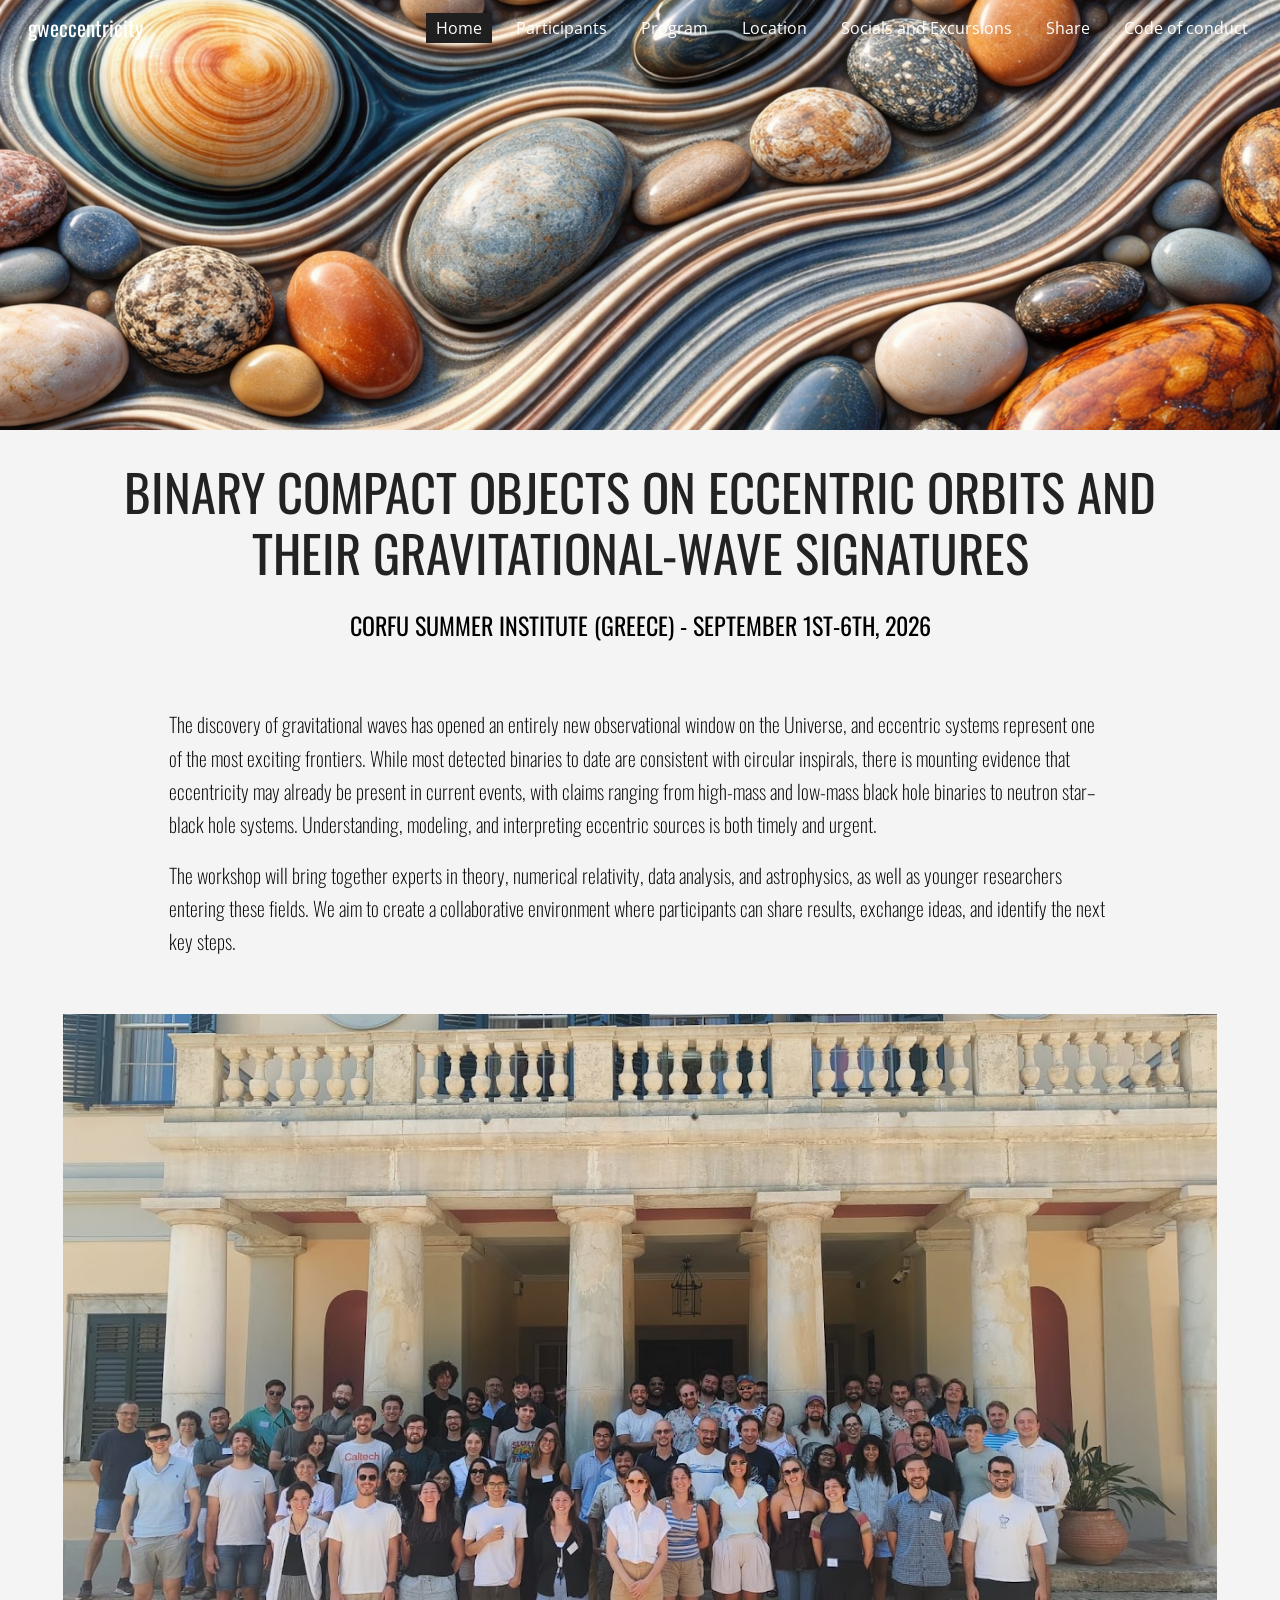
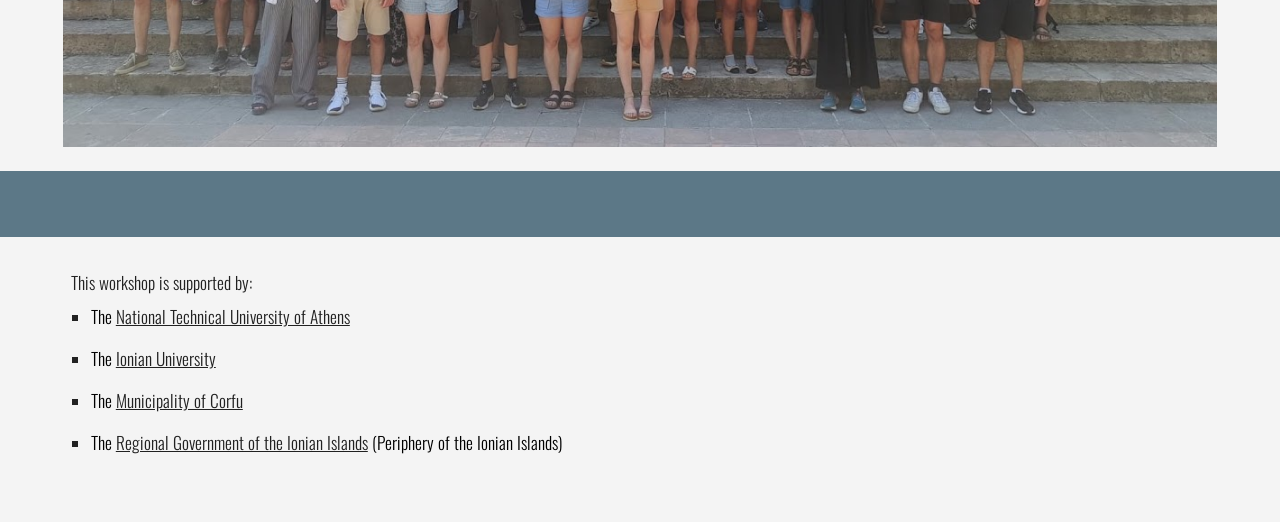
<file: website/index.html>
<!DOCTYPE html><html lang="en-US" itemscope itemtype="http://schema.org/WebPage"><head>
<!-- Offline archive of https://sites.google.com/unimib.it/gweccentricity; captured 2026-09-12T18:19:56+00:00. --><meta charset="utf-8"><meta name="viewport" content="width=device-width, initial-scale=1"><meta http-equiv="X-UA-Compatible" content="IE=edge"><meta name="referrer" content="origin"><link rel="icon" href="assets/media-ade2f51b3082feb3.png"><meta property="og:title" content="gweccentricity"><meta property="og:type" content="website"><meta property="og:url" content="https://sites.google.com/unimib.it/gweccentricity"><meta property="og:description" content="Binary compact objects on eccentric orbits and their gravitational-wave signaturesCorfu summer institute (Greece) - September 1st-6th, 2026
"><meta itemprop="name" content="gweccentricity"><meta itemprop="description" content="Binary compact objects on eccentric orbits and their gravitational-wave signaturesCorfu summer institute (Greece) - September 1st-6th, 2026
"><meta itemprop="url" content="https://sites.google.com/unimib.it/gweccentricity"><meta itemprop="thumbnailUrl" content="https://lh3.googleusercontent.com/sitesv/[base64]w1280"><meta itemprop="image" content="https://lh3.googleusercontent.com/sitesv/[base64]w1280"><meta itemprop="imageUrl" content="https://lh3.googleusercontent.com/sitesv/[base64]w1280"><meta property="og:image" content="https://lh3.googleusercontent.com/sitesv/[base64]w1280"><link href="assets/style-1a49b8fdbe15ccff.css" rel="stylesheet" nonce="1YP26N_khU6cmDULsKJY1w"><link href="assets/style-b688b83af2919bc9.css" rel="stylesheet" nonce="1YP26N_khU6cmDULsKJY1w"><link href="assets/style-b8b22f2365d613c5.css" rel="stylesheet" nonce="1YP26N_khU6cmDULsKJY1w"><style nonce="1YP26N_khU6cmDULsKJY1w">@media only screen and (max-width: 479px){.jgG6ef{font-size: 17.0pt;}}@media only screen and (min-width: 480px) and (max-width: 767px){.jgG6ef{font-size: 17.0pt;}}@media only screen and (min-width: 768px) and (max-width: 1279px){.jgG6ef{font-size: 18.0pt;}}@media only screen and (min-width: 1280px){.jgG6ef{font-size: 18.0pt;}}</style><link rel="stylesheet" href="assets/style-ccea2eb8222fcda6.css" data-id="_cl" nonce="1YP26N_khU6cmDULsKJY1w"><title>gweccentricity</title><style jsname="ptDGoc" nonce="1YP26N_khU6cmDULsKJY1w">.ImnMyf{background-color: rgba(255,255,255,1); color: rgba(33,33,33,1);}.Vs12Bd{background-color: rgba(244,244,244,1); color: rgba(0,0,0,1);}.S5d9Rd{background-color: rgba(96,125,139,1); color: rgba(255,255,255,1);}.O13XJf{height: 340px; padding-bottom: 56px; padding-top: 56px;}.O13XJf .IFuOkc{background-image: url('assets/style-resource-57525b0cc9604731.png');}.O13XJf .IFuOkc:before{background-color: rgba(33,33,33,1); opacity: 0.5; display: block;}.O13XJf .zfr3Q{color: rgba(255,255,255,1);}.O13XJf .qnVSj{color: rgba(255,255,255,1);}.O13XJf .Glwbz{color: rgba(255,255,255,1);}.O13XJf .qLrapd{color: rgba(255,255,255,1);}.O13XJf .aHM7ed{color: rgba(255,255,255,1);}.O13XJf .NHD4Gf{color: rgba(255,255,255,1);}.O13XJf .QmpIrf{background-color: rgba(255,255,255,1); border-color: rgba(95,125,140,1); color: rgba(95,125,140,1); font-family: 'Open Sans'; font-size: 13pt; line-height: 22px;}@media only screen and (max-width: 479px){.O13XJf .QmpIrf{font-size: 13pt;}}@media only screen and (min-width: 480px) and (max-width: 767px){.O13XJf .QmpIrf{font-size: 13pt;}}@media only screen and (max-width: 479px){.O13XJf{height: 250px;}}.SBrW1{height: 430px; padding-bottom: 120px; padding-top: 120px;}.Wew9ke{fill: rgba(255,255,255,1);}.YTv4We.chg4Jd:focus:before{border-color: rgba(31,31,31,1); display: block;}.KJll8d{background-color: rgba(255,255,255,1);}.fOU46b .YSH9J{color: rgba(255,255,255,1);}.fOU46b .iWs3gf.chg4Jd:focus{background-color: rgba(255,255,255,0.1199999973);}.fOU46b .Mz8gvb{color: rgba(255,255,255,1);}.fOU46b .Mz8gvb.chg4Jd:focus:before{border-color: rgba(255,255,255,1); display: block;}.fOU46b .G8QRnc .Mz8gvb{color: rgba(31,31,31,1);}.fOU46b .G8QRnc .Mz8gvb.chg4Jd:focus:before{border-color: rgba(31,31,31,1); display: block;}.fOU46b .G8QRnc .YSH9J{color: rgba(31,31,31,1);}.fOU46b .G8QRnc .KJll8d{background-color: rgba(31,31,31,1);}.fOU46b .usN8rf .YSH9J{color: rgba(31,31,31,1);}.fOU46b .usN8rf .KJll8d{background-color: rgba(31,31,31,1);}.fOU46b .usN8rf .Mz8gvb{color: rgba(31,31,31,1);}.fOU46b .aCIEDd .YSH9J{color: rgba(0,0,0,1);}.fOU46b .aCIEDd .KJll8d{background-color: rgba(0,0,0,1);}.fOU46b .aCIEDd .Mz8gvb{color: rgba(0,0,0,1);}.fOU46b .a3ETed .YSH9J{color: rgba(255,255,255,1);}.fOU46b .a3ETed .KJll8d{background-color: rgba(255,255,255,1);}.fOU46b .a3ETed .Mz8gvb{color: rgba(255,255,255,1);}.fOU46b .zDUgLc{opacity: 0;}.fOU46b .LBrwzc .zDUgLc{opacity: 1; border-bottom-style: none;}.fOU46b .GBy4H .zDUgLc{opacity: 1;}@media only screen and (min-width: 1280px){.XeSM4.b2Iqye.fOU46b .LBrwzc .tCHXDc{color: rgba(255,255,255,1);}}.XeSM4.b2Iqye.fOU46b .LBrwzc .iWs3gf.chg4Jd:focus{background-color: rgba(255,255,255,0.1199999973);}@media only screen and (min-width: 1280px){.KuNac.b2Iqye.fOU46b .GBy4H .tCHXDc{color: rgba(31,31,31,1);}}.KuNac.b2Iqye.fOU46b .GBy4H .iWs3gf.chg4Jd:focus{background-color: rgba(31,31,31,0.1199999973);}@media only screen and (min-width: 1280px){.KuNac.yMcSQd.fOU46b .GBy4H .tCHXDc{color: rgba(255,255,255,1);}}.KuNac.yMcSQd.fOU46b .iWs3gf.chg4Jd:focus{background-color: rgba(255,255,255,0.1199999973);}@media only screen and (min-width: 1280px){.XeSM4.yMcSQd.fOU46b .LBrwzc .tCHXDc{color: rgba(31,31,31,1);}}.XeSM4.yMcSQd.fOU46b .LBrwzc .iWs3gf.chg4Jd:focus{background-color: rgba(31,31,31,0.1199999973);}.LBrwzc .oNsfjf{color: rgba(31,31,31,1);}.LBrwzc .YSH9J{color: rgba(31,31,31,1);}.LBrwzc .YTv4We.chg4Jd:focus:before{border-color: rgba(31,31,31,1); display: block;}.LBrwzc .oNsfjf.Zjiec{color: rgba(31,31,31,1);}.LBrwzc .zDUgLc{border-bottom-color: rgba(204,204,204,1); border-bottom-width: 1px; border-bottom-style: solid;}.GBy4H .oNsfjf{color: rgba(255,255,255,1);}.GBy4H .YSH9J{color: rgba(255,255,255,1);}.GBy4H .YTv4We.chg4Jd:focus:before{border-color: rgba(255,255,255,1); display: block;}.GBy4H .wgxiMe{background-color: rgba(0,0,0,1);}.GBy4H .oNsfjf.Zjiec{color: rgba(255,255,255,1);}.JzO0Vc{background-color: rgba(247,247,247,1);}.M63kCb{background-color: rgba(255,255,255,1);}.zfr3Q{font-family: 'Open Sans'; color: rgba(33,33,33,1); font-size: 13pt; line-height: 1.6; margin-top: 15px;}.qnVSj{color: rgba(33,33,33,1);}.Glwbz{color: rgba(33,33,33,1);}.dhtgD{text-decoration: underline;}.dhtgD:hover{color: rgba(95,125,140,1);}.dhtgD:active{color: rgba(95,125,140,1);}.duRjpb{font-family: Oswald; font-size: 38pt; line-height: 1.23; font-weight: 400; color: rgba(31,31,31,1); margin-top: 20px; text-transform: uppercase;}.Ap4VC{margin-bottom: -20px;}.qLrapd{color: rgba(31,31,31,1);}.JYVBee{font-family: Oswald; font-size: 29pt; line-height: 1.42; font-weight: 400; color: rgba(31,31,31,1); margin-top: 20px; text-transform: uppercase;}.CobnVe{margin-bottom: -20px;}.aHM7ed{color: rgba(31,31,31,1);}.OmQG5e{font-family: 'Open Sans'; font-size: 18pt; line-height: 1.3; margin-top: 20px; font-weight: 400; color: rgba(95,125,140,1);}.GV3q8e{margin-bottom: -20px;}.NHD4Gf{color: rgba(95,125,140,1);}.duRjpb .OUGEr{color: rgba(31,31,31,1);}.JYVBee .OUGEr{color: rgba(31,31,31,1);}.OmQG5e .OUGEr{color: rgba(95,125,140,1);}.TMjjoe{font-family: Oswald; font-size: 9pt; line-height: 1.2; margin-top: 0px;}.rysYnb{background-color: rgba(247,247,247,1); padding-left: 50px; width: 256px;}.Zjiec{font-family: Oswald; font-weight: 400; font-size: 20pt; line-height: 1.2; margin-top: 48px; margin-left: 48px; margin-bottom: 62px; margin-right: 32px;}.oNsfjf.Zjiec{color: rgba(95,125,140,1);}.XMyrgf{margin-top: 48px; margin-left: 48px; margin-bottom: 0px; margin-right: 32px;}.PsKE7e{font-family: 'Open Sans'; font-weight: 400; font-size: 12pt; padding-left: 6px; padding-right: 6px;}.rysYnb .mohMlc:hover{background-color: rgba(0,0,0,1);}.lhZOrc .aJHbb{background-color: rgba(31,31,31,1); color: rgba(255,255,255,1);}.oNsfjf{color: rgba(31,31,31,1);}.YSH9J{color: rgba(31,31,31,1);}.iWs3gf.chg4Jd:focus{background-color: rgba(31,31,31,0.1199999973);}.zDUgLc{background-color: rgba(255,255,255,1); opacity: 1;}.TlfmSc{font-family: Oswald; font-weight: 400; font-size: 16pt; line-height: 1.26;}.u5fiyc{line-height: 1.88;}.jgXgSe{font-family: 'Open Sans'; font-weight: 400; font-size: 12pt; line-height: 1.88; padding-left: 10px; padding-right: 10px;}.lhZOrc{font-weight: 600;}.M9vuGd .jgXgSe{background-color: rgba(31,31,31,1); color: rgba(255,255,255,1);}.eWDljc{background-color: rgba(247,247,247,1); padding-bottom: 28px;}.IKA38e{padding-left: 36px; margin-top: 20px;}.hDrhEe{font-family: 'Open Sans'; margin-left: 12px; margin-right: 12px; padding-right: 6px; padding-left: 6px; display: inline-block; max-width: 90%;}.baH5ib .hDrhEe{margin-left: 4px; padding-left: 6px;}.iwQgFb{background-color: rgba(96,125,139,1); opacity: 0.8; height: 3px; margin-top: 8px;}.ySLm4c{font-family: 'Open Sans';}.CbiMKe{background-color: rgba(92,120,135,1);}.QmpIrf{background-color: rgba(92,120,135,1); border-color: rgba(255,255,255,1); color: rgba(255,255,255,1); font-family: 'Open Sans'; font-size: 13pt; line-height: 22px;}.qeLZfd:before{background-color: rgba(244,244,244,1); display: block;}.qeLZfd .iwQgFb{background-color: rgba(96,125,139,1); opacity: 1;}.qeLZfd .dhtgD:hover{color: rgba(0,0,0,1);}.qeLZfd .duRjpb{color: rgba(0,0,0,1);}.qeLZfd .qLrapd{color: rgba(0,0,0,1);}.qeLZfd .JYVBee{color: rgba(0,0,0,1);}.qeLZfd .aHM7ed{color: rgba(0,0,0,1);}.qeLZfd .OmQG5e{color: rgba(0,0,0,1);}.qeLZfd .NHD4Gf{color: rgba(0,0,0,1);}.qeLZfd .duRjpb .OUGEr{color: rgba(0,0,0,1);}.qeLZfd .JYVBee .OUGEr{color: rgba(0,0,0,1);}.qeLZfd .OmQG5e .OUGEr{color: rgba(0,0,0,1);}.lQAHbd:before{background-color: rgba(92,120,135,1); display: block;}.lQAHbd .iwQgFb{background-color: rgba(255,255,255,1); opacity: 1;}.lQAHbd .QmpIrf{background-color: rgba(255,255,255,1); border-color: rgba(95,125,140,1); color: rgba(95,125,140,1); font-family: 'Open Sans'; font-size: 13pt; line-height: 22px;}.lQAHbd .CbiMKe{background-color: rgba(255,255,255,1);}@media only screen and (max-width: 479px){.lQAHbd .QmpIrf{font-size: 13pt;}}@media only screen and (min-width: 480px) and (max-width: 767px){.lQAHbd .QmpIrf{font-size: 13pt;}}.lQAHbd .zfr3Q{color: rgba(255,255,255,1);}.lQAHbd .qnVSj{color: rgba(255,255,255,1);}.lQAHbd .Glwbz{color: rgba(255,255,255,1);}.lQAHbd .dhtgD:hover{color: rgba(255,255,255,1); opacity: 0.7;}.lQAHbd .duRjpb{color: rgba(255,255,255,1);}.lQAHbd .qLrapd{color: rgba(255,255,255,1);}.lQAHbd .JYVBee{color: rgba(255,255,255,1);}.lQAHbd .aHM7ed{color: rgba(255,255,255,1);}.lQAHbd .OmQG5e{color: rgba(255,255,255,1);}.lQAHbd .NHD4Gf{color: rgba(255,255,255,1);}.lQAHbd .duRjpb .OUGEr{color: rgba(255,255,255,1);}.lQAHbd .JYVBee .OUGEr{color: rgba(255,255,255,1);}.lQAHbd .OmQG5e .OUGEr{color: rgba(255,255,255,1);}.IFuOkc .dhtgD:hover{color: rgba(95,125,140,1);}.LB7kq .dhtgD:hover{color: rgba(95,125,140,1);}.LB7kq .baZpAe .duRjpb{padding-bottom: 20px;}.LB7kq .duRjpb:not(.TYR86d):first-child:before{border-bottom-width: 12px; border-bottom-style: solid; border-bottom-color: rgba(96,125,139,1); display: block;}.LB7kq .duRjpb{font-size: 60pt; line-height: 1.2; font-weight: 400; padding-bottom: 20px;}@media only screen and (max-width: 479px){.LB7kq .duRjpb{font-size: 39pt;}}@media only screen and (min-width: 480px) and (max-width: 767px){.LB7kq .duRjpb{font-size: 51pt;}}.LB7kq .JYVBee{font-size: 29pt; line-height: 1.18;}@media only screen and (max-width: 479px){.LB7kq .JYVBee{font-size: 22pt;}}@media only screen and (min-width: 480px) and (max-width: 767px){.LB7kq .JYVBee{font-size: 26pt;}}.gk8rDe .duRjpb{font-size: 48pt;}@media only screen and (max-width: 479px){.gk8rDe .duRjpb{font-size: 32pt;}}@media only screen and (min-width: 480px) and (max-width: 767px){.gk8rDe .duRjpb{font-size: 41pt;}}.cJgDec .zfr3Q{color: rgba(255,255,255,1);}.cJgDec .zfr3Q .OUGEr{color: rgba(255,255,255,1);}.cJgDec .qnVSj{color: rgba(255,255,255,1);}.cJgDec .Glwbz{color: rgba(255,255,255,1);}.cJgDec .qLrapd{color: rgba(255,255,255,1);}.cJgDec .aHM7ed{color: rgba(255,255,255,1);}.cJgDec .NHD4Gf{color: rgba(255,255,255,1);}.cJgDec .IFuOkc:before{background-color: rgba(33,33,33,1); opacity: 0.5; display: block;}.cJgDec .QmpIrf{background-color: rgba(255,255,255,1); border-color: rgba(95,125,140,1); color: rgba(95,125,140,1); font-family: 'Open Sans'; font-size: 13pt; line-height: 22px;}@media only screen and (max-width: 479px){.cJgDec .QmpIrf{font-size: 13pt;}}@media only screen and (min-width: 480px) and (max-width: 767px){.cJgDec .QmpIrf{font-size: 13pt;}}.tpmmCb .zfr3Q{color: rgba(31,31,31,1);}.tpmmCb .zfr3Q .OUGEr{color: rgba(31,31,31,1);}.tpmmCb .qnVSj{color: rgba(31,31,31,1);}.tpmmCb .Glwbz{color: rgba(31,31,31,1);}.tpmmCb .qLrapd{color: rgba(31,31,31,1);}.tpmmCb .aHM7ed{color: rgba(31,31,31,1);}.tpmmCb .NHD4Gf{color: rgba(31,31,31,1);}.tpmmCb .IFuOkc:before{background-color: rgba(255,255,255,1); display: block;}.tpmmCb .Wew9ke{fill: rgba(31,31,31,1);}.tpmmCb .QmpIrf{background-color: rgba(255,255,255,1); border-color: rgba(95,125,140,1); color: rgba(95,125,140,1); font-family: 'Open Sans'; font-size: 13pt; line-height: 22px;}@media only screen and (max-width: 479px){.tpmmCb .QmpIrf{font-size: 13pt;}}@media only screen and (min-width: 480px) and (max-width: 767px){.tpmmCb .QmpIrf{font-size: 13pt;}}.gk8rDe{padding-top: 60px;}.gk8rDe .zfr3Q{color: rgba(31,31,31,1);}.gk8rDe .OmQG5e{color: rgba(31,31,31,1);}.gk8rDe .NHD4Gf{color: rgba(31,31,31,1);}.gk8rDe .QmpIrf{background-color: rgba(92,120,135,1); border-color: rgba(255,255,255,1); color: rgba(255,255,255,1); font-family: 'Open Sans'; font-size: 13pt; line-height: 22px;}@media only screen and (max-width: 479px){.gk8rDe .QmpIrf{font-size: 13pt;}}@media only screen and (min-width: 480px) and (max-width: 767px){.gk8rDe .QmpIrf{font-size: 13pt;}}@media only screen and (max-width: 479px){.gk8rDe{padding-top: 32px; padding-bottom: 32px;}}.PsKE7e:hover{opacity: 0.7;}.BFDQOb:hover{opacity: 0.7;}.wgxiMe{background-color: rgba(247,247,247,1);}.xkUom{border-color: rgba(0,0,0,1); color: rgba(0,0,0,1); font-family: 'Open Sans'; font-size: 13pt; line-height: 22px;}.xkUom:hover{background-color: rgba(31,31,31,0.1000000015);}.KjwKmc{color: rgba(0,0,0,1); font-family: 'Open Sans'; font-size: 13pt; line-height: 22px;}.KjwKmc:hover{background-color: rgba(31,31,31,0.1000000015);}.lQAHbd .xkUom{border-color: rgba(255,255,255,1); color: rgba(255,255,255,1); font-family: 'Open Sans'; font-size: 13pt; line-height: 22px;}.lQAHbd .xkUom:hover{background-color: rgba(255,255,255,0.1000000015);}.lQAHbd .KjwKmc{color: rgba(255,255,255,1); font-family: 'Open Sans'; font-size: 13pt; line-height: 22px;}.lQAHbd .KjwKmc:hover{background-color: rgba(255,255,255,0.1000000015);}@media only screen and (max-width: 479px){.lQAHbd .xkUom{font-size: 13pt;}}@media only screen and (min-width: 480px) and (max-width: 767px){.lQAHbd .xkUom{font-size: 13pt;}}@media only screen and (max-width: 479px){.lQAHbd .KjwKmc{font-size: 13pt;}}@media only screen and (min-width: 480px) and (max-width: 767px){.lQAHbd .KjwKmc{font-size: 13pt;}}.lQAHbd .Mt0nFe{border-color: rgba(255,255,255,0.200000003);}.cJgDec .xkUom{border-color: rgba(255,255,255,1); color: rgba(255,255,255,1); font-family: 'Open Sans'; font-size: 13pt; line-height: 22px;}.cJgDec .xkUom:hover{background-color: rgba(255,255,255,0.1000000015);}.cJgDec .KjwKmc{color: rgba(255,255,255,1); font-family: 'Open Sans'; font-size: 13pt; line-height: 22px;}.cJgDec .KjwKmc:hover{background-color: rgba(255,255,255,0.1000000015);}@media only screen and (max-width: 479px){.cJgDec .xkUom{font-size: 13pt;}}@media only screen and (min-width: 480px) and (max-width: 767px){.cJgDec .xkUom{font-size: 13pt;}}@media only screen and (max-width: 479px){.cJgDec .KjwKmc{font-size: 13pt;}}@media only screen and (min-width: 480px) and (max-width: 767px){.cJgDec .KjwKmc{font-size: 13pt;}}.tpmmCb .xkUom{border-color: rgba(31,31,31,1); color: rgba(31,31,31,1); font-family: 'Open Sans'; font-size: 13pt; line-height: 22px;}.tpmmCb .xkUom:hover{background-color: rgba(31,31,31,0.1000000015);}.tpmmCb .KjwKmc{color: rgba(31,31,31,1); font-family: 'Open Sans'; font-size: 13pt; line-height: 22px;}.tpmmCb .KjwKmc:hover{background-color: rgba(31,31,31,0.1000000015);}@media only screen and (max-width: 479px){.tpmmCb .xkUom{font-size: 13pt;}}@media only screen and (min-width: 480px) and (max-width: 767px){.tpmmCb .xkUom{font-size: 13pt;}}@media only screen and (max-width: 479px){.tpmmCb .KjwKmc{font-size: 13pt;}}@media only screen and (min-width: 480px) and (max-width: 767px){.tpmmCb .KjwKmc{font-size: 13pt;}}.gk8rDe .xkUom{border-color: rgba(0,0,0,1); color: rgba(0,0,0,1); font-family: 'Open Sans'; font-size: 13pt; line-height: 22px;}.gk8rDe .xkUom:hover{background-color: rgba(31,31,31,0.1000000015);}.gk8rDe .KjwKmc{color: rgba(0,0,0,1); font-family: 'Open Sans'; font-size: 13pt; line-height: 22px;}.gk8rDe .KjwKmc:hover{background-color: rgba(31,31,31,0.1000000015);}@media only screen and (max-width: 479px){.gk8rDe .xkUom{font-size: 13pt;}}@media only screen and (min-width: 480px) and (max-width: 767px){.gk8rDe .xkUom{font-size: 13pt;}}@media only screen and (max-width: 479px){.gk8rDe .KjwKmc{font-size: 13pt;}}@media only screen and (min-width: 480px) and (max-width: 767px){.gk8rDe .KjwKmc{font-size: 13pt;}}.O13XJf .xkUom{border-color: rgba(255,255,255,1); color: rgba(255,255,255,1); font-family: 'Open Sans'; font-size: 13pt; line-height: 22px;}.O13XJf .xkUom:hover{background-color: rgba(255,255,255,0.1000000015);}.O13XJf .KjwKmc{color: rgba(255,255,255,1); font-family: 'Open Sans'; font-size: 13pt; line-height: 22px;}.O13XJf .KjwKmc:hover{background-color: rgba(255,255,255,0.1000000015);}@media only screen and (max-width: 479px){.O13XJf .xkUom{font-size: 13pt;}}@media only screen and (min-width: 480px) and (max-width: 767px){.O13XJf .xkUom{font-size: 13pt;}}@media only screen and (max-width: 479px){.O13XJf .KjwKmc{font-size: 13pt;}}@media only screen and (min-width: 480px) and (max-width: 767px){.O13XJf .KjwKmc{font-size: 13pt;}}.Y4CpGd{font-family: 'Open Sans'; font-size: 13pt;}.CMArNe{background-color: rgba(244,244,244,1);}@media only screen and (max-width: 479px){.duRjpb{font-size: 27pt;}}@media only screen and (min-width: 480px) and (max-width: 767px){.duRjpb{font-size: 33pt;}}@media only screen and (max-width: 479px){.JYVBee{font-size: 22pt;}}@media only screen and (min-width: 480px) and (max-width: 767px){.JYVBee{font-size: 26pt;}}@media only screen and (max-width: 479px){.OmQG5e{font-size: 16pt;}}@media only screen and (min-width: 480px) and (max-width: 767px){.OmQG5e{font-size: 17pt;}}@media only screen and (max-width: 479px){.TMjjoe{font-size: 9pt;}}@media only screen and (min-width: 480px) and (max-width: 767px){.TMjjoe{font-size: 9pt;}}@media only screen and (max-width: 479px){.Zjiec{font-size: 17pt;}}@media only screen and (min-width: 480px) and (max-width: 767px){.Zjiec{font-size: 19pt;}}@media only screen and (max-width: 479px){.PsKE7e{font-size: 12pt;}}@media only screen and (min-width: 480px) and (max-width: 767px){.PsKE7e{font-size: 12pt;}}@media only screen and (max-width: 479px){.TlfmSc{font-size: 15pt;}}@media only screen and (min-width: 480px) and (max-width: 767px){.TlfmSc{font-size: 15pt;}}@media only screen and (max-width: 479px){.jgXgSe{font-size: 12pt;}}@media only screen and (min-width: 480px) and (max-width: 767px){.jgXgSe{font-size: 12pt;}}@media only screen and (max-width: 479px){.QmpIrf{font-size: 13pt;}}@media only screen and (min-width: 480px) and (max-width: 767px){.QmpIrf{font-size: 13pt;}}@media only screen and (max-width: 479px){.xkUom{font-size: 13pt;}}@media only screen and (min-width: 480px) and (max-width: 767px){.xkUom{font-size: 13pt;}}@media only screen and (max-width: 479px){.KjwKmc{font-size: 13pt;}}@media only screen and (min-width: 480px) and (max-width: 767px){.KjwKmc{font-size: 13pt;}}section[id="h.INITIAL_GRID.95uuumsnwnr9"] .IFuOkc:before{opacity: 0.0;}</style><link rel="stylesheet" href="assets/archive-fonts.css">
</head><body dir="ltr" class="" itemscope itemtype="http://schema.org/WebPage" id="yDmH0d" css="yDmH0d"><div jscontroller="pc62j" jsmodel="iTeaXe" jsaction="rcuQ6b:WYd;GvneHb:og1FDd;vbaUQc:uAM5ec;"><div jscontroller="X4BaPc" data-is-embedded-search-enabled=true jsaction="rcuQ6b:WYd;o6xM5b:Pg9eo;HuL2Hd:mHeCvf;VMhF5:FFYy5e;sk3Qmb:HI1Mdd;JIbuQc:rSzFEd(z2EeY),aSaF6e(ilzYPe);"><div jscontroller="o1L5Wb" data-sitename="gweccentricity" data-search-scope="1" data-domain="unimib.it" data-universe="1" data-is-embedded-search-enabled=true data-embedded-items-count="1" jsmodel="fNFZH" jsaction="Pe9H6d:cZFEp;O0t7nc:cC5KLb;WyADff:AQk9Jb;WMZaJ:VsGN3;hJluRd:UADL7b;zuqEgd:HI9w0;tr6QDd:Y8aXB;MxH79b:xDkBfb;JIbuQc:SPXMTb(uxAMZ),LjG1Ed(a6mxbb);BNPLhd:TbIyBd;fGqJod:Tb1xee;" jsname="G0jgYd"><div jsname="gYwusb" class="p9b27"></div><div jscontroller="RrXLpc" jsname="XeeWQc" role="banner" jsaction="keydown:uiKYid(OH0EC);rcuQ6b:WYd;zuqEgd:ufqpf;JIbuQc:XfTnxb(lfEfFf),AlTiYc(GeGHKb),AlTiYc(m1xNUe),zZlNMe(pZn8Oc);YqO5N:ELcyfe;"><div jsname="bF1uUb" class="BuY5Fd" jsaction="click:xVuwSc;"></div><div jsname="MVsrn" class="TbNlJb "><div role="button" class="U26fgb mUbCce fKz7Od h3nfre M9Bg4d" jscontroller="VXdfxd" jsaction="click:cOuCgd; mousedown:UX7yZ; mouseup:lbsD7e; mouseenter:tfO1Yc; mouseleave:JywGue; focus:AHmuwe; blur:O22p3e; contextmenu:mg9Pef;touchstart:p6p2H; touchmove:FwuNnf; touchend:yfqBxc(preventDefault=true); touchcancel:JMtRjd;" jsshadow jsname="GeGHKb" aria-label="Back to site" aria-disabled="false" tabindex="0" data-tooltip="Back to site" data-tooltip-vertical-offset="-12" data-tooltip-horizontal-offset="0"><div class="VTBa7b MbhUzd" jsname="ksKsZd"></div><span jsslot class="xjKiLb"><span class="Ce1Y1c" style="top: -12px"><svg class="V4YR2c" viewBox="0 0 24 24" focusable="false"><path d="M0 0h24v24H0z" fill="none"/><path d="M20 11H7.83l5.59-5.59L12 4l-8 8 8 8 1.41-1.41L7.83 13H20v-2z"/></svg></span></span></div><div class="E2UJ5" jsname="M6JdT"><div class="rFrNMe b7AJhc zKHdkd" jscontroller="pxq3x" jsaction="clickonly:KjsqPd; focus:Jt1EX; blur:fpfTEe; input:Lg5SV" jsshadow jsname="OH0EC" aria-expanded="true"><div class="aCsJod oJeWuf"><div class="aXBtI I0VJ4d Wic03c"><span jsslot class="A37UZe qgcB3c iHd5yb"><div role="button" class="U26fgb mUbCce fKz7Od i3PoXe M9Bg4d" jscontroller="VXdfxd" jsaction="click:cOuCgd; mousedown:UX7yZ; mouseup:lbsD7e; mouseenter:tfO1Yc; mouseleave:JywGue; focus:AHmuwe; blur:O22p3e; contextmenu:mg9Pef;touchstart:p6p2H; touchmove:FwuNnf; touchend:yfqBxc(preventDefault=true); touchcancel:JMtRjd;" jsshadow jsname="lfEfFf" aria-label="Search" aria-disabled="false" tabindex="0" data-tooltip="Search" data-tooltip-vertical-offset="-12" data-tooltip-horizontal-offset="0"><div class="VTBa7b MbhUzd" jsname="ksKsZd"></div><span jsslot class="xjKiLb"><span class="Ce1Y1c" style="top: -12px"><svg class="vu8Pwe" viewBox="0 0 24 24" focusable="false"><path d="M15.5 14h-.79l-.28-.27C15.41 12.59 16 11.11 16 9.5 16 5.91 13.09 3 9.5 3S3 5.91 3 9.5 5.91 16 9.5 16c1.61 0 3.09-.59 4.23-1.57l.27.28v.79l5 4.99L20.49 19l-4.99-5zm-6 0C7.01 14 5 11.99 5 9.5S7.01 5 9.5 5 14 7.01 14 9.5 11.99 14 9.5 14z"/><path d="M0 0h24v24H0z" fill="none"/></svg></span></span></div><div class="EmVfjc SKShhf" data-loadingmessage="Loading…" jscontroller="qAKInc" jsaction="animationend:kWijWc;dyRcpb:dyRcpb" jsname="aZ2wEe"><div class="Cg7hO" aria-live="assertive" jsname="vyyg5"></div><div jsname="Hxlbvc" class="xu46lf"><div class="ir3uv uWlRce co39ub"><div class="xq3j6 ERcjC"><div class="X6jHbb GOJTSe"></div></div><div class="HBnAAc"><div class="X6jHbb GOJTSe"></div></div><div class="xq3j6 dj3yTd"><div class="X6jHbb GOJTSe"></div></div></div><div class="ir3uv GFoASc Cn087"><div class="xq3j6 ERcjC"><div class="X6jHbb GOJTSe"></div></div><div class="HBnAAc"><div class="X6jHbb GOJTSe"></div></div><div class="xq3j6 dj3yTd"><div class="X6jHbb GOJTSe"></div></div></div><div class="ir3uv WpeOqd hfsr6b"><div class="xq3j6 ERcjC"><div class="X6jHbb GOJTSe"></div></div><div class="HBnAAc"><div class="X6jHbb GOJTSe"></div></div><div class="xq3j6 dj3yTd"><div class="X6jHbb GOJTSe"></div></div></div><div class="ir3uv rHV3jf EjXFBf"><div class="xq3j6 ERcjC"><div class="X6jHbb GOJTSe"></div></div><div class="HBnAAc"><div class="X6jHbb GOJTSe"></div></div><div class="xq3j6 dj3yTd"><div class="X6jHbb GOJTSe"></div></div></div></div></div><div role="button" class="U26fgb mUbCce fKz7Od JyJRXe M9Bg4d" jscontroller="VXdfxd" jsaction="click:cOuCgd; mousedown:UX7yZ; mouseup:lbsD7e; mouseenter:tfO1Yc; mouseleave:JywGue; focus:AHmuwe; blur:O22p3e; contextmenu:mg9Pef;touchstart:p6p2H; touchmove:FwuNnf; touchend:yfqBxc(preventDefault=true); touchcancel:JMtRjd;" jsshadow jsname="m1xNUe" aria-label="Back to site" aria-disabled="false" tabindex="0" data-tooltip="Back to site" data-tooltip-vertical-offset="-12" data-tooltip-horizontal-offset="0"><div class="VTBa7b MbhUzd" jsname="ksKsZd"></div><span jsslot class="xjKiLb"><span class="Ce1Y1c" style="top: -12px"><svg class="V4YR2c" viewBox="0 0 24 24" focusable="false"><path d="M0 0h24v24H0z" fill="none"/><path d="M20 11H7.83l5.59-5.59L12 4l-8 8 8 8 1.41-1.41L7.83 13H20v-2z"/></svg></span></span></div></span><div class="Xb9hP"><input type="search" class="whsOnd zHQkBf" jsname="YPqjbf" autocomplete="off" tabindex="0" aria-label="Search this site" value="" aria-disabled="false" autofocus role="combobox" data-initial-value=""/><div jsname="LwH6nd" class="ndJi5d snByac" aria-hidden="true">Search this site</div></div><span jsslot class="A37UZe sxyYjd MQL3Ob"><div role="button" class="U26fgb mUbCce fKz7Od Kk06A M9Bg4d" jscontroller="VXdfxd" jsaction="click:cOuCgd; mousedown:UX7yZ; mouseup:lbsD7e; mouseenter:tfO1Yc; mouseleave:JywGue; focus:AHmuwe; blur:O22p3e; contextmenu:mg9Pef;touchstart:p6p2H; touchmove:FwuNnf; touchend:yfqBxc(preventDefault=true); touchcancel:JMtRjd;" jsshadow jsname="pZn8Oc" aria-label="Clear search" aria-disabled="false" tabindex="0" data-tooltip="Clear search" data-tooltip-vertical-offset="-12" data-tooltip-horizontal-offset="0"><div class="VTBa7b MbhUzd" jsname="ksKsZd"></div><span jsslot class="xjKiLb"><span class="Ce1Y1c" style="top: -12px"><svg class="fAUEUd" viewBox="0 0 24 24" focusable="false"><path d="M19 6.41L17.59 5 12 10.59 6.41 5 5 6.41 10.59 12 5 17.59 6.41 19 12 13.41 17.59 19 19 17.59 13.41 12z"></path><path d="M0 0h24v24H0z" fill="none"></path></svg></span></span></div></span><div class="i9lrp mIZh1c"></div><div jsname="XmnwAc" class="OabDMe cXrdqd"></div></div></div><div class="LXRPh"><div jsname="ty6ygf" class="ovnfwe Is7Fhb"></div></div></div><div class="InHK7" jsname="aN0umc"><div class="GG9xTc" jsaction="click:wTqBkf;" jsname="e7EaC" tabindex="0" aria-label="Embedded Files"><svg class="vu8Pwe KYLCw" viewBox="0 0 24 24" focusable="false"><path d="M15.5 14h-.79l-.28-.27C15.41 12.59 16 11.11 16 9.5 16 5.91 13.09 3 9.5 3S3 5.91 3 9.5 5.91 16 9.5 16c1.61 0 3.09-.59 4.23-1.57l.27.28v.79l5 4.99L20.49 19l-4.99-5zm-6 0C7.01 14 5 11.99 5 9.5S7.01 5 9.5 5 14 7.01 14 9.5 11.99 14 9.5 14z"/><path d="M0 0h24v24H0z" fill="none"/></svg><span class="HCIIgf">Embedded Files</span></div></div></div></div></div></div><div jsname="tiN4bf"><style nonce="1YP26N_khU6cmDULsKJY1w">.rrJNTc{opacity: 0;}.bKy5e{pointer-events: none; position: absolute; top: 0;}</style><div class="bKy5e"><div class="rrJNTc" tabindex="-1"><div class="VfPpkd-dgl2Hf-ppHlrf-sM5MNb" data-is-touch-wrapper='true'><button class="VfPpkd-LgbsSe VfPpkd-LgbsSe-OWXEXe-dgl2Hf LjDxcd XhPA0b LQeN7 WsSUlf jz7fPb" jscontroller="soHxf" jsaction="click:cOuCgd; mousedown:UX7yZ; mouseup:lbsD7e; mouseenter:tfO1Yc; mouseleave:JywGue; touchstart:p6p2H; touchmove:FwuNnf; touchend:yfqBxc; touchcancel:JMtRjd; focus:AHmuwe; blur:O22p3e; contextmenu:mg9Pef;mlnRJb:fLiPzd;" data-idom-class="LjDxcd XhPA0b LQeN7 WsSUlf jz7fPb" jsname="z2EeY" tabindex="0"><div class="VfPpkd-Jh9lGc"></div><div class="VfPpkd-J1Ukfc-LhBDec"></div><div class="VfPpkd-RLmnJb"></div><span jsname="V67aGc" class="VfPpkd-vQzf8d">Skip to main content</span></button></div><div class="VfPpkd-dgl2Hf-ppHlrf-sM5MNb" data-is-touch-wrapper='true'><button class="VfPpkd-LgbsSe VfPpkd-LgbsSe-OWXEXe-dgl2Hf LjDxcd XhPA0b LQeN7 WsSUlf br90J" jscontroller="soHxf" jsaction="click:cOuCgd; mousedown:UX7yZ; mouseup:lbsD7e; mouseenter:tfO1Yc; mouseleave:JywGue; touchstart:p6p2H; touchmove:FwuNnf; touchend:yfqBxc; touchcancel:JMtRjd; focus:AHmuwe; blur:O22p3e; contextmenu:mg9Pef;mlnRJb:fLiPzd;" data-idom-class="LjDxcd XhPA0b LQeN7 WsSUlf br90J" jsname="ilzYPe" tabindex="0"><div class="VfPpkd-Jh9lGc"></div><div class="VfPpkd-J1Ukfc-LhBDec"></div><div class="VfPpkd-RLmnJb"></div><span jsname="V67aGc" class="VfPpkd-vQzf8d">Skip to navigation</span></button></div></div></div><div class="M63kCb N63NQ"></div><div class="QZ3zWd"><div class="fktJzd AKpWA fOU46b yMcSQd Ly6Unf G9Qloe XeSM4 XxIgdb" jsname="UzWXSb" data-uses-custom-theme="false" data-legacy-theme-name="Impression" data-legacy-theme-font-kit="Capital" data-legacy-theme-color-kit="GrayBlue" jscontroller="Md9ENb" jsaction="gsiSmd:Ffcznf;yj5fUd:cpPetb;HNXL3:q0Vyke;e2SXKd:IPDu5e;BdXpgd:nhk7K;rcuQ6b:WYd;"><header id="atIdViewHeader"><div style="position:fixed; width: 100%; z-index: 100;"><div id="docs-banner-container"><div id="docs-banners"><div id="HB1eCd-mzNpsf-r8s4j-ORHb"></div><div id="HB1eCd-TZk80d-r8s4j-ORHb" aria-live="assertive" aria-atomic="true"></div><div id="HB1eCd-Vkfede-rJCtOc-b3rLgd-ORHb" aria-live="assertive" aria-atomic="true"></div></div><div class="HB1eCd-Vkfede-NBtyUd-PvRhvb-LwH6nd"></div></div></div><div class="BbxBP HP6J1d K5Zlne" jsname="WA9qLc" jscontroller="RQOkef" jsaction="rcuQ6b:JdcaS;MxH79b:JdcaS;VbOlFf:ywL4Jf;FaOgy:ywL4Jf; keydown:Hq2uPe; wheel:Ut4Ahc;" data-top-navigation="true" data-is-preview="false"><div class="DXsoRd YTv4We oNsfjf" role="button" tabindex="0" jsaction="click:LUvzV" jsname="z4Tpl" id="s9iPrd" aria-haspopup="true" aria-controls="yuynLe" aria-expanded="false"><svg class="wFCWne" viewBox="0 0 24 24" stroke="currentColor" jsname="B1n9ub" focusable="false"><g transform="translate(12,12)"><path class="hlJH0" d="M-9 -5 L9 -5" fill="none" stroke-width="2"/><path class="HBu6N" d="M-9 0 L9 0" fill="none" stroke-width="2"/><path class="cLAGQe" d="M-9 5 L9 5" fill="none" stroke-width="2"/></g></svg></div><nav class="JzO0Vc" jsname="ihoMLd" role="navigation" tabindex="-1" id="yuynLe" jsaction="transitionend:UD2r5"><a class="Zjiec oNsfjf" href="home.html"><span>gweccentricity</span></a><ul class="jYxBte Fpy8Db" tabindex="-1"><li jsname="ibnC6b" data-nav-level="1"><div class="PsKE7e r8s4j-R6PoUb IKA38e baH5ib oNsfjf lhZOrc" aria-current="true"><div class="I35ICb" jsaction="keydown:mPuKz(QwLHlb); click:vHQTA(QwLHlb);"><a class="aJHbb dk90Ob hDrhEe HlqNPb" jsname="QwLHlb" role="link" tabindex="0" data-navtype="1" aria-selected="true" href="home.html" data-url="/unimib.it/gweccentricity/home" data-type="1" data-level="1">Home</a></div></div></li><li jsname="ibnC6b" data-nav-level="1"><div class="PsKE7e r8s4j-R6PoUb IKA38e baH5ib oNsfjf"><div class="I35ICb" jsaction="keydown:mPuKz(QwLHlb); click:vHQTA(QwLHlb);"><a class="aJHbb dk90Ob hDrhEe HlqNPb" jsname="QwLHlb" role="link" tabindex="0" data-navtype="1" href="participants.html" data-url="/unimib.it/gweccentricity/participants" data-type="1" data-level="1">Participants</a></div></div></li><li jsname="ibnC6b" data-nav-level="1"><div class="PsKE7e r8s4j-R6PoUb IKA38e baH5ib oNsfjf"><div class="I35ICb" jsaction="keydown:mPuKz(QwLHlb); click:vHQTA(QwLHlb);"><a class="aJHbb dk90Ob hDrhEe HlqNPb" jsname="QwLHlb" role="link" tabindex="0" data-navtype="1" href="program.html" data-url="/unimib.it/gweccentricity/program" data-type="1" data-level="1">Program</a></div></div></li><li jsname="ibnC6b" data-nav-level="1"><div class="PsKE7e r8s4j-R6PoUb IKA38e baH5ib oNsfjf"><div class="I35ICb" jsaction="keydown:mPuKz(QwLHlb); click:vHQTA(QwLHlb);"><a class="aJHbb dk90Ob hDrhEe HlqNPb" jsname="QwLHlb" role="link" tabindex="0" data-navtype="1" href="location.html" data-url="/unimib.it/gweccentricity/location" data-type="1" data-level="1">Location</a></div></div></li><li jsname="ibnC6b" data-nav-level="1"><div class="PsKE7e r8s4j-R6PoUb IKA38e baH5ib oNsfjf"><div class="I35ICb" jsaction="keydown:mPuKz(QwLHlb); click:vHQTA(QwLHlb);"><a class="aJHbb dk90Ob hDrhEe HlqNPb" jsname="QwLHlb" role="link" tabindex="0" data-navtype="1" href="socials-and-excursions.html" data-url="/unimib.it/gweccentricity/socials-and-excursions" data-type="1" data-level="1">Socials and Excursions</a></div></div></li><li jsname="ibnC6b" data-nav-level="1"><div class="PsKE7e r8s4j-R6PoUb IKA38e baH5ib oNsfjf"><div class="I35ICb" jsaction="keydown:mPuKz(QwLHlb); click:vHQTA(QwLHlb);"><a class="aJHbb dk90Ob hDrhEe HlqNPb" jsname="QwLHlb" role="link" tabindex="0" data-navtype="1" href="share.html" data-url="/unimib.it/gweccentricity/share" data-type="1" data-level="1">Share</a></div></div></li><li jsname="ibnC6b" data-nav-level="1"><div class="PsKE7e r8s4j-R6PoUb IKA38e baH5ib oNsfjf"><div class="I35ICb" jsaction="keydown:mPuKz(QwLHlb); click:vHQTA(QwLHlb);"><a class="aJHbb dk90Ob hDrhEe HlqNPb" jsname="QwLHlb" role="link" tabindex="0" data-navtype="1" href="code-of-conduct.html" data-url="/unimib.it/gweccentricity/code-of-conduct" data-type="1" data-level="1">Code of conduct</a></div></div></li></ul></nav><div class="VLoccc K5Zlne U8eYrb" jsname="rtFGi"><div class="Pvc6xe"><div jsname="I8J07e" class="TlfmSc YSH9J"><a class="GAuSPc" jsname="jIujaf" href="home.html"><span class="QTKDff">gweccentricity</span></a></div><nav class="plFg0c" jscontroller="HXO1uc" jsaction="rcuQ6b:rcuQ6b;MxH79b:CfS0pe;" id="WDxLfe" data-is-preview="false" style="visibility: visible;" role="navigation" tabindex="-1"><ul jsname="waIgnc" class="K1Ci7d oXBWEc jYxBte"><li jsname="ibnC6b" data-nav-level="1" class="VsJjtf"><div class="PsKE7e qV4dIc Qrrb5 YSH9J M9vuGd" aria-current="true"><div class="I35ICb" jsaction="click:vHQTA(QwLHlb); keydown:mPuKz(QwLHlb);"><a class="aJHbb dk90Ob jgXgSe HlqNPb" jscontroller="yUHiM" jsaction="rcuQ6b:WYd;" jsname="QwLHlb" role="link" tabindex="0" data-navtype="1" aria-selected="true" href="home.html" data-url="/unimib.it/gweccentricity/home" data-type="1" data-level="1">Home</a></div></div><div class="rgLkl"></div></li><li jsname="ibnC6b" data-nav-level="1" class="VsJjtf"><div class="PsKE7e qV4dIc Qrrb5 YSH9J"><div class="I35ICb" jsaction="click:vHQTA(QwLHlb); keydown:mPuKz(QwLHlb);"><a class="aJHbb dk90Ob jgXgSe HlqNPb" jscontroller="yUHiM" jsaction="rcuQ6b:WYd;" jsname="QwLHlb" role="link" tabindex="0" data-navtype="1" href="participants.html" data-url="/unimib.it/gweccentricity/participants" data-type="1" data-level="1">Participants</a></div></div><div class="rgLkl"></div></li><li jsname="ibnC6b" data-nav-level="1" class="VsJjtf"><div class="PsKE7e qV4dIc Qrrb5 YSH9J"><div class="I35ICb" jsaction="click:vHQTA(QwLHlb); keydown:mPuKz(QwLHlb);"><a class="aJHbb dk90Ob jgXgSe HlqNPb" jscontroller="yUHiM" jsaction="rcuQ6b:WYd;" jsname="QwLHlb" role="link" tabindex="0" data-navtype="1" href="program.html" data-url="/unimib.it/gweccentricity/program" data-type="1" data-level="1">Program</a></div></div><div class="rgLkl"></div></li><li jsname="ibnC6b" data-nav-level="1" class="VsJjtf"><div class="PsKE7e qV4dIc Qrrb5 YSH9J"><div class="I35ICb" jsaction="click:vHQTA(QwLHlb); keydown:mPuKz(QwLHlb);"><a class="aJHbb dk90Ob jgXgSe HlqNPb" jscontroller="yUHiM" jsaction="rcuQ6b:WYd;" jsname="QwLHlb" role="link" tabindex="0" data-navtype="1" href="location.html" data-url="/unimib.it/gweccentricity/location" data-type="1" data-level="1">Location</a></div></div><div class="rgLkl"></div></li><li jsname="ibnC6b" data-nav-level="1" class="VsJjtf"><div class="PsKE7e qV4dIc Qrrb5 YSH9J"><div class="I35ICb" jsaction="click:vHQTA(QwLHlb); keydown:mPuKz(QwLHlb);"><a class="aJHbb dk90Ob jgXgSe HlqNPb" jscontroller="yUHiM" jsaction="rcuQ6b:WYd;" jsname="QwLHlb" role="link" tabindex="0" data-navtype="1" href="socials-and-excursions.html" data-url="/unimib.it/gweccentricity/socials-and-excursions" data-type="1" data-level="1">Socials and Excursions</a></div></div><div class="rgLkl"></div></li><li jsname="ibnC6b" data-nav-level="1" class="VsJjtf"><div class="PsKE7e qV4dIc Qrrb5 YSH9J"><div class="I35ICb" jsaction="click:vHQTA(QwLHlb); keydown:mPuKz(QwLHlb);"><a class="aJHbb dk90Ob jgXgSe HlqNPb" jscontroller="yUHiM" jsaction="rcuQ6b:WYd;" jsname="QwLHlb" role="link" tabindex="0" data-navtype="1" href="share.html" data-url="/unimib.it/gweccentricity/share" data-type="1" data-level="1">Share</a></div></div><div class="rgLkl"></div></li><li jsname="ibnC6b" data-nav-level="1" class="VsJjtf"><div class="PsKE7e qV4dIc Qrrb5 YSH9J"><div class="I35ICb" jsaction="click:vHQTA(QwLHlb); keydown:mPuKz(QwLHlb);"><a class="aJHbb dk90Ob jgXgSe HlqNPb" jscontroller="yUHiM" jsaction="rcuQ6b:WYd;" jsname="QwLHlb" role="link" tabindex="0" data-navtype="1" href="code-of-conduct.html" data-url="/unimib.it/gweccentricity/code-of-conduct" data-type="1" data-level="1">Code of conduct</a></div></div><div class="rgLkl"></div></li><li jsname="ibnC6b" data-nav-level="1" class="VsJjtf ZmrVpf oXBWEc" more-menu-item jsaction="mouseenter:Vx8Jlb; mouseleave:ysDRUd"><div class="PsKE7e qV4dIc Qrrb5 YSH9J"><div class="I35ICb" jsaction="click:vHQTA(QwLHlb); keydown:mPuKz(QwLHlb);"><a class="aJHbb dk90Ob jgXgSe HlqNPb" jscontroller="yUHiM" jsaction="rcuQ6b:WYd;" jsname="QwLHlb" role="link" tabindex="0" data-navtype="1" aria-expanded="false" aria-haspopup="true" data-level="1">More</a><div class="mBHtvb u5fiyc" role="presentation" title="Expand/Collapse" jsaction="click:oESVTe" jsname="ix0Hvc"><svg class="dvmRw" viewBox="0 0 24 24" stroke="currentColor" jsname="HIH2V" focusable="false"><g transform="translate(9.7,12) rotate(45)"><path class="K4B8Y" d="M-4.2 0 L4.2 0" stroke-width="2"/></g><g transform="translate(14.3,12) rotate(-45)"><path class="MrYMx" d="M-4.2 0 L4.2 0" stroke-width="2"/></g></svg></div></div></div><div class="oGuwee eWDljc RPRy1e Mkt3Tc" style="display:none;" jsname="QXE97" jsaction="transitionend:SJBdh" role="group"><ul class="VcS63b"><li jsname="ibnC6b" data-nav-level="2" class="ijMPi ZmrVpf" in-more-item><div class="PsKE7e IKA38e oNsfjf lhZOrc" aria-current="true"><div class="I35ICb" jsaction="click:vHQTA(QwLHlb); keydown:mPuKz(QwLHlb);"><a class="aJHbb hDrhEe HlqNPb" jscontroller="yUHiM" jsaction="rcuQ6b:WYd;" jsname="QwLHlb" role="link" tabindex="0" data-navtype="1" aria-selected="true" href="home.html" data-url="/unimib.it/gweccentricity/home" data-type="1" data-in-more-submenu="true" data-level="2">Home</a></div></div></li><li jsname="ibnC6b" data-nav-level="2" class="ijMPi ZmrVpf" in-more-item><div class="PsKE7e IKA38e oNsfjf"><div class="I35ICb" jsaction="click:vHQTA(QwLHlb); keydown:mPuKz(QwLHlb);"><a class="aJHbb hDrhEe HlqNPb" jscontroller="yUHiM" jsaction="rcuQ6b:WYd;" jsname="QwLHlb" role="link" tabindex="0" data-navtype="1" href="participants.html" data-url="/unimib.it/gweccentricity/participants" data-type="1" data-in-more-submenu="true" data-level="2">Participants</a></div></div></li><li jsname="ibnC6b" data-nav-level="2" class="ijMPi ZmrVpf" in-more-item><div class="PsKE7e IKA38e oNsfjf"><div class="I35ICb" jsaction="click:vHQTA(QwLHlb); keydown:mPuKz(QwLHlb);"><a class="aJHbb hDrhEe HlqNPb" jscontroller="yUHiM" jsaction="rcuQ6b:WYd;" jsname="QwLHlb" role="link" tabindex="0" data-navtype="1" href="program.html" data-url="/unimib.it/gweccentricity/program" data-type="1" data-in-more-submenu="true" data-level="2">Program</a></div></div></li><li jsname="ibnC6b" data-nav-level="2" class="ijMPi ZmrVpf" in-more-item><div class="PsKE7e IKA38e oNsfjf"><div class="I35ICb" jsaction="click:vHQTA(QwLHlb); keydown:mPuKz(QwLHlb);"><a class="aJHbb hDrhEe HlqNPb" jscontroller="yUHiM" jsaction="rcuQ6b:WYd;" jsname="QwLHlb" role="link" tabindex="0" data-navtype="1" href="location.html" data-url="/unimib.it/gweccentricity/location" data-type="1" data-in-more-submenu="true" data-level="2">Location</a></div></div></li><li jsname="ibnC6b" data-nav-level="2" class="ijMPi ZmrVpf" in-more-item><div class="PsKE7e IKA38e oNsfjf"><div class="I35ICb" jsaction="click:vHQTA(QwLHlb); keydown:mPuKz(QwLHlb);"><a class="aJHbb hDrhEe HlqNPb" jscontroller="yUHiM" jsaction="rcuQ6b:WYd;" jsname="QwLHlb" role="link" tabindex="0" data-navtype="1" href="socials-and-excursions.html" data-url="/unimib.it/gweccentricity/socials-and-excursions" data-type="1" data-in-more-submenu="true" data-level="2">Socials and Excursions</a></div></div></li><li jsname="ibnC6b" data-nav-level="2" class="ijMPi ZmrVpf" in-more-item><div class="PsKE7e IKA38e oNsfjf"><div class="I35ICb" jsaction="click:vHQTA(QwLHlb); keydown:mPuKz(QwLHlb);"><a class="aJHbb hDrhEe HlqNPb" jscontroller="yUHiM" jsaction="rcuQ6b:WYd;" jsname="QwLHlb" role="link" tabindex="0" data-navtype="1" href="share.html" data-url="/unimib.it/gweccentricity/share" data-type="1" data-in-more-submenu="true" data-level="2">Share</a></div></div></li><li jsname="ibnC6b" data-nav-level="2" class="ijMPi ZmrVpf" in-more-item><div class="PsKE7e IKA38e oNsfjf"><div class="I35ICb" jsaction="click:vHQTA(QwLHlb); keydown:mPuKz(QwLHlb);"><a class="aJHbb hDrhEe HlqNPb" jscontroller="yUHiM" jsaction="rcuQ6b:WYd;" jsname="QwLHlb" role="link" tabindex="0" data-navtype="1" href="code-of-conduct.html" data-url="/unimib.it/gweccentricity/code-of-conduct" data-type="1" data-in-more-submenu="true" data-level="2">Code of conduct</a></div></div></li></ul></div></li></ul></nav></div><div jsname="mADGA" class="zDUgLc"></div></div><div class="TxnWlb" jsname="BDdyze" jsaction="click:LUvzV"></div></div></header><div jsname="ZBtY8b" tabindex="-1" class="UtePc RCETm" dir="ltr"><section id="h.INITIAL_GRID.95uuumsnwnr9" class="yaqOZd LB7kq cJgDec nyKByd O13XJf SBrW1" style=""><div class="Nu95r"><div class="IFuOkc" style="background-position: center center; background-image: url('assets/style-resource-2bc90a4684bb0a30.png'); background-size: cover;" jsname="LQX2Vd"></div></div><div class="mYVXT"><div class="LS81yb VICjCf j5pSsc db35Fc" tabindex="-1"><div class="hJDwNd-AhqUyc-uQSCkd Ft7HRd-AhqUyc-uQSCkd purZT-AhqUyc-II5mzb ZcASvf-AhqUyc-II5mzb pSzOP-AhqUyc-qWD73c Ktthjf-AhqUyc-qWD73c JNdkSc SQVYQc"><div class="JNdkSc-SmKAyb LkDMRd"><div class="" jscontroller="sGwD4d" jsaction="zXBUYb:zTPCnb;zQF9Uc:Qxe3nd;" jsname="F57UId"><div class="oKdM2c ZZyype Kzv0Me"><div id="h.INITIAL_GRID.hsdz1lvgvjgs" class="hJDwNd-AhqUyc-uQSCkd Ft7HRd-AhqUyc-uQSCkd jXK9ad D2fZ2 zu5uec OjCsFc dmUFtb wHaque g5GTcb"><div class="jXK9ad-SmKAyb"><div class="tyJCtd mGzaTb Depvyb baZpAe lkHyyc"></div></div></div></div></div></div></div></div></div></section><section id="h.25d61a0a74f2336a_63" class="yaqOZd qeLZfd"><div class="IFuOkc"></div><div class="mYVXT"><div class="LS81yb VICjCf j5pSsc db35Fc" tabindex="-1"><div class="hJDwNd-AhqUyc-uQSCkd Ft7HRd-AhqUyc-uQSCkd purZT-AhqUyc-II5mzb ZcASvf-AhqUyc-II5mzb pSzOP-AhqUyc-qWD73c Ktthjf-AhqUyc-qWD73c JNdkSc SQVYQc"><div class="JNdkSc-SmKAyb LkDMRd"><div class="" jscontroller="sGwD4d" jsaction="zXBUYb:zTPCnb;zQF9Uc:Qxe3nd;" jsname="F57UId"><div class="oKdM2c ZZyype Kzv0Me"><div id="h.25d61a0a74f2336a_60" class="hJDwNd-AhqUyc-uQSCkd Ft7HRd-AhqUyc-uQSCkd jXK9ad D2fZ2 zu5uec OjCsFc dmUFtb wHaque g5GTcb"><div class="jXK9ad-SmKAyb"><div class="tyJCtd mGzaTb Depvyb baZpAe" role="main" tabindex="0"><div id="h.l7otlaf5ww11" class="Ap4VC yMxPgf  aP9Z7e"></div><h1 id="h.l7otlaf5ww11_l" dir="ltr" class="zfr3Q duRjpb CDt4Ke " style="line-height: 1.2; text-align: center;"><div jscontroller="Ae65rd" jsaction="touchstart:UrsOsc; click:KjsqPd; focusout:QZoaZ; mouseover:y0pDld; mouseout:dq0hvd;fv1Rjc:jbFSOd;CrfLRd:SzACGe;" class="CjVfdc"><div class="PPhIP rviiZ" jsname="haAclf"><div role="presentation" class="U26fgb mUbCce fKz7Od LRAOtb Znu9nd M9Bg4d" jscontroller="mxS5xe" jsaction="click:cOuCgd; mousedown:UX7yZ; mouseup:lbsD7e; mouseenter:tfO1Yc; mouseleave:JywGue; focus:AHmuwe; blur:O22p3e; contextmenu:mg9Pef;" jsshadow aria-describedby="h.l7otlaf5ww11_l" aria-label="Copy heading link" aria-disabled="false" data-tooltip="Copy heading link" aria-hidden="true" data-tooltip-position="top" data-tooltip-vertical-offset="12" data-tooltip-horizontal-offset="0"><a class="FKF6mc TpQm9d" href="index.html#h.l7otlaf5ww11" aria-label="Copy heading link" jsname="hiK3ld" role="button" aria-describedby="h.l7otlaf5ww11_l"><div class="VTBa7b MbhUzd" jsname="ksKsZd"></div><span jsslot class="xjKiLb"><span class="Ce1Y1c" style="top: -11px"><svg class="OUGEr QdAdhf" width="22px" height="22px" viewBox="0 0 24 24" fill="currentColor" focusable="false"><path d="M0 0h24v24H0z" fill="none"/><path d="M3.9 12c0-1.71 1.39-3.1 3.1-3.1h4V7H7c-2.76 0-5 2.24-5 5s2.24 5 5 5h4v-1.9H7c-1.71 0-3.1-1.39-3.1-3.1zM8 13h8v-2H8v2zm9-6h-4v1.9h4c1.71 0 3.1 1.39 3.1 3.1s-1.39 3.1-3.1 3.1h-4V17h4c2.76 0 5-2.24 5-5s-2.24-5-5-5z"/></svg></span></span></a></div></div><span class="C9DxTc " style="color: #222222;">Binary compact objects on eccentric orbits and their gravitational-wave signatures</span><span class="C9DxTc " style=""><br></span><span class="jgG6ef C9DxTc " style="vertical-align: baseline;">Corfu summer institute</span><span class="jgG6ef C9DxTc " style="vertical-align: baseline;"> (Greece) - September 1st-6th, 2026</span></div></h1></div></div></div></div></div></div></div></div></div></section><section id="h.4f6963449a13c2a8_4" class="yaqOZd qeLZfd"><div class="IFuOkc"></div><div class="mYVXT"><div class="LS81yb VICjCf j5pSsc db35Fc" tabindex="-1"><div class="hJDwNd-AhqUyc-R6PoUb Ft7HRd-AhqUyc-R6PoUb JNdkSc SQVYQc L6cTce-purZT L6cTce-pSzOP"><div class="JNdkSc-SmKAyb LkDMRd"><div class="" jscontroller="sGwD4d" jsaction="zXBUYb:zTPCnb;zQF9Uc:Qxe3nd;" jsname="F57UId"></div></div></div><div class="hJDwNd-AhqUyc-EehZO Ft7HRd-AhqUyc-EehZO purZT-AhqUyc-II5mzb ZcASvf-AhqUyc-II5mzb pSzOP-AhqUyc-qWD73c Ktthjf-AhqUyc-qWD73c JNdkSc SQVYQc"><div class="JNdkSc-SmKAyb LkDMRd"><div class="" jscontroller="sGwD4d" jsaction="zXBUYb:zTPCnb;zQF9Uc:Qxe3nd;" jsname="F57UId"><div class="oKdM2c ZZyype Kzv0Me"><div id="h.4f6963449a13c2a8_0" class="hJDwNd-AhqUyc-EehZO Ft7HRd-AhqUyc-EehZO jXK9ad D2fZ2 zu5uec OjCsFc dmUFtb wHaque g5GTcb"><div class="jXK9ad-SmKAyb"><div class="tyJCtd mGzaTb Depvyb baZpAe"><p  dir="ltr" class="zfr3Q CDt4Ke " style="line-height: 1.656;"><span class="C9DxTc " style="color: #000000; font-family: Oswald, Arial; font-size: 15.0pt; font-weight: 200; vertical-align: baseline;">The discovery of gravitational waves has opened an entirely new observational window on the Universe, and eccentric systems represent one of the most exciting frontiers. While most detected binaries to date are consistent with circular inspirals, there is mounting evidence that eccentricity may already be present in current events, with claims ranging from high-mass and low-mass black hole binaries to neutron star–black hole systems. Understanding, modeling, and interpreting eccentric sources is both timely and urgent.</span></p><br><p  dir="ltr" class="zfr3Q CDt4Ke " style="background-color: transparent; border-bottom: none; border-left: none; border-right: none; border-top: none; line-height: 1.656; margin-bottom: 0.0pt; margin-top: 0.0pt; padding-bottom: 0.0pt; padding-left: 0.0pt; padding-right: 0.0pt; padding-top: 0.0pt;"><span class="C9DxTc " style="color: #000000; font-family: Oswald, Arial; font-size: 15.0pt; font-weight: 200; vertical-align: baseline;">The workshop will bring together experts in theory, numerical relativity, data analysis, and astrophysics, as well as younger researchers entering these fields. We aim to create a collaborative environment where participants can share results, exchange ideas, and identify the next key steps.</span></p></div></div></div></div></div></div></div><div class="hJDwNd-AhqUyc-R6PoUb Ft7HRd-AhqUyc-R6PoUb JNdkSc SQVYQc L6cTce-purZT L6cTce-pSzOP"><div class="JNdkSc-SmKAyb LkDMRd"><div class="" jscontroller="sGwD4d" jsaction="zXBUYb:zTPCnb;zQF9Uc:Qxe3nd;" jsname="F57UId"></div></div></div></div></div></section><section id="h.51ee4ef6d9dcc85a_0" class="yaqOZd qeLZfd"><div class="IFuOkc"></div><div class="mYVXT"><div class="LS81yb VICjCf j5pSsc db35Fc" tabindex="-1"><div class="hJDwNd-AhqUyc-uQSCkd Ft7HRd-AhqUyc-uQSCkd purZT-AhqUyc-II5mzb ZcASvf-AhqUyc-II5mzb pSzOP-AhqUyc-qWD73c Ktthjf-AhqUyc-qWD73c JNdkSc SQVYQc"><div class="JNdkSc-SmKAyb LkDMRd"><div class="" jscontroller="sGwD4d" jsaction="zXBUYb:zTPCnb;zQF9Uc:Qxe3nd;" jsname="F57UId"><div class="oKdM2c ZZyype Kzv0Me"><div id="h.51ee4ef6d9dcc85a_4" class="hJDwNd-AhqUyc-uQSCkd Ft7HRd-AhqUyc-uQSCkd jXK9ad D2fZ2 zu5uec OjCsFc dmUFtb wHaque g5GTcb"><div class="jXK9ad-SmKAyb"><div class="tyJCtd baZpAe"><div class="t3iYD"><img src="assets/media-d5f17f93f1cc5761.jpg" class="CENy8b" role="img"></div></div></div></div></div></div></div></div></div></div></section><section id="h.1b63de9d098317d2_105" class="yaqOZd lQAHbd"><div class="IFuOkc"></div><div class="mYVXT"><div class="LS81yb VICjCf j5pSsc db35Fc" tabindex="-1"><div class="hJDwNd-AhqUyc-uQSCkd Ft7HRd-AhqUyc-uQSCkd purZT-AhqUyc-II5mzb ZcASvf-AhqUyc-II5mzb pSzOP-AhqUyc-qWD73c Ktthjf-AhqUyc-qWD73c JNdkSc SQVYQc"><div class="JNdkSc-SmKAyb LkDMRd"><div class="" jscontroller="sGwD4d" jsaction="zXBUYb:zTPCnb;zQF9Uc:Qxe3nd;" jsname="F57UId"><div class="oKdM2c ZZyype Kzv0Me"><div id="h.1b63de9d098317d2_102" class="hJDwNd-AhqUyc-uQSCkd Ft7HRd-AhqUyc-uQSCkd jXK9ad D2fZ2 zu5uec OjCsFc dmUFtb wHaque g5GTcb"><div class="jXK9ad-SmKAyb"><div class="tyJCtd mGzaTb Depvyb baZpAe"></div></div></div></div></div></div></div></div></div></section><section id="h.4e3f49922daa6b1a_73" class="yaqOZd qeLZfd"><div class="IFuOkc"></div><div class="mYVXT"><div class="LS81yb VICjCf j5pSsc db35Fc" tabindex="-1"><div class="hJDwNd-AhqUyc-EehZO Ft7HRd-AhqUyc-EehZO purZT-AhqUyc-II5mzb ZcASvf-AhqUyc-II5mzb pSzOP-AhqUyc-qWD73c Ktthjf-AhqUyc-qWD73c JNdkSc SQVYQc"><div class="JNdkSc-SmKAyb LkDMRd"><div class="" jscontroller="sGwD4d" jsaction="zXBUYb:zTPCnb;zQF9Uc:Qxe3nd;" jsname="F57UId"><div class="oKdM2c ZZyype Kzv0Me"><div id="h.4e3f49922daa6b1a_101" class="hJDwNd-AhqUyc-EehZO Ft7HRd-AhqUyc-EehZO jXK9ad D2fZ2 zu5uec OjCsFc dmUFtb wHaque g5GTcb"><div class="jXK9ad-SmKAyb"><div class="tyJCtd mGzaTb Depvyb baZpAe"><p  dir="ltr" class="zfr3Q CDt4Ke " style=""><span class="C9DxTc " style="font-family: Oswald, Arial; font-weight: 300;">This workshop is supported by:</span></p><ul class="n8H08c UVNKR " style="list-style-type: square; margin-left: 0; margin-right: 0; padding: 0;"><li  dir="ltr" class="zfr3Q TYR86d eD0Rn " style="margin-left: 15.0pt;"><p  dir="ltr" role="presentation" class="zfr3Q CDt4Ke " style="background-color: transparent; border-bottom: none; border-left: none; border-right: none; border-top: none; line-height: 1.38; margin-bottom: 12.0pt; margin-left: 0.0pt; margin-top: 0.0pt; padding-bottom: 0.0pt; padding-left: 0.0pt; padding-right: 0.0pt; padding-top: 0.0pt; text-indent: 0.0pt;"><span class="C9DxTc " style="color: #000000; font-family: Oswald, Arial; font-weight: 300;">The</span><a class="XqQF9c" href="http://www.ntua.gr" target="_blank" style="color: inherit; text-decoration: none;"><span class="C9DxTc " style="color: #000000; font-family: Oswald, Arial; font-weight: 300;"> </span><span class="C9DxTc aw5Odc " style="font-family: Oswald, Arial; font-weight: 300; text-decoration: underline;">National Technical University of Athens</span></a></p></li><li  dir="ltr" class="zfr3Q TYR86d eD0Rn " style="margin-left: 15.0pt;"><p  dir="ltr" role="presentation" class="zfr3Q CDt4Ke " style="background-color: transparent; border-bottom: none; border-left: none; border-right: none; border-top: none; line-height: 1.38; margin-bottom: 12.0pt; margin-left: 0.0pt; margin-top: 0.0pt; padding-bottom: 0.0pt; padding-left: 0.0pt; padding-right: 0.0pt; padding-top: 0.0pt; text-indent: 0.0pt;"><span class="C9DxTc " style="color: #000000; font-family: Oswald, Arial; font-weight: 300;">The</span><a class="XqQF9c" href="https://ionio.gr/en/" target="_blank" style="color: inherit; text-decoration: none;"><span class="C9DxTc " style="color: #000000; font-family: Oswald, Arial; font-weight: 300;"> </span><span class="C9DxTc aw5Odc " style="font-family: Oswald, Arial; font-weight: 300; text-decoration: underline;">Ionian University</span></a></p></li><li  dir="ltr" class="zfr3Q TYR86d eD0Rn " style="margin-left: 15.0pt;"><p  dir="ltr" role="presentation" class="zfr3Q CDt4Ke " style="background-color: transparent; border-bottom: none; border-left: none; border-right: none; border-top: none; line-height: 1.38; margin-bottom: 12.0pt; margin-left: 0.0pt; margin-top: 0.0pt; padding-bottom: 0.0pt; padding-left: 0.0pt; padding-right: 0.0pt; padding-top: 0.0pt; text-indent: 0.0pt;"><span class="C9DxTc " style="color: #000000; font-family: Oswald, Arial; font-weight: 300;">The</span><a class="XqQF9c" href="http://www.corfu.gr/" target="_blank" style="color: inherit; text-decoration: none;"><span class="C9DxTc " style="color: #000000; font-family: Oswald, Arial; font-weight: 300;"> </span><span class="C9DxTc aw5Odc " style="font-family: Oswald, Arial; font-weight: 300; text-decoration: underline;">Municipality of Corfu</span></a></p></li><li  dir="ltr" class="zfr3Q TYR86d eD0Rn " style="margin-left: 15.0pt;"><p  dir="ltr" role="presentation" class="zfr3Q CDt4Ke " style="background-color: transparent; border-bottom: none; border-left: none; border-right: none; border-top: none; line-height: 1.38; margin-bottom: 12.0pt; margin-left: 0.0pt; margin-top: 0.0pt; padding-bottom: 0.0pt; padding-left: 0.0pt; padding-right: 0.0pt; padding-top: 0.0pt; text-indent: 0.0pt;"><span class="C9DxTc " style="color: #000000; font-family: Oswald, Arial; font-weight: 300;">The</span><a class="XqQF9c" href="https://pin.gov.gr/" target="_blank" style="color: inherit; text-decoration: none;"><span class="C9DxTc " style="color: #000000; font-family: Oswald, Arial; font-weight: 300;"> </span><span class="C9DxTc aw5Odc " style="font-family: Oswald, Arial; font-weight: 300; text-decoration: underline;">Regional Government of the Ionian Islands</span></a><span class="C9DxTc " style="color: #000000; font-family: Oswald, Arial; font-weight: 300;"> (Periphery of the Ionian Islands)</span></p></li></ul><br></div></div></div></div></div></div></div><div class="hJDwNd-AhqUyc-ibL1re Ft7HRd-AhqUyc-ibL1re JNdkSc SQVYQc L6cTce-purZT L6cTce-pSzOP"><div class="JNdkSc-SmKAyb LkDMRd"><div class="" jscontroller="sGwD4d" jsaction="zXBUYb:zTPCnb;zQF9Uc:Qxe3nd;" jsname="F57UId"></div></div></div></div></div></section></div><div class="Xpil1b xgQ6eb"></div><div jscontroller="j1RDQb" jsaction="rcuQ6b:rcuQ6b;MxH79b:JdcaS;FaOgy:XuHpsb;" class="dZA9kd ynRLnc" data-last-updated-at-time="1788689161288" data-is-preview="false"><div role="button" class="U26fgb JRtysb WzwrXb I12f0b K2mXPb zXBiaf ynRLnc" jscontroller="iSvg6e" jsaction="click:cOuCgd; mousedown:UX7yZ; mouseup:lbsD7e; mouseenter:tfO1Yc; mouseleave:JywGue; focus:AHmuwe; blur:O22p3e; contextmenu:mg9Pef;touchstart:p6p2H; touchmove:FwuNnf; touchend:yfqBxc(preventDefault=true); touchcancel:JMtRjd;;keydown:I481le;" jsshadow jsname="Bg3gkf" aria-label="Site actions" aria-disabled="false" tabindex="0" aria-haspopup="true" aria-expanded="false" data-menu-corner="bottom-start" data-anchor-corner="top-start"><div class="NWlf3e MbhUzd" jsname="ksKsZd"></div><span jsslot class="MhXXcc oJeWuf"><span class="Lw7GHd snByac"><svg width="24" height="24" viewBox="0 0 24 24" focusable="false" class=" NMm5M"><path d="M11 17h2v-6h-2v6zm1-15C6.48 2 2 6.48 2 12s4.48 10 10 10 10-4.48 10-10S17.52 2 12 2zm0 18c-4.41 0-8-3.59-8-8s3.59-8 8-8 8 3.59 8 8-3.59 8-8 8zM11 9h2V7h-2v2z"/></svg></span></span><div jsname="xl07Ob" style="display:none" aria-hidden="true"><div class="JPdR6b hVNH5c" jscontroller="uY3Nvd" jsaction="IpSVtb:TvD9Pc;fEN2Ze:xzS4ub;frq95c:LNeFm;cFpp9e:J9oOtd; click:H8nU8b; mouseup:H8nU8b; keydown:I481le; keypress:Kr2w4b; blur:O22p3e; focus:H8nU8b" role="menu" tabindex="0" style="position:fixed"><div class="XvhY1d" jsaction="mousedown:p8EH2c; touchstart:p8EH2c;"><div class="JAPqpe K0NPx"><span jsslot class="z80M1 FeRvI" jsaction="click:o6ZaF(preventDefault=true); mousedown:lAhnzb; mouseup:Osgxgf; mouseenter:SKyDAe; mouseleave:xq3APb;touchstart:jJiBRc; touchmove:kZeBdd; touchend:VfAz8" jsname="j7LFlb" aria-label="Report abuse" role="menuitem" tabindex="-1"><div class="aBBjbd MbhUzd" jsname="ksKsZd"></div><div class="uyYuVb oJeWuf" jscontroller="HYv29e" jsaction="JIbuQc:dQ6O0c;" jsname="lV5oke" data-abuse-reporting-widget-proto="%.@.null,&quot;https://sites.google.com/unimib.it/gweccentricity&quot;]"><div class="jO7h3c">Report abuse</div></div></span><span jsslot class="z80M1 FeRvI" jsaction="click:o6ZaF(preventDefault=true); mousedown:lAhnzb; mouseup:Osgxgf; mouseenter:SKyDAe; mouseleave:xq3APb;touchstart:jJiBRc; touchmove:kZeBdd; touchend:VfAz8" jsname="j7LFlb" aria-label="Page details" role="menuitem" tabindex="-1"><div class="aBBjbd MbhUzd" jsname="ksKsZd"></div><div class="uyYuVb oJeWuf" jsaction="JIbuQc:hriXLd;" jsname="Rg8K2c"><div class="jO7h3c">Page details</div></div></span></div></div></div></div></div></div><div jscontroller="j1RDQb" jsaction="focusin:gBxDVb(srlkmf); focusout:zvXhGb(srlkmf); click:ro2KTd(psdQ5e);JIbuQc:DSypkd(Bg3gkf);MxH79b:JdcaS;rcuQ6b:rcuQ6b;" class="LqzjUe ynRLnc" data-last-updated-at-time="1788689161288" data-is-preview="false"><div jsname="psdQ5e" class="Q0cSn"></div><div jsname="bN97Pc" class="hBW7Hb"><div role="button" class="U26fgb mUbCce fKz7Od kpPxtd QMuaBc M9Bg4d" jscontroller="VXdfxd" jsaction="click:cOuCgd; mousedown:UX7yZ; mouseup:lbsD7e; mouseenter:tfO1Yc; mouseleave:JywGue; focus:AHmuwe; blur:O22p3e; contextmenu:mg9Pef;touchstart:p6p2H; touchmove:FwuNnf; touchend:yfqBxc(preventDefault=true); touchcancel:JMtRjd;" jsshadow jsname="Bg3gkf" aria-label="Site actions" aria-disabled="false" tabindex="-1" aria-hidden="true"><div class="VTBa7b MbhUzd" jsname="ksKsZd"></div><span jsslot class="xjKiLb"><span class="Ce1Y1c" style="top: -12px"><svg width="24" height="24" viewBox="0 0 24 24" focusable="false" class=" NMm5M"><path d="M11 17h2v-6h-2v6zm1-15C6.48 2 2 6.48 2 12s4.48 10 10 10 10-4.48 10-10S17.52 2 12 2zm0 18c-4.41 0-8-3.59-8-8s3.59-8 8-8 8 3.59 8 8-3.59 8-8 8zM11 9h2V7h-2v2z"/></svg></span></span></div><div jsname="srlkmf" class="hUphyc"><div class="YkaBSd"><div class="iBkmkf"><span>Page updated</span> <span jsname="CFIm1b" class="dji00c" jsaction="AHmuwe:eGiyHb; mouseover:eGiyHb;" tabindex="0" role="contentinfo"></span></div></div><div class="YkaBSd" jscontroller="HYv29e" jsaction="click:dQ6O0c;" data-abuse-reporting-widget-proto="%.@.null,&quot;https://sites.google.com/unimib.it/gweccentricity&quot;]"><div role="button" class="U26fgb kpPxtd J7BuEb" jsshadow aria-label="Report abuse" aria-disabled="false" tabindex="0">Report abuse</div></div></div></div></div></div></div></div></body></html>
</file>
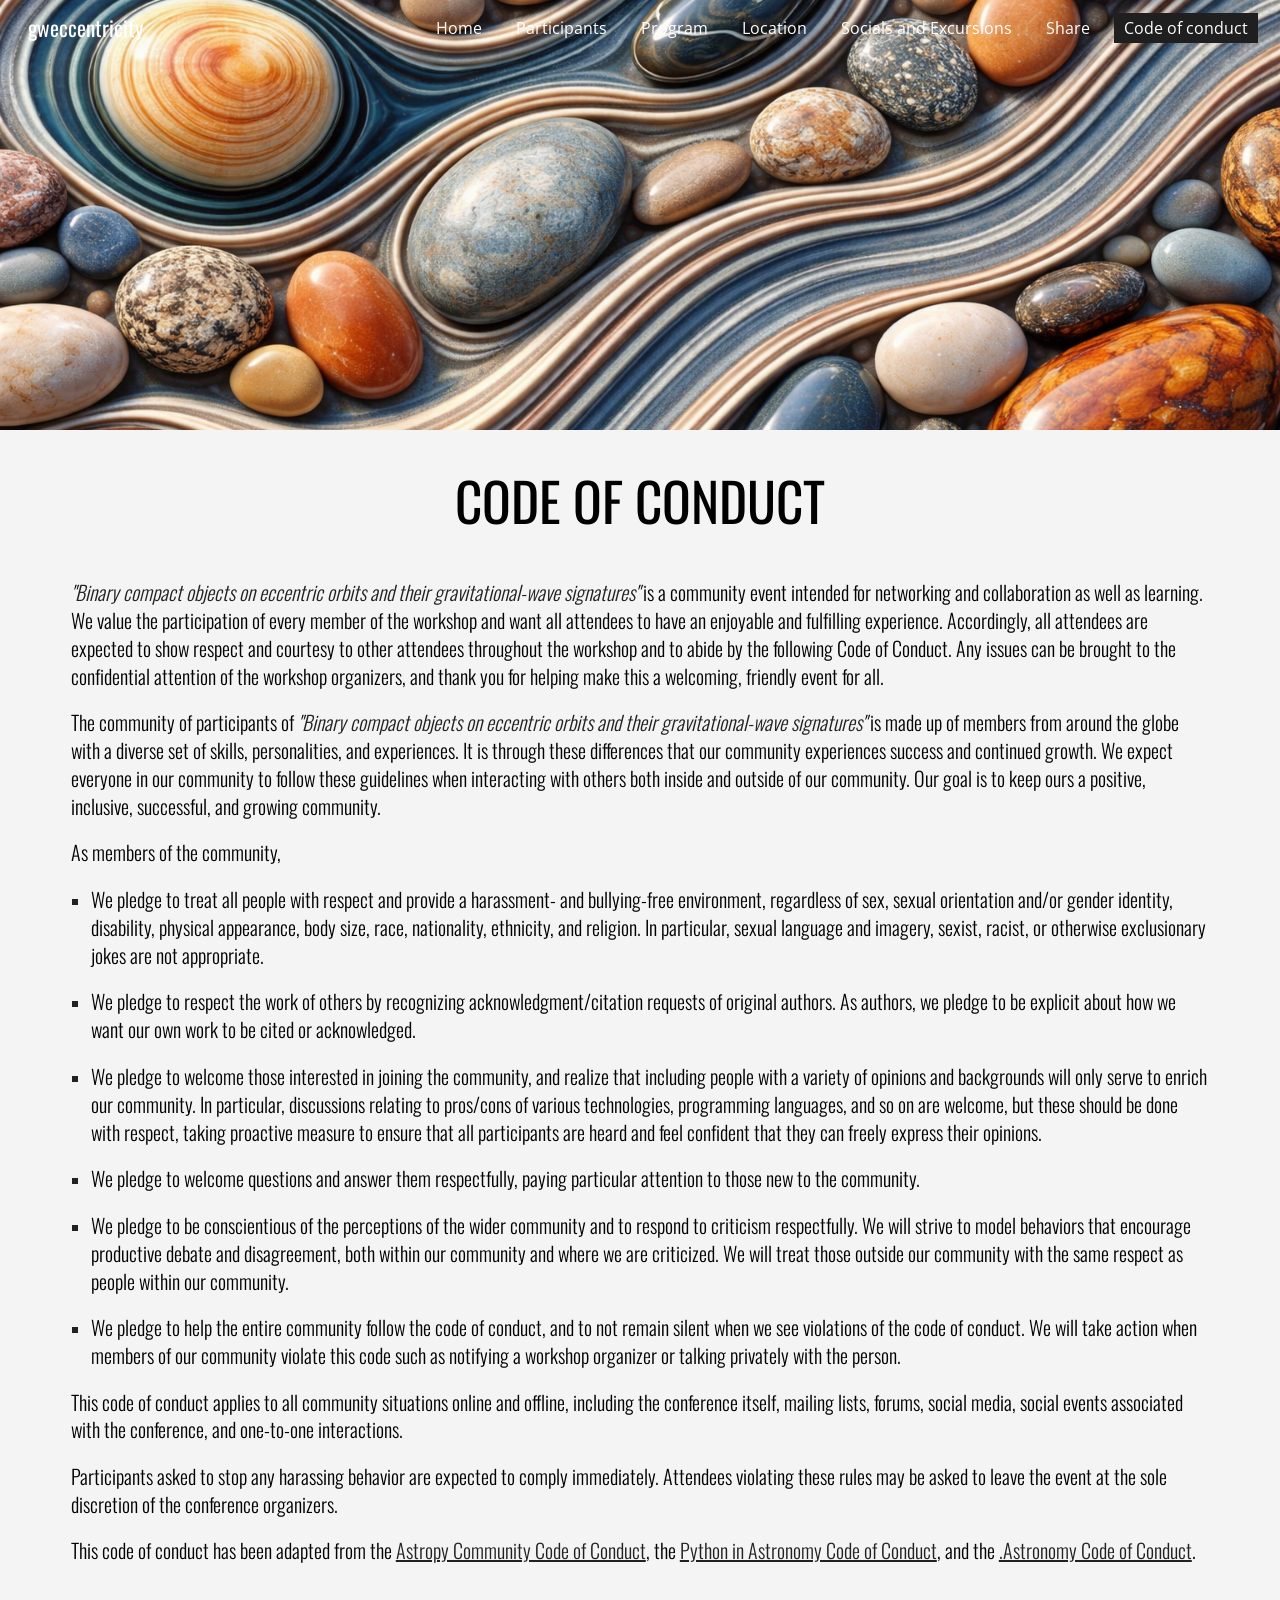
<file: website/code-of-conduct.html>
<!DOCTYPE html><html lang="en-US" itemscope itemtype="http://schema.org/WebPage"><head>
<!-- Offline archive of https://sites.google.com/unimib.it/gweccentricity; captured 2026-09-12T18:19:56+00:00. --><meta charset="utf-8"><meta name="viewport" content="width=device-width, initial-scale=1"><meta http-equiv="X-UA-Compatible" content="IE=edge"><meta name="referrer" content="origin"><link rel="icon" href="assets/media-ade2f51b3082feb3.png"><meta property="og:title" content="gweccentricity - Code of conduct"><meta property="og:type" content="website"><meta property="og:url" content="https://sites.google.com/unimib.it/gweccentricity/code-of-conduct"><meta property="og:description" content="Code of conduct

"><meta itemprop="name" content="gweccentricity - Code of conduct"><meta itemprop="description" content="Code of conduct

"><meta itemprop="url" content="https://sites.google.com/unimib.it/gweccentricity/code-of-conduct"><meta itemprop="thumbnailUrl" content="https://lh3.googleusercontent.com/sitesv/[base64]"><meta itemprop="image" content="https://lh3.googleusercontent.com/sitesv/[base64]"><meta itemprop="imageUrl" content="https://lh3.googleusercontent.com/sitesv/[base64]"><meta property="og:image" content="https://lh3.googleusercontent.com/sitesv/[base64]"><link href="assets/style-1a49b8fdbe15ccff.css" rel="stylesheet" nonce="kIrD4r3VztrsC1fPgUaNpw"><link href="assets/style-b688b83af2919bc9.css" rel="stylesheet" nonce="kIrD4r3VztrsC1fPgUaNpw"><link href="assets/style-61384e675be6742a.css" rel="stylesheet" nonce="kIrD4r3VztrsC1fPgUaNpw"><style nonce="kIrD4r3VztrsC1fPgUaNpw">@media only screen and (max-width: 479px){.ii5VDd{font-size: 29.0pt;}}@media only screen and (min-width: 480px) and (max-width: 767px){.ii5VDd{font-size: 35.0pt;}}@media only screen and (min-width: 768px) and (max-width: 1279px){.ii5VDd{font-size: 40.0pt;}}@media only screen and (min-width: 1280px){.ii5VDd{font-size: 40.0pt;}}</style><link rel="stylesheet" href="assets/style-ccea2eb8222fcda6.css" data-id="_cl" nonce="kIrD4r3VztrsC1fPgUaNpw"><title>gweccentricity - Code of conduct</title><style jsname="ptDGoc" nonce="kIrD4r3VztrsC1fPgUaNpw">.ImnMyf{background-color: rgba(255,255,255,1); color: rgba(33,33,33,1);}.Vs12Bd{background-color: rgba(244,244,244,1); color: rgba(0,0,0,1);}.S5d9Rd{background-color: rgba(96,125,139,1); color: rgba(255,255,255,1);}.O13XJf{height: 340px; padding-bottom: 56px; padding-top: 56px;}.O13XJf .IFuOkc{background-image: url('assets/style-resource-57525b0cc9604731.png');}.O13XJf .IFuOkc:before{background-color: rgba(33,33,33,1); opacity: 0.5; display: block;}.O13XJf .zfr3Q{color: rgba(255,255,255,1);}.O13XJf .qnVSj{color: rgba(255,255,255,1);}.O13XJf .Glwbz{color: rgba(255,255,255,1);}.O13XJf .qLrapd{color: rgba(255,255,255,1);}.O13XJf .aHM7ed{color: rgba(255,255,255,1);}.O13XJf .NHD4Gf{color: rgba(255,255,255,1);}.O13XJf .QmpIrf{background-color: rgba(255,255,255,1); border-color: rgba(95,125,140,1); color: rgba(95,125,140,1); font-family: 'Open Sans'; font-size: 13pt; line-height: 22px;}@media only screen and (max-width: 479px){.O13XJf .QmpIrf{font-size: 13pt;}}@media only screen and (min-width: 480px) and (max-width: 767px){.O13XJf .QmpIrf{font-size: 13pt;}}@media only screen and (max-width: 479px){.O13XJf{height: 250px;}}.SBrW1{height: 430px; padding-bottom: 120px; padding-top: 120px;}.Wew9ke{fill: rgba(255,255,255,1);}.YTv4We.chg4Jd:focus:before{border-color: rgba(31,31,31,1); display: block;}.KJll8d{background-color: rgba(255,255,255,1);}.fOU46b .YSH9J{color: rgba(255,255,255,1);}.fOU46b .iWs3gf.chg4Jd:focus{background-color: rgba(255,255,255,0.1199999973);}.fOU46b .Mz8gvb{color: rgba(255,255,255,1);}.fOU46b .Mz8gvb.chg4Jd:focus:before{border-color: rgba(255,255,255,1); display: block;}.fOU46b .G8QRnc .Mz8gvb{color: rgba(31,31,31,1);}.fOU46b .G8QRnc .Mz8gvb.chg4Jd:focus:before{border-color: rgba(31,31,31,1); display: block;}.fOU46b .G8QRnc .YSH9J{color: rgba(31,31,31,1);}.fOU46b .G8QRnc .KJll8d{background-color: rgba(31,31,31,1);}.fOU46b .usN8rf .YSH9J{color: rgba(31,31,31,1);}.fOU46b .usN8rf .KJll8d{background-color: rgba(31,31,31,1);}.fOU46b .usN8rf .Mz8gvb{color: rgba(31,31,31,1);}.fOU46b .aCIEDd .YSH9J{color: rgba(0,0,0,1);}.fOU46b .aCIEDd .KJll8d{background-color: rgba(0,0,0,1);}.fOU46b .aCIEDd .Mz8gvb{color: rgba(0,0,0,1);}.fOU46b .a3ETed .YSH9J{color: rgba(255,255,255,1);}.fOU46b .a3ETed .KJll8d{background-color: rgba(255,255,255,1);}.fOU46b .a3ETed .Mz8gvb{color: rgba(255,255,255,1);}.fOU46b .zDUgLc{opacity: 0;}.fOU46b .LBrwzc .zDUgLc{opacity: 1; border-bottom-style: none;}.fOU46b .GBy4H .zDUgLc{opacity: 1;}@media only screen and (min-width: 1280px){.XeSM4.b2Iqye.fOU46b .LBrwzc .tCHXDc{color: rgba(255,255,255,1);}}.XeSM4.b2Iqye.fOU46b .LBrwzc .iWs3gf.chg4Jd:focus{background-color: rgba(255,255,255,0.1199999973);}@media only screen and (min-width: 1280px){.KuNac.b2Iqye.fOU46b .GBy4H .tCHXDc{color: rgba(31,31,31,1);}}.KuNac.b2Iqye.fOU46b .GBy4H .iWs3gf.chg4Jd:focus{background-color: rgba(31,31,31,0.1199999973);}@media only screen and (min-width: 1280px){.KuNac.yMcSQd.fOU46b .GBy4H .tCHXDc{color: rgba(255,255,255,1);}}.KuNac.yMcSQd.fOU46b .iWs3gf.chg4Jd:focus{background-color: rgba(255,255,255,0.1199999973);}@media only screen and (min-width: 1280px){.XeSM4.yMcSQd.fOU46b .LBrwzc .tCHXDc{color: rgba(31,31,31,1);}}.XeSM4.yMcSQd.fOU46b .LBrwzc .iWs3gf.chg4Jd:focus{background-color: rgba(31,31,31,0.1199999973);}.LBrwzc .oNsfjf{color: rgba(31,31,31,1);}.LBrwzc .YSH9J{color: rgba(31,31,31,1);}.LBrwzc .YTv4We.chg4Jd:focus:before{border-color: rgba(31,31,31,1); display: block;}.LBrwzc .oNsfjf.Zjiec{color: rgba(31,31,31,1);}.LBrwzc .zDUgLc{border-bottom-color: rgba(204,204,204,1); border-bottom-width: 1px; border-bottom-style: solid;}.GBy4H .oNsfjf{color: rgba(255,255,255,1);}.GBy4H .YSH9J{color: rgba(255,255,255,1);}.GBy4H .YTv4We.chg4Jd:focus:before{border-color: rgba(255,255,255,1); display: block;}.GBy4H .wgxiMe{background-color: rgba(0,0,0,1);}.GBy4H .oNsfjf.Zjiec{color: rgba(255,255,255,1);}.JzO0Vc{background-color: rgba(247,247,247,1);}.M63kCb{background-color: rgba(255,255,255,1);}.zfr3Q{font-family: 'Open Sans'; color: rgba(33,33,33,1); font-size: 13pt; line-height: 1.6; margin-top: 15px;}.qnVSj{color: rgba(33,33,33,1);}.Glwbz{color: rgba(33,33,33,1);}.dhtgD{text-decoration: underline;}.dhtgD:hover{color: rgba(95,125,140,1);}.dhtgD:active{color: rgba(95,125,140,1);}.duRjpb{font-family: Oswald; font-size: 38pt; line-height: 1.23; font-weight: 400; color: rgba(31,31,31,1); margin-top: 20px; text-transform: uppercase;}.Ap4VC{margin-bottom: -20px;}.qLrapd{color: rgba(31,31,31,1);}.JYVBee{font-family: Oswald; font-size: 29pt; line-height: 1.42; font-weight: 400; color: rgba(31,31,31,1); margin-top: 20px; text-transform: uppercase;}.CobnVe{margin-bottom: -20px;}.aHM7ed{color: rgba(31,31,31,1);}.OmQG5e{font-family: 'Open Sans'; font-size: 18pt; line-height: 1.3; margin-top: 20px; font-weight: 400; color: rgba(95,125,140,1);}.GV3q8e{margin-bottom: -20px;}.NHD4Gf{color: rgba(95,125,140,1);}.duRjpb .OUGEr{color: rgba(31,31,31,1);}.JYVBee .OUGEr{color: rgba(31,31,31,1);}.OmQG5e .OUGEr{color: rgba(95,125,140,1);}.TMjjoe{font-family: Oswald; font-size: 9pt; line-height: 1.2; margin-top: 0px;}.rysYnb{background-color: rgba(247,247,247,1); padding-left: 50px; width: 256px;}.Zjiec{font-family: Oswald; font-weight: 400; font-size: 20pt; line-height: 1.2; margin-top: 48px; margin-left: 48px; margin-bottom: 62px; margin-right: 32px;}.oNsfjf.Zjiec{color: rgba(95,125,140,1);}.XMyrgf{margin-top: 48px; margin-left: 48px; margin-bottom: 0px; margin-right: 32px;}.PsKE7e{font-family: 'Open Sans'; font-weight: 400; font-size: 12pt; padding-left: 6px; padding-right: 6px;}.rysYnb .mohMlc:hover{background-color: rgba(0,0,0,1);}.lhZOrc .aJHbb{background-color: rgba(31,31,31,1); color: rgba(255,255,255,1);}.oNsfjf{color: rgba(31,31,31,1);}.YSH9J{color: rgba(31,31,31,1);}.iWs3gf.chg4Jd:focus{background-color: rgba(31,31,31,0.1199999973);}.zDUgLc{background-color: rgba(255,255,255,1); opacity: 1;}.TlfmSc{font-family: Oswald; font-weight: 400; font-size: 16pt; line-height: 1.26;}.u5fiyc{line-height: 1.88;}.jgXgSe{font-family: 'Open Sans'; font-weight: 400; font-size: 12pt; line-height: 1.88; padding-left: 10px; padding-right: 10px;}.lhZOrc{font-weight: 600;}.M9vuGd .jgXgSe{background-color: rgba(31,31,31,1); color: rgba(255,255,255,1);}.eWDljc{background-color: rgba(247,247,247,1); padding-bottom: 28px;}.IKA38e{padding-left: 36px; margin-top: 20px;}.hDrhEe{font-family: 'Open Sans'; margin-left: 12px; margin-right: 12px; padding-right: 6px; padding-left: 6px; display: inline-block; max-width: 90%;}.baH5ib .hDrhEe{margin-left: 4px; padding-left: 6px;}.iwQgFb{background-color: rgba(96,125,139,1); opacity: 0.8; height: 3px; margin-top: 8px;}.ySLm4c{font-family: 'Open Sans';}.CbiMKe{background-color: rgba(92,120,135,1);}.QmpIrf{background-color: rgba(92,120,135,1); border-color: rgba(255,255,255,1); color: rgba(255,255,255,1); font-family: 'Open Sans'; font-size: 13pt; line-height: 22px;}.qeLZfd:before{background-color: rgba(244,244,244,1); display: block;}.qeLZfd .iwQgFb{background-color: rgba(96,125,139,1); opacity: 1;}.qeLZfd .dhtgD:hover{color: rgba(0,0,0,1);}.qeLZfd .duRjpb{color: rgba(0,0,0,1);}.qeLZfd .qLrapd{color: rgba(0,0,0,1);}.qeLZfd .JYVBee{color: rgba(0,0,0,1);}.qeLZfd .aHM7ed{color: rgba(0,0,0,1);}.qeLZfd .OmQG5e{color: rgba(0,0,0,1);}.qeLZfd .NHD4Gf{color: rgba(0,0,0,1);}.qeLZfd .duRjpb .OUGEr{color: rgba(0,0,0,1);}.qeLZfd .JYVBee .OUGEr{color: rgba(0,0,0,1);}.qeLZfd .OmQG5e .OUGEr{color: rgba(0,0,0,1);}.lQAHbd:before{background-color: rgba(92,120,135,1); display: block;}.lQAHbd .iwQgFb{background-color: rgba(255,255,255,1); opacity: 1;}.lQAHbd .QmpIrf{background-color: rgba(255,255,255,1); border-color: rgba(95,125,140,1); color: rgba(95,125,140,1); font-family: 'Open Sans'; font-size: 13pt; line-height: 22px;}.lQAHbd .CbiMKe{background-color: rgba(255,255,255,1);}@media only screen and (max-width: 479px){.lQAHbd .QmpIrf{font-size: 13pt;}}@media only screen and (min-width: 480px) and (max-width: 767px){.lQAHbd .QmpIrf{font-size: 13pt;}}.lQAHbd .zfr3Q{color: rgba(255,255,255,1);}.lQAHbd .qnVSj{color: rgba(255,255,255,1);}.lQAHbd .Glwbz{color: rgba(255,255,255,1);}.lQAHbd .dhtgD:hover{color: rgba(255,255,255,1); opacity: 0.7;}.lQAHbd .duRjpb{color: rgba(255,255,255,1);}.lQAHbd .qLrapd{color: rgba(255,255,255,1);}.lQAHbd .JYVBee{color: rgba(255,255,255,1);}.lQAHbd .aHM7ed{color: rgba(255,255,255,1);}.lQAHbd .OmQG5e{color: rgba(255,255,255,1);}.lQAHbd .NHD4Gf{color: rgba(255,255,255,1);}.lQAHbd .duRjpb .OUGEr{color: rgba(255,255,255,1);}.lQAHbd .JYVBee .OUGEr{color: rgba(255,255,255,1);}.lQAHbd .OmQG5e .OUGEr{color: rgba(255,255,255,1);}.IFuOkc .dhtgD:hover{color: rgba(95,125,140,1);}.LB7kq .dhtgD:hover{color: rgba(95,125,140,1);}.LB7kq .baZpAe .duRjpb{padding-bottom: 20px;}.LB7kq .duRjpb:not(.TYR86d):first-child:before{border-bottom-width: 12px; border-bottom-style: solid; border-bottom-color: rgba(96,125,139,1); display: block;}.LB7kq .duRjpb{font-size: 60pt; line-height: 1.2; font-weight: 400; padding-bottom: 20px;}@media only screen and (max-width: 479px){.LB7kq .duRjpb{font-size: 39pt;}}@media only screen and (min-width: 480px) and (max-width: 767px){.LB7kq .duRjpb{font-size: 51pt;}}.LB7kq .JYVBee{font-size: 29pt; line-height: 1.18;}@media only screen and (max-width: 479px){.LB7kq .JYVBee{font-size: 22pt;}}@media only screen and (min-width: 480px) and (max-width: 767px){.LB7kq .JYVBee{font-size: 26pt;}}.gk8rDe .duRjpb{font-size: 48pt;}@media only screen and (max-width: 479px){.gk8rDe .duRjpb{font-size: 32pt;}}@media only screen and (min-width: 480px) and (max-width: 767px){.gk8rDe .duRjpb{font-size: 41pt;}}.cJgDec .zfr3Q{color: rgba(255,255,255,1);}.cJgDec .zfr3Q .OUGEr{color: rgba(255,255,255,1);}.cJgDec .qnVSj{color: rgba(255,255,255,1);}.cJgDec .Glwbz{color: rgba(255,255,255,1);}.cJgDec .qLrapd{color: rgba(255,255,255,1);}.cJgDec .aHM7ed{color: rgba(255,255,255,1);}.cJgDec .NHD4Gf{color: rgba(255,255,255,1);}.cJgDec .IFuOkc:before{background-color: rgba(33,33,33,1); opacity: 0.5; display: block;}.cJgDec .QmpIrf{background-color: rgba(255,255,255,1); border-color: rgba(95,125,140,1); color: rgba(95,125,140,1); font-family: 'Open Sans'; font-size: 13pt; line-height: 22px;}@media only screen and (max-width: 479px){.cJgDec .QmpIrf{font-size: 13pt;}}@media only screen and (min-width: 480px) and (max-width: 767px){.cJgDec .QmpIrf{font-size: 13pt;}}.tpmmCb .zfr3Q{color: rgba(31,31,31,1);}.tpmmCb .zfr3Q .OUGEr{color: rgba(31,31,31,1);}.tpmmCb .qnVSj{color: rgba(31,31,31,1);}.tpmmCb .Glwbz{color: rgba(31,31,31,1);}.tpmmCb .qLrapd{color: rgba(31,31,31,1);}.tpmmCb .aHM7ed{color: rgba(31,31,31,1);}.tpmmCb .NHD4Gf{color: rgba(31,31,31,1);}.tpmmCb .IFuOkc:before{background-color: rgba(255,255,255,1); display: block;}.tpmmCb .Wew9ke{fill: rgba(31,31,31,1);}.tpmmCb .QmpIrf{background-color: rgba(255,255,255,1); border-color: rgba(95,125,140,1); color: rgba(95,125,140,1); font-family: 'Open Sans'; font-size: 13pt; line-height: 22px;}@media only screen and (max-width: 479px){.tpmmCb .QmpIrf{font-size: 13pt;}}@media only screen and (min-width: 480px) and (max-width: 767px){.tpmmCb .QmpIrf{font-size: 13pt;}}.gk8rDe{padding-top: 60px;}.gk8rDe .zfr3Q{color: rgba(31,31,31,1);}.gk8rDe .OmQG5e{color: rgba(31,31,31,1);}.gk8rDe .NHD4Gf{color: rgba(31,31,31,1);}.gk8rDe .QmpIrf{background-color: rgba(92,120,135,1); border-color: rgba(255,255,255,1); color: rgba(255,255,255,1); font-family: 'Open Sans'; font-size: 13pt; line-height: 22px;}@media only screen and (max-width: 479px){.gk8rDe .QmpIrf{font-size: 13pt;}}@media only screen and (min-width: 480px) and (max-width: 767px){.gk8rDe .QmpIrf{font-size: 13pt;}}@media only screen and (max-width: 479px){.gk8rDe{padding-top: 32px; padding-bottom: 32px;}}.PsKE7e:hover{opacity: 0.7;}.BFDQOb:hover{opacity: 0.7;}.wgxiMe{background-color: rgba(247,247,247,1);}.xkUom{border-color: rgba(0,0,0,1); color: rgba(0,0,0,1); font-family: 'Open Sans'; font-size: 13pt; line-height: 22px;}.xkUom:hover{background-color: rgba(31,31,31,0.1000000015);}.KjwKmc{color: rgba(0,0,0,1); font-family: 'Open Sans'; font-size: 13pt; line-height: 22px;}.KjwKmc:hover{background-color: rgba(31,31,31,0.1000000015);}.lQAHbd .xkUom{border-color: rgba(255,255,255,1); color: rgba(255,255,255,1); font-family: 'Open Sans'; font-size: 13pt; line-height: 22px;}.lQAHbd .xkUom:hover{background-color: rgba(255,255,255,0.1000000015);}.lQAHbd .KjwKmc{color: rgba(255,255,255,1); font-family: 'Open Sans'; font-size: 13pt; line-height: 22px;}.lQAHbd .KjwKmc:hover{background-color: rgba(255,255,255,0.1000000015);}@media only screen and (max-width: 479px){.lQAHbd .xkUom{font-size: 13pt;}}@media only screen and (min-width: 480px) and (max-width: 767px){.lQAHbd .xkUom{font-size: 13pt;}}@media only screen and (max-width: 479px){.lQAHbd .KjwKmc{font-size: 13pt;}}@media only screen and (min-width: 480px) and (max-width: 767px){.lQAHbd .KjwKmc{font-size: 13pt;}}.lQAHbd .Mt0nFe{border-color: rgba(255,255,255,0.200000003);}.cJgDec .xkUom{border-color: rgba(255,255,255,1); color: rgba(255,255,255,1); font-family: 'Open Sans'; font-size: 13pt; line-height: 22px;}.cJgDec .xkUom:hover{background-color: rgba(255,255,255,0.1000000015);}.cJgDec .KjwKmc{color: rgba(255,255,255,1); font-family: 'Open Sans'; font-size: 13pt; line-height: 22px;}.cJgDec .KjwKmc:hover{background-color: rgba(255,255,255,0.1000000015);}@media only screen and (max-width: 479px){.cJgDec .xkUom{font-size: 13pt;}}@media only screen and (min-width: 480px) and (max-width: 767px){.cJgDec .xkUom{font-size: 13pt;}}@media only screen and (max-width: 479px){.cJgDec .KjwKmc{font-size: 13pt;}}@media only screen and (min-width: 480px) and (max-width: 767px){.cJgDec .KjwKmc{font-size: 13pt;}}.tpmmCb .xkUom{border-color: rgba(31,31,31,1); color: rgba(31,31,31,1); font-family: 'Open Sans'; font-size: 13pt; line-height: 22px;}.tpmmCb .xkUom:hover{background-color: rgba(31,31,31,0.1000000015);}.tpmmCb .KjwKmc{color: rgba(31,31,31,1); font-family: 'Open Sans'; font-size: 13pt; line-height: 22px;}.tpmmCb .KjwKmc:hover{background-color: rgba(31,31,31,0.1000000015);}@media only screen and (max-width: 479px){.tpmmCb .xkUom{font-size: 13pt;}}@media only screen and (min-width: 480px) and (max-width: 767px){.tpmmCb .xkUom{font-size: 13pt;}}@media only screen and (max-width: 479px){.tpmmCb .KjwKmc{font-size: 13pt;}}@media only screen and (min-width: 480px) and (max-width: 767px){.tpmmCb .KjwKmc{font-size: 13pt;}}.gk8rDe .xkUom{border-color: rgba(0,0,0,1); color: rgba(0,0,0,1); font-family: 'Open Sans'; font-size: 13pt; line-height: 22px;}.gk8rDe .xkUom:hover{background-color: rgba(31,31,31,0.1000000015);}.gk8rDe .KjwKmc{color: rgba(0,0,0,1); font-family: 'Open Sans'; font-size: 13pt; line-height: 22px;}.gk8rDe .KjwKmc:hover{background-color: rgba(31,31,31,0.1000000015);}@media only screen and (max-width: 479px){.gk8rDe .xkUom{font-size: 13pt;}}@media only screen and (min-width: 480px) and (max-width: 767px){.gk8rDe .xkUom{font-size: 13pt;}}@media only screen and (max-width: 479px){.gk8rDe .KjwKmc{font-size: 13pt;}}@media only screen and (min-width: 480px) and (max-width: 767px){.gk8rDe .KjwKmc{font-size: 13pt;}}.O13XJf .xkUom{border-color: rgba(255,255,255,1); color: rgba(255,255,255,1); font-family: 'Open Sans'; font-size: 13pt; line-height: 22px;}.O13XJf .xkUom:hover{background-color: rgba(255,255,255,0.1000000015);}.O13XJf .KjwKmc{color: rgba(255,255,255,1); font-family: 'Open Sans'; font-size: 13pt; line-height: 22px;}.O13XJf .KjwKmc:hover{background-color: rgba(255,255,255,0.1000000015);}@media only screen and (max-width: 479px){.O13XJf .xkUom{font-size: 13pt;}}@media only screen and (min-width: 480px) and (max-width: 767px){.O13XJf .xkUom{font-size: 13pt;}}@media only screen and (max-width: 479px){.O13XJf .KjwKmc{font-size: 13pt;}}@media only screen and (min-width: 480px) and (max-width: 767px){.O13XJf .KjwKmc{font-size: 13pt;}}.Y4CpGd{font-family: 'Open Sans'; font-size: 13pt;}.CMArNe{background-color: rgba(244,244,244,1);}@media only screen and (max-width: 479px){.duRjpb{font-size: 27pt;}}@media only screen and (min-width: 480px) and (max-width: 767px){.duRjpb{font-size: 33pt;}}@media only screen and (max-width: 479px){.JYVBee{font-size: 22pt;}}@media only screen and (min-width: 480px) and (max-width: 767px){.JYVBee{font-size: 26pt;}}@media only screen and (max-width: 479px){.OmQG5e{font-size: 16pt;}}@media only screen and (min-width: 480px) and (max-width: 767px){.OmQG5e{font-size: 17pt;}}@media only screen and (max-width: 479px){.TMjjoe{font-size: 9pt;}}@media only screen and (min-width: 480px) and (max-width: 767px){.TMjjoe{font-size: 9pt;}}@media only screen and (max-width: 479px){.Zjiec{font-size: 17pt;}}@media only screen and (min-width: 480px) and (max-width: 767px){.Zjiec{font-size: 19pt;}}@media only screen and (max-width: 479px){.PsKE7e{font-size: 12pt;}}@media only screen and (min-width: 480px) and (max-width: 767px){.PsKE7e{font-size: 12pt;}}@media only screen and (max-width: 479px){.TlfmSc{font-size: 15pt;}}@media only screen and (min-width: 480px) and (max-width: 767px){.TlfmSc{font-size: 15pt;}}@media only screen and (max-width: 479px){.jgXgSe{font-size: 12pt;}}@media only screen and (min-width: 480px) and (max-width: 767px){.jgXgSe{font-size: 12pt;}}@media only screen and (max-width: 479px){.QmpIrf{font-size: 13pt;}}@media only screen and (min-width: 480px) and (max-width: 767px){.QmpIrf{font-size: 13pt;}}@media only screen and (max-width: 479px){.xkUom{font-size: 13pt;}}@media only screen and (min-width: 480px) and (max-width: 767px){.xkUom{font-size: 13pt;}}@media only screen and (max-width: 479px){.KjwKmc{font-size: 13pt;}}@media only screen and (min-width: 480px) and (max-width: 767px){.KjwKmc{font-size: 13pt;}}section[id="h.382ca02fd7e29775_1"] .IFuOkc:before{opacity: 0.0;}</style><link rel="stylesheet" href="assets/archive-fonts.css">
</head><body dir="ltr" class="" itemscope itemtype="http://schema.org/WebPage" id="yDmH0d" css="yDmH0d"><div jscontroller="pc62j" jsmodel="iTeaXe" jsaction="rcuQ6b:WYd;GvneHb:og1FDd;vbaUQc:uAM5ec;"><div jscontroller="X4BaPc" data-is-embedded-search-enabled=true jsaction="rcuQ6b:WYd;o6xM5b:Pg9eo;HuL2Hd:mHeCvf;VMhF5:FFYy5e;sk3Qmb:HI1Mdd;JIbuQc:rSzFEd(z2EeY),aSaF6e(ilzYPe);"><div jscontroller="o1L5Wb" data-sitename="gweccentricity" data-search-scope="1" data-domain="unimib.it" data-universe="1" data-is-embedded-search-enabled=true data-embedded-items-count="1" jsmodel="fNFZH" jsaction="Pe9H6d:cZFEp;O0t7nc:cC5KLb;WyADff:AQk9Jb;WMZaJ:VsGN3;hJluRd:UADL7b;zuqEgd:HI9w0;tr6QDd:Y8aXB;MxH79b:xDkBfb;JIbuQc:SPXMTb(uxAMZ),LjG1Ed(a6mxbb);BNPLhd:TbIyBd;fGqJod:Tb1xee;" jsname="G0jgYd"><div jsname="gYwusb" class="p9b27"></div><div jscontroller="RrXLpc" jsname="XeeWQc" role="banner" jsaction="keydown:uiKYid(OH0EC);rcuQ6b:WYd;zuqEgd:ufqpf;JIbuQc:XfTnxb(lfEfFf),AlTiYc(GeGHKb),AlTiYc(m1xNUe),zZlNMe(pZn8Oc);YqO5N:ELcyfe;"><div jsname="bF1uUb" class="BuY5Fd" jsaction="click:xVuwSc;"></div><div jsname="MVsrn" class="TbNlJb "><div role="button" class="U26fgb mUbCce fKz7Od h3nfre M9Bg4d" jscontroller="VXdfxd" jsaction="click:cOuCgd; mousedown:UX7yZ; mouseup:lbsD7e; mouseenter:tfO1Yc; mouseleave:JywGue; focus:AHmuwe; blur:O22p3e; contextmenu:mg9Pef;touchstart:p6p2H; touchmove:FwuNnf; touchend:yfqBxc(preventDefault=true); touchcancel:JMtRjd;" jsshadow jsname="GeGHKb" aria-label="Back to site" aria-disabled="false" tabindex="0" data-tooltip="Back to site" data-tooltip-vertical-offset="-12" data-tooltip-horizontal-offset="0"><div class="VTBa7b MbhUzd" jsname="ksKsZd"></div><span jsslot class="xjKiLb"><span class="Ce1Y1c" style="top: -12px"><svg class="V4YR2c" viewBox="0 0 24 24" focusable="false"><path d="M0 0h24v24H0z" fill="none"/><path d="M20 11H7.83l5.59-5.59L12 4l-8 8 8 8 1.41-1.41L7.83 13H20v-2z"/></svg></span></span></div><div class="E2UJ5" jsname="M6JdT"><div class="rFrNMe b7AJhc zKHdkd" jscontroller="pxq3x" jsaction="clickonly:KjsqPd; focus:Jt1EX; blur:fpfTEe; input:Lg5SV" jsshadow jsname="OH0EC" aria-expanded="true"><div class="aCsJod oJeWuf"><div class="aXBtI I0VJ4d Wic03c"><span jsslot class="A37UZe qgcB3c iHd5yb"><div role="button" class="U26fgb mUbCce fKz7Od i3PoXe M9Bg4d" jscontroller="VXdfxd" jsaction="click:cOuCgd; mousedown:UX7yZ; mouseup:lbsD7e; mouseenter:tfO1Yc; mouseleave:JywGue; focus:AHmuwe; blur:O22p3e; contextmenu:mg9Pef;touchstart:p6p2H; touchmove:FwuNnf; touchend:yfqBxc(preventDefault=true); touchcancel:JMtRjd;" jsshadow jsname="lfEfFf" aria-label="Search" aria-disabled="false" tabindex="0" data-tooltip="Search" data-tooltip-vertical-offset="-12" data-tooltip-horizontal-offset="0"><div class="VTBa7b MbhUzd" jsname="ksKsZd"></div><span jsslot class="xjKiLb"><span class="Ce1Y1c" style="top: -12px"><svg class="vu8Pwe" viewBox="0 0 24 24" focusable="false"><path d="M15.5 14h-.79l-.28-.27C15.41 12.59 16 11.11 16 9.5 16 5.91 13.09 3 9.5 3S3 5.91 3 9.5 5.91 16 9.5 16c1.61 0 3.09-.59 4.23-1.57l.27.28v.79l5 4.99L20.49 19l-4.99-5zm-6 0C7.01 14 5 11.99 5 9.5S7.01 5 9.5 5 14 7.01 14 9.5 11.99 14 9.5 14z"/><path d="M0 0h24v24H0z" fill="none"/></svg></span></span></div><div class="EmVfjc SKShhf" data-loadingmessage="Loading…" jscontroller="qAKInc" jsaction="animationend:kWijWc;dyRcpb:dyRcpb" jsname="aZ2wEe"><div class="Cg7hO" aria-live="assertive" jsname="vyyg5"></div><div jsname="Hxlbvc" class="xu46lf"><div class="ir3uv uWlRce co39ub"><div class="xq3j6 ERcjC"><div class="X6jHbb GOJTSe"></div></div><div class="HBnAAc"><div class="X6jHbb GOJTSe"></div></div><div class="xq3j6 dj3yTd"><div class="X6jHbb GOJTSe"></div></div></div><div class="ir3uv GFoASc Cn087"><div class="xq3j6 ERcjC"><div class="X6jHbb GOJTSe"></div></div><div class="HBnAAc"><div class="X6jHbb GOJTSe"></div></div><div class="xq3j6 dj3yTd"><div class="X6jHbb GOJTSe"></div></div></div><div class="ir3uv WpeOqd hfsr6b"><div class="xq3j6 ERcjC"><div class="X6jHbb GOJTSe"></div></div><div class="HBnAAc"><div class="X6jHbb GOJTSe"></div></div><div class="xq3j6 dj3yTd"><div class="X6jHbb GOJTSe"></div></div></div><div class="ir3uv rHV3jf EjXFBf"><div class="xq3j6 ERcjC"><div class="X6jHbb GOJTSe"></div></div><div class="HBnAAc"><div class="X6jHbb GOJTSe"></div></div><div class="xq3j6 dj3yTd"><div class="X6jHbb GOJTSe"></div></div></div></div></div><div role="button" class="U26fgb mUbCce fKz7Od JyJRXe M9Bg4d" jscontroller="VXdfxd" jsaction="click:cOuCgd; mousedown:UX7yZ; mouseup:lbsD7e; mouseenter:tfO1Yc; mouseleave:JywGue; focus:AHmuwe; blur:O22p3e; contextmenu:mg9Pef;touchstart:p6p2H; touchmove:FwuNnf; touchend:yfqBxc(preventDefault=true); touchcancel:JMtRjd;" jsshadow jsname="m1xNUe" aria-label="Back to site" aria-disabled="false" tabindex="0" data-tooltip="Back to site" data-tooltip-vertical-offset="-12" data-tooltip-horizontal-offset="0"><div class="VTBa7b MbhUzd" jsname="ksKsZd"></div><span jsslot class="xjKiLb"><span class="Ce1Y1c" style="top: -12px"><svg class="V4YR2c" viewBox="0 0 24 24" focusable="false"><path d="M0 0h24v24H0z" fill="none"/><path d="M20 11H7.83l5.59-5.59L12 4l-8 8 8 8 1.41-1.41L7.83 13H20v-2z"/></svg></span></span></div></span><div class="Xb9hP"><input type="search" class="whsOnd zHQkBf" jsname="YPqjbf" autocomplete="off" tabindex="0" aria-label="Search this site" value="" aria-disabled="false" autofocus role="combobox" data-initial-value=""/><div jsname="LwH6nd" class="ndJi5d snByac" aria-hidden="true">Search this site</div></div><span jsslot class="A37UZe sxyYjd MQL3Ob"><div role="button" class="U26fgb mUbCce fKz7Od Kk06A M9Bg4d" jscontroller="VXdfxd" jsaction="click:cOuCgd; mousedown:UX7yZ; mouseup:lbsD7e; mouseenter:tfO1Yc; mouseleave:JywGue; focus:AHmuwe; blur:O22p3e; contextmenu:mg9Pef;touchstart:p6p2H; touchmove:FwuNnf; touchend:yfqBxc(preventDefault=true); touchcancel:JMtRjd;" jsshadow jsname="pZn8Oc" aria-label="Clear search" aria-disabled="false" tabindex="0" data-tooltip="Clear search" data-tooltip-vertical-offset="-12" data-tooltip-horizontal-offset="0"><div class="VTBa7b MbhUzd" jsname="ksKsZd"></div><span jsslot class="xjKiLb"><span class="Ce1Y1c" style="top: -12px"><svg class="fAUEUd" viewBox="0 0 24 24" focusable="false"><path d="M19 6.41L17.59 5 12 10.59 6.41 5 5 6.41 10.59 12 5 17.59 6.41 19 12 13.41 17.59 19 19 17.59 13.41 12z"></path><path d="M0 0h24v24H0z" fill="none"></path></svg></span></span></div></span><div class="i9lrp mIZh1c"></div><div jsname="XmnwAc" class="OabDMe cXrdqd"></div></div></div><div class="LXRPh"><div jsname="ty6ygf" class="ovnfwe Is7Fhb"></div></div></div><div class="InHK7" jsname="aN0umc"><div class="GG9xTc" jsaction="click:wTqBkf;" jsname="e7EaC" tabindex="0" aria-label="Embedded Files"><svg class="vu8Pwe KYLCw" viewBox="0 0 24 24" focusable="false"><path d="M15.5 14h-.79l-.28-.27C15.41 12.59 16 11.11 16 9.5 16 5.91 13.09 3 9.5 3S3 5.91 3 9.5 5.91 16 9.5 16c1.61 0 3.09-.59 4.23-1.57l.27.28v.79l5 4.99L20.49 19l-4.99-5zm-6 0C7.01 14 5 11.99 5 9.5S7.01 5 9.5 5 14 7.01 14 9.5 11.99 14 9.5 14z"/><path d="M0 0h24v24H0z" fill="none"/></svg><span class="HCIIgf">Embedded Files</span></div></div></div></div></div></div><div jsname="tiN4bf"><style nonce="kIrD4r3VztrsC1fPgUaNpw">.rrJNTc{opacity: 0;}.bKy5e{pointer-events: none; position: absolute; top: 0;}</style><div class="bKy5e"><div class="rrJNTc" tabindex="-1"><div class="VfPpkd-dgl2Hf-ppHlrf-sM5MNb" data-is-touch-wrapper='true'><button class="VfPpkd-LgbsSe VfPpkd-LgbsSe-OWXEXe-dgl2Hf LjDxcd XhPA0b LQeN7 WsSUlf jz7fPb" jscontroller="soHxf" jsaction="click:cOuCgd; mousedown:UX7yZ; mouseup:lbsD7e; mouseenter:tfO1Yc; mouseleave:JywGue; touchstart:p6p2H; touchmove:FwuNnf; touchend:yfqBxc; touchcancel:JMtRjd; focus:AHmuwe; blur:O22p3e; contextmenu:mg9Pef;mlnRJb:fLiPzd;" data-idom-class="LjDxcd XhPA0b LQeN7 WsSUlf jz7fPb" jsname="z2EeY" tabindex="0"><div class="VfPpkd-Jh9lGc"></div><div class="VfPpkd-J1Ukfc-LhBDec"></div><div class="VfPpkd-RLmnJb"></div><span jsname="V67aGc" class="VfPpkd-vQzf8d">Skip to main content</span></button></div><div class="VfPpkd-dgl2Hf-ppHlrf-sM5MNb" data-is-touch-wrapper='true'><button class="VfPpkd-LgbsSe VfPpkd-LgbsSe-OWXEXe-dgl2Hf LjDxcd XhPA0b LQeN7 WsSUlf br90J" jscontroller="soHxf" jsaction="click:cOuCgd; mousedown:UX7yZ; mouseup:lbsD7e; mouseenter:tfO1Yc; mouseleave:JywGue; touchstart:p6p2H; touchmove:FwuNnf; touchend:yfqBxc; touchcancel:JMtRjd; focus:AHmuwe; blur:O22p3e; contextmenu:mg9Pef;mlnRJb:fLiPzd;" data-idom-class="LjDxcd XhPA0b LQeN7 WsSUlf br90J" jsname="ilzYPe" tabindex="0"><div class="VfPpkd-Jh9lGc"></div><div class="VfPpkd-J1Ukfc-LhBDec"></div><div class="VfPpkd-RLmnJb"></div><span jsname="V67aGc" class="VfPpkd-vQzf8d">Skip to navigation</span></button></div></div></div><div class="M63kCb N63NQ"></div><div class="QZ3zWd"><div class="fktJzd AKpWA fOU46b yMcSQd Ly6Unf G9Qloe XeSM4 XxIgdb" jsname="UzWXSb" data-uses-custom-theme="false" data-legacy-theme-name="Impression" data-legacy-theme-font-kit="Capital" data-legacy-theme-color-kit="GrayBlue" jscontroller="Md9ENb" jsaction="gsiSmd:Ffcznf;yj5fUd:cpPetb;HNXL3:q0Vyke;e2SXKd:IPDu5e;BdXpgd:nhk7K;rcuQ6b:WYd;"><header id="atIdViewHeader"><div style="position:fixed; width: 100%; z-index: 100;"><div id="docs-banner-container"><div id="docs-banners"><div id="HB1eCd-mzNpsf-r8s4j-ORHb"></div><div id="HB1eCd-TZk80d-r8s4j-ORHb" aria-live="assertive" aria-atomic="true"></div><div id="HB1eCd-Vkfede-rJCtOc-b3rLgd-ORHb" aria-live="assertive" aria-atomic="true"></div></div><div class="HB1eCd-Vkfede-NBtyUd-PvRhvb-LwH6nd"></div></div></div><div class="BbxBP HP6J1d K5Zlne" jsname="WA9qLc" jscontroller="RQOkef" jsaction="rcuQ6b:JdcaS;MxH79b:JdcaS;VbOlFf:ywL4Jf;FaOgy:ywL4Jf; keydown:Hq2uPe; wheel:Ut4Ahc;" data-top-navigation="true" data-is-preview="false"><div class="DXsoRd YTv4We oNsfjf" role="button" tabindex="0" jsaction="click:LUvzV" jsname="z4Tpl" id="s9iPrd" aria-haspopup="true" aria-controls="yuynLe" aria-expanded="false"><svg class="wFCWne" viewBox="0 0 24 24" stroke="currentColor" jsname="B1n9ub" focusable="false"><g transform="translate(12,12)"><path class="hlJH0" d="M-9 -5 L9 -5" fill="none" stroke-width="2"/><path class="HBu6N" d="M-9 0 L9 0" fill="none" stroke-width="2"/><path class="cLAGQe" d="M-9 5 L9 5" fill="none" stroke-width="2"/></g></svg></div><nav class="JzO0Vc" jsname="ihoMLd" role="navigation" tabindex="-1" id="yuynLe" jsaction="transitionend:UD2r5"><a class="Zjiec oNsfjf" href="home.html"><span>gweccentricity</span></a><ul class="jYxBte Fpy8Db" tabindex="-1"><li jsname="ibnC6b" data-nav-level="1"><div class="PsKE7e r8s4j-R6PoUb IKA38e baH5ib oNsfjf"><div class="I35ICb" jsaction="keydown:mPuKz(QwLHlb); click:vHQTA(QwLHlb);"><a class="aJHbb dk90Ob hDrhEe HlqNPb" jsname="QwLHlb" role="link" tabindex="0" data-navtype="1" href="home.html" data-url="/unimib.it/gweccentricity/home" data-type="1" data-level="1">Home</a></div></div></li><li jsname="ibnC6b" data-nav-level="1"><div class="PsKE7e r8s4j-R6PoUb IKA38e baH5ib oNsfjf"><div class="I35ICb" jsaction="keydown:mPuKz(QwLHlb); click:vHQTA(QwLHlb);"><a class="aJHbb dk90Ob hDrhEe HlqNPb" jsname="QwLHlb" role="link" tabindex="0" data-navtype="1" href="participants.html" data-url="/unimib.it/gweccentricity/participants" data-type="1" data-level="1">Participants</a></div></div></li><li jsname="ibnC6b" data-nav-level="1"><div class="PsKE7e r8s4j-R6PoUb IKA38e baH5ib oNsfjf"><div class="I35ICb" jsaction="keydown:mPuKz(QwLHlb); click:vHQTA(QwLHlb);"><a class="aJHbb dk90Ob hDrhEe HlqNPb" jsname="QwLHlb" role="link" tabindex="0" data-navtype="1" href="program.html" data-url="/unimib.it/gweccentricity/program" data-type="1" data-level="1">Program</a></div></div></li><li jsname="ibnC6b" data-nav-level="1"><div class="PsKE7e r8s4j-R6PoUb IKA38e baH5ib oNsfjf"><div class="I35ICb" jsaction="keydown:mPuKz(QwLHlb); click:vHQTA(QwLHlb);"><a class="aJHbb dk90Ob hDrhEe HlqNPb" jsname="QwLHlb" role="link" tabindex="0" data-navtype="1" href="location.html" data-url="/unimib.it/gweccentricity/location" data-type="1" data-level="1">Location</a></div></div></li><li jsname="ibnC6b" data-nav-level="1"><div class="PsKE7e r8s4j-R6PoUb IKA38e baH5ib oNsfjf"><div class="I35ICb" jsaction="keydown:mPuKz(QwLHlb); click:vHQTA(QwLHlb);"><a class="aJHbb dk90Ob hDrhEe HlqNPb" jsname="QwLHlb" role="link" tabindex="0" data-navtype="1" href="socials-and-excursions.html" data-url="/unimib.it/gweccentricity/socials-and-excursions" data-type="1" data-level="1">Socials and Excursions</a></div></div></li><li jsname="ibnC6b" data-nav-level="1"><div class="PsKE7e r8s4j-R6PoUb IKA38e baH5ib oNsfjf"><div class="I35ICb" jsaction="keydown:mPuKz(QwLHlb); click:vHQTA(QwLHlb);"><a class="aJHbb dk90Ob hDrhEe HlqNPb" jsname="QwLHlb" role="link" tabindex="0" data-navtype="1" href="share.html" data-url="/unimib.it/gweccentricity/share" data-type="1" data-level="1">Share</a></div></div></li><li jsname="ibnC6b" data-nav-level="1"><div class="PsKE7e r8s4j-R6PoUb IKA38e baH5ib oNsfjf lhZOrc" aria-current="true"><div class="I35ICb" jsaction="keydown:mPuKz(QwLHlb); click:vHQTA(QwLHlb);"><a class="aJHbb dk90Ob hDrhEe HlqNPb" jsname="QwLHlb" role="link" tabindex="0" data-navtype="1" aria-selected="true" href="code-of-conduct.html" data-url="/unimib.it/gweccentricity/code-of-conduct" data-type="1" data-level="1">Code of conduct</a></div></div></li></ul></nav><div class="VLoccc K5Zlne U8eYrb" jsname="rtFGi"><div class="Pvc6xe"><div jsname="I8J07e" class="TlfmSc YSH9J"><a class="GAuSPc" jsname="jIujaf" href="home.html"><span class="QTKDff">gweccentricity</span></a></div><nav class="plFg0c" jscontroller="HXO1uc" jsaction="rcuQ6b:rcuQ6b;MxH79b:CfS0pe;" id="WDxLfe" data-is-preview="false" style="visibility: visible;" role="navigation" tabindex="-1"><ul jsname="waIgnc" class="K1Ci7d oXBWEc jYxBte"><li jsname="ibnC6b" data-nav-level="1" class="VsJjtf"><div class="PsKE7e qV4dIc Qrrb5 YSH9J"><div class="I35ICb" jsaction="click:vHQTA(QwLHlb); keydown:mPuKz(QwLHlb);"><a class="aJHbb dk90Ob jgXgSe HlqNPb" jscontroller="yUHiM" jsaction="rcuQ6b:WYd;" jsname="QwLHlb" role="link" tabindex="0" data-navtype="1" href="home.html" data-url="/unimib.it/gweccentricity/home" data-type="1" data-level="1">Home</a></div></div><div class="rgLkl"></div></li><li jsname="ibnC6b" data-nav-level="1" class="VsJjtf"><div class="PsKE7e qV4dIc Qrrb5 YSH9J"><div class="I35ICb" jsaction="click:vHQTA(QwLHlb); keydown:mPuKz(QwLHlb);"><a class="aJHbb dk90Ob jgXgSe HlqNPb" jscontroller="yUHiM" jsaction="rcuQ6b:WYd;" jsname="QwLHlb" role="link" tabindex="0" data-navtype="1" href="participants.html" data-url="/unimib.it/gweccentricity/participants" data-type="1" data-level="1">Participants</a></div></div><div class="rgLkl"></div></li><li jsname="ibnC6b" data-nav-level="1" class="VsJjtf"><div class="PsKE7e qV4dIc Qrrb5 YSH9J"><div class="I35ICb" jsaction="click:vHQTA(QwLHlb); keydown:mPuKz(QwLHlb);"><a class="aJHbb dk90Ob jgXgSe HlqNPb" jscontroller="yUHiM" jsaction="rcuQ6b:WYd;" jsname="QwLHlb" role="link" tabindex="0" data-navtype="1" href="program.html" data-url="/unimib.it/gweccentricity/program" data-type="1" data-level="1">Program</a></div></div><div class="rgLkl"></div></li><li jsname="ibnC6b" data-nav-level="1" class="VsJjtf"><div class="PsKE7e qV4dIc Qrrb5 YSH9J"><div class="I35ICb" jsaction="click:vHQTA(QwLHlb); keydown:mPuKz(QwLHlb);"><a class="aJHbb dk90Ob jgXgSe HlqNPb" jscontroller="yUHiM" jsaction="rcuQ6b:WYd;" jsname="QwLHlb" role="link" tabindex="0" data-navtype="1" href="location.html" data-url="/unimib.it/gweccentricity/location" data-type="1" data-level="1">Location</a></div></div><div class="rgLkl"></div></li><li jsname="ibnC6b" data-nav-level="1" class="VsJjtf"><div class="PsKE7e qV4dIc Qrrb5 YSH9J"><div class="I35ICb" jsaction="click:vHQTA(QwLHlb); keydown:mPuKz(QwLHlb);"><a class="aJHbb dk90Ob jgXgSe HlqNPb" jscontroller="yUHiM" jsaction="rcuQ6b:WYd;" jsname="QwLHlb" role="link" tabindex="0" data-navtype="1" href="socials-and-excursions.html" data-url="/unimib.it/gweccentricity/socials-and-excursions" data-type="1" data-level="1">Socials and Excursions</a></div></div><div class="rgLkl"></div></li><li jsname="ibnC6b" data-nav-level="1" class="VsJjtf"><div class="PsKE7e qV4dIc Qrrb5 YSH9J"><div class="I35ICb" jsaction="click:vHQTA(QwLHlb); keydown:mPuKz(QwLHlb);"><a class="aJHbb dk90Ob jgXgSe HlqNPb" jscontroller="yUHiM" jsaction="rcuQ6b:WYd;" jsname="QwLHlb" role="link" tabindex="0" data-navtype="1" href="share.html" data-url="/unimib.it/gweccentricity/share" data-type="1" data-level="1">Share</a></div></div><div class="rgLkl"></div></li><li jsname="ibnC6b" data-nav-level="1" class="VsJjtf"><div class="PsKE7e qV4dIc Qrrb5 YSH9J M9vuGd" aria-current="true"><div class="I35ICb" jsaction="click:vHQTA(QwLHlb); keydown:mPuKz(QwLHlb);"><a class="aJHbb dk90Ob jgXgSe HlqNPb" jscontroller="yUHiM" jsaction="rcuQ6b:WYd;" jsname="QwLHlb" role="link" tabindex="0" data-navtype="1" aria-selected="true" href="code-of-conduct.html" data-url="/unimib.it/gweccentricity/code-of-conduct" data-type="1" data-level="1">Code of conduct</a></div></div><div class="rgLkl"></div></li><li jsname="ibnC6b" data-nav-level="1" class="VsJjtf ZmrVpf oXBWEc" more-menu-item jsaction="mouseenter:Vx8Jlb; mouseleave:ysDRUd"><div class="PsKE7e qV4dIc Qrrb5 YSH9J"><div class="I35ICb" jsaction="click:vHQTA(QwLHlb); keydown:mPuKz(QwLHlb);"><a class="aJHbb dk90Ob jgXgSe HlqNPb" jscontroller="yUHiM" jsaction="rcuQ6b:WYd;" jsname="QwLHlb" role="link" tabindex="0" data-navtype="1" aria-expanded="false" aria-haspopup="true" data-level="1">More</a><div class="mBHtvb u5fiyc" role="presentation" title="Expand/Collapse" jsaction="click:oESVTe" jsname="ix0Hvc"><svg class="dvmRw" viewBox="0 0 24 24" stroke="currentColor" jsname="HIH2V" focusable="false"><g transform="translate(9.7,12) rotate(45)"><path class="K4B8Y" d="M-4.2 0 L4.2 0" stroke-width="2"/></g><g transform="translate(14.3,12) rotate(-45)"><path class="MrYMx" d="M-4.2 0 L4.2 0" stroke-width="2"/></g></svg></div></div></div><div class="oGuwee eWDljc RPRy1e Mkt3Tc" style="display:none;" jsname="QXE97" jsaction="transitionend:SJBdh" role="group"><ul class="VcS63b"><li jsname="ibnC6b" data-nav-level="2" class="ijMPi ZmrVpf" in-more-item><div class="PsKE7e IKA38e oNsfjf"><div class="I35ICb" jsaction="click:vHQTA(QwLHlb); keydown:mPuKz(QwLHlb);"><a class="aJHbb hDrhEe HlqNPb" jscontroller="yUHiM" jsaction="rcuQ6b:WYd;" jsname="QwLHlb" role="link" tabindex="0" data-navtype="1" href="home.html" data-url="/unimib.it/gweccentricity/home" data-type="1" data-in-more-submenu="true" data-level="2">Home</a></div></div></li><li jsname="ibnC6b" data-nav-level="2" class="ijMPi ZmrVpf" in-more-item><div class="PsKE7e IKA38e oNsfjf"><div class="I35ICb" jsaction="click:vHQTA(QwLHlb); keydown:mPuKz(QwLHlb);"><a class="aJHbb hDrhEe HlqNPb" jscontroller="yUHiM" jsaction="rcuQ6b:WYd;" jsname="QwLHlb" role="link" tabindex="0" data-navtype="1" href="participants.html" data-url="/unimib.it/gweccentricity/participants" data-type="1" data-in-more-submenu="true" data-level="2">Participants</a></div></div></li><li jsname="ibnC6b" data-nav-level="2" class="ijMPi ZmrVpf" in-more-item><div class="PsKE7e IKA38e oNsfjf"><div class="I35ICb" jsaction="click:vHQTA(QwLHlb); keydown:mPuKz(QwLHlb);"><a class="aJHbb hDrhEe HlqNPb" jscontroller="yUHiM" jsaction="rcuQ6b:WYd;" jsname="QwLHlb" role="link" tabindex="0" data-navtype="1" href="program.html" data-url="/unimib.it/gweccentricity/program" data-type="1" data-in-more-submenu="true" data-level="2">Program</a></div></div></li><li jsname="ibnC6b" data-nav-level="2" class="ijMPi ZmrVpf" in-more-item><div class="PsKE7e IKA38e oNsfjf"><div class="I35ICb" jsaction="click:vHQTA(QwLHlb); keydown:mPuKz(QwLHlb);"><a class="aJHbb hDrhEe HlqNPb" jscontroller="yUHiM" jsaction="rcuQ6b:WYd;" jsname="QwLHlb" role="link" tabindex="0" data-navtype="1" href="location.html" data-url="/unimib.it/gweccentricity/location" data-type="1" data-in-more-submenu="true" data-level="2">Location</a></div></div></li><li jsname="ibnC6b" data-nav-level="2" class="ijMPi ZmrVpf" in-more-item><div class="PsKE7e IKA38e oNsfjf"><div class="I35ICb" jsaction="click:vHQTA(QwLHlb); keydown:mPuKz(QwLHlb);"><a class="aJHbb hDrhEe HlqNPb" jscontroller="yUHiM" jsaction="rcuQ6b:WYd;" jsname="QwLHlb" role="link" tabindex="0" data-navtype="1" href="socials-and-excursions.html" data-url="/unimib.it/gweccentricity/socials-and-excursions" data-type="1" data-in-more-submenu="true" data-level="2">Socials and Excursions</a></div></div></li><li jsname="ibnC6b" data-nav-level="2" class="ijMPi ZmrVpf" in-more-item><div class="PsKE7e IKA38e oNsfjf"><div class="I35ICb" jsaction="click:vHQTA(QwLHlb); keydown:mPuKz(QwLHlb);"><a class="aJHbb hDrhEe HlqNPb" jscontroller="yUHiM" jsaction="rcuQ6b:WYd;" jsname="QwLHlb" role="link" tabindex="0" data-navtype="1" href="share.html" data-url="/unimib.it/gweccentricity/share" data-type="1" data-in-more-submenu="true" data-level="2">Share</a></div></div></li><li jsname="ibnC6b" data-nav-level="2" class="ijMPi ZmrVpf" in-more-item><div class="PsKE7e IKA38e oNsfjf lhZOrc" aria-current="true"><div class="I35ICb" jsaction="click:vHQTA(QwLHlb); keydown:mPuKz(QwLHlb);"><a class="aJHbb hDrhEe HlqNPb" jscontroller="yUHiM" jsaction="rcuQ6b:WYd;" jsname="QwLHlb" role="link" tabindex="0" data-navtype="1" aria-selected="true" href="code-of-conduct.html" data-url="/unimib.it/gweccentricity/code-of-conduct" data-type="1" data-in-more-submenu="true" data-level="2">Code of conduct</a></div></div></li></ul></div></li></ul></nav></div><div jsname="mADGA" class="zDUgLc"></div></div><div class="TxnWlb" jsname="BDdyze" jsaction="click:LUvzV"></div></div></header><div jsname="ZBtY8b" tabindex="-1" class="UtePc RCETm" dir="ltr"><section id="h.382ca02fd7e29775_1" class="yaqOZd LB7kq cJgDec nyKByd O13XJf SBrW1" style=""><div class="Nu95r"><div class="IFuOkc" style="background-position: center center; background-image: url('assets/style-resource-ce9379b533737f4a.png'); background-size: cover;" jsname="LQX2Vd"></div></div><div class="mYVXT"><div class="LS81yb VICjCf j5pSsc db35Fc" tabindex="-1"><div class="hJDwNd-AhqUyc-ibL1re Ft7HRd-AhqUyc-ibL1re JNdkSc SQVYQc L6cTce-purZT L6cTce-pSzOP"><div class="JNdkSc-SmKAyb LkDMRd"><div class="" jscontroller="sGwD4d" jsaction="zXBUYb:zTPCnb;zQF9Uc:Qxe3nd;" jsname="F57UId"></div></div></div><div class="hJDwNd-AhqUyc-OiUrBf Ft7HRd-AhqUyc-OiUrBf purZT-AhqUyc-II5mzb ZcASvf-AhqUyc-II5mzb pSzOP-AhqUyc-qWD73c Ktthjf-AhqUyc-qWD73c JNdkSc SQVYQc"><div class="JNdkSc-SmKAyb LkDMRd"><div class="" jscontroller="sGwD4d" jsaction="zXBUYb:zTPCnb;zQF9Uc:Qxe3nd;" jsname="F57UId"><div class="oKdM2c ZZyype Kzv0Me"><div id="h.382ca02fd7e29775_4" class="hJDwNd-AhqUyc-OiUrBf Ft7HRd-AhqUyc-OiUrBf jXK9ad D2fZ2 zu5uec OjCsFc dmUFtb wHaque g5GTcb"><div class="jXK9ad-SmKAyb"><div class="tyJCtd mGzaTb Depvyb baZpAe lkHyyc"></div></div></div></div></div></div></div><div class="hJDwNd-AhqUyc-ibL1re Ft7HRd-AhqUyc-ibL1re JNdkSc SQVYQc L6cTce-purZT L6cTce-pSzOP"><div class="JNdkSc-SmKAyb LkDMRd"><div class="" jscontroller="sGwD4d" jsaction="zXBUYb:zTPCnb;zQF9Uc:Qxe3nd;" jsname="F57UId"></div></div></div></div></div></section><section id="h.382ca02fd7e29775_8" class="yaqOZd qeLZfd"><div class="IFuOkc"></div><div class="mYVXT"><div class="LS81yb VICjCf j5pSsc db35Fc" tabindex="-1"><div class="hJDwNd-AhqUyc-uQSCkd Ft7HRd-AhqUyc-uQSCkd purZT-AhqUyc-II5mzb ZcASvf-AhqUyc-II5mzb pSzOP-AhqUyc-qWD73c Ktthjf-AhqUyc-qWD73c JNdkSc SQVYQc yYI8W HQwdzb"><div class="JNdkSc-SmKAyb LkDMRd"><div class="" jscontroller="sGwD4d" jsaction="zXBUYb:zTPCnb;zQF9Uc:Qxe3nd;" jsname="F57UId"><div class="oKdM2c ZZyype Kzv0Me"><div id="h.4a84bad458077c74_0" class="hJDwNd-AhqUyc-uQSCkd Ft7HRd-AhqUyc-uQSCkd jXK9ad D2fZ2 zu5uec OjCsFc dmUFtb"><div class="jXK9ad-SmKAyb"><div class="tyJCtd mGzaTb Depvyb baZpAe" role="main" tabindex="0"><div id="h.y3vd8rgdxe20" class="Ap4VC yMxPgf  aP9Z7e"></div><h1 id="h.y3vd8rgdxe20_l" dir="ltr" class="zfr3Q duRjpb CDt4Ke " style="line-height: 1.2; text-align: center;"><div jscontroller="Ae65rd" jsaction="touchstart:UrsOsc; click:KjsqPd; focusout:QZoaZ; mouseover:y0pDld; mouseout:dq0hvd;fv1Rjc:jbFSOd;CrfLRd:SzACGe;" class="CjVfdc"><div class="PPhIP rviiZ" jsname="haAclf"><div role="presentation" class="U26fgb mUbCce fKz7Od LRAOtb Znu9nd M9Bg4d" jscontroller="mxS5xe" jsaction="click:cOuCgd; mousedown:UX7yZ; mouseup:lbsD7e; mouseenter:tfO1Yc; mouseleave:JywGue; focus:AHmuwe; blur:O22p3e; contextmenu:mg9Pef;" jsshadow aria-describedby="h.y3vd8rgdxe20_l" aria-label="Copy heading link" aria-disabled="false" data-tooltip="Copy heading link" aria-hidden="true" data-tooltip-position="top" data-tooltip-vertical-offset="12" data-tooltip-horizontal-offset="0"><a class="FKF6mc TpQm9d" href="code-of-conduct.html#h.y3vd8rgdxe20" aria-label="Copy heading link" jsname="hiK3ld" role="button" aria-describedby="h.y3vd8rgdxe20_l"><div class="VTBa7b MbhUzd" jsname="ksKsZd"></div><span jsslot class="xjKiLb"><span class="Ce1Y1c" style="top: -11px"><svg class="OUGEr QdAdhf" width="22px" height="22px" viewBox="0 0 24 24" fill="currentColor" focusable="false"><path d="M0 0h24v24H0z" fill="none"/><path d="M3.9 12c0-1.71 1.39-3.1 3.1-3.1h4V7H7c-2.76 0-5 2.24-5 5s2.24 5 5 5h4v-1.9H7c-1.71 0-3.1-1.39-3.1-3.1zM8 13h8v-2H8v2zm9-6h-4v1.9h4c1.71 0 3.1 1.39 3.1 3.1s-1.39 3.1-3.1 3.1h-4V17h4c2.76 0 5-2.24 5-5s-2.24-5-5-5z"/></svg></span></span></a></div></div><span class="ii5VDd C9DxTc " style="font-variant: normal; vertical-align: baseline;">Code of conduct</span></div></h1><br></div></div></div></div><div class="oKdM2c ZZyype"><div id="h.382ca02fd7e29775_5" class="hJDwNd-AhqUyc-uQSCkd Ft7HRd-AhqUyc-uQSCkd jXK9ad D2fZ2 zu5uec wHaque g5GTcb"><div class="jXK9ad-SmKAyb"><div class="tyJCtd mGzaTb Depvyb baZpAe"><p  dir="ltr" class="zfr3Q CDt4Ke " style="background-color: transparent; border-bottom: none; border-left: none; border-right: none; border-top: none; line-height: 1.38; margin-bottom: 14.0pt; margin-top: 0.0pt; padding-bottom: 0.0pt; padding-left: 0.0pt; padding-right: 0.0pt; padding-top: 0.0pt;"><span class="C9DxTc " style="color: #000000; font-family: Oswald, Arial; font-size: 15.0pt; font-style: italic; font-weight: 300; vertical-align: baseline;">&quot;</span><span class="C9DxTc " style="color: #222222; font-family: Oswald, Arial; font-size: 15.0pt; font-style: italic; font-variant: normal; font-weight: 300; vertical-align: baseline;">Binary compact objects on eccentric orbits and their gravitational-wave signatures</span><span class="C9DxTc " style="color: #000000; font-family: Oswald, Arial; font-size: 15.0pt; font-style: italic; font-weight: 300; vertical-align: baseline;">&quot;</span><span class="C9DxTc " style="color: #000000; font-family: Oswald, Arial; font-size: 15.0pt; font-weight: 300; vertical-align: baseline;"> is a community event intended for networking and collaboration as well as learning. We value the participation of every member of the workshop and want all attendees to have an enjoyable and fulfilling experience. Accordingly, all attendees are expected to show respect and courtesy to other attendees throughout the workshop and to abide by the following Code of Conduct. Any issues can be brought to the confidential attention of the workshop organizers, and thank you for helping make this a welcoming, friendly event for all.</span></p><p  dir="ltr" class="zfr3Q CDt4Ke " style="background-color: transparent; border-bottom: none; border-left: none; border-right: none; border-top: none; line-height: 1.38; margin-bottom: 14.0pt; margin-top: 14.0pt; padding-bottom: 0.0pt; padding-left: 0.0pt; padding-right: 0.0pt; padding-top: 0.0pt;"><span class="C9DxTc " style="color: #000000; font-family: Oswald, Arial; font-size: 15.0pt; font-weight: 300; vertical-align: baseline;">The community of participants of </span><span class="C9DxTc " style="color: #000000; font-family: Oswald, Arial; font-size: 15.0pt; font-style: italic; font-variant: normal; font-weight: 300; vertical-align: baseline;">&quot;</span><span class="C9DxTc " style="color: #222222; font-family: Oswald, Arial; font-size: 15.0pt; font-style: italic; font-variant: normal; font-weight: 300; vertical-align: baseline;">Binary compact objects on eccentric orbits and their gravitational-wave signatures</span><span class="C9DxTc " style="color: #000000; font-family: Oswald, Arial; font-size: 15.0pt; font-style: italic; font-variant: normal; font-weight: 300; vertical-align: baseline;">&quot; </span><span class="C9DxTc " style="color: #000000; font-family: Oswald, Arial; font-size: 15.0pt; font-weight: 300; vertical-align: baseline;">is made up of members from around the globe with a diverse set of skills, personalities, and experiences. It is through these differences that our community experiences success and continued growth. We expect everyone in our community to follow these guidelines when interacting with others both inside and outside of our community. Our goal is to keep ours a positive, inclusive, successful, and growing community.</span></p><p  dir="ltr" class="zfr3Q CDt4Ke " style="background-color: transparent; border-bottom: none; border-left: none; border-right: none; border-top: none; line-height: 1.38; margin-bottom: 14.0pt; margin-top: 14.0pt; padding-bottom: 0.0pt; padding-left: 0.0pt; padding-right: 0.0pt; padding-top: 0.0pt;"><span class="C9DxTc " style="color: #000000; font-family: Oswald, Arial; font-size: 15.0pt; font-weight: 300; vertical-align: baseline;">As members of the community,</span></p><ul class="n8H08c UVNKR " style="list-style-type: square; margin-left: 0; margin-right: 0; padding: 0;"><li  dir="ltr" class="zfr3Q TYR86d eD0Rn " style="margin-left: 15.0pt;"><p  dir="ltr" role="presentation" class="zfr3Q CDt4Ke " style="background-color: transparent; border-bottom: none; border-left: none; border-right: none; border-top: none; line-height: 1.38; margin-bottom: 14.0pt; margin-left: 0.0pt; margin-top: 14.0pt; padding-bottom: 0.0pt; padding-left: 0.0pt; padding-right: 0.0pt; padding-top: 0.0pt; text-indent: 0.0pt;"><span class="C9DxTc " style="color: #000000; font-family: Oswald, Arial; font-size: 15.0pt; font-weight: 300; vertical-align: baseline;">We pledge to treat all people with respect and provide a harassment- and bullying-free environment, regardless of sex, sexual orientation and/or gender identity, disability, physical appearance, body size, race, nationality, ethnicity, and religion. In particular, sexual language and imagery, sexist, racist, or otherwise exclusionary jokes are not appropriate.</span></p></li><li  dir="ltr" class="zfr3Q TYR86d eD0Rn " style="margin-left: 15.0pt;"><p  dir="ltr" role="presentation" class="zfr3Q CDt4Ke " style="background-color: transparent; border-bottom: none; border-left: none; border-right: none; border-top: none; line-height: 1.38; margin-bottom: 14.0pt; margin-left: 0.0pt; margin-top: 14.0pt; padding-bottom: 0.0pt; padding-left: 0.0pt; padding-right: 0.0pt; padding-top: 0.0pt; text-indent: 0.0pt;"><span class="C9DxTc " style="color: #000000; font-family: Oswald, Arial; font-size: 15.0pt; font-weight: 300; vertical-align: baseline;">We pledge to respect the work of others by recognizing acknowledgment/citation requests of original authors. As authors, we pledge to be explicit about how we want our own work to be cited or acknowledged.</span></p></li><li  dir="ltr" class="zfr3Q TYR86d eD0Rn " style="margin-left: 15.0pt;"><p  dir="ltr" role="presentation" class="zfr3Q CDt4Ke " style="background-color: transparent; border-bottom: none; border-left: none; border-right: none; border-top: none; line-height: 1.38; margin-bottom: 14.0pt; margin-left: 0.0pt; margin-top: 14.0pt; padding-bottom: 0.0pt; padding-left: 0.0pt; padding-right: 0.0pt; padding-top: 0.0pt; text-indent: 0.0pt;"><span class="C9DxTc " style="color: #000000; font-family: Oswald, Arial; font-size: 15.0pt; font-weight: 300; vertical-align: baseline;">We pledge to welcome those interested in joining the community, and realize that including people with a variety of opinions and backgrounds will only serve to enrich our community. In particular, discussions relating to pros/cons of various technologies, programming languages, and so on are welcome, but these should be done with respect, taking proactive measure to ensure that all participants are heard and feel confident that they can freely express their opinions.</span></p></li><li  dir="ltr" class="zfr3Q TYR86d eD0Rn " style="margin-left: 15.0pt;"><p  dir="ltr" role="presentation" class="zfr3Q CDt4Ke " style="background-color: transparent; border-bottom: none; border-left: none; border-right: none; border-top: none; line-height: 1.38; margin-bottom: 14.0pt; margin-left: 0.0pt; margin-top: 14.0pt; padding-bottom: 0.0pt; padding-left: 0.0pt; padding-right: 0.0pt; padding-top: 0.0pt; text-indent: 0.0pt;"><span class="C9DxTc " style="color: #000000; font-family: Oswald, Arial; font-size: 15.0pt; font-weight: 300; vertical-align: baseline;">We pledge to welcome questions and answer them respectfully, paying particular attention to those new to the community.</span></p></li><li  dir="ltr" class="zfr3Q TYR86d eD0Rn " style="margin-left: 15.0pt;"><p  dir="ltr" role="presentation" class="zfr3Q CDt4Ke " style="background-color: transparent; border-bottom: none; border-left: none; border-right: none; border-top: none; line-height: 1.38; margin-bottom: 14.0pt; margin-left: 0.0pt; margin-top: 14.0pt; padding-bottom: 0.0pt; padding-left: 0.0pt; padding-right: 0.0pt; padding-top: 0.0pt; text-indent: 0.0pt;"><span class="C9DxTc " style="color: #000000; font-family: Oswald, Arial; font-size: 15.0pt; font-weight: 300; vertical-align: baseline;">We pledge to be conscientious of the perceptions of the wider community and to respond to criticism respectfully. We will strive to model behaviors that encourage productive debate and disagreement, both within our community and where we are criticized. We will treat those outside our community with the same respect as people within our community.</span></p></li><li  dir="ltr" class="zfr3Q TYR86d eD0Rn " style="margin-left: 15.0pt;"><p  dir="ltr" role="presentation" class="zfr3Q CDt4Ke " style="background-color: transparent; border-bottom: none; border-left: none; border-right: none; border-top: none; line-height: 1.38; margin-bottom: 14.0pt; margin-left: 0.0pt; margin-top: 14.0pt; padding-bottom: 0.0pt; padding-left: 0.0pt; padding-right: 0.0pt; padding-top: 0.0pt; text-indent: 0.0pt;"><span class="C9DxTc " style="color: #000000; font-family: Oswald, Arial; font-size: 15.0pt; font-weight: 300; vertical-align: baseline;">We pledge to help the entire community follow the code of conduct, and to not remain silent when we see violations of the code of conduct. We will take action when members of our community violate this code such as notifying a workshop organizer or talking privately with the person.</span></p></li></ul><p  dir="ltr" class="zfr3Q CDt4Ke " style="background-color: transparent; border-bottom: none; border-left: none; border-right: none; border-top: none; line-height: 1.38; margin-bottom: 14.0pt; margin-top: 14.0pt; padding-bottom: 0.0pt; padding-left: 0.0pt; padding-right: 0.0pt; padding-top: 0.0pt;"><span class="C9DxTc " style="color: #000000; font-family: Oswald, Arial; font-size: 15.0pt; font-weight: 300; vertical-align: baseline;">This code of conduct applies to all community situations online and offline, including the conference itself, mailing lists, forums, social media, social events associated with the conference, and one-to-one interactions.</span></p><p  dir="ltr" class="zfr3Q CDt4Ke " style="background-color: transparent; border-bottom: none; border-left: none; border-right: none; border-top: none; line-height: 1.38; margin-bottom: 14.0pt; margin-top: 14.0pt; padding-bottom: 0.0pt; padding-left: 0.0pt; padding-right: 0.0pt; padding-top: 0.0pt;"><span class="C9DxTc " style="color: #000000; font-family: Oswald, Arial; font-size: 15.0pt; font-weight: 300; vertical-align: baseline;">Participants asked to stop any harassing behavior are expected to comply immediately. Attendees violating these rules may be asked to leave the event at the sole discretion of the conference organizers.</span></p><p  dir="ltr" class="zfr3Q CDt4Ke " style="background-color: transparent; border-bottom: none; border-left: none; border-right: none; border-top: none; line-height: 1.38; margin-bottom: 0.0pt; margin-top: 14.0pt; padding-bottom: 0.0pt; padding-left: 0.0pt; padding-right: 0.0pt; padding-top: 0.0pt;"><span class="C9DxTc " style="color: #000000; font-family: Oswald, Arial; font-size: 15.0pt; font-weight: 300; vertical-align: baseline;">This code of conduct has been adapted from the </span><a class="XqQF9c" href="https://www.astropy.org/about.html#codeofconduct" target="_blank" style="color: inherit; text-decoration: none;"><span class="C9DxTc aw5Odc " style="font-family: Oswald, Arial; font-size: 15.0pt; font-weight: 300; text-decoration: underline; vertical-align: baseline;">Astropy Community Code of Conduct</span></a><span class="C9DxTc " style="color: #000000; font-family: Oswald, Arial; font-size: 15.0pt; font-weight: 300; vertical-align: baseline;">, the </span><a class="XqQF9c" href="http://openastronomy.org/pyastro/code-of-conduct/" target="_blank" style="color: inherit; text-decoration: none;"><span class="C9DxTc aw5Odc " style="font-family: Oswald, Arial; font-size: 15.0pt; font-weight: 300; text-decoration: underline; vertical-align: baseline;">Python in Astronomy Code of Conduct</span></a><span class="C9DxTc " style="color: #000000; font-family: Oswald, Arial; font-size: 15.0pt; font-weight: 300; vertical-align: baseline;">, and the </span><a class="XqQF9c" href="https://www.dotastronomy.com/code-of-conduct" target="_blank" style="color: inherit; text-decoration: none;"><span class="C9DxTc aw5Odc " style="font-family: Oswald, Arial; font-size: 15.0pt; font-weight: 300; text-decoration: underline; vertical-align: baseline;">.Astronomy Code of Conduct</span></a><span class="C9DxTc " style="color: #000000; font-family: Oswald, Arial; font-size: 15.0pt; font-weight: 300; vertical-align: baseline;">.</span></p><br></div></div></div></div></div></div></div></div></div></section></div><div class="Xpil1b xgQ6eb"></div><div jscontroller="j1RDQb" jsaction="rcuQ6b:rcuQ6b;MxH79b:JdcaS;FaOgy:XuHpsb;" class="dZA9kd ynRLnc" data-last-updated-at-time="1770307901669" data-is-preview="false"><div role="button" class="U26fgb JRtysb WzwrXb I12f0b K2mXPb zXBiaf ynRLnc" jscontroller="iSvg6e" jsaction="click:cOuCgd; mousedown:UX7yZ; mouseup:lbsD7e; mouseenter:tfO1Yc; mouseleave:JywGue; focus:AHmuwe; blur:O22p3e; contextmenu:mg9Pef;touchstart:p6p2H; touchmove:FwuNnf; touchend:yfqBxc(preventDefault=true); touchcancel:JMtRjd;;keydown:I481le;" jsshadow jsname="Bg3gkf" aria-label="Site actions" aria-disabled="false" tabindex="0" aria-haspopup="true" aria-expanded="false" data-menu-corner="bottom-start" data-anchor-corner="top-start"><div class="NWlf3e MbhUzd" jsname="ksKsZd"></div><span jsslot class="MhXXcc oJeWuf"><span class="Lw7GHd snByac"><svg width="24" height="24" viewBox="0 0 24 24" focusable="false" class=" NMm5M"><path d="M11 17h2v-6h-2v6zm1-15C6.48 2 2 6.48 2 12s4.48 10 10 10 10-4.48 10-10S17.52 2 12 2zm0 18c-4.41 0-8-3.59-8-8s3.59-8 8-8 8 3.59 8 8-3.59 8-8 8zM11 9h2V7h-2v2z"/></svg></span></span><div jsname="xl07Ob" style="display:none" aria-hidden="true"><div class="JPdR6b hVNH5c" jscontroller="uY3Nvd" jsaction="IpSVtb:TvD9Pc;fEN2Ze:xzS4ub;frq95c:LNeFm;cFpp9e:J9oOtd; click:H8nU8b; mouseup:H8nU8b; keydown:I481le; keypress:Kr2w4b; blur:O22p3e; focus:H8nU8b" role="menu" tabindex="0" style="position:fixed"><div class="XvhY1d" jsaction="mousedown:p8EH2c; touchstart:p8EH2c;"><div class="JAPqpe K0NPx"><span jsslot class="z80M1 FeRvI" jsaction="click:o6ZaF(preventDefault=true); mousedown:lAhnzb; mouseup:Osgxgf; mouseenter:SKyDAe; mouseleave:xq3APb;touchstart:jJiBRc; touchmove:kZeBdd; touchend:VfAz8" jsname="j7LFlb" aria-label="Report abuse" role="menuitem" tabindex="-1"><div class="aBBjbd MbhUzd" jsname="ksKsZd"></div><div class="uyYuVb oJeWuf" jscontroller="HYv29e" jsaction="JIbuQc:dQ6O0c;" jsname="lV5oke" data-abuse-reporting-widget-proto="%.@.null,&quot;https://sites.google.com/unimib.it/gweccentricity/code-of-conduct&quot;]"><div class="jO7h3c">Report abuse</div></div></span><span jsslot class="z80M1 FeRvI" jsaction="click:o6ZaF(preventDefault=true); mousedown:lAhnzb; mouseup:Osgxgf; mouseenter:SKyDAe; mouseleave:xq3APb;touchstart:jJiBRc; touchmove:kZeBdd; touchend:VfAz8" jsname="j7LFlb" aria-label="Page details" role="menuitem" tabindex="-1"><div class="aBBjbd MbhUzd" jsname="ksKsZd"></div><div class="uyYuVb oJeWuf" jsaction="JIbuQc:hriXLd;" jsname="Rg8K2c"><div class="jO7h3c">Page details</div></div></span></div></div></div></div></div></div><div jscontroller="j1RDQb" jsaction="focusin:gBxDVb(srlkmf); focusout:zvXhGb(srlkmf); click:ro2KTd(psdQ5e);JIbuQc:DSypkd(Bg3gkf);MxH79b:JdcaS;rcuQ6b:rcuQ6b;" class="LqzjUe ynRLnc" data-last-updated-at-time="1770307901669" data-is-preview="false"><div jsname="psdQ5e" class="Q0cSn"></div><div jsname="bN97Pc" class="hBW7Hb"><div role="button" class="U26fgb mUbCce fKz7Od kpPxtd QMuaBc M9Bg4d" jscontroller="VXdfxd" jsaction="click:cOuCgd; mousedown:UX7yZ; mouseup:lbsD7e; mouseenter:tfO1Yc; mouseleave:JywGue; focus:AHmuwe; blur:O22p3e; contextmenu:mg9Pef;touchstart:p6p2H; touchmove:FwuNnf; touchend:yfqBxc(preventDefault=true); touchcancel:JMtRjd;" jsshadow jsname="Bg3gkf" aria-label="Site actions" aria-disabled="false" tabindex="-1" aria-hidden="true"><div class="VTBa7b MbhUzd" jsname="ksKsZd"></div><span jsslot class="xjKiLb"><span class="Ce1Y1c" style="top: -12px"><svg width="24" height="24" viewBox="0 0 24 24" focusable="false" class=" NMm5M"><path d="M11 17h2v-6h-2v6zm1-15C6.48 2 2 6.48 2 12s4.48 10 10 10 10-4.48 10-10S17.52 2 12 2zm0 18c-4.41 0-8-3.59-8-8s3.59-8 8-8 8 3.59 8 8-3.59 8-8 8zM11 9h2V7h-2v2z"/></svg></span></span></div><div jsname="srlkmf" class="hUphyc"><div class="YkaBSd"><div class="iBkmkf"><span>Page updated</span> <span jsname="CFIm1b" class="dji00c" jsaction="AHmuwe:eGiyHb; mouseover:eGiyHb;" tabindex="0" role="contentinfo"></span></div></div><div class="YkaBSd" jscontroller="HYv29e" jsaction="click:dQ6O0c;" data-abuse-reporting-widget-proto="%.@.null,&quot;https://sites.google.com/unimib.it/gweccentricity/code-of-conduct&quot;]"><div role="button" class="U26fgb kpPxtd J7BuEb" jsshadow aria-label="Report abuse" aria-disabled="false" tabindex="0">Report abuse</div></div></div></div></div></div></div></div></body></html>
</file>
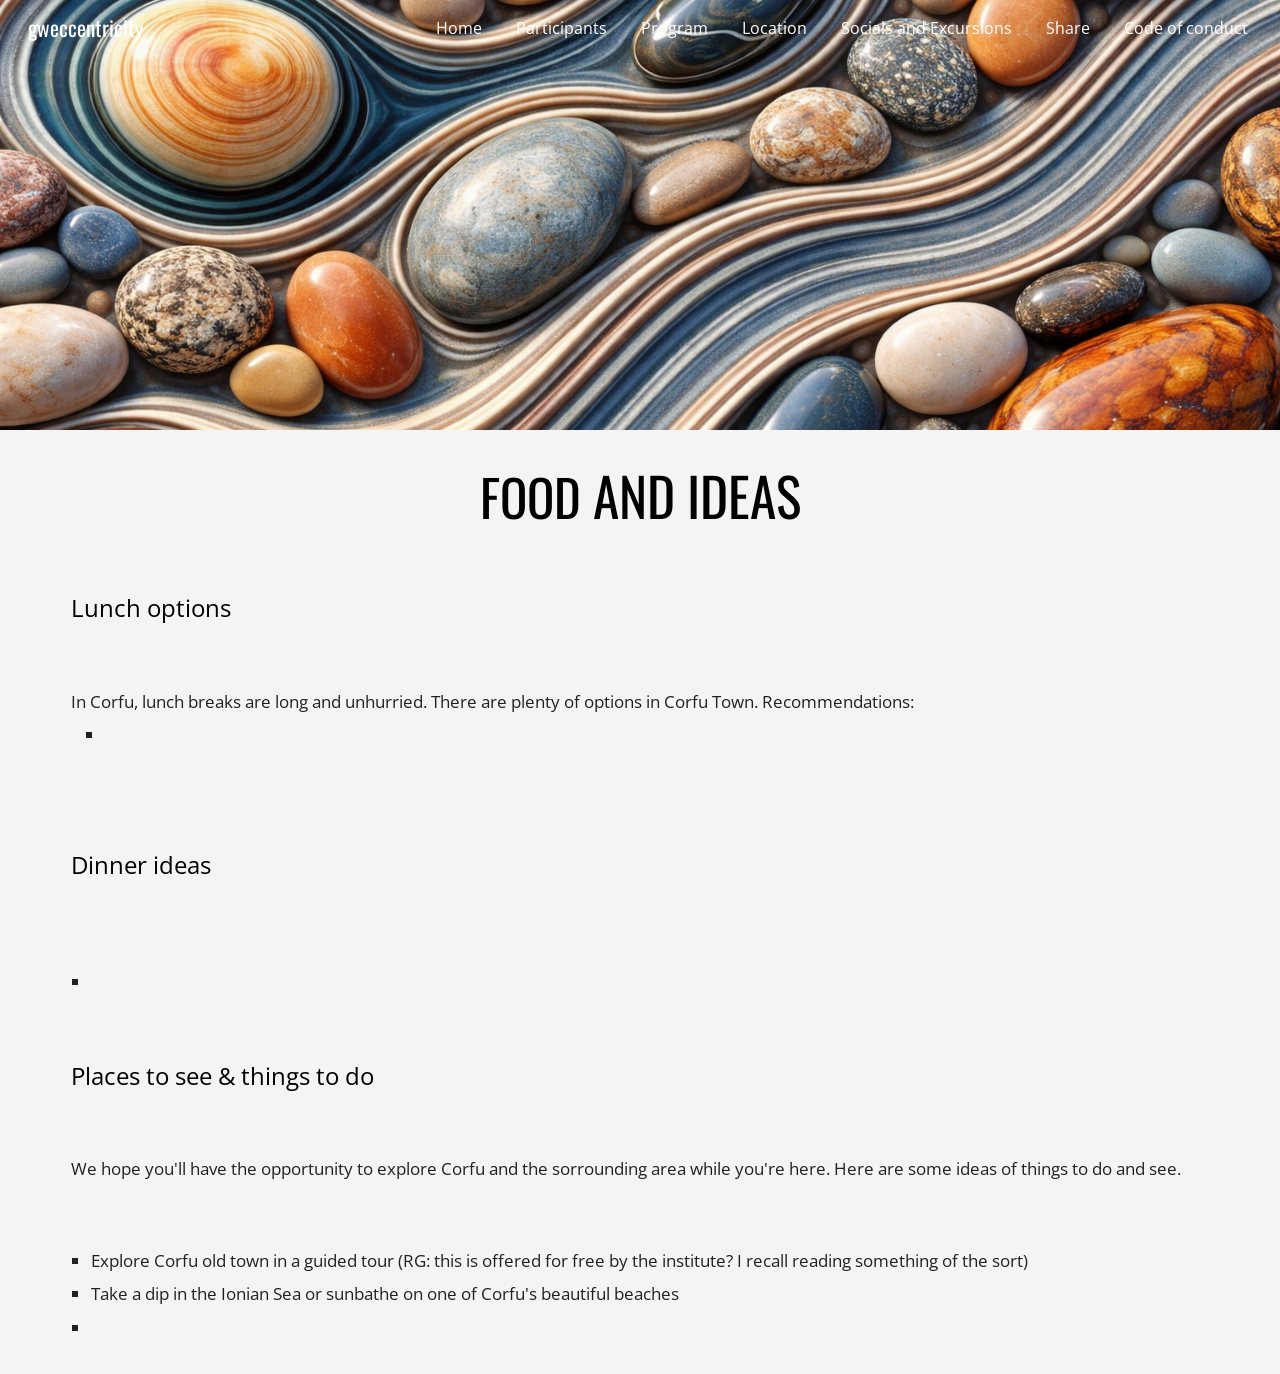
<file: website/food-and-ideas.html>
<!DOCTYPE html><html lang="en-US" itemscope itemtype="http://schema.org/WebPage"><head>
<!-- Offline archive of https://sites.google.com/unimib.it/gweccentricity; captured 2026-09-12T18:19:56+00:00. --><meta charset="utf-8"><meta name="viewport" content="width=device-width, initial-scale=1"><meta http-equiv="X-UA-Compatible" content="IE=edge"><meta name="referrer" content="origin"><link rel="icon" href="https://sites.google.com/sitesv-images-rt/[base64]"><meta property="og:title" content="gweccentricity - Food and ideas"><meta property="og:type" content="website"><meta property="og:url" content="https://sites.google.com/unimib.it/gweccentricity/food-and-ideas"><meta property="og:description" content="Food and Ideas
"><meta itemprop="name" content="gweccentricity - Food and ideas"><meta itemprop="description" content="Food and Ideas
"><meta itemprop="url" content="https://sites.google.com/unimib.it/gweccentricity/food-and-ideas"><meta itemprop="thumbnailUrl" content="https://sites.google.com/sitesv-images-rt/[base64]"><meta itemprop="image" content="https://sites.google.com/sitesv-images-rt/[base64]"><meta itemprop="imageUrl" content="https://sites.google.com/sitesv-images-rt/[base64]"><meta property="og:image" content="https://sites.google.com/sitesv-images-rt/[base64]"><link href="assets/style-1a49b8fdbe15ccff.css" rel="stylesheet" nonce="FU5EWITRhnTKL6nkGR4rgw"><link href="assets/style-b688b83af2919bc9.css" rel="stylesheet" nonce="FU5EWITRhnTKL6nkGR4rgw"><link href="assets/style-cef7957923f01719.css" rel="stylesheet" nonce="FU5EWITRhnTKL6nkGR4rgw"><style nonce="FU5EWITRhnTKL6nkGR4rgw">@media only screen and (max-width: 479px){.ii5VDd{font-size: 29.0pt;}}@media only screen and (min-width: 480px) and (max-width: 767px){.ii5VDd{font-size: 35.0pt;}}@media only screen and (min-width: 768px) and (max-width: 1279px){.ii5VDd{font-size: 40.0pt;}}@media only screen and (min-width: 1280px){.ii5VDd{font-size: 40.0pt;}}</style><link rel="stylesheet" href="assets/style-ccea2eb8222fcda6.css" data-id="_cl" nonce="FU5EWITRhnTKL6nkGR4rgw"><title>gweccentricity - Food and ideas</title><style jsname="ptDGoc" nonce="FU5EWITRhnTKL6nkGR4rgw">.ImnMyf{background-color: rgba(255,255,255,1); color: rgba(33,33,33,1);}.Vs12Bd{background-color: rgba(244,244,244,1); color: rgba(0,0,0,1);}.S5d9Rd{background-color: rgba(96,125,139,1); color: rgba(255,255,255,1);}.O13XJf{height: 340px; padding-bottom: 56px; padding-top: 56px;}.O13XJf .IFuOkc{background-image: url('assets/style-resource-57525b0cc9604731.png');}.O13XJf .IFuOkc:before{background-color: rgba(33,33,33,1); opacity: 0.5; display: block;}.O13XJf .zfr3Q{color: rgba(255,255,255,1);}.O13XJf .qnVSj{color: rgba(255,255,255,1);}.O13XJf .Glwbz{color: rgba(255,255,255,1);}.O13XJf .qLrapd{color: rgba(255,255,255,1);}.O13XJf .aHM7ed{color: rgba(255,255,255,1);}.O13XJf .NHD4Gf{color: rgba(255,255,255,1);}.O13XJf .QmpIrf{background-color: rgba(255,255,255,1); border-color: rgba(95,125,140,1); color: rgba(95,125,140,1); font-family: 'Open Sans'; font-size: 13pt; line-height: 22px;}@media only screen and (max-width: 479px){.O13XJf .QmpIrf{font-size: 13pt;}}@media only screen and (min-width: 480px) and (max-width: 767px){.O13XJf .QmpIrf{font-size: 13pt;}}@media only screen and (max-width: 479px){.O13XJf{height: 250px;}}.SBrW1{height: 430px; padding-bottom: 120px; padding-top: 120px;}.Wew9ke{fill: rgba(255,255,255,1);}.YTv4We.chg4Jd:focus:before{border-color: rgba(31,31,31,1); display: block;}.KJll8d{background-color: rgba(255,255,255,1);}.fOU46b .YSH9J{color: rgba(255,255,255,1);}.fOU46b .iWs3gf.chg4Jd:focus{background-color: rgba(255,255,255,0.1199999973);}.fOU46b .Mz8gvb{color: rgba(255,255,255,1);}.fOU46b .Mz8gvb.chg4Jd:focus:before{border-color: rgba(255,255,255,1); display: block;}.fOU46b .G8QRnc .Mz8gvb{color: rgba(31,31,31,1);}.fOU46b .G8QRnc .Mz8gvb.chg4Jd:focus:before{border-color: rgba(31,31,31,1); display: block;}.fOU46b .G8QRnc .YSH9J{color: rgba(31,31,31,1);}.fOU46b .G8QRnc .KJll8d{background-color: rgba(31,31,31,1);}.fOU46b .usN8rf .YSH9J{color: rgba(31,31,31,1);}.fOU46b .usN8rf .KJll8d{background-color: rgba(31,31,31,1);}.fOU46b .usN8rf .Mz8gvb{color: rgba(31,31,31,1);}.fOU46b .aCIEDd .YSH9J{color: rgba(0,0,0,1);}.fOU46b .aCIEDd .KJll8d{background-color: rgba(0,0,0,1);}.fOU46b .aCIEDd .Mz8gvb{color: rgba(0,0,0,1);}.fOU46b .a3ETed .YSH9J{color: rgba(255,255,255,1);}.fOU46b .a3ETed .KJll8d{background-color: rgba(255,255,255,1);}.fOU46b .a3ETed .Mz8gvb{color: rgba(255,255,255,1);}.fOU46b .zDUgLc{opacity: 0;}.fOU46b .LBrwzc .zDUgLc{opacity: 1; border-bottom-style: none;}.fOU46b .GBy4H .zDUgLc{opacity: 1;}@media only screen and (min-width: 1280px){.XeSM4.b2Iqye.fOU46b .LBrwzc .tCHXDc{color: rgba(255,255,255,1);}}.XeSM4.b2Iqye.fOU46b .LBrwzc .iWs3gf.chg4Jd:focus{background-color: rgba(255,255,255,0.1199999973);}@media only screen and (min-width: 1280px){.KuNac.b2Iqye.fOU46b .GBy4H .tCHXDc{color: rgba(31,31,31,1);}}.KuNac.b2Iqye.fOU46b .GBy4H .iWs3gf.chg4Jd:focus{background-color: rgba(31,31,31,0.1199999973);}@media only screen and (min-width: 1280px){.KuNac.yMcSQd.fOU46b .GBy4H .tCHXDc{color: rgba(255,255,255,1);}}.KuNac.yMcSQd.fOU46b .iWs3gf.chg4Jd:focus{background-color: rgba(255,255,255,0.1199999973);}@media only screen and (min-width: 1280px){.XeSM4.yMcSQd.fOU46b .LBrwzc .tCHXDc{color: rgba(31,31,31,1);}}.XeSM4.yMcSQd.fOU46b .LBrwzc .iWs3gf.chg4Jd:focus{background-color: rgba(31,31,31,0.1199999973);}.LBrwzc .oNsfjf{color: rgba(31,31,31,1);}.LBrwzc .YSH9J{color: rgba(31,31,31,1);}.LBrwzc .YTv4We.chg4Jd:focus:before{border-color: rgba(31,31,31,1); display: block;}.LBrwzc .oNsfjf.Zjiec{color: rgba(31,31,31,1);}.LBrwzc .zDUgLc{border-bottom-color: rgba(204,204,204,1); border-bottom-width: 1px; border-bottom-style: solid;}.GBy4H .oNsfjf{color: rgba(255,255,255,1);}.GBy4H .YSH9J{color: rgba(255,255,255,1);}.GBy4H .YTv4We.chg4Jd:focus:before{border-color: rgba(255,255,255,1); display: block;}.GBy4H .wgxiMe{background-color: rgba(0,0,0,1);}.GBy4H .oNsfjf.Zjiec{color: rgba(255,255,255,1);}.JzO0Vc{background-color: rgba(247,247,247,1);}.M63kCb{background-color: rgba(255,255,255,1);}.zfr3Q{font-family: 'Open Sans'; color: rgba(33,33,33,1); font-size: 13pt; line-height: 1.6; margin-top: 15px;}.qnVSj{color: rgba(33,33,33,1);}.Glwbz{color: rgba(33,33,33,1);}.dhtgD{text-decoration: underline;}.dhtgD:hover{color: rgba(95,125,140,1);}.dhtgD:active{color: rgba(95,125,140,1);}.duRjpb{font-family: Oswald; font-size: 38pt; line-height: 1.23; font-weight: 400; color: rgba(31,31,31,1); margin-top: 20px; text-transform: uppercase;}.Ap4VC{margin-bottom: -20px;}.qLrapd{color: rgba(31,31,31,1);}.JYVBee{font-family: Oswald; font-size: 29pt; line-height: 1.42; font-weight: 400; color: rgba(31,31,31,1); margin-top: 20px; text-transform: uppercase;}.CobnVe{margin-bottom: -20px;}.aHM7ed{color: rgba(31,31,31,1);}.OmQG5e{font-family: 'Open Sans'; font-size: 18pt; line-height: 1.3; margin-top: 20px; font-weight: 400; color: rgba(95,125,140,1);}.GV3q8e{margin-bottom: -20px;}.NHD4Gf{color: rgba(95,125,140,1);}.duRjpb .OUGEr{color: rgba(31,31,31,1);}.JYVBee .OUGEr{color: rgba(31,31,31,1);}.OmQG5e .OUGEr{color: rgba(95,125,140,1);}.TMjjoe{font-family: Oswald; font-size: 9pt; line-height: 1.2; margin-top: 0px;}.rysYnb{background-color: rgba(247,247,247,1); padding-left: 50px; width: 256px;}.Zjiec{font-family: Oswald; font-weight: 400; font-size: 20pt; line-height: 1.2; margin-top: 48px; margin-left: 48px; margin-bottom: 62px; margin-right: 32px;}.oNsfjf.Zjiec{color: rgba(95,125,140,1);}.XMyrgf{margin-top: 48px; margin-left: 48px; margin-bottom: 0px; margin-right: 32px;}.PsKE7e{font-family: 'Open Sans'; font-weight: 400; font-size: 12pt; padding-left: 6px; padding-right: 6px;}.rysYnb .mohMlc:hover{background-color: rgba(0,0,0,1);}.lhZOrc .aJHbb{background-color: rgba(31,31,31,1); color: rgba(255,255,255,1);}.oNsfjf{color: rgba(31,31,31,1);}.YSH9J{color: rgba(31,31,31,1);}.iWs3gf.chg4Jd:focus{background-color: rgba(31,31,31,0.1199999973);}.zDUgLc{background-color: rgba(255,255,255,1); opacity: 1;}.TlfmSc{font-family: Oswald; font-weight: 400; font-size: 16pt; line-height: 1.26;}.u5fiyc{line-height: 1.88;}.jgXgSe{font-family: 'Open Sans'; font-weight: 400; font-size: 12pt; line-height: 1.88; padding-left: 10px; padding-right: 10px;}.lhZOrc{font-weight: 600;}.M9vuGd .jgXgSe{background-color: rgba(31,31,31,1); color: rgba(255,255,255,1);}.eWDljc{background-color: rgba(247,247,247,1); padding-bottom: 28px;}.IKA38e{padding-left: 36px; margin-top: 20px;}.hDrhEe{font-family: 'Open Sans'; margin-left: 12px; margin-right: 12px; padding-right: 6px; padding-left: 6px; display: inline-block; max-width: 90%;}.baH5ib .hDrhEe{margin-left: 4px; padding-left: 6px;}.iwQgFb{background-color: rgba(96,125,139,1); opacity: 0.8; height: 3px; margin-top: 8px;}.ySLm4c{font-family: 'Open Sans';}.CbiMKe{background-color: rgba(92,120,135,1);}.QmpIrf{background-color: rgba(92,120,135,1); border-color: rgba(255,255,255,1); color: rgba(255,255,255,1); font-family: 'Open Sans'; font-size: 13pt; line-height: 22px;}.qeLZfd:before{background-color: rgba(244,244,244,1); display: block;}.qeLZfd .iwQgFb{background-color: rgba(96,125,139,1); opacity: 1;}.qeLZfd .dhtgD:hover{color: rgba(0,0,0,1);}.qeLZfd .duRjpb{color: rgba(0,0,0,1);}.qeLZfd .qLrapd{color: rgba(0,0,0,1);}.qeLZfd .JYVBee{color: rgba(0,0,0,1);}.qeLZfd .aHM7ed{color: rgba(0,0,0,1);}.qeLZfd .OmQG5e{color: rgba(0,0,0,1);}.qeLZfd .NHD4Gf{color: rgba(0,0,0,1);}.qeLZfd .duRjpb .OUGEr{color: rgba(0,0,0,1);}.qeLZfd .JYVBee .OUGEr{color: rgba(0,0,0,1);}.qeLZfd .OmQG5e .OUGEr{color: rgba(0,0,0,1);}.lQAHbd:before{background-color: rgba(92,120,135,1); display: block;}.lQAHbd .iwQgFb{background-color: rgba(255,255,255,1); opacity: 1;}.lQAHbd .QmpIrf{background-color: rgba(255,255,255,1); border-color: rgba(95,125,140,1); color: rgba(95,125,140,1); font-family: 'Open Sans'; font-size: 13pt; line-height: 22px;}.lQAHbd .CbiMKe{background-color: rgba(255,255,255,1);}@media only screen and (max-width: 479px){.lQAHbd .QmpIrf{font-size: 13pt;}}@media only screen and (min-width: 480px) and (max-width: 767px){.lQAHbd .QmpIrf{font-size: 13pt;}}.lQAHbd .zfr3Q{color: rgba(255,255,255,1);}.lQAHbd .qnVSj{color: rgba(255,255,255,1);}.lQAHbd .Glwbz{color: rgba(255,255,255,1);}.lQAHbd .dhtgD:hover{color: rgba(255,255,255,1); opacity: 0.7;}.lQAHbd .duRjpb{color: rgba(255,255,255,1);}.lQAHbd .qLrapd{color: rgba(255,255,255,1);}.lQAHbd .JYVBee{color: rgba(255,255,255,1);}.lQAHbd .aHM7ed{color: rgba(255,255,255,1);}.lQAHbd .OmQG5e{color: rgba(255,255,255,1);}.lQAHbd .NHD4Gf{color: rgba(255,255,255,1);}.lQAHbd .duRjpb .OUGEr{color: rgba(255,255,255,1);}.lQAHbd .JYVBee .OUGEr{color: rgba(255,255,255,1);}.lQAHbd .OmQG5e .OUGEr{color: rgba(255,255,255,1);}.IFuOkc .dhtgD:hover{color: rgba(95,125,140,1);}.LB7kq .dhtgD:hover{color: rgba(95,125,140,1);}.LB7kq .baZpAe .duRjpb{padding-bottom: 20px;}.LB7kq .duRjpb:not(.TYR86d):first-child:before{border-bottom-width: 12px; border-bottom-style: solid; border-bottom-color: rgba(96,125,139,1); display: block;}.LB7kq .duRjpb{font-size: 60pt; line-height: 1.2; font-weight: 400; padding-bottom: 20px;}@media only screen and (max-width: 479px){.LB7kq .duRjpb{font-size: 39pt;}}@media only screen and (min-width: 480px) and (max-width: 767px){.LB7kq .duRjpb{font-size: 51pt;}}.LB7kq .JYVBee{font-size: 29pt; line-height: 1.18;}@media only screen and (max-width: 479px){.LB7kq .JYVBee{font-size: 22pt;}}@media only screen and (min-width: 480px) and (max-width: 767px){.LB7kq .JYVBee{font-size: 26pt;}}.gk8rDe .duRjpb{font-size: 48pt;}@media only screen and (max-width: 479px){.gk8rDe .duRjpb{font-size: 32pt;}}@media only screen and (min-width: 480px) and (max-width: 767px){.gk8rDe .duRjpb{font-size: 41pt;}}.cJgDec .zfr3Q{color: rgba(255,255,255,1);}.cJgDec .zfr3Q .OUGEr{color: rgba(255,255,255,1);}.cJgDec .qnVSj{color: rgba(255,255,255,1);}.cJgDec .Glwbz{color: rgba(255,255,255,1);}.cJgDec .qLrapd{color: rgba(255,255,255,1);}.cJgDec .aHM7ed{color: rgba(255,255,255,1);}.cJgDec .NHD4Gf{color: rgba(255,255,255,1);}.cJgDec .IFuOkc:before{background-color: rgba(33,33,33,1); opacity: 0.5; display: block;}.cJgDec .QmpIrf{background-color: rgba(255,255,255,1); border-color: rgba(95,125,140,1); color: rgba(95,125,140,1); font-family: 'Open Sans'; font-size: 13pt; line-height: 22px;}@media only screen and (max-width: 479px){.cJgDec .QmpIrf{font-size: 13pt;}}@media only screen and (min-width: 480px) and (max-width: 767px){.cJgDec .QmpIrf{font-size: 13pt;}}.tpmmCb .zfr3Q{color: rgba(31,31,31,1);}.tpmmCb .zfr3Q .OUGEr{color: rgba(31,31,31,1);}.tpmmCb .qnVSj{color: rgba(31,31,31,1);}.tpmmCb .Glwbz{color: rgba(31,31,31,1);}.tpmmCb .qLrapd{color: rgba(31,31,31,1);}.tpmmCb .aHM7ed{color: rgba(31,31,31,1);}.tpmmCb .NHD4Gf{color: rgba(31,31,31,1);}.tpmmCb .IFuOkc:before{background-color: rgba(255,255,255,1); display: block;}.tpmmCb .Wew9ke{fill: rgba(31,31,31,1);}.tpmmCb .QmpIrf{background-color: rgba(255,255,255,1); border-color: rgba(95,125,140,1); color: rgba(95,125,140,1); font-family: 'Open Sans'; font-size: 13pt; line-height: 22px;}@media only screen and (max-width: 479px){.tpmmCb .QmpIrf{font-size: 13pt;}}@media only screen and (min-width: 480px) and (max-width: 767px){.tpmmCb .QmpIrf{font-size: 13pt;}}.gk8rDe{padding-top: 60px;}.gk8rDe .zfr3Q{color: rgba(31,31,31,1);}.gk8rDe .OmQG5e{color: rgba(31,31,31,1);}.gk8rDe .NHD4Gf{color: rgba(31,31,31,1);}.gk8rDe .QmpIrf{background-color: rgba(92,120,135,1); border-color: rgba(255,255,255,1); color: rgba(255,255,255,1); font-family: 'Open Sans'; font-size: 13pt; line-height: 22px;}@media only screen and (max-width: 479px){.gk8rDe .QmpIrf{font-size: 13pt;}}@media only screen and (min-width: 480px) and (max-width: 767px){.gk8rDe .QmpIrf{font-size: 13pt;}}@media only screen and (max-width: 479px){.gk8rDe{padding-top: 32px; padding-bottom: 32px;}}.PsKE7e:hover{opacity: 0.7;}.BFDQOb:hover{opacity: 0.7;}.wgxiMe{background-color: rgba(247,247,247,1);}.xkUom{border-color: rgba(0,0,0,1); color: rgba(0,0,0,1); font-family: 'Open Sans'; font-size: 13pt; line-height: 22px;}.xkUom:hover{background-color: rgba(31,31,31,0.1000000015);}.KjwKmc{color: rgba(0,0,0,1); font-family: 'Open Sans'; font-size: 13pt; line-height: 22px;}.KjwKmc:hover{background-color: rgba(31,31,31,0.1000000015);}.lQAHbd .xkUom{border-color: rgba(255,255,255,1); color: rgba(255,255,255,1); font-family: 'Open Sans'; font-size: 13pt; line-height: 22px;}.lQAHbd .xkUom:hover{background-color: rgba(255,255,255,0.1000000015);}.lQAHbd .KjwKmc{color: rgba(255,255,255,1); font-family: 'Open Sans'; font-size: 13pt; line-height: 22px;}.lQAHbd .KjwKmc:hover{background-color: rgba(255,255,255,0.1000000015);}@media only screen and (max-width: 479px){.lQAHbd .xkUom{font-size: 13pt;}}@media only screen and (min-width: 480px) and (max-width: 767px){.lQAHbd .xkUom{font-size: 13pt;}}@media only screen and (max-width: 479px){.lQAHbd .KjwKmc{font-size: 13pt;}}@media only screen and (min-width: 480px) and (max-width: 767px){.lQAHbd .KjwKmc{font-size: 13pt;}}.lQAHbd .Mt0nFe{border-color: rgba(255,255,255,0.200000003);}.cJgDec .xkUom{border-color: rgba(255,255,255,1); color: rgba(255,255,255,1); font-family: 'Open Sans'; font-size: 13pt; line-height: 22px;}.cJgDec .xkUom:hover{background-color: rgba(255,255,255,0.1000000015);}.cJgDec .KjwKmc{color: rgba(255,255,255,1); font-family: 'Open Sans'; font-size: 13pt; line-height: 22px;}.cJgDec .KjwKmc:hover{background-color: rgba(255,255,255,0.1000000015);}@media only screen and (max-width: 479px){.cJgDec .xkUom{font-size: 13pt;}}@media only screen and (min-width: 480px) and (max-width: 767px){.cJgDec .xkUom{font-size: 13pt;}}@media only screen and (max-width: 479px){.cJgDec .KjwKmc{font-size: 13pt;}}@media only screen and (min-width: 480px) and (max-width: 767px){.cJgDec .KjwKmc{font-size: 13pt;}}.tpmmCb .xkUom{border-color: rgba(31,31,31,1); color: rgba(31,31,31,1); font-family: 'Open Sans'; font-size: 13pt; line-height: 22px;}.tpmmCb .xkUom:hover{background-color: rgba(31,31,31,0.1000000015);}.tpmmCb .KjwKmc{color: rgba(31,31,31,1); font-family: 'Open Sans'; font-size: 13pt; line-height: 22px;}.tpmmCb .KjwKmc:hover{background-color: rgba(31,31,31,0.1000000015);}@media only screen and (max-width: 479px){.tpmmCb .xkUom{font-size: 13pt;}}@media only screen and (min-width: 480px) and (max-width: 767px){.tpmmCb .xkUom{font-size: 13pt;}}@media only screen and (max-width: 479px){.tpmmCb .KjwKmc{font-size: 13pt;}}@media only screen and (min-width: 480px) and (max-width: 767px){.tpmmCb .KjwKmc{font-size: 13pt;}}.gk8rDe .xkUom{border-color: rgba(0,0,0,1); color: rgba(0,0,0,1); font-family: 'Open Sans'; font-size: 13pt; line-height: 22px;}.gk8rDe .xkUom:hover{background-color: rgba(31,31,31,0.1000000015);}.gk8rDe .KjwKmc{color: rgba(0,0,0,1); font-family: 'Open Sans'; font-size: 13pt; line-height: 22px;}.gk8rDe .KjwKmc:hover{background-color: rgba(31,31,31,0.1000000015);}@media only screen and (max-width: 479px){.gk8rDe .xkUom{font-size: 13pt;}}@media only screen and (min-width: 480px) and (max-width: 767px){.gk8rDe .xkUom{font-size: 13pt;}}@media only screen and (max-width: 479px){.gk8rDe .KjwKmc{font-size: 13pt;}}@media only screen and (min-width: 480px) and (max-width: 767px){.gk8rDe .KjwKmc{font-size: 13pt;}}.O13XJf .xkUom{border-color: rgba(255,255,255,1); color: rgba(255,255,255,1); font-family: 'Open Sans'; font-size: 13pt; line-height: 22px;}.O13XJf .xkUom:hover{background-color: rgba(255,255,255,0.1000000015);}.O13XJf .KjwKmc{color: rgba(255,255,255,1); font-family: 'Open Sans'; font-size: 13pt; line-height: 22px;}.O13XJf .KjwKmc:hover{background-color: rgba(255,255,255,0.1000000015);}@media only screen and (max-width: 479px){.O13XJf .xkUom{font-size: 13pt;}}@media only screen and (min-width: 480px) and (max-width: 767px){.O13XJf .xkUom{font-size: 13pt;}}@media only screen and (max-width: 479px){.O13XJf .KjwKmc{font-size: 13pt;}}@media only screen and (min-width: 480px) and (max-width: 767px){.O13XJf .KjwKmc{font-size: 13pt;}}.Y4CpGd{font-family: 'Open Sans'; font-size: 13pt;}.CMArNe{background-color: rgba(244,244,244,1);}@media only screen and (max-width: 479px){.duRjpb{font-size: 27pt;}}@media only screen and (min-width: 480px) and (max-width: 767px){.duRjpb{font-size: 33pt;}}@media only screen and (max-width: 479px){.JYVBee{font-size: 22pt;}}@media only screen and (min-width: 480px) and (max-width: 767px){.JYVBee{font-size: 26pt;}}@media only screen and (max-width: 479px){.OmQG5e{font-size: 16pt;}}@media only screen and (min-width: 480px) and (max-width: 767px){.OmQG5e{font-size: 17pt;}}@media only screen and (max-width: 479px){.TMjjoe{font-size: 9pt;}}@media only screen and (min-width: 480px) and (max-width: 767px){.TMjjoe{font-size: 9pt;}}@media only screen and (max-width: 479px){.Zjiec{font-size: 17pt;}}@media only screen and (min-width: 480px) and (max-width: 767px){.Zjiec{font-size: 19pt;}}@media only screen and (max-width: 479px){.PsKE7e{font-size: 12pt;}}@media only screen and (min-width: 480px) and (max-width: 767px){.PsKE7e{font-size: 12pt;}}@media only screen and (max-width: 479px){.TlfmSc{font-size: 15pt;}}@media only screen and (min-width: 480px) and (max-width: 767px){.TlfmSc{font-size: 15pt;}}@media only screen and (max-width: 479px){.jgXgSe{font-size: 12pt;}}@media only screen and (min-width: 480px) and (max-width: 767px){.jgXgSe{font-size: 12pt;}}@media only screen and (max-width: 479px){.QmpIrf{font-size: 13pt;}}@media only screen and (min-width: 480px) and (max-width: 767px){.QmpIrf{font-size: 13pt;}}@media only screen and (max-width: 479px){.xkUom{font-size: 13pt;}}@media only screen and (min-width: 480px) and (max-width: 767px){.xkUom{font-size: 13pt;}}@media only screen and (max-width: 479px){.KjwKmc{font-size: 13pt;}}@media only screen and (min-width: 480px) and (max-width: 767px){.KjwKmc{font-size: 13pt;}}section[id="h.18d5bd97576f26cc_1"] .IFuOkc:before{opacity: 0.0;}</style><link rel="stylesheet" href="assets/archive-fonts.css">
</head><body dir="ltr" class="" itemscope itemtype="http://schema.org/WebPage" id="yDmH0d" css="yDmH0d"><div jscontroller="pc62j" jsmodel="iTeaXe" jsaction="rcuQ6b:WYd;GvneHb:og1FDd;vbaUQc:uAM5ec;"><div jscontroller="X4BaPc" data-is-embedded-search-enabled=true jsaction="rcuQ6b:WYd;o6xM5b:Pg9eo;HuL2Hd:mHeCvf;VMhF5:FFYy5e;sk3Qmb:HI1Mdd;JIbuQc:rSzFEd(z2EeY),aSaF6e(ilzYPe);"><div jscontroller="o1L5Wb" data-sitename="gweccentricity" data-search-scope="1" data-domain="unimib.it" data-universe="1" data-is-embedded-search-enabled=true data-embedded-items-count="1" jsmodel="fNFZH" jsaction="Pe9H6d:cZFEp;O0t7nc:cC5KLb;WyADff:AQk9Jb;WMZaJ:VsGN3;hJluRd:UADL7b;zuqEgd:HI9w0;tr6QDd:Y8aXB;MxH79b:xDkBfb;JIbuQc:SPXMTb(uxAMZ),LjG1Ed(a6mxbb);BNPLhd:TbIyBd;fGqJod:Tb1xee;" jsname="G0jgYd"><div jsname="gYwusb" class="p9b27"></div><div jscontroller="RrXLpc" jsname="XeeWQc" role="banner" jsaction="keydown:uiKYid(OH0EC);rcuQ6b:WYd;zuqEgd:ufqpf;JIbuQc:XfTnxb(lfEfFf),AlTiYc(GeGHKb),AlTiYc(m1xNUe),zZlNMe(pZn8Oc);YqO5N:ELcyfe;"><div jsname="bF1uUb" class="BuY5Fd" jsaction="click:xVuwSc;"></div><div jsname="MVsrn" class="TbNlJb "><div role="button" class="U26fgb mUbCce fKz7Od h3nfre M9Bg4d" jscontroller="VXdfxd" jsaction="click:cOuCgd; mousedown:UX7yZ; mouseup:lbsD7e; mouseenter:tfO1Yc; mouseleave:JywGue; focus:AHmuwe; blur:O22p3e; contextmenu:mg9Pef;touchstart:p6p2H; touchmove:FwuNnf; touchend:yfqBxc(preventDefault=true); touchcancel:JMtRjd;" jsshadow jsname="GeGHKb" aria-label="Back to site" aria-disabled="false" tabindex="0" data-tooltip="Back to site" data-tooltip-vertical-offset="-12" data-tooltip-horizontal-offset="0"><div class="VTBa7b MbhUzd" jsname="ksKsZd"></div><span jsslot class="xjKiLb"><span class="Ce1Y1c" style="top: -12px"><svg class="V4YR2c" viewBox="0 0 24 24" focusable="false"><path d="M0 0h24v24H0z" fill="none"/><path d="M20 11H7.83l5.59-5.59L12 4l-8 8 8 8 1.41-1.41L7.83 13H20v-2z"/></svg></span></span></div><div class="E2UJ5" jsname="M6JdT"><div class="rFrNMe b7AJhc zKHdkd" jscontroller="pxq3x" jsaction="clickonly:KjsqPd; focus:Jt1EX; blur:fpfTEe; input:Lg5SV" jsshadow jsname="OH0EC" aria-expanded="true"><div class="aCsJod oJeWuf"><div class="aXBtI I0VJ4d Wic03c"><span jsslot class="A37UZe qgcB3c iHd5yb"><div role="button" class="U26fgb mUbCce fKz7Od i3PoXe M9Bg4d" jscontroller="VXdfxd" jsaction="click:cOuCgd; mousedown:UX7yZ; mouseup:lbsD7e; mouseenter:tfO1Yc; mouseleave:JywGue; focus:AHmuwe; blur:O22p3e; contextmenu:mg9Pef;touchstart:p6p2H; touchmove:FwuNnf; touchend:yfqBxc(preventDefault=true); touchcancel:JMtRjd;" jsshadow jsname="lfEfFf" aria-label="Search" aria-disabled="false" tabindex="0" data-tooltip="Search" data-tooltip-vertical-offset="-12" data-tooltip-horizontal-offset="0"><div class="VTBa7b MbhUzd" jsname="ksKsZd"></div><span jsslot class="xjKiLb"><span class="Ce1Y1c" style="top: -12px"><svg class="vu8Pwe" viewBox="0 0 24 24" focusable="false"><path d="M15.5 14h-.79l-.28-.27C15.41 12.59 16 11.11 16 9.5 16 5.91 13.09 3 9.5 3S3 5.91 3 9.5 5.91 16 9.5 16c1.61 0 3.09-.59 4.23-1.57l.27.28v.79l5 4.99L20.49 19l-4.99-5zm-6 0C7.01 14 5 11.99 5 9.5S7.01 5 9.5 5 14 7.01 14 9.5 11.99 14 9.5 14z"/><path d="M0 0h24v24H0z" fill="none"/></svg></span></span></div><div class="EmVfjc SKShhf" data-loadingmessage="Loading…" jscontroller="qAKInc" jsaction="animationend:kWijWc;dyRcpb:dyRcpb" jsname="aZ2wEe"><div class="Cg7hO" aria-live="assertive" jsname="vyyg5"></div><div jsname="Hxlbvc" class="xu46lf"><div class="ir3uv uWlRce co39ub"><div class="xq3j6 ERcjC"><div class="X6jHbb GOJTSe"></div></div><div class="HBnAAc"><div class="X6jHbb GOJTSe"></div></div><div class="xq3j6 dj3yTd"><div class="X6jHbb GOJTSe"></div></div></div><div class="ir3uv GFoASc Cn087"><div class="xq3j6 ERcjC"><div class="X6jHbb GOJTSe"></div></div><div class="HBnAAc"><div class="X6jHbb GOJTSe"></div></div><div class="xq3j6 dj3yTd"><div class="X6jHbb GOJTSe"></div></div></div><div class="ir3uv WpeOqd hfsr6b"><div class="xq3j6 ERcjC"><div class="X6jHbb GOJTSe"></div></div><div class="HBnAAc"><div class="X6jHbb GOJTSe"></div></div><div class="xq3j6 dj3yTd"><div class="X6jHbb GOJTSe"></div></div></div><div class="ir3uv rHV3jf EjXFBf"><div class="xq3j6 ERcjC"><div class="X6jHbb GOJTSe"></div></div><div class="HBnAAc"><div class="X6jHbb GOJTSe"></div></div><div class="xq3j6 dj3yTd"><div class="X6jHbb GOJTSe"></div></div></div></div></div><div role="button" class="U26fgb mUbCce fKz7Od JyJRXe M9Bg4d" jscontroller="VXdfxd" jsaction="click:cOuCgd; mousedown:UX7yZ; mouseup:lbsD7e; mouseenter:tfO1Yc; mouseleave:JywGue; focus:AHmuwe; blur:O22p3e; contextmenu:mg9Pef;touchstart:p6p2H; touchmove:FwuNnf; touchend:yfqBxc(preventDefault=true); touchcancel:JMtRjd;" jsshadow jsname="m1xNUe" aria-label="Back to site" aria-disabled="false" tabindex="0" data-tooltip="Back to site" data-tooltip-vertical-offset="-12" data-tooltip-horizontal-offset="0"><div class="VTBa7b MbhUzd" jsname="ksKsZd"></div><span jsslot class="xjKiLb"><span class="Ce1Y1c" style="top: -12px"><svg class="V4YR2c" viewBox="0 0 24 24" focusable="false"><path d="M0 0h24v24H0z" fill="none"/><path d="M20 11H7.83l5.59-5.59L12 4l-8 8 8 8 1.41-1.41L7.83 13H20v-2z"/></svg></span></span></div></span><div class="Xb9hP"><input type="search" class="whsOnd zHQkBf" jsname="YPqjbf" autocomplete="off" tabindex="0" aria-label="Search this site" value="" aria-disabled="false" autofocus role="combobox" data-initial-value=""/><div jsname="LwH6nd" class="ndJi5d snByac" aria-hidden="true">Search this site</div></div><span jsslot class="A37UZe sxyYjd MQL3Ob"><div role="button" class="U26fgb mUbCce fKz7Od Kk06A M9Bg4d" jscontroller="VXdfxd" jsaction="click:cOuCgd; mousedown:UX7yZ; mouseup:lbsD7e; mouseenter:tfO1Yc; mouseleave:JywGue; focus:AHmuwe; blur:O22p3e; contextmenu:mg9Pef;touchstart:p6p2H; touchmove:FwuNnf; touchend:yfqBxc(preventDefault=true); touchcancel:JMtRjd;" jsshadow jsname="pZn8Oc" aria-label="Clear search" aria-disabled="false" tabindex="0" data-tooltip="Clear search" data-tooltip-vertical-offset="-12" data-tooltip-horizontal-offset="0"><div class="VTBa7b MbhUzd" jsname="ksKsZd"></div><span jsslot class="xjKiLb"><span class="Ce1Y1c" style="top: -12px"><svg class="fAUEUd" viewBox="0 0 24 24" focusable="false"><path d="M19 6.41L17.59 5 12 10.59 6.41 5 5 6.41 10.59 12 5 17.59 6.41 19 12 13.41 17.59 19 19 17.59 13.41 12z"></path><path d="M0 0h24v24H0z" fill="none"></path></svg></span></span></div></span><div class="i9lrp mIZh1c"></div><div jsname="XmnwAc" class="OabDMe cXrdqd"></div></div></div><div class="LXRPh"><div jsname="ty6ygf" class="ovnfwe Is7Fhb"></div></div></div><div class="InHK7" jsname="aN0umc"><div class="GG9xTc" jsaction="click:wTqBkf;" jsname="e7EaC" tabindex="0" aria-label="Embedded Files"><svg class="vu8Pwe KYLCw" viewBox="0 0 24 24" focusable="false"><path d="M15.5 14h-.79l-.28-.27C15.41 12.59 16 11.11 16 9.5 16 5.91 13.09 3 9.5 3S3 5.91 3 9.5 5.91 16 9.5 16c1.61 0 3.09-.59 4.23-1.57l.27.28v.79l5 4.99L20.49 19l-4.99-5zm-6 0C7.01 14 5 11.99 5 9.5S7.01 5 9.5 5 14 7.01 14 9.5 11.99 14 9.5 14z"/><path d="M0 0h24v24H0z" fill="none"/></svg><span class="HCIIgf">Embedded Files</span></div></div></div></div></div></div><div jsname="tiN4bf"><style nonce="FU5EWITRhnTKL6nkGR4rgw">.rrJNTc{opacity: 0;}.bKy5e{pointer-events: none; position: absolute; top: 0;}</style><div class="bKy5e"><div class="rrJNTc" tabindex="-1"><div class="VfPpkd-dgl2Hf-ppHlrf-sM5MNb" data-is-touch-wrapper='true'><button class="VfPpkd-LgbsSe VfPpkd-LgbsSe-OWXEXe-dgl2Hf LjDxcd XhPA0b LQeN7 WsSUlf jz7fPb" jscontroller="soHxf" jsaction="click:cOuCgd; mousedown:UX7yZ; mouseup:lbsD7e; mouseenter:tfO1Yc; mouseleave:JywGue; touchstart:p6p2H; touchmove:FwuNnf; touchend:yfqBxc; touchcancel:JMtRjd; focus:AHmuwe; blur:O22p3e; contextmenu:mg9Pef;mlnRJb:fLiPzd;" data-idom-class="LjDxcd XhPA0b LQeN7 WsSUlf jz7fPb" jsname="z2EeY" tabindex="0"><div class="VfPpkd-Jh9lGc"></div><div class="VfPpkd-J1Ukfc-LhBDec"></div><div class="VfPpkd-RLmnJb"></div><span jsname="V67aGc" class="VfPpkd-vQzf8d">Skip to main content</span></button></div><div class="VfPpkd-dgl2Hf-ppHlrf-sM5MNb" data-is-touch-wrapper='true'><button class="VfPpkd-LgbsSe VfPpkd-LgbsSe-OWXEXe-dgl2Hf LjDxcd XhPA0b LQeN7 WsSUlf br90J" jscontroller="soHxf" jsaction="click:cOuCgd; mousedown:UX7yZ; mouseup:lbsD7e; mouseenter:tfO1Yc; mouseleave:JywGue; touchstart:p6p2H; touchmove:FwuNnf; touchend:yfqBxc; touchcancel:JMtRjd; focus:AHmuwe; blur:O22p3e; contextmenu:mg9Pef;mlnRJb:fLiPzd;" data-idom-class="LjDxcd XhPA0b LQeN7 WsSUlf br90J" jsname="ilzYPe" tabindex="0"><div class="VfPpkd-Jh9lGc"></div><div class="VfPpkd-J1Ukfc-LhBDec"></div><div class="VfPpkd-RLmnJb"></div><span jsname="V67aGc" class="VfPpkd-vQzf8d">Skip to navigation</span></button></div></div></div><div class="M63kCb N63NQ"></div><div class="QZ3zWd"><div class="fktJzd AKpWA fOU46b yMcSQd Ly6Unf G9Qloe XeSM4 XxIgdb" jsname="UzWXSb" data-uses-custom-theme="false" data-legacy-theme-name="Impression" data-legacy-theme-font-kit="Capital" data-legacy-theme-color-kit="GrayBlue" jscontroller="Md9ENb" jsaction="gsiSmd:Ffcznf;yj5fUd:cpPetb;HNXL3:q0Vyke;e2SXKd:IPDu5e;BdXpgd:nhk7K;rcuQ6b:WYd;"><header id="atIdViewHeader"><div style="position:fixed; width: 100%; z-index: 100;"><div id="docs-banner-container"><div id="docs-banners"><div id="HB1eCd-mzNpsf-r8s4j-ORHb"></div><div id="HB1eCd-TZk80d-r8s4j-ORHb" aria-live="assertive" aria-atomic="true"></div><div id="HB1eCd-Vkfede-rJCtOc-b3rLgd-ORHb" aria-live="assertive" aria-atomic="true"></div></div><div class="HB1eCd-Vkfede-NBtyUd-PvRhvb-LwH6nd"></div></div></div><div class="BbxBP HP6J1d K5Zlne" jsname="WA9qLc" jscontroller="RQOkef" jsaction="rcuQ6b:JdcaS;MxH79b:JdcaS;VbOlFf:ywL4Jf;FaOgy:ywL4Jf; keydown:Hq2uPe; wheel:Ut4Ahc;" data-top-navigation="true" data-is-preview="false"><div class="DXsoRd YTv4We oNsfjf" role="button" tabindex="0" jsaction="click:LUvzV" jsname="z4Tpl" id="s9iPrd" aria-haspopup="true" aria-controls="yuynLe" aria-expanded="false"><svg class="wFCWne" viewBox="0 0 24 24" stroke="currentColor" jsname="B1n9ub" focusable="false"><g transform="translate(12,12)"><path class="hlJH0" d="M-9 -5 L9 -5" fill="none" stroke-width="2"/><path class="HBu6N" d="M-9 0 L9 0" fill="none" stroke-width="2"/><path class="cLAGQe" d="M-9 5 L9 5" fill="none" stroke-width="2"/></g></svg></div><nav class="JzO0Vc" jsname="ihoMLd" role="navigation" tabindex="-1" id="yuynLe" jsaction="transitionend:UD2r5"><a class="Zjiec oNsfjf" href="home.html"><span>gweccentricity</span></a><ul class="jYxBte Fpy8Db" tabindex="-1"><li jsname="ibnC6b" data-nav-level="1"><div class="PsKE7e r8s4j-R6PoUb IKA38e baH5ib oNsfjf"><div class="I35ICb" jsaction="keydown:mPuKz(QwLHlb); click:vHQTA(QwLHlb);"><a class="aJHbb dk90Ob hDrhEe HlqNPb" jsname="QwLHlb" role="link" tabindex="0" data-navtype="1" href="home.html" data-url="/unimib.it/gweccentricity/home" data-type="1" data-level="1">Home</a></div></div></li><li jsname="ibnC6b" data-nav-level="1"><div class="PsKE7e r8s4j-R6PoUb IKA38e baH5ib oNsfjf"><div class="I35ICb" jsaction="keydown:mPuKz(QwLHlb); click:vHQTA(QwLHlb);"><a class="aJHbb dk90Ob hDrhEe HlqNPb" jsname="QwLHlb" role="link" tabindex="0" data-navtype="1" href="participants.html" data-url="/unimib.it/gweccentricity/participants" data-type="1" data-level="1">Participants</a></div></div></li><li jsname="ibnC6b" data-nav-level="1"><div class="PsKE7e r8s4j-R6PoUb IKA38e baH5ib oNsfjf"><div class="I35ICb" jsaction="keydown:mPuKz(QwLHlb); click:vHQTA(QwLHlb);"><a class="aJHbb dk90Ob hDrhEe HlqNPb" jsname="QwLHlb" role="link" tabindex="0" data-navtype="1" href="program.html" data-url="/unimib.it/gweccentricity/program" data-type="1" data-level="1">Program</a></div></div></li><li jsname="ibnC6b" data-nav-level="1"><div class="PsKE7e r8s4j-R6PoUb IKA38e baH5ib oNsfjf"><div class="I35ICb" jsaction="keydown:mPuKz(QwLHlb); click:vHQTA(QwLHlb);"><a class="aJHbb dk90Ob hDrhEe HlqNPb" jsname="QwLHlb" role="link" tabindex="0" data-navtype="1" href="location.html" data-url="/unimib.it/gweccentricity/location" data-type="1" data-level="1">Location</a></div></div></li><li jsname="ibnC6b" data-nav-level="1"><div class="PsKE7e r8s4j-R6PoUb IKA38e baH5ib oNsfjf"><div class="I35ICb" jsaction="keydown:mPuKz(QwLHlb); click:vHQTA(QwLHlb);"><a class="aJHbb dk90Ob hDrhEe HlqNPb" jsname="QwLHlb" role="link" tabindex="0" data-navtype="1" href="socials-and-excursions.html" data-url="/unimib.it/gweccentricity/socials-and-excursions" data-type="1" data-level="1">Socials and Excursions</a></div></div></li><li jsname="ibnC6b" data-nav-level="1"><div class="PsKE7e r8s4j-R6PoUb IKA38e baH5ib oNsfjf"><div class="I35ICb" jsaction="keydown:mPuKz(QwLHlb); click:vHQTA(QwLHlb);"><a class="aJHbb dk90Ob hDrhEe HlqNPb" jsname="QwLHlb" role="link" tabindex="0" data-navtype="1" href="share.html" data-url="/unimib.it/gweccentricity/share" data-type="1" data-level="1">Share</a></div></div></li><li jsname="ibnC6b" data-nav-level="1"><div class="PsKE7e r8s4j-R6PoUb IKA38e baH5ib oNsfjf"><div class="I35ICb" jsaction="keydown:mPuKz(QwLHlb); click:vHQTA(QwLHlb);"><a class="aJHbb dk90Ob hDrhEe HlqNPb" jsname="QwLHlb" role="link" tabindex="0" data-navtype="1" href="code-of-conduct.html" data-url="/unimib.it/gweccentricity/code-of-conduct" data-type="1" data-level="1">Code of conduct</a></div></div></li></ul></nav><div class="VLoccc K5Zlne U8eYrb" jsname="rtFGi"><div class="Pvc6xe"><div jsname="I8J07e" class="TlfmSc YSH9J"><a class="GAuSPc" jsname="jIujaf" href="home.html"><span class="QTKDff">gweccentricity</span></a></div><nav class="plFg0c" jscontroller="HXO1uc" jsaction="rcuQ6b:rcuQ6b;MxH79b:CfS0pe;" id="WDxLfe" data-is-preview="false" style="visibility: visible;" role="navigation" tabindex="-1"><ul jsname="waIgnc" class="K1Ci7d oXBWEc jYxBte"><li jsname="ibnC6b" data-nav-level="1" class="VsJjtf"><div class="PsKE7e qV4dIc Qrrb5 YSH9J"><div class="I35ICb" jsaction="click:vHQTA(QwLHlb); keydown:mPuKz(QwLHlb);"><a class="aJHbb dk90Ob jgXgSe HlqNPb" jscontroller="yUHiM" jsaction="rcuQ6b:WYd;" jsname="QwLHlb" role="link" tabindex="0" data-navtype="1" href="home.html" data-url="/unimib.it/gweccentricity/home" data-type="1" data-level="1">Home</a></div></div><div class="rgLkl"></div></li><li jsname="ibnC6b" data-nav-level="1" class="VsJjtf"><div class="PsKE7e qV4dIc Qrrb5 YSH9J"><div class="I35ICb" jsaction="click:vHQTA(QwLHlb); keydown:mPuKz(QwLHlb);"><a class="aJHbb dk90Ob jgXgSe HlqNPb" jscontroller="yUHiM" jsaction="rcuQ6b:WYd;" jsname="QwLHlb" role="link" tabindex="0" data-navtype="1" href="participants.html" data-url="/unimib.it/gweccentricity/participants" data-type="1" data-level="1">Participants</a></div></div><div class="rgLkl"></div></li><li jsname="ibnC6b" data-nav-level="1" class="VsJjtf"><div class="PsKE7e qV4dIc Qrrb5 YSH9J"><div class="I35ICb" jsaction="click:vHQTA(QwLHlb); keydown:mPuKz(QwLHlb);"><a class="aJHbb dk90Ob jgXgSe HlqNPb" jscontroller="yUHiM" jsaction="rcuQ6b:WYd;" jsname="QwLHlb" role="link" tabindex="0" data-navtype="1" href="program.html" data-url="/unimib.it/gweccentricity/program" data-type="1" data-level="1">Program</a></div></div><div class="rgLkl"></div></li><li jsname="ibnC6b" data-nav-level="1" class="VsJjtf"><div class="PsKE7e qV4dIc Qrrb5 YSH9J"><div class="I35ICb" jsaction="click:vHQTA(QwLHlb); keydown:mPuKz(QwLHlb);"><a class="aJHbb dk90Ob jgXgSe HlqNPb" jscontroller="yUHiM" jsaction="rcuQ6b:WYd;" jsname="QwLHlb" role="link" tabindex="0" data-navtype="1" href="location.html" data-url="/unimib.it/gweccentricity/location" data-type="1" data-level="1">Location</a></div></div><div class="rgLkl"></div></li><li jsname="ibnC6b" data-nav-level="1" class="VsJjtf"><div class="PsKE7e qV4dIc Qrrb5 YSH9J"><div class="I35ICb" jsaction="click:vHQTA(QwLHlb); keydown:mPuKz(QwLHlb);"><a class="aJHbb dk90Ob jgXgSe HlqNPb" jscontroller="yUHiM" jsaction="rcuQ6b:WYd;" jsname="QwLHlb" role="link" tabindex="0" data-navtype="1" href="socials-and-excursions.html" data-url="/unimib.it/gweccentricity/socials-and-excursions" data-type="1" data-level="1">Socials and Excursions</a></div></div><div class="rgLkl"></div></li><li jsname="ibnC6b" data-nav-level="1" class="VsJjtf"><div class="PsKE7e qV4dIc Qrrb5 YSH9J"><div class="I35ICb" jsaction="click:vHQTA(QwLHlb); keydown:mPuKz(QwLHlb);"><a class="aJHbb dk90Ob jgXgSe HlqNPb" jscontroller="yUHiM" jsaction="rcuQ6b:WYd;" jsname="QwLHlb" role="link" tabindex="0" data-navtype="1" href="share.html" data-url="/unimib.it/gweccentricity/share" data-type="1" data-level="1">Share</a></div></div><div class="rgLkl"></div></li><li jsname="ibnC6b" data-nav-level="1" class="VsJjtf"><div class="PsKE7e qV4dIc Qrrb5 YSH9J"><div class="I35ICb" jsaction="click:vHQTA(QwLHlb); keydown:mPuKz(QwLHlb);"><a class="aJHbb dk90Ob jgXgSe HlqNPb" jscontroller="yUHiM" jsaction="rcuQ6b:WYd;" jsname="QwLHlb" role="link" tabindex="0" data-navtype="1" href="code-of-conduct.html" data-url="/unimib.it/gweccentricity/code-of-conduct" data-type="1" data-level="1">Code of conduct</a></div></div><div class="rgLkl"></div></li><li jsname="ibnC6b" data-nav-level="1" class="VsJjtf ZmrVpf oXBWEc" more-menu-item jsaction="mouseenter:Vx8Jlb; mouseleave:ysDRUd"><div class="PsKE7e qV4dIc Qrrb5 YSH9J"><div class="I35ICb" jsaction="click:vHQTA(QwLHlb); keydown:mPuKz(QwLHlb);"><a class="aJHbb dk90Ob jgXgSe HlqNPb" jscontroller="yUHiM" jsaction="rcuQ6b:WYd;" jsname="QwLHlb" role="link" tabindex="0" data-navtype="1" aria-expanded="false" aria-haspopup="true" data-level="1">More</a><div class="mBHtvb u5fiyc" role="presentation" title="Expand/Collapse" jsaction="click:oESVTe" jsname="ix0Hvc"><svg class="dvmRw" viewBox="0 0 24 24" stroke="currentColor" jsname="HIH2V" focusable="false"><g transform="translate(9.7,12) rotate(45)"><path class="K4B8Y" d="M-4.2 0 L4.2 0" stroke-width="2"/></g><g transform="translate(14.3,12) rotate(-45)"><path class="MrYMx" d="M-4.2 0 L4.2 0" stroke-width="2"/></g></svg></div></div></div><div class="oGuwee eWDljc RPRy1e Mkt3Tc" style="display:none;" jsname="QXE97" jsaction="transitionend:SJBdh" role="group"><ul class="VcS63b"><li jsname="ibnC6b" data-nav-level="2" class="ijMPi ZmrVpf" in-more-item><div class="PsKE7e IKA38e oNsfjf"><div class="I35ICb" jsaction="click:vHQTA(QwLHlb); keydown:mPuKz(QwLHlb);"><a class="aJHbb hDrhEe HlqNPb" jscontroller="yUHiM" jsaction="rcuQ6b:WYd;" jsname="QwLHlb" role="link" tabindex="0" data-navtype="1" href="home.html" data-url="/unimib.it/gweccentricity/home" data-type="1" data-in-more-submenu="true" data-level="2">Home</a></div></div></li><li jsname="ibnC6b" data-nav-level="2" class="ijMPi ZmrVpf" in-more-item><div class="PsKE7e IKA38e oNsfjf"><div class="I35ICb" jsaction="click:vHQTA(QwLHlb); keydown:mPuKz(QwLHlb);"><a class="aJHbb hDrhEe HlqNPb" jscontroller="yUHiM" jsaction="rcuQ6b:WYd;" jsname="QwLHlb" role="link" tabindex="0" data-navtype="1" href="participants.html" data-url="/unimib.it/gweccentricity/participants" data-type="1" data-in-more-submenu="true" data-level="2">Participants</a></div></div></li><li jsname="ibnC6b" data-nav-level="2" class="ijMPi ZmrVpf" in-more-item><div class="PsKE7e IKA38e oNsfjf"><div class="I35ICb" jsaction="click:vHQTA(QwLHlb); keydown:mPuKz(QwLHlb);"><a class="aJHbb hDrhEe HlqNPb" jscontroller="yUHiM" jsaction="rcuQ6b:WYd;" jsname="QwLHlb" role="link" tabindex="0" data-navtype="1" href="program.html" data-url="/unimib.it/gweccentricity/program" data-type="1" data-in-more-submenu="true" data-level="2">Program</a></div></div></li><li jsname="ibnC6b" data-nav-level="2" class="ijMPi ZmrVpf" in-more-item><div class="PsKE7e IKA38e oNsfjf"><div class="I35ICb" jsaction="click:vHQTA(QwLHlb); keydown:mPuKz(QwLHlb);"><a class="aJHbb hDrhEe HlqNPb" jscontroller="yUHiM" jsaction="rcuQ6b:WYd;" jsname="QwLHlb" role="link" tabindex="0" data-navtype="1" href="location.html" data-url="/unimib.it/gweccentricity/location" data-type="1" data-in-more-submenu="true" data-level="2">Location</a></div></div></li><li jsname="ibnC6b" data-nav-level="2" class="ijMPi ZmrVpf" in-more-item><div class="PsKE7e IKA38e oNsfjf"><div class="I35ICb" jsaction="click:vHQTA(QwLHlb); keydown:mPuKz(QwLHlb);"><a class="aJHbb hDrhEe HlqNPb" jscontroller="yUHiM" jsaction="rcuQ6b:WYd;" jsname="QwLHlb" role="link" tabindex="0" data-navtype="1" href="socials-and-excursions.html" data-url="/unimib.it/gweccentricity/socials-and-excursions" data-type="1" data-in-more-submenu="true" data-level="2">Socials and Excursions</a></div></div></li><li jsname="ibnC6b" data-nav-level="2" class="ijMPi ZmrVpf" in-more-item><div class="PsKE7e IKA38e oNsfjf"><div class="I35ICb" jsaction="click:vHQTA(QwLHlb); keydown:mPuKz(QwLHlb);"><a class="aJHbb hDrhEe HlqNPb" jscontroller="yUHiM" jsaction="rcuQ6b:WYd;" jsname="QwLHlb" role="link" tabindex="0" data-navtype="1" href="share.html" data-url="/unimib.it/gweccentricity/share" data-type="1" data-in-more-submenu="true" data-level="2">Share</a></div></div></li><li jsname="ibnC6b" data-nav-level="2" class="ijMPi ZmrVpf" in-more-item><div class="PsKE7e IKA38e oNsfjf"><div class="I35ICb" jsaction="click:vHQTA(QwLHlb); keydown:mPuKz(QwLHlb);"><a class="aJHbb hDrhEe HlqNPb" jscontroller="yUHiM" jsaction="rcuQ6b:WYd;" jsname="QwLHlb" role="link" tabindex="0" data-navtype="1" href="code-of-conduct.html" data-url="/unimib.it/gweccentricity/code-of-conduct" data-type="1" data-in-more-submenu="true" data-level="2">Code of conduct</a></div></div></li></ul></div></li></ul></nav></div><div jsname="mADGA" class="zDUgLc"></div></div><div class="TxnWlb" jsname="BDdyze" jsaction="click:LUvzV"></div></div></header><div jsname="ZBtY8b" tabindex="-1" class="UtePc RCETm" dir="ltr"><section id="h.18d5bd97576f26cc_1" class="yaqOZd LB7kq cJgDec nyKByd O13XJf SBrW1" style=""><div class="Nu95r"><div class="IFuOkc" style="background-position: center center; background-image: url('assets/style-resource-d492ee374b4e6893.png'); background-size: cover;" jsname="LQX2Vd"></div></div><div class="mYVXT"><div class="LS81yb VICjCf j5pSsc db35Fc" tabindex="-1"><div class="hJDwNd-AhqUyc-ibL1re Ft7HRd-AhqUyc-ibL1re JNdkSc SQVYQc L6cTce-purZT L6cTce-pSzOP"><div class="JNdkSc-SmKAyb LkDMRd"><div class="" jscontroller="sGwD4d" jsaction="zXBUYb:zTPCnb;zQF9Uc:Qxe3nd;" jsname="F57UId"></div></div></div><div class="hJDwNd-AhqUyc-OiUrBf Ft7HRd-AhqUyc-OiUrBf purZT-AhqUyc-II5mzb ZcASvf-AhqUyc-II5mzb pSzOP-AhqUyc-qWD73c Ktthjf-AhqUyc-qWD73c JNdkSc SQVYQc"><div class="JNdkSc-SmKAyb LkDMRd"><div class="" jscontroller="sGwD4d" jsaction="zXBUYb:zTPCnb;zQF9Uc:Qxe3nd;" jsname="F57UId"><div class="oKdM2c ZZyype Kzv0Me"><div id="h.18d5bd97576f26cc_4" class="hJDwNd-AhqUyc-OiUrBf Ft7HRd-AhqUyc-OiUrBf jXK9ad D2fZ2 zu5uec OjCsFc dmUFtb wHaque g5GTcb"><div class="jXK9ad-SmKAyb"><div class="tyJCtd mGzaTb Depvyb baZpAe lkHyyc"></div></div></div></div></div></div></div><div class="hJDwNd-AhqUyc-ibL1re Ft7HRd-AhqUyc-ibL1re JNdkSc SQVYQc L6cTce-purZT L6cTce-pSzOP"><div class="JNdkSc-SmKAyb LkDMRd"><div class="" jscontroller="sGwD4d" jsaction="zXBUYb:zTPCnb;zQF9Uc:Qxe3nd;" jsname="F57UId"></div></div></div></div></div></section><section id="h.18d5bd97576f26cc_8" class="yaqOZd qeLZfd"><div class="IFuOkc"></div><div class="mYVXT"><div class="LS81yb VICjCf j5pSsc db35Fc" tabindex="-1"><div class="hJDwNd-AhqUyc-uQSCkd Ft7HRd-AhqUyc-uQSCkd purZT-AhqUyc-II5mzb ZcASvf-AhqUyc-II5mzb pSzOP-AhqUyc-qWD73c Ktthjf-AhqUyc-qWD73c JNdkSc SQVYQc"><div class="JNdkSc-SmKAyb LkDMRd"><div class="" jscontroller="sGwD4d" jsaction="zXBUYb:zTPCnb;zQF9Uc:Qxe3nd;" jsname="F57UId"><div class="oKdM2c ZZyype Kzv0Me"><div id="h.18d5bd97576f26cc_5" class="hJDwNd-AhqUyc-uQSCkd Ft7HRd-AhqUyc-uQSCkd jXK9ad D2fZ2 zu5uec OjCsFc dmUFtb wHaque g5GTcb"><div class="jXK9ad-SmKAyb"><div class="tyJCtd mGzaTb Depvyb baZpAe" role="main" tabindex="0"><div id="h.h29cwmopl5g7" class="Ap4VC yMxPgf  aP9Z7e"></div><h1 id="h.h29cwmopl5g7_l" dir="ltr" class="zfr3Q duRjpb CDt4Ke " style="text-align: center;"><div jscontroller="Ae65rd" jsaction="touchstart:UrsOsc; click:KjsqPd; focusout:QZoaZ; mouseover:y0pDld; mouseout:dq0hvd;fv1Rjc:jbFSOd;CrfLRd:SzACGe;" class="CjVfdc"><div class="PPhIP rviiZ" jsname="haAclf"><div role="presentation" class="U26fgb mUbCce fKz7Od LRAOtb Znu9nd M9Bg4d" jscontroller="mxS5xe" jsaction="click:cOuCgd; mousedown:UX7yZ; mouseup:lbsD7e; mouseenter:tfO1Yc; mouseleave:JywGue; focus:AHmuwe; blur:O22p3e; contextmenu:mg9Pef;" jsshadow aria-describedby="h.h29cwmopl5g7_l" aria-label="Copy heading link" aria-disabled="false" data-tooltip="Copy heading link" aria-hidden="true" data-tooltip-position="top" data-tooltip-vertical-offset="12" data-tooltip-horizontal-offset="0"><a class="FKF6mc TpQm9d" href="food-and-ideas.html#h.h29cwmopl5g7" aria-label="Copy heading link" jsname="hiK3ld" role="button" aria-describedby="h.h29cwmopl5g7_l"><div class="VTBa7b MbhUzd" jsname="ksKsZd"></div><span jsslot class="xjKiLb"><span class="Ce1Y1c" style="top: -11px"><svg class="OUGEr QdAdhf" width="22px" height="22px" viewBox="0 0 24 24" fill="currentColor" focusable="false"><path d="M0 0h24v24H0z" fill="none"/><path d="M3.9 12c0-1.71 1.39-3.1 3.1-3.1h4V7H7c-2.76 0-5 2.24-5 5s2.24 5 5 5h4v-1.9H7c-1.71 0-3.1-1.39-3.1-3.1zM8 13h8v-2H8v2zm9-6h-4v1.9h4c1.71 0 3.1 1.39 3.1 3.1s-1.39 3.1-3.1 3.1h-4V17h4c2.76 0 5-2.24 5-5s-2.24-5-5-5z"/></svg></span></span></a></div></div><span class="C9DxTc " style="">Food</span><span class="ii5VDd C9DxTc " style="vertical-align: baseline;"> and Ideas</span></div></h1></div></div></div></div></div></div></div></div></div></section><section id="h.2cb0ed61cfafeaf2_24" class="yaqOZd qeLZfd"><div class="IFuOkc"></div><div class="mYVXT"><div class="LS81yb VICjCf j5pSsc db35Fc" tabindex="-1"><div class="hJDwNd-AhqUyc-uQSCkd Ft7HRd-AhqUyc-uQSCkd purZT-AhqUyc-II5mzb ZcASvf-AhqUyc-II5mzb pSzOP-AhqUyc-qWD73c Ktthjf-AhqUyc-qWD73c JNdkSc SQVYQc"><div class="JNdkSc-SmKAyb LkDMRd"><div class="" jscontroller="sGwD4d" jsaction="zXBUYb:zTPCnb;zQF9Uc:Qxe3nd;" jsname="F57UId"><div class="oKdM2c ZZyype Kzv0Me"><div id="h.2cb0ed61cfafeaf2_21" class="hJDwNd-AhqUyc-uQSCkd Ft7HRd-AhqUyc-uQSCkd jXK9ad D2fZ2 zu5uec OjCsFc dmUFtb wHaque g5GTcb"><div class="jXK9ad-SmKAyb"><div class="tyJCtd mGzaTb Depvyb baZpAe"><div id="h.jpbghbcsh94q" class="GV3q8e yMxPgf  aP9Z7e"></div><h3 id="h.jpbghbcsh94q_l" dir="ltr" class="zfr3Q OmQG5e CDt4Ke " style=""><div jscontroller="Ae65rd" jsaction="touchstart:UrsOsc; click:KjsqPd; focusout:QZoaZ; mouseover:y0pDld; mouseout:dq0hvd;fv1Rjc:jbFSOd;CrfLRd:SzACGe;" class="CjVfdc"><div class="PPhIP rviiZ" jsname="haAclf"><div role="presentation" class="U26fgb mUbCce fKz7Od LRAOtb Znu9nd M9Bg4d" jscontroller="mxS5xe" jsaction="click:cOuCgd; mousedown:UX7yZ; mouseup:lbsD7e; mouseenter:tfO1Yc; mouseleave:JywGue; focus:AHmuwe; blur:O22p3e; contextmenu:mg9Pef;" jsshadow aria-describedby="h.jpbghbcsh94q_l" aria-label="Copy heading link" aria-disabled="false" data-tooltip="Copy heading link" aria-hidden="true" data-tooltip-position="top" data-tooltip-vertical-offset="12" data-tooltip-horizontal-offset="0"><a class="FKF6mc TpQm9d" href="food-and-ideas.html#h.jpbghbcsh94q" aria-label="Copy heading link" jsname="hiK3ld" role="button" aria-describedby="h.jpbghbcsh94q_l"><div class="VTBa7b MbhUzd" jsname="ksKsZd"></div><span jsslot class="xjKiLb"><span class="Ce1Y1c" style="top: -11px"><svg class="OUGEr QdAdhf" width="22px" height="22px" viewBox="0 0 24 24" fill="currentColor" focusable="false"><path d="M0 0h24v24H0z" fill="none"/><path d="M3.9 12c0-1.71 1.39-3.1 3.1-3.1h4V7H7c-2.76 0-5 2.24-5 5s2.24 5 5 5h4v-1.9H7c-1.71 0-3.1-1.39-3.1-3.1zM8 13h8v-2H8v2zm9-6h-4v1.9h4c1.71 0 3.1 1.39 3.1 3.1s-1.39 3.1-3.1 3.1h-4V17h4c2.76 0 5-2.24 5-5s-2.24-5-5-5z"/></svg></span></span></a></div></div><span class="C9DxTc " style="">Lunch options</span></div></h3></div></div></div></div></div></div></div></div></div></section><section id="h.2cb0ed61cfafeaf2_28" class="yaqOZd qeLZfd"><div class="IFuOkc"></div><div class="mYVXT"><div class="LS81yb VICjCf j5pSsc db35Fc" tabindex="-1"><div class="hJDwNd-AhqUyc-uQSCkd Ft7HRd-AhqUyc-uQSCkd purZT-AhqUyc-II5mzb ZcASvf-AhqUyc-II5mzb pSzOP-AhqUyc-qWD73c Ktthjf-AhqUyc-qWD73c JNdkSc SQVYQc"><div class="JNdkSc-SmKAyb LkDMRd"><div class="" jscontroller="sGwD4d" jsaction="zXBUYb:zTPCnb;zQF9Uc:Qxe3nd;" jsname="F57UId"><div class="oKdM2c ZZyype Kzv0Me"><div id="h.2cb0ed61cfafeaf2_25" class="hJDwNd-AhqUyc-uQSCkd Ft7HRd-AhqUyc-uQSCkd jXK9ad D2fZ2 zu5uec OjCsFc dmUFtb wHaque g5GTcb"><div class="jXK9ad-SmKAyb"><div class="tyJCtd mGzaTb Depvyb baZpAe"><p  dir="ltr" class="zfr3Q CDt4Ke " style="margin-left: 0.0pt; padding-left: 0.0pt; text-indent: 0.0pt;"><span class="C9DxTc " style="">In Corfu, lunch breaks are long and unhurried. There are plenty of options in Corfu Town. Recommendations:</span></p><ul class="n8H08c UVNKR " style="list-style-type: square; margin-left: 0; margin-right: 0; padding: 0;"><li  dir="ltr" class="zfr3Q TYR86d eD0Rn " style="margin-left: 26.0pt;"><br></li></ul><br><br></div></div></div></div></div></div></div></div></div></section><section id="h.47a3e7483280510f_0" class="yaqOZd qeLZfd"><div class="IFuOkc"></div><div class="mYVXT"><div class="LS81yb VICjCf j5pSsc db35Fc" tabindex="-1"><div class="hJDwNd-AhqUyc-uQSCkd Ft7HRd-AhqUyc-uQSCkd purZT-AhqUyc-II5mzb ZcASvf-AhqUyc-II5mzb pSzOP-AhqUyc-qWD73c Ktthjf-AhqUyc-qWD73c JNdkSc SQVYQc"><div class="JNdkSc-SmKAyb LkDMRd"><div class="" jscontroller="sGwD4d" jsaction="zXBUYb:zTPCnb;zQF9Uc:Qxe3nd;" jsname="F57UId"><div class="oKdM2c ZZyype Kzv0Me"><div id="h.47a3e7483280510f_3" class="hJDwNd-AhqUyc-uQSCkd Ft7HRd-AhqUyc-uQSCkd jXK9ad D2fZ2 zu5uec OjCsFc dmUFtb wHaque g5GTcb"><div class="jXK9ad-SmKAyb"><div class="tyJCtd mGzaTb Depvyb baZpAe"><div id="h.1xqz5fgd4qtz" class="GV3q8e yMxPgf  aP9Z7e"></div><h3 id="h.1xqz5fgd4qtz_l" dir="ltr" class="zfr3Q OmQG5e CDt4Ke " style=""><div jscontroller="Ae65rd" jsaction="touchstart:UrsOsc; click:KjsqPd; focusout:QZoaZ; mouseover:y0pDld; mouseout:dq0hvd;fv1Rjc:jbFSOd;CrfLRd:SzACGe;" class="CjVfdc"><div class="PPhIP rviiZ" jsname="haAclf"><div role="presentation" class="U26fgb mUbCce fKz7Od LRAOtb Znu9nd M9Bg4d" jscontroller="mxS5xe" jsaction="click:cOuCgd; mousedown:UX7yZ; mouseup:lbsD7e; mouseenter:tfO1Yc; mouseleave:JywGue; focus:AHmuwe; blur:O22p3e; contextmenu:mg9Pef;" jsshadow aria-describedby="h.1xqz5fgd4qtz_l" aria-label="Copy heading link" aria-disabled="false" data-tooltip="Copy heading link" aria-hidden="true" data-tooltip-position="top" data-tooltip-vertical-offset="12" data-tooltip-horizontal-offset="0"><a class="FKF6mc TpQm9d" href="food-and-ideas.html#h.1xqz5fgd4qtz" aria-label="Copy heading link" jsname="hiK3ld" role="button" aria-describedby="h.1xqz5fgd4qtz_l"><div class="VTBa7b MbhUzd" jsname="ksKsZd"></div><span jsslot class="xjKiLb"><span class="Ce1Y1c" style="top: -11px"><svg class="OUGEr QdAdhf" width="22px" height="22px" viewBox="0 0 24 24" fill="currentColor" focusable="false"><path d="M0 0h24v24H0z" fill="none"/><path d="M3.9 12c0-1.71 1.39-3.1 3.1-3.1h4V7H7c-2.76 0-5 2.24-5 5s2.24 5 5 5h4v-1.9H7c-1.71 0-3.1-1.39-3.1-3.1zM8 13h8v-2H8v2zm9-6h-4v1.9h4c1.71 0 3.1 1.39 3.1 3.1s-1.39 3.1-3.1 3.1h-4V17h4c2.76 0 5-2.24 5-5s-2.24-5-5-5z"/></svg></span></span></a></div></div><span class="C9DxTc " style="font-variant: normal;">Dinner ideas</span></div></h3></div></div></div></div></div></div></div></div></div></section><section id="h.47a3e7483280510f_4" class="yaqOZd qeLZfd"><div class="IFuOkc"></div><div class="mYVXT"><div class="LS81yb VICjCf j5pSsc db35Fc" tabindex="-1"><div class="hJDwNd-AhqUyc-uQSCkd Ft7HRd-AhqUyc-uQSCkd purZT-AhqUyc-II5mzb ZcASvf-AhqUyc-II5mzb pSzOP-AhqUyc-qWD73c Ktthjf-AhqUyc-qWD73c JNdkSc SQVYQc"><div class="JNdkSc-SmKAyb LkDMRd"><div class="" jscontroller="sGwD4d" jsaction="zXBUYb:zTPCnb;zQF9Uc:Qxe3nd;" jsname="F57UId"><div class="oKdM2c ZZyype Kzv0Me"><div id="h.47a3e7483280510f_7" class="hJDwNd-AhqUyc-uQSCkd Ft7HRd-AhqUyc-uQSCkd jXK9ad D2fZ2 zu5uec OjCsFc dmUFtb wHaque g5GTcb"><div class="jXK9ad-SmKAyb"><div class="tyJCtd mGzaTb Depvyb baZpAe"><br><ul class="n8H08c UVNKR " style="list-style-type: square; margin-left: 0; margin-right: 0; padding: 0;"><li  dir="ltr" class="zfr3Q TYR86d eD0Rn " style="margin-left: 15.0pt;"><br></li></ul></div></div></div></div></div></div></div></div></div></section><section id="h.2cb0ed61cfafeaf2_32" class="yaqOZd qeLZfd"><div class="IFuOkc"></div><div class="mYVXT"><div class="LS81yb VICjCf j5pSsc db35Fc" tabindex="-1"><div class="hJDwNd-AhqUyc-uQSCkd Ft7HRd-AhqUyc-uQSCkd purZT-AhqUyc-II5mzb ZcASvf-AhqUyc-II5mzb pSzOP-AhqUyc-qWD73c Ktthjf-AhqUyc-qWD73c JNdkSc SQVYQc"><div class="JNdkSc-SmKAyb LkDMRd"><div class="" jscontroller="sGwD4d" jsaction="zXBUYb:zTPCnb;zQF9Uc:Qxe3nd;" jsname="F57UId"><div class="oKdM2c ZZyype Kzv0Me"><div id="h.2cb0ed61cfafeaf2_29" class="hJDwNd-AhqUyc-uQSCkd Ft7HRd-AhqUyc-uQSCkd jXK9ad D2fZ2 zu5uec OjCsFc dmUFtb wHaque g5GTcb"><div class="jXK9ad-SmKAyb"><div class="tyJCtd mGzaTb Depvyb baZpAe"><div id="h.yt0u28jb5zrw" class="GV3q8e yMxPgf  aP9Z7e"></div><h3 id="h.yt0u28jb5zrw_l" dir="ltr" class="zfr3Q OmQG5e CDt4Ke " style=""><div jscontroller="Ae65rd" jsaction="touchstart:UrsOsc; click:KjsqPd; focusout:QZoaZ; mouseover:y0pDld; mouseout:dq0hvd;fv1Rjc:jbFSOd;CrfLRd:SzACGe;" class="CjVfdc"><div class="PPhIP rviiZ" jsname="haAclf"><div role="presentation" class="U26fgb mUbCce fKz7Od LRAOtb Znu9nd M9Bg4d" jscontroller="mxS5xe" jsaction="click:cOuCgd; mousedown:UX7yZ; mouseup:lbsD7e; mouseenter:tfO1Yc; mouseleave:JywGue; focus:AHmuwe; blur:O22p3e; contextmenu:mg9Pef;" jsshadow aria-describedby="h.yt0u28jb5zrw_l" aria-label="Copy heading link" aria-disabled="false" data-tooltip="Copy heading link" aria-hidden="true" data-tooltip-position="top" data-tooltip-vertical-offset="12" data-tooltip-horizontal-offset="0"><a class="FKF6mc TpQm9d" href="food-and-ideas.html#h.yt0u28jb5zrw" aria-label="Copy heading link" jsname="hiK3ld" role="button" aria-describedby="h.yt0u28jb5zrw_l"><div class="VTBa7b MbhUzd" jsname="ksKsZd"></div><span jsslot class="xjKiLb"><span class="Ce1Y1c" style="top: -11px"><svg class="OUGEr QdAdhf" width="22px" height="22px" viewBox="0 0 24 24" fill="currentColor" focusable="false"><path d="M0 0h24v24H0z" fill="none"/><path d="M3.9 12c0-1.71 1.39-3.1 3.1-3.1h4V7H7c-2.76 0-5 2.24-5 5s2.24 5 5 5h4v-1.9H7c-1.71 0-3.1-1.39-3.1-3.1zM8 13h8v-2H8v2zm9-6h-4v1.9h4c1.71 0 3.1 1.39 3.1 3.1s-1.39 3.1-3.1 3.1h-4V17h4c2.76 0 5-2.24 5-5s-2.24-5-5-5z"/></svg></span></span></a></div></div><span class="C9DxTc " style="">Places to see &amp; things to do</span></div></h3></div></div></div></div></div></div></div></div></div></section><section id="h.53c23a929f3f1fb4_26" class="yaqOZd qeLZfd"><div class="IFuOkc"></div><div class="mYVXT"><div class="LS81yb VICjCf j5pSsc db35Fc" tabindex="-1"><div class="hJDwNd-AhqUyc-uQSCkd Ft7HRd-AhqUyc-uQSCkd purZT-AhqUyc-II5mzb ZcASvf-AhqUyc-II5mzb pSzOP-AhqUyc-qWD73c Ktthjf-AhqUyc-qWD73c JNdkSc SQVYQc"><div class="JNdkSc-SmKAyb LkDMRd"><div class="" jscontroller="sGwD4d" jsaction="zXBUYb:zTPCnb;zQF9Uc:Qxe3nd;" jsname="F57UId"><div class="oKdM2c ZZyype Kzv0Me"><div id="h.53c23a929f3f1fb4_23" class="hJDwNd-AhqUyc-uQSCkd Ft7HRd-AhqUyc-uQSCkd jXK9ad D2fZ2 zu5uec OjCsFc dmUFtb wHaque g5GTcb"><div class="jXK9ad-SmKAyb"><div class="tyJCtd mGzaTb Depvyb baZpAe"><p  dir="ltr" class="zfr3Q CDt4Ke " style=""><span class="C9DxTc " style="">We h</span><span class="C9DxTc " style="font-variant: normal;">ope you&#39;ll have the opportunity to explore </span><span class="C9DxTc " style="">Corfu</span><span class="C9DxTc " style="font-variant: normal;"> and the sorrounding area while you&#39;re here. Here are some ideas of things to do and see.</span></p></div></div></div></div></div></div></div></div></div></section><section id="h.53c23a929f3f1fb4_17" class="yaqOZd qeLZfd"><div class="IFuOkc"></div><div class="mYVXT"><div class="LS81yb VICjCf j5pSsc db35Fc" tabindex="-1"><div class="hJDwNd-AhqUyc-uQSCkd Ft7HRd-AhqUyc-uQSCkd purZT-AhqUyc-II5mzb ZcASvf-AhqUyc-II5mzb pSzOP-AhqUyc-qWD73c Ktthjf-AhqUyc-qWD73c JNdkSc SQVYQc"><div class="JNdkSc-SmKAyb LkDMRd"><div class="" jscontroller="sGwD4d" jsaction="zXBUYb:zTPCnb;zQF9Uc:Qxe3nd;" jsname="F57UId"><div class="oKdM2c ZZyype Kzv0Me"><div id="h.53c23a929f3f1fb4_14" class="hJDwNd-AhqUyc-uQSCkd Ft7HRd-AhqUyc-uQSCkd jXK9ad D2fZ2 zu5uec OjCsFc dmUFtb wHaque g5GTcb"><div class="jXK9ad-SmKAyb"><div class="tyJCtd mGzaTb Depvyb baZpAe"><ul class="n8H08c UVNKR " style="list-style-type: square; margin-left: 0; margin-right: 0; padding: 0;"><li  dir="ltr" class="zfr3Q TYR86d eD0Rn " style="margin-left: 15.0pt;"><p  dir="ltr" role="presentation" class="zfr3Q CDt4Ke " style="margin-left: 0.0pt; padding-left: 0.0pt; text-indent: 0.0pt;"><span class="C9DxTc " style="">Explore Corfu old town in a guided tour (RG: this is offered for free by the institute? I recall reading something of the sort)</span></p></li><li  dir="ltr" class="zfr3Q TYR86d eD0Rn " style="margin-left: 15.0pt;"><p  dir="ltr" role="presentation" class="zfr3Q CDt4Ke " style="margin-left: 0.0pt; padding-left: 0.0pt; text-indent: 0.0pt;"><span class="C9DxTc " style="">Take a dip in the Ionian Sea or sunbathe on one of Corfu&#39;s beautiful beaches</span></p></li><li  dir="ltr" class="zfr3Q TYR86d eD0Rn " style="margin-left: 15.0pt;"><br></li></ul></div></div></div></div></div></div></div></div></div></section></div><div class="Xpil1b xgQ6eb"></div><div jscontroller="j1RDQb" jsaction="rcuQ6b:rcuQ6b;MxH79b:JdcaS;FaOgy:XuHpsb;" class="dZA9kd ynRLnc" data-last-updated-at-time="1770412091569" data-is-preview="false"><div role="button" class="U26fgb JRtysb WzwrXb I12f0b K2mXPb zXBiaf ynRLnc" jscontroller="iSvg6e" jsaction="click:cOuCgd; mousedown:UX7yZ; mouseup:lbsD7e; mouseenter:tfO1Yc; mouseleave:JywGue; focus:AHmuwe; blur:O22p3e; contextmenu:mg9Pef;touchstart:p6p2H; touchmove:FwuNnf; touchend:yfqBxc(preventDefault=true); touchcancel:JMtRjd;;keydown:I481le;" jsshadow jsname="Bg3gkf" aria-label="Site actions" aria-disabled="false" tabindex="0" aria-haspopup="true" aria-expanded="false" data-menu-corner="bottom-start" data-anchor-corner="top-start"><div class="NWlf3e MbhUzd" jsname="ksKsZd"></div><span jsslot class="MhXXcc oJeWuf"><span class="Lw7GHd snByac"><svg width="24" height="24" viewBox="0 0 24 24" focusable="false" class=" NMm5M"><path d="M11 17h2v-6h-2v6zm1-15C6.48 2 2 6.48 2 12s4.48 10 10 10 10-4.48 10-10S17.52 2 12 2zm0 18c-4.41 0-8-3.59-8-8s3.59-8 8-8 8 3.59 8 8-3.59 8-8 8zM11 9h2V7h-2v2z"/></svg></span></span><div jsname="xl07Ob" style="display:none" aria-hidden="true"><div class="JPdR6b hVNH5c" jscontroller="uY3Nvd" jsaction="IpSVtb:TvD9Pc;fEN2Ze:xzS4ub;frq95c:LNeFm;cFpp9e:J9oOtd; click:H8nU8b; mouseup:H8nU8b; keydown:I481le; keypress:Kr2w4b; blur:O22p3e; focus:H8nU8b" role="menu" tabindex="0" style="position:fixed"><div class="XvhY1d" jsaction="mousedown:p8EH2c; touchstart:p8EH2c;"><div class="JAPqpe K0NPx"><span jsslot class="z80M1 FeRvI" jsaction="click:o6ZaF(preventDefault=true); mousedown:lAhnzb; mouseup:Osgxgf; mouseenter:SKyDAe; mouseleave:xq3APb;touchstart:jJiBRc; touchmove:kZeBdd; touchend:VfAz8" jsname="j7LFlb" aria-label="Report abuse" role="menuitem" tabindex="-1"><div class="aBBjbd MbhUzd" jsname="ksKsZd"></div><div class="uyYuVb oJeWuf" jscontroller="HYv29e" jsaction="JIbuQc:dQ6O0c;" jsname="lV5oke" data-abuse-reporting-widget-proto="%.@.null,&quot;https://sites.google.com/unimib.it/gweccentricity/food-and-ideas&quot;]"><div class="jO7h3c">Report abuse</div></div></span><span jsslot class="z80M1 FeRvI" jsaction="click:o6ZaF(preventDefault=true); mousedown:lAhnzb; mouseup:Osgxgf; mouseenter:SKyDAe; mouseleave:xq3APb;touchstart:jJiBRc; touchmove:kZeBdd; touchend:VfAz8" jsname="j7LFlb" aria-label="Page details" role="menuitem" tabindex="-1"><div class="aBBjbd MbhUzd" jsname="ksKsZd"></div><div class="uyYuVb oJeWuf" jsaction="JIbuQc:hriXLd;" jsname="Rg8K2c"><div class="jO7h3c">Page details</div></div></span></div></div></div></div></div></div><div jscontroller="j1RDQb" jsaction="focusin:gBxDVb(srlkmf); focusout:zvXhGb(srlkmf); click:ro2KTd(psdQ5e);JIbuQc:DSypkd(Bg3gkf);MxH79b:JdcaS;rcuQ6b:rcuQ6b;" class="LqzjUe ynRLnc" data-last-updated-at-time="1770412091569" data-is-preview="false"><div jsname="psdQ5e" class="Q0cSn"></div><div jsname="bN97Pc" class="hBW7Hb"><div role="button" class="U26fgb mUbCce fKz7Od kpPxtd QMuaBc M9Bg4d" jscontroller="VXdfxd" jsaction="click:cOuCgd; mousedown:UX7yZ; mouseup:lbsD7e; mouseenter:tfO1Yc; mouseleave:JywGue; focus:AHmuwe; blur:O22p3e; contextmenu:mg9Pef;touchstart:p6p2H; touchmove:FwuNnf; touchend:yfqBxc(preventDefault=true); touchcancel:JMtRjd;" jsshadow jsname="Bg3gkf" aria-label="Site actions" aria-disabled="false" tabindex="-1" aria-hidden="true"><div class="VTBa7b MbhUzd" jsname="ksKsZd"></div><span jsslot class="xjKiLb"><span class="Ce1Y1c" style="top: -12px"><svg width="24" height="24" viewBox="0 0 24 24" focusable="false" class=" NMm5M"><path d="M11 17h2v-6h-2v6zm1-15C6.48 2 2 6.48 2 12s4.48 10 10 10 10-4.48 10-10S17.52 2 12 2zm0 18c-4.41 0-8-3.59-8-8s3.59-8 8-8 8 3.59 8 8-3.59 8-8 8zM11 9h2V7h-2v2z"/></svg></span></span></div><div jsname="srlkmf" class="hUphyc"><div class="YkaBSd"><div class="iBkmkf"><span>Page updated</span> <span jsname="CFIm1b" class="dji00c" jsaction="AHmuwe:eGiyHb; mouseover:eGiyHb;" tabindex="0" role="contentinfo"></span></div></div><div class="YkaBSd" jscontroller="HYv29e" jsaction="click:dQ6O0c;" data-abuse-reporting-widget-proto="%.@.null,&quot;https://sites.google.com/unimib.it/gweccentricity/food-and-ideas&quot;]"><div role="button" class="U26fgb kpPxtd J7BuEb" jsshadow aria-label="Report abuse" aria-disabled="false" tabindex="0">Report abuse</div></div></div></div></div></div></div></div></body></html>
</file>
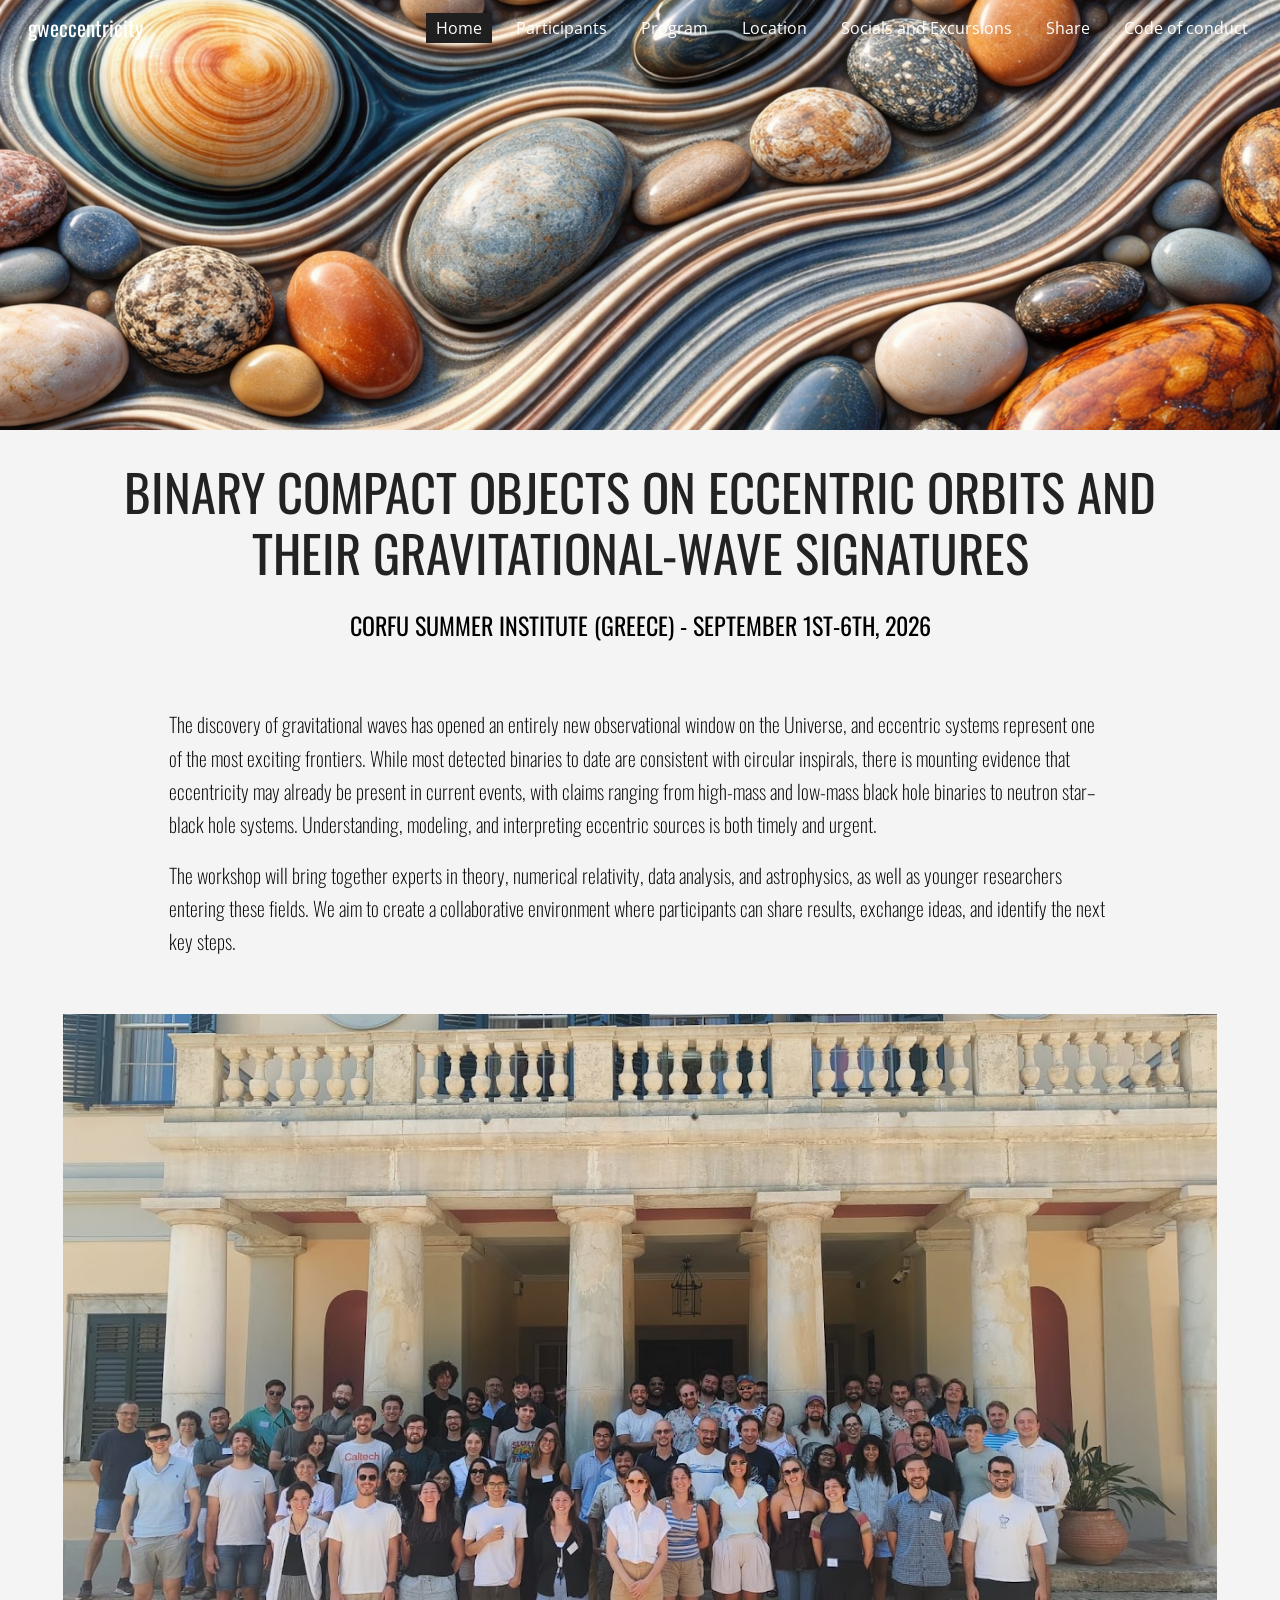
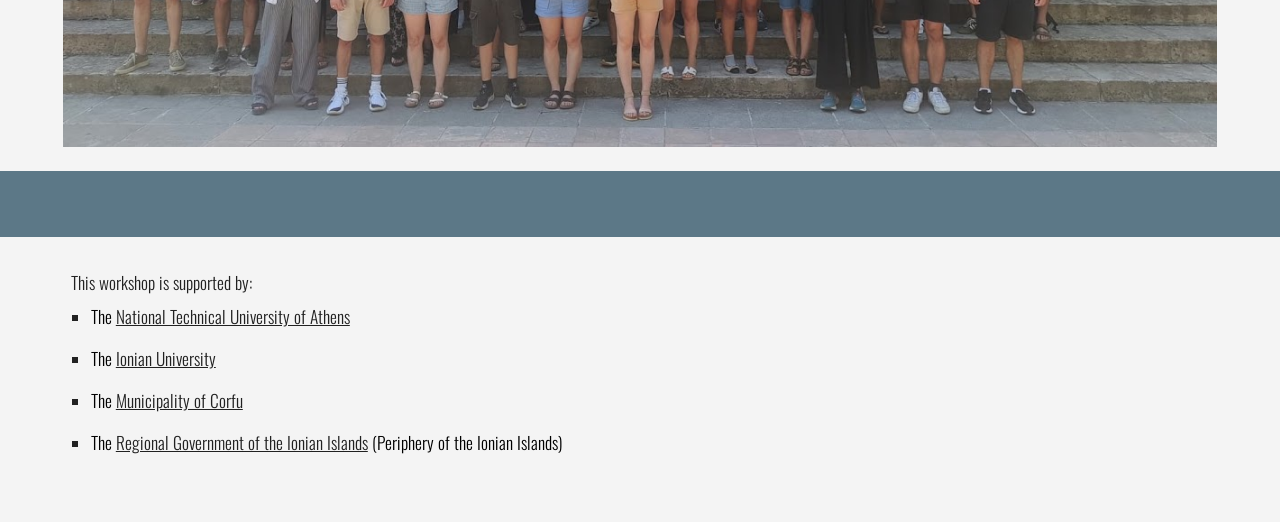
<file: website/home.html>
<!DOCTYPE html><html lang="en-US" itemscope itemtype="http://schema.org/WebPage"><head>
<!-- Offline archive of https://sites.google.com/unimib.it/gweccentricity; captured 2026-09-12T18:19:56+00:00. --><meta charset="utf-8"><meta name="viewport" content="width=device-width, initial-scale=1"><meta http-equiv="X-UA-Compatible" content="IE=edge"><meta name="referrer" content="origin"><link rel="icon" href="assets/media-ade2f51b3082feb3.png"><meta property="og:title" content="gweccentricity"><meta property="og:type" content="website"><meta property="og:url" content="https://sites.google.com/unimib.it/gweccentricity/home"><meta property="og:description" content="Binary compact objects on eccentric orbits and their gravitational-wave signaturesCorfu summer institute (Greece) - September 1st-6th, 2026
"><meta itemprop="name" content="gweccentricity"><meta itemprop="description" content="Binary compact objects on eccentric orbits and their gravitational-wave signaturesCorfu summer institute (Greece) - September 1st-6th, 2026
"><meta itemprop="url" content="https://sites.google.com/unimib.it/gweccentricity/home"><meta itemprop="thumbnailUrl" content="https://lh3.googleusercontent.com/sitesv/[base64]w1280"><meta itemprop="image" content="https://lh3.googleusercontent.com/sitesv/[base64]w1280"><meta itemprop="imageUrl" content="https://lh3.googleusercontent.com/sitesv/[base64]w1280"><meta property="og:image" content="https://lh3.googleusercontent.com/sitesv/[base64]w1280"><link href="assets/style-1a49b8fdbe15ccff.css" rel="stylesheet" nonce="gY6rBpZGxQSrXaMPhK3qrg"><link href="assets/style-b688b83af2919bc9.css" rel="stylesheet" nonce="gY6rBpZGxQSrXaMPhK3qrg"><link href="assets/style-b8b22f2365d613c5.css" rel="stylesheet" nonce="gY6rBpZGxQSrXaMPhK3qrg"><style nonce="gY6rBpZGxQSrXaMPhK3qrg">@media only screen and (max-width: 479px){.jgG6ef{font-size: 17.0pt;}}@media only screen and (min-width: 480px) and (max-width: 767px){.jgG6ef{font-size: 17.0pt;}}@media only screen and (min-width: 768px) and (max-width: 1279px){.jgG6ef{font-size: 18.0pt;}}@media only screen and (min-width: 1280px){.jgG6ef{font-size: 18.0pt;}}</style><link rel="stylesheet" href="assets/style-ccea2eb8222fcda6.css" data-id="_cl" nonce="gY6rBpZGxQSrXaMPhK3qrg"><title>gweccentricity</title><style jsname="ptDGoc" nonce="gY6rBpZGxQSrXaMPhK3qrg">.ImnMyf{background-color: rgba(255,255,255,1); color: rgba(33,33,33,1);}.Vs12Bd{background-color: rgba(244,244,244,1); color: rgba(0,0,0,1);}.S5d9Rd{background-color: rgba(96,125,139,1); color: rgba(255,255,255,1);}.O13XJf{height: 340px; padding-bottom: 56px; padding-top: 56px;}.O13XJf .IFuOkc{background-image: url('assets/style-resource-57525b0cc9604731.png');}.O13XJf .IFuOkc:before{background-color: rgba(33,33,33,1); opacity: 0.5; display: block;}.O13XJf .zfr3Q{color: rgba(255,255,255,1);}.O13XJf .qnVSj{color: rgba(255,255,255,1);}.O13XJf .Glwbz{color: rgba(255,255,255,1);}.O13XJf .qLrapd{color: rgba(255,255,255,1);}.O13XJf .aHM7ed{color: rgba(255,255,255,1);}.O13XJf .NHD4Gf{color: rgba(255,255,255,1);}.O13XJf .QmpIrf{background-color: rgba(255,255,255,1); border-color: rgba(95,125,140,1); color: rgba(95,125,140,1); font-family: 'Open Sans'; font-size: 13pt; line-height: 22px;}@media only screen and (max-width: 479px){.O13XJf .QmpIrf{font-size: 13pt;}}@media only screen and (min-width: 480px) and (max-width: 767px){.O13XJf .QmpIrf{font-size: 13pt;}}@media only screen and (max-width: 479px){.O13XJf{height: 250px;}}.SBrW1{height: 430px; padding-bottom: 120px; padding-top: 120px;}.Wew9ke{fill: rgba(255,255,255,1);}.YTv4We.chg4Jd:focus:before{border-color: rgba(31,31,31,1); display: block;}.KJll8d{background-color: rgba(255,255,255,1);}.fOU46b .YSH9J{color: rgba(255,255,255,1);}.fOU46b .iWs3gf.chg4Jd:focus{background-color: rgba(255,255,255,0.1199999973);}.fOU46b .Mz8gvb{color: rgba(255,255,255,1);}.fOU46b .Mz8gvb.chg4Jd:focus:before{border-color: rgba(255,255,255,1); display: block;}.fOU46b .G8QRnc .Mz8gvb{color: rgba(31,31,31,1);}.fOU46b .G8QRnc .Mz8gvb.chg4Jd:focus:before{border-color: rgba(31,31,31,1); display: block;}.fOU46b .G8QRnc .YSH9J{color: rgba(31,31,31,1);}.fOU46b .G8QRnc .KJll8d{background-color: rgba(31,31,31,1);}.fOU46b .usN8rf .YSH9J{color: rgba(31,31,31,1);}.fOU46b .usN8rf .KJll8d{background-color: rgba(31,31,31,1);}.fOU46b .usN8rf .Mz8gvb{color: rgba(31,31,31,1);}.fOU46b .aCIEDd .YSH9J{color: rgba(0,0,0,1);}.fOU46b .aCIEDd .KJll8d{background-color: rgba(0,0,0,1);}.fOU46b .aCIEDd .Mz8gvb{color: rgba(0,0,0,1);}.fOU46b .a3ETed .YSH9J{color: rgba(255,255,255,1);}.fOU46b .a3ETed .KJll8d{background-color: rgba(255,255,255,1);}.fOU46b .a3ETed .Mz8gvb{color: rgba(255,255,255,1);}.fOU46b .zDUgLc{opacity: 0;}.fOU46b .LBrwzc .zDUgLc{opacity: 1; border-bottom-style: none;}.fOU46b .GBy4H .zDUgLc{opacity: 1;}@media only screen and (min-width: 1280px){.XeSM4.b2Iqye.fOU46b .LBrwzc .tCHXDc{color: rgba(255,255,255,1);}}.XeSM4.b2Iqye.fOU46b .LBrwzc .iWs3gf.chg4Jd:focus{background-color: rgba(255,255,255,0.1199999973);}@media only screen and (min-width: 1280px){.KuNac.b2Iqye.fOU46b .GBy4H .tCHXDc{color: rgba(31,31,31,1);}}.KuNac.b2Iqye.fOU46b .GBy4H .iWs3gf.chg4Jd:focus{background-color: rgba(31,31,31,0.1199999973);}@media only screen and (min-width: 1280px){.KuNac.yMcSQd.fOU46b .GBy4H .tCHXDc{color: rgba(255,255,255,1);}}.KuNac.yMcSQd.fOU46b .iWs3gf.chg4Jd:focus{background-color: rgba(255,255,255,0.1199999973);}@media only screen and (min-width: 1280px){.XeSM4.yMcSQd.fOU46b .LBrwzc .tCHXDc{color: rgba(31,31,31,1);}}.XeSM4.yMcSQd.fOU46b .LBrwzc .iWs3gf.chg4Jd:focus{background-color: rgba(31,31,31,0.1199999973);}.LBrwzc .oNsfjf{color: rgba(31,31,31,1);}.LBrwzc .YSH9J{color: rgba(31,31,31,1);}.LBrwzc .YTv4We.chg4Jd:focus:before{border-color: rgba(31,31,31,1); display: block;}.LBrwzc .oNsfjf.Zjiec{color: rgba(31,31,31,1);}.LBrwzc .zDUgLc{border-bottom-color: rgba(204,204,204,1); border-bottom-width: 1px; border-bottom-style: solid;}.GBy4H .oNsfjf{color: rgba(255,255,255,1);}.GBy4H .YSH9J{color: rgba(255,255,255,1);}.GBy4H .YTv4We.chg4Jd:focus:before{border-color: rgba(255,255,255,1); display: block;}.GBy4H .wgxiMe{background-color: rgba(0,0,0,1);}.GBy4H .oNsfjf.Zjiec{color: rgba(255,255,255,1);}.JzO0Vc{background-color: rgba(247,247,247,1);}.M63kCb{background-color: rgba(255,255,255,1);}.zfr3Q{font-family: 'Open Sans'; color: rgba(33,33,33,1); font-size: 13pt; line-height: 1.6; margin-top: 15px;}.qnVSj{color: rgba(33,33,33,1);}.Glwbz{color: rgba(33,33,33,1);}.dhtgD{text-decoration: underline;}.dhtgD:hover{color: rgba(95,125,140,1);}.dhtgD:active{color: rgba(95,125,140,1);}.duRjpb{font-family: Oswald; font-size: 38pt; line-height: 1.23; font-weight: 400; color: rgba(31,31,31,1); margin-top: 20px; text-transform: uppercase;}.Ap4VC{margin-bottom: -20px;}.qLrapd{color: rgba(31,31,31,1);}.JYVBee{font-family: Oswald; font-size: 29pt; line-height: 1.42; font-weight: 400; color: rgba(31,31,31,1); margin-top: 20px; text-transform: uppercase;}.CobnVe{margin-bottom: -20px;}.aHM7ed{color: rgba(31,31,31,1);}.OmQG5e{font-family: 'Open Sans'; font-size: 18pt; line-height: 1.3; margin-top: 20px; font-weight: 400; color: rgba(95,125,140,1);}.GV3q8e{margin-bottom: -20px;}.NHD4Gf{color: rgba(95,125,140,1);}.duRjpb .OUGEr{color: rgba(31,31,31,1);}.JYVBee .OUGEr{color: rgba(31,31,31,1);}.OmQG5e .OUGEr{color: rgba(95,125,140,1);}.TMjjoe{font-family: Oswald; font-size: 9pt; line-height: 1.2; margin-top: 0px;}.rysYnb{background-color: rgba(247,247,247,1); padding-left: 50px; width: 256px;}.Zjiec{font-family: Oswald; font-weight: 400; font-size: 20pt; line-height: 1.2; margin-top: 48px; margin-left: 48px; margin-bottom: 62px; margin-right: 32px;}.oNsfjf.Zjiec{color: rgba(95,125,140,1);}.XMyrgf{margin-top: 48px; margin-left: 48px; margin-bottom: 0px; margin-right: 32px;}.PsKE7e{font-family: 'Open Sans'; font-weight: 400; font-size: 12pt; padding-left: 6px; padding-right: 6px;}.rysYnb .mohMlc:hover{background-color: rgba(0,0,0,1);}.lhZOrc .aJHbb{background-color: rgba(31,31,31,1); color: rgba(255,255,255,1);}.oNsfjf{color: rgba(31,31,31,1);}.YSH9J{color: rgba(31,31,31,1);}.iWs3gf.chg4Jd:focus{background-color: rgba(31,31,31,0.1199999973);}.zDUgLc{background-color: rgba(255,255,255,1); opacity: 1;}.TlfmSc{font-family: Oswald; font-weight: 400; font-size: 16pt; line-height: 1.26;}.u5fiyc{line-height: 1.88;}.jgXgSe{font-family: 'Open Sans'; font-weight: 400; font-size: 12pt; line-height: 1.88; padding-left: 10px; padding-right: 10px;}.lhZOrc{font-weight: 600;}.M9vuGd .jgXgSe{background-color: rgba(31,31,31,1); color: rgba(255,255,255,1);}.eWDljc{background-color: rgba(247,247,247,1); padding-bottom: 28px;}.IKA38e{padding-left: 36px; margin-top: 20px;}.hDrhEe{font-family: 'Open Sans'; margin-left: 12px; margin-right: 12px; padding-right: 6px; padding-left: 6px; display: inline-block; max-width: 90%;}.baH5ib .hDrhEe{margin-left: 4px; padding-left: 6px;}.iwQgFb{background-color: rgba(96,125,139,1); opacity: 0.8; height: 3px; margin-top: 8px;}.ySLm4c{font-family: 'Open Sans';}.CbiMKe{background-color: rgba(92,120,135,1);}.QmpIrf{background-color: rgba(92,120,135,1); border-color: rgba(255,255,255,1); color: rgba(255,255,255,1); font-family: 'Open Sans'; font-size: 13pt; line-height: 22px;}.qeLZfd:before{background-color: rgba(244,244,244,1); display: block;}.qeLZfd .iwQgFb{background-color: rgba(96,125,139,1); opacity: 1;}.qeLZfd .dhtgD:hover{color: rgba(0,0,0,1);}.qeLZfd .duRjpb{color: rgba(0,0,0,1);}.qeLZfd .qLrapd{color: rgba(0,0,0,1);}.qeLZfd .JYVBee{color: rgba(0,0,0,1);}.qeLZfd .aHM7ed{color: rgba(0,0,0,1);}.qeLZfd .OmQG5e{color: rgba(0,0,0,1);}.qeLZfd .NHD4Gf{color: rgba(0,0,0,1);}.qeLZfd .duRjpb .OUGEr{color: rgba(0,0,0,1);}.qeLZfd .JYVBee .OUGEr{color: rgba(0,0,0,1);}.qeLZfd .OmQG5e .OUGEr{color: rgba(0,0,0,1);}.lQAHbd:before{background-color: rgba(92,120,135,1); display: block;}.lQAHbd .iwQgFb{background-color: rgba(255,255,255,1); opacity: 1;}.lQAHbd .QmpIrf{background-color: rgba(255,255,255,1); border-color: rgba(95,125,140,1); color: rgba(95,125,140,1); font-family: 'Open Sans'; font-size: 13pt; line-height: 22px;}.lQAHbd .CbiMKe{background-color: rgba(255,255,255,1);}@media only screen and (max-width: 479px){.lQAHbd .QmpIrf{font-size: 13pt;}}@media only screen and (min-width: 480px) and (max-width: 767px){.lQAHbd .QmpIrf{font-size: 13pt;}}.lQAHbd .zfr3Q{color: rgba(255,255,255,1);}.lQAHbd .qnVSj{color: rgba(255,255,255,1);}.lQAHbd .Glwbz{color: rgba(255,255,255,1);}.lQAHbd .dhtgD:hover{color: rgba(255,255,255,1); opacity: 0.7;}.lQAHbd .duRjpb{color: rgba(255,255,255,1);}.lQAHbd .qLrapd{color: rgba(255,255,255,1);}.lQAHbd .JYVBee{color: rgba(255,255,255,1);}.lQAHbd .aHM7ed{color: rgba(255,255,255,1);}.lQAHbd .OmQG5e{color: rgba(255,255,255,1);}.lQAHbd .NHD4Gf{color: rgba(255,255,255,1);}.lQAHbd .duRjpb .OUGEr{color: rgba(255,255,255,1);}.lQAHbd .JYVBee .OUGEr{color: rgba(255,255,255,1);}.lQAHbd .OmQG5e .OUGEr{color: rgba(255,255,255,1);}.IFuOkc .dhtgD:hover{color: rgba(95,125,140,1);}.LB7kq .dhtgD:hover{color: rgba(95,125,140,1);}.LB7kq .baZpAe .duRjpb{padding-bottom: 20px;}.LB7kq .duRjpb:not(.TYR86d):first-child:before{border-bottom-width: 12px; border-bottom-style: solid; border-bottom-color: rgba(96,125,139,1); display: block;}.LB7kq .duRjpb{font-size: 60pt; line-height: 1.2; font-weight: 400; padding-bottom: 20px;}@media only screen and (max-width: 479px){.LB7kq .duRjpb{font-size: 39pt;}}@media only screen and (min-width: 480px) and (max-width: 767px){.LB7kq .duRjpb{font-size: 51pt;}}.LB7kq .JYVBee{font-size: 29pt; line-height: 1.18;}@media only screen and (max-width: 479px){.LB7kq .JYVBee{font-size: 22pt;}}@media only screen and (min-width: 480px) and (max-width: 767px){.LB7kq .JYVBee{font-size: 26pt;}}.gk8rDe .duRjpb{font-size: 48pt;}@media only screen and (max-width: 479px){.gk8rDe .duRjpb{font-size: 32pt;}}@media only screen and (min-width: 480px) and (max-width: 767px){.gk8rDe .duRjpb{font-size: 41pt;}}.cJgDec .zfr3Q{color: rgba(255,255,255,1);}.cJgDec .zfr3Q .OUGEr{color: rgba(255,255,255,1);}.cJgDec .qnVSj{color: rgba(255,255,255,1);}.cJgDec .Glwbz{color: rgba(255,255,255,1);}.cJgDec .qLrapd{color: rgba(255,255,255,1);}.cJgDec .aHM7ed{color: rgba(255,255,255,1);}.cJgDec .NHD4Gf{color: rgba(255,255,255,1);}.cJgDec .IFuOkc:before{background-color: rgba(33,33,33,1); opacity: 0.5; display: block;}.cJgDec .QmpIrf{background-color: rgba(255,255,255,1); border-color: rgba(95,125,140,1); color: rgba(95,125,140,1); font-family: 'Open Sans'; font-size: 13pt; line-height: 22px;}@media only screen and (max-width: 479px){.cJgDec .QmpIrf{font-size: 13pt;}}@media only screen and (min-width: 480px) and (max-width: 767px){.cJgDec .QmpIrf{font-size: 13pt;}}.tpmmCb .zfr3Q{color: rgba(31,31,31,1);}.tpmmCb .zfr3Q .OUGEr{color: rgba(31,31,31,1);}.tpmmCb .qnVSj{color: rgba(31,31,31,1);}.tpmmCb .Glwbz{color: rgba(31,31,31,1);}.tpmmCb .qLrapd{color: rgba(31,31,31,1);}.tpmmCb .aHM7ed{color: rgba(31,31,31,1);}.tpmmCb .NHD4Gf{color: rgba(31,31,31,1);}.tpmmCb .IFuOkc:before{background-color: rgba(255,255,255,1); display: block;}.tpmmCb .Wew9ke{fill: rgba(31,31,31,1);}.tpmmCb .QmpIrf{background-color: rgba(255,255,255,1); border-color: rgba(95,125,140,1); color: rgba(95,125,140,1); font-family: 'Open Sans'; font-size: 13pt; line-height: 22px;}@media only screen and (max-width: 479px){.tpmmCb .QmpIrf{font-size: 13pt;}}@media only screen and (min-width: 480px) and (max-width: 767px){.tpmmCb .QmpIrf{font-size: 13pt;}}.gk8rDe{padding-top: 60px;}.gk8rDe .zfr3Q{color: rgba(31,31,31,1);}.gk8rDe .OmQG5e{color: rgba(31,31,31,1);}.gk8rDe .NHD4Gf{color: rgba(31,31,31,1);}.gk8rDe .QmpIrf{background-color: rgba(92,120,135,1); border-color: rgba(255,255,255,1); color: rgba(255,255,255,1); font-family: 'Open Sans'; font-size: 13pt; line-height: 22px;}@media only screen and (max-width: 479px){.gk8rDe .QmpIrf{font-size: 13pt;}}@media only screen and (min-width: 480px) and (max-width: 767px){.gk8rDe .QmpIrf{font-size: 13pt;}}@media only screen and (max-width: 479px){.gk8rDe{padding-top: 32px; padding-bottom: 32px;}}.PsKE7e:hover{opacity: 0.7;}.BFDQOb:hover{opacity: 0.7;}.wgxiMe{background-color: rgba(247,247,247,1);}.xkUom{border-color: rgba(0,0,0,1); color: rgba(0,0,0,1); font-family: 'Open Sans'; font-size: 13pt; line-height: 22px;}.xkUom:hover{background-color: rgba(31,31,31,0.1000000015);}.KjwKmc{color: rgba(0,0,0,1); font-family: 'Open Sans'; font-size: 13pt; line-height: 22px;}.KjwKmc:hover{background-color: rgba(31,31,31,0.1000000015);}.lQAHbd .xkUom{border-color: rgba(255,255,255,1); color: rgba(255,255,255,1); font-family: 'Open Sans'; font-size: 13pt; line-height: 22px;}.lQAHbd .xkUom:hover{background-color: rgba(255,255,255,0.1000000015);}.lQAHbd .KjwKmc{color: rgba(255,255,255,1); font-family: 'Open Sans'; font-size: 13pt; line-height: 22px;}.lQAHbd .KjwKmc:hover{background-color: rgba(255,255,255,0.1000000015);}@media only screen and (max-width: 479px){.lQAHbd .xkUom{font-size: 13pt;}}@media only screen and (min-width: 480px) and (max-width: 767px){.lQAHbd .xkUom{font-size: 13pt;}}@media only screen and (max-width: 479px){.lQAHbd .KjwKmc{font-size: 13pt;}}@media only screen and (min-width: 480px) and (max-width: 767px){.lQAHbd .KjwKmc{font-size: 13pt;}}.lQAHbd .Mt0nFe{border-color: rgba(255,255,255,0.200000003);}.cJgDec .xkUom{border-color: rgba(255,255,255,1); color: rgba(255,255,255,1); font-family: 'Open Sans'; font-size: 13pt; line-height: 22px;}.cJgDec .xkUom:hover{background-color: rgba(255,255,255,0.1000000015);}.cJgDec .KjwKmc{color: rgba(255,255,255,1); font-family: 'Open Sans'; font-size: 13pt; line-height: 22px;}.cJgDec .KjwKmc:hover{background-color: rgba(255,255,255,0.1000000015);}@media only screen and (max-width: 479px){.cJgDec .xkUom{font-size: 13pt;}}@media only screen and (min-width: 480px) and (max-width: 767px){.cJgDec .xkUom{font-size: 13pt;}}@media only screen and (max-width: 479px){.cJgDec .KjwKmc{font-size: 13pt;}}@media only screen and (min-width: 480px) and (max-width: 767px){.cJgDec .KjwKmc{font-size: 13pt;}}.tpmmCb .xkUom{border-color: rgba(31,31,31,1); color: rgba(31,31,31,1); font-family: 'Open Sans'; font-size: 13pt; line-height: 22px;}.tpmmCb .xkUom:hover{background-color: rgba(31,31,31,0.1000000015);}.tpmmCb .KjwKmc{color: rgba(31,31,31,1); font-family: 'Open Sans'; font-size: 13pt; line-height: 22px;}.tpmmCb .KjwKmc:hover{background-color: rgba(31,31,31,0.1000000015);}@media only screen and (max-width: 479px){.tpmmCb .xkUom{font-size: 13pt;}}@media only screen and (min-width: 480px) and (max-width: 767px){.tpmmCb .xkUom{font-size: 13pt;}}@media only screen and (max-width: 479px){.tpmmCb .KjwKmc{font-size: 13pt;}}@media only screen and (min-width: 480px) and (max-width: 767px){.tpmmCb .KjwKmc{font-size: 13pt;}}.gk8rDe .xkUom{border-color: rgba(0,0,0,1); color: rgba(0,0,0,1); font-family: 'Open Sans'; font-size: 13pt; line-height: 22px;}.gk8rDe .xkUom:hover{background-color: rgba(31,31,31,0.1000000015);}.gk8rDe .KjwKmc{color: rgba(0,0,0,1); font-family: 'Open Sans'; font-size: 13pt; line-height: 22px;}.gk8rDe .KjwKmc:hover{background-color: rgba(31,31,31,0.1000000015);}@media only screen and (max-width: 479px){.gk8rDe .xkUom{font-size: 13pt;}}@media only screen and (min-width: 480px) and (max-width: 767px){.gk8rDe .xkUom{font-size: 13pt;}}@media only screen and (max-width: 479px){.gk8rDe .KjwKmc{font-size: 13pt;}}@media only screen and (min-width: 480px) and (max-width: 767px){.gk8rDe .KjwKmc{font-size: 13pt;}}.O13XJf .xkUom{border-color: rgba(255,255,255,1); color: rgba(255,255,255,1); font-family: 'Open Sans'; font-size: 13pt; line-height: 22px;}.O13XJf .xkUom:hover{background-color: rgba(255,255,255,0.1000000015);}.O13XJf .KjwKmc{color: rgba(255,255,255,1); font-family: 'Open Sans'; font-size: 13pt; line-height: 22px;}.O13XJf .KjwKmc:hover{background-color: rgba(255,255,255,0.1000000015);}@media only screen and (max-width: 479px){.O13XJf .xkUom{font-size: 13pt;}}@media only screen and (min-width: 480px) and (max-width: 767px){.O13XJf .xkUom{font-size: 13pt;}}@media only screen and (max-width: 479px){.O13XJf .KjwKmc{font-size: 13pt;}}@media only screen and (min-width: 480px) and (max-width: 767px){.O13XJf .KjwKmc{font-size: 13pt;}}.Y4CpGd{font-family: 'Open Sans'; font-size: 13pt;}.CMArNe{background-color: rgba(244,244,244,1);}@media only screen and (max-width: 479px){.duRjpb{font-size: 27pt;}}@media only screen and (min-width: 480px) and (max-width: 767px){.duRjpb{font-size: 33pt;}}@media only screen and (max-width: 479px){.JYVBee{font-size: 22pt;}}@media only screen and (min-width: 480px) and (max-width: 767px){.JYVBee{font-size: 26pt;}}@media only screen and (max-width: 479px){.OmQG5e{font-size: 16pt;}}@media only screen and (min-width: 480px) and (max-width: 767px){.OmQG5e{font-size: 17pt;}}@media only screen and (max-width: 479px){.TMjjoe{font-size: 9pt;}}@media only screen and (min-width: 480px) and (max-width: 767px){.TMjjoe{font-size: 9pt;}}@media only screen and (max-width: 479px){.Zjiec{font-size: 17pt;}}@media only screen and (min-width: 480px) and (max-width: 767px){.Zjiec{font-size: 19pt;}}@media only screen and (max-width: 479px){.PsKE7e{font-size: 12pt;}}@media only screen and (min-width: 480px) and (max-width: 767px){.PsKE7e{font-size: 12pt;}}@media only screen and (max-width: 479px){.TlfmSc{font-size: 15pt;}}@media only screen and (min-width: 480px) and (max-width: 767px){.TlfmSc{font-size: 15pt;}}@media only screen and (max-width: 479px){.jgXgSe{font-size: 12pt;}}@media only screen and (min-width: 480px) and (max-width: 767px){.jgXgSe{font-size: 12pt;}}@media only screen and (max-width: 479px){.QmpIrf{font-size: 13pt;}}@media only screen and (min-width: 480px) and (max-width: 767px){.QmpIrf{font-size: 13pt;}}@media only screen and (max-width: 479px){.xkUom{font-size: 13pt;}}@media only screen and (min-width: 480px) and (max-width: 767px){.xkUom{font-size: 13pt;}}@media only screen and (max-width: 479px){.KjwKmc{font-size: 13pt;}}@media only screen and (min-width: 480px) and (max-width: 767px){.KjwKmc{font-size: 13pt;}}section[id="h.INITIAL_GRID.95uuumsnwnr9"] .IFuOkc:before{opacity: 0.0;}</style><link rel="stylesheet" href="assets/archive-fonts.css">
</head><body dir="ltr" class="" itemscope itemtype="http://schema.org/WebPage" id="yDmH0d" css="yDmH0d"><div jscontroller="pc62j" jsmodel="iTeaXe" jsaction="rcuQ6b:WYd;GvneHb:og1FDd;vbaUQc:uAM5ec;"><div jscontroller="X4BaPc" data-is-embedded-search-enabled=true jsaction="rcuQ6b:WYd;o6xM5b:Pg9eo;HuL2Hd:mHeCvf;VMhF5:FFYy5e;sk3Qmb:HI1Mdd;JIbuQc:rSzFEd(z2EeY),aSaF6e(ilzYPe);"><div jscontroller="o1L5Wb" data-sitename="gweccentricity" data-search-scope="1" data-domain="unimib.it" data-universe="1" data-is-embedded-search-enabled=true data-embedded-items-count="1" jsmodel="fNFZH" jsaction="Pe9H6d:cZFEp;O0t7nc:cC5KLb;WyADff:AQk9Jb;WMZaJ:VsGN3;hJluRd:UADL7b;zuqEgd:HI9w0;tr6QDd:Y8aXB;MxH79b:xDkBfb;JIbuQc:SPXMTb(uxAMZ),LjG1Ed(a6mxbb);BNPLhd:TbIyBd;fGqJod:Tb1xee;" jsname="G0jgYd"><div jsname="gYwusb" class="p9b27"></div><div jscontroller="RrXLpc" jsname="XeeWQc" role="banner" jsaction="keydown:uiKYid(OH0EC);rcuQ6b:WYd;zuqEgd:ufqpf;JIbuQc:XfTnxb(lfEfFf),AlTiYc(GeGHKb),AlTiYc(m1xNUe),zZlNMe(pZn8Oc);YqO5N:ELcyfe;"><div jsname="bF1uUb" class="BuY5Fd" jsaction="click:xVuwSc;"></div><div jsname="MVsrn" class="TbNlJb "><div role="button" class="U26fgb mUbCce fKz7Od h3nfre M9Bg4d" jscontroller="VXdfxd" jsaction="click:cOuCgd; mousedown:UX7yZ; mouseup:lbsD7e; mouseenter:tfO1Yc; mouseleave:JywGue; focus:AHmuwe; blur:O22p3e; contextmenu:mg9Pef;touchstart:p6p2H; touchmove:FwuNnf; touchend:yfqBxc(preventDefault=true); touchcancel:JMtRjd;" jsshadow jsname="GeGHKb" aria-label="Back to site" aria-disabled="false" tabindex="0" data-tooltip="Back to site" data-tooltip-vertical-offset="-12" data-tooltip-horizontal-offset="0"><div class="VTBa7b MbhUzd" jsname="ksKsZd"></div><span jsslot class="xjKiLb"><span class="Ce1Y1c" style="top: -12px"><svg class="V4YR2c" viewBox="0 0 24 24" focusable="false"><path d="M0 0h24v24H0z" fill="none"/><path d="M20 11H7.83l5.59-5.59L12 4l-8 8 8 8 1.41-1.41L7.83 13H20v-2z"/></svg></span></span></div><div class="E2UJ5" jsname="M6JdT"><div class="rFrNMe b7AJhc zKHdkd" jscontroller="pxq3x" jsaction="clickonly:KjsqPd; focus:Jt1EX; blur:fpfTEe; input:Lg5SV" jsshadow jsname="OH0EC" aria-expanded="true"><div class="aCsJod oJeWuf"><div class="aXBtI I0VJ4d Wic03c"><span jsslot class="A37UZe qgcB3c iHd5yb"><div role="button" class="U26fgb mUbCce fKz7Od i3PoXe M9Bg4d" jscontroller="VXdfxd" jsaction="click:cOuCgd; mousedown:UX7yZ; mouseup:lbsD7e; mouseenter:tfO1Yc; mouseleave:JywGue; focus:AHmuwe; blur:O22p3e; contextmenu:mg9Pef;touchstart:p6p2H; touchmove:FwuNnf; touchend:yfqBxc(preventDefault=true); touchcancel:JMtRjd;" jsshadow jsname="lfEfFf" aria-label="Search" aria-disabled="false" tabindex="0" data-tooltip="Search" data-tooltip-vertical-offset="-12" data-tooltip-horizontal-offset="0"><div class="VTBa7b MbhUzd" jsname="ksKsZd"></div><span jsslot class="xjKiLb"><span class="Ce1Y1c" style="top: -12px"><svg class="vu8Pwe" viewBox="0 0 24 24" focusable="false"><path d="M15.5 14h-.79l-.28-.27C15.41 12.59 16 11.11 16 9.5 16 5.91 13.09 3 9.5 3S3 5.91 3 9.5 5.91 16 9.5 16c1.61 0 3.09-.59 4.23-1.57l.27.28v.79l5 4.99L20.49 19l-4.99-5zm-6 0C7.01 14 5 11.99 5 9.5S7.01 5 9.5 5 14 7.01 14 9.5 11.99 14 9.5 14z"/><path d="M0 0h24v24H0z" fill="none"/></svg></span></span></div><div class="EmVfjc SKShhf" data-loadingmessage="Loading…" jscontroller="qAKInc" jsaction="animationend:kWijWc;dyRcpb:dyRcpb" jsname="aZ2wEe"><div class="Cg7hO" aria-live="assertive" jsname="vyyg5"></div><div jsname="Hxlbvc" class="xu46lf"><div class="ir3uv uWlRce co39ub"><div class="xq3j6 ERcjC"><div class="X6jHbb GOJTSe"></div></div><div class="HBnAAc"><div class="X6jHbb GOJTSe"></div></div><div class="xq3j6 dj3yTd"><div class="X6jHbb GOJTSe"></div></div></div><div class="ir3uv GFoASc Cn087"><div class="xq3j6 ERcjC"><div class="X6jHbb GOJTSe"></div></div><div class="HBnAAc"><div class="X6jHbb GOJTSe"></div></div><div class="xq3j6 dj3yTd"><div class="X6jHbb GOJTSe"></div></div></div><div class="ir3uv WpeOqd hfsr6b"><div class="xq3j6 ERcjC"><div class="X6jHbb GOJTSe"></div></div><div class="HBnAAc"><div class="X6jHbb GOJTSe"></div></div><div class="xq3j6 dj3yTd"><div class="X6jHbb GOJTSe"></div></div></div><div class="ir3uv rHV3jf EjXFBf"><div class="xq3j6 ERcjC"><div class="X6jHbb GOJTSe"></div></div><div class="HBnAAc"><div class="X6jHbb GOJTSe"></div></div><div class="xq3j6 dj3yTd"><div class="X6jHbb GOJTSe"></div></div></div></div></div><div role="button" class="U26fgb mUbCce fKz7Od JyJRXe M9Bg4d" jscontroller="VXdfxd" jsaction="click:cOuCgd; mousedown:UX7yZ; mouseup:lbsD7e; mouseenter:tfO1Yc; mouseleave:JywGue; focus:AHmuwe; blur:O22p3e; contextmenu:mg9Pef;touchstart:p6p2H; touchmove:FwuNnf; touchend:yfqBxc(preventDefault=true); touchcancel:JMtRjd;" jsshadow jsname="m1xNUe" aria-label="Back to site" aria-disabled="false" tabindex="0" data-tooltip="Back to site" data-tooltip-vertical-offset="-12" data-tooltip-horizontal-offset="0"><div class="VTBa7b MbhUzd" jsname="ksKsZd"></div><span jsslot class="xjKiLb"><span class="Ce1Y1c" style="top: -12px"><svg class="V4YR2c" viewBox="0 0 24 24" focusable="false"><path d="M0 0h24v24H0z" fill="none"/><path d="M20 11H7.83l5.59-5.59L12 4l-8 8 8 8 1.41-1.41L7.83 13H20v-2z"/></svg></span></span></div></span><div class="Xb9hP"><input type="search" class="whsOnd zHQkBf" jsname="YPqjbf" autocomplete="off" tabindex="0" aria-label="Search this site" value="" aria-disabled="false" autofocus role="combobox" data-initial-value=""/><div jsname="LwH6nd" class="ndJi5d snByac" aria-hidden="true">Search this site</div></div><span jsslot class="A37UZe sxyYjd MQL3Ob"><div role="button" class="U26fgb mUbCce fKz7Od Kk06A M9Bg4d" jscontroller="VXdfxd" jsaction="click:cOuCgd; mousedown:UX7yZ; mouseup:lbsD7e; mouseenter:tfO1Yc; mouseleave:JywGue; focus:AHmuwe; blur:O22p3e; contextmenu:mg9Pef;touchstart:p6p2H; touchmove:FwuNnf; touchend:yfqBxc(preventDefault=true); touchcancel:JMtRjd;" jsshadow jsname="pZn8Oc" aria-label="Clear search" aria-disabled="false" tabindex="0" data-tooltip="Clear search" data-tooltip-vertical-offset="-12" data-tooltip-horizontal-offset="0"><div class="VTBa7b MbhUzd" jsname="ksKsZd"></div><span jsslot class="xjKiLb"><span class="Ce1Y1c" style="top: -12px"><svg class="fAUEUd" viewBox="0 0 24 24" focusable="false"><path d="M19 6.41L17.59 5 12 10.59 6.41 5 5 6.41 10.59 12 5 17.59 6.41 19 12 13.41 17.59 19 19 17.59 13.41 12z"></path><path d="M0 0h24v24H0z" fill="none"></path></svg></span></span></div></span><div class="i9lrp mIZh1c"></div><div jsname="XmnwAc" class="OabDMe cXrdqd"></div></div></div><div class="LXRPh"><div jsname="ty6ygf" class="ovnfwe Is7Fhb"></div></div></div><div class="InHK7" jsname="aN0umc"><div class="GG9xTc" jsaction="click:wTqBkf;" jsname="e7EaC" tabindex="0" aria-label="Embedded Files"><svg class="vu8Pwe KYLCw" viewBox="0 0 24 24" focusable="false"><path d="M15.5 14h-.79l-.28-.27C15.41 12.59 16 11.11 16 9.5 16 5.91 13.09 3 9.5 3S3 5.91 3 9.5 5.91 16 9.5 16c1.61 0 3.09-.59 4.23-1.57l.27.28v.79l5 4.99L20.49 19l-4.99-5zm-6 0C7.01 14 5 11.99 5 9.5S7.01 5 9.5 5 14 7.01 14 9.5 11.99 14 9.5 14z"/><path d="M0 0h24v24H0z" fill="none"/></svg><span class="HCIIgf">Embedded Files</span></div></div></div></div></div></div><div jsname="tiN4bf"><style nonce="gY6rBpZGxQSrXaMPhK3qrg">.rrJNTc{opacity: 0;}.bKy5e{pointer-events: none; position: absolute; top: 0;}</style><div class="bKy5e"><div class="rrJNTc" tabindex="-1"><div class="VfPpkd-dgl2Hf-ppHlrf-sM5MNb" data-is-touch-wrapper='true'><button class="VfPpkd-LgbsSe VfPpkd-LgbsSe-OWXEXe-dgl2Hf LjDxcd XhPA0b LQeN7 WsSUlf jz7fPb" jscontroller="soHxf" jsaction="click:cOuCgd; mousedown:UX7yZ; mouseup:lbsD7e; mouseenter:tfO1Yc; mouseleave:JywGue; touchstart:p6p2H; touchmove:FwuNnf; touchend:yfqBxc; touchcancel:JMtRjd; focus:AHmuwe; blur:O22p3e; contextmenu:mg9Pef;mlnRJb:fLiPzd;" data-idom-class="LjDxcd XhPA0b LQeN7 WsSUlf jz7fPb" jsname="z2EeY" tabindex="0"><div class="VfPpkd-Jh9lGc"></div><div class="VfPpkd-J1Ukfc-LhBDec"></div><div class="VfPpkd-RLmnJb"></div><span jsname="V67aGc" class="VfPpkd-vQzf8d">Skip to main content</span></button></div><div class="VfPpkd-dgl2Hf-ppHlrf-sM5MNb" data-is-touch-wrapper='true'><button class="VfPpkd-LgbsSe VfPpkd-LgbsSe-OWXEXe-dgl2Hf LjDxcd XhPA0b LQeN7 WsSUlf br90J" jscontroller="soHxf" jsaction="click:cOuCgd; mousedown:UX7yZ; mouseup:lbsD7e; mouseenter:tfO1Yc; mouseleave:JywGue; touchstart:p6p2H; touchmove:FwuNnf; touchend:yfqBxc; touchcancel:JMtRjd; focus:AHmuwe; blur:O22p3e; contextmenu:mg9Pef;mlnRJb:fLiPzd;" data-idom-class="LjDxcd XhPA0b LQeN7 WsSUlf br90J" jsname="ilzYPe" tabindex="0"><div class="VfPpkd-Jh9lGc"></div><div class="VfPpkd-J1Ukfc-LhBDec"></div><div class="VfPpkd-RLmnJb"></div><span jsname="V67aGc" class="VfPpkd-vQzf8d">Skip to navigation</span></button></div></div></div><div class="M63kCb N63NQ"></div><div class="QZ3zWd"><div class="fktJzd AKpWA fOU46b yMcSQd Ly6Unf G9Qloe XeSM4 XxIgdb" jsname="UzWXSb" data-uses-custom-theme="false" data-legacy-theme-name="Impression" data-legacy-theme-font-kit="Capital" data-legacy-theme-color-kit="GrayBlue" jscontroller="Md9ENb" jsaction="gsiSmd:Ffcznf;yj5fUd:cpPetb;HNXL3:q0Vyke;e2SXKd:IPDu5e;BdXpgd:nhk7K;rcuQ6b:WYd;"><header id="atIdViewHeader"><div style="position:fixed; width: 100%; z-index: 100;"><div id="docs-banner-container"><div id="docs-banners"><div id="HB1eCd-mzNpsf-r8s4j-ORHb"></div><div id="HB1eCd-TZk80d-r8s4j-ORHb" aria-live="assertive" aria-atomic="true"></div><div id="HB1eCd-Vkfede-rJCtOc-b3rLgd-ORHb" aria-live="assertive" aria-atomic="true"></div></div><div class="HB1eCd-Vkfede-NBtyUd-PvRhvb-LwH6nd"></div></div></div><div class="BbxBP HP6J1d K5Zlne" jsname="WA9qLc" jscontroller="RQOkef" jsaction="rcuQ6b:JdcaS;MxH79b:JdcaS;VbOlFf:ywL4Jf;FaOgy:ywL4Jf; keydown:Hq2uPe; wheel:Ut4Ahc;" data-top-navigation="true" data-is-preview="false"><div class="DXsoRd YTv4We oNsfjf" role="button" tabindex="0" jsaction="click:LUvzV" jsname="z4Tpl" id="s9iPrd" aria-haspopup="true" aria-controls="yuynLe" aria-expanded="false"><svg class="wFCWne" viewBox="0 0 24 24" stroke="currentColor" jsname="B1n9ub" focusable="false"><g transform="translate(12,12)"><path class="hlJH0" d="M-9 -5 L9 -5" fill="none" stroke-width="2"/><path class="HBu6N" d="M-9 0 L9 0" fill="none" stroke-width="2"/><path class="cLAGQe" d="M-9 5 L9 5" fill="none" stroke-width="2"/></g></svg></div><nav class="JzO0Vc" jsname="ihoMLd" role="navigation" tabindex="-1" id="yuynLe" jsaction="transitionend:UD2r5"><a class="Zjiec oNsfjf" href="home.html"><span>gweccentricity</span></a><ul class="jYxBte Fpy8Db" tabindex="-1"><li jsname="ibnC6b" data-nav-level="1"><div class="PsKE7e r8s4j-R6PoUb IKA38e baH5ib oNsfjf lhZOrc" aria-current="true"><div class="I35ICb" jsaction="keydown:mPuKz(QwLHlb); click:vHQTA(QwLHlb);"><a class="aJHbb dk90Ob hDrhEe HlqNPb" jsname="QwLHlb" role="link" tabindex="0" data-navtype="1" aria-selected="true" href="home.html" data-url="/unimib.it/gweccentricity/home" data-type="1" data-level="1">Home</a></div></div></li><li jsname="ibnC6b" data-nav-level="1"><div class="PsKE7e r8s4j-R6PoUb IKA38e baH5ib oNsfjf"><div class="I35ICb" jsaction="keydown:mPuKz(QwLHlb); click:vHQTA(QwLHlb);"><a class="aJHbb dk90Ob hDrhEe HlqNPb" jsname="QwLHlb" role="link" tabindex="0" data-navtype="1" href="participants.html" data-url="/unimib.it/gweccentricity/participants" data-type="1" data-level="1">Participants</a></div></div></li><li jsname="ibnC6b" data-nav-level="1"><div class="PsKE7e r8s4j-R6PoUb IKA38e baH5ib oNsfjf"><div class="I35ICb" jsaction="keydown:mPuKz(QwLHlb); click:vHQTA(QwLHlb);"><a class="aJHbb dk90Ob hDrhEe HlqNPb" jsname="QwLHlb" role="link" tabindex="0" data-navtype="1" href="program.html" data-url="/unimib.it/gweccentricity/program" data-type="1" data-level="1">Program</a></div></div></li><li jsname="ibnC6b" data-nav-level="1"><div class="PsKE7e r8s4j-R6PoUb IKA38e baH5ib oNsfjf"><div class="I35ICb" jsaction="keydown:mPuKz(QwLHlb); click:vHQTA(QwLHlb);"><a class="aJHbb dk90Ob hDrhEe HlqNPb" jsname="QwLHlb" role="link" tabindex="0" data-navtype="1" href="location.html" data-url="/unimib.it/gweccentricity/location" data-type="1" data-level="1">Location</a></div></div></li><li jsname="ibnC6b" data-nav-level="1"><div class="PsKE7e r8s4j-R6PoUb IKA38e baH5ib oNsfjf"><div class="I35ICb" jsaction="keydown:mPuKz(QwLHlb); click:vHQTA(QwLHlb);"><a class="aJHbb dk90Ob hDrhEe HlqNPb" jsname="QwLHlb" role="link" tabindex="0" data-navtype="1" href="socials-and-excursions.html" data-url="/unimib.it/gweccentricity/socials-and-excursions" data-type="1" data-level="1">Socials and Excursions</a></div></div></li><li jsname="ibnC6b" data-nav-level="1"><div class="PsKE7e r8s4j-R6PoUb IKA38e baH5ib oNsfjf"><div class="I35ICb" jsaction="keydown:mPuKz(QwLHlb); click:vHQTA(QwLHlb);"><a class="aJHbb dk90Ob hDrhEe HlqNPb" jsname="QwLHlb" role="link" tabindex="0" data-navtype="1" href="share.html" data-url="/unimib.it/gweccentricity/share" data-type="1" data-level="1">Share</a></div></div></li><li jsname="ibnC6b" data-nav-level="1"><div class="PsKE7e r8s4j-R6PoUb IKA38e baH5ib oNsfjf"><div class="I35ICb" jsaction="keydown:mPuKz(QwLHlb); click:vHQTA(QwLHlb);"><a class="aJHbb dk90Ob hDrhEe HlqNPb" jsname="QwLHlb" role="link" tabindex="0" data-navtype="1" href="code-of-conduct.html" data-url="/unimib.it/gweccentricity/code-of-conduct" data-type="1" data-level="1">Code of conduct</a></div></div></li></ul></nav><div class="VLoccc K5Zlne U8eYrb" jsname="rtFGi"><div class="Pvc6xe"><div jsname="I8J07e" class="TlfmSc YSH9J"><a class="GAuSPc" jsname="jIujaf" href="home.html"><span class="QTKDff">gweccentricity</span></a></div><nav class="plFg0c" jscontroller="HXO1uc" jsaction="rcuQ6b:rcuQ6b;MxH79b:CfS0pe;" id="WDxLfe" data-is-preview="false" style="visibility: visible;" role="navigation" tabindex="-1"><ul jsname="waIgnc" class="K1Ci7d oXBWEc jYxBte"><li jsname="ibnC6b" data-nav-level="1" class="VsJjtf"><div class="PsKE7e qV4dIc Qrrb5 YSH9J M9vuGd" aria-current="true"><div class="I35ICb" jsaction="click:vHQTA(QwLHlb); keydown:mPuKz(QwLHlb);"><a class="aJHbb dk90Ob jgXgSe HlqNPb" jscontroller="yUHiM" jsaction="rcuQ6b:WYd;" jsname="QwLHlb" role="link" tabindex="0" data-navtype="1" aria-selected="true" href="home.html" data-url="/unimib.it/gweccentricity/home" data-type="1" data-level="1">Home</a></div></div><div class="rgLkl"></div></li><li jsname="ibnC6b" data-nav-level="1" class="VsJjtf"><div class="PsKE7e qV4dIc Qrrb5 YSH9J"><div class="I35ICb" jsaction="click:vHQTA(QwLHlb); keydown:mPuKz(QwLHlb);"><a class="aJHbb dk90Ob jgXgSe HlqNPb" jscontroller="yUHiM" jsaction="rcuQ6b:WYd;" jsname="QwLHlb" role="link" tabindex="0" data-navtype="1" href="participants.html" data-url="/unimib.it/gweccentricity/participants" data-type="1" data-level="1">Participants</a></div></div><div class="rgLkl"></div></li><li jsname="ibnC6b" data-nav-level="1" class="VsJjtf"><div class="PsKE7e qV4dIc Qrrb5 YSH9J"><div class="I35ICb" jsaction="click:vHQTA(QwLHlb); keydown:mPuKz(QwLHlb);"><a class="aJHbb dk90Ob jgXgSe HlqNPb" jscontroller="yUHiM" jsaction="rcuQ6b:WYd;" jsname="QwLHlb" role="link" tabindex="0" data-navtype="1" href="program.html" data-url="/unimib.it/gweccentricity/program" data-type="1" data-level="1">Program</a></div></div><div class="rgLkl"></div></li><li jsname="ibnC6b" data-nav-level="1" class="VsJjtf"><div class="PsKE7e qV4dIc Qrrb5 YSH9J"><div class="I35ICb" jsaction="click:vHQTA(QwLHlb); keydown:mPuKz(QwLHlb);"><a class="aJHbb dk90Ob jgXgSe HlqNPb" jscontroller="yUHiM" jsaction="rcuQ6b:WYd;" jsname="QwLHlb" role="link" tabindex="0" data-navtype="1" href="location.html" data-url="/unimib.it/gweccentricity/location" data-type="1" data-level="1">Location</a></div></div><div class="rgLkl"></div></li><li jsname="ibnC6b" data-nav-level="1" class="VsJjtf"><div class="PsKE7e qV4dIc Qrrb5 YSH9J"><div class="I35ICb" jsaction="click:vHQTA(QwLHlb); keydown:mPuKz(QwLHlb);"><a class="aJHbb dk90Ob jgXgSe HlqNPb" jscontroller="yUHiM" jsaction="rcuQ6b:WYd;" jsname="QwLHlb" role="link" tabindex="0" data-navtype="1" href="socials-and-excursions.html" data-url="/unimib.it/gweccentricity/socials-and-excursions" data-type="1" data-level="1">Socials and Excursions</a></div></div><div class="rgLkl"></div></li><li jsname="ibnC6b" data-nav-level="1" class="VsJjtf"><div class="PsKE7e qV4dIc Qrrb5 YSH9J"><div class="I35ICb" jsaction="click:vHQTA(QwLHlb); keydown:mPuKz(QwLHlb);"><a class="aJHbb dk90Ob jgXgSe HlqNPb" jscontroller="yUHiM" jsaction="rcuQ6b:WYd;" jsname="QwLHlb" role="link" tabindex="0" data-navtype="1" href="share.html" data-url="/unimib.it/gweccentricity/share" data-type="1" data-level="1">Share</a></div></div><div class="rgLkl"></div></li><li jsname="ibnC6b" data-nav-level="1" class="VsJjtf"><div class="PsKE7e qV4dIc Qrrb5 YSH9J"><div class="I35ICb" jsaction="click:vHQTA(QwLHlb); keydown:mPuKz(QwLHlb);"><a class="aJHbb dk90Ob jgXgSe HlqNPb" jscontroller="yUHiM" jsaction="rcuQ6b:WYd;" jsname="QwLHlb" role="link" tabindex="0" data-navtype="1" href="code-of-conduct.html" data-url="/unimib.it/gweccentricity/code-of-conduct" data-type="1" data-level="1">Code of conduct</a></div></div><div class="rgLkl"></div></li><li jsname="ibnC6b" data-nav-level="1" class="VsJjtf ZmrVpf oXBWEc" more-menu-item jsaction="mouseenter:Vx8Jlb; mouseleave:ysDRUd"><div class="PsKE7e qV4dIc Qrrb5 YSH9J"><div class="I35ICb" jsaction="click:vHQTA(QwLHlb); keydown:mPuKz(QwLHlb);"><a class="aJHbb dk90Ob jgXgSe HlqNPb" jscontroller="yUHiM" jsaction="rcuQ6b:WYd;" jsname="QwLHlb" role="link" tabindex="0" data-navtype="1" aria-expanded="false" aria-haspopup="true" data-level="1">More</a><div class="mBHtvb u5fiyc" role="presentation" title="Expand/Collapse" jsaction="click:oESVTe" jsname="ix0Hvc"><svg class="dvmRw" viewBox="0 0 24 24" stroke="currentColor" jsname="HIH2V" focusable="false"><g transform="translate(9.7,12) rotate(45)"><path class="K4B8Y" d="M-4.2 0 L4.2 0" stroke-width="2"/></g><g transform="translate(14.3,12) rotate(-45)"><path class="MrYMx" d="M-4.2 0 L4.2 0" stroke-width="2"/></g></svg></div></div></div><div class="oGuwee eWDljc RPRy1e Mkt3Tc" style="display:none;" jsname="QXE97" jsaction="transitionend:SJBdh" role="group"><ul class="VcS63b"><li jsname="ibnC6b" data-nav-level="2" class="ijMPi ZmrVpf" in-more-item><div class="PsKE7e IKA38e oNsfjf lhZOrc" aria-current="true"><div class="I35ICb" jsaction="click:vHQTA(QwLHlb); keydown:mPuKz(QwLHlb);"><a class="aJHbb hDrhEe HlqNPb" jscontroller="yUHiM" jsaction="rcuQ6b:WYd;" jsname="QwLHlb" role="link" tabindex="0" data-navtype="1" aria-selected="true" href="home.html" data-url="/unimib.it/gweccentricity/home" data-type="1" data-in-more-submenu="true" data-level="2">Home</a></div></div></li><li jsname="ibnC6b" data-nav-level="2" class="ijMPi ZmrVpf" in-more-item><div class="PsKE7e IKA38e oNsfjf"><div class="I35ICb" jsaction="click:vHQTA(QwLHlb); keydown:mPuKz(QwLHlb);"><a class="aJHbb hDrhEe HlqNPb" jscontroller="yUHiM" jsaction="rcuQ6b:WYd;" jsname="QwLHlb" role="link" tabindex="0" data-navtype="1" href="participants.html" data-url="/unimib.it/gweccentricity/participants" data-type="1" data-in-more-submenu="true" data-level="2">Participants</a></div></div></li><li jsname="ibnC6b" data-nav-level="2" class="ijMPi ZmrVpf" in-more-item><div class="PsKE7e IKA38e oNsfjf"><div class="I35ICb" jsaction="click:vHQTA(QwLHlb); keydown:mPuKz(QwLHlb);"><a class="aJHbb hDrhEe HlqNPb" jscontroller="yUHiM" jsaction="rcuQ6b:WYd;" jsname="QwLHlb" role="link" tabindex="0" data-navtype="1" href="program.html" data-url="/unimib.it/gweccentricity/program" data-type="1" data-in-more-submenu="true" data-level="2">Program</a></div></div></li><li jsname="ibnC6b" data-nav-level="2" class="ijMPi ZmrVpf" in-more-item><div class="PsKE7e IKA38e oNsfjf"><div class="I35ICb" jsaction="click:vHQTA(QwLHlb); keydown:mPuKz(QwLHlb);"><a class="aJHbb hDrhEe HlqNPb" jscontroller="yUHiM" jsaction="rcuQ6b:WYd;" jsname="QwLHlb" role="link" tabindex="0" data-navtype="1" href="location.html" data-url="/unimib.it/gweccentricity/location" data-type="1" data-in-more-submenu="true" data-level="2">Location</a></div></div></li><li jsname="ibnC6b" data-nav-level="2" class="ijMPi ZmrVpf" in-more-item><div class="PsKE7e IKA38e oNsfjf"><div class="I35ICb" jsaction="click:vHQTA(QwLHlb); keydown:mPuKz(QwLHlb);"><a class="aJHbb hDrhEe HlqNPb" jscontroller="yUHiM" jsaction="rcuQ6b:WYd;" jsname="QwLHlb" role="link" tabindex="0" data-navtype="1" href="socials-and-excursions.html" data-url="/unimib.it/gweccentricity/socials-and-excursions" data-type="1" data-in-more-submenu="true" data-level="2">Socials and Excursions</a></div></div></li><li jsname="ibnC6b" data-nav-level="2" class="ijMPi ZmrVpf" in-more-item><div class="PsKE7e IKA38e oNsfjf"><div class="I35ICb" jsaction="click:vHQTA(QwLHlb); keydown:mPuKz(QwLHlb);"><a class="aJHbb hDrhEe HlqNPb" jscontroller="yUHiM" jsaction="rcuQ6b:WYd;" jsname="QwLHlb" role="link" tabindex="0" data-navtype="1" href="share.html" data-url="/unimib.it/gweccentricity/share" data-type="1" data-in-more-submenu="true" data-level="2">Share</a></div></div></li><li jsname="ibnC6b" data-nav-level="2" class="ijMPi ZmrVpf" in-more-item><div class="PsKE7e IKA38e oNsfjf"><div class="I35ICb" jsaction="click:vHQTA(QwLHlb); keydown:mPuKz(QwLHlb);"><a class="aJHbb hDrhEe HlqNPb" jscontroller="yUHiM" jsaction="rcuQ6b:WYd;" jsname="QwLHlb" role="link" tabindex="0" data-navtype="1" href="code-of-conduct.html" data-url="/unimib.it/gweccentricity/code-of-conduct" data-type="1" data-in-more-submenu="true" data-level="2">Code of conduct</a></div></div></li></ul></div></li></ul></nav></div><div jsname="mADGA" class="zDUgLc"></div></div><div class="TxnWlb" jsname="BDdyze" jsaction="click:LUvzV"></div></div></header><div jsname="ZBtY8b" tabindex="-1" class="UtePc RCETm" dir="ltr"><section id="h.INITIAL_GRID.95uuumsnwnr9" class="yaqOZd LB7kq cJgDec nyKByd O13XJf SBrW1" style=""><div class="Nu95r"><div class="IFuOkc" style="background-position: center center; background-image: url('assets/style-resource-2bc90a4684bb0a30.png'); background-size: cover;" jsname="LQX2Vd"></div></div><div class="mYVXT"><div class="LS81yb VICjCf j5pSsc db35Fc" tabindex="-1"><div class="hJDwNd-AhqUyc-uQSCkd Ft7HRd-AhqUyc-uQSCkd purZT-AhqUyc-II5mzb ZcASvf-AhqUyc-II5mzb pSzOP-AhqUyc-qWD73c Ktthjf-AhqUyc-qWD73c JNdkSc SQVYQc"><div class="JNdkSc-SmKAyb LkDMRd"><div class="" jscontroller="sGwD4d" jsaction="zXBUYb:zTPCnb;zQF9Uc:Qxe3nd;" jsname="F57UId"><div class="oKdM2c ZZyype Kzv0Me"><div id="h.INITIAL_GRID.hsdz1lvgvjgs" class="hJDwNd-AhqUyc-uQSCkd Ft7HRd-AhqUyc-uQSCkd jXK9ad D2fZ2 zu5uec OjCsFc dmUFtb wHaque g5GTcb"><div class="jXK9ad-SmKAyb"><div class="tyJCtd mGzaTb Depvyb baZpAe lkHyyc"></div></div></div></div></div></div></div></div></div></section><section id="h.25d61a0a74f2336a_63" class="yaqOZd qeLZfd"><div class="IFuOkc"></div><div class="mYVXT"><div class="LS81yb VICjCf j5pSsc db35Fc" tabindex="-1"><div class="hJDwNd-AhqUyc-uQSCkd Ft7HRd-AhqUyc-uQSCkd purZT-AhqUyc-II5mzb ZcASvf-AhqUyc-II5mzb pSzOP-AhqUyc-qWD73c Ktthjf-AhqUyc-qWD73c JNdkSc SQVYQc"><div class="JNdkSc-SmKAyb LkDMRd"><div class="" jscontroller="sGwD4d" jsaction="zXBUYb:zTPCnb;zQF9Uc:Qxe3nd;" jsname="F57UId"><div class="oKdM2c ZZyype Kzv0Me"><div id="h.25d61a0a74f2336a_60" class="hJDwNd-AhqUyc-uQSCkd Ft7HRd-AhqUyc-uQSCkd jXK9ad D2fZ2 zu5uec OjCsFc dmUFtb wHaque g5GTcb"><div class="jXK9ad-SmKAyb"><div class="tyJCtd mGzaTb Depvyb baZpAe" role="main" tabindex="0"><div id="h.l7otlaf5ww11" class="Ap4VC yMxPgf  aP9Z7e"></div><h1 id="h.l7otlaf5ww11_l" dir="ltr" class="zfr3Q duRjpb CDt4Ke " style="line-height: 1.2; text-align: center;"><div jscontroller="Ae65rd" jsaction="touchstart:UrsOsc; click:KjsqPd; focusout:QZoaZ; mouseover:y0pDld; mouseout:dq0hvd;fv1Rjc:jbFSOd;CrfLRd:SzACGe;" class="CjVfdc"><div class="PPhIP rviiZ" jsname="haAclf"><div role="presentation" class="U26fgb mUbCce fKz7Od LRAOtb Znu9nd M9Bg4d" jscontroller="mxS5xe" jsaction="click:cOuCgd; mousedown:UX7yZ; mouseup:lbsD7e; mouseenter:tfO1Yc; mouseleave:JywGue; focus:AHmuwe; blur:O22p3e; contextmenu:mg9Pef;" jsshadow aria-describedby="h.l7otlaf5ww11_l" aria-label="Copy heading link" aria-disabled="false" data-tooltip="Copy heading link" aria-hidden="true" data-tooltip-position="top" data-tooltip-vertical-offset="12" data-tooltip-horizontal-offset="0"><a class="FKF6mc TpQm9d" href="home.html#h.l7otlaf5ww11" aria-label="Copy heading link" jsname="hiK3ld" role="button" aria-describedby="h.l7otlaf5ww11_l"><div class="VTBa7b MbhUzd" jsname="ksKsZd"></div><span jsslot class="xjKiLb"><span class="Ce1Y1c" style="top: -11px"><svg class="OUGEr QdAdhf" width="22px" height="22px" viewBox="0 0 24 24" fill="currentColor" focusable="false"><path d="M0 0h24v24H0z" fill="none"/><path d="M3.9 12c0-1.71 1.39-3.1 3.1-3.1h4V7H7c-2.76 0-5 2.24-5 5s2.24 5 5 5h4v-1.9H7c-1.71 0-3.1-1.39-3.1-3.1zM8 13h8v-2H8v2zm9-6h-4v1.9h4c1.71 0 3.1 1.39 3.1 3.1s-1.39 3.1-3.1 3.1h-4V17h4c2.76 0 5-2.24 5-5s-2.24-5-5-5z"/></svg></span></span></a></div></div><span class="C9DxTc " style="color: #222222;">Binary compact objects on eccentric orbits and their gravitational-wave signatures</span><span class="C9DxTc " style=""><br></span><span class="jgG6ef C9DxTc " style="vertical-align: baseline;">Corfu summer institute</span><span class="jgG6ef C9DxTc " style="vertical-align: baseline;"> (Greece) - September 1st-6th, 2026</span></div></h1></div></div></div></div></div></div></div></div></div></section><section id="h.4f6963449a13c2a8_4" class="yaqOZd qeLZfd"><div class="IFuOkc"></div><div class="mYVXT"><div class="LS81yb VICjCf j5pSsc db35Fc" tabindex="-1"><div class="hJDwNd-AhqUyc-R6PoUb Ft7HRd-AhqUyc-R6PoUb JNdkSc SQVYQc L6cTce-purZT L6cTce-pSzOP"><div class="JNdkSc-SmKAyb LkDMRd"><div class="" jscontroller="sGwD4d" jsaction="zXBUYb:zTPCnb;zQF9Uc:Qxe3nd;" jsname="F57UId"></div></div></div><div class="hJDwNd-AhqUyc-EehZO Ft7HRd-AhqUyc-EehZO purZT-AhqUyc-II5mzb ZcASvf-AhqUyc-II5mzb pSzOP-AhqUyc-qWD73c Ktthjf-AhqUyc-qWD73c JNdkSc SQVYQc"><div class="JNdkSc-SmKAyb LkDMRd"><div class="" jscontroller="sGwD4d" jsaction="zXBUYb:zTPCnb;zQF9Uc:Qxe3nd;" jsname="F57UId"><div class="oKdM2c ZZyype Kzv0Me"><div id="h.4f6963449a13c2a8_0" class="hJDwNd-AhqUyc-EehZO Ft7HRd-AhqUyc-EehZO jXK9ad D2fZ2 zu5uec OjCsFc dmUFtb wHaque g5GTcb"><div class="jXK9ad-SmKAyb"><div class="tyJCtd mGzaTb Depvyb baZpAe"><p  dir="ltr" class="zfr3Q CDt4Ke " style="line-height: 1.656;"><span class="C9DxTc " style="color: #000000; font-family: Oswald, Arial; font-size: 15.0pt; font-weight: 200; vertical-align: baseline;">The discovery of gravitational waves has opened an entirely new observational window on the Universe, and eccentric systems represent one of the most exciting frontiers. While most detected binaries to date are consistent with circular inspirals, there is mounting evidence that eccentricity may already be present in current events, with claims ranging from high-mass and low-mass black hole binaries to neutron star–black hole systems. Understanding, modeling, and interpreting eccentric sources is both timely and urgent.</span></p><br><p  dir="ltr" class="zfr3Q CDt4Ke " style="background-color: transparent; border-bottom: none; border-left: none; border-right: none; border-top: none; line-height: 1.656; margin-bottom: 0.0pt; margin-top: 0.0pt; padding-bottom: 0.0pt; padding-left: 0.0pt; padding-right: 0.0pt; padding-top: 0.0pt;"><span class="C9DxTc " style="color: #000000; font-family: Oswald, Arial; font-size: 15.0pt; font-weight: 200; vertical-align: baseline;">The workshop will bring together experts in theory, numerical relativity, data analysis, and astrophysics, as well as younger researchers entering these fields. We aim to create a collaborative environment where participants can share results, exchange ideas, and identify the next key steps.</span></p></div></div></div></div></div></div></div><div class="hJDwNd-AhqUyc-R6PoUb Ft7HRd-AhqUyc-R6PoUb JNdkSc SQVYQc L6cTce-purZT L6cTce-pSzOP"><div class="JNdkSc-SmKAyb LkDMRd"><div class="" jscontroller="sGwD4d" jsaction="zXBUYb:zTPCnb;zQF9Uc:Qxe3nd;" jsname="F57UId"></div></div></div></div></div></section><section id="h.51ee4ef6d9dcc85a_0" class="yaqOZd qeLZfd"><div class="IFuOkc"></div><div class="mYVXT"><div class="LS81yb VICjCf j5pSsc db35Fc" tabindex="-1"><div class="hJDwNd-AhqUyc-uQSCkd Ft7HRd-AhqUyc-uQSCkd purZT-AhqUyc-II5mzb ZcASvf-AhqUyc-II5mzb pSzOP-AhqUyc-qWD73c Ktthjf-AhqUyc-qWD73c JNdkSc SQVYQc"><div class="JNdkSc-SmKAyb LkDMRd"><div class="" jscontroller="sGwD4d" jsaction="zXBUYb:zTPCnb;zQF9Uc:Qxe3nd;" jsname="F57UId"><div class="oKdM2c ZZyype Kzv0Me"><div id="h.51ee4ef6d9dcc85a_4" class="hJDwNd-AhqUyc-uQSCkd Ft7HRd-AhqUyc-uQSCkd jXK9ad D2fZ2 zu5uec OjCsFc dmUFtb wHaque g5GTcb"><div class="jXK9ad-SmKAyb"><div class="tyJCtd baZpAe"><div class="t3iYD"><img src="assets/media-d5f17f93f1cc5761.jpg" class="CENy8b" role="img"></div></div></div></div></div></div></div></div></div></div></section><section id="h.1b63de9d098317d2_105" class="yaqOZd lQAHbd"><div class="IFuOkc"></div><div class="mYVXT"><div class="LS81yb VICjCf j5pSsc db35Fc" tabindex="-1"><div class="hJDwNd-AhqUyc-uQSCkd Ft7HRd-AhqUyc-uQSCkd purZT-AhqUyc-II5mzb ZcASvf-AhqUyc-II5mzb pSzOP-AhqUyc-qWD73c Ktthjf-AhqUyc-qWD73c JNdkSc SQVYQc"><div class="JNdkSc-SmKAyb LkDMRd"><div class="" jscontroller="sGwD4d" jsaction="zXBUYb:zTPCnb;zQF9Uc:Qxe3nd;" jsname="F57UId"><div class="oKdM2c ZZyype Kzv0Me"><div id="h.1b63de9d098317d2_102" class="hJDwNd-AhqUyc-uQSCkd Ft7HRd-AhqUyc-uQSCkd jXK9ad D2fZ2 zu5uec OjCsFc dmUFtb wHaque g5GTcb"><div class="jXK9ad-SmKAyb"><div class="tyJCtd mGzaTb Depvyb baZpAe"></div></div></div></div></div></div></div></div></div></section><section id="h.4e3f49922daa6b1a_73" class="yaqOZd qeLZfd"><div class="IFuOkc"></div><div class="mYVXT"><div class="LS81yb VICjCf j5pSsc db35Fc" tabindex="-1"><div class="hJDwNd-AhqUyc-EehZO Ft7HRd-AhqUyc-EehZO purZT-AhqUyc-II5mzb ZcASvf-AhqUyc-II5mzb pSzOP-AhqUyc-qWD73c Ktthjf-AhqUyc-qWD73c JNdkSc SQVYQc"><div class="JNdkSc-SmKAyb LkDMRd"><div class="" jscontroller="sGwD4d" jsaction="zXBUYb:zTPCnb;zQF9Uc:Qxe3nd;" jsname="F57UId"><div class="oKdM2c ZZyype Kzv0Me"><div id="h.4e3f49922daa6b1a_101" class="hJDwNd-AhqUyc-EehZO Ft7HRd-AhqUyc-EehZO jXK9ad D2fZ2 zu5uec OjCsFc dmUFtb wHaque g5GTcb"><div class="jXK9ad-SmKAyb"><div class="tyJCtd mGzaTb Depvyb baZpAe"><p  dir="ltr" class="zfr3Q CDt4Ke " style=""><span class="C9DxTc " style="font-family: Oswald, Arial; font-weight: 300;">This workshop is supported by:</span></p><ul class="n8H08c UVNKR " style="list-style-type: square; margin-left: 0; margin-right: 0; padding: 0;"><li  dir="ltr" class="zfr3Q TYR86d eD0Rn " style="margin-left: 15.0pt;"><p  dir="ltr" role="presentation" class="zfr3Q CDt4Ke " style="background-color: transparent; border-bottom: none; border-left: none; border-right: none; border-top: none; line-height: 1.38; margin-bottom: 12.0pt; margin-left: 0.0pt; margin-top: 0.0pt; padding-bottom: 0.0pt; padding-left: 0.0pt; padding-right: 0.0pt; padding-top: 0.0pt; text-indent: 0.0pt;"><span class="C9DxTc " style="color: #000000; font-family: Oswald, Arial; font-weight: 300;">The</span><a class="XqQF9c" href="http://www.ntua.gr" target="_blank" style="color: inherit; text-decoration: none;"><span class="C9DxTc " style="color: #000000; font-family: Oswald, Arial; font-weight: 300;"> </span><span class="C9DxTc aw5Odc " style="font-family: Oswald, Arial; font-weight: 300; text-decoration: underline;">National Technical University of Athens</span></a></p></li><li  dir="ltr" class="zfr3Q TYR86d eD0Rn " style="margin-left: 15.0pt;"><p  dir="ltr" role="presentation" class="zfr3Q CDt4Ke " style="background-color: transparent; border-bottom: none; border-left: none; border-right: none; border-top: none; line-height: 1.38; margin-bottom: 12.0pt; margin-left: 0.0pt; margin-top: 0.0pt; padding-bottom: 0.0pt; padding-left: 0.0pt; padding-right: 0.0pt; padding-top: 0.0pt; text-indent: 0.0pt;"><span class="C9DxTc " style="color: #000000; font-family: Oswald, Arial; font-weight: 300;">The</span><a class="XqQF9c" href="https://ionio.gr/en/" target="_blank" style="color: inherit; text-decoration: none;"><span class="C9DxTc " style="color: #000000; font-family: Oswald, Arial; font-weight: 300;"> </span><span class="C9DxTc aw5Odc " style="font-family: Oswald, Arial; font-weight: 300; text-decoration: underline;">Ionian University</span></a></p></li><li  dir="ltr" class="zfr3Q TYR86d eD0Rn " style="margin-left: 15.0pt;"><p  dir="ltr" role="presentation" class="zfr3Q CDt4Ke " style="background-color: transparent; border-bottom: none; border-left: none; border-right: none; border-top: none; line-height: 1.38; margin-bottom: 12.0pt; margin-left: 0.0pt; margin-top: 0.0pt; padding-bottom: 0.0pt; padding-left: 0.0pt; padding-right: 0.0pt; padding-top: 0.0pt; text-indent: 0.0pt;"><span class="C9DxTc " style="color: #000000; font-family: Oswald, Arial; font-weight: 300;">The</span><a class="XqQF9c" href="http://www.corfu.gr/" target="_blank" style="color: inherit; text-decoration: none;"><span class="C9DxTc " style="color: #000000; font-family: Oswald, Arial; font-weight: 300;"> </span><span class="C9DxTc aw5Odc " style="font-family: Oswald, Arial; font-weight: 300; text-decoration: underline;">Municipality of Corfu</span></a></p></li><li  dir="ltr" class="zfr3Q TYR86d eD0Rn " style="margin-left: 15.0pt;"><p  dir="ltr" role="presentation" class="zfr3Q CDt4Ke " style="background-color: transparent; border-bottom: none; border-left: none; border-right: none; border-top: none; line-height: 1.38; margin-bottom: 12.0pt; margin-left: 0.0pt; margin-top: 0.0pt; padding-bottom: 0.0pt; padding-left: 0.0pt; padding-right: 0.0pt; padding-top: 0.0pt; text-indent: 0.0pt;"><span class="C9DxTc " style="color: #000000; font-family: Oswald, Arial; font-weight: 300;">The</span><a class="XqQF9c" href="https://pin.gov.gr/" target="_blank" style="color: inherit; text-decoration: none;"><span class="C9DxTc " style="color: #000000; font-family: Oswald, Arial; font-weight: 300;"> </span><span class="C9DxTc aw5Odc " style="font-family: Oswald, Arial; font-weight: 300; text-decoration: underline;">Regional Government of the Ionian Islands</span></a><span class="C9DxTc " style="color: #000000; font-family: Oswald, Arial; font-weight: 300;"> (Periphery of the Ionian Islands)</span></p></li></ul><br></div></div></div></div></div></div></div><div class="hJDwNd-AhqUyc-ibL1re Ft7HRd-AhqUyc-ibL1re JNdkSc SQVYQc L6cTce-purZT L6cTce-pSzOP"><div class="JNdkSc-SmKAyb LkDMRd"><div class="" jscontroller="sGwD4d" jsaction="zXBUYb:zTPCnb;zQF9Uc:Qxe3nd;" jsname="F57UId"></div></div></div></div></div></section></div><div class="Xpil1b xgQ6eb"></div><div jscontroller="j1RDQb" jsaction="rcuQ6b:rcuQ6b;MxH79b:JdcaS;FaOgy:XuHpsb;" class="dZA9kd ynRLnc" data-last-updated-at-time="1788689161288" data-is-preview="false"><div role="button" class="U26fgb JRtysb WzwrXb I12f0b K2mXPb zXBiaf ynRLnc" jscontroller="iSvg6e" jsaction="click:cOuCgd; mousedown:UX7yZ; mouseup:lbsD7e; mouseenter:tfO1Yc; mouseleave:JywGue; focus:AHmuwe; blur:O22p3e; contextmenu:mg9Pef;touchstart:p6p2H; touchmove:FwuNnf; touchend:yfqBxc(preventDefault=true); touchcancel:JMtRjd;;keydown:I481le;" jsshadow jsname="Bg3gkf" aria-label="Site actions" aria-disabled="false" tabindex="0" aria-haspopup="true" aria-expanded="false" data-menu-corner="bottom-start" data-anchor-corner="top-start"><div class="NWlf3e MbhUzd" jsname="ksKsZd"></div><span jsslot class="MhXXcc oJeWuf"><span class="Lw7GHd snByac"><svg width="24" height="24" viewBox="0 0 24 24" focusable="false" class=" NMm5M"><path d="M11 17h2v-6h-2v6zm1-15C6.48 2 2 6.48 2 12s4.48 10 10 10 10-4.48 10-10S17.52 2 12 2zm0 18c-4.41 0-8-3.59-8-8s3.59-8 8-8 8 3.59 8 8-3.59 8-8 8zM11 9h2V7h-2v2z"/></svg></span></span><div jsname="xl07Ob" style="display:none" aria-hidden="true"><div class="JPdR6b hVNH5c" jscontroller="uY3Nvd" jsaction="IpSVtb:TvD9Pc;fEN2Ze:xzS4ub;frq95c:LNeFm;cFpp9e:J9oOtd; click:H8nU8b; mouseup:H8nU8b; keydown:I481le; keypress:Kr2w4b; blur:O22p3e; focus:H8nU8b" role="menu" tabindex="0" style="position:fixed"><div class="XvhY1d" jsaction="mousedown:p8EH2c; touchstart:p8EH2c;"><div class="JAPqpe K0NPx"><span jsslot class="z80M1 FeRvI" jsaction="click:o6ZaF(preventDefault=true); mousedown:lAhnzb; mouseup:Osgxgf; mouseenter:SKyDAe; mouseleave:xq3APb;touchstart:jJiBRc; touchmove:kZeBdd; touchend:VfAz8" jsname="j7LFlb" aria-label="Report abuse" role="menuitem" tabindex="-1"><div class="aBBjbd MbhUzd" jsname="ksKsZd"></div><div class="uyYuVb oJeWuf" jscontroller="HYv29e" jsaction="JIbuQc:dQ6O0c;" jsname="lV5oke" data-abuse-reporting-widget-proto="%.@.null,&quot;https://sites.google.com/unimib.it/gweccentricity/home&quot;]"><div class="jO7h3c">Report abuse</div></div></span><span jsslot class="z80M1 FeRvI" jsaction="click:o6ZaF(preventDefault=true); mousedown:lAhnzb; mouseup:Osgxgf; mouseenter:SKyDAe; mouseleave:xq3APb;touchstart:jJiBRc; touchmove:kZeBdd; touchend:VfAz8" jsname="j7LFlb" aria-label="Page details" role="menuitem" tabindex="-1"><div class="aBBjbd MbhUzd" jsname="ksKsZd"></div><div class="uyYuVb oJeWuf" jsaction="JIbuQc:hriXLd;" jsname="Rg8K2c"><div class="jO7h3c">Page details</div></div></span></div></div></div></div></div></div><div jscontroller="j1RDQb" jsaction="focusin:gBxDVb(srlkmf); focusout:zvXhGb(srlkmf); click:ro2KTd(psdQ5e);JIbuQc:DSypkd(Bg3gkf);MxH79b:JdcaS;rcuQ6b:rcuQ6b;" class="LqzjUe ynRLnc" data-last-updated-at-time="1788689161288" data-is-preview="false"><div jsname="psdQ5e" class="Q0cSn"></div><div jsname="bN97Pc" class="hBW7Hb"><div role="button" class="U26fgb mUbCce fKz7Od kpPxtd QMuaBc M9Bg4d" jscontroller="VXdfxd" jsaction="click:cOuCgd; mousedown:UX7yZ; mouseup:lbsD7e; mouseenter:tfO1Yc; mouseleave:JywGue; focus:AHmuwe; blur:O22p3e; contextmenu:mg9Pef;touchstart:p6p2H; touchmove:FwuNnf; touchend:yfqBxc(preventDefault=true); touchcancel:JMtRjd;" jsshadow jsname="Bg3gkf" aria-label="Site actions" aria-disabled="false" tabindex="-1" aria-hidden="true"><div class="VTBa7b MbhUzd" jsname="ksKsZd"></div><span jsslot class="xjKiLb"><span class="Ce1Y1c" style="top: -12px"><svg width="24" height="24" viewBox="0 0 24 24" focusable="false" class=" NMm5M"><path d="M11 17h2v-6h-2v6zm1-15C6.48 2 2 6.48 2 12s4.48 10 10 10 10-4.48 10-10S17.52 2 12 2zm0 18c-4.41 0-8-3.59-8-8s3.59-8 8-8 8 3.59 8 8-3.59 8-8 8zM11 9h2V7h-2v2z"/></svg></span></span></div><div jsname="srlkmf" class="hUphyc"><div class="YkaBSd"><div class="iBkmkf"><span>Page updated</span> <span jsname="CFIm1b" class="dji00c" jsaction="AHmuwe:eGiyHb; mouseover:eGiyHb;" tabindex="0" role="contentinfo"></span></div></div><div class="YkaBSd" jscontroller="HYv29e" jsaction="click:dQ6O0c;" data-abuse-reporting-widget-proto="%.@.null,&quot;https://sites.google.com/unimib.it/gweccentricity/home&quot;]"><div role="button" class="U26fgb kpPxtd J7BuEb" jsshadow aria-label="Report abuse" aria-disabled="false" tabindex="0">Report abuse</div></div></div></div></div></div></div></div></body></html>
</file>
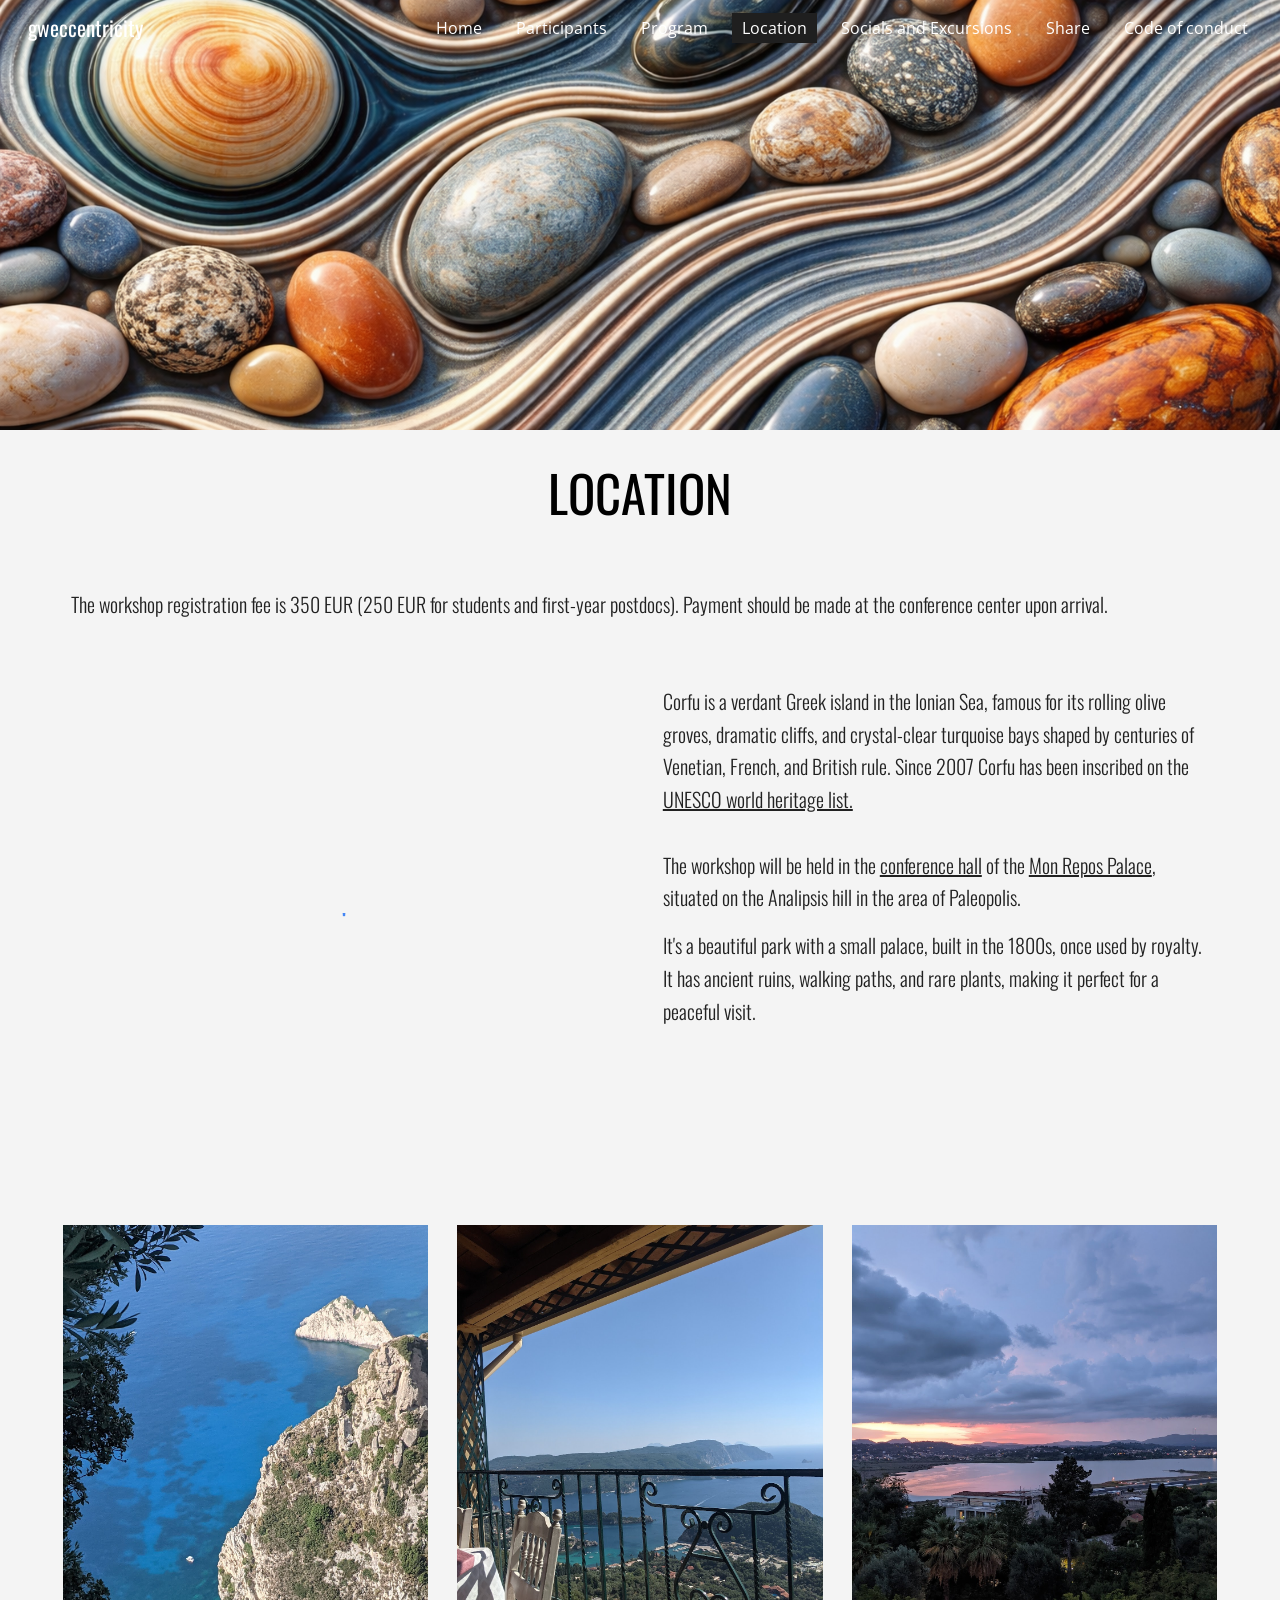
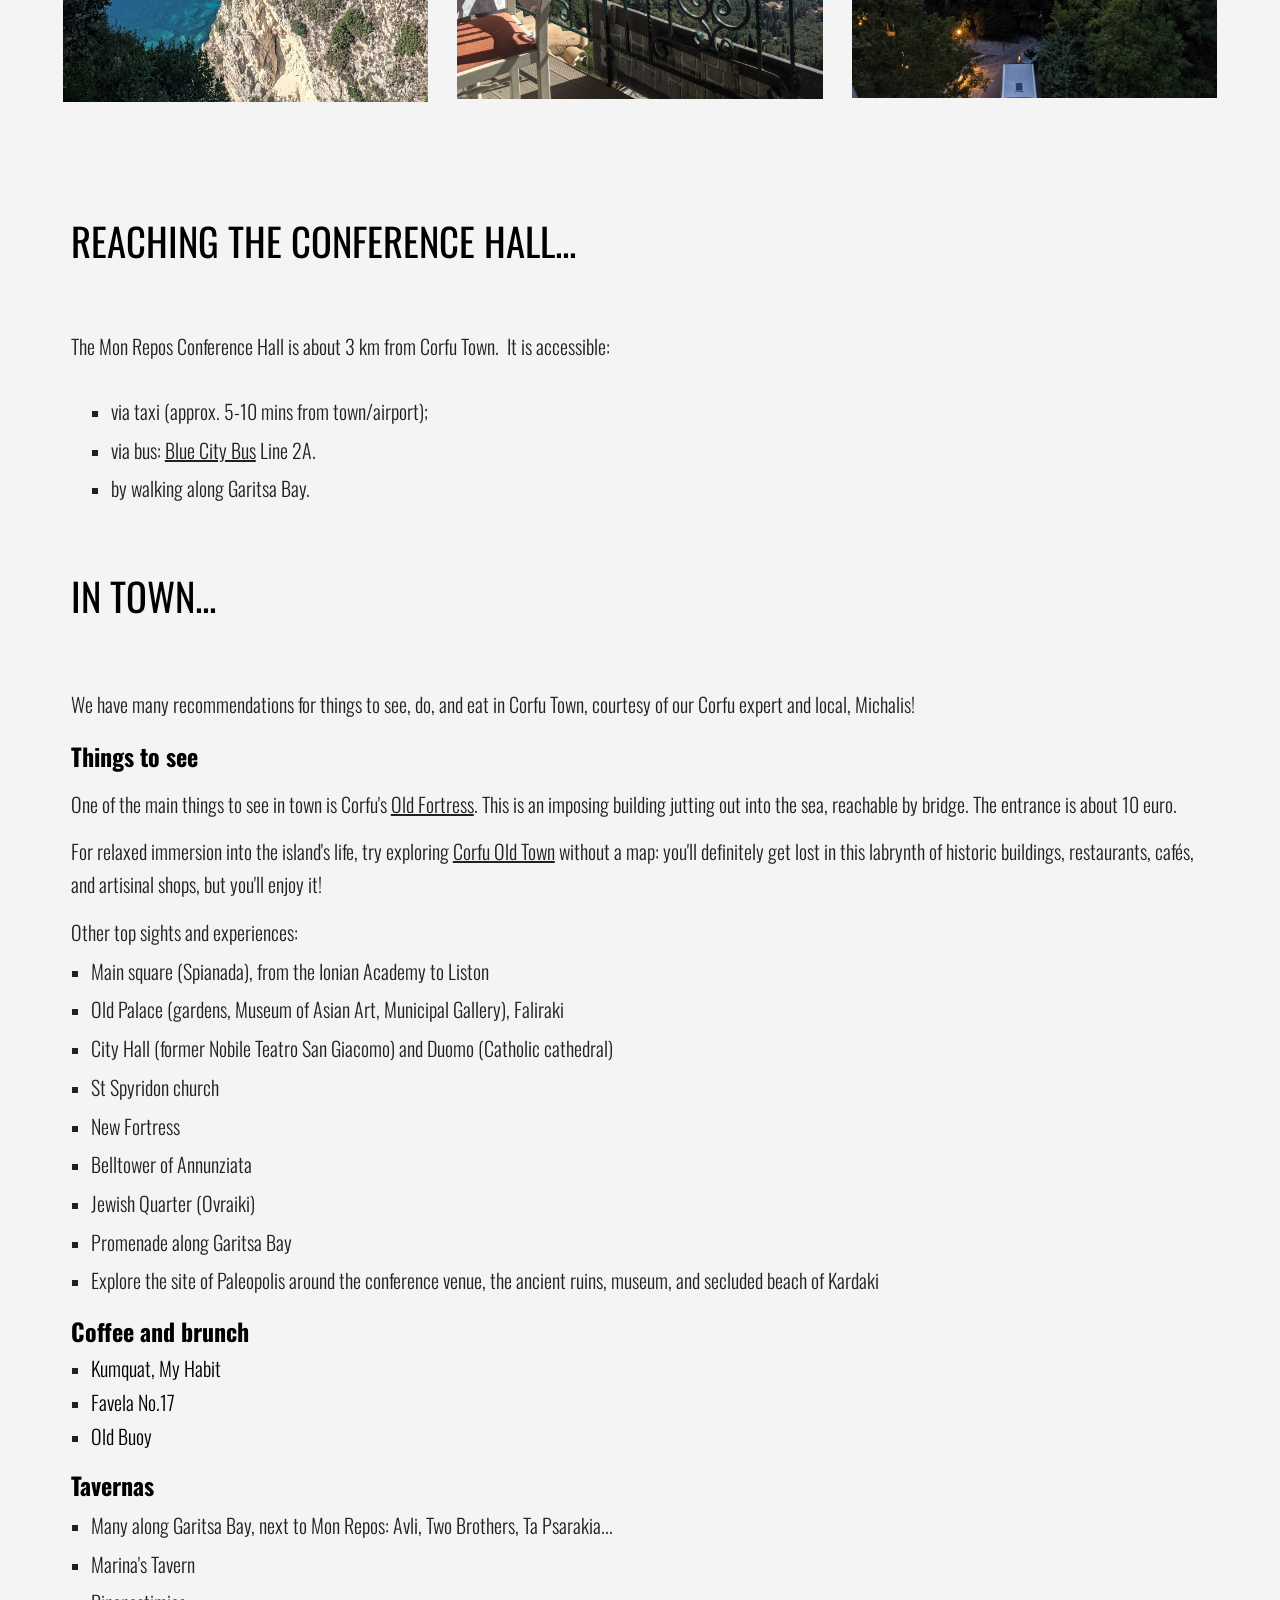
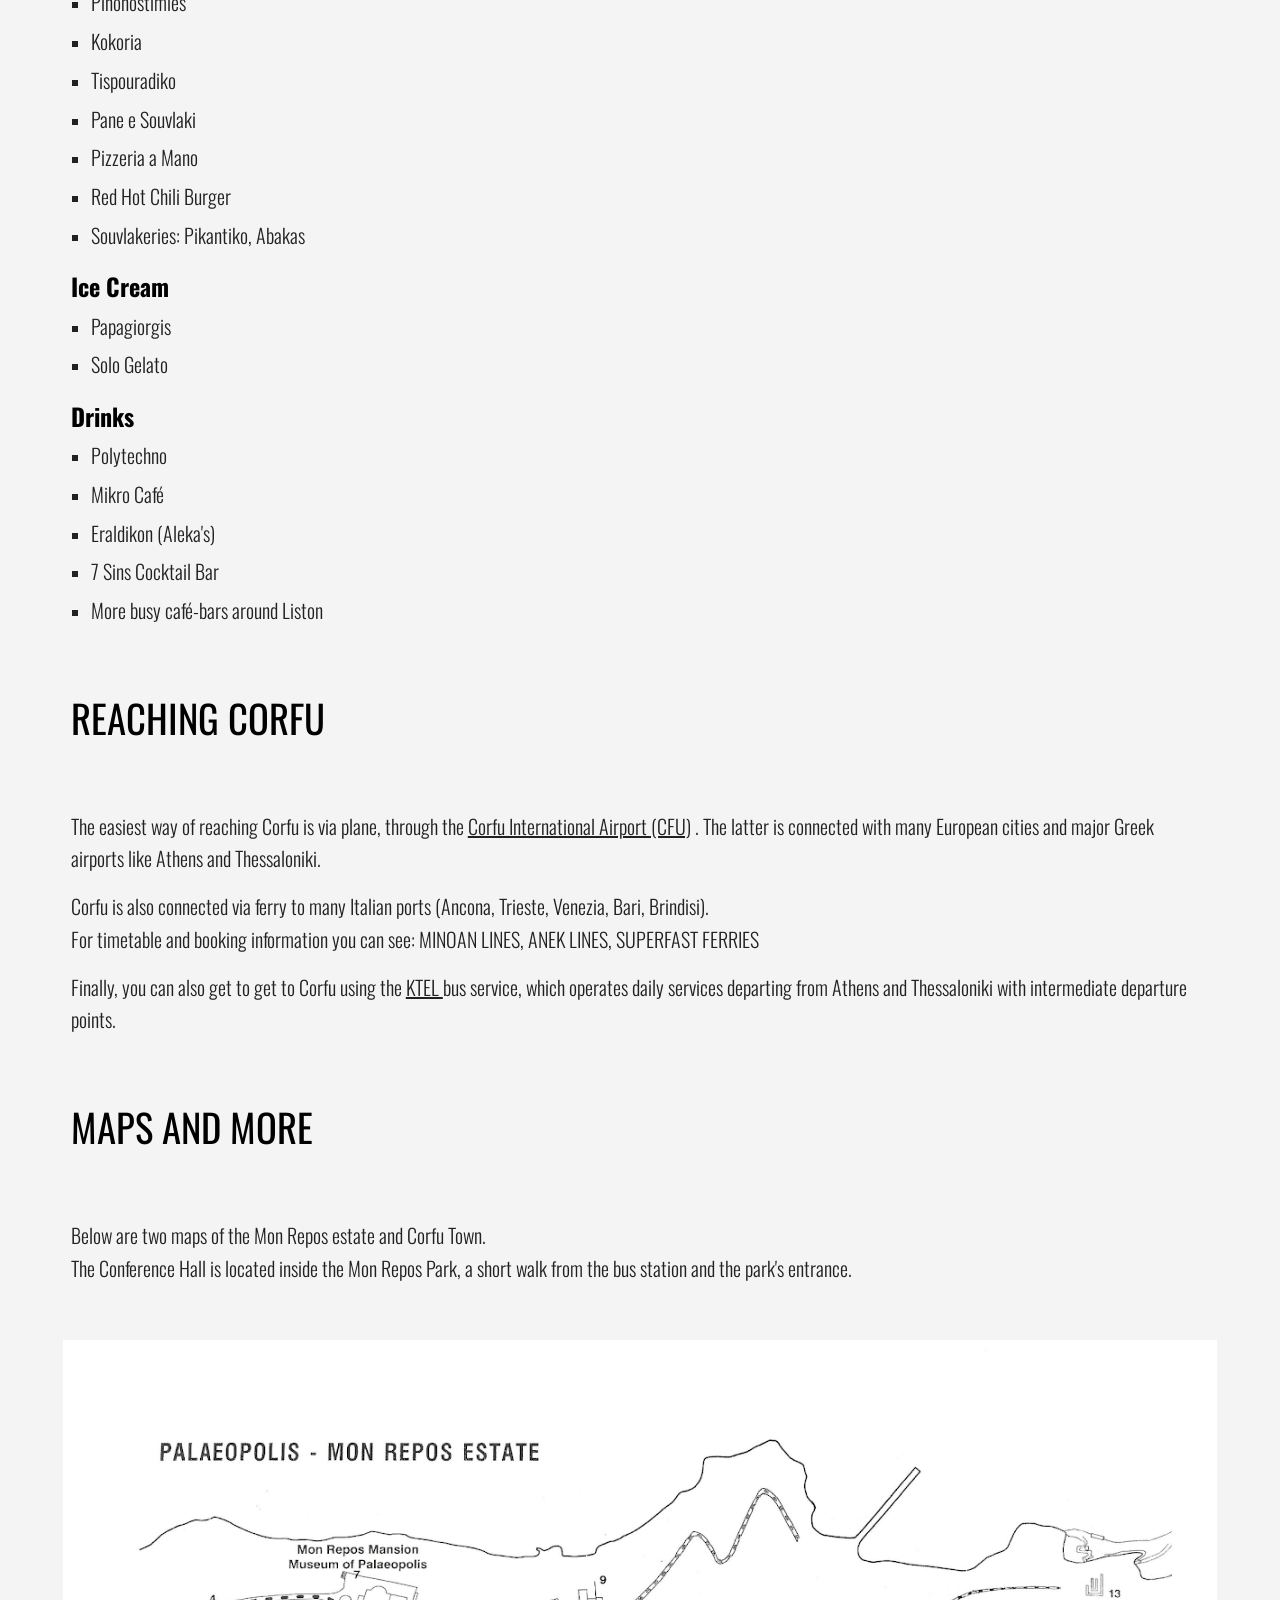
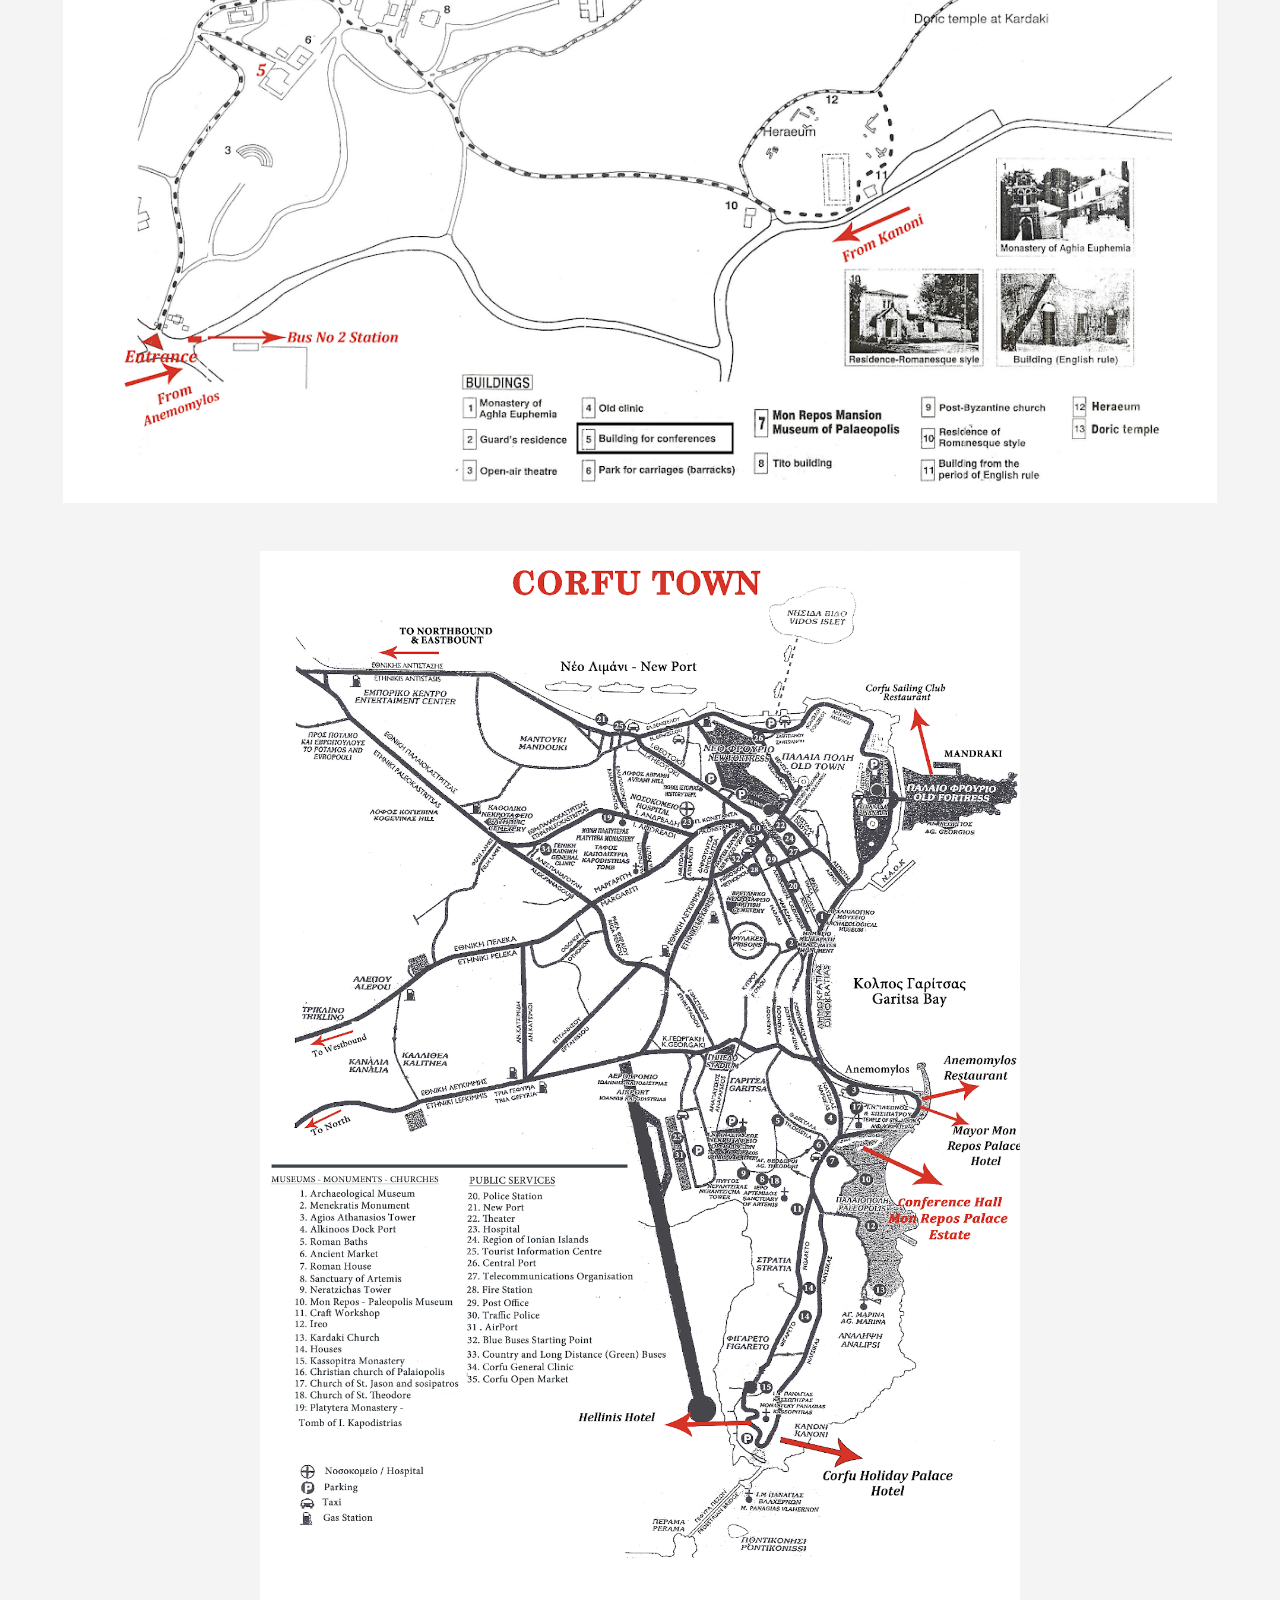
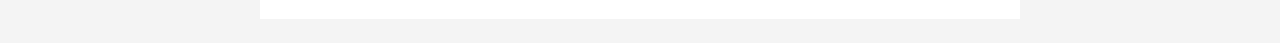
<file: website/location.html>
<!DOCTYPE html><html lang="en-US" itemscope itemtype="http://schema.org/WebPage"><head>
<!-- Offline archive of https://sites.google.com/unimib.it/gweccentricity; captured 2026-09-12T18:19:56+00:00. --><meta charset="utf-8"><meta name="viewport" content="width=device-width, initial-scale=1"><meta http-equiv="X-UA-Compatible" content="IE=edge"><meta name="referrer" content="origin"><link rel="icon" href="assets/media-ade2f51b3082feb3.png"><meta property="og:title" content="gweccentricity - Location"><meta property="og:type" content="website"><meta property="og:url" content="https://sites.google.com/unimib.it/gweccentricity/location"><meta property="og:description" content="Location
"><meta itemprop="name" content="gweccentricity - Location"><meta itemprop="description" content="Location
"><meta itemprop="url" content="https://sites.google.com/unimib.it/gweccentricity/location"><meta itemprop="thumbnailUrl" content="https://lh3.googleusercontent.com/sitesv/[base64]w1280"><meta itemprop="image" content="https://lh3.googleusercontent.com/sitesv/[base64]w1280"><meta itemprop="imageUrl" content="https://lh3.googleusercontent.com/sitesv/[base64]w1280"><meta property="og:image" content="https://lh3.googleusercontent.com/sitesv/[base64]w1280"><link href="assets/style-1a49b8fdbe15ccff.css" rel="stylesheet" nonce="1t_DQySadEBRZ8ne9BWuDQ"><link href="assets/style-b688b83af2919bc9.css" rel="stylesheet" nonce="1t_DQySadEBRZ8ne9BWuDQ"><link href="assets/style-55f12b3b7c22ab12.css" rel="stylesheet" nonce="1t_DQySadEBRZ8ne9BWuDQ"><link rel="stylesheet" href="assets/style-ccea2eb8222fcda6.css" data-id="_cl" nonce="1t_DQySadEBRZ8ne9BWuDQ"><title>gweccentricity - Location</title><style jsname="ptDGoc" nonce="1t_DQySadEBRZ8ne9BWuDQ">.ImnMyf{background-color: rgba(255,255,255,1); color: rgba(33,33,33,1);}.Vs12Bd{background-color: rgba(244,244,244,1); color: rgba(0,0,0,1);}.S5d9Rd{background-color: rgba(96,125,139,1); color: rgba(255,255,255,1);}.O13XJf{height: 340px; padding-bottom: 56px; padding-top: 56px;}.O13XJf .IFuOkc{background-image: url('assets/style-resource-57525b0cc9604731.png');}.O13XJf .IFuOkc:before{background-color: rgba(33,33,33,1); opacity: 0.5; display: block;}.O13XJf .zfr3Q{color: rgba(255,255,255,1);}.O13XJf .qnVSj{color: rgba(255,255,255,1);}.O13XJf .Glwbz{color: rgba(255,255,255,1);}.O13XJf .qLrapd{color: rgba(255,255,255,1);}.O13XJf .aHM7ed{color: rgba(255,255,255,1);}.O13XJf .NHD4Gf{color: rgba(255,255,255,1);}.O13XJf .QmpIrf{background-color: rgba(255,255,255,1); border-color: rgba(95,125,140,1); color: rgba(95,125,140,1); font-family: 'Open Sans'; font-size: 13pt; line-height: 22px;}@media only screen and (max-width: 479px){.O13XJf .QmpIrf{font-size: 13pt;}}@media only screen and (min-width: 480px) and (max-width: 767px){.O13XJf .QmpIrf{font-size: 13pt;}}@media only screen and (max-width: 479px){.O13XJf{height: 250px;}}.SBrW1{height: 430px; padding-bottom: 120px; padding-top: 120px;}.Wew9ke{fill: rgba(255,255,255,1);}.YTv4We.chg4Jd:focus:before{border-color: rgba(31,31,31,1); display: block;}.KJll8d{background-color: rgba(255,255,255,1);}.fOU46b .YSH9J{color: rgba(255,255,255,1);}.fOU46b .iWs3gf.chg4Jd:focus{background-color: rgba(255,255,255,0.1199999973);}.fOU46b .Mz8gvb{color: rgba(255,255,255,1);}.fOU46b .Mz8gvb.chg4Jd:focus:before{border-color: rgba(255,255,255,1); display: block;}.fOU46b .G8QRnc .Mz8gvb{color: rgba(31,31,31,1);}.fOU46b .G8QRnc .Mz8gvb.chg4Jd:focus:before{border-color: rgba(31,31,31,1); display: block;}.fOU46b .G8QRnc .YSH9J{color: rgba(31,31,31,1);}.fOU46b .G8QRnc .KJll8d{background-color: rgba(31,31,31,1);}.fOU46b .usN8rf .YSH9J{color: rgba(31,31,31,1);}.fOU46b .usN8rf .KJll8d{background-color: rgba(31,31,31,1);}.fOU46b .usN8rf .Mz8gvb{color: rgba(31,31,31,1);}.fOU46b .aCIEDd .YSH9J{color: rgba(0,0,0,1);}.fOU46b .aCIEDd .KJll8d{background-color: rgba(0,0,0,1);}.fOU46b .aCIEDd .Mz8gvb{color: rgba(0,0,0,1);}.fOU46b .a3ETed .YSH9J{color: rgba(255,255,255,1);}.fOU46b .a3ETed .KJll8d{background-color: rgba(255,255,255,1);}.fOU46b .a3ETed .Mz8gvb{color: rgba(255,255,255,1);}.fOU46b .zDUgLc{opacity: 0;}.fOU46b .LBrwzc .zDUgLc{opacity: 1; border-bottom-style: none;}.fOU46b .GBy4H .zDUgLc{opacity: 1;}@media only screen and (min-width: 1280px){.XeSM4.b2Iqye.fOU46b .LBrwzc .tCHXDc{color: rgba(255,255,255,1);}}.XeSM4.b2Iqye.fOU46b .LBrwzc .iWs3gf.chg4Jd:focus{background-color: rgba(255,255,255,0.1199999973);}@media only screen and (min-width: 1280px){.KuNac.b2Iqye.fOU46b .GBy4H .tCHXDc{color: rgba(31,31,31,1);}}.KuNac.b2Iqye.fOU46b .GBy4H .iWs3gf.chg4Jd:focus{background-color: rgba(31,31,31,0.1199999973);}@media only screen and (min-width: 1280px){.KuNac.yMcSQd.fOU46b .GBy4H .tCHXDc{color: rgba(255,255,255,1);}}.KuNac.yMcSQd.fOU46b .iWs3gf.chg4Jd:focus{background-color: rgba(255,255,255,0.1199999973);}@media only screen and (min-width: 1280px){.XeSM4.yMcSQd.fOU46b .LBrwzc .tCHXDc{color: rgba(31,31,31,1);}}.XeSM4.yMcSQd.fOU46b .LBrwzc .iWs3gf.chg4Jd:focus{background-color: rgba(31,31,31,0.1199999973);}.LBrwzc .oNsfjf{color: rgba(31,31,31,1);}.LBrwzc .YSH9J{color: rgba(31,31,31,1);}.LBrwzc .YTv4We.chg4Jd:focus:before{border-color: rgba(31,31,31,1); display: block;}.LBrwzc .oNsfjf.Zjiec{color: rgba(31,31,31,1);}.LBrwzc .zDUgLc{border-bottom-color: rgba(204,204,204,1); border-bottom-width: 1px; border-bottom-style: solid;}.GBy4H .oNsfjf{color: rgba(255,255,255,1);}.GBy4H .YSH9J{color: rgba(255,255,255,1);}.GBy4H .YTv4We.chg4Jd:focus:before{border-color: rgba(255,255,255,1); display: block;}.GBy4H .wgxiMe{background-color: rgba(0,0,0,1);}.GBy4H .oNsfjf.Zjiec{color: rgba(255,255,255,1);}.JzO0Vc{background-color: rgba(247,247,247,1);}.M63kCb{background-color: rgba(255,255,255,1);}.zfr3Q{font-family: 'Open Sans'; color: rgba(33,33,33,1); font-size: 13pt; line-height: 1.6; margin-top: 15px;}.qnVSj{color: rgba(33,33,33,1);}.Glwbz{color: rgba(33,33,33,1);}.dhtgD{text-decoration: underline;}.dhtgD:hover{color: rgba(95,125,140,1);}.dhtgD:active{color: rgba(95,125,140,1);}.duRjpb{font-family: Oswald; font-size: 38pt; line-height: 1.23; font-weight: 400; color: rgba(31,31,31,1); margin-top: 20px; text-transform: uppercase;}.Ap4VC{margin-bottom: -20px;}.qLrapd{color: rgba(31,31,31,1);}.JYVBee{font-family: Oswald; font-size: 29pt; line-height: 1.42; font-weight: 400; color: rgba(31,31,31,1); margin-top: 20px; text-transform: uppercase;}.CobnVe{margin-bottom: -20px;}.aHM7ed{color: rgba(31,31,31,1);}.OmQG5e{font-family: 'Open Sans'; font-size: 18pt; line-height: 1.3; margin-top: 20px; font-weight: 400; color: rgba(95,125,140,1);}.GV3q8e{margin-bottom: -20px;}.NHD4Gf{color: rgba(95,125,140,1);}.duRjpb .OUGEr{color: rgba(31,31,31,1);}.JYVBee .OUGEr{color: rgba(31,31,31,1);}.OmQG5e .OUGEr{color: rgba(95,125,140,1);}.TMjjoe{font-family: Oswald; font-size: 9pt; line-height: 1.2; margin-top: 0px;}.rysYnb{background-color: rgba(247,247,247,1); padding-left: 50px; width: 256px;}.Zjiec{font-family: Oswald; font-weight: 400; font-size: 20pt; line-height: 1.2; margin-top: 48px; margin-left: 48px; margin-bottom: 62px; margin-right: 32px;}.oNsfjf.Zjiec{color: rgba(95,125,140,1);}.XMyrgf{margin-top: 48px; margin-left: 48px; margin-bottom: 0px; margin-right: 32px;}.PsKE7e{font-family: 'Open Sans'; font-weight: 400; font-size: 12pt; padding-left: 6px; padding-right: 6px;}.rysYnb .mohMlc:hover{background-color: rgba(0,0,0,1);}.lhZOrc .aJHbb{background-color: rgba(31,31,31,1); color: rgba(255,255,255,1);}.oNsfjf{color: rgba(31,31,31,1);}.YSH9J{color: rgba(31,31,31,1);}.iWs3gf.chg4Jd:focus{background-color: rgba(31,31,31,0.1199999973);}.zDUgLc{background-color: rgba(255,255,255,1); opacity: 1;}.TlfmSc{font-family: Oswald; font-weight: 400; font-size: 16pt; line-height: 1.26;}.u5fiyc{line-height: 1.88;}.jgXgSe{font-family: 'Open Sans'; font-weight: 400; font-size: 12pt; line-height: 1.88; padding-left: 10px; padding-right: 10px;}.lhZOrc{font-weight: 600;}.M9vuGd .jgXgSe{background-color: rgba(31,31,31,1); color: rgba(255,255,255,1);}.eWDljc{background-color: rgba(247,247,247,1); padding-bottom: 28px;}.IKA38e{padding-left: 36px; margin-top: 20px;}.hDrhEe{font-family: 'Open Sans'; margin-left: 12px; margin-right: 12px; padding-right: 6px; padding-left: 6px; display: inline-block; max-width: 90%;}.baH5ib .hDrhEe{margin-left: 4px; padding-left: 6px;}.iwQgFb{background-color: rgba(96,125,139,1); opacity: 0.8; height: 3px; margin-top: 8px;}.ySLm4c{font-family: 'Open Sans';}.CbiMKe{background-color: rgba(92,120,135,1);}.QmpIrf{background-color: rgba(92,120,135,1); border-color: rgba(255,255,255,1); color: rgba(255,255,255,1); font-family: 'Open Sans'; font-size: 13pt; line-height: 22px;}.qeLZfd:before{background-color: rgba(244,244,244,1); display: block;}.qeLZfd .iwQgFb{background-color: rgba(96,125,139,1); opacity: 1;}.qeLZfd .dhtgD:hover{color: rgba(0,0,0,1);}.qeLZfd .duRjpb{color: rgba(0,0,0,1);}.qeLZfd .qLrapd{color: rgba(0,0,0,1);}.qeLZfd .JYVBee{color: rgba(0,0,0,1);}.qeLZfd .aHM7ed{color: rgba(0,0,0,1);}.qeLZfd .OmQG5e{color: rgba(0,0,0,1);}.qeLZfd .NHD4Gf{color: rgba(0,0,0,1);}.qeLZfd .duRjpb .OUGEr{color: rgba(0,0,0,1);}.qeLZfd .JYVBee .OUGEr{color: rgba(0,0,0,1);}.qeLZfd .OmQG5e .OUGEr{color: rgba(0,0,0,1);}.lQAHbd:before{background-color: rgba(92,120,135,1); display: block;}.lQAHbd .iwQgFb{background-color: rgba(255,255,255,1); opacity: 1;}.lQAHbd .QmpIrf{background-color: rgba(255,255,255,1); border-color: rgba(95,125,140,1); color: rgba(95,125,140,1); font-family: 'Open Sans'; font-size: 13pt; line-height: 22px;}.lQAHbd .CbiMKe{background-color: rgba(255,255,255,1);}@media only screen and (max-width: 479px){.lQAHbd .QmpIrf{font-size: 13pt;}}@media only screen and (min-width: 480px) and (max-width: 767px){.lQAHbd .QmpIrf{font-size: 13pt;}}.lQAHbd .zfr3Q{color: rgba(255,255,255,1);}.lQAHbd .qnVSj{color: rgba(255,255,255,1);}.lQAHbd .Glwbz{color: rgba(255,255,255,1);}.lQAHbd .dhtgD:hover{color: rgba(255,255,255,1); opacity: 0.7;}.lQAHbd .duRjpb{color: rgba(255,255,255,1);}.lQAHbd .qLrapd{color: rgba(255,255,255,1);}.lQAHbd .JYVBee{color: rgba(255,255,255,1);}.lQAHbd .aHM7ed{color: rgba(255,255,255,1);}.lQAHbd .OmQG5e{color: rgba(255,255,255,1);}.lQAHbd .NHD4Gf{color: rgba(255,255,255,1);}.lQAHbd .duRjpb .OUGEr{color: rgba(255,255,255,1);}.lQAHbd .JYVBee .OUGEr{color: rgba(255,255,255,1);}.lQAHbd .OmQG5e .OUGEr{color: rgba(255,255,255,1);}.IFuOkc .dhtgD:hover{color: rgba(95,125,140,1);}.LB7kq .dhtgD:hover{color: rgba(95,125,140,1);}.LB7kq .baZpAe .duRjpb{padding-bottom: 20px;}.LB7kq .duRjpb:not(.TYR86d):first-child:before{border-bottom-width: 12px; border-bottom-style: solid; border-bottom-color: rgba(96,125,139,1); display: block;}.LB7kq .duRjpb{font-size: 60pt; line-height: 1.2; font-weight: 400; padding-bottom: 20px;}@media only screen and (max-width: 479px){.LB7kq .duRjpb{font-size: 39pt;}}@media only screen and (min-width: 480px) and (max-width: 767px){.LB7kq .duRjpb{font-size: 51pt;}}.LB7kq .JYVBee{font-size: 29pt; line-height: 1.18;}@media only screen and (max-width: 479px){.LB7kq .JYVBee{font-size: 22pt;}}@media only screen and (min-width: 480px) and (max-width: 767px){.LB7kq .JYVBee{font-size: 26pt;}}.gk8rDe .duRjpb{font-size: 48pt;}@media only screen and (max-width: 479px){.gk8rDe .duRjpb{font-size: 32pt;}}@media only screen and (min-width: 480px) and (max-width: 767px){.gk8rDe .duRjpb{font-size: 41pt;}}.cJgDec .zfr3Q{color: rgba(255,255,255,1);}.cJgDec .zfr3Q .OUGEr{color: rgba(255,255,255,1);}.cJgDec .qnVSj{color: rgba(255,255,255,1);}.cJgDec .Glwbz{color: rgba(255,255,255,1);}.cJgDec .qLrapd{color: rgba(255,255,255,1);}.cJgDec .aHM7ed{color: rgba(255,255,255,1);}.cJgDec .NHD4Gf{color: rgba(255,255,255,1);}.cJgDec .IFuOkc:before{background-color: rgba(33,33,33,1); opacity: 0.5; display: block;}.cJgDec .QmpIrf{background-color: rgba(255,255,255,1); border-color: rgba(95,125,140,1); color: rgba(95,125,140,1); font-family: 'Open Sans'; font-size: 13pt; line-height: 22px;}@media only screen and (max-width: 479px){.cJgDec .QmpIrf{font-size: 13pt;}}@media only screen and (min-width: 480px) and (max-width: 767px){.cJgDec .QmpIrf{font-size: 13pt;}}.tpmmCb .zfr3Q{color: rgba(31,31,31,1);}.tpmmCb .zfr3Q .OUGEr{color: rgba(31,31,31,1);}.tpmmCb .qnVSj{color: rgba(31,31,31,1);}.tpmmCb .Glwbz{color: rgba(31,31,31,1);}.tpmmCb .qLrapd{color: rgba(31,31,31,1);}.tpmmCb .aHM7ed{color: rgba(31,31,31,1);}.tpmmCb .NHD4Gf{color: rgba(31,31,31,1);}.tpmmCb .IFuOkc:before{background-color: rgba(255,255,255,1); display: block;}.tpmmCb .Wew9ke{fill: rgba(31,31,31,1);}.tpmmCb .QmpIrf{background-color: rgba(255,255,255,1); border-color: rgba(95,125,140,1); color: rgba(95,125,140,1); font-family: 'Open Sans'; font-size: 13pt; line-height: 22px;}@media only screen and (max-width: 479px){.tpmmCb .QmpIrf{font-size: 13pt;}}@media only screen and (min-width: 480px) and (max-width: 767px){.tpmmCb .QmpIrf{font-size: 13pt;}}.gk8rDe{padding-top: 60px;}.gk8rDe .zfr3Q{color: rgba(31,31,31,1);}.gk8rDe .OmQG5e{color: rgba(31,31,31,1);}.gk8rDe .NHD4Gf{color: rgba(31,31,31,1);}.gk8rDe .QmpIrf{background-color: rgba(92,120,135,1); border-color: rgba(255,255,255,1); color: rgba(255,255,255,1); font-family: 'Open Sans'; font-size: 13pt; line-height: 22px;}@media only screen and (max-width: 479px){.gk8rDe .QmpIrf{font-size: 13pt;}}@media only screen and (min-width: 480px) and (max-width: 767px){.gk8rDe .QmpIrf{font-size: 13pt;}}@media only screen and (max-width: 479px){.gk8rDe{padding-top: 32px; padding-bottom: 32px;}}.PsKE7e:hover{opacity: 0.7;}.BFDQOb:hover{opacity: 0.7;}.wgxiMe{background-color: rgba(247,247,247,1);}.xkUom{border-color: rgba(0,0,0,1); color: rgba(0,0,0,1); font-family: 'Open Sans'; font-size: 13pt; line-height: 22px;}.xkUom:hover{background-color: rgba(31,31,31,0.1000000015);}.KjwKmc{color: rgba(0,0,0,1); font-family: 'Open Sans'; font-size: 13pt; line-height: 22px;}.KjwKmc:hover{background-color: rgba(31,31,31,0.1000000015);}.lQAHbd .xkUom{border-color: rgba(255,255,255,1); color: rgba(255,255,255,1); font-family: 'Open Sans'; font-size: 13pt; line-height: 22px;}.lQAHbd .xkUom:hover{background-color: rgba(255,255,255,0.1000000015);}.lQAHbd .KjwKmc{color: rgba(255,255,255,1); font-family: 'Open Sans'; font-size: 13pt; line-height: 22px;}.lQAHbd .KjwKmc:hover{background-color: rgba(255,255,255,0.1000000015);}@media only screen and (max-width: 479px){.lQAHbd .xkUom{font-size: 13pt;}}@media only screen and (min-width: 480px) and (max-width: 767px){.lQAHbd .xkUom{font-size: 13pt;}}@media only screen and (max-width: 479px){.lQAHbd .KjwKmc{font-size: 13pt;}}@media only screen and (min-width: 480px) and (max-width: 767px){.lQAHbd .KjwKmc{font-size: 13pt;}}.lQAHbd .Mt0nFe{border-color: rgba(255,255,255,0.200000003);}.cJgDec .xkUom{border-color: rgba(255,255,255,1); color: rgba(255,255,255,1); font-family: 'Open Sans'; font-size: 13pt; line-height: 22px;}.cJgDec .xkUom:hover{background-color: rgba(255,255,255,0.1000000015);}.cJgDec .KjwKmc{color: rgba(255,255,255,1); font-family: 'Open Sans'; font-size: 13pt; line-height: 22px;}.cJgDec .KjwKmc:hover{background-color: rgba(255,255,255,0.1000000015);}@media only screen and (max-width: 479px){.cJgDec .xkUom{font-size: 13pt;}}@media only screen and (min-width: 480px) and (max-width: 767px){.cJgDec .xkUom{font-size: 13pt;}}@media only screen and (max-width: 479px){.cJgDec .KjwKmc{font-size: 13pt;}}@media only screen and (min-width: 480px) and (max-width: 767px){.cJgDec .KjwKmc{font-size: 13pt;}}.tpmmCb .xkUom{border-color: rgba(31,31,31,1); color: rgba(31,31,31,1); font-family: 'Open Sans'; font-size: 13pt; line-height: 22px;}.tpmmCb .xkUom:hover{background-color: rgba(31,31,31,0.1000000015);}.tpmmCb .KjwKmc{color: rgba(31,31,31,1); font-family: 'Open Sans'; font-size: 13pt; line-height: 22px;}.tpmmCb .KjwKmc:hover{background-color: rgba(31,31,31,0.1000000015);}@media only screen and (max-width: 479px){.tpmmCb .xkUom{font-size: 13pt;}}@media only screen and (min-width: 480px) and (max-width: 767px){.tpmmCb .xkUom{font-size: 13pt;}}@media only screen and (max-width: 479px){.tpmmCb .KjwKmc{font-size: 13pt;}}@media only screen and (min-width: 480px) and (max-width: 767px){.tpmmCb .KjwKmc{font-size: 13pt;}}.gk8rDe .xkUom{border-color: rgba(0,0,0,1); color: rgba(0,0,0,1); font-family: 'Open Sans'; font-size: 13pt; line-height: 22px;}.gk8rDe .xkUom:hover{background-color: rgba(31,31,31,0.1000000015);}.gk8rDe .KjwKmc{color: rgba(0,0,0,1); font-family: 'Open Sans'; font-size: 13pt; line-height: 22px;}.gk8rDe .KjwKmc:hover{background-color: rgba(31,31,31,0.1000000015);}@media only screen and (max-width: 479px){.gk8rDe .xkUom{font-size: 13pt;}}@media only screen and (min-width: 480px) and (max-width: 767px){.gk8rDe .xkUom{font-size: 13pt;}}@media only screen and (max-width: 479px){.gk8rDe .KjwKmc{font-size: 13pt;}}@media only screen and (min-width: 480px) and (max-width: 767px){.gk8rDe .KjwKmc{font-size: 13pt;}}.O13XJf .xkUom{border-color: rgba(255,255,255,1); color: rgba(255,255,255,1); font-family: 'Open Sans'; font-size: 13pt; line-height: 22px;}.O13XJf .xkUom:hover{background-color: rgba(255,255,255,0.1000000015);}.O13XJf .KjwKmc{color: rgba(255,255,255,1); font-family: 'Open Sans'; font-size: 13pt; line-height: 22px;}.O13XJf .KjwKmc:hover{background-color: rgba(255,255,255,0.1000000015);}@media only screen and (max-width: 479px){.O13XJf .xkUom{font-size: 13pt;}}@media only screen and (min-width: 480px) and (max-width: 767px){.O13XJf .xkUom{font-size: 13pt;}}@media only screen and (max-width: 479px){.O13XJf .KjwKmc{font-size: 13pt;}}@media only screen and (min-width: 480px) and (max-width: 767px){.O13XJf .KjwKmc{font-size: 13pt;}}.Y4CpGd{font-family: 'Open Sans'; font-size: 13pt;}.CMArNe{background-color: rgba(244,244,244,1);}@media only screen and (max-width: 479px){.duRjpb{font-size: 27pt;}}@media only screen and (min-width: 480px) and (max-width: 767px){.duRjpb{font-size: 33pt;}}@media only screen and (max-width: 479px){.JYVBee{font-size: 22pt;}}@media only screen and (min-width: 480px) and (max-width: 767px){.JYVBee{font-size: 26pt;}}@media only screen and (max-width: 479px){.OmQG5e{font-size: 16pt;}}@media only screen and (min-width: 480px) and (max-width: 767px){.OmQG5e{font-size: 17pt;}}@media only screen and (max-width: 479px){.TMjjoe{font-size: 9pt;}}@media only screen and (min-width: 480px) and (max-width: 767px){.TMjjoe{font-size: 9pt;}}@media only screen and (max-width: 479px){.Zjiec{font-size: 17pt;}}@media only screen and (min-width: 480px) and (max-width: 767px){.Zjiec{font-size: 19pt;}}@media only screen and (max-width: 479px){.PsKE7e{font-size: 12pt;}}@media only screen and (min-width: 480px) and (max-width: 767px){.PsKE7e{font-size: 12pt;}}@media only screen and (max-width: 479px){.TlfmSc{font-size: 15pt;}}@media only screen and (min-width: 480px) and (max-width: 767px){.TlfmSc{font-size: 15pt;}}@media only screen and (max-width: 479px){.jgXgSe{font-size: 12pt;}}@media only screen and (min-width: 480px) and (max-width: 767px){.jgXgSe{font-size: 12pt;}}@media only screen and (max-width: 479px){.QmpIrf{font-size: 13pt;}}@media only screen and (min-width: 480px) and (max-width: 767px){.QmpIrf{font-size: 13pt;}}@media only screen and (max-width: 479px){.xkUom{font-size: 13pt;}}@media only screen and (min-width: 480px) and (max-width: 767px){.xkUom{font-size: 13pt;}}@media only screen and (max-width: 479px){.KjwKmc{font-size: 13pt;}}@media only screen and (min-width: 480px) and (max-width: 767px){.KjwKmc{font-size: 13pt;}}section[id="h.4e3f49922daa6b1a_31"] .IFuOkc:before{opacity: 0.0;}</style><link rel="stylesheet" href="assets/archive-fonts.css">
</head><body dir="ltr" class="" itemscope itemtype="http://schema.org/WebPage" id="yDmH0d" css="yDmH0d"><div jscontroller="pc62j" jsmodel="iTeaXe" jsaction="rcuQ6b:WYd;GvneHb:og1FDd;vbaUQc:uAM5ec;"><div jscontroller="X4BaPc" data-is-embedded-search-enabled=true jsaction="rcuQ6b:WYd;o6xM5b:Pg9eo;HuL2Hd:mHeCvf;VMhF5:FFYy5e;sk3Qmb:HI1Mdd;JIbuQc:rSzFEd(z2EeY),aSaF6e(ilzYPe);"><div jscontroller="o1L5Wb" data-sitename="gweccentricity" data-search-scope="1" data-domain="unimib.it" data-universe="1" data-is-embedded-search-enabled=true data-embedded-items-count="1" jsmodel="fNFZH" jsaction="Pe9H6d:cZFEp;O0t7nc:cC5KLb;WyADff:AQk9Jb;WMZaJ:VsGN3;hJluRd:UADL7b;zuqEgd:HI9w0;tr6QDd:Y8aXB;MxH79b:xDkBfb;JIbuQc:SPXMTb(uxAMZ),LjG1Ed(a6mxbb);BNPLhd:TbIyBd;fGqJod:Tb1xee;" jsname="G0jgYd"><div jsname="gYwusb" class="p9b27"></div><div jscontroller="RrXLpc" jsname="XeeWQc" role="banner" jsaction="keydown:uiKYid(OH0EC);rcuQ6b:WYd;zuqEgd:ufqpf;JIbuQc:XfTnxb(lfEfFf),AlTiYc(GeGHKb),AlTiYc(m1xNUe),zZlNMe(pZn8Oc);YqO5N:ELcyfe;"><div jsname="bF1uUb" class="BuY5Fd" jsaction="click:xVuwSc;"></div><div jsname="MVsrn" class="TbNlJb "><div role="button" class="U26fgb mUbCce fKz7Od h3nfre M9Bg4d" jscontroller="VXdfxd" jsaction="click:cOuCgd; mousedown:UX7yZ; mouseup:lbsD7e; mouseenter:tfO1Yc; mouseleave:JywGue; focus:AHmuwe; blur:O22p3e; contextmenu:mg9Pef;touchstart:p6p2H; touchmove:FwuNnf; touchend:yfqBxc(preventDefault=true); touchcancel:JMtRjd;" jsshadow jsname="GeGHKb" aria-label="Back to site" aria-disabled="false" tabindex="0" data-tooltip="Back to site" data-tooltip-vertical-offset="-12" data-tooltip-horizontal-offset="0"><div class="VTBa7b MbhUzd" jsname="ksKsZd"></div><span jsslot class="xjKiLb"><span class="Ce1Y1c" style="top: -12px"><svg class="V4YR2c" viewBox="0 0 24 24" focusable="false"><path d="M0 0h24v24H0z" fill="none"/><path d="M20 11H7.83l5.59-5.59L12 4l-8 8 8 8 1.41-1.41L7.83 13H20v-2z"/></svg></span></span></div><div class="E2UJ5" jsname="M6JdT"><div class="rFrNMe b7AJhc zKHdkd" jscontroller="pxq3x" jsaction="clickonly:KjsqPd; focus:Jt1EX; blur:fpfTEe; input:Lg5SV" jsshadow jsname="OH0EC" aria-expanded="true"><div class="aCsJod oJeWuf"><div class="aXBtI I0VJ4d Wic03c"><span jsslot class="A37UZe qgcB3c iHd5yb"><div role="button" class="U26fgb mUbCce fKz7Od i3PoXe M9Bg4d" jscontroller="VXdfxd" jsaction="click:cOuCgd; mousedown:UX7yZ; mouseup:lbsD7e; mouseenter:tfO1Yc; mouseleave:JywGue; focus:AHmuwe; blur:O22p3e; contextmenu:mg9Pef;touchstart:p6p2H; touchmove:FwuNnf; touchend:yfqBxc(preventDefault=true); touchcancel:JMtRjd;" jsshadow jsname="lfEfFf" aria-label="Search" aria-disabled="false" tabindex="0" data-tooltip="Search" data-tooltip-vertical-offset="-12" data-tooltip-horizontal-offset="0"><div class="VTBa7b MbhUzd" jsname="ksKsZd"></div><span jsslot class="xjKiLb"><span class="Ce1Y1c" style="top: -12px"><svg class="vu8Pwe" viewBox="0 0 24 24" focusable="false"><path d="M15.5 14h-.79l-.28-.27C15.41 12.59 16 11.11 16 9.5 16 5.91 13.09 3 9.5 3S3 5.91 3 9.5 5.91 16 9.5 16c1.61 0 3.09-.59 4.23-1.57l.27.28v.79l5 4.99L20.49 19l-4.99-5zm-6 0C7.01 14 5 11.99 5 9.5S7.01 5 9.5 5 14 7.01 14 9.5 11.99 14 9.5 14z"/><path d="M0 0h24v24H0z" fill="none"/></svg></span></span></div><div class="EmVfjc SKShhf" data-loadingmessage="Loading…" jscontroller="qAKInc" jsaction="animationend:kWijWc;dyRcpb:dyRcpb" jsname="aZ2wEe"><div class="Cg7hO" aria-live="assertive" jsname="vyyg5"></div><div jsname="Hxlbvc" class="xu46lf"><div class="ir3uv uWlRce co39ub"><div class="xq3j6 ERcjC"><div class="X6jHbb GOJTSe"></div></div><div class="HBnAAc"><div class="X6jHbb GOJTSe"></div></div><div class="xq3j6 dj3yTd"><div class="X6jHbb GOJTSe"></div></div></div><div class="ir3uv GFoASc Cn087"><div class="xq3j6 ERcjC"><div class="X6jHbb GOJTSe"></div></div><div class="HBnAAc"><div class="X6jHbb GOJTSe"></div></div><div class="xq3j6 dj3yTd"><div class="X6jHbb GOJTSe"></div></div></div><div class="ir3uv WpeOqd hfsr6b"><div class="xq3j6 ERcjC"><div class="X6jHbb GOJTSe"></div></div><div class="HBnAAc"><div class="X6jHbb GOJTSe"></div></div><div class="xq3j6 dj3yTd"><div class="X6jHbb GOJTSe"></div></div></div><div class="ir3uv rHV3jf EjXFBf"><div class="xq3j6 ERcjC"><div class="X6jHbb GOJTSe"></div></div><div class="HBnAAc"><div class="X6jHbb GOJTSe"></div></div><div class="xq3j6 dj3yTd"><div class="X6jHbb GOJTSe"></div></div></div></div></div><div role="button" class="U26fgb mUbCce fKz7Od JyJRXe M9Bg4d" jscontroller="VXdfxd" jsaction="click:cOuCgd; mousedown:UX7yZ; mouseup:lbsD7e; mouseenter:tfO1Yc; mouseleave:JywGue; focus:AHmuwe; blur:O22p3e; contextmenu:mg9Pef;touchstart:p6p2H; touchmove:FwuNnf; touchend:yfqBxc(preventDefault=true); touchcancel:JMtRjd;" jsshadow jsname="m1xNUe" aria-label="Back to site" aria-disabled="false" tabindex="0" data-tooltip="Back to site" data-tooltip-vertical-offset="-12" data-tooltip-horizontal-offset="0"><div class="VTBa7b MbhUzd" jsname="ksKsZd"></div><span jsslot class="xjKiLb"><span class="Ce1Y1c" style="top: -12px"><svg class="V4YR2c" viewBox="0 0 24 24" focusable="false"><path d="M0 0h24v24H0z" fill="none"/><path d="M20 11H7.83l5.59-5.59L12 4l-8 8 8 8 1.41-1.41L7.83 13H20v-2z"/></svg></span></span></div></span><div class="Xb9hP"><input type="search" class="whsOnd zHQkBf" jsname="YPqjbf" autocomplete="off" tabindex="0" aria-label="Search this site" value="" aria-disabled="false" autofocus role="combobox" data-initial-value=""/><div jsname="LwH6nd" class="ndJi5d snByac" aria-hidden="true">Search this site</div></div><span jsslot class="A37UZe sxyYjd MQL3Ob"><div role="button" class="U26fgb mUbCce fKz7Od Kk06A M9Bg4d" jscontroller="VXdfxd" jsaction="click:cOuCgd; mousedown:UX7yZ; mouseup:lbsD7e; mouseenter:tfO1Yc; mouseleave:JywGue; focus:AHmuwe; blur:O22p3e; contextmenu:mg9Pef;touchstart:p6p2H; touchmove:FwuNnf; touchend:yfqBxc(preventDefault=true); touchcancel:JMtRjd;" jsshadow jsname="pZn8Oc" aria-label="Clear search" aria-disabled="false" tabindex="0" data-tooltip="Clear search" data-tooltip-vertical-offset="-12" data-tooltip-horizontal-offset="0"><div class="VTBa7b MbhUzd" jsname="ksKsZd"></div><span jsslot class="xjKiLb"><span class="Ce1Y1c" style="top: -12px"><svg class="fAUEUd" viewBox="0 0 24 24" focusable="false"><path d="M19 6.41L17.59 5 12 10.59 6.41 5 5 6.41 10.59 12 5 17.59 6.41 19 12 13.41 17.59 19 19 17.59 13.41 12z"></path><path d="M0 0h24v24H0z" fill="none"></path></svg></span></span></div></span><div class="i9lrp mIZh1c"></div><div jsname="XmnwAc" class="OabDMe cXrdqd"></div></div></div><div class="LXRPh"><div jsname="ty6ygf" class="ovnfwe Is7Fhb"></div></div></div><div class="InHK7" jsname="aN0umc"><div class="GG9xTc" jsaction="click:wTqBkf;" jsname="e7EaC" tabindex="0" aria-label="Embedded Files"><svg class="vu8Pwe KYLCw" viewBox="0 0 24 24" focusable="false"><path d="M15.5 14h-.79l-.28-.27C15.41 12.59 16 11.11 16 9.5 16 5.91 13.09 3 9.5 3S3 5.91 3 9.5 5.91 16 9.5 16c1.61 0 3.09-.59 4.23-1.57l.27.28v.79l5 4.99L20.49 19l-4.99-5zm-6 0C7.01 14 5 11.99 5 9.5S7.01 5 9.5 5 14 7.01 14 9.5 11.99 14 9.5 14z"/><path d="M0 0h24v24H0z" fill="none"/></svg><span class="HCIIgf">Embedded Files</span></div></div></div></div></div></div><div jsname="tiN4bf"><style nonce="1t_DQySadEBRZ8ne9BWuDQ">.rrJNTc{opacity: 0;}.bKy5e{pointer-events: none; position: absolute; top: 0;}</style><div class="bKy5e"><div class="rrJNTc" tabindex="-1"><div class="VfPpkd-dgl2Hf-ppHlrf-sM5MNb" data-is-touch-wrapper='true'><button class="VfPpkd-LgbsSe VfPpkd-LgbsSe-OWXEXe-dgl2Hf LjDxcd XhPA0b LQeN7 WsSUlf jz7fPb" jscontroller="soHxf" jsaction="click:cOuCgd; mousedown:UX7yZ; mouseup:lbsD7e; mouseenter:tfO1Yc; mouseleave:JywGue; touchstart:p6p2H; touchmove:FwuNnf; touchend:yfqBxc; touchcancel:JMtRjd; focus:AHmuwe; blur:O22p3e; contextmenu:mg9Pef;mlnRJb:fLiPzd;" data-idom-class="LjDxcd XhPA0b LQeN7 WsSUlf jz7fPb" jsname="z2EeY" tabindex="0"><div class="VfPpkd-Jh9lGc"></div><div class="VfPpkd-J1Ukfc-LhBDec"></div><div class="VfPpkd-RLmnJb"></div><span jsname="V67aGc" class="VfPpkd-vQzf8d">Skip to main content</span></button></div><div class="VfPpkd-dgl2Hf-ppHlrf-sM5MNb" data-is-touch-wrapper='true'><button class="VfPpkd-LgbsSe VfPpkd-LgbsSe-OWXEXe-dgl2Hf LjDxcd XhPA0b LQeN7 WsSUlf br90J" jscontroller="soHxf" jsaction="click:cOuCgd; mousedown:UX7yZ; mouseup:lbsD7e; mouseenter:tfO1Yc; mouseleave:JywGue; touchstart:p6p2H; touchmove:FwuNnf; touchend:yfqBxc; touchcancel:JMtRjd; focus:AHmuwe; blur:O22p3e; contextmenu:mg9Pef;mlnRJb:fLiPzd;" data-idom-class="LjDxcd XhPA0b LQeN7 WsSUlf br90J" jsname="ilzYPe" tabindex="0"><div class="VfPpkd-Jh9lGc"></div><div class="VfPpkd-J1Ukfc-LhBDec"></div><div class="VfPpkd-RLmnJb"></div><span jsname="V67aGc" class="VfPpkd-vQzf8d">Skip to navigation</span></button></div></div></div><div class="M63kCb N63NQ"></div><div class="QZ3zWd"><div class="fktJzd AKpWA fOU46b yMcSQd Ly6Unf G9Qloe XeSM4 XxIgdb" jsname="UzWXSb" data-uses-custom-theme="false" data-legacy-theme-name="Impression" data-legacy-theme-font-kit="Capital" data-legacy-theme-color-kit="GrayBlue" jscontroller="Md9ENb" jsaction="gsiSmd:Ffcznf;yj5fUd:cpPetb;HNXL3:q0Vyke;e2SXKd:IPDu5e;BdXpgd:nhk7K;rcuQ6b:WYd;"><header id="atIdViewHeader"><div style="position:fixed; width: 100%; z-index: 100;"><div id="docs-banner-container"><div id="docs-banners"><div id="HB1eCd-mzNpsf-r8s4j-ORHb"></div><div id="HB1eCd-TZk80d-r8s4j-ORHb" aria-live="assertive" aria-atomic="true"></div><div id="HB1eCd-Vkfede-rJCtOc-b3rLgd-ORHb" aria-live="assertive" aria-atomic="true"></div></div><div class="HB1eCd-Vkfede-NBtyUd-PvRhvb-LwH6nd"></div></div></div><div class="BbxBP HP6J1d K5Zlne" jsname="WA9qLc" jscontroller="RQOkef" jsaction="rcuQ6b:JdcaS;MxH79b:JdcaS;VbOlFf:ywL4Jf;FaOgy:ywL4Jf; keydown:Hq2uPe; wheel:Ut4Ahc;" data-top-navigation="true" data-is-preview="false"><div class="DXsoRd YTv4We oNsfjf" role="button" tabindex="0" jsaction="click:LUvzV" jsname="z4Tpl" id="s9iPrd" aria-haspopup="true" aria-controls="yuynLe" aria-expanded="false"><svg class="wFCWne" viewBox="0 0 24 24" stroke="currentColor" jsname="B1n9ub" focusable="false"><g transform="translate(12,12)"><path class="hlJH0" d="M-9 -5 L9 -5" fill="none" stroke-width="2"/><path class="HBu6N" d="M-9 0 L9 0" fill="none" stroke-width="2"/><path class="cLAGQe" d="M-9 5 L9 5" fill="none" stroke-width="2"/></g></svg></div><nav class="JzO0Vc" jsname="ihoMLd" role="navigation" tabindex="-1" id="yuynLe" jsaction="transitionend:UD2r5"><a class="Zjiec oNsfjf" href="home.html"><span>gweccentricity</span></a><ul class="jYxBte Fpy8Db" tabindex="-1"><li jsname="ibnC6b" data-nav-level="1"><div class="PsKE7e r8s4j-R6PoUb IKA38e baH5ib oNsfjf"><div class="I35ICb" jsaction="keydown:mPuKz(QwLHlb); click:vHQTA(QwLHlb);"><a class="aJHbb dk90Ob hDrhEe HlqNPb" jsname="QwLHlb" role="link" tabindex="0" data-navtype="1" href="home.html" data-url="/unimib.it/gweccentricity/home" data-type="1" data-level="1">Home</a></div></div></li><li jsname="ibnC6b" data-nav-level="1"><div class="PsKE7e r8s4j-R6PoUb IKA38e baH5ib oNsfjf"><div class="I35ICb" jsaction="keydown:mPuKz(QwLHlb); click:vHQTA(QwLHlb);"><a class="aJHbb dk90Ob hDrhEe HlqNPb" jsname="QwLHlb" role="link" tabindex="0" data-navtype="1" href="participants.html" data-url="/unimib.it/gweccentricity/participants" data-type="1" data-level="1">Participants</a></div></div></li><li jsname="ibnC6b" data-nav-level="1"><div class="PsKE7e r8s4j-R6PoUb IKA38e baH5ib oNsfjf"><div class="I35ICb" jsaction="keydown:mPuKz(QwLHlb); click:vHQTA(QwLHlb);"><a class="aJHbb dk90Ob hDrhEe HlqNPb" jsname="QwLHlb" role="link" tabindex="0" data-navtype="1" href="program.html" data-url="/unimib.it/gweccentricity/program" data-type="1" data-level="1">Program</a></div></div></li><li jsname="ibnC6b" data-nav-level="1"><div class="PsKE7e r8s4j-R6PoUb IKA38e baH5ib oNsfjf lhZOrc" aria-current="true"><div class="I35ICb" jsaction="keydown:mPuKz(QwLHlb); click:vHQTA(QwLHlb);"><a class="aJHbb dk90Ob hDrhEe HlqNPb" jsname="QwLHlb" role="link" tabindex="0" data-navtype="1" aria-selected="true" href="location.html" data-url="/unimib.it/gweccentricity/location" data-type="1" data-level="1">Location</a></div></div></li><li jsname="ibnC6b" data-nav-level="1"><div class="PsKE7e r8s4j-R6PoUb IKA38e baH5ib oNsfjf"><div class="I35ICb" jsaction="keydown:mPuKz(QwLHlb); click:vHQTA(QwLHlb);"><a class="aJHbb dk90Ob hDrhEe HlqNPb" jsname="QwLHlb" role="link" tabindex="0" data-navtype="1" href="socials-and-excursions.html" data-url="/unimib.it/gweccentricity/socials-and-excursions" data-type="1" data-level="1">Socials and Excursions</a></div></div></li><li jsname="ibnC6b" data-nav-level="1"><div class="PsKE7e r8s4j-R6PoUb IKA38e baH5ib oNsfjf"><div class="I35ICb" jsaction="keydown:mPuKz(QwLHlb); click:vHQTA(QwLHlb);"><a class="aJHbb dk90Ob hDrhEe HlqNPb" jsname="QwLHlb" role="link" tabindex="0" data-navtype="1" href="share.html" data-url="/unimib.it/gweccentricity/share" data-type="1" data-level="1">Share</a></div></div></li><li jsname="ibnC6b" data-nav-level="1"><div class="PsKE7e r8s4j-R6PoUb IKA38e baH5ib oNsfjf"><div class="I35ICb" jsaction="keydown:mPuKz(QwLHlb); click:vHQTA(QwLHlb);"><a class="aJHbb dk90Ob hDrhEe HlqNPb" jsname="QwLHlb" role="link" tabindex="0" data-navtype="1" href="code-of-conduct.html" data-url="/unimib.it/gweccentricity/code-of-conduct" data-type="1" data-level="1">Code of conduct</a></div></div></li></ul></nav><div class="VLoccc K5Zlne U8eYrb" jsname="rtFGi"><div class="Pvc6xe"><div jsname="I8J07e" class="TlfmSc YSH9J"><a class="GAuSPc" jsname="jIujaf" href="home.html"><span class="QTKDff">gweccentricity</span></a></div><nav class="plFg0c" jscontroller="HXO1uc" jsaction="rcuQ6b:rcuQ6b;MxH79b:CfS0pe;" id="WDxLfe" data-is-preview="false" style="visibility: visible;" role="navigation" tabindex="-1"><ul jsname="waIgnc" class="K1Ci7d oXBWEc jYxBte"><li jsname="ibnC6b" data-nav-level="1" class="VsJjtf"><div class="PsKE7e qV4dIc Qrrb5 YSH9J"><div class="I35ICb" jsaction="click:vHQTA(QwLHlb); keydown:mPuKz(QwLHlb);"><a class="aJHbb dk90Ob jgXgSe HlqNPb" jscontroller="yUHiM" jsaction="rcuQ6b:WYd;" jsname="QwLHlb" role="link" tabindex="0" data-navtype="1" href="home.html" data-url="/unimib.it/gweccentricity/home" data-type="1" data-level="1">Home</a></div></div><div class="rgLkl"></div></li><li jsname="ibnC6b" data-nav-level="1" class="VsJjtf"><div class="PsKE7e qV4dIc Qrrb5 YSH9J"><div class="I35ICb" jsaction="click:vHQTA(QwLHlb); keydown:mPuKz(QwLHlb);"><a class="aJHbb dk90Ob jgXgSe HlqNPb" jscontroller="yUHiM" jsaction="rcuQ6b:WYd;" jsname="QwLHlb" role="link" tabindex="0" data-navtype="1" href="participants.html" data-url="/unimib.it/gweccentricity/participants" data-type="1" data-level="1">Participants</a></div></div><div class="rgLkl"></div></li><li jsname="ibnC6b" data-nav-level="1" class="VsJjtf"><div class="PsKE7e qV4dIc Qrrb5 YSH9J"><div class="I35ICb" jsaction="click:vHQTA(QwLHlb); keydown:mPuKz(QwLHlb);"><a class="aJHbb dk90Ob jgXgSe HlqNPb" jscontroller="yUHiM" jsaction="rcuQ6b:WYd;" jsname="QwLHlb" role="link" tabindex="0" data-navtype="1" href="program.html" data-url="/unimib.it/gweccentricity/program" data-type="1" data-level="1">Program</a></div></div><div class="rgLkl"></div></li><li jsname="ibnC6b" data-nav-level="1" class="VsJjtf"><div class="PsKE7e qV4dIc Qrrb5 YSH9J M9vuGd" aria-current="true"><div class="I35ICb" jsaction="click:vHQTA(QwLHlb); keydown:mPuKz(QwLHlb);"><a class="aJHbb dk90Ob jgXgSe HlqNPb" jscontroller="yUHiM" jsaction="rcuQ6b:WYd;" jsname="QwLHlb" role="link" tabindex="0" data-navtype="1" aria-selected="true" href="location.html" data-url="/unimib.it/gweccentricity/location" data-type="1" data-level="1">Location</a></div></div><div class="rgLkl"></div></li><li jsname="ibnC6b" data-nav-level="1" class="VsJjtf"><div class="PsKE7e qV4dIc Qrrb5 YSH9J"><div class="I35ICb" jsaction="click:vHQTA(QwLHlb); keydown:mPuKz(QwLHlb);"><a class="aJHbb dk90Ob jgXgSe HlqNPb" jscontroller="yUHiM" jsaction="rcuQ6b:WYd;" jsname="QwLHlb" role="link" tabindex="0" data-navtype="1" href="socials-and-excursions.html" data-url="/unimib.it/gweccentricity/socials-and-excursions" data-type="1" data-level="1">Socials and Excursions</a></div></div><div class="rgLkl"></div></li><li jsname="ibnC6b" data-nav-level="1" class="VsJjtf"><div class="PsKE7e qV4dIc Qrrb5 YSH9J"><div class="I35ICb" jsaction="click:vHQTA(QwLHlb); keydown:mPuKz(QwLHlb);"><a class="aJHbb dk90Ob jgXgSe HlqNPb" jscontroller="yUHiM" jsaction="rcuQ6b:WYd;" jsname="QwLHlb" role="link" tabindex="0" data-navtype="1" href="share.html" data-url="/unimib.it/gweccentricity/share" data-type="1" data-level="1">Share</a></div></div><div class="rgLkl"></div></li><li jsname="ibnC6b" data-nav-level="1" class="VsJjtf"><div class="PsKE7e qV4dIc Qrrb5 YSH9J"><div class="I35ICb" jsaction="click:vHQTA(QwLHlb); keydown:mPuKz(QwLHlb);"><a class="aJHbb dk90Ob jgXgSe HlqNPb" jscontroller="yUHiM" jsaction="rcuQ6b:WYd;" jsname="QwLHlb" role="link" tabindex="0" data-navtype="1" href="code-of-conduct.html" data-url="/unimib.it/gweccentricity/code-of-conduct" data-type="1" data-level="1">Code of conduct</a></div></div><div class="rgLkl"></div></li><li jsname="ibnC6b" data-nav-level="1" class="VsJjtf ZmrVpf oXBWEc" more-menu-item jsaction="mouseenter:Vx8Jlb; mouseleave:ysDRUd"><div class="PsKE7e qV4dIc Qrrb5 YSH9J"><div class="I35ICb" jsaction="click:vHQTA(QwLHlb); keydown:mPuKz(QwLHlb);"><a class="aJHbb dk90Ob jgXgSe HlqNPb" jscontroller="yUHiM" jsaction="rcuQ6b:WYd;" jsname="QwLHlb" role="link" tabindex="0" data-navtype="1" aria-expanded="false" aria-haspopup="true" data-level="1">More</a><div class="mBHtvb u5fiyc" role="presentation" title="Expand/Collapse" jsaction="click:oESVTe" jsname="ix0Hvc"><svg class="dvmRw" viewBox="0 0 24 24" stroke="currentColor" jsname="HIH2V" focusable="false"><g transform="translate(9.7,12) rotate(45)"><path class="K4B8Y" d="M-4.2 0 L4.2 0" stroke-width="2"/></g><g transform="translate(14.3,12) rotate(-45)"><path class="MrYMx" d="M-4.2 0 L4.2 0" stroke-width="2"/></g></svg></div></div></div><div class="oGuwee eWDljc RPRy1e Mkt3Tc" style="display:none;" jsname="QXE97" jsaction="transitionend:SJBdh" role="group"><ul class="VcS63b"><li jsname="ibnC6b" data-nav-level="2" class="ijMPi ZmrVpf" in-more-item><div class="PsKE7e IKA38e oNsfjf"><div class="I35ICb" jsaction="click:vHQTA(QwLHlb); keydown:mPuKz(QwLHlb);"><a class="aJHbb hDrhEe HlqNPb" jscontroller="yUHiM" jsaction="rcuQ6b:WYd;" jsname="QwLHlb" role="link" tabindex="0" data-navtype="1" href="home.html" data-url="/unimib.it/gweccentricity/home" data-type="1" data-in-more-submenu="true" data-level="2">Home</a></div></div></li><li jsname="ibnC6b" data-nav-level="2" class="ijMPi ZmrVpf" in-more-item><div class="PsKE7e IKA38e oNsfjf"><div class="I35ICb" jsaction="click:vHQTA(QwLHlb); keydown:mPuKz(QwLHlb);"><a class="aJHbb hDrhEe HlqNPb" jscontroller="yUHiM" jsaction="rcuQ6b:WYd;" jsname="QwLHlb" role="link" tabindex="0" data-navtype="1" href="participants.html" data-url="/unimib.it/gweccentricity/participants" data-type="1" data-in-more-submenu="true" data-level="2">Participants</a></div></div></li><li jsname="ibnC6b" data-nav-level="2" class="ijMPi ZmrVpf" in-more-item><div class="PsKE7e IKA38e oNsfjf"><div class="I35ICb" jsaction="click:vHQTA(QwLHlb); keydown:mPuKz(QwLHlb);"><a class="aJHbb hDrhEe HlqNPb" jscontroller="yUHiM" jsaction="rcuQ6b:WYd;" jsname="QwLHlb" role="link" tabindex="0" data-navtype="1" href="program.html" data-url="/unimib.it/gweccentricity/program" data-type="1" data-in-more-submenu="true" data-level="2">Program</a></div></div></li><li jsname="ibnC6b" data-nav-level="2" class="ijMPi ZmrVpf" in-more-item><div class="PsKE7e IKA38e oNsfjf lhZOrc" aria-current="true"><div class="I35ICb" jsaction="click:vHQTA(QwLHlb); keydown:mPuKz(QwLHlb);"><a class="aJHbb hDrhEe HlqNPb" jscontroller="yUHiM" jsaction="rcuQ6b:WYd;" jsname="QwLHlb" role="link" tabindex="0" data-navtype="1" aria-selected="true" href="location.html" data-url="/unimib.it/gweccentricity/location" data-type="1" data-in-more-submenu="true" data-level="2">Location</a></div></div></li><li jsname="ibnC6b" data-nav-level="2" class="ijMPi ZmrVpf" in-more-item><div class="PsKE7e IKA38e oNsfjf"><div class="I35ICb" jsaction="click:vHQTA(QwLHlb); keydown:mPuKz(QwLHlb);"><a class="aJHbb hDrhEe HlqNPb" jscontroller="yUHiM" jsaction="rcuQ6b:WYd;" jsname="QwLHlb" role="link" tabindex="0" data-navtype="1" href="socials-and-excursions.html" data-url="/unimib.it/gweccentricity/socials-and-excursions" data-type="1" data-in-more-submenu="true" data-level="2">Socials and Excursions</a></div></div></li><li jsname="ibnC6b" data-nav-level="2" class="ijMPi ZmrVpf" in-more-item><div class="PsKE7e IKA38e oNsfjf"><div class="I35ICb" jsaction="click:vHQTA(QwLHlb); keydown:mPuKz(QwLHlb);"><a class="aJHbb hDrhEe HlqNPb" jscontroller="yUHiM" jsaction="rcuQ6b:WYd;" jsname="QwLHlb" role="link" tabindex="0" data-navtype="1" href="share.html" data-url="/unimib.it/gweccentricity/share" data-type="1" data-in-more-submenu="true" data-level="2">Share</a></div></div></li><li jsname="ibnC6b" data-nav-level="2" class="ijMPi ZmrVpf" in-more-item><div class="PsKE7e IKA38e oNsfjf"><div class="I35ICb" jsaction="click:vHQTA(QwLHlb); keydown:mPuKz(QwLHlb);"><a class="aJHbb hDrhEe HlqNPb" jscontroller="yUHiM" jsaction="rcuQ6b:WYd;" jsname="QwLHlb" role="link" tabindex="0" data-navtype="1" href="code-of-conduct.html" data-url="/unimib.it/gweccentricity/code-of-conduct" data-type="1" data-in-more-submenu="true" data-level="2">Code of conduct</a></div></div></li></ul></div></li></ul></nav></div><div jsname="mADGA" class="zDUgLc"></div></div><div class="TxnWlb" jsname="BDdyze" jsaction="click:LUvzV"></div></div></header><div jsname="ZBtY8b" tabindex="-1" class="UtePc RCETm" dir="ltr"><section id="h.4e3f49922daa6b1a_31" class="yaqOZd LB7kq cJgDec nyKByd O13XJf SBrW1" style=""><div class="Nu95r"><div class="IFuOkc" style="background-position: center center; background-image: url('assets/style-resource-c5c3eae140e4bbf0.png'); background-size: cover;" jsname="LQX2Vd"></div></div><div class="mYVXT"><div class="LS81yb VICjCf j5pSsc db35Fc" tabindex="-1"><div class="hJDwNd-AhqUyc-ibL1re Ft7HRd-AhqUyc-ibL1re JNdkSc SQVYQc L6cTce-purZT L6cTce-pSzOP"><div class="JNdkSc-SmKAyb LkDMRd"><div class="" jscontroller="sGwD4d" jsaction="zXBUYb:zTPCnb;zQF9Uc:Qxe3nd;" jsname="F57UId"></div></div></div><div class="hJDwNd-AhqUyc-OiUrBf Ft7HRd-AhqUyc-OiUrBf purZT-AhqUyc-II5mzb ZcASvf-AhqUyc-II5mzb pSzOP-AhqUyc-qWD73c Ktthjf-AhqUyc-qWD73c JNdkSc SQVYQc"><div class="JNdkSc-SmKAyb LkDMRd"><div class="" jscontroller="sGwD4d" jsaction="zXBUYb:zTPCnb;zQF9Uc:Qxe3nd;" jsname="F57UId"><div class="oKdM2c ZZyype Kzv0Me"><div id="h.4e3f49922daa6b1a_34" class="hJDwNd-AhqUyc-OiUrBf Ft7HRd-AhqUyc-OiUrBf jXK9ad D2fZ2 zu5uec OjCsFc dmUFtb wHaque g5GTcb"><div class="jXK9ad-SmKAyb"><div class="tyJCtd mGzaTb Depvyb baZpAe lkHyyc"></div></div></div></div></div></div></div><div class="hJDwNd-AhqUyc-ibL1re Ft7HRd-AhqUyc-ibL1re JNdkSc SQVYQc L6cTce-purZT L6cTce-pSzOP"><div class="JNdkSc-SmKAyb LkDMRd"><div class="" jscontroller="sGwD4d" jsaction="zXBUYb:zTPCnb;zQF9Uc:Qxe3nd;" jsname="F57UId"></div></div></div></div></div></section><section id="h.19010362fca09c52_7" class="yaqOZd qeLZfd"><div class="IFuOkc"></div><div class="mYVXT"><div class="LS81yb VICjCf j5pSsc db35Fc" tabindex="-1"><div class="hJDwNd-AhqUyc-uQSCkd Ft7HRd-AhqUyc-uQSCkd purZT-AhqUyc-II5mzb ZcASvf-AhqUyc-II5mzb pSzOP-AhqUyc-qWD73c Ktthjf-AhqUyc-qWD73c JNdkSc SQVYQc"><div class="JNdkSc-SmKAyb LkDMRd"><div class="" jscontroller="sGwD4d" jsaction="zXBUYb:zTPCnb;zQF9Uc:Qxe3nd;" jsname="F57UId"><div class="oKdM2c ZZyype Kzv0Me"><div id="h.19010362fca09c52_4" class="hJDwNd-AhqUyc-uQSCkd Ft7HRd-AhqUyc-uQSCkd jXK9ad D2fZ2 zu5uec OjCsFc dmUFtb wHaque g5GTcb"><div class="jXK9ad-SmKAyb"><div class="tyJCtd mGzaTb Depvyb baZpAe" role="main" tabindex="0"><div id="h.abjrqza8quv4" class="Ap4VC yMxPgf  aP9Z7e"></div><h1 id="h.abjrqza8quv4_l" dir="ltr" class="zfr3Q duRjpb CDt4Ke " style="text-align: center;"><div jscontroller="Ae65rd" jsaction="touchstart:UrsOsc; click:KjsqPd; focusout:QZoaZ; mouseover:y0pDld; mouseout:dq0hvd;fv1Rjc:jbFSOd;CrfLRd:SzACGe;" class="CjVfdc"><div class="PPhIP rviiZ" jsname="haAclf"><div role="presentation" class="U26fgb mUbCce fKz7Od LRAOtb Znu9nd M9Bg4d" jscontroller="mxS5xe" jsaction="click:cOuCgd; mousedown:UX7yZ; mouseup:lbsD7e; mouseenter:tfO1Yc; mouseleave:JywGue; focus:AHmuwe; blur:O22p3e; contextmenu:mg9Pef;" jsshadow aria-describedby="h.abjrqza8quv4_l" aria-label="Copy heading link" aria-disabled="false" data-tooltip="Copy heading link" aria-hidden="true" data-tooltip-position="top" data-tooltip-vertical-offset="12" data-tooltip-horizontal-offset="0"><a class="FKF6mc TpQm9d" href="location.html#h.abjrqza8quv4" aria-label="Copy heading link" jsname="hiK3ld" role="button" aria-describedby="h.abjrqza8quv4_l"><div class="VTBa7b MbhUzd" jsname="ksKsZd"></div><span jsslot class="xjKiLb"><span class="Ce1Y1c" style="top: -11px"><svg class="OUGEr QdAdhf" width="22px" height="22px" viewBox="0 0 24 24" fill="currentColor" focusable="false"><path d="M0 0h24v24H0z" fill="none"/><path d="M3.9 12c0-1.71 1.39-3.1 3.1-3.1h4V7H7c-2.76 0-5 2.24-5 5s2.24 5 5 5h4v-1.9H7c-1.71 0-3.1-1.39-3.1-3.1zM8 13h8v-2H8v2zm9-6h-4v1.9h4c1.71 0 3.1 1.39 3.1 3.1s-1.39 3.1-3.1 3.1h-4V17h4c2.76 0 5-2.24 5-5s-2.24-5-5-5z"/></svg></span></span></a></div></div><span class="C9DxTc " style="">Location</span></div></h1></div></div></div></div></div></div></div></div></div></section><section id="h.7fef847711e6c044_3" class="yaqOZd qeLZfd"><div class="IFuOkc"></div><div class="mYVXT"><div class="LS81yb VICjCf j5pSsc db35Fc" tabindex="-1"><div class="hJDwNd-AhqUyc-uQSCkd Ft7HRd-AhqUyc-uQSCkd purZT-AhqUyc-II5mzb ZcASvf-AhqUyc-II5mzb pSzOP-AhqUyc-qWD73c Ktthjf-AhqUyc-qWD73c JNdkSc SQVYQc"><div class="JNdkSc-SmKAyb LkDMRd"><div class="" jscontroller="sGwD4d" jsaction="zXBUYb:zTPCnb;zQF9Uc:Qxe3nd;" jsname="F57UId"><div class="oKdM2c ZZyype Kzv0Me"><div id="h.7fef847711e6c044_0" class="hJDwNd-AhqUyc-uQSCkd Ft7HRd-AhqUyc-uQSCkd jXK9ad D2fZ2 zu5uec OjCsFc dmUFtb wHaque g5GTcb"><div class="jXK9ad-SmKAyb"><div class="tyJCtd mGzaTb Depvyb baZpAe"><p  dir="ltr" class="zfr3Q CDt4Ke " style="margin-left: 0.0pt; padding-left: 0.0pt; text-indent: 0.0pt;"><span class="C9DxTc " style="font-family: Oswald, Arial; font-size: 15.0pt; font-weight: 300; vertical-align: baseline;">The workshop registration fee is 350 EUR (250 EUR for students and first-year postdocs). Payment should be made at the conference center upon arrival.</span></p></div></div></div></div></div></div></div></div></div></section><section id="h.74a5602e1d8a8747_3" class="yaqOZd qeLZfd"><div class="IFuOkc"></div><div class="mYVXT"><div class="LS81yb VICjCf j5pSsc db35Fc" tabindex="-1"><div class="hJDwNd-AhqUyc-qWD73c Ft7HRd-AhqUyc-qWD73c purZT-AhqUyc-II5mzb ZcASvf-AhqUyc-II5mzb pSzOP-AhqUyc-qWD73c Ktthjf-AhqUyc-qWD73c JNdkSc SQVYQc"><div class="JNdkSc-SmKAyb LkDMRd"><div class="" jscontroller="sGwD4d" jsaction="zXBUYb:zTPCnb;zQF9Uc:Qxe3nd;" jsname="F57UId"><div class="oKdM2c ZZyype Kzv0Me"><div id="h.29e1cf659a996004_20" class="hJDwNd-AhqUyc-qWD73c Ft7HRd-AhqUyc-qWD73c jXK9ad D2fZ2 zu5uec OjCsFc dmUFtb wHaque g5GTcb"><div class="jXK9ad-SmKAyb"><div class="tyJCtd OWlOyc baZpAe"><div jscontroller="VYKRW" jsaction="rcuQ6b:rcuQ6b;"><div class="WIdY2d M1aSXe"><div jsname="WXxXjd" style="padding-top: 88.8888888889%"></div><div class="YMEQtf"><div jsname="jkaScf" jscontroller="szRU7e" class="w536ob" data-enable-interaction="true" data-url="https://1261460299-atari-embeds.googleusercontent.com/embeds/9011cf379a4121416ae6922e9f975dc4/inner-frame-minified.html" data-code="&lt;iframe src=&quot;https://www.google.com/maps/embed?pb=!1m17!1m12!1m3!1d2269.407653244049!2d19.925592999999985!3d39.60678499999999!2m3!1f0!2f0!3f0!3m2!1i1024!2i768!4f13.1!3m2!1m1!2zMznCsDM2JzI0LjQiTiAxOcKwNTUnMzIuMSJF!5e1!3m2!1sen!2sus!4v1770173423769!5m2!1sen!2sus&quot; width=&quot;600&quot; height=&quot;450&quot; style=&quot;border:0;&quot; allowfullscreen=&quot;&quot; loading=&quot;lazy&quot; referrerpolicy=&quot;no-referrer-when-downgrade&quot;&gt;&lt;/iframe&gt;" data-tile-id="29e1cf659a996004_20" data-enable-html-sites-gen-ai="false" data-is-liquid-artifact="false" jsaction="rcuQ6b:WYd;"><div class="EmVfjc qs41qe UzswCe" data-loadingmessage=" " jscontroller="qAKInc" jsaction="animationend:kWijWc;dyRcpb:dyRcpb" data-active="true" jsname="Hy6Uif"><div class="Cg7hO" aria-live="assertive" jsname="vyyg5"> </div><div jsname="Hxlbvc" class="xu46lf"><div class="ir3uv uWlRce co39ub"><div class="xq3j6 ERcjC"><div class="X6jHbb GOJTSe"></div></div><div class="HBnAAc"><div class="X6jHbb GOJTSe"></div></div><div class="xq3j6 dj3yTd"><div class="X6jHbb GOJTSe"></div></div></div><div class="ir3uv GFoASc Cn087"><div class="xq3j6 ERcjC"><div class="X6jHbb GOJTSe"></div></div><div class="HBnAAc"><div class="X6jHbb GOJTSe"></div></div><div class="xq3j6 dj3yTd"><div class="X6jHbb GOJTSe"></div></div></div><div class="ir3uv WpeOqd hfsr6b"><div class="xq3j6 ERcjC"><div class="X6jHbb GOJTSe"></div></div><div class="HBnAAc"><div class="X6jHbb GOJTSe"></div></div><div class="xq3j6 dj3yTd"><div class="X6jHbb GOJTSe"></div></div></div><div class="ir3uv rHV3jf EjXFBf"><div class="xq3j6 ERcjC"><div class="X6jHbb GOJTSe"></div></div><div class="HBnAAc"><div class="X6jHbb GOJTSe"></div></div><div class="xq3j6 dj3yTd"><div class="X6jHbb GOJTSe"></div></div></div></div></div><iframe jsname="WMhH6e" class=" YMEQtf" frameborder="0" sandbox="allow-scripts allow-popups allow-forms allow-same-origin allow-popups-to-escape-sandbox allow-downloads allow-storage-access-by-user-activation" id="29e1cf659a996004_20" name="29e1cf659a996004_20" scrolling="no" title="Custom embed" aria-label="Custom embed"></iframe></div></div></div></div></div></div></div></div></div></div></div><div class="hJDwNd-AhqUyc-qWD73c Ft7HRd-AhqUyc-qWD73c purZT-AhqUyc-II5mzb ZcASvf-AhqUyc-II5mzb pSzOP-AhqUyc-qWD73c Ktthjf-AhqUyc-qWD73c JNdkSc SQVYQc"><div class="JNdkSc-SmKAyb LkDMRd"><div class="" jscontroller="sGwD4d" jsaction="zXBUYb:zTPCnb;zQF9Uc:Qxe3nd;" jsname="F57UId"><div class="oKdM2c ZZyype Kzv0Me"><div id="h.74a5602e1d8a8747_4" class="hJDwNd-AhqUyc-qWD73c Ft7HRd-AhqUyc-qWD73c jXK9ad D2fZ2 zu5uec OjCsFc dmUFtb wHaque g5GTcb"><div class="jXK9ad-SmKAyb"><div class="tyJCtd mGzaTb Depvyb baZpAe"><p  dir="ltr" class="zfr3Q CDt4Ke " style="margin-left: 0.0pt; padding-left: 0.0pt; text-indent: 0.0pt;"><span class="C9DxTc " style="font-family: Oswald, Arial; font-size: 15.0pt; font-variant: normal; font-weight: 300; vertical-align: baseline;">Corfu is a verdant Greek island in the Ionian Sea, famous for its rolling olive groves, dramatic cliffs, and crystal-clear turquoise bays shaped by centuries of Venetian, French, and British rule. Since 2007 Corfu has been inscribed on the </span><a class="XqQF9c" href="https://whc.unesco.org/en/list/978/" target="_blank" style="color: inherit; text-decoration: none;"><span class="C9DxTc aw5Odc " style="font-family: Oswald, Arial; font-size: 15.0pt; font-variant: normal; font-weight: 300; text-decoration: underline; vertical-align: baseline;">UNESCO world heritage list.</span><span class="C9DxTc " style="font-family: Oswald, Arial; font-size: 15.0pt; font-weight: 300; vertical-align: baseline;"><br></span><span class="C9DxTc " style="font-family: Oswald, Arial; font-size: 15.0pt; font-weight: 300; vertical-align: baseline;"><br></span></a><span class="C9DxTc " style="font-family: Oswald, Arial; font-size: 15.0pt; font-weight: 300; vertical-align: baseline;">The workshop will be held in the </span><span class="C9DxTc " style="font-family: Oswald, Arial; font-size: 15.0pt; font-weight: 300; text-decoration: underline; vertical-align: baseline;">conference hall</span><span class="C9DxTc " style="font-family: Oswald, Arial; font-size: 15.0pt; font-weight: 300; vertical-align: baseline;"> of the </span><span class="C9DxTc " style="font-family: Oswald, Arial; font-size: 15.0pt; font-weight: 300; text-decoration: underline; vertical-align: baseline;">Mon Repos Palace</span><span class="C9DxTc " style="font-family: Oswald, Arial; font-size: 15.0pt; font-weight: 300; vertical-align: baseline;">, situated on the Analipsis hill in the area of Paleopolis.</span></p><p  dir="ltr" class="zfr3Q CDt4Ke " style=""><span class="C9DxTc " style="font-family: Oswald, Arial; font-size: 15.0pt; font-weight: 300; vertical-align: baseline;">It&#39;s a beautiful park with a small palace, built in the 1800s, once used by royalty. It has ancient ruins, walking paths, and rare plants, making it perfect for a peaceful visit.</span></p></div></div></div></div></div></div></div></div></div></section><section id="h.48e527565af34e69_0" class="yaqOZd qeLZfd"><div class="IFuOkc"></div><div class="mYVXT"><div class="LS81yb VICjCf j5pSsc db35Fc" tabindex="-1"><div class="hJDwNd-AhqUyc-II5mzb Ft7HRd-AhqUyc-II5mzb purZT-AhqUyc-II5mzb ZcASvf-AhqUyc-II5mzb pSzOP-AhqUyc-II5mzb Ktthjf-AhqUyc-II5mzb JNdkSc SQVYQc yYI8W HQwdzb"><div class="JNdkSc-SmKAyb LkDMRd"><div class="" jscontroller="sGwD4d" jsaction="zXBUYb:zTPCnb;zQF9Uc:Qxe3nd;" jsname="F57UId"><div class="oKdM2c ZZyype Kzv0Me"><div id="h.48e527565af34e69_22" class="hJDwNd-AhqUyc-II5mzb Ft7HRd-AhqUyc-II5mzb pSzOP-AhqUyc-II5mzb Ktthjf-AhqUyc-II5mzb jXK9ad D2fZ2 zu5uec OjCsFc dmUFtb"><div class="jXK9ad-SmKAyb"><div class="tyJCtd baZpAe"><div class="t3iYD"><img src="assets/media-080783c1885b053e.jpg" class="CENy8b" role="img"></div></div></div></div></div><div class="oKdM2c ZZyype"><div id="h.48e527565af34e69_5" class="hJDwNd-AhqUyc-II5mzb Ft7HRd-AhqUyc-II5mzb pSzOP-AhqUyc-II5mzb Ktthjf-AhqUyc-II5mzb jXK9ad D2fZ2 zu5uec"><div class="jXK9ad-SmKAyb"><div class="tyJCtd mGzaTb Depvyb baZpAe"></div></div></div></div><div class="oKdM2c ZZyype"><div id="h.48e527565af34e69_7" class="hJDwNd-AhqUyc-II5mzb Ft7HRd-AhqUyc-II5mzb pSzOP-AhqUyc-II5mzb Ktthjf-AhqUyc-II5mzb jXK9ad D2fZ2 zu5uec wHaque g5GTcb"><div class="jXK9ad-SmKAyb"><div class="tyJCtd mGzaTb Depvyb baZpAe"></div></div></div></div></div></div></div><div class="hJDwNd-AhqUyc-II5mzb Ft7HRd-AhqUyc-II5mzb purZT-AhqUyc-II5mzb ZcASvf-AhqUyc-II5mzb pSzOP-AhqUyc-II5mzb Ktthjf-AhqUyc-II5mzb JNdkSc SQVYQc yYI8W HQwdzb"><div class="JNdkSc-SmKAyb LkDMRd"><div class="" jscontroller="sGwD4d" jsaction="zXBUYb:zTPCnb;zQF9Uc:Qxe3nd;" jsname="F57UId"><div class="oKdM2c ZZyype Kzv0Me"><div id="h.48e527565af34e69_23" class="hJDwNd-AhqUyc-II5mzb Ft7HRd-AhqUyc-II5mzb pSzOP-AhqUyc-II5mzb Ktthjf-AhqUyc-II5mzb jXK9ad D2fZ2 zu5uec OjCsFc dmUFtb"><div class="jXK9ad-SmKAyb"><div class="tyJCtd baZpAe"><div class="t3iYD"><img src="assets/media-94a103b0c6dbb1cc.jpg" class="CENy8b" role="img"></div></div></div></div></div><div class="oKdM2c ZZyype"><div id="h.48e527565af34e69_12" class="hJDwNd-AhqUyc-II5mzb Ft7HRd-AhqUyc-II5mzb pSzOP-AhqUyc-II5mzb Ktthjf-AhqUyc-II5mzb jXK9ad D2fZ2 zu5uec"><div class="jXK9ad-SmKAyb"><div class="tyJCtd mGzaTb Depvyb baZpAe"></div></div></div></div><div class="oKdM2c ZZyype"><div id="h.48e527565af34e69_14" class="hJDwNd-AhqUyc-II5mzb Ft7HRd-AhqUyc-II5mzb pSzOP-AhqUyc-II5mzb Ktthjf-AhqUyc-II5mzb jXK9ad D2fZ2 zu5uec wHaque g5GTcb"><div class="jXK9ad-SmKAyb"><div class="tyJCtd mGzaTb Depvyb baZpAe"></div></div></div></div></div></div></div><div class="hJDwNd-AhqUyc-II5mzb Ft7HRd-AhqUyc-II5mzb purZT-AhqUyc-II5mzb ZcASvf-AhqUyc-II5mzb pSzOP-AhqUyc-II5mzb Ktthjf-AhqUyc-II5mzb JNdkSc SQVYQc yYI8W HQwdzb"><div class="JNdkSc-SmKAyb LkDMRd"><div class="" jscontroller="sGwD4d" jsaction="zXBUYb:zTPCnb;zQF9Uc:Qxe3nd;" jsname="F57UId"><div class="oKdM2c ZZyype Kzv0Me"><div id="h.48e527565af34e69_24" class="hJDwNd-AhqUyc-II5mzb Ft7HRd-AhqUyc-II5mzb pSzOP-AhqUyc-II5mzb Ktthjf-AhqUyc-II5mzb jXK9ad D2fZ2 zu5uec OjCsFc dmUFtb"><div class="jXK9ad-SmKAyb"><div class="tyJCtd baZpAe"><div class="t3iYD"><img src="assets/media-615c89f61ec9e1ff.jpg" class="CENy8b" role="img"></div></div></div></div></div><div class="oKdM2c ZZyype"><div id="h.48e527565af34e69_19" class="hJDwNd-AhqUyc-II5mzb Ft7HRd-AhqUyc-II5mzb pSzOP-AhqUyc-II5mzb Ktthjf-AhqUyc-II5mzb jXK9ad D2fZ2 zu5uec"><div class="jXK9ad-SmKAyb"><div class="tyJCtd mGzaTb Depvyb baZpAe"></div></div></div></div><div class="oKdM2c ZZyype"><div id="h.48e527565af34e69_21" class="hJDwNd-AhqUyc-II5mzb Ft7HRd-AhqUyc-II5mzb pSzOP-AhqUyc-II5mzb Ktthjf-AhqUyc-II5mzb jXK9ad D2fZ2 zu5uec wHaque g5GTcb"><div class="jXK9ad-SmKAyb"><div class="tyJCtd mGzaTb Depvyb baZpAe"></div></div></div></div></div></div></div></div></div></section><section id="h.74a5602e1d8a8747_10" class="yaqOZd qeLZfd"><div class="IFuOkc"></div><div class="mYVXT"><div class="LS81yb VICjCf j5pSsc db35Fc" tabindex="-1"><div class="hJDwNd-AhqUyc-uQSCkd Ft7HRd-AhqUyc-uQSCkd purZT-AhqUyc-II5mzb ZcASvf-AhqUyc-II5mzb pSzOP-AhqUyc-qWD73c Ktthjf-AhqUyc-qWD73c JNdkSc SQVYQc"><div class="JNdkSc-SmKAyb LkDMRd"><div class="" jscontroller="sGwD4d" jsaction="zXBUYb:zTPCnb;zQF9Uc:Qxe3nd;" jsname="F57UId"><div class="oKdM2c ZZyype Kzv0Me"><div id="h.74a5602e1d8a8747_7" class="hJDwNd-AhqUyc-uQSCkd Ft7HRd-AhqUyc-uQSCkd jXK9ad D2fZ2 zu5uec OjCsFc dmUFtb wHaque g5GTcb"><div class="jXK9ad-SmKAyb"><div class="tyJCtd mGzaTb Depvyb baZpAe"><div id="h.7g3ve0j0qz8o" class="CobnVe yMxPgf  aP9Z7e"></div><h2 id="h.7g3ve0j0qz8o_l" dir="ltr" class="zfr3Q JYVBee CDt4Ke " style=""><div jscontroller="Ae65rd" jsaction="touchstart:UrsOsc; click:KjsqPd; focusout:QZoaZ; mouseover:y0pDld; mouseout:dq0hvd;fv1Rjc:jbFSOd;CrfLRd:SzACGe;" class="CjVfdc"><div class="PPhIP rviiZ" jsname="haAclf"><div role="presentation" class="U26fgb mUbCce fKz7Od LRAOtb Znu9nd M9Bg4d" jscontroller="mxS5xe" jsaction="click:cOuCgd; mousedown:UX7yZ; mouseup:lbsD7e; mouseenter:tfO1Yc; mouseleave:JywGue; focus:AHmuwe; blur:O22p3e; contextmenu:mg9Pef;" jsshadow aria-describedby="h.7g3ve0j0qz8o_l" aria-label="Copy heading link" aria-disabled="false" data-tooltip="Copy heading link" aria-hidden="true" data-tooltip-position="top" data-tooltip-vertical-offset="12" data-tooltip-horizontal-offset="0"><a class="FKF6mc TpQm9d" href="location.html#h.7g3ve0j0qz8o" aria-label="Copy heading link" jsname="hiK3ld" role="button" aria-describedby="h.7g3ve0j0qz8o_l"><div class="VTBa7b MbhUzd" jsname="ksKsZd"></div><span jsslot class="xjKiLb"><span class="Ce1Y1c" style="top: -11px"><svg class="OUGEr QdAdhf" width="22px" height="22px" viewBox="0 0 24 24" fill="currentColor" focusable="false"><path d="M0 0h24v24H0z" fill="none"/><path d="M3.9 12c0-1.71 1.39-3.1 3.1-3.1h4V7H7c-2.76 0-5 2.24-5 5s2.24 5 5 5h4v-1.9H7c-1.71 0-3.1-1.39-3.1-3.1zM8 13h8v-2H8v2zm9-6h-4v1.9h4c1.71 0 3.1 1.39 3.1 3.1s-1.39 3.1-3.1 3.1h-4V17h4c2.76 0 5-2.24 5-5s-2.24-5-5-5z"/></svg></span></span></a></div></div><span class="C9DxTc " style="">Reaching the Conference Hall...</span></div></h2></div></div></div></div></div></div></div></div></div></section><section id="h.74a5602e1d8a8747_14" class="yaqOZd qeLZfd"><div class="IFuOkc"></div><div class="mYVXT"><div class="LS81yb VICjCf j5pSsc db35Fc" tabindex="-1"><div class="hJDwNd-AhqUyc-uQSCkd Ft7HRd-AhqUyc-uQSCkd purZT-AhqUyc-II5mzb ZcASvf-AhqUyc-II5mzb pSzOP-AhqUyc-qWD73c Ktthjf-AhqUyc-qWD73c JNdkSc SQVYQc"><div class="JNdkSc-SmKAyb LkDMRd"><div class="" jscontroller="sGwD4d" jsaction="zXBUYb:zTPCnb;zQF9Uc:Qxe3nd;" jsname="F57UId"><div class="oKdM2c ZZyype Kzv0Me"><div id="h.74a5602e1d8a8747_11" class="hJDwNd-AhqUyc-uQSCkd Ft7HRd-AhqUyc-uQSCkd jXK9ad D2fZ2 zu5uec OjCsFc dmUFtb wHaque g5GTcb"><div class="jXK9ad-SmKAyb"><div class="tyJCtd mGzaTb Depvyb baZpAe"><p  dir="ltr" class="zfr3Q CDt4Ke " style="line-height: 1.38;"><span class="C9DxTc " style="font-family: Oswald, Arial; font-size: 15.0pt; font-weight: 300; vertical-align: baseline;">The Mon Repos Conference Hall is about 3 km from Corfu Town.  It is accessible:</span><span class="C9DxTc " style="font-family: Oswald, Arial; font-size: 15.0pt; font-weight: 300; vertical-align: baseline;"><br><br></span></p><ul class="n8H08c UVNKR " style="list-style-type: square; margin-left: 0; margin-right: 0; padding: 0;"><li  dir="ltr" class="zfr3Q TYR86d eD0Rn " style="margin-left: 30.0pt;"><p  dir="ltr" role="presentation" class="zfr3Q CDt4Ke " style="margin-left: 0.0pt; padding-left: 0.0pt; text-indent: 0.0pt;"><span class="C9DxTc " style="font-family: Oswald, Arial; font-size: 15.0pt; font-weight: 300; vertical-align: baseline;">via taxi (approx. 5-10 mins from town/airport);</span></p></li><li  dir="ltr" class="zfr3Q TYR86d eD0Rn " style="margin-left: 30.0pt;"><p  dir="ltr" role="presentation" class="zfr3Q CDt4Ke " style="margin-left: 0.0pt; padding-left: 0.0pt; text-indent: 0.0pt;"><span class="C9DxTc " style="font-family: Oswald, Arial; font-size: 15.0pt; font-weight: 300; vertical-align: baseline;">via bus: </span><a class="XqQF9c" href="https://astikoktelkerkyras.gr/en/itineraries/" target="_blank" style="color: inherit; text-decoration: none;"><span class="C9DxTc aw5Odc " style="font-family: Oswald, Arial; font-size: 15.0pt; font-weight: 300; text-decoration: underline; vertical-align: baseline;">Blue City Bus</span></a><span class="C9DxTc " style="font-family: Oswald, Arial; font-size: 15.0pt; font-weight: 300; vertical-align: baseline;"> Line 2A.</span></p></li><li  dir="ltr" class="zfr3Q TYR86d eD0Rn " style="margin-left: 30.0pt;"><p  dir="ltr" role="presentation" class="zfr3Q CDt4Ke " style="margin-left: 0.0pt; padding-left: 0.0pt; text-indent: 0.0pt;"><span class="C9DxTc " style="font-family: Oswald, Arial; font-size: 15.0pt; font-weight: 300; vertical-align: baseline;">by walking along Garitsa Bay. </span></p></li></ul></div></div></div></div></div></div></div></div></div></section><section id="h.521911a9875877f7_0" class="yaqOZd qeLZfd"><div class="IFuOkc"></div><div class="mYVXT"><div class="LS81yb VICjCf j5pSsc db35Fc" tabindex="-1"><div class="hJDwNd-AhqUyc-uQSCkd Ft7HRd-AhqUyc-uQSCkd purZT-AhqUyc-II5mzb ZcASvf-AhqUyc-II5mzb pSzOP-AhqUyc-qWD73c Ktthjf-AhqUyc-qWD73c JNdkSc SQVYQc"><div class="JNdkSc-SmKAyb LkDMRd"><div class="" jscontroller="sGwD4d" jsaction="zXBUYb:zTPCnb;zQF9Uc:Qxe3nd;" jsname="F57UId"><div class="oKdM2c ZZyype Kzv0Me"><div id="h.521911a9875877f7_3" class="hJDwNd-AhqUyc-uQSCkd Ft7HRd-AhqUyc-uQSCkd jXK9ad D2fZ2 zu5uec OjCsFc dmUFtb wHaque g5GTcb"><div class="jXK9ad-SmKAyb"><div class="tyJCtd mGzaTb Depvyb baZpAe"><div id="h.rcbde09y5i2q" class="CobnVe yMxPgf  aP9Z7e"></div><h2 id="h.rcbde09y5i2q_l" dir="ltr" class="zfr3Q JYVBee CDt4Ke " style=""><div jscontroller="Ae65rd" jsaction="touchstart:UrsOsc; click:KjsqPd; focusout:QZoaZ; mouseover:y0pDld; mouseout:dq0hvd;fv1Rjc:jbFSOd;CrfLRd:SzACGe;" class="CjVfdc"><div class="PPhIP rviiZ" jsname="haAclf"><div role="presentation" class="U26fgb mUbCce fKz7Od LRAOtb Znu9nd M9Bg4d" jscontroller="mxS5xe" jsaction="click:cOuCgd; mousedown:UX7yZ; mouseup:lbsD7e; mouseenter:tfO1Yc; mouseleave:JywGue; focus:AHmuwe; blur:O22p3e; contextmenu:mg9Pef;" jsshadow aria-describedby="h.rcbde09y5i2q_l" aria-label="Copy heading link" aria-disabled="false" data-tooltip="Copy heading link" aria-hidden="true" data-tooltip-position="top" data-tooltip-vertical-offset="12" data-tooltip-horizontal-offset="0"><a class="FKF6mc TpQm9d" href="location.html#h.rcbde09y5i2q" aria-label="Copy heading link" jsname="hiK3ld" role="button" aria-describedby="h.rcbde09y5i2q_l"><div class="VTBa7b MbhUzd" jsname="ksKsZd"></div><span jsslot class="xjKiLb"><span class="Ce1Y1c" style="top: -11px"><svg class="OUGEr QdAdhf" width="22px" height="22px" viewBox="0 0 24 24" fill="currentColor" focusable="false"><path d="M0 0h24v24H0z" fill="none"/><path d="M3.9 12c0-1.71 1.39-3.1 3.1-3.1h4V7H7c-2.76 0-5 2.24-5 5s2.24 5 5 5h4v-1.9H7c-1.71 0-3.1-1.39-3.1-3.1zM8 13h8v-2H8v2zm9-6h-4v1.9h4c1.71 0 3.1 1.39 3.1 3.1s-1.39 3.1-3.1 3.1h-4V17h4c2.76 0 5-2.24 5-5s-2.24-5-5-5z"/></svg></span></span></a></div></div><span class="C9DxTc " style="">In town...</span></div></h2></div></div></div></div></div></div></div></div></div></section><section id="h.521911a9875877f7_15" class="yaqOZd qeLZfd"><div class="IFuOkc"></div><div class="mYVXT"><div class="LS81yb VICjCf j5pSsc db35Fc" tabindex="-1"><div class="hJDwNd-AhqUyc-uQSCkd Ft7HRd-AhqUyc-uQSCkd purZT-AhqUyc-II5mzb ZcASvf-AhqUyc-II5mzb pSzOP-AhqUyc-qWD73c Ktthjf-AhqUyc-qWD73c JNdkSc SQVYQc"><div class="JNdkSc-SmKAyb LkDMRd"><div class="" jscontroller="sGwD4d" jsaction="zXBUYb:zTPCnb;zQF9Uc:Qxe3nd;" jsname="F57UId"><div class="oKdM2c ZZyype Kzv0Me"><div id="h.521911a9875877f7_12" class="hJDwNd-AhqUyc-uQSCkd Ft7HRd-AhqUyc-uQSCkd jXK9ad D2fZ2 zu5uec OjCsFc dmUFtb wHaque g5GTcb"><div class="jXK9ad-SmKAyb"><div class="tyJCtd mGzaTb Depvyb baZpAe"><p  dir="ltr" class="zfr3Q CDt4Ke " style="margin-left: 0.0pt; padding-left: 0.0pt; text-indent: 0.0pt;"><span class="C9DxTc " style="font-family: Oswald, Arial; font-size: 15.0pt; font-weight: 300; vertical-align: baseline;">We have many recommendations for things to see, do, and eat in Corfu Town, courtesy of our Corfu expert and local, Michalis! </span></p><div id="h.o1ndfl20v99l" class="GV3q8e yMxPgf  aP9Z7e"></div><h3 id="h.o1ndfl20v99l_l" dir="ltr" class="zfr3Q OmQG5e CDt4Ke " style=""><div jscontroller="Ae65rd" jsaction="touchstart:UrsOsc; click:KjsqPd; focusout:QZoaZ; mouseover:y0pDld; mouseout:dq0hvd;fv1Rjc:jbFSOd;CrfLRd:SzACGe;" class="CjVfdc"><div class="PPhIP rviiZ" jsname="haAclf"><div role="presentation" class="U26fgb mUbCce fKz7Od LRAOtb Znu9nd M9Bg4d" jscontroller="mxS5xe" jsaction="click:cOuCgd; mousedown:UX7yZ; mouseup:lbsD7e; mouseenter:tfO1Yc; mouseleave:JywGue; focus:AHmuwe; blur:O22p3e; contextmenu:mg9Pef;" jsshadow aria-describedby="h.o1ndfl20v99l_l" aria-label="Copy heading link" aria-disabled="false" data-tooltip="Copy heading link" aria-hidden="true" data-tooltip-position="top" data-tooltip-vertical-offset="12" data-tooltip-horizontal-offset="0"><a class="FKF6mc TpQm9d" href="location.html#h.o1ndfl20v99l" aria-label="Copy heading link" jsname="hiK3ld" role="button" aria-describedby="h.o1ndfl20v99l_l"><div class="VTBa7b MbhUzd" jsname="ksKsZd"></div><span jsslot class="xjKiLb"><span class="Ce1Y1c" style="top: -11px"><svg class="OUGEr QdAdhf" width="22px" height="22px" viewBox="0 0 24 24" fill="currentColor" focusable="false"><path d="M0 0h24v24H0z" fill="none"/><path d="M3.9 12c0-1.71 1.39-3.1 3.1-3.1h4V7H7c-2.76 0-5 2.24-5 5s2.24 5 5 5h4v-1.9H7c-1.71 0-3.1-1.39-3.1-3.1zM8 13h8v-2H8v2zm9-6h-4v1.9h4c1.71 0 3.1 1.39 3.1 3.1s-1.39 3.1-3.1 3.1h-4V17h4c2.76 0 5-2.24 5-5s-2.24-5-5-5z"/></svg></span></span></a></div></div><span class="C9DxTc " style="font-family: Oswald, Arial; font-weight: 700;">Things to see</span></div></h3><p  dir="ltr" class="zfr3Q CDt4Ke " style="margin-left: 0.0pt; padding-left: 0.0pt; text-indent: 0.0pt;"><span class="C9DxTc " style="font-family: Oswald, Arial; font-size: 15.0pt; font-weight: 300; vertical-align: baseline;">One of the main things to see in town is Corfu&#39;s </span><a class="XqQF9c" href="https://visit.corfu.gr/sights/old-fortress/" target="_blank" style="color: inherit; text-decoration: none;"><span class="C9DxTc aw5Odc " style="font-family: Oswald, Arial; font-size: 15.0pt; font-weight: 300; text-decoration: underline; vertical-align: baseline;">Old Fortress</span></a><span class="C9DxTc " style="font-family: Oswald, Arial; font-size: 15.0pt; font-weight: 300; vertical-align: baseline;">. This is an imposing building jutting out into the sea, reachable by bridge. The entrance is about 10 euro.</span></p><p  dir="ltr" class="zfr3Q CDt4Ke " style="margin-left: 0.0pt; padding-left: 0.0pt; text-indent: 0.0pt;"><span class="C9DxTc " style="font-family: Oswald, Arial; font-size: 15.0pt; font-weight: 300; vertical-align: baseline;">For relaxed immersion into the island&#39;s life, try exploring </span><a class="XqQF9c" href="https://visit.corfu.gr/general/the-old-town/" target="_blank" style="color: inherit; text-decoration: none;"><span class="C9DxTc aw5Odc " style="font-family: Oswald, Arial; font-size: 15.0pt; font-weight: 300; text-decoration: underline; vertical-align: baseline;">Corfu Old Town</span></a><span class="C9DxTc " style="font-family: Oswald, Arial; font-size: 15.0pt; font-weight: 300; vertical-align: baseline;"> without a map: you&#39;ll definitely get lost in this labrynth of historic buildings, restaurants, cafés, and artisinal shops, but you&#39;ll enjoy it!</span></p><p  dir="ltr" class="zfr3Q CDt4Ke " style="margin-left: 0.0pt; padding-left: 0.0pt; text-indent: 0.0pt;"><span class="C9DxTc " style="font-family: Oswald, Arial; font-size: 15.0pt; font-weight: 300; vertical-align: baseline;">Other top sights and experiences:</span></p><ul class="n8H08c UVNKR " style="list-style-type: square; margin-left: 0; margin-right: 0; padding: 0;"><li  dir="ltr" class="zfr3Q TYR86d eD0Rn " style="margin-left: 15.0pt;"><p  dir="ltr" role="presentation" class="zfr3Q CDt4Ke " style="margin-left: 0.0pt; padding-left: 0.0pt; text-indent: 0.0pt;"><span class="C9DxTc " style="font-family: Oswald, Arial; font-size: 15.0pt; font-weight: 300; vertical-align: baseline;">Main square (Spianada), from the Ionian Academy to Liston</span></p></li><li  dir="ltr" class="zfr3Q TYR86d eD0Rn " style="margin-left: 15.0pt;"><p  dir="ltr" role="presentation" class="zfr3Q CDt4Ke " style="margin-left: 0.0pt; padding-left: 0.0pt; text-indent: 0.0pt;"><span class="C9DxTc " style="font-family: Oswald, Arial; font-size: 15.0pt; font-weight: 300; vertical-align: baseline;">Old Palace (gardens, Museum of Asian Art, Municipal Gallery), Faliraki</span></p></li><li  dir="ltr" class="zfr3Q TYR86d eD0Rn " style="margin-left: 15.0pt;"><p  dir="ltr" role="presentation" class="zfr3Q CDt4Ke " style="margin-left: 0.0pt; padding-left: 0.0pt; text-indent: 0.0pt;"><span class="C9DxTc " style="font-family: Oswald, Arial; font-size: 15.0pt; font-weight: 300; vertical-align: baseline;">City Hall (former Nobile Teatro San Giacomo) and Duomo (Catholic cathedral)</span></p></li><li  dir="ltr" class="zfr3Q TYR86d eD0Rn " style="margin-left: 15.0pt;"><p  dir="ltr" role="presentation" class="zfr3Q CDt4Ke " style="margin-left: 0.0pt; padding-left: 0.0pt; text-indent: 0.0pt;"><span class="C9DxTc " style="font-family: Oswald, Arial; font-size: 15.0pt; font-weight: 300; vertical-align: baseline;">St Spyridon church</span></p></li><li  dir="ltr" class="zfr3Q TYR86d eD0Rn " style="margin-left: 15.0pt;"><p  dir="ltr" role="presentation" class="zfr3Q CDt4Ke " style="margin-left: 0.0pt; padding-left: 0.0pt; text-indent: 0.0pt;"><span class="C9DxTc " style="font-family: Oswald, Arial; font-size: 15.0pt; font-weight: 300; vertical-align: baseline;">New Fortress</span></p></li><li  dir="ltr" class="zfr3Q TYR86d eD0Rn " style="margin-left: 15.0pt;"><p  dir="ltr" role="presentation" class="zfr3Q CDt4Ke " style="margin-left: 0.0pt; padding-left: 0.0pt; text-indent: 0.0pt;"><span class="C9DxTc " style="font-family: Oswald, Arial; font-size: 15.0pt; font-weight: 300; vertical-align: baseline;">Belltower of Annunziata</span></p></li><li  dir="ltr" class="zfr3Q TYR86d eD0Rn " style="margin-left: 15.0pt;"><p  dir="ltr" role="presentation" class="zfr3Q CDt4Ke " style="margin-left: 0.0pt; padding-left: 0.0pt; text-indent: 0.0pt;"><span class="C9DxTc " style="font-family: Oswald, Arial; font-size: 15.0pt; font-weight: 300; vertical-align: baseline;">Jewish Quarter (Ovraiki)</span></p></li><li  dir="ltr" class="zfr3Q TYR86d eD0Rn " style="margin-left: 15.0pt;"><p  dir="ltr" role="presentation" class="zfr3Q CDt4Ke " style="margin-left: 0.0pt; padding-left: 0.0pt; text-indent: 0.0pt;"><span class="C9DxTc " style="font-family: Oswald, Arial; font-size: 15.0pt; font-weight: 300; vertical-align: baseline;">Promenade along Garitsa Bay</span></p></li><li  dir="ltr" class="zfr3Q TYR86d eD0Rn " style="margin-left: 15.0pt;"><p  dir="ltr" role="presentation" class="zfr3Q CDt4Ke " style="margin-left: 0.0pt; padding-left: 0.0pt; text-indent: 0.0pt;"><span class="C9DxTc " style="font-family: Oswald, Arial; font-size: 15.0pt; font-weight: 300; vertical-align: baseline;">Explore the site of Paleopolis around the conference venue, the ancient ruins, museum, and secluded beach of Kardaki</span></p></li></ul><br><div id="h.ur41uoenjw3h" class="GV3q8e yMxPgf  aP9Z7e"></div><h3 id="h.ur41uoenjw3h_l" dir="ltr" class="zfr3Q OmQG5e CDt4Ke " style="background-color: transparent; border-bottom: none; border-left: none; border-right: none; border-top: none; line-height: 1.38; margin-bottom: 0.0pt; margin-top: 0.0pt; padding-bottom: 0.0pt; padding-left: 0.0pt; padding-right: 0.0pt; padding-top: 0.0pt;"><div jscontroller="Ae65rd" jsaction="touchstart:UrsOsc; click:KjsqPd; focusout:QZoaZ; mouseover:y0pDld; mouseout:dq0hvd;fv1Rjc:jbFSOd;CrfLRd:SzACGe;" class="CjVfdc"><div class="PPhIP rviiZ" jsname="haAclf"><div role="presentation" class="U26fgb mUbCce fKz7Od LRAOtb Znu9nd M9Bg4d" jscontroller="mxS5xe" jsaction="click:cOuCgd; mousedown:UX7yZ; mouseup:lbsD7e; mouseenter:tfO1Yc; mouseleave:JywGue; focus:AHmuwe; blur:O22p3e; contextmenu:mg9Pef;" jsshadow aria-describedby="h.ur41uoenjw3h_l" aria-label="Copy heading link" aria-disabled="false" data-tooltip="Copy heading link" aria-hidden="true" data-tooltip-position="top" data-tooltip-vertical-offset="12" data-tooltip-horizontal-offset="0"><a class="FKF6mc TpQm9d" href="location.html#h.ur41uoenjw3h" aria-label="Copy heading link" jsname="hiK3ld" role="button" aria-describedby="h.ur41uoenjw3h_l"><div class="VTBa7b MbhUzd" jsname="ksKsZd"></div><span jsslot class="xjKiLb"><span class="Ce1Y1c" style="top: -11px"><svg class="OUGEr QdAdhf" width="22px" height="22px" viewBox="0 0 24 24" fill="currentColor" focusable="false"><path d="M0 0h24v24H0z" fill="none"/><path d="M3.9 12c0-1.71 1.39-3.1 3.1-3.1h4V7H7c-2.76 0-5 2.24-5 5s2.24 5 5 5h4v-1.9H7c-1.71 0-3.1-1.39-3.1-3.1zM8 13h8v-2H8v2zm9-6h-4v1.9h4c1.71 0 3.1 1.39 3.1 3.1s-1.39 3.1-3.1 3.1h-4V17h4c2.76 0 5-2.24 5-5s-2.24-5-5-5z"/></svg></span></span></a></div></div><span class="C9DxTc " style="font-family: Oswald, Arial; font-weight: 700;">Coffee and brunch</span></div></h3><ul class="n8H08c UVNKR " style="list-style-type: square; margin-left: 0; margin-right: 0; padding: 0;"><li  dir="ltr" class="zfr3Q TYR86d eD0Rn " style="margin-left: 15.0pt;"><p  dir="ltr" role="presentation" class="zfr3Q CDt4Ke " style="background-color: transparent; border-bottom: none; border-left: none; border-right: none; border-top: none; line-height: 1.38; margin-bottom: 0.0pt; margin-left: 0.0pt; margin-top: 0.0pt; padding-bottom: 0.0pt; padding-left: 0.0pt; padding-right: 0.0pt; padding-top: 0.0pt; text-indent: 0.0pt;"><span class="C9DxTc " style="color: #000000; font-family: Oswald, Arial; font-size: 15.0pt; font-weight: 300; vertical-align: baseline;">Kumquat, My Habit</span></p></li><li  dir="ltr" class="zfr3Q TYR86d eD0Rn " style="margin-left: 15.0pt;"><p  dir="ltr" role="presentation" class="zfr3Q CDt4Ke " style="background-color: transparent; border-bottom: none; border-left: none; border-right: none; border-top: none; line-height: 1.38; margin-bottom: 0.0pt; margin-left: 0.0pt; margin-top: 0.0pt; padding-bottom: 0.0pt; padding-left: 0.0pt; padding-right: 0.0pt; padding-top: 0.0pt; text-indent: 0.0pt;"><span class="C9DxTc " style="color: #000000; font-family: Oswald, Arial; font-size: 15.0pt; font-weight: 300; vertical-align: baseline;">Favela No.17</span></p></li><li  dir="ltr" class="zfr3Q TYR86d eD0Rn " style="margin-left: 15.0pt;"><p  dir="ltr" role="presentation" class="zfr3Q CDt4Ke " style="background-color: transparent; border-bottom: none; border-left: none; border-right: none; border-top: none; line-height: 1.38; margin-bottom: 0.0pt; margin-left: 0.0pt; margin-top: 0.0pt; padding-bottom: 0.0pt; padding-left: 0.0pt; padding-right: 0.0pt; padding-top: 0.0pt; text-indent: 0.0pt;"><span class="C9DxTc " style="color: #000000; font-family: Oswald, Arial; font-size: 15.0pt; font-weight: 300; vertical-align: baseline;">Old Buoy</span></p></li></ul><br><div id="h.nkwoagm9u9oy" class="GV3q8e yMxPgf  aP9Z7e"></div><h3 id="h.nkwoagm9u9oy_l" dir="ltr" class="zfr3Q OmQG5e CDt4Ke " style="background-color: transparent; border-bottom: none; border-left: none; border-right: none; border-top: none; line-height: 1.38; margin-bottom: 0.0pt; margin-top: 0.0pt; padding-bottom: 0.0pt; padding-left: 0.0pt; padding-right: 0.0pt; padding-top: 0.0pt;"><div jscontroller="Ae65rd" jsaction="touchstart:UrsOsc; click:KjsqPd; focusout:QZoaZ; mouseover:y0pDld; mouseout:dq0hvd;fv1Rjc:jbFSOd;CrfLRd:SzACGe;" class="CjVfdc"><div class="PPhIP rviiZ" jsname="haAclf"><div role="presentation" class="U26fgb mUbCce fKz7Od LRAOtb Znu9nd M9Bg4d" jscontroller="mxS5xe" jsaction="click:cOuCgd; mousedown:UX7yZ; mouseup:lbsD7e; mouseenter:tfO1Yc; mouseleave:JywGue; focus:AHmuwe; blur:O22p3e; contextmenu:mg9Pef;" jsshadow aria-describedby="h.nkwoagm9u9oy_l" aria-label="Copy heading link" aria-disabled="false" data-tooltip="Copy heading link" aria-hidden="true" data-tooltip-position="top" data-tooltip-vertical-offset="12" data-tooltip-horizontal-offset="0"><a class="FKF6mc TpQm9d" href="location.html#h.nkwoagm9u9oy" aria-label="Copy heading link" jsname="hiK3ld" role="button" aria-describedby="h.nkwoagm9u9oy_l"><div class="VTBa7b MbhUzd" jsname="ksKsZd"></div><span jsslot class="xjKiLb"><span class="Ce1Y1c" style="top: -11px"><svg class="OUGEr QdAdhf" width="22px" height="22px" viewBox="0 0 24 24" fill="currentColor" focusable="false"><path d="M0 0h24v24H0z" fill="none"/><path d="M3.9 12c0-1.71 1.39-3.1 3.1-3.1h4V7H7c-2.76 0-5 2.24-5 5s2.24 5 5 5h4v-1.9H7c-1.71 0-3.1-1.39-3.1-3.1zM8 13h8v-2H8v2zm9-6h-4v1.9h4c1.71 0 3.1 1.39 3.1 3.1s-1.39 3.1-3.1 3.1h-4V17h4c2.76 0 5-2.24 5-5s-2.24-5-5-5z"/></svg></span></span></a></div></div><span class="C9DxTc " style="font-family: Oswald, Arial; font-weight: 700;">Tavernas</span></div></h3><ul class="n8H08c UVNKR " style="list-style-type: square; margin-left: 0; margin-right: 0; padding: 0;"><li  dir="ltr" class="zfr3Q TYR86d eD0Rn " style="margin-left: 15.0pt;"><p  dir="ltr" role="presentation" class="zfr3Q CDt4Ke " style="margin-left: 0.0pt; padding-left: 0.0pt; text-indent: 0.0pt;"><span class="C9DxTc " style="font-family: Oswald, Arial; font-size: 15.0pt; font-weight: 300; vertical-align: baseline;">Many along Garitsa Bay, next to Mon Repos: Avli, Two Brothers, Ta Psarakia...</span></p></li><li  dir="ltr" class="zfr3Q TYR86d eD0Rn " style="margin-left: 15.0pt;"><p  dir="ltr" role="presentation" class="zfr3Q CDt4Ke " style="margin-left: 0.0pt; padding-left: 0.0pt; text-indent: 0.0pt;"><span class="C9DxTc " style="font-family: Oswald, Arial; font-size: 15.0pt; font-weight: 300; vertical-align: baseline;">Marina&#39;s Tavern</span></p></li><li  dir="ltr" class="zfr3Q TYR86d eD0Rn " style="margin-left: 15.0pt;"><p  dir="ltr" role="presentation" class="zfr3Q CDt4Ke " style="margin-left: 0.0pt; padding-left: 0.0pt; text-indent: 0.0pt;"><span class="C9DxTc " style="font-family: Oswald, Arial; font-size: 15.0pt; font-weight: 300; vertical-align: baseline;">Pinonostimies</span></p></li><li  dir="ltr" class="zfr3Q TYR86d eD0Rn " style="margin-left: 15.0pt;"><p  dir="ltr" role="presentation" class="zfr3Q CDt4Ke " style="margin-left: 0.0pt; padding-left: 0.0pt; text-indent: 0.0pt;"><span class="C9DxTc " style="font-family: Oswald, Arial; font-size: 15.0pt; font-weight: 300; vertical-align: baseline;">Kokoria</span></p></li><li  dir="ltr" class="zfr3Q TYR86d eD0Rn " style="margin-left: 15.0pt;"><p  dir="ltr" role="presentation" class="zfr3Q CDt4Ke " style="margin-left: 0.0pt; padding-left: 0.0pt; text-indent: 0.0pt;"><span class="C9DxTc " style="font-family: Oswald, Arial; font-size: 15.0pt; font-weight: 300; vertical-align: baseline;">Tispouradiko</span></p></li><li  dir="ltr" class="zfr3Q TYR86d eD0Rn " style="margin-left: 15.0pt;"><p  dir="ltr" role="presentation" class="zfr3Q CDt4Ke " style="margin-left: 0.0pt; padding-left: 0.0pt; text-indent: 0.0pt;"><span class="C9DxTc " style="font-family: Oswald, Arial; font-size: 15.0pt; font-weight: 300; vertical-align: baseline;">Pane e Souvlaki</span></p></li><li  dir="ltr" class="zfr3Q TYR86d eD0Rn " style="margin-left: 15.0pt;"><p  dir="ltr" role="presentation" class="zfr3Q CDt4Ke " style="margin-left: 0.0pt; padding-left: 0.0pt; text-indent: 0.0pt;"><span class="C9DxTc " style="font-family: Oswald, Arial; font-size: 15.0pt; font-weight: 300; vertical-align: baseline;">Pizzeria a Mano</span></p></li><li  dir="ltr" class="zfr3Q TYR86d eD0Rn " style="margin-left: 15.0pt;"><p  dir="ltr" role="presentation" class="zfr3Q CDt4Ke " style="margin-left: 0.0pt; padding-left: 0.0pt; text-indent: 0.0pt;"><span class="C9DxTc " style="font-family: Oswald, Arial; font-size: 15.0pt; font-weight: 300; vertical-align: baseline;">Red Hot Chili Burger</span></p></li><li  dir="ltr" class="zfr3Q TYR86d eD0Rn " style="margin-left: 15.0pt;"><p  dir="ltr" role="presentation" class="zfr3Q CDt4Ke " style="margin-left: 0.0pt; padding-left: 0.0pt; text-indent: 0.0pt;"><span class="C9DxTc " style="font-family: Oswald, Arial; font-size: 15.0pt; font-weight: 300; vertical-align: baseline;">Souvlakeries: Pikantiko, Abakas</span></p></li></ul><br><div id="h.czyz8wsqk5mb" class="GV3q8e yMxPgf  aP9Z7e"></div><h3 id="h.czyz8wsqk5mb_l" dir="ltr" class="zfr3Q OmQG5e CDt4Ke " style="background-color: transparent; border-bottom: none; border-left: none; border-right: none; border-top: none; line-height: 1.38; margin-bottom: 0.0pt; margin-top: 0.0pt; padding-bottom: 0.0pt; padding-left: 0.0pt; padding-right: 0.0pt; padding-top: 0.0pt;"><div jscontroller="Ae65rd" jsaction="touchstart:UrsOsc; click:KjsqPd; focusout:QZoaZ; mouseover:y0pDld; mouseout:dq0hvd;fv1Rjc:jbFSOd;CrfLRd:SzACGe;" class="CjVfdc"><div class="PPhIP rviiZ" jsname="haAclf"><div role="presentation" class="U26fgb mUbCce fKz7Od LRAOtb Znu9nd M9Bg4d" jscontroller="mxS5xe" jsaction="click:cOuCgd; mousedown:UX7yZ; mouseup:lbsD7e; mouseenter:tfO1Yc; mouseleave:JywGue; focus:AHmuwe; blur:O22p3e; contextmenu:mg9Pef;" jsshadow aria-describedby="h.czyz8wsqk5mb_l" aria-label="Copy heading link" aria-disabled="false" data-tooltip="Copy heading link" aria-hidden="true" data-tooltip-position="top" data-tooltip-vertical-offset="12" data-tooltip-horizontal-offset="0"><a class="FKF6mc TpQm9d" href="location.html#h.czyz8wsqk5mb" aria-label="Copy heading link" jsname="hiK3ld" role="button" aria-describedby="h.czyz8wsqk5mb_l"><div class="VTBa7b MbhUzd" jsname="ksKsZd"></div><span jsslot class="xjKiLb"><span class="Ce1Y1c" style="top: -11px"><svg class="OUGEr QdAdhf" width="22px" height="22px" viewBox="0 0 24 24" fill="currentColor" focusable="false"><path d="M0 0h24v24H0z" fill="none"/><path d="M3.9 12c0-1.71 1.39-3.1 3.1-3.1h4V7H7c-2.76 0-5 2.24-5 5s2.24 5 5 5h4v-1.9H7c-1.71 0-3.1-1.39-3.1-3.1zM8 13h8v-2H8v2zm9-6h-4v1.9h4c1.71 0 3.1 1.39 3.1 3.1s-1.39 3.1-3.1 3.1h-4V17h4c2.76 0 5-2.24 5-5s-2.24-5-5-5z"/></svg></span></span></a></div></div><span class="C9DxTc " style="font-family: Oswald, Arial; font-weight: 700;">Ice Cream</span></div></h3><ul class="n8H08c UVNKR " style="list-style-type: square; margin-left: 0; margin-right: 0; padding: 0;"><li  dir="ltr" class="zfr3Q TYR86d eD0Rn " style="margin-left: 15.0pt;"><p  dir="ltr" role="presentation" class="zfr3Q CDt4Ke " style="margin-left: 0.0pt; padding-left: 0.0pt; text-indent: 0.0pt;"><span class="C9DxTc " style="font-family: Oswald, Arial; font-size: 15.0pt; font-weight: 300; vertical-align: baseline;">Papagiorgis</span></p></li><li  dir="ltr" class="zfr3Q TYR86d eD0Rn " style="margin-left: 15.0pt;"><p  dir="ltr" role="presentation" class="zfr3Q CDt4Ke " style="margin-left: 0.0pt; padding-left: 0.0pt; text-indent: 0.0pt;"><span class="C9DxTc " style="font-family: Oswald, Arial; font-size: 15.0pt; font-weight: 300; vertical-align: baseline;">Solo Gelato</span></p></li></ul><div id="h.pw83499r13h0" class="GV3q8e yMxPgf  aP9Z7e"></div><h3 id="h.pw83499r13h0_l" dir="ltr" class="zfr3Q OmQG5e CDt4Ke " style=""><div jscontroller="Ae65rd" jsaction="touchstart:UrsOsc; click:KjsqPd; focusout:QZoaZ; mouseover:y0pDld; mouseout:dq0hvd;fv1Rjc:jbFSOd;CrfLRd:SzACGe;" class="CjVfdc"><div class="PPhIP rviiZ" jsname="haAclf"><div role="presentation" class="U26fgb mUbCce fKz7Od LRAOtb Znu9nd M9Bg4d" jscontroller="mxS5xe" jsaction="click:cOuCgd; mousedown:UX7yZ; mouseup:lbsD7e; mouseenter:tfO1Yc; mouseleave:JywGue; focus:AHmuwe; blur:O22p3e; contextmenu:mg9Pef;" jsshadow aria-describedby="h.pw83499r13h0_l" aria-label="Copy heading link" aria-disabled="false" data-tooltip="Copy heading link" aria-hidden="true" data-tooltip-position="top" data-tooltip-vertical-offset="12" data-tooltip-horizontal-offset="0"><a class="FKF6mc TpQm9d" href="location.html#h.pw83499r13h0" aria-label="Copy heading link" jsname="hiK3ld" role="button" aria-describedby="h.pw83499r13h0_l"><div class="VTBa7b MbhUzd" jsname="ksKsZd"></div><span jsslot class="xjKiLb"><span class="Ce1Y1c" style="top: -11px"><svg class="OUGEr QdAdhf" width="22px" height="22px" viewBox="0 0 24 24" fill="currentColor" focusable="false"><path d="M0 0h24v24H0z" fill="none"/><path d="M3.9 12c0-1.71 1.39-3.1 3.1-3.1h4V7H7c-2.76 0-5 2.24-5 5s2.24 5 5 5h4v-1.9H7c-1.71 0-3.1-1.39-3.1-3.1zM8 13h8v-2H8v2zm9-6h-4v1.9h4c1.71 0 3.1 1.39 3.1 3.1s-1.39 3.1-3.1 3.1h-4V17h4c2.76 0 5-2.24 5-5s-2.24-5-5-5z"/></svg></span></span></a></div></div><span class="C9DxTc " style="font-family: Oswald, Arial; font-weight: 700;">Drinks</span></div></h3><ul class="n8H08c UVNKR " style="list-style-type: square; margin-left: 0; margin-right: 0; padding: 0;"><li  dir="ltr" class="zfr3Q TYR86d eD0Rn " style="margin-left: 15.0pt;"><p  dir="ltr" role="presentation" class="zfr3Q CDt4Ke " style="margin-left: 0.0pt; padding-left: 0.0pt; text-indent: 0.0pt;"><span class="C9DxTc " style="font-family: Oswald, Arial; font-size: 15.0pt; font-weight: 300; vertical-align: baseline;">Polytechno</span></p></li><li  dir="ltr" class="zfr3Q TYR86d eD0Rn " style="margin-left: 15.0pt;"><p  dir="ltr" role="presentation" class="zfr3Q CDt4Ke " style="margin-left: 0.0pt; padding-left: 0.0pt; text-indent: 0.0pt;"><span class="C9DxTc " style="font-family: Oswald, Arial; font-size: 15.0pt; font-weight: 300; vertical-align: baseline;">Mikro Café</span></p></li><li  dir="ltr" class="zfr3Q TYR86d eD0Rn " style="margin-left: 15.0pt;"><p  dir="ltr" role="presentation" class="zfr3Q CDt4Ke " style="margin-left: 0.0pt; padding-left: 0.0pt; text-indent: 0.0pt;"><span class="C9DxTc " style="font-family: Oswald, Arial; font-size: 15.0pt; font-weight: 300; vertical-align: baseline;">Eraldikon (Aleka&#39;s)</span></p></li><li  dir="ltr" class="zfr3Q TYR86d eD0Rn " style="margin-left: 15.0pt;"><p  dir="ltr" role="presentation" class="zfr3Q CDt4Ke " style="margin-left: 0.0pt; padding-left: 0.0pt; text-indent: 0.0pt;"><span class="C9DxTc " style="font-family: Oswald, Arial; font-size: 15.0pt; font-weight: 300; vertical-align: baseline;">7 Sins Cocktail Bar</span></p></li><li  dir="ltr" class="zfr3Q TYR86d eD0Rn " style="margin-left: 15.0pt;"><p  dir="ltr" role="presentation" class="zfr3Q CDt4Ke " style="margin-left: 0.0pt; padding-left: 0.0pt; text-indent: 0.0pt;"><span class="C9DxTc " style="font-family: Oswald, Arial; font-size: 15.0pt; font-weight: 300; vertical-align: baseline;">More busy café-bars around Liston</span></p></li></ul></div></div></div></div></div></div></div></div></div></section><section id="h.29e1cf659a996004_43" class="yaqOZd qeLZfd"><div class="IFuOkc"></div><div class="mYVXT"><div class="LS81yb VICjCf j5pSsc db35Fc" tabindex="-1"><div class="hJDwNd-AhqUyc-uQSCkd Ft7HRd-AhqUyc-uQSCkd purZT-AhqUyc-II5mzb ZcASvf-AhqUyc-II5mzb pSzOP-AhqUyc-qWD73c Ktthjf-AhqUyc-qWD73c JNdkSc SQVYQc"><div class="JNdkSc-SmKAyb LkDMRd"><div class="" jscontroller="sGwD4d" jsaction="zXBUYb:zTPCnb;zQF9Uc:Qxe3nd;" jsname="F57UId"><div class="oKdM2c ZZyype Kzv0Me"><div id="h.29e1cf659a996004_46" class="hJDwNd-AhqUyc-uQSCkd Ft7HRd-AhqUyc-uQSCkd jXK9ad D2fZ2 zu5uec OjCsFc dmUFtb wHaque g5GTcb"><div class="jXK9ad-SmKAyb"><div class="tyJCtd mGzaTb Depvyb baZpAe"><div id="h.ubafjpcfimkq" class="CobnVe yMxPgf  aP9Z7e"></div><h2 id="h.ubafjpcfimkq_l" dir="ltr" class="zfr3Q JYVBee CDt4Ke " style=""><div jscontroller="Ae65rd" jsaction="touchstart:UrsOsc; click:KjsqPd; focusout:QZoaZ; mouseover:y0pDld; mouseout:dq0hvd;fv1Rjc:jbFSOd;CrfLRd:SzACGe;" class="CjVfdc"><div class="PPhIP rviiZ" jsname="haAclf"><div role="presentation" class="U26fgb mUbCce fKz7Od LRAOtb Znu9nd M9Bg4d" jscontroller="mxS5xe" jsaction="click:cOuCgd; mousedown:UX7yZ; mouseup:lbsD7e; mouseenter:tfO1Yc; mouseleave:JywGue; focus:AHmuwe; blur:O22p3e; contextmenu:mg9Pef;" jsshadow aria-describedby="h.ubafjpcfimkq_l" aria-label="Copy heading link" aria-disabled="false" data-tooltip="Copy heading link" aria-hidden="true" data-tooltip-position="top" data-tooltip-vertical-offset="12" data-tooltip-horizontal-offset="0"><a class="FKF6mc TpQm9d" href="location.html#h.ubafjpcfimkq" aria-label="Copy heading link" jsname="hiK3ld" role="button" aria-describedby="h.ubafjpcfimkq_l"><div class="VTBa7b MbhUzd" jsname="ksKsZd"></div><span jsslot class="xjKiLb"><span class="Ce1Y1c" style="top: -11px"><svg class="OUGEr QdAdhf" width="22px" height="22px" viewBox="0 0 24 24" fill="currentColor" focusable="false"><path d="M0 0h24v24H0z" fill="none"/><path d="M3.9 12c0-1.71 1.39-3.1 3.1-3.1h4V7H7c-2.76 0-5 2.24-5 5s2.24 5 5 5h4v-1.9H7c-1.71 0-3.1-1.39-3.1-3.1zM8 13h8v-2H8v2zm9-6h-4v1.9h4c1.71 0 3.1 1.39 3.1 3.1s-1.39 3.1-3.1 3.1h-4V17h4c2.76 0 5-2.24 5-5s-2.24-5-5-5z"/></svg></span></span></a></div></div><span class="C9DxTc " style="">Reaching Corfu</span></div></h2></div></div></div></div></div></div></div></div></div></section><section id="h.29e1cf659a996004_47" class="yaqOZd qeLZfd"><div class="IFuOkc"></div><div class="mYVXT"><div class="LS81yb VICjCf j5pSsc db35Fc" tabindex="-1"><div class="hJDwNd-AhqUyc-uQSCkd Ft7HRd-AhqUyc-uQSCkd purZT-AhqUyc-II5mzb ZcASvf-AhqUyc-II5mzb pSzOP-AhqUyc-qWD73c Ktthjf-AhqUyc-qWD73c JNdkSc SQVYQc"><div class="JNdkSc-SmKAyb LkDMRd"><div class="" jscontroller="sGwD4d" jsaction="zXBUYb:zTPCnb;zQF9Uc:Qxe3nd;" jsname="F57UId"><div class="oKdM2c ZZyype Kzv0Me"><div id="h.29e1cf659a996004_50" class="hJDwNd-AhqUyc-uQSCkd Ft7HRd-AhqUyc-uQSCkd jXK9ad D2fZ2 zu5uec OjCsFc dmUFtb wHaque g5GTcb"><div class="jXK9ad-SmKAyb"><div class="tyJCtd mGzaTb Depvyb baZpAe"><p  dir="ltr" class="zfr3Q CDt4Ke " style="margin-left: 0.0pt; padding-left: 0.0pt; text-indent: 0.0pt;"><span class="C9DxTc " style="font-family: Oswald, Arial; font-size: 15.0pt; font-weight: 300; vertical-align: baseline;">The easiest way of reaching Corfu is via plane, through the </span><a class="XqQF9c" href="https://www.cfu-airport.gr/en/" target="_blank" style="color: inherit; text-decoration: none;"><span class="C9DxTc aw5Odc " style="font-family: Oswald, Arial; font-size: 15.0pt; font-weight: 300; text-decoration: underline; vertical-align: baseline;">Corfu International Airport (CFU)</span></a><span class="C9DxTc " style="font-family: Oswald, Arial; font-size: 15.0pt; font-weight: 300; vertical-align: baseline;"> . The latter is connected with many European cities and major Greek airports like Athens and Thessaloniki.</span></p><p  dir="ltr" class="zfr3Q CDt4Ke " style="margin-left: 0.0pt; padding-left: 0.0pt; text-indent: 0.0pt;"><span class="C9DxTc " style="font-family: Oswald, Arial; font-size: 15.0pt; font-weight: 300; vertical-align: baseline;">Corfu is also connected via ferry to many Italian ports (Ancona, Trieste, Venezia, Bari, Brindisi).</span><span class="C9DxTc " style="font-family: Oswald, Arial; font-size: 15.0pt; font-weight: 300; vertical-align: baseline;"><br></span><span class="C9DxTc " style="font-family: Oswald, Arial; font-size: 15.0pt; font-weight: 300; vertical-align: baseline;">For timetable and booking information you can see: MINOAN LINES, ANEK LINES, SUPERFAST FERRIES</span></p><p  dir="ltr" class="zfr3Q CDt4Ke " style="margin-left: 0.0pt; padding-left: 0.0pt; text-indent: 0.0pt;"><span class="C9DxTc " style="font-family: Oswald, Arial; font-size: 15.0pt; font-weight: 300; vertical-align: baseline;">Finally, you can also get to get to Corfu using the </span><a class="XqQF9c" href="https://ktelkerkyras.gr/en/" target="_blank" style="color: inherit; text-decoration: none;"><span class="C9DxTc aw5Odc " style="font-family: Oswald, Arial; font-size: 15.0pt; font-weight: 300; text-decoration: underline; vertical-align: baseline;">KTEL </span></a><span class="C9DxTc " style="font-family: Oswald, Arial; font-size: 15.0pt; font-weight: 300; vertical-align: baseline;">bus service, which operates daily services departing from Athens and Thessaloniki with intermediate departure points.</span></p></div></div></div></div></div></div></div></div></div></section><section id="h.56e4b329d4c19e41_0" class="yaqOZd qeLZfd"><div class="IFuOkc"></div><div class="mYVXT"><div class="LS81yb VICjCf j5pSsc db35Fc" tabindex="-1"><div class="hJDwNd-AhqUyc-uQSCkd Ft7HRd-AhqUyc-uQSCkd purZT-AhqUyc-II5mzb ZcASvf-AhqUyc-II5mzb pSzOP-AhqUyc-qWD73c Ktthjf-AhqUyc-qWD73c JNdkSc SQVYQc"><div class="JNdkSc-SmKAyb LkDMRd"><div class="" jscontroller="sGwD4d" jsaction="zXBUYb:zTPCnb;zQF9Uc:Qxe3nd;" jsname="F57UId"><div class="oKdM2c ZZyype Kzv0Me"><div id="h.56e4b329d4c19e41_3" class="hJDwNd-AhqUyc-uQSCkd Ft7HRd-AhqUyc-uQSCkd jXK9ad D2fZ2 zu5uec OjCsFc dmUFtb wHaque g5GTcb"><div class="jXK9ad-SmKAyb"><div class="tyJCtd mGzaTb Depvyb baZpAe"><div id="h.6jkjdfreb7uy" class="CobnVe yMxPgf  aP9Z7e"></div><h2 id="h.6jkjdfreb7uy_l" dir="ltr" class="zfr3Q JYVBee CDt4Ke " style=""><div jscontroller="Ae65rd" jsaction="touchstart:UrsOsc; click:KjsqPd; focusout:QZoaZ; mouseover:y0pDld; mouseout:dq0hvd;fv1Rjc:jbFSOd;CrfLRd:SzACGe;" class="CjVfdc"><div class="PPhIP rviiZ" jsname="haAclf"><div role="presentation" class="U26fgb mUbCce fKz7Od LRAOtb Znu9nd M9Bg4d" jscontroller="mxS5xe" jsaction="click:cOuCgd; mousedown:UX7yZ; mouseup:lbsD7e; mouseenter:tfO1Yc; mouseleave:JywGue; focus:AHmuwe; blur:O22p3e; contextmenu:mg9Pef;" jsshadow aria-describedby="h.6jkjdfreb7uy_l" aria-label="Copy heading link" aria-disabled="false" data-tooltip="Copy heading link" aria-hidden="true" data-tooltip-position="top" data-tooltip-vertical-offset="12" data-tooltip-horizontal-offset="0"><a class="FKF6mc TpQm9d" href="location.html#h.6jkjdfreb7uy" aria-label="Copy heading link" jsname="hiK3ld" role="button" aria-describedby="h.6jkjdfreb7uy_l"><div class="VTBa7b MbhUzd" jsname="ksKsZd"></div><span jsslot class="xjKiLb"><span class="Ce1Y1c" style="top: -11px"><svg class="OUGEr QdAdhf" width="22px" height="22px" viewBox="0 0 24 24" fill="currentColor" focusable="false"><path d="M0 0h24v24H0z" fill="none"/><path d="M3.9 12c0-1.71 1.39-3.1 3.1-3.1h4V7H7c-2.76 0-5 2.24-5 5s2.24 5 5 5h4v-1.9H7c-1.71 0-3.1-1.39-3.1-3.1zM8 13h8v-2H8v2zm9-6h-4v1.9h4c1.71 0 3.1 1.39 3.1 3.1s-1.39 3.1-3.1 3.1h-4V17h4c2.76 0 5-2.24 5-5s-2.24-5-5-5z"/></svg></span></span></a></div></div><span class="C9DxTc " style="">Maps and more</span></div></h2></div></div></div></div></div></div></div></div></div></section><section id="h.521911a9875877f7_27" class="yaqOZd qeLZfd"><div class="IFuOkc"></div><div class="mYVXT"><div class="LS81yb VICjCf j5pSsc db35Fc" tabindex="-1"><div class="hJDwNd-AhqUyc-uQSCkd Ft7HRd-AhqUyc-uQSCkd purZT-AhqUyc-II5mzb ZcASvf-AhqUyc-II5mzb pSzOP-AhqUyc-qWD73c Ktthjf-AhqUyc-qWD73c JNdkSc SQVYQc"><div class="JNdkSc-SmKAyb LkDMRd"><div class="" jscontroller="sGwD4d" jsaction="zXBUYb:zTPCnb;zQF9Uc:Qxe3nd;" jsname="F57UId"><div class="oKdM2c ZZyype Kzv0Me"><div id="h.521911a9875877f7_24" class="hJDwNd-AhqUyc-uQSCkd Ft7HRd-AhqUyc-uQSCkd jXK9ad D2fZ2 zu5uec OjCsFc dmUFtb wHaque g5GTcb"><div class="jXK9ad-SmKAyb"><div class="tyJCtd mGzaTb Depvyb baZpAe"><p  dir="ltr" class="zfr3Q CDt4Ke " style=""><span class="C9DxTc " style="font-family: Oswald, Arial; font-size: 15.0pt; font-weight: 300; vertical-align: baseline;">Below are two maps of the Mon Repos estate and Corfu Town. </span><span class="C9DxTc " style="font-family: Oswald, Arial; font-size: 15.0pt; font-weight: 300; vertical-align: baseline;"><br></span><span class="C9DxTc " style="font-family: Oswald, Arial; font-size: 15.0pt; font-weight: 300; vertical-align: baseline;">The Conference Hall is located inside the Mon Repos Park, a short walk from the bus station and the park&#39;s entrance.</span></p></div></div></div></div></div></div></div></div></div></section><section id="h.29e1cf659a996004_51" class="yaqOZd qeLZfd"><div class="IFuOkc"></div><div class="mYVXT"><div class="LS81yb VICjCf j5pSsc db35Fc" tabindex="-1"><div class="hJDwNd-AhqUyc-uQSCkd Ft7HRd-AhqUyc-uQSCkd purZT-AhqUyc-II5mzb ZcASvf-AhqUyc-II5mzb pSzOP-AhqUyc-qWD73c Ktthjf-AhqUyc-qWD73c JNdkSc SQVYQc"><div class="JNdkSc-SmKAyb LkDMRd"><div class="" jscontroller="sGwD4d" jsaction="zXBUYb:zTPCnb;zQF9Uc:Qxe3nd;" jsname="F57UId"><div class="oKdM2c ZZyype Kzv0Me"><div id="h.29e1cf659a996004_33" class="hJDwNd-AhqUyc-uQSCkd Ft7HRd-AhqUyc-uQSCkd jXK9ad D2fZ2 zu5uec OjCsFc dmUFtb wHaque g5GTcb"><div class="jXK9ad-SmKAyb"><div class="tyJCtd baZpAe"><div class="t3iYD"><img src="assets/media-4ecb6a1b72d0870e.png" class="CENy8b" role="img"></div></div></div></div></div></div></div></div></div></div></section><section id="h.29e1cf659a996004_56" class="yaqOZd qeLZfd"><div class="IFuOkc"></div><div class="mYVXT"><div class="LS81yb VICjCf j5pSsc db35Fc" tabindex="-1"><div class="hJDwNd-AhqUyc-ibL1re Ft7HRd-AhqUyc-ibL1re JNdkSc SQVYQc L6cTce-purZT L6cTce-pSzOP"><div class="JNdkSc-SmKAyb LkDMRd"><div class="" jscontroller="sGwD4d" jsaction="zXBUYb:zTPCnb;zQF9Uc:Qxe3nd;" jsname="F57UId"></div></div></div><div class="hJDwNd-AhqUyc-OiUrBf Ft7HRd-AhqUyc-OiUrBf purZT-AhqUyc-II5mzb ZcASvf-AhqUyc-II5mzb pSzOP-AhqUyc-qWD73c Ktthjf-AhqUyc-qWD73c JNdkSc SQVYQc"><div class="JNdkSc-SmKAyb LkDMRd"><div class="" jscontroller="sGwD4d" jsaction="zXBUYb:zTPCnb;zQF9Uc:Qxe3nd;" jsname="F57UId"><div class="oKdM2c ZZyype Kzv0Me"><div id="h.29e1cf659a996004_52" class="hJDwNd-AhqUyc-OiUrBf Ft7HRd-AhqUyc-OiUrBf jXK9ad D2fZ2 zu5uec OjCsFc dmUFtb wHaque g5GTcb"><div class="jXK9ad-SmKAyb"><div class="tyJCtd baZpAe"><div class="t3iYD"><img src="assets/media-75e552873865430d.png" class="CENy8b" role="img"></div></div></div></div></div></div></div></div><div class="hJDwNd-AhqUyc-ibL1re Ft7HRd-AhqUyc-ibL1re JNdkSc SQVYQc L6cTce-purZT L6cTce-pSzOP"><div class="JNdkSc-SmKAyb LkDMRd"><div class="" jscontroller="sGwD4d" jsaction="zXBUYb:zTPCnb;zQF9Uc:Qxe3nd;" jsname="F57UId"></div></div></div></div></div></section></div><div class="Xpil1b xgQ6eb"></div><div jscontroller="j1RDQb" jsaction="rcuQ6b:rcuQ6b;MxH79b:JdcaS;FaOgy:XuHpsb;" class="dZA9kd ynRLnc" data-last-updated-at-time="1786005775666" data-is-preview="false"><div role="button" class="U26fgb JRtysb WzwrXb I12f0b K2mXPb zXBiaf ynRLnc" jscontroller="iSvg6e" jsaction="click:cOuCgd; mousedown:UX7yZ; mouseup:lbsD7e; mouseenter:tfO1Yc; mouseleave:JywGue; focus:AHmuwe; blur:O22p3e; contextmenu:mg9Pef;touchstart:p6p2H; touchmove:FwuNnf; touchend:yfqBxc(preventDefault=true); touchcancel:JMtRjd;;keydown:I481le;" jsshadow jsname="Bg3gkf" aria-label="Site actions" aria-disabled="false" tabindex="0" aria-haspopup="true" aria-expanded="false" data-menu-corner="bottom-start" data-anchor-corner="top-start"><div class="NWlf3e MbhUzd" jsname="ksKsZd"></div><span jsslot class="MhXXcc oJeWuf"><span class="Lw7GHd snByac"><svg width="24" height="24" viewBox="0 0 24 24" focusable="false" class=" NMm5M"><path d="M11 17h2v-6h-2v6zm1-15C6.48 2 2 6.48 2 12s4.48 10 10 10 10-4.48 10-10S17.52 2 12 2zm0 18c-4.41 0-8-3.59-8-8s3.59-8 8-8 8 3.59 8 8-3.59 8-8 8zM11 9h2V7h-2v2z"/></svg></span></span><div jsname="xl07Ob" style="display:none" aria-hidden="true"><div class="JPdR6b hVNH5c" jscontroller="uY3Nvd" jsaction="IpSVtb:TvD9Pc;fEN2Ze:xzS4ub;frq95c:LNeFm;cFpp9e:J9oOtd; click:H8nU8b; mouseup:H8nU8b; keydown:I481le; keypress:Kr2w4b; blur:O22p3e; focus:H8nU8b" role="menu" tabindex="0" style="position:fixed"><div class="XvhY1d" jsaction="mousedown:p8EH2c; touchstart:p8EH2c;"><div class="JAPqpe K0NPx"><span jsslot class="z80M1 FeRvI" jsaction="click:o6ZaF(preventDefault=true); mousedown:lAhnzb; mouseup:Osgxgf; mouseenter:SKyDAe; mouseleave:xq3APb;touchstart:jJiBRc; touchmove:kZeBdd; touchend:VfAz8" jsname="j7LFlb" aria-label="Report abuse" role="menuitem" tabindex="-1"><div class="aBBjbd MbhUzd" jsname="ksKsZd"></div><div class="uyYuVb oJeWuf" jscontroller="HYv29e" jsaction="JIbuQc:dQ6O0c;" jsname="lV5oke" data-abuse-reporting-widget-proto="%.@.null,&quot;https://sites.google.com/unimib.it/gweccentricity/location&quot;]"><div class="jO7h3c">Report abuse</div></div></span><span jsslot class="z80M1 FeRvI" jsaction="click:o6ZaF(preventDefault=true); mousedown:lAhnzb; mouseup:Osgxgf; mouseenter:SKyDAe; mouseleave:xq3APb;touchstart:jJiBRc; touchmove:kZeBdd; touchend:VfAz8" jsname="j7LFlb" aria-label="Page details" role="menuitem" tabindex="-1"><div class="aBBjbd MbhUzd" jsname="ksKsZd"></div><div class="uyYuVb oJeWuf" jsaction="JIbuQc:hriXLd;" jsname="Rg8K2c"><div class="jO7h3c">Page details</div></div></span></div></div></div></div></div></div><div jscontroller="j1RDQb" jsaction="focusin:gBxDVb(srlkmf); focusout:zvXhGb(srlkmf); click:ro2KTd(psdQ5e);JIbuQc:DSypkd(Bg3gkf);MxH79b:JdcaS;rcuQ6b:rcuQ6b;" class="LqzjUe ynRLnc" data-last-updated-at-time="1786005775666" data-is-preview="false"><div jsname="psdQ5e" class="Q0cSn"></div><div jsname="bN97Pc" class="hBW7Hb"><div role="button" class="U26fgb mUbCce fKz7Od kpPxtd QMuaBc M9Bg4d" jscontroller="VXdfxd" jsaction="click:cOuCgd; mousedown:UX7yZ; mouseup:lbsD7e; mouseenter:tfO1Yc; mouseleave:JywGue; focus:AHmuwe; blur:O22p3e; contextmenu:mg9Pef;touchstart:p6p2H; touchmove:FwuNnf; touchend:yfqBxc(preventDefault=true); touchcancel:JMtRjd;" jsshadow jsname="Bg3gkf" aria-label="Site actions" aria-disabled="false" tabindex="-1" aria-hidden="true"><div class="VTBa7b MbhUzd" jsname="ksKsZd"></div><span jsslot class="xjKiLb"><span class="Ce1Y1c" style="top: -12px"><svg width="24" height="24" viewBox="0 0 24 24" focusable="false" class=" NMm5M"><path d="M11 17h2v-6h-2v6zm1-15C6.48 2 2 6.48 2 12s4.48 10 10 10 10-4.48 10-10S17.52 2 12 2zm0 18c-4.41 0-8-3.59-8-8s3.59-8 8-8 8 3.59 8 8-3.59 8-8 8zM11 9h2V7h-2v2z"/></svg></span></span></div><div jsname="srlkmf" class="hUphyc"><div class="YkaBSd"><div class="iBkmkf"><span>Page updated</span> <span jsname="CFIm1b" class="dji00c" jsaction="AHmuwe:eGiyHb; mouseover:eGiyHb;" tabindex="0" role="contentinfo"></span></div></div><div class="YkaBSd" jscontroller="HYv29e" jsaction="click:dQ6O0c;" data-abuse-reporting-widget-proto="%.@.null,&quot;https://sites.google.com/unimib.it/gweccentricity/location&quot;]"><div role="button" class="U26fgb kpPxtd J7BuEb" jsshadow aria-label="Report abuse" aria-disabled="false" tabindex="0">Report abuse</div></div></div></div></div></div></div></div></body></html>
</file>
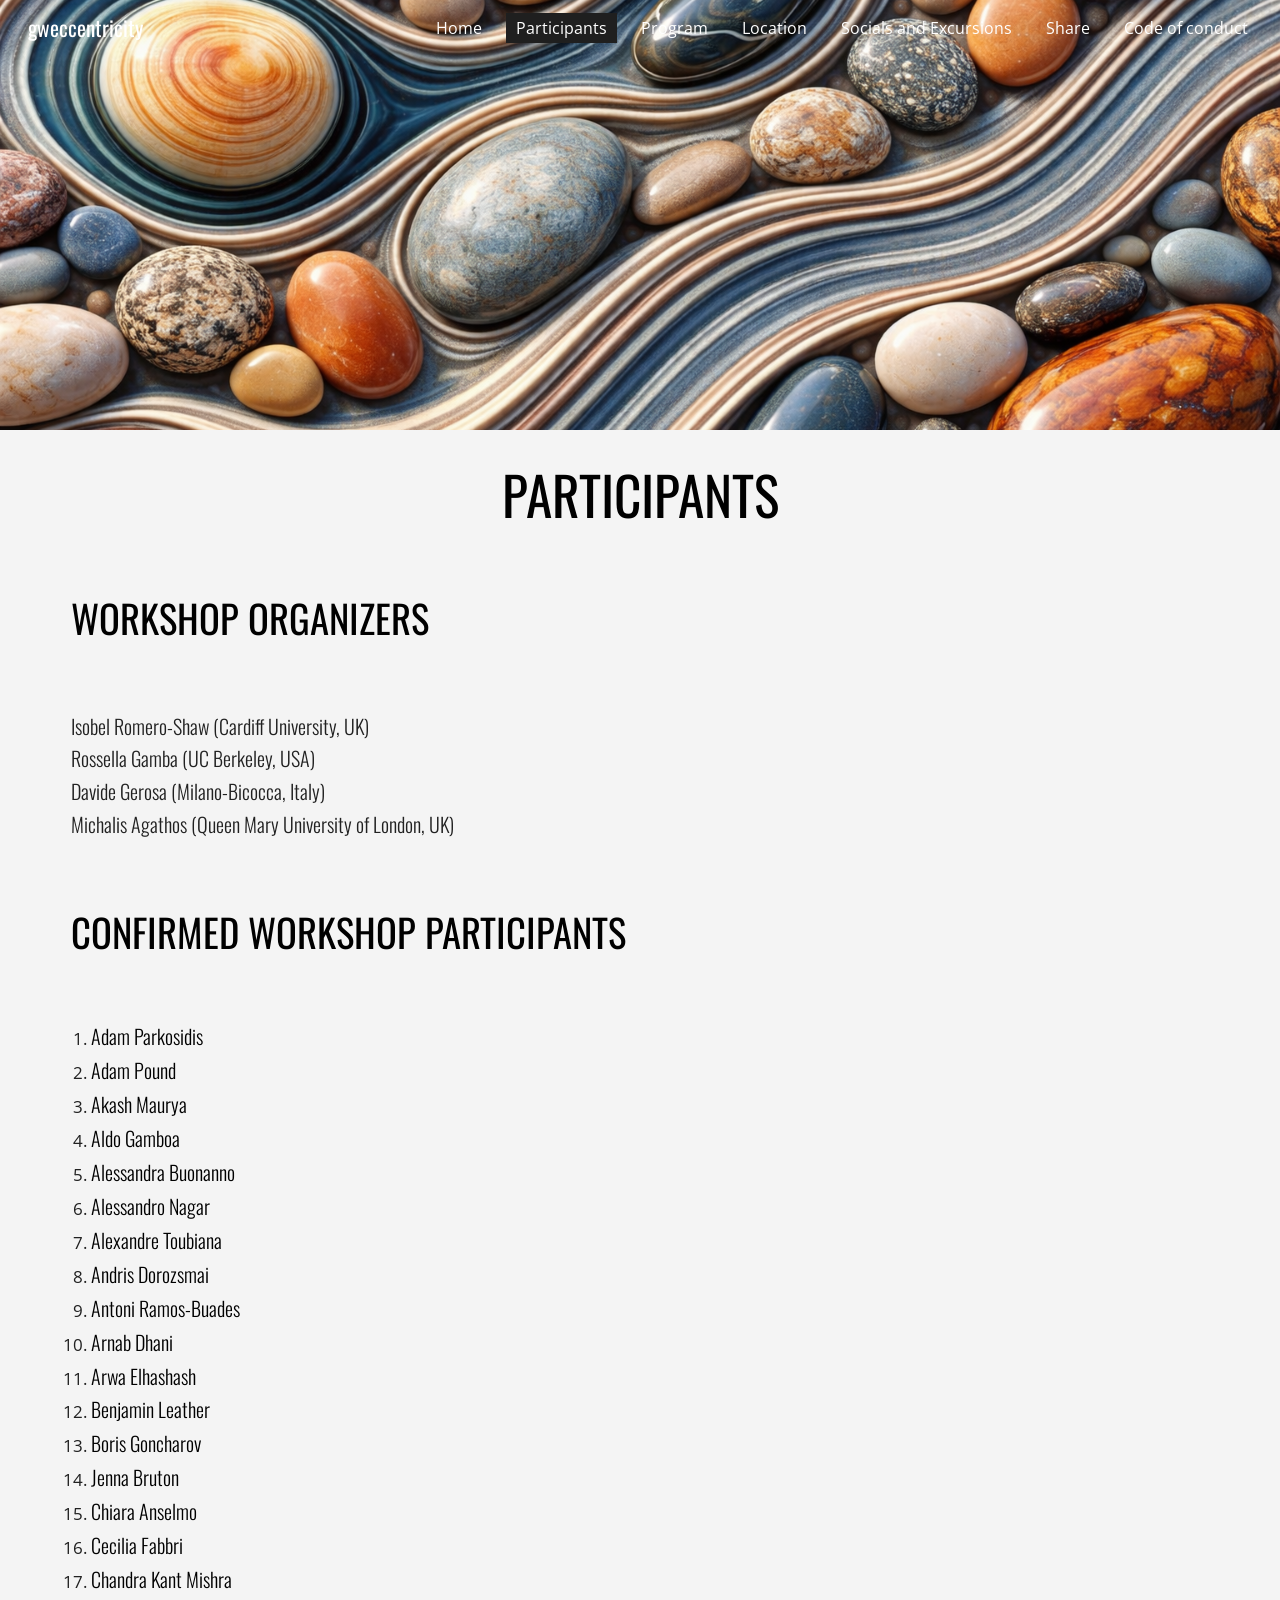
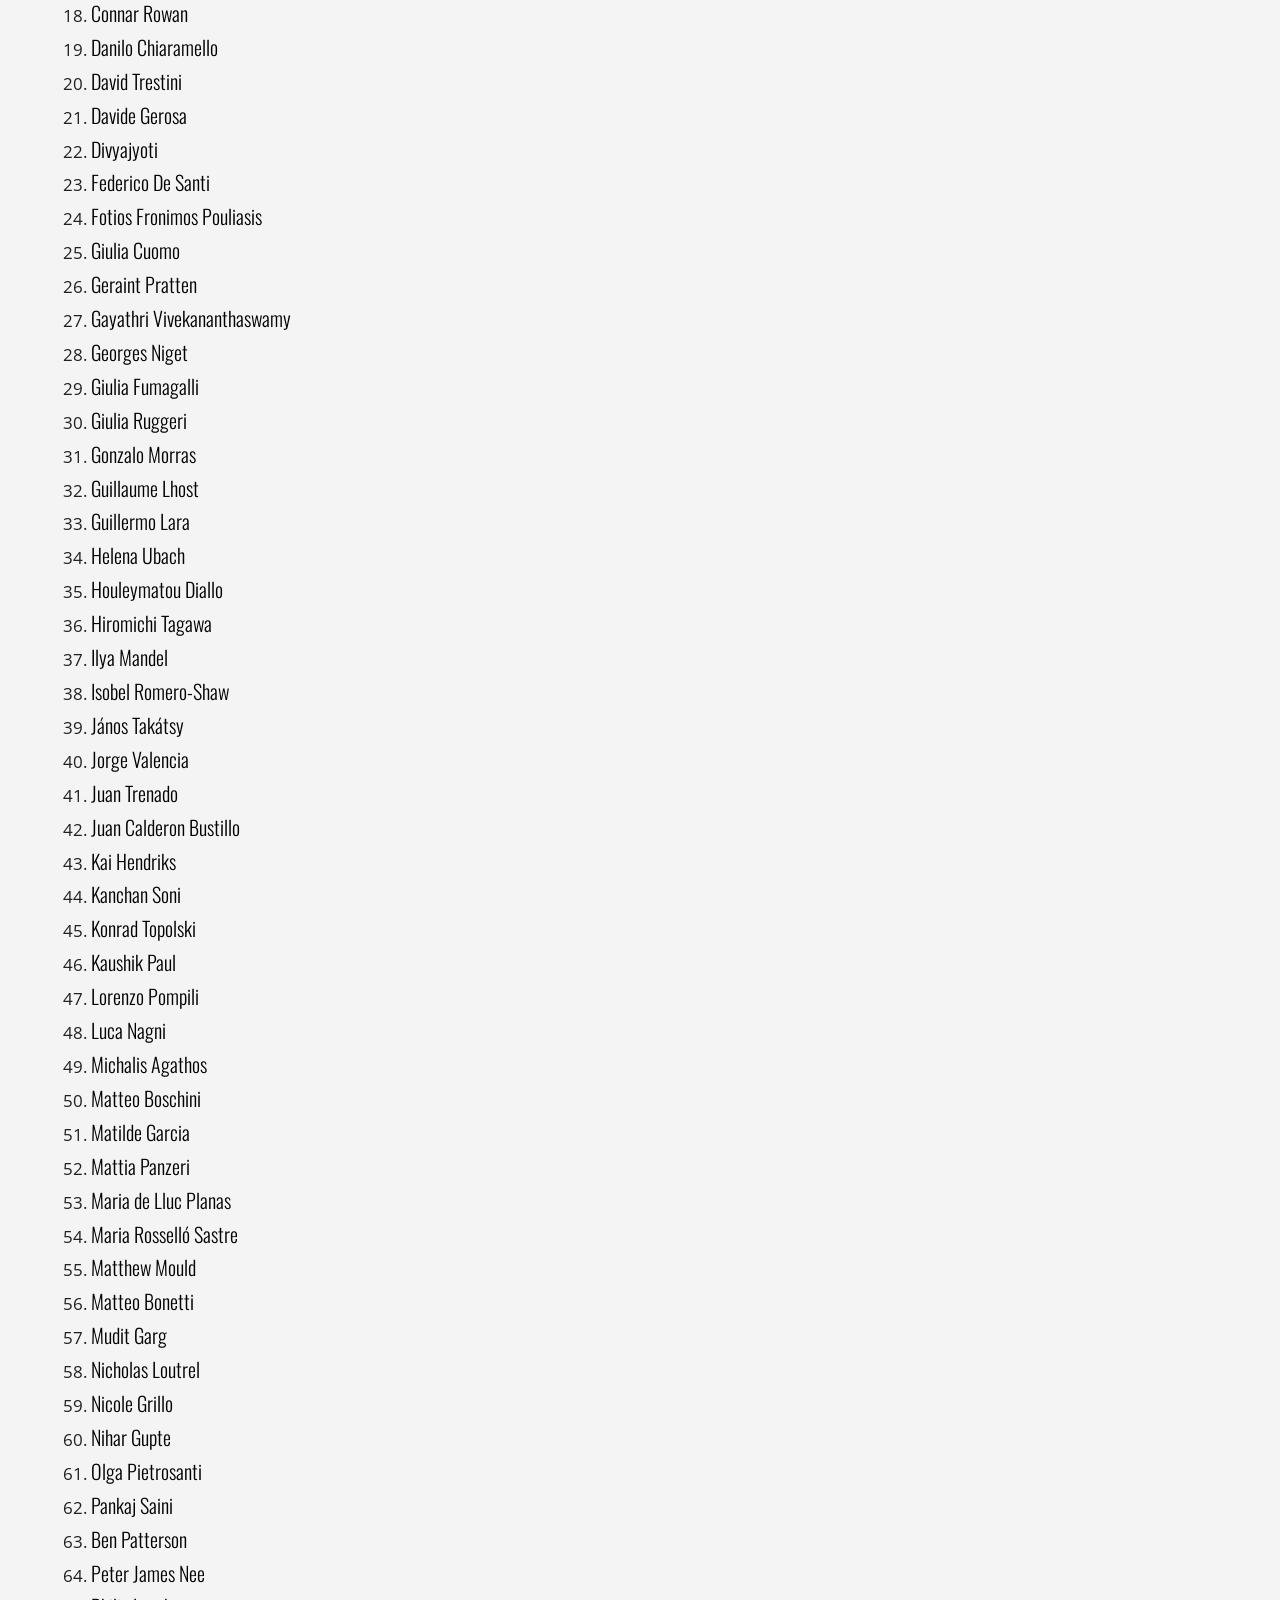
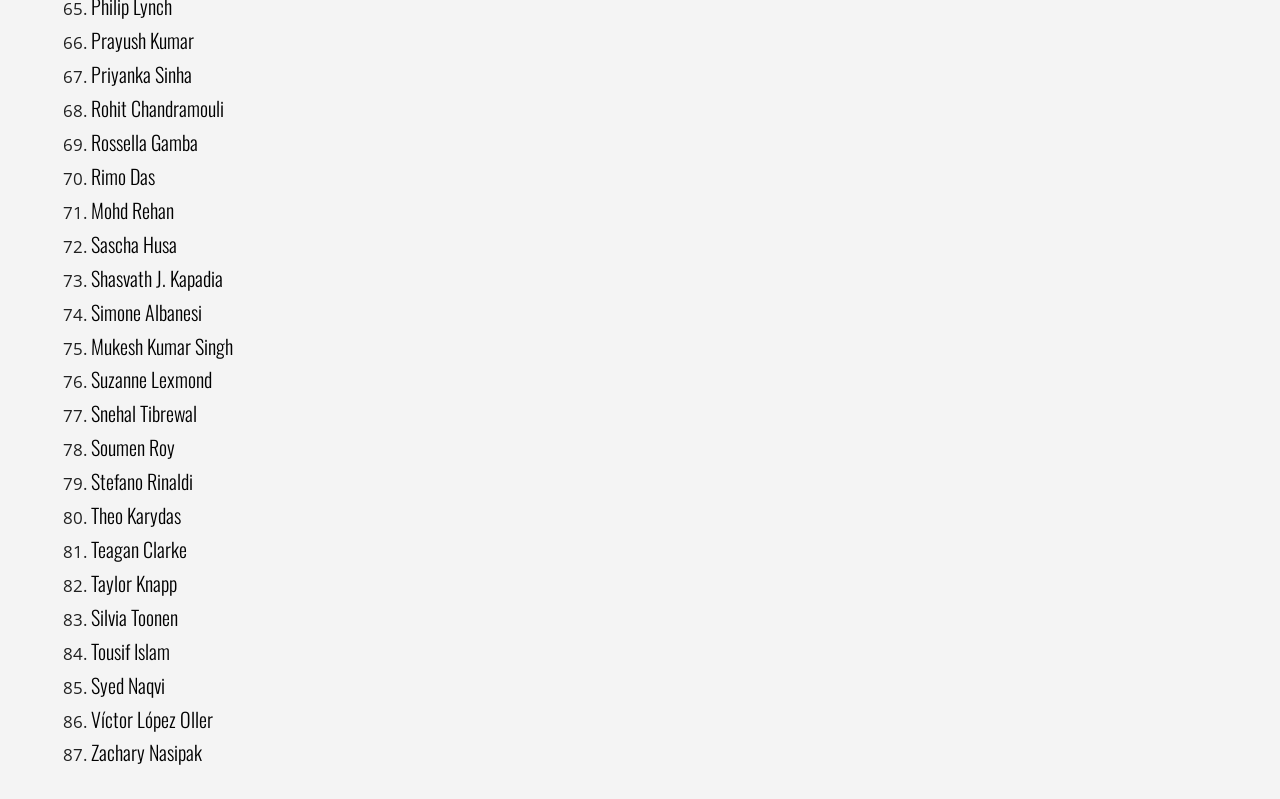
<file: website/participants.html>
<!DOCTYPE html><html lang="en-US" itemscope itemtype="http://schema.org/WebPage"><head>
<!-- Offline archive of https://sites.google.com/unimib.it/gweccentricity; captured 2026-09-12T18:19:56+00:00. --><meta charset="utf-8"><meta name="viewport" content="width=device-width, initial-scale=1"><meta http-equiv="X-UA-Compatible" content="IE=edge"><meta name="referrer" content="origin"><link rel="icon" href="assets/media-ade2f51b3082feb3.png"><meta property="og:title" content="gweccentricity - Participants"><meta property="og:type" content="website"><meta property="og:url" content="https://sites.google.com/unimib.it/gweccentricity/participants"><meta property="og:description" content="Participants
"><meta itemprop="name" content="gweccentricity - Participants"><meta itemprop="description" content="Participants
"><meta itemprop="url" content="https://sites.google.com/unimib.it/gweccentricity/participants"><meta itemprop="thumbnailUrl" content="https://lh3.googleusercontent.com/sitesv/[base64]"><meta itemprop="image" content="https://lh3.googleusercontent.com/sitesv/[base64]"><meta itemprop="imageUrl" content="https://lh3.googleusercontent.com/sitesv/[base64]"><meta property="og:image" content="https://lh3.googleusercontent.com/sitesv/[base64]"><link href="assets/style-1a49b8fdbe15ccff.css" rel="stylesheet" nonce="waWw0M9bjS1vg1eQpwmc4A"><link href="assets/style-b688b83af2919bc9.css" rel="stylesheet" nonce="waWw0M9bjS1vg1eQpwmc4A"><link href="assets/style-61384e675be6742a.css" rel="stylesheet" nonce="waWw0M9bjS1vg1eQpwmc4A"><style nonce="waWw0M9bjS1vg1eQpwmc4A">@media only screen and (max-width: 479px){.ii5VDd{font-size: 29.0pt;}}@media only screen and (min-width: 480px) and (max-width: 767px){.ii5VDd{font-size: 35.0pt;}}@media only screen and (min-width: 768px) and (max-width: 1279px){.ii5VDd{font-size: 40.0pt;}}@media only screen and (min-width: 1280px){.ii5VDd{font-size: 40.0pt;}}</style><link rel="stylesheet" href="assets/style-ccea2eb8222fcda6.css" data-id="_cl" nonce="waWw0M9bjS1vg1eQpwmc4A"><title>gweccentricity - Participants</title><style jsname="ptDGoc" nonce="waWw0M9bjS1vg1eQpwmc4A">.ImnMyf{background-color: rgba(255,255,255,1); color: rgba(33,33,33,1);}.Vs12Bd{background-color: rgba(244,244,244,1); color: rgba(0,0,0,1);}.S5d9Rd{background-color: rgba(96,125,139,1); color: rgba(255,255,255,1);}.O13XJf{height: 340px; padding-bottom: 56px; padding-top: 56px;}.O13XJf .IFuOkc{background-image: url('assets/style-resource-57525b0cc9604731.png');}.O13XJf .IFuOkc:before{background-color: rgba(33,33,33,1); opacity: 0.5; display: block;}.O13XJf .zfr3Q{color: rgba(255,255,255,1);}.O13XJf .qnVSj{color: rgba(255,255,255,1);}.O13XJf .Glwbz{color: rgba(255,255,255,1);}.O13XJf .qLrapd{color: rgba(255,255,255,1);}.O13XJf .aHM7ed{color: rgba(255,255,255,1);}.O13XJf .NHD4Gf{color: rgba(255,255,255,1);}.O13XJf .QmpIrf{background-color: rgba(255,255,255,1); border-color: rgba(95,125,140,1); color: rgba(95,125,140,1); font-family: 'Open Sans'; font-size: 13pt; line-height: 22px;}@media only screen and (max-width: 479px){.O13XJf .QmpIrf{font-size: 13pt;}}@media only screen and (min-width: 480px) and (max-width: 767px){.O13XJf .QmpIrf{font-size: 13pt;}}@media only screen and (max-width: 479px){.O13XJf{height: 250px;}}.SBrW1{height: 430px; padding-bottom: 120px; padding-top: 120px;}.Wew9ke{fill: rgba(255,255,255,1);}.YTv4We.chg4Jd:focus:before{border-color: rgba(31,31,31,1); display: block;}.KJll8d{background-color: rgba(255,255,255,1);}.fOU46b .YSH9J{color: rgba(255,255,255,1);}.fOU46b .iWs3gf.chg4Jd:focus{background-color: rgba(255,255,255,0.1199999973);}.fOU46b .Mz8gvb{color: rgba(255,255,255,1);}.fOU46b .Mz8gvb.chg4Jd:focus:before{border-color: rgba(255,255,255,1); display: block;}.fOU46b .G8QRnc .Mz8gvb{color: rgba(31,31,31,1);}.fOU46b .G8QRnc .Mz8gvb.chg4Jd:focus:before{border-color: rgba(31,31,31,1); display: block;}.fOU46b .G8QRnc .YSH9J{color: rgba(31,31,31,1);}.fOU46b .G8QRnc .KJll8d{background-color: rgba(31,31,31,1);}.fOU46b .usN8rf .YSH9J{color: rgba(31,31,31,1);}.fOU46b .usN8rf .KJll8d{background-color: rgba(31,31,31,1);}.fOU46b .usN8rf .Mz8gvb{color: rgba(31,31,31,1);}.fOU46b .aCIEDd .YSH9J{color: rgba(0,0,0,1);}.fOU46b .aCIEDd .KJll8d{background-color: rgba(0,0,0,1);}.fOU46b .aCIEDd .Mz8gvb{color: rgba(0,0,0,1);}.fOU46b .a3ETed .YSH9J{color: rgba(255,255,255,1);}.fOU46b .a3ETed .KJll8d{background-color: rgba(255,255,255,1);}.fOU46b .a3ETed .Mz8gvb{color: rgba(255,255,255,1);}.fOU46b .zDUgLc{opacity: 0;}.fOU46b .LBrwzc .zDUgLc{opacity: 1; border-bottom-style: none;}.fOU46b .GBy4H .zDUgLc{opacity: 1;}@media only screen and (min-width: 1280px){.XeSM4.b2Iqye.fOU46b .LBrwzc .tCHXDc{color: rgba(255,255,255,1);}}.XeSM4.b2Iqye.fOU46b .LBrwzc .iWs3gf.chg4Jd:focus{background-color: rgba(255,255,255,0.1199999973);}@media only screen and (min-width: 1280px){.KuNac.b2Iqye.fOU46b .GBy4H .tCHXDc{color: rgba(31,31,31,1);}}.KuNac.b2Iqye.fOU46b .GBy4H .iWs3gf.chg4Jd:focus{background-color: rgba(31,31,31,0.1199999973);}@media only screen and (min-width: 1280px){.KuNac.yMcSQd.fOU46b .GBy4H .tCHXDc{color: rgba(255,255,255,1);}}.KuNac.yMcSQd.fOU46b .iWs3gf.chg4Jd:focus{background-color: rgba(255,255,255,0.1199999973);}@media only screen and (min-width: 1280px){.XeSM4.yMcSQd.fOU46b .LBrwzc .tCHXDc{color: rgba(31,31,31,1);}}.XeSM4.yMcSQd.fOU46b .LBrwzc .iWs3gf.chg4Jd:focus{background-color: rgba(31,31,31,0.1199999973);}.LBrwzc .oNsfjf{color: rgba(31,31,31,1);}.LBrwzc .YSH9J{color: rgba(31,31,31,1);}.LBrwzc .YTv4We.chg4Jd:focus:before{border-color: rgba(31,31,31,1); display: block;}.LBrwzc .oNsfjf.Zjiec{color: rgba(31,31,31,1);}.LBrwzc .zDUgLc{border-bottom-color: rgba(204,204,204,1); border-bottom-width: 1px; border-bottom-style: solid;}.GBy4H .oNsfjf{color: rgba(255,255,255,1);}.GBy4H .YSH9J{color: rgba(255,255,255,1);}.GBy4H .YTv4We.chg4Jd:focus:before{border-color: rgba(255,255,255,1); display: block;}.GBy4H .wgxiMe{background-color: rgba(0,0,0,1);}.GBy4H .oNsfjf.Zjiec{color: rgba(255,255,255,1);}.JzO0Vc{background-color: rgba(247,247,247,1);}.M63kCb{background-color: rgba(255,255,255,1);}.zfr3Q{font-family: 'Open Sans'; color: rgba(33,33,33,1); font-size: 13pt; line-height: 1.6; margin-top: 15px;}.qnVSj{color: rgba(33,33,33,1);}.Glwbz{color: rgba(33,33,33,1);}.dhtgD{text-decoration: underline;}.dhtgD:hover{color: rgba(95,125,140,1);}.dhtgD:active{color: rgba(95,125,140,1);}.duRjpb{font-family: Oswald; font-size: 38pt; line-height: 1.23; font-weight: 400; color: rgba(31,31,31,1); margin-top: 20px; text-transform: uppercase;}.Ap4VC{margin-bottom: -20px;}.qLrapd{color: rgba(31,31,31,1);}.JYVBee{font-family: Oswald; font-size: 29pt; line-height: 1.42; font-weight: 400; color: rgba(31,31,31,1); margin-top: 20px; text-transform: uppercase;}.CobnVe{margin-bottom: -20px;}.aHM7ed{color: rgba(31,31,31,1);}.OmQG5e{font-family: 'Open Sans'; font-size: 18pt; line-height: 1.3; margin-top: 20px; font-weight: 400; color: rgba(95,125,140,1);}.GV3q8e{margin-bottom: -20px;}.NHD4Gf{color: rgba(95,125,140,1);}.duRjpb .OUGEr{color: rgba(31,31,31,1);}.JYVBee .OUGEr{color: rgba(31,31,31,1);}.OmQG5e .OUGEr{color: rgba(95,125,140,1);}.TMjjoe{font-family: Oswald; font-size: 9pt; line-height: 1.2; margin-top: 0px;}.rysYnb{background-color: rgba(247,247,247,1); padding-left: 50px; width: 256px;}.Zjiec{font-family: Oswald; font-weight: 400; font-size: 20pt; line-height: 1.2; margin-top: 48px; margin-left: 48px; margin-bottom: 62px; margin-right: 32px;}.oNsfjf.Zjiec{color: rgba(95,125,140,1);}.XMyrgf{margin-top: 48px; margin-left: 48px; margin-bottom: 0px; margin-right: 32px;}.PsKE7e{font-family: 'Open Sans'; font-weight: 400; font-size: 12pt; padding-left: 6px; padding-right: 6px;}.rysYnb .mohMlc:hover{background-color: rgba(0,0,0,1);}.lhZOrc .aJHbb{background-color: rgba(31,31,31,1); color: rgba(255,255,255,1);}.oNsfjf{color: rgba(31,31,31,1);}.YSH9J{color: rgba(31,31,31,1);}.iWs3gf.chg4Jd:focus{background-color: rgba(31,31,31,0.1199999973);}.zDUgLc{background-color: rgba(255,255,255,1); opacity: 1;}.TlfmSc{font-family: Oswald; font-weight: 400; font-size: 16pt; line-height: 1.26;}.u5fiyc{line-height: 1.88;}.jgXgSe{font-family: 'Open Sans'; font-weight: 400; font-size: 12pt; line-height: 1.88; padding-left: 10px; padding-right: 10px;}.lhZOrc{font-weight: 600;}.M9vuGd .jgXgSe{background-color: rgba(31,31,31,1); color: rgba(255,255,255,1);}.eWDljc{background-color: rgba(247,247,247,1); padding-bottom: 28px;}.IKA38e{padding-left: 36px; margin-top: 20px;}.hDrhEe{font-family: 'Open Sans'; margin-left: 12px; margin-right: 12px; padding-right: 6px; padding-left: 6px; display: inline-block; max-width: 90%;}.baH5ib .hDrhEe{margin-left: 4px; padding-left: 6px;}.iwQgFb{background-color: rgba(96,125,139,1); opacity: 0.8; height: 3px; margin-top: 8px;}.ySLm4c{font-family: 'Open Sans';}.CbiMKe{background-color: rgba(92,120,135,1);}.QmpIrf{background-color: rgba(92,120,135,1); border-color: rgba(255,255,255,1); color: rgba(255,255,255,1); font-family: 'Open Sans'; font-size: 13pt; line-height: 22px;}.qeLZfd:before{background-color: rgba(244,244,244,1); display: block;}.qeLZfd .iwQgFb{background-color: rgba(96,125,139,1); opacity: 1;}.qeLZfd .dhtgD:hover{color: rgba(0,0,0,1);}.qeLZfd .duRjpb{color: rgba(0,0,0,1);}.qeLZfd .qLrapd{color: rgba(0,0,0,1);}.qeLZfd .JYVBee{color: rgba(0,0,0,1);}.qeLZfd .aHM7ed{color: rgba(0,0,0,1);}.qeLZfd .OmQG5e{color: rgba(0,0,0,1);}.qeLZfd .NHD4Gf{color: rgba(0,0,0,1);}.qeLZfd .duRjpb .OUGEr{color: rgba(0,0,0,1);}.qeLZfd .JYVBee .OUGEr{color: rgba(0,0,0,1);}.qeLZfd .OmQG5e .OUGEr{color: rgba(0,0,0,1);}.lQAHbd:before{background-color: rgba(92,120,135,1); display: block;}.lQAHbd .iwQgFb{background-color: rgba(255,255,255,1); opacity: 1;}.lQAHbd .QmpIrf{background-color: rgba(255,255,255,1); border-color: rgba(95,125,140,1); color: rgba(95,125,140,1); font-family: 'Open Sans'; font-size: 13pt; line-height: 22px;}.lQAHbd .CbiMKe{background-color: rgba(255,255,255,1);}@media only screen and (max-width: 479px){.lQAHbd .QmpIrf{font-size: 13pt;}}@media only screen and (min-width: 480px) and (max-width: 767px){.lQAHbd .QmpIrf{font-size: 13pt;}}.lQAHbd .zfr3Q{color: rgba(255,255,255,1);}.lQAHbd .qnVSj{color: rgba(255,255,255,1);}.lQAHbd .Glwbz{color: rgba(255,255,255,1);}.lQAHbd .dhtgD:hover{color: rgba(255,255,255,1); opacity: 0.7;}.lQAHbd .duRjpb{color: rgba(255,255,255,1);}.lQAHbd .qLrapd{color: rgba(255,255,255,1);}.lQAHbd .JYVBee{color: rgba(255,255,255,1);}.lQAHbd .aHM7ed{color: rgba(255,255,255,1);}.lQAHbd .OmQG5e{color: rgba(255,255,255,1);}.lQAHbd .NHD4Gf{color: rgba(255,255,255,1);}.lQAHbd .duRjpb .OUGEr{color: rgba(255,255,255,1);}.lQAHbd .JYVBee .OUGEr{color: rgba(255,255,255,1);}.lQAHbd .OmQG5e .OUGEr{color: rgba(255,255,255,1);}.IFuOkc .dhtgD:hover{color: rgba(95,125,140,1);}.LB7kq .dhtgD:hover{color: rgba(95,125,140,1);}.LB7kq .baZpAe .duRjpb{padding-bottom: 20px;}.LB7kq .duRjpb:not(.TYR86d):first-child:before{border-bottom-width: 12px; border-bottom-style: solid; border-bottom-color: rgba(96,125,139,1); display: block;}.LB7kq .duRjpb{font-size: 60pt; line-height: 1.2; font-weight: 400; padding-bottom: 20px;}@media only screen and (max-width: 479px){.LB7kq .duRjpb{font-size: 39pt;}}@media only screen and (min-width: 480px) and (max-width: 767px){.LB7kq .duRjpb{font-size: 51pt;}}.LB7kq .JYVBee{font-size: 29pt; line-height: 1.18;}@media only screen and (max-width: 479px){.LB7kq .JYVBee{font-size: 22pt;}}@media only screen and (min-width: 480px) and (max-width: 767px){.LB7kq .JYVBee{font-size: 26pt;}}.gk8rDe .duRjpb{font-size: 48pt;}@media only screen and (max-width: 479px){.gk8rDe .duRjpb{font-size: 32pt;}}@media only screen and (min-width: 480px) and (max-width: 767px){.gk8rDe .duRjpb{font-size: 41pt;}}.cJgDec .zfr3Q{color: rgba(255,255,255,1);}.cJgDec .zfr3Q .OUGEr{color: rgba(255,255,255,1);}.cJgDec .qnVSj{color: rgba(255,255,255,1);}.cJgDec .Glwbz{color: rgba(255,255,255,1);}.cJgDec .qLrapd{color: rgba(255,255,255,1);}.cJgDec .aHM7ed{color: rgba(255,255,255,1);}.cJgDec .NHD4Gf{color: rgba(255,255,255,1);}.cJgDec .IFuOkc:before{background-color: rgba(33,33,33,1); opacity: 0.5; display: block;}.cJgDec .QmpIrf{background-color: rgba(255,255,255,1); border-color: rgba(95,125,140,1); color: rgba(95,125,140,1); font-family: 'Open Sans'; font-size: 13pt; line-height: 22px;}@media only screen and (max-width: 479px){.cJgDec .QmpIrf{font-size: 13pt;}}@media only screen and (min-width: 480px) and (max-width: 767px){.cJgDec .QmpIrf{font-size: 13pt;}}.tpmmCb .zfr3Q{color: rgba(31,31,31,1);}.tpmmCb .zfr3Q .OUGEr{color: rgba(31,31,31,1);}.tpmmCb .qnVSj{color: rgba(31,31,31,1);}.tpmmCb .Glwbz{color: rgba(31,31,31,1);}.tpmmCb .qLrapd{color: rgba(31,31,31,1);}.tpmmCb .aHM7ed{color: rgba(31,31,31,1);}.tpmmCb .NHD4Gf{color: rgba(31,31,31,1);}.tpmmCb .IFuOkc:before{background-color: rgba(255,255,255,1); display: block;}.tpmmCb .Wew9ke{fill: rgba(31,31,31,1);}.tpmmCb .QmpIrf{background-color: rgba(255,255,255,1); border-color: rgba(95,125,140,1); color: rgba(95,125,140,1); font-family: 'Open Sans'; font-size: 13pt; line-height: 22px;}@media only screen and (max-width: 479px){.tpmmCb .QmpIrf{font-size: 13pt;}}@media only screen and (min-width: 480px) and (max-width: 767px){.tpmmCb .QmpIrf{font-size: 13pt;}}.gk8rDe{padding-top: 60px;}.gk8rDe .zfr3Q{color: rgba(31,31,31,1);}.gk8rDe .OmQG5e{color: rgba(31,31,31,1);}.gk8rDe .NHD4Gf{color: rgba(31,31,31,1);}.gk8rDe .QmpIrf{background-color: rgba(92,120,135,1); border-color: rgba(255,255,255,1); color: rgba(255,255,255,1); font-family: 'Open Sans'; font-size: 13pt; line-height: 22px;}@media only screen and (max-width: 479px){.gk8rDe .QmpIrf{font-size: 13pt;}}@media only screen and (min-width: 480px) and (max-width: 767px){.gk8rDe .QmpIrf{font-size: 13pt;}}@media only screen and (max-width: 479px){.gk8rDe{padding-top: 32px; padding-bottom: 32px;}}.PsKE7e:hover{opacity: 0.7;}.BFDQOb:hover{opacity: 0.7;}.wgxiMe{background-color: rgba(247,247,247,1);}.xkUom{border-color: rgba(0,0,0,1); color: rgba(0,0,0,1); font-family: 'Open Sans'; font-size: 13pt; line-height: 22px;}.xkUom:hover{background-color: rgba(31,31,31,0.1000000015);}.KjwKmc{color: rgba(0,0,0,1); font-family: 'Open Sans'; font-size: 13pt; line-height: 22px;}.KjwKmc:hover{background-color: rgba(31,31,31,0.1000000015);}.lQAHbd .xkUom{border-color: rgba(255,255,255,1); color: rgba(255,255,255,1); font-family: 'Open Sans'; font-size: 13pt; line-height: 22px;}.lQAHbd .xkUom:hover{background-color: rgba(255,255,255,0.1000000015);}.lQAHbd .KjwKmc{color: rgba(255,255,255,1); font-family: 'Open Sans'; font-size: 13pt; line-height: 22px;}.lQAHbd .KjwKmc:hover{background-color: rgba(255,255,255,0.1000000015);}@media only screen and (max-width: 479px){.lQAHbd .xkUom{font-size: 13pt;}}@media only screen and (min-width: 480px) and (max-width: 767px){.lQAHbd .xkUom{font-size: 13pt;}}@media only screen and (max-width: 479px){.lQAHbd .KjwKmc{font-size: 13pt;}}@media only screen and (min-width: 480px) and (max-width: 767px){.lQAHbd .KjwKmc{font-size: 13pt;}}.lQAHbd .Mt0nFe{border-color: rgba(255,255,255,0.200000003);}.cJgDec .xkUom{border-color: rgba(255,255,255,1); color: rgba(255,255,255,1); font-family: 'Open Sans'; font-size: 13pt; line-height: 22px;}.cJgDec .xkUom:hover{background-color: rgba(255,255,255,0.1000000015);}.cJgDec .KjwKmc{color: rgba(255,255,255,1); font-family: 'Open Sans'; font-size: 13pt; line-height: 22px;}.cJgDec .KjwKmc:hover{background-color: rgba(255,255,255,0.1000000015);}@media only screen and (max-width: 479px){.cJgDec .xkUom{font-size: 13pt;}}@media only screen and (min-width: 480px) and (max-width: 767px){.cJgDec .xkUom{font-size: 13pt;}}@media only screen and (max-width: 479px){.cJgDec .KjwKmc{font-size: 13pt;}}@media only screen and (min-width: 480px) and (max-width: 767px){.cJgDec .KjwKmc{font-size: 13pt;}}.tpmmCb .xkUom{border-color: rgba(31,31,31,1); color: rgba(31,31,31,1); font-family: 'Open Sans'; font-size: 13pt; line-height: 22px;}.tpmmCb .xkUom:hover{background-color: rgba(31,31,31,0.1000000015);}.tpmmCb .KjwKmc{color: rgba(31,31,31,1); font-family: 'Open Sans'; font-size: 13pt; line-height: 22px;}.tpmmCb .KjwKmc:hover{background-color: rgba(31,31,31,0.1000000015);}@media only screen and (max-width: 479px){.tpmmCb .xkUom{font-size: 13pt;}}@media only screen and (min-width: 480px) and (max-width: 767px){.tpmmCb .xkUom{font-size: 13pt;}}@media only screen and (max-width: 479px){.tpmmCb .KjwKmc{font-size: 13pt;}}@media only screen and (min-width: 480px) and (max-width: 767px){.tpmmCb .KjwKmc{font-size: 13pt;}}.gk8rDe .xkUom{border-color: rgba(0,0,0,1); color: rgba(0,0,0,1); font-family: 'Open Sans'; font-size: 13pt; line-height: 22px;}.gk8rDe .xkUom:hover{background-color: rgba(31,31,31,0.1000000015);}.gk8rDe .KjwKmc{color: rgba(0,0,0,1); font-family: 'Open Sans'; font-size: 13pt; line-height: 22px;}.gk8rDe .KjwKmc:hover{background-color: rgba(31,31,31,0.1000000015);}@media only screen and (max-width: 479px){.gk8rDe .xkUom{font-size: 13pt;}}@media only screen and (min-width: 480px) and (max-width: 767px){.gk8rDe .xkUom{font-size: 13pt;}}@media only screen and (max-width: 479px){.gk8rDe .KjwKmc{font-size: 13pt;}}@media only screen and (min-width: 480px) and (max-width: 767px){.gk8rDe .KjwKmc{font-size: 13pt;}}.O13XJf .xkUom{border-color: rgba(255,255,255,1); color: rgba(255,255,255,1); font-family: 'Open Sans'; font-size: 13pt; line-height: 22px;}.O13XJf .xkUom:hover{background-color: rgba(255,255,255,0.1000000015);}.O13XJf .KjwKmc{color: rgba(255,255,255,1); font-family: 'Open Sans'; font-size: 13pt; line-height: 22px;}.O13XJf .KjwKmc:hover{background-color: rgba(255,255,255,0.1000000015);}@media only screen and (max-width: 479px){.O13XJf .xkUom{font-size: 13pt;}}@media only screen and (min-width: 480px) and (max-width: 767px){.O13XJf .xkUom{font-size: 13pt;}}@media only screen and (max-width: 479px){.O13XJf .KjwKmc{font-size: 13pt;}}@media only screen and (min-width: 480px) and (max-width: 767px){.O13XJf .KjwKmc{font-size: 13pt;}}.Y4CpGd{font-family: 'Open Sans'; font-size: 13pt;}.CMArNe{background-color: rgba(244,244,244,1);}@media only screen and (max-width: 479px){.duRjpb{font-size: 27pt;}}@media only screen and (min-width: 480px) and (max-width: 767px){.duRjpb{font-size: 33pt;}}@media only screen and (max-width: 479px){.JYVBee{font-size: 22pt;}}@media only screen and (min-width: 480px) and (max-width: 767px){.JYVBee{font-size: 26pt;}}@media only screen and (max-width: 479px){.OmQG5e{font-size: 16pt;}}@media only screen and (min-width: 480px) and (max-width: 767px){.OmQG5e{font-size: 17pt;}}@media only screen and (max-width: 479px){.TMjjoe{font-size: 9pt;}}@media only screen and (min-width: 480px) and (max-width: 767px){.TMjjoe{font-size: 9pt;}}@media only screen and (max-width: 479px){.Zjiec{font-size: 17pt;}}@media only screen and (min-width: 480px) and (max-width: 767px){.Zjiec{font-size: 19pt;}}@media only screen and (max-width: 479px){.PsKE7e{font-size: 12pt;}}@media only screen and (min-width: 480px) and (max-width: 767px){.PsKE7e{font-size: 12pt;}}@media only screen and (max-width: 479px){.TlfmSc{font-size: 15pt;}}@media only screen and (min-width: 480px) and (max-width: 767px){.TlfmSc{font-size: 15pt;}}@media only screen and (max-width: 479px){.jgXgSe{font-size: 12pt;}}@media only screen and (min-width: 480px) and (max-width: 767px){.jgXgSe{font-size: 12pt;}}@media only screen and (max-width: 479px){.QmpIrf{font-size: 13pt;}}@media only screen and (min-width: 480px) and (max-width: 767px){.QmpIrf{font-size: 13pt;}}@media only screen and (max-width: 479px){.xkUom{font-size: 13pt;}}@media only screen and (min-width: 480px) and (max-width: 767px){.xkUom{font-size: 13pt;}}@media only screen and (max-width: 479px){.KjwKmc{font-size: 13pt;}}@media only screen and (min-width: 480px) and (max-width: 767px){.KjwKmc{font-size: 13pt;}}section[id="h.4e3f49922daa6b1a_21"] .IFuOkc:before{opacity: 0.0;}</style><link rel="stylesheet" href="assets/archive-fonts.css">
</head><body dir="ltr" class="" itemscope itemtype="http://schema.org/WebPage" id="yDmH0d" css="yDmH0d"><div jscontroller="pc62j" jsmodel="iTeaXe" jsaction="rcuQ6b:WYd;GvneHb:og1FDd;vbaUQc:uAM5ec;"><div jscontroller="X4BaPc" data-is-embedded-search-enabled=true jsaction="rcuQ6b:WYd;o6xM5b:Pg9eo;HuL2Hd:mHeCvf;VMhF5:FFYy5e;sk3Qmb:HI1Mdd;JIbuQc:rSzFEd(z2EeY),aSaF6e(ilzYPe);"><div jscontroller="o1L5Wb" data-sitename="gweccentricity" data-search-scope="1" data-domain="unimib.it" data-universe="1" data-is-embedded-search-enabled=true data-embedded-items-count="1" jsmodel="fNFZH" jsaction="Pe9H6d:cZFEp;O0t7nc:cC5KLb;WyADff:AQk9Jb;WMZaJ:VsGN3;hJluRd:UADL7b;zuqEgd:HI9w0;tr6QDd:Y8aXB;MxH79b:xDkBfb;JIbuQc:SPXMTb(uxAMZ),LjG1Ed(a6mxbb);BNPLhd:TbIyBd;fGqJod:Tb1xee;" jsname="G0jgYd"><div jsname="gYwusb" class="p9b27"></div><div jscontroller="RrXLpc" jsname="XeeWQc" role="banner" jsaction="keydown:uiKYid(OH0EC);rcuQ6b:WYd;zuqEgd:ufqpf;JIbuQc:XfTnxb(lfEfFf),AlTiYc(GeGHKb),AlTiYc(m1xNUe),zZlNMe(pZn8Oc);YqO5N:ELcyfe;"><div jsname="bF1uUb" class="BuY5Fd" jsaction="click:xVuwSc;"></div><div jsname="MVsrn" class="TbNlJb "><div role="button" class="U26fgb mUbCce fKz7Od h3nfre M9Bg4d" jscontroller="VXdfxd" jsaction="click:cOuCgd; mousedown:UX7yZ; mouseup:lbsD7e; mouseenter:tfO1Yc; mouseleave:JywGue; focus:AHmuwe; blur:O22p3e; contextmenu:mg9Pef;touchstart:p6p2H; touchmove:FwuNnf; touchend:yfqBxc(preventDefault=true); touchcancel:JMtRjd;" jsshadow jsname="GeGHKb" aria-label="Back to site" aria-disabled="false" tabindex="0" data-tooltip="Back to site" data-tooltip-vertical-offset="-12" data-tooltip-horizontal-offset="0"><div class="VTBa7b MbhUzd" jsname="ksKsZd"></div><span jsslot class="xjKiLb"><span class="Ce1Y1c" style="top: -12px"><svg class="V4YR2c" viewBox="0 0 24 24" focusable="false"><path d="M0 0h24v24H0z" fill="none"/><path d="M20 11H7.83l5.59-5.59L12 4l-8 8 8 8 1.41-1.41L7.83 13H20v-2z"/></svg></span></span></div><div class="E2UJ5" jsname="M6JdT"><div class="rFrNMe b7AJhc zKHdkd" jscontroller="pxq3x" jsaction="clickonly:KjsqPd; focus:Jt1EX; blur:fpfTEe; input:Lg5SV" jsshadow jsname="OH0EC" aria-expanded="true"><div class="aCsJod oJeWuf"><div class="aXBtI I0VJ4d Wic03c"><span jsslot class="A37UZe qgcB3c iHd5yb"><div role="button" class="U26fgb mUbCce fKz7Od i3PoXe M9Bg4d" jscontroller="VXdfxd" jsaction="click:cOuCgd; mousedown:UX7yZ; mouseup:lbsD7e; mouseenter:tfO1Yc; mouseleave:JywGue; focus:AHmuwe; blur:O22p3e; contextmenu:mg9Pef;touchstart:p6p2H; touchmove:FwuNnf; touchend:yfqBxc(preventDefault=true); touchcancel:JMtRjd;" jsshadow jsname="lfEfFf" aria-label="Search" aria-disabled="false" tabindex="0" data-tooltip="Search" data-tooltip-vertical-offset="-12" data-tooltip-horizontal-offset="0"><div class="VTBa7b MbhUzd" jsname="ksKsZd"></div><span jsslot class="xjKiLb"><span class="Ce1Y1c" style="top: -12px"><svg class="vu8Pwe" viewBox="0 0 24 24" focusable="false"><path d="M15.5 14h-.79l-.28-.27C15.41 12.59 16 11.11 16 9.5 16 5.91 13.09 3 9.5 3S3 5.91 3 9.5 5.91 16 9.5 16c1.61 0 3.09-.59 4.23-1.57l.27.28v.79l5 4.99L20.49 19l-4.99-5zm-6 0C7.01 14 5 11.99 5 9.5S7.01 5 9.5 5 14 7.01 14 9.5 11.99 14 9.5 14z"/><path d="M0 0h24v24H0z" fill="none"/></svg></span></span></div><div class="EmVfjc SKShhf" data-loadingmessage="Loading…" jscontroller="qAKInc" jsaction="animationend:kWijWc;dyRcpb:dyRcpb" jsname="aZ2wEe"><div class="Cg7hO" aria-live="assertive" jsname="vyyg5"></div><div jsname="Hxlbvc" class="xu46lf"><div class="ir3uv uWlRce co39ub"><div class="xq3j6 ERcjC"><div class="X6jHbb GOJTSe"></div></div><div class="HBnAAc"><div class="X6jHbb GOJTSe"></div></div><div class="xq3j6 dj3yTd"><div class="X6jHbb GOJTSe"></div></div></div><div class="ir3uv GFoASc Cn087"><div class="xq3j6 ERcjC"><div class="X6jHbb GOJTSe"></div></div><div class="HBnAAc"><div class="X6jHbb GOJTSe"></div></div><div class="xq3j6 dj3yTd"><div class="X6jHbb GOJTSe"></div></div></div><div class="ir3uv WpeOqd hfsr6b"><div class="xq3j6 ERcjC"><div class="X6jHbb GOJTSe"></div></div><div class="HBnAAc"><div class="X6jHbb GOJTSe"></div></div><div class="xq3j6 dj3yTd"><div class="X6jHbb GOJTSe"></div></div></div><div class="ir3uv rHV3jf EjXFBf"><div class="xq3j6 ERcjC"><div class="X6jHbb GOJTSe"></div></div><div class="HBnAAc"><div class="X6jHbb GOJTSe"></div></div><div class="xq3j6 dj3yTd"><div class="X6jHbb GOJTSe"></div></div></div></div></div><div role="button" class="U26fgb mUbCce fKz7Od JyJRXe M9Bg4d" jscontroller="VXdfxd" jsaction="click:cOuCgd; mousedown:UX7yZ; mouseup:lbsD7e; mouseenter:tfO1Yc; mouseleave:JywGue; focus:AHmuwe; blur:O22p3e; contextmenu:mg9Pef;touchstart:p6p2H; touchmove:FwuNnf; touchend:yfqBxc(preventDefault=true); touchcancel:JMtRjd;" jsshadow jsname="m1xNUe" aria-label="Back to site" aria-disabled="false" tabindex="0" data-tooltip="Back to site" data-tooltip-vertical-offset="-12" data-tooltip-horizontal-offset="0"><div class="VTBa7b MbhUzd" jsname="ksKsZd"></div><span jsslot class="xjKiLb"><span class="Ce1Y1c" style="top: -12px"><svg class="V4YR2c" viewBox="0 0 24 24" focusable="false"><path d="M0 0h24v24H0z" fill="none"/><path d="M20 11H7.83l5.59-5.59L12 4l-8 8 8 8 1.41-1.41L7.83 13H20v-2z"/></svg></span></span></div></span><div class="Xb9hP"><input type="search" class="whsOnd zHQkBf" jsname="YPqjbf" autocomplete="off" tabindex="0" aria-label="Search this site" value="" aria-disabled="false" autofocus role="combobox" data-initial-value=""/><div jsname="LwH6nd" class="ndJi5d snByac" aria-hidden="true">Search this site</div></div><span jsslot class="A37UZe sxyYjd MQL3Ob"><div role="button" class="U26fgb mUbCce fKz7Od Kk06A M9Bg4d" jscontroller="VXdfxd" jsaction="click:cOuCgd; mousedown:UX7yZ; mouseup:lbsD7e; mouseenter:tfO1Yc; mouseleave:JywGue; focus:AHmuwe; blur:O22p3e; contextmenu:mg9Pef;touchstart:p6p2H; touchmove:FwuNnf; touchend:yfqBxc(preventDefault=true); touchcancel:JMtRjd;" jsshadow jsname="pZn8Oc" aria-label="Clear search" aria-disabled="false" tabindex="0" data-tooltip="Clear search" data-tooltip-vertical-offset="-12" data-tooltip-horizontal-offset="0"><div class="VTBa7b MbhUzd" jsname="ksKsZd"></div><span jsslot class="xjKiLb"><span class="Ce1Y1c" style="top: -12px"><svg class="fAUEUd" viewBox="0 0 24 24" focusable="false"><path d="M19 6.41L17.59 5 12 10.59 6.41 5 5 6.41 10.59 12 5 17.59 6.41 19 12 13.41 17.59 19 19 17.59 13.41 12z"></path><path d="M0 0h24v24H0z" fill="none"></path></svg></span></span></div></span><div class="i9lrp mIZh1c"></div><div jsname="XmnwAc" class="OabDMe cXrdqd"></div></div></div><div class="LXRPh"><div jsname="ty6ygf" class="ovnfwe Is7Fhb"></div></div></div><div class="InHK7" jsname="aN0umc"><div class="GG9xTc" jsaction="click:wTqBkf;" jsname="e7EaC" tabindex="0" aria-label="Embedded Files"><svg class="vu8Pwe KYLCw" viewBox="0 0 24 24" focusable="false"><path d="M15.5 14h-.79l-.28-.27C15.41 12.59 16 11.11 16 9.5 16 5.91 13.09 3 9.5 3S3 5.91 3 9.5 5.91 16 9.5 16c1.61 0 3.09-.59 4.23-1.57l.27.28v.79l5 4.99L20.49 19l-4.99-5zm-6 0C7.01 14 5 11.99 5 9.5S7.01 5 9.5 5 14 7.01 14 9.5 11.99 14 9.5 14z"/><path d="M0 0h24v24H0z" fill="none"/></svg><span class="HCIIgf">Embedded Files</span></div></div></div></div></div></div><div jsname="tiN4bf"><style nonce="waWw0M9bjS1vg1eQpwmc4A">.rrJNTc{opacity: 0;}.bKy5e{pointer-events: none; position: absolute; top: 0;}</style><div class="bKy5e"><div class="rrJNTc" tabindex="-1"><div class="VfPpkd-dgl2Hf-ppHlrf-sM5MNb" data-is-touch-wrapper='true'><button class="VfPpkd-LgbsSe VfPpkd-LgbsSe-OWXEXe-dgl2Hf LjDxcd XhPA0b LQeN7 WsSUlf jz7fPb" jscontroller="soHxf" jsaction="click:cOuCgd; mousedown:UX7yZ; mouseup:lbsD7e; mouseenter:tfO1Yc; mouseleave:JywGue; touchstart:p6p2H; touchmove:FwuNnf; touchend:yfqBxc; touchcancel:JMtRjd; focus:AHmuwe; blur:O22p3e; contextmenu:mg9Pef;mlnRJb:fLiPzd;" data-idom-class="LjDxcd XhPA0b LQeN7 WsSUlf jz7fPb" jsname="z2EeY" tabindex="0"><div class="VfPpkd-Jh9lGc"></div><div class="VfPpkd-J1Ukfc-LhBDec"></div><div class="VfPpkd-RLmnJb"></div><span jsname="V67aGc" class="VfPpkd-vQzf8d">Skip to main content</span></button></div><div class="VfPpkd-dgl2Hf-ppHlrf-sM5MNb" data-is-touch-wrapper='true'><button class="VfPpkd-LgbsSe VfPpkd-LgbsSe-OWXEXe-dgl2Hf LjDxcd XhPA0b LQeN7 WsSUlf br90J" jscontroller="soHxf" jsaction="click:cOuCgd; mousedown:UX7yZ; mouseup:lbsD7e; mouseenter:tfO1Yc; mouseleave:JywGue; touchstart:p6p2H; touchmove:FwuNnf; touchend:yfqBxc; touchcancel:JMtRjd; focus:AHmuwe; blur:O22p3e; contextmenu:mg9Pef;mlnRJb:fLiPzd;" data-idom-class="LjDxcd XhPA0b LQeN7 WsSUlf br90J" jsname="ilzYPe" tabindex="0"><div class="VfPpkd-Jh9lGc"></div><div class="VfPpkd-J1Ukfc-LhBDec"></div><div class="VfPpkd-RLmnJb"></div><span jsname="V67aGc" class="VfPpkd-vQzf8d">Skip to navigation</span></button></div></div></div><div class="M63kCb N63NQ"></div><div class="QZ3zWd"><div class="fktJzd AKpWA fOU46b yMcSQd Ly6Unf G9Qloe XeSM4 XxIgdb" jsname="UzWXSb" data-uses-custom-theme="false" data-legacy-theme-name="Impression" data-legacy-theme-font-kit="Capital" data-legacy-theme-color-kit="GrayBlue" jscontroller="Md9ENb" jsaction="gsiSmd:Ffcznf;yj5fUd:cpPetb;HNXL3:q0Vyke;e2SXKd:IPDu5e;BdXpgd:nhk7K;rcuQ6b:WYd;"><header id="atIdViewHeader"><div style="position:fixed; width: 100%; z-index: 100;"><div id="docs-banner-container"><div id="docs-banners"><div id="HB1eCd-mzNpsf-r8s4j-ORHb"></div><div id="HB1eCd-TZk80d-r8s4j-ORHb" aria-live="assertive" aria-atomic="true"></div><div id="HB1eCd-Vkfede-rJCtOc-b3rLgd-ORHb" aria-live="assertive" aria-atomic="true"></div></div><div class="HB1eCd-Vkfede-NBtyUd-PvRhvb-LwH6nd"></div></div></div><div class="BbxBP HP6J1d K5Zlne" jsname="WA9qLc" jscontroller="RQOkef" jsaction="rcuQ6b:JdcaS;MxH79b:JdcaS;VbOlFf:ywL4Jf;FaOgy:ywL4Jf; keydown:Hq2uPe; wheel:Ut4Ahc;" data-top-navigation="true" data-is-preview="false"><div class="DXsoRd YTv4We oNsfjf" role="button" tabindex="0" jsaction="click:LUvzV" jsname="z4Tpl" id="s9iPrd" aria-haspopup="true" aria-controls="yuynLe" aria-expanded="false"><svg class="wFCWne" viewBox="0 0 24 24" stroke="currentColor" jsname="B1n9ub" focusable="false"><g transform="translate(12,12)"><path class="hlJH0" d="M-9 -5 L9 -5" fill="none" stroke-width="2"/><path class="HBu6N" d="M-9 0 L9 0" fill="none" stroke-width="2"/><path class="cLAGQe" d="M-9 5 L9 5" fill="none" stroke-width="2"/></g></svg></div><nav class="JzO0Vc" jsname="ihoMLd" role="navigation" tabindex="-1" id="yuynLe" jsaction="transitionend:UD2r5"><a class="Zjiec oNsfjf" href="home.html"><span>gweccentricity</span></a><ul class="jYxBte Fpy8Db" tabindex="-1"><li jsname="ibnC6b" data-nav-level="1"><div class="PsKE7e r8s4j-R6PoUb IKA38e baH5ib oNsfjf"><div class="I35ICb" jsaction="keydown:mPuKz(QwLHlb); click:vHQTA(QwLHlb);"><a class="aJHbb dk90Ob hDrhEe HlqNPb" jsname="QwLHlb" role="link" tabindex="0" data-navtype="1" href="home.html" data-url="/unimib.it/gweccentricity/home" data-type="1" data-level="1">Home</a></div></div></li><li jsname="ibnC6b" data-nav-level="1"><div class="PsKE7e r8s4j-R6PoUb IKA38e baH5ib oNsfjf lhZOrc" aria-current="true"><div class="I35ICb" jsaction="keydown:mPuKz(QwLHlb); click:vHQTA(QwLHlb);"><a class="aJHbb dk90Ob hDrhEe HlqNPb" jsname="QwLHlb" role="link" tabindex="0" data-navtype="1" aria-selected="true" href="participants.html" data-url="/unimib.it/gweccentricity/participants" data-type="1" data-level="1">Participants</a></div></div></li><li jsname="ibnC6b" data-nav-level="1"><div class="PsKE7e r8s4j-R6PoUb IKA38e baH5ib oNsfjf"><div class="I35ICb" jsaction="keydown:mPuKz(QwLHlb); click:vHQTA(QwLHlb);"><a class="aJHbb dk90Ob hDrhEe HlqNPb" jsname="QwLHlb" role="link" tabindex="0" data-navtype="1" href="program.html" data-url="/unimib.it/gweccentricity/program" data-type="1" data-level="1">Program</a></div></div></li><li jsname="ibnC6b" data-nav-level="1"><div class="PsKE7e r8s4j-R6PoUb IKA38e baH5ib oNsfjf"><div class="I35ICb" jsaction="keydown:mPuKz(QwLHlb); click:vHQTA(QwLHlb);"><a class="aJHbb dk90Ob hDrhEe HlqNPb" jsname="QwLHlb" role="link" tabindex="0" data-navtype="1" href="location.html" data-url="/unimib.it/gweccentricity/location" data-type="1" data-level="1">Location</a></div></div></li><li jsname="ibnC6b" data-nav-level="1"><div class="PsKE7e r8s4j-R6PoUb IKA38e baH5ib oNsfjf"><div class="I35ICb" jsaction="keydown:mPuKz(QwLHlb); click:vHQTA(QwLHlb);"><a class="aJHbb dk90Ob hDrhEe HlqNPb" jsname="QwLHlb" role="link" tabindex="0" data-navtype="1" href="socials-and-excursions.html" data-url="/unimib.it/gweccentricity/socials-and-excursions" data-type="1" data-level="1">Socials and Excursions</a></div></div></li><li jsname="ibnC6b" data-nav-level="1"><div class="PsKE7e r8s4j-R6PoUb IKA38e baH5ib oNsfjf"><div class="I35ICb" jsaction="keydown:mPuKz(QwLHlb); click:vHQTA(QwLHlb);"><a class="aJHbb dk90Ob hDrhEe HlqNPb" jsname="QwLHlb" role="link" tabindex="0" data-navtype="1" href="share.html" data-url="/unimib.it/gweccentricity/share" data-type="1" data-level="1">Share</a></div></div></li><li jsname="ibnC6b" data-nav-level="1"><div class="PsKE7e r8s4j-R6PoUb IKA38e baH5ib oNsfjf"><div class="I35ICb" jsaction="keydown:mPuKz(QwLHlb); click:vHQTA(QwLHlb);"><a class="aJHbb dk90Ob hDrhEe HlqNPb" jsname="QwLHlb" role="link" tabindex="0" data-navtype="1" href="code-of-conduct.html" data-url="/unimib.it/gweccentricity/code-of-conduct" data-type="1" data-level="1">Code of conduct</a></div></div></li></ul></nav><div class="VLoccc K5Zlne U8eYrb" jsname="rtFGi"><div class="Pvc6xe"><div jsname="I8J07e" class="TlfmSc YSH9J"><a class="GAuSPc" jsname="jIujaf" href="home.html"><span class="QTKDff">gweccentricity</span></a></div><nav class="plFg0c" jscontroller="HXO1uc" jsaction="rcuQ6b:rcuQ6b;MxH79b:CfS0pe;" id="WDxLfe" data-is-preview="false" style="visibility: visible;" role="navigation" tabindex="-1"><ul jsname="waIgnc" class="K1Ci7d oXBWEc jYxBte"><li jsname="ibnC6b" data-nav-level="1" class="VsJjtf"><div class="PsKE7e qV4dIc Qrrb5 YSH9J"><div class="I35ICb" jsaction="click:vHQTA(QwLHlb); keydown:mPuKz(QwLHlb);"><a class="aJHbb dk90Ob jgXgSe HlqNPb" jscontroller="yUHiM" jsaction="rcuQ6b:WYd;" jsname="QwLHlb" role="link" tabindex="0" data-navtype="1" href="home.html" data-url="/unimib.it/gweccentricity/home" data-type="1" data-level="1">Home</a></div></div><div class="rgLkl"></div></li><li jsname="ibnC6b" data-nav-level="1" class="VsJjtf"><div class="PsKE7e qV4dIc Qrrb5 YSH9J M9vuGd" aria-current="true"><div class="I35ICb" jsaction="click:vHQTA(QwLHlb); keydown:mPuKz(QwLHlb);"><a class="aJHbb dk90Ob jgXgSe HlqNPb" jscontroller="yUHiM" jsaction="rcuQ6b:WYd;" jsname="QwLHlb" role="link" tabindex="0" data-navtype="1" aria-selected="true" href="participants.html" data-url="/unimib.it/gweccentricity/participants" data-type="1" data-level="1">Participants</a></div></div><div class="rgLkl"></div></li><li jsname="ibnC6b" data-nav-level="1" class="VsJjtf"><div class="PsKE7e qV4dIc Qrrb5 YSH9J"><div class="I35ICb" jsaction="click:vHQTA(QwLHlb); keydown:mPuKz(QwLHlb);"><a class="aJHbb dk90Ob jgXgSe HlqNPb" jscontroller="yUHiM" jsaction="rcuQ6b:WYd;" jsname="QwLHlb" role="link" tabindex="0" data-navtype="1" href="program.html" data-url="/unimib.it/gweccentricity/program" data-type="1" data-level="1">Program</a></div></div><div class="rgLkl"></div></li><li jsname="ibnC6b" data-nav-level="1" class="VsJjtf"><div class="PsKE7e qV4dIc Qrrb5 YSH9J"><div class="I35ICb" jsaction="click:vHQTA(QwLHlb); keydown:mPuKz(QwLHlb);"><a class="aJHbb dk90Ob jgXgSe HlqNPb" jscontroller="yUHiM" jsaction="rcuQ6b:WYd;" jsname="QwLHlb" role="link" tabindex="0" data-navtype="1" href="location.html" data-url="/unimib.it/gweccentricity/location" data-type="1" data-level="1">Location</a></div></div><div class="rgLkl"></div></li><li jsname="ibnC6b" data-nav-level="1" class="VsJjtf"><div class="PsKE7e qV4dIc Qrrb5 YSH9J"><div class="I35ICb" jsaction="click:vHQTA(QwLHlb); keydown:mPuKz(QwLHlb);"><a class="aJHbb dk90Ob jgXgSe HlqNPb" jscontroller="yUHiM" jsaction="rcuQ6b:WYd;" jsname="QwLHlb" role="link" tabindex="0" data-navtype="1" href="socials-and-excursions.html" data-url="/unimib.it/gweccentricity/socials-and-excursions" data-type="1" data-level="1">Socials and Excursions</a></div></div><div class="rgLkl"></div></li><li jsname="ibnC6b" data-nav-level="1" class="VsJjtf"><div class="PsKE7e qV4dIc Qrrb5 YSH9J"><div class="I35ICb" jsaction="click:vHQTA(QwLHlb); keydown:mPuKz(QwLHlb);"><a class="aJHbb dk90Ob jgXgSe HlqNPb" jscontroller="yUHiM" jsaction="rcuQ6b:WYd;" jsname="QwLHlb" role="link" tabindex="0" data-navtype="1" href="share.html" data-url="/unimib.it/gweccentricity/share" data-type="1" data-level="1">Share</a></div></div><div class="rgLkl"></div></li><li jsname="ibnC6b" data-nav-level="1" class="VsJjtf"><div class="PsKE7e qV4dIc Qrrb5 YSH9J"><div class="I35ICb" jsaction="click:vHQTA(QwLHlb); keydown:mPuKz(QwLHlb);"><a class="aJHbb dk90Ob jgXgSe HlqNPb" jscontroller="yUHiM" jsaction="rcuQ6b:WYd;" jsname="QwLHlb" role="link" tabindex="0" data-navtype="1" href="code-of-conduct.html" data-url="/unimib.it/gweccentricity/code-of-conduct" data-type="1" data-level="1">Code of conduct</a></div></div><div class="rgLkl"></div></li><li jsname="ibnC6b" data-nav-level="1" class="VsJjtf ZmrVpf oXBWEc" more-menu-item jsaction="mouseenter:Vx8Jlb; mouseleave:ysDRUd"><div class="PsKE7e qV4dIc Qrrb5 YSH9J"><div class="I35ICb" jsaction="click:vHQTA(QwLHlb); keydown:mPuKz(QwLHlb);"><a class="aJHbb dk90Ob jgXgSe HlqNPb" jscontroller="yUHiM" jsaction="rcuQ6b:WYd;" jsname="QwLHlb" role="link" tabindex="0" data-navtype="1" aria-expanded="false" aria-haspopup="true" data-level="1">More</a><div class="mBHtvb u5fiyc" role="presentation" title="Expand/Collapse" jsaction="click:oESVTe" jsname="ix0Hvc"><svg class="dvmRw" viewBox="0 0 24 24" stroke="currentColor" jsname="HIH2V" focusable="false"><g transform="translate(9.7,12) rotate(45)"><path class="K4B8Y" d="M-4.2 0 L4.2 0" stroke-width="2"/></g><g transform="translate(14.3,12) rotate(-45)"><path class="MrYMx" d="M-4.2 0 L4.2 0" stroke-width="2"/></g></svg></div></div></div><div class="oGuwee eWDljc RPRy1e Mkt3Tc" style="display:none;" jsname="QXE97" jsaction="transitionend:SJBdh" role="group"><ul class="VcS63b"><li jsname="ibnC6b" data-nav-level="2" class="ijMPi ZmrVpf" in-more-item><div class="PsKE7e IKA38e oNsfjf"><div class="I35ICb" jsaction="click:vHQTA(QwLHlb); keydown:mPuKz(QwLHlb);"><a class="aJHbb hDrhEe HlqNPb" jscontroller="yUHiM" jsaction="rcuQ6b:WYd;" jsname="QwLHlb" role="link" tabindex="0" data-navtype="1" href="home.html" data-url="/unimib.it/gweccentricity/home" data-type="1" data-in-more-submenu="true" data-level="2">Home</a></div></div></li><li jsname="ibnC6b" data-nav-level="2" class="ijMPi ZmrVpf" in-more-item><div class="PsKE7e IKA38e oNsfjf lhZOrc" aria-current="true"><div class="I35ICb" jsaction="click:vHQTA(QwLHlb); keydown:mPuKz(QwLHlb);"><a class="aJHbb hDrhEe HlqNPb" jscontroller="yUHiM" jsaction="rcuQ6b:WYd;" jsname="QwLHlb" role="link" tabindex="0" data-navtype="1" aria-selected="true" href="participants.html" data-url="/unimib.it/gweccentricity/participants" data-type="1" data-in-more-submenu="true" data-level="2">Participants</a></div></div></li><li jsname="ibnC6b" data-nav-level="2" class="ijMPi ZmrVpf" in-more-item><div class="PsKE7e IKA38e oNsfjf"><div class="I35ICb" jsaction="click:vHQTA(QwLHlb); keydown:mPuKz(QwLHlb);"><a class="aJHbb hDrhEe HlqNPb" jscontroller="yUHiM" jsaction="rcuQ6b:WYd;" jsname="QwLHlb" role="link" tabindex="0" data-navtype="1" href="program.html" data-url="/unimib.it/gweccentricity/program" data-type="1" data-in-more-submenu="true" data-level="2">Program</a></div></div></li><li jsname="ibnC6b" data-nav-level="2" class="ijMPi ZmrVpf" in-more-item><div class="PsKE7e IKA38e oNsfjf"><div class="I35ICb" jsaction="click:vHQTA(QwLHlb); keydown:mPuKz(QwLHlb);"><a class="aJHbb hDrhEe HlqNPb" jscontroller="yUHiM" jsaction="rcuQ6b:WYd;" jsname="QwLHlb" role="link" tabindex="0" data-navtype="1" href="location.html" data-url="/unimib.it/gweccentricity/location" data-type="1" data-in-more-submenu="true" data-level="2">Location</a></div></div></li><li jsname="ibnC6b" data-nav-level="2" class="ijMPi ZmrVpf" in-more-item><div class="PsKE7e IKA38e oNsfjf"><div class="I35ICb" jsaction="click:vHQTA(QwLHlb); keydown:mPuKz(QwLHlb);"><a class="aJHbb hDrhEe HlqNPb" jscontroller="yUHiM" jsaction="rcuQ6b:WYd;" jsname="QwLHlb" role="link" tabindex="0" data-navtype="1" href="socials-and-excursions.html" data-url="/unimib.it/gweccentricity/socials-and-excursions" data-type="1" data-in-more-submenu="true" data-level="2">Socials and Excursions</a></div></div></li><li jsname="ibnC6b" data-nav-level="2" class="ijMPi ZmrVpf" in-more-item><div class="PsKE7e IKA38e oNsfjf"><div class="I35ICb" jsaction="click:vHQTA(QwLHlb); keydown:mPuKz(QwLHlb);"><a class="aJHbb hDrhEe HlqNPb" jscontroller="yUHiM" jsaction="rcuQ6b:WYd;" jsname="QwLHlb" role="link" tabindex="0" data-navtype="1" href="share.html" data-url="/unimib.it/gweccentricity/share" data-type="1" data-in-more-submenu="true" data-level="2">Share</a></div></div></li><li jsname="ibnC6b" data-nav-level="2" class="ijMPi ZmrVpf" in-more-item><div class="PsKE7e IKA38e oNsfjf"><div class="I35ICb" jsaction="click:vHQTA(QwLHlb); keydown:mPuKz(QwLHlb);"><a class="aJHbb hDrhEe HlqNPb" jscontroller="yUHiM" jsaction="rcuQ6b:WYd;" jsname="QwLHlb" role="link" tabindex="0" data-navtype="1" href="code-of-conduct.html" data-url="/unimib.it/gweccentricity/code-of-conduct" data-type="1" data-in-more-submenu="true" data-level="2">Code of conduct</a></div></div></li></ul></div></li></ul></nav></div><div jsname="mADGA" class="zDUgLc"></div></div><div class="TxnWlb" jsname="BDdyze" jsaction="click:LUvzV"></div></div></header><div jsname="ZBtY8b" tabindex="-1" class="UtePc RCETm" dir="ltr"><section id="h.4e3f49922daa6b1a_21" class="yaqOZd LB7kq cJgDec nyKByd O13XJf SBrW1" style=""><div class="Nu95r"><div class="IFuOkc" style="background-position: center center; background-image: url('assets/style-resource-3c9d62dcdae9ec72.png'); background-size: cover;" jsname="LQX2Vd"></div></div><div class="mYVXT"><div class="LS81yb VICjCf j5pSsc db35Fc" tabindex="-1"><div class="hJDwNd-AhqUyc-ibL1re Ft7HRd-AhqUyc-ibL1re JNdkSc SQVYQc L6cTce-purZT L6cTce-pSzOP"><div class="JNdkSc-SmKAyb LkDMRd"><div class="" jscontroller="sGwD4d" jsaction="zXBUYb:zTPCnb;zQF9Uc:Qxe3nd;" jsname="F57UId"></div></div></div><div class="hJDwNd-AhqUyc-II5mzb Ft7HRd-AhqUyc-II5mzb purZT-AhqUyc-II5mzb ZcASvf-AhqUyc-II5mzb pSzOP-AhqUyc-qWD73c Ktthjf-AhqUyc-qWD73c JNdkSc SQVYQc"><div class="JNdkSc-SmKAyb LkDMRd"><div class="" jscontroller="sGwD4d" jsaction="zXBUYb:zTPCnb;zQF9Uc:Qxe3nd;" jsname="F57UId"><div class="oKdM2c ZZyype Kzv0Me"><div id="h.4e3f49922daa6b1a_24" class="hJDwNd-AhqUyc-II5mzb Ft7HRd-AhqUyc-II5mzb pSzOP-AhqUyc-qWD73c Ktthjf-AhqUyc-qWD73c jXK9ad D2fZ2 zu5uec OjCsFc dmUFtb wHaque g5GTcb"><div class="jXK9ad-SmKAyb"><div class="tyJCtd mGzaTb Depvyb baZpAe lkHyyc"></div></div></div></div></div></div></div><div class="hJDwNd-AhqUyc-qWD73c Ft7HRd-AhqUyc-qWD73c JNdkSc SQVYQc L6cTce-purZT L6cTce-pSzOP"><div class="JNdkSc-SmKAyb LkDMRd"><div class="" jscontroller="sGwD4d" jsaction="zXBUYb:zTPCnb;zQF9Uc:Qxe3nd;" jsname="F57UId"></div></div></div></div></div></section><section id="h.4e3f49922daa6b1a_44" class="yaqOZd qeLZfd"><div class="IFuOkc"></div><div class="mYVXT"><div class="LS81yb VICjCf j5pSsc db35Fc" tabindex="-1"><div class="hJDwNd-AhqUyc-uQSCkd Ft7HRd-AhqUyc-uQSCkd purZT-AhqUyc-II5mzb ZcASvf-AhqUyc-II5mzb pSzOP-AhqUyc-qWD73c Ktthjf-AhqUyc-qWD73c JNdkSc SQVYQc"><div class="JNdkSc-SmKAyb LkDMRd"><div class="" jscontroller="sGwD4d" jsaction="zXBUYb:zTPCnb;zQF9Uc:Qxe3nd;" jsname="F57UId"><div class="oKdM2c ZZyype Kzv0Me"><div id="h.4e3f49922daa6b1a_47" class="hJDwNd-AhqUyc-uQSCkd Ft7HRd-AhqUyc-uQSCkd jXK9ad D2fZ2 zu5uec OjCsFc dmUFtb wHaque g5GTcb"><div class="jXK9ad-SmKAyb"><div class="tyJCtd mGzaTb Depvyb baZpAe" role="main" tabindex="0"><div id="h.2aa1c2ee94tn" class="Ap4VC yMxPgf  aP9Z7e"></div><h1 id="h.2aa1c2ee94tn_l" dir="ltr" class="zfr3Q duRjpb CDt4Ke " style="line-height: 1.2; text-align: center;"><div jscontroller="Ae65rd" jsaction="touchstart:UrsOsc; click:KjsqPd; focusout:QZoaZ; mouseover:y0pDld; mouseout:dq0hvd;fv1Rjc:jbFSOd;CrfLRd:SzACGe;" class="CjVfdc"><div class="PPhIP rviiZ" jsname="haAclf"><div role="presentation" class="U26fgb mUbCce fKz7Od LRAOtb Znu9nd M9Bg4d" jscontroller="mxS5xe" jsaction="click:cOuCgd; mousedown:UX7yZ; mouseup:lbsD7e; mouseenter:tfO1Yc; mouseleave:JywGue; focus:AHmuwe; blur:O22p3e; contextmenu:mg9Pef;" jsshadow aria-describedby="h.2aa1c2ee94tn_l" aria-label="Copy heading link" aria-disabled="false" data-tooltip="Copy heading link" aria-hidden="true" data-tooltip-position="top" data-tooltip-vertical-offset="12" data-tooltip-horizontal-offset="0"><a class="FKF6mc TpQm9d" href="participants.html#h.2aa1c2ee94tn" aria-label="Copy heading link" jsname="hiK3ld" role="button" aria-describedby="h.2aa1c2ee94tn_l"><div class="VTBa7b MbhUzd" jsname="ksKsZd"></div><span jsslot class="xjKiLb"><span class="Ce1Y1c" style="top: -11px"><svg class="OUGEr QdAdhf" width="22px" height="22px" viewBox="0 0 24 24" fill="currentColor" focusable="false"><path d="M0 0h24v24H0z" fill="none"/><path d="M3.9 12c0-1.71 1.39-3.1 3.1-3.1h4V7H7c-2.76 0-5 2.24-5 5s2.24 5 5 5h4v-1.9H7c-1.71 0-3.1-1.39-3.1-3.1zM8 13h8v-2H8v2zm9-6h-4v1.9h4c1.71 0 3.1 1.39 3.1 3.1s-1.39 3.1-3.1 3.1h-4V17h4c2.76 0 5-2.24 5-5s-2.24-5-5-5z"/></svg></span></span></a></div></div><span class="ii5VDd C9DxTc " style="vertical-align: baseline;">Participants</span></div></h1></div></div></div></div></div></div></div></div></div></section><section id="h.2cb0ed61cfafeaf2_44" class="yaqOZd qeLZfd"><div class="IFuOkc"></div><div class="mYVXT"><div class="LS81yb VICjCf j5pSsc db35Fc" tabindex="-1"><div class="hJDwNd-AhqUyc-uQSCkd Ft7HRd-AhqUyc-uQSCkd purZT-AhqUyc-II5mzb ZcASvf-AhqUyc-II5mzb pSzOP-AhqUyc-qWD73c Ktthjf-AhqUyc-qWD73c JNdkSc SQVYQc"><div class="JNdkSc-SmKAyb LkDMRd"><div class="" jscontroller="sGwD4d" jsaction="zXBUYb:zTPCnb;zQF9Uc:Qxe3nd;" jsname="F57UId"><div class="oKdM2c ZZyype Kzv0Me"><div id="h.2cb0ed61cfafeaf2_41" class="hJDwNd-AhqUyc-uQSCkd Ft7HRd-AhqUyc-uQSCkd jXK9ad D2fZ2 zu5uec OjCsFc dmUFtb wHaque g5GTcb"><div class="jXK9ad-SmKAyb"><div class="tyJCtd mGzaTb Depvyb baZpAe"><div id="h.94a320oevqqg" class="CobnVe yMxPgf  aP9Z7e"></div><h2 id="h.94a320oevqqg_l" dir="ltr" class="zfr3Q JYVBee CDt4Ke " style=""><div jscontroller="Ae65rd" jsaction="touchstart:UrsOsc; click:KjsqPd; focusout:QZoaZ; mouseover:y0pDld; mouseout:dq0hvd;fv1Rjc:jbFSOd;CrfLRd:SzACGe;" class="CjVfdc"><div class="PPhIP rviiZ" jsname="haAclf"><div role="presentation" class="U26fgb mUbCce fKz7Od LRAOtb Znu9nd M9Bg4d" jscontroller="mxS5xe" jsaction="click:cOuCgd; mousedown:UX7yZ; mouseup:lbsD7e; mouseenter:tfO1Yc; mouseleave:JywGue; focus:AHmuwe; blur:O22p3e; contextmenu:mg9Pef;" jsshadow aria-describedby="h.94a320oevqqg_l" aria-label="Copy heading link" aria-disabled="false" data-tooltip="Copy heading link" aria-hidden="true" data-tooltip-position="top" data-tooltip-vertical-offset="12" data-tooltip-horizontal-offset="0"><a class="FKF6mc TpQm9d" href="participants.html#h.94a320oevqqg" aria-label="Copy heading link" jsname="hiK3ld" role="button" aria-describedby="h.94a320oevqqg_l"><div class="VTBa7b MbhUzd" jsname="ksKsZd"></div><span jsslot class="xjKiLb"><span class="Ce1Y1c" style="top: -11px"><svg class="OUGEr QdAdhf" width="22px" height="22px" viewBox="0 0 24 24" fill="currentColor" focusable="false"><path d="M0 0h24v24H0z" fill="none"/><path d="M3.9 12c0-1.71 1.39-3.1 3.1-3.1h4V7H7c-2.76 0-5 2.24-5 5s2.24 5 5 5h4v-1.9H7c-1.71 0-3.1-1.39-3.1-3.1zM8 13h8v-2H8v2zm9-6h-4v1.9h4c1.71 0 3.1 1.39 3.1 3.1s-1.39 3.1-3.1 3.1h-4V17h4c2.76 0 5-2.24 5-5s-2.24-5-5-5z"/></svg></span></span></a></div></div><span class="C9DxTc " style="">Workshop organizers</span></div></h2></div></div></div></div></div></div></div></div></div></section><section id="h.4e3f49922daa6b1a_48" class="yaqOZd qeLZfd"><div class="IFuOkc"></div><div class="mYVXT"><div class="LS81yb VICjCf j5pSsc db35Fc" tabindex="-1"><div class="hJDwNd-AhqUyc-uQSCkd Ft7HRd-AhqUyc-uQSCkd purZT-AhqUyc-II5mzb ZcASvf-AhqUyc-II5mzb pSzOP-AhqUyc-qWD73c Ktthjf-AhqUyc-qWD73c JNdkSc SQVYQc"><div class="JNdkSc-SmKAyb LkDMRd"><div class="" jscontroller="sGwD4d" jsaction="zXBUYb:zTPCnb;zQF9Uc:Qxe3nd;" jsname="F57UId"><div class="oKdM2c ZZyype Kzv0Me"><div id="h.4e3f49922daa6b1a_51" class="hJDwNd-AhqUyc-uQSCkd Ft7HRd-AhqUyc-uQSCkd jXK9ad D2fZ2 zu5uec OjCsFc dmUFtb wHaque g5GTcb"><div class="jXK9ad-SmKAyb"><div class="tyJCtd mGzaTb Depvyb baZpAe"><p  dir="ltr" class="zfr3Q CDt4Ke " style="margin-left: 0.0pt; padding-left: 0.0pt; text-indent: 0.0pt;"><span class="C9DxTc " style="font-family: Oswald, Arial; font-size: 15.0pt; font-weight: 300; vertical-align: baseline;">Isobel Romero-Shaw (Cardiff University, UK)</span><span class="C9DxTc " style="font-family: Oswald, Arial; font-size: 15.0pt; font-weight: 300; vertical-align: baseline;"><br></span><span class="C9DxTc " style="font-family: Oswald, Arial; font-size: 15.0pt; font-weight: 300; vertical-align: baseline;">Rossella Gamba (UC Berkeley, USA)</span><span class="C9DxTc " style="font-family: Oswald, Arial; font-size: 15.0pt; font-weight: 300; vertical-align: baseline;"><br></span><span class="C9DxTc " style="font-family: Oswald, Arial; font-size: 15.0pt; font-variant: normal; font-weight: 300; vertical-align: baseline;">Davide Gerosa (Milano-Bicocca, Italy)</span><span class="C9DxTc " style="font-family: Oswald, Arial; font-size: 15.0pt; font-weight: 300; vertical-align: baseline;"><br></span><span class="C9DxTc " style="font-family: Oswald, Arial; font-size: 15.0pt; font-weight: 300; vertical-align: baseline;">Michalis Agathos (Queen Mary University of London, UK)</span></p></div></div></div></div></div></div></div></div></div></section><section id="h.2cb0ed61cfafeaf2_52" class="yaqOZd qeLZfd"><div class="IFuOkc"></div><div class="mYVXT"><div class="LS81yb VICjCf j5pSsc db35Fc" tabindex="-1"><div class="hJDwNd-AhqUyc-uQSCkd Ft7HRd-AhqUyc-uQSCkd purZT-AhqUyc-II5mzb ZcASvf-AhqUyc-II5mzb pSzOP-AhqUyc-qWD73c Ktthjf-AhqUyc-qWD73c JNdkSc SQVYQc"><div class="JNdkSc-SmKAyb LkDMRd"><div class="" jscontroller="sGwD4d" jsaction="zXBUYb:zTPCnb;zQF9Uc:Qxe3nd;" jsname="F57UId"><div class="oKdM2c ZZyype Kzv0Me"><div id="h.2cb0ed61cfafeaf2_49" class="hJDwNd-AhqUyc-uQSCkd Ft7HRd-AhqUyc-uQSCkd jXK9ad D2fZ2 zu5uec OjCsFc dmUFtb wHaque g5GTcb"><div class="jXK9ad-SmKAyb"><div class="tyJCtd mGzaTb Depvyb baZpAe"><div id="h.9etwi4h2kwzk" class="CobnVe yMxPgf  aP9Z7e"></div><h2 id="h.9etwi4h2kwzk_l" dir="ltr" class="zfr3Q JYVBee CDt4Ke " style=""><div jscontroller="Ae65rd" jsaction="touchstart:UrsOsc; click:KjsqPd; focusout:QZoaZ; mouseover:y0pDld; mouseout:dq0hvd;fv1Rjc:jbFSOd;CrfLRd:SzACGe;" class="CjVfdc"><div class="PPhIP rviiZ" jsname="haAclf"><div role="presentation" class="U26fgb mUbCce fKz7Od LRAOtb Znu9nd M9Bg4d" jscontroller="mxS5xe" jsaction="click:cOuCgd; mousedown:UX7yZ; mouseup:lbsD7e; mouseenter:tfO1Yc; mouseleave:JywGue; focus:AHmuwe; blur:O22p3e; contextmenu:mg9Pef;" jsshadow aria-describedby="h.9etwi4h2kwzk_l" aria-label="Copy heading link" aria-disabled="false" data-tooltip="Copy heading link" aria-hidden="true" data-tooltip-position="top" data-tooltip-vertical-offset="12" data-tooltip-horizontal-offset="0"><a class="FKF6mc TpQm9d" href="participants.html#h.9etwi4h2kwzk" aria-label="Copy heading link" jsname="hiK3ld" role="button" aria-describedby="h.9etwi4h2kwzk_l"><div class="VTBa7b MbhUzd" jsname="ksKsZd"></div><span jsslot class="xjKiLb"><span class="Ce1Y1c" style="top: -11px"><svg class="OUGEr QdAdhf" width="22px" height="22px" viewBox="0 0 24 24" fill="currentColor" focusable="false"><path d="M0 0h24v24H0z" fill="none"/><path d="M3.9 12c0-1.71 1.39-3.1 3.1-3.1h4V7H7c-2.76 0-5 2.24-5 5s2.24 5 5 5h4v-1.9H7c-1.71 0-3.1-1.39-3.1-3.1zM8 13h8v-2H8v2zm9-6h-4v1.9h4c1.71 0 3.1 1.39 3.1 3.1s-1.39 3.1-3.1 3.1h-4V17h4c2.76 0 5-2.24 5-5s-2.24-5-5-5z"/></svg></span></span></a></div></div><span class="C9DxTc " style="">Confirmed workshop participants</span></div></h2></div></div></div></div></div></div></div></div></div></section><section id="h.2a4521bbe311ea87_3" class="yaqOZd qeLZfd"><div class="IFuOkc"></div><div class="mYVXT"><div class="LS81yb VICjCf j5pSsc db35Fc" tabindex="-1"><div class="hJDwNd-AhqUyc-uQSCkd Ft7HRd-AhqUyc-uQSCkd purZT-AhqUyc-II5mzb ZcASvf-AhqUyc-II5mzb pSzOP-AhqUyc-qWD73c Ktthjf-AhqUyc-qWD73c JNdkSc SQVYQc"><div class="JNdkSc-SmKAyb LkDMRd"><div class="" jscontroller="sGwD4d" jsaction="zXBUYb:zTPCnb;zQF9Uc:Qxe3nd;" jsname="F57UId"><div class="oKdM2c ZZyype Kzv0Me"><div id="h.2a4521bbe311ea87_0" class="hJDwNd-AhqUyc-uQSCkd Ft7HRd-AhqUyc-uQSCkd jXK9ad D2fZ2 zu5uec OjCsFc dmUFtb wHaque g5GTcb"><div class="jXK9ad-SmKAyb"><div class="tyJCtd mGzaTb Depvyb baZpAe"><ol class="n8H08c BKnRcf " style="list-style-type: decimal; margin-left: 0; margin-right: 0; padding: 0;"><li  dir="ltr" class="zfr3Q TYR86d lsiHE " style="margin-left: 15.0pt;"><p  dir="ltr" role="presentation" class="zfr3Q CDt4Ke " style="background-color: transparent; border-bottom: none; border-left: none; border-right: none; border-top: none; line-height: 1.38; margin-bottom: 0.0pt; margin-left: 0.0pt; margin-top: 0.0pt; padding-bottom: 0.0pt; padding-left: 0.0pt; padding-right: 0.0pt; padding-top: 0.0pt; text-indent: 0.0pt;"><span class="C9DxTc " style="color: #000000; font-family: Oswald, Arial; font-size: 15.0pt; font-weight: 300; vertical-align: baseline;">Adam Parkosidis</span></p></li><li  dir="ltr" class="zfr3Q TYR86d lsiHE " style="margin-left: 15.0pt;"><p  dir="ltr" role="presentation" class="zfr3Q CDt4Ke " style="background-color: transparent; border-bottom: none; border-left: none; border-right: none; border-top: none; line-height: 1.38; margin-bottom: 0.0pt; margin-left: 0.0pt; margin-top: 0.0pt; padding-bottom: 0.0pt; padding-left: 0.0pt; padding-right: 0.0pt; padding-top: 0.0pt; text-indent: 0.0pt;"><span class="C9DxTc " style="color: #000000; font-family: Oswald, Arial; font-size: 15.0pt; font-weight: 300; vertical-align: baseline;">Adam Pound</span></p></li><li  dir="ltr" class="zfr3Q TYR86d lsiHE " style="margin-left: 15.0pt;"><p  dir="ltr" role="presentation" class="zfr3Q CDt4Ke " style="background-color: transparent; border-bottom: none; border-left: none; border-right: none; border-top: none; line-height: 1.38; margin-bottom: 0.0pt; margin-left: 0.0pt; margin-top: 0.0pt; padding-bottom: 0.0pt; padding-left: 0.0pt; padding-right: 0.0pt; padding-top: 0.0pt; text-indent: 0.0pt;"><span class="C9DxTc " style="color: #000000; font-family: Oswald, Arial; font-size: 15.0pt; font-weight: 300; vertical-align: baseline;">Akash Maurya</span></p></li><li  dir="ltr" class="zfr3Q TYR86d lsiHE " style="margin-left: 15.0pt;"><p  dir="ltr" role="presentation" class="zfr3Q CDt4Ke " style="background-color: transparent; border-bottom: none; border-left: none; border-right: none; border-top: none; line-height: 1.38; margin-bottom: 0.0pt; margin-left: 0.0pt; margin-top: 0.0pt; padding-bottom: 0.0pt; padding-left: 0.0pt; padding-right: 0.0pt; padding-top: 0.0pt; text-indent: 0.0pt;"><span class="C9DxTc " style="color: #000000; font-family: Oswald, Arial; font-size: 15.0pt; font-weight: 300; vertical-align: baseline;">Aldo Gamboa</span></p></li><li  dir="ltr" class="zfr3Q TYR86d lsiHE " style="margin-left: 15.0pt;"><p  dir="ltr" role="presentation" class="zfr3Q CDt4Ke " style="background-color: transparent; border-bottom: none; border-left: none; border-right: none; border-top: none; line-height: 1.38; margin-bottom: 0.0pt; margin-left: 0.0pt; margin-top: 0.0pt; padding-bottom: 0.0pt; padding-left: 0.0pt; padding-right: 0.0pt; padding-top: 0.0pt; text-indent: 0.0pt;"><span class="C9DxTc " style="color: #000000; font-family: Oswald, Arial; font-size: 15.0pt; font-weight: 300; vertical-align: baseline;">Alessandra Buonanno</span></p></li><li  dir="ltr" class="zfr3Q TYR86d lsiHE " style="margin-left: 15.0pt;"><p  dir="ltr" role="presentation" class="zfr3Q CDt4Ke " style="background-color: transparent; border-bottom: none; border-left: none; border-right: none; border-top: none; line-height: 1.38; margin-bottom: 0.0pt; margin-left: 0.0pt; margin-top: 0.0pt; padding-bottom: 0.0pt; padding-left: 0.0pt; padding-right: 0.0pt; padding-top: 0.0pt; text-indent: 0.0pt;"><span class="C9DxTc " style="color: #000000; font-family: Oswald, Arial; font-size: 15.0pt; font-weight: 300; vertical-align: baseline;">Alessandro Nagar</span></p></li><li  dir="ltr" class="zfr3Q TYR86d lsiHE " style="margin-left: 15.0pt;"><p  dir="ltr" role="presentation" class="zfr3Q CDt4Ke " style="background-color: transparent; border-bottom: none; border-left: none; border-right: none; border-top: none; line-height: 1.38; margin-bottom: 0.0pt; margin-left: 0.0pt; margin-top: 0.0pt; padding-bottom: 0.0pt; padding-left: 0.0pt; padding-right: 0.0pt; padding-top: 0.0pt; text-indent: 0.0pt;"><span class="C9DxTc " style="color: #000000; font-family: Oswald, Arial; font-size: 15.0pt; font-weight: 300; vertical-align: baseline;">Alexandre Toubiana</span></p></li><li  dir="ltr" class="zfr3Q TYR86d lsiHE " style="margin-left: 15.0pt;"><p  dir="ltr" role="presentation" class="zfr3Q CDt4Ke " style="background-color: transparent; border-bottom: none; border-left: none; border-right: none; border-top: none; line-height: 1.38; margin-bottom: 0.0pt; margin-left: 0.0pt; margin-top: 0.0pt; padding-bottom: 0.0pt; padding-left: 0.0pt; padding-right: 0.0pt; padding-top: 0.0pt; text-indent: 0.0pt;"><span class="C9DxTc " style="color: #000000; font-family: Oswald, Arial; font-size: 15.0pt; font-weight: 300; vertical-align: baseline;">Andris Dorozsmai</span></p></li><li  dir="ltr" class="zfr3Q TYR86d lsiHE " style="margin-left: 15.0pt;"><p  dir="ltr" role="presentation" class="zfr3Q CDt4Ke " style="background-color: transparent; border-bottom: none; border-left: none; border-right: none; border-top: none; line-height: 1.38; margin-bottom: 0.0pt; margin-left: 0.0pt; margin-top: 0.0pt; padding-bottom: 0.0pt; padding-left: 0.0pt; padding-right: 0.0pt; padding-top: 0.0pt; text-indent: 0.0pt;"><span class="C9DxTc " style="color: #000000; font-family: Oswald, Arial; font-size: 15.0pt; font-weight: 300; vertical-align: baseline;">Antoni Ramos-Buades</span></p></li><li  dir="ltr" class="zfr3Q TYR86d lsiHE " style="margin-left: 15.0pt;"><p  dir="ltr" role="presentation" class="zfr3Q CDt4Ke " style="background-color: transparent; border-bottom: none; border-left: none; border-right: none; border-top: none; line-height: 1.38; margin-bottom: 0.0pt; margin-left: 0.0pt; margin-top: 0.0pt; padding-bottom: 0.0pt; padding-left: 0.0pt; padding-right: 0.0pt; padding-top: 0.0pt; text-indent: 0.0pt;"><span class="C9DxTc " style="color: #000000; font-family: Oswald, Arial; font-size: 15.0pt; font-weight: 300; vertical-align: baseline;">Arnab Dhani</span></p></li><li  dir="ltr" class="zfr3Q TYR86d lsiHE " style="margin-left: 15.0pt;"><p  dir="ltr" role="presentation" class="zfr3Q CDt4Ke " style="background-color: transparent; border-bottom: none; border-left: none; border-right: none; border-top: none; line-height: 1.38; margin-bottom: 0.0pt; margin-left: 0.0pt; margin-top: 0.0pt; padding-bottom: 0.0pt; padding-left: 0.0pt; padding-right: 0.0pt; padding-top: 0.0pt; text-indent: 0.0pt;"><span class="C9DxTc " style="color: #000000; font-family: Oswald, Arial; font-size: 15.0pt; font-weight: 300; vertical-align: baseline;">Arwa Elhashash</span></p></li><li  dir="ltr" class="zfr3Q TYR86d lsiHE " style="margin-left: 15.0pt;"><p  dir="ltr" role="presentation" class="zfr3Q CDt4Ke " style="background-color: transparent; border-bottom: none; border-left: none; border-right: none; border-top: none; line-height: 1.38; margin-bottom: 0.0pt; margin-left: 0.0pt; margin-top: 0.0pt; padding-bottom: 0.0pt; padding-left: 0.0pt; padding-right: 0.0pt; padding-top: 0.0pt; text-indent: 0.0pt;"><span class="C9DxTc " style="color: #000000; font-family: Oswald, Arial; font-size: 15.0pt; font-weight: 300; vertical-align: baseline;">Benjamin Leather</span></p></li><li  dir="ltr" class="zfr3Q TYR86d lsiHE " style="margin-left: 15.0pt;"><p  dir="ltr" role="presentation" class="zfr3Q CDt4Ke " style="background-color: transparent; border-bottom: none; border-left: none; border-right: none; border-top: none; line-height: 1.38; margin-bottom: 0.0pt; margin-left: 0.0pt; margin-top: 0.0pt; padding-bottom: 0.0pt; padding-left: 0.0pt; padding-right: 0.0pt; padding-top: 0.0pt; text-indent: 0.0pt;"><span class="C9DxTc " style="color: #000000; font-family: Oswald, Arial; font-size: 15.0pt; font-weight: 300; vertical-align: baseline;">Boris Goncharov</span></p></li><li  dir="ltr" class="zfr3Q TYR86d lsiHE " style="margin-left: 15.0pt;"><p  dir="ltr" role="presentation" class="zfr3Q CDt4Ke " style="background-color: transparent; border-bottom: none; border-left: none; border-right: none; border-top: none; line-height: 1.38; margin-bottom: 0.0pt; margin-left: 0.0pt; margin-top: 0.0pt; padding-bottom: 0.0pt; padding-left: 0.0pt; padding-right: 0.0pt; padding-top: 0.0pt; text-indent: 0.0pt;"><span class="C9DxTc " style="color: #000000; font-family: Oswald, Arial; font-size: 15.0pt; font-weight: 300; vertical-align: baseline;">Jenna Bruton</span></p></li><li  dir="ltr" class="zfr3Q TYR86d lsiHE " style="margin-left: 15.0pt;"><p  dir="ltr" role="presentation" class="zfr3Q CDt4Ke " style="background-color: transparent; border-bottom: none; border-left: none; border-right: none; border-top: none; line-height: 1.38; margin-bottom: 0.0pt; margin-left: 0.0pt; margin-top: 0.0pt; padding-bottom: 0.0pt; padding-left: 0.0pt; padding-right: 0.0pt; padding-top: 0.0pt; text-indent: 0.0pt;"><span class="C9DxTc " style="color: #000000; font-family: Oswald, Arial; font-size: 15.0pt; font-weight: 300; vertical-align: baseline;">Chiara Anselmo</span></p></li><li  dir="ltr" class="zfr3Q TYR86d lsiHE " style="margin-left: 15.0pt;"><p  dir="ltr" role="presentation" class="zfr3Q CDt4Ke " style="background-color: transparent; border-bottom: none; border-left: none; border-right: none; border-top: none; line-height: 1.38; margin-bottom: 0.0pt; margin-left: 0.0pt; margin-top: 0.0pt; padding-bottom: 0.0pt; padding-left: 0.0pt; padding-right: 0.0pt; padding-top: 0.0pt; text-indent: 0.0pt;"><span class="C9DxTc " style="color: #000000; font-family: Oswald, Arial; font-size: 15.0pt; font-weight: 300; vertical-align: baseline;">Cecilia Fabbri</span></p></li><li  dir="ltr" class="zfr3Q TYR86d lsiHE " style="margin-left: 15.0pt;"><p  dir="ltr" role="presentation" class="zfr3Q CDt4Ke " style="background-color: transparent; border-bottom: none; border-left: none; border-right: none; border-top: none; line-height: 1.38; margin-bottom: 0.0pt; margin-left: 0.0pt; margin-top: 0.0pt; padding-bottom: 0.0pt; padding-left: 0.0pt; padding-right: 0.0pt; padding-top: 0.0pt; text-indent: 0.0pt;"><span class="C9DxTc " style="color: #000000; font-family: Oswald, Arial; font-size: 15.0pt; font-weight: 300; vertical-align: baseline;">Chandra Kant Mishra</span></p></li><li  dir="ltr" class="zfr3Q TYR86d lsiHE " style="margin-left: 15.0pt;"><p  dir="ltr" role="presentation" class="zfr3Q CDt4Ke " style="background-color: transparent; border-bottom: none; border-left: none; border-right: none; border-top: none; line-height: 1.38; margin-bottom: 0.0pt; margin-left: 0.0pt; margin-top: 0.0pt; padding-bottom: 0.0pt; padding-left: 0.0pt; padding-right: 0.0pt; padding-top: 0.0pt; text-indent: 0.0pt;"><span class="C9DxTc " style="color: #000000; font-family: Oswald, Arial; font-size: 15.0pt; font-weight: 300; vertical-align: baseline;">Connar Rowan</span></p></li><li  dir="ltr" class="zfr3Q TYR86d lsiHE " style="margin-left: 15.0pt;"><p  dir="ltr" role="presentation" class="zfr3Q CDt4Ke " style="background-color: transparent; border-bottom: none; border-left: none; border-right: none; border-top: none; line-height: 1.38; margin-bottom: 0.0pt; margin-left: 0.0pt; margin-top: 0.0pt; padding-bottom: 0.0pt; padding-left: 0.0pt; padding-right: 0.0pt; padding-top: 0.0pt; text-indent: 0.0pt;"><span class="C9DxTc " style="color: #000000; font-family: Oswald, Arial; font-size: 15.0pt; font-weight: 300; vertical-align: baseline;">Danilo Chiaramello</span></p></li><li  dir="ltr" class="zfr3Q TYR86d lsiHE " style="margin-left: 15.0pt;"><p  dir="ltr" role="presentation" class="zfr3Q CDt4Ke " style="background-color: transparent; border-bottom: none; border-left: none; border-right: none; border-top: none; line-height: 1.38; margin-bottom: 0.0pt; margin-left: 0.0pt; margin-top: 0.0pt; padding-bottom: 0.0pt; padding-left: 0.0pt; padding-right: 0.0pt; padding-top: 0.0pt; text-indent: 0.0pt;"><span class="C9DxTc " style="color: #000000; font-family: Oswald, Arial; font-size: 15.0pt; font-weight: 300; vertical-align: baseline;">David Trestini</span></p></li><li  dir="ltr" class="zfr3Q TYR86d lsiHE " style="margin-left: 15.0pt;"><p  dir="ltr" role="presentation" class="zfr3Q CDt4Ke " style="background-color: transparent; border-bottom: none; border-left: none; border-right: none; border-top: none; line-height: 1.38; margin-bottom: 0.0pt; margin-left: 0.0pt; margin-top: 0.0pt; padding-bottom: 0.0pt; padding-left: 0.0pt; padding-right: 0.0pt; padding-top: 0.0pt; text-indent: 0.0pt;"><span class="C9DxTc " style="color: #000000; font-family: Oswald, Arial; font-size: 15.0pt; font-weight: 300; vertical-align: baseline;">Davide Gerosa</span></p></li><li  dir="ltr" class="zfr3Q TYR86d lsiHE " style="margin-left: 15.0pt;"><p  dir="ltr" role="presentation" class="zfr3Q CDt4Ke " style="background-color: transparent; border-bottom: none; border-left: none; border-right: none; border-top: none; line-height: 1.38; margin-bottom: 0.0pt; margin-left: 0.0pt; margin-top: 0.0pt; padding-bottom: 0.0pt; padding-left: 0.0pt; padding-right: 0.0pt; padding-top: 0.0pt; text-indent: 0.0pt;"><span class="C9DxTc " style="color: #000000; font-family: Oswald, Arial; font-size: 15.0pt; font-weight: 300; vertical-align: baseline;">Divyajyoti</span></p></li><li  dir="ltr" class="zfr3Q TYR86d lsiHE " style="margin-left: 15.0pt;"><p  dir="ltr" role="presentation" class="zfr3Q CDt4Ke " style="background-color: transparent; border-bottom: none; border-left: none; border-right: none; border-top: none; line-height: 1.38; margin-bottom: 0.0pt; margin-left: 0.0pt; margin-top: 0.0pt; padding-bottom: 0.0pt; padding-left: 0.0pt; padding-right: 0.0pt; padding-top: 0.0pt; text-indent: 0.0pt;"><span class="C9DxTc " style="color: #000000; font-family: Oswald, Arial; font-size: 15.0pt; font-weight: 300; vertical-align: baseline;">Federico De Santi</span></p></li><li  dir="ltr" class="zfr3Q TYR86d lsiHE " style="margin-left: 15.0pt;"><p  dir="ltr" role="presentation" class="zfr3Q CDt4Ke " style="background-color: transparent; border-bottom: none; border-left: none; border-right: none; border-top: none; line-height: 1.38; margin-bottom: 0.0pt; margin-left: 0.0pt; margin-top: 0.0pt; padding-bottom: 0.0pt; padding-left: 0.0pt; padding-right: 0.0pt; padding-top: 0.0pt; text-indent: 0.0pt;"><span class="C9DxTc " style="color: #000000; font-family: Oswald, Arial; font-size: 15.0pt; font-weight: 300; vertical-align: baseline;">Fotios Fronimos Pouliasis</span></p></li><li  dir="ltr" class="zfr3Q TYR86d lsiHE " style="margin-left: 15.0pt;"><p  dir="ltr" role="presentation" class="zfr3Q CDt4Ke " style="background-color: transparent; border-bottom: none; border-left: none; border-right: none; border-top: none; line-height: 1.38; margin-bottom: 0.0pt; margin-left: 0.0pt; margin-top: 0.0pt; padding-bottom: 0.0pt; padding-left: 0.0pt; padding-right: 0.0pt; padding-top: 0.0pt; text-indent: 0.0pt;"><span class="C9DxTc " style="color: #000000; font-family: Oswald, Arial; font-size: 15.0pt; font-weight: 300; vertical-align: baseline;">Giulia Cuomo</span></p></li><li  dir="ltr" class="zfr3Q TYR86d lsiHE " style="margin-left: 15.0pt;"><p  dir="ltr" role="presentation" class="zfr3Q CDt4Ke " style="background-color: transparent; border-bottom: none; border-left: none; border-right: none; border-top: none; line-height: 1.38; margin-bottom: 0.0pt; margin-left: 0.0pt; margin-top: 0.0pt; padding-bottom: 0.0pt; padding-left: 0.0pt; padding-right: 0.0pt; padding-top: 0.0pt; text-indent: 0.0pt;"><span class="C9DxTc " style="color: #000000; font-family: Oswald, Arial; font-size: 15.0pt; font-weight: 300; vertical-align: baseline;">Geraint Pratten</span></p></li><li  dir="ltr" class="zfr3Q TYR86d lsiHE " style="margin-left: 15.0pt;"><p  dir="ltr" role="presentation" class="zfr3Q CDt4Ke " style="background-color: transparent; border-bottom: none; border-left: none; border-right: none; border-top: none; line-height: 1.38; margin-bottom: 0.0pt; margin-left: 0.0pt; margin-top: 0.0pt; padding-bottom: 0.0pt; padding-left: 0.0pt; padding-right: 0.0pt; padding-top: 0.0pt; text-indent: 0.0pt;"><span class="C9DxTc " style="color: #000000; font-family: Oswald, Arial; font-size: 15.0pt; font-weight: 300; vertical-align: baseline;">Gayathri Vivekananthaswamy</span></p></li><li  dir="ltr" class="zfr3Q TYR86d lsiHE " style="margin-left: 15.0pt;"><p  dir="ltr" role="presentation" class="zfr3Q CDt4Ke " style="background-color: transparent; border-bottom: none; border-left: none; border-right: none; border-top: none; line-height: 1.38; margin-bottom: 0.0pt; margin-left: 0.0pt; margin-top: 0.0pt; padding-bottom: 0.0pt; padding-left: 0.0pt; padding-right: 0.0pt; padding-top: 0.0pt; text-indent: 0.0pt;"><span class="C9DxTc " style="color: #000000; font-family: Oswald, Arial; font-size: 15.0pt; font-weight: 300; vertical-align: baseline;">Georges Niget</span></p></li><li  dir="ltr" class="zfr3Q TYR86d lsiHE " style="margin-left: 15.0pt;"><p  dir="ltr" role="presentation" class="zfr3Q CDt4Ke " style="background-color: transparent; border-bottom: none; border-left: none; border-right: none; border-top: none; line-height: 1.38; margin-bottom: 0.0pt; margin-left: 0.0pt; margin-top: 0.0pt; padding-bottom: 0.0pt; padding-left: 0.0pt; padding-right: 0.0pt; padding-top: 0.0pt; text-indent: 0.0pt;"><span class="C9DxTc " style="color: #000000; font-family: Oswald, Arial; font-size: 15.0pt; font-weight: 300; vertical-align: baseline;">Giulia Fumagalli</span></p></li><li  dir="ltr" class="zfr3Q TYR86d lsiHE " style="margin-left: 15.0pt;"><p  dir="ltr" role="presentation" class="zfr3Q CDt4Ke " style="background-color: transparent; border-bottom: none; border-left: none; border-right: none; border-top: none; line-height: 1.38; margin-bottom: 0.0pt; margin-left: 0.0pt; margin-top: 0.0pt; padding-bottom: 0.0pt; padding-left: 0.0pt; padding-right: 0.0pt; padding-top: 0.0pt; text-indent: 0.0pt;"><span class="C9DxTc " style="color: #000000; font-family: Oswald, Arial; font-size: 15.0pt; font-weight: 300; vertical-align: baseline;">Giulia Ruggeri</span></p></li><li  dir="ltr" class="zfr3Q TYR86d lsiHE " style="margin-left: 15.0pt;"><p  dir="ltr" role="presentation" class="zfr3Q CDt4Ke " style="background-color: transparent; border-bottom: none; border-left: none; border-right: none; border-top: none; line-height: 1.38; margin-bottom: 0.0pt; margin-left: 0.0pt; margin-top: 0.0pt; padding-bottom: 0.0pt; padding-left: 0.0pt; padding-right: 0.0pt; padding-top: 0.0pt; text-indent: 0.0pt;"><span class="C9DxTc " style="color: #000000; font-family: Oswald, Arial; font-size: 15.0pt; font-weight: 300; vertical-align: baseline;">Gonzalo Morras</span></p></li><li  dir="ltr" class="zfr3Q TYR86d lsiHE " style="margin-left: 15.0pt;"><p  dir="ltr" role="presentation" class="zfr3Q CDt4Ke " style="background-color: transparent; border-bottom: none; border-left: none; border-right: none; border-top: none; line-height: 1.38; margin-bottom: 0.0pt; margin-left: 0.0pt; margin-top: 0.0pt; padding-bottom: 0.0pt; padding-left: 0.0pt; padding-right: 0.0pt; padding-top: 0.0pt; text-indent: 0.0pt;"><span class="C9DxTc " style="color: #000000; font-family: Oswald, Arial; font-size: 15.0pt; font-weight: 300; vertical-align: baseline;">Guillaume Lhost</span></p></li><li  dir="ltr" class="zfr3Q TYR86d lsiHE " style="margin-left: 15.0pt;"><p  dir="ltr" role="presentation" class="zfr3Q CDt4Ke " style="background-color: transparent; border-bottom: none; border-left: none; border-right: none; border-top: none; line-height: 1.38; margin-bottom: 0.0pt; margin-left: 0.0pt; margin-top: 0.0pt; padding-bottom: 0.0pt; padding-left: 0.0pt; padding-right: 0.0pt; padding-top: 0.0pt; text-indent: 0.0pt;"><span class="C9DxTc " style="color: #000000; font-family: Oswald, Arial; font-size: 15.0pt; font-weight: 300; vertical-align: baseline;">Guillermo Lara</span></p></li><li  dir="ltr" class="zfr3Q TYR86d lsiHE " style="margin-left: 15.0pt;"><p  dir="ltr" role="presentation" class="zfr3Q CDt4Ke " style="background-color: transparent; border-bottom: none; border-left: none; border-right: none; border-top: none; line-height: 1.38; margin-bottom: 0.0pt; margin-left: 0.0pt; margin-top: 0.0pt; padding-bottom: 0.0pt; padding-left: 0.0pt; padding-right: 0.0pt; padding-top: 0.0pt; text-indent: 0.0pt;"><span class="C9DxTc " style="color: #000000; font-family: Oswald, Arial; font-size: 15.0pt; font-weight: 300; vertical-align: baseline;">Helena Ubach</span></p></li><li  dir="ltr" class="zfr3Q TYR86d lsiHE " style="margin-left: 15.0pt;"><p  dir="ltr" role="presentation" class="zfr3Q CDt4Ke " style="background-color: transparent; border-bottom: none; border-left: none; border-right: none; border-top: none; line-height: 1.38; margin-bottom: 0.0pt; margin-left: 0.0pt; margin-top: 0.0pt; padding-bottom: 0.0pt; padding-left: 0.0pt; padding-right: 0.0pt; padding-top: 0.0pt; text-indent: 0.0pt;"><span class="C9DxTc " style="color: #000000; font-family: Oswald, Arial; font-size: 15.0pt; font-weight: 300; vertical-align: baseline;">Houleymatou Diallo</span></p></li><li  dir="ltr" class="zfr3Q TYR86d lsiHE " style="margin-left: 15.0pt;"><p  dir="ltr" role="presentation" class="zfr3Q CDt4Ke " style="background-color: transparent; border-bottom: none; border-left: none; border-right: none; border-top: none; line-height: 1.38; margin-bottom: 0.0pt; margin-left: 0.0pt; margin-top: 0.0pt; padding-bottom: 0.0pt; padding-left: 0.0pt; padding-right: 0.0pt; padding-top: 0.0pt; text-indent: 0.0pt;"><span class="C9DxTc " style="color: #000000; font-family: Oswald, Arial; font-size: 15.0pt; font-weight: 300; vertical-align: baseline;">Hiromichi Tagawa</span></p></li><li  dir="ltr" class="zfr3Q TYR86d lsiHE " style="margin-left: 15.0pt;"><p  dir="ltr" role="presentation" class="zfr3Q CDt4Ke " style="background-color: transparent; border-bottom: none; border-left: none; border-right: none; border-top: none; line-height: 1.38; margin-bottom: 0.0pt; margin-left: 0.0pt; margin-top: 0.0pt; padding-bottom: 0.0pt; padding-left: 0.0pt; padding-right: 0.0pt; padding-top: 0.0pt; text-indent: 0.0pt;"><span class="C9DxTc " style="color: #000000; font-family: Oswald, Arial; font-size: 15.0pt; font-weight: 300; vertical-align: baseline;">Ilya Mandel</span></p></li><li  dir="ltr" class="zfr3Q TYR86d lsiHE " style="margin-left: 15.0pt;"><p  dir="ltr" role="presentation" class="zfr3Q CDt4Ke " style="background-color: transparent; border-bottom: none; border-left: none; border-right: none; border-top: none; line-height: 1.38; margin-bottom: 0.0pt; margin-left: 0.0pt; margin-top: 0.0pt; padding-bottom: 0.0pt; padding-left: 0.0pt; padding-right: 0.0pt; padding-top: 0.0pt; text-indent: 0.0pt;"><span class="C9DxTc " style="color: #000000; font-family: Oswald, Arial; font-size: 15.0pt; font-weight: 300; vertical-align: baseline;">Isobel Romero-Shaw</span></p></li><li  dir="ltr" class="zfr3Q TYR86d lsiHE " style="margin-left: 15.0pt;"><p  dir="ltr" role="presentation" class="zfr3Q CDt4Ke " style="background-color: transparent; border-bottom: none; border-left: none; border-right: none; border-top: none; line-height: 1.38; margin-bottom: 0.0pt; margin-left: 0.0pt; margin-top: 0.0pt; padding-bottom: 0.0pt; padding-left: 0.0pt; padding-right: 0.0pt; padding-top: 0.0pt; text-indent: 0.0pt;"><span class="C9DxTc " style="color: #000000; font-family: Oswald, Arial; font-size: 15.0pt; font-weight: 300; vertical-align: baseline;">János Takátsy</span></p></li><li  dir="ltr" class="zfr3Q TYR86d lsiHE " style="margin-left: 15.0pt;"><p  dir="ltr" role="presentation" class="zfr3Q CDt4Ke " style="background-color: transparent; border-bottom: none; border-left: none; border-right: none; border-top: none; line-height: 1.38; margin-bottom: 0.0pt; margin-left: 0.0pt; margin-top: 0.0pt; padding-bottom: 0.0pt; padding-left: 0.0pt; padding-right: 0.0pt; padding-top: 0.0pt; text-indent: 0.0pt;"><span class="C9DxTc " style="color: #000000; font-family: Oswald, Arial; font-size: 15.0pt; font-weight: 300; vertical-align: baseline;">Jorge Valencia</span></p></li><li  dir="ltr" class="zfr3Q TYR86d lsiHE " style="margin-left: 15.0pt;"><p  dir="ltr" role="presentation" class="zfr3Q CDt4Ke " style="background-color: transparent; border-bottom: none; border-left: none; border-right: none; border-top: none; line-height: 1.38; margin-bottom: 0.0pt; margin-left: 0.0pt; margin-top: 0.0pt; padding-bottom: 0.0pt; padding-left: 0.0pt; padding-right: 0.0pt; padding-top: 0.0pt; text-indent: 0.0pt;"><span class="C9DxTc " style="color: #000000; font-family: Oswald, Arial; font-size: 15.0pt; font-weight: 300; vertical-align: baseline;">Juan Trenado</span></p></li><li  dir="ltr" class="zfr3Q TYR86d lsiHE " style="margin-left: 15.0pt;"><p  dir="ltr" role="presentation" class="zfr3Q CDt4Ke " style="background-color: transparent; border-bottom: none; border-left: none; border-right: none; border-top: none; line-height: 1.38; margin-bottom: 0.0pt; margin-left: 0.0pt; margin-top: 0.0pt; padding-bottom: 0.0pt; padding-left: 0.0pt; padding-right: 0.0pt; padding-top: 0.0pt; text-indent: 0.0pt;"><span class="C9DxTc " style="color: #000000; font-family: Oswald, Arial; font-size: 15.0pt; font-weight: 300; vertical-align: baseline;">Juan Calderon Bustillo</span></p></li><li  dir="ltr" class="zfr3Q TYR86d lsiHE " style="margin-left: 15.0pt;"><p  dir="ltr" role="presentation" class="zfr3Q CDt4Ke " style="background-color: transparent; border-bottom: none; border-left: none; border-right: none; border-top: none; line-height: 1.38; margin-bottom: 0.0pt; margin-left: 0.0pt; margin-top: 0.0pt; padding-bottom: 0.0pt; padding-left: 0.0pt; padding-right: 0.0pt; padding-top: 0.0pt; text-indent: 0.0pt;"><span class="C9DxTc " style="color: #000000; font-family: Oswald, Arial; font-size: 15.0pt; font-weight: 300; vertical-align: baseline;">Kai Hendriks</span></p></li><li  dir="ltr" class="zfr3Q TYR86d lsiHE " style="margin-left: 15.0pt;"><p  dir="ltr" role="presentation" class="zfr3Q CDt4Ke " style="background-color: transparent; border-bottom: none; border-left: none; border-right: none; border-top: none; line-height: 1.38; margin-bottom: 0.0pt; margin-left: 0.0pt; margin-top: 0.0pt; padding-bottom: 0.0pt; padding-left: 0.0pt; padding-right: 0.0pt; padding-top: 0.0pt; text-indent: 0.0pt;"><span class="C9DxTc " style="color: #000000; font-family: Oswald, Arial; font-size: 15.0pt; font-weight: 300; vertical-align: baseline;">Kanchan Soni</span></p></li><li  dir="ltr" class="zfr3Q TYR86d lsiHE " style="margin-left: 15.0pt;"><p  dir="ltr" role="presentation" class="zfr3Q CDt4Ke " style="background-color: transparent; border-bottom: none; border-left: none; border-right: none; border-top: none; line-height: 1.38; margin-bottom: 0.0pt; margin-left: 0.0pt; margin-top: 0.0pt; padding-bottom: 0.0pt; padding-left: 0.0pt; padding-right: 0.0pt; padding-top: 0.0pt; text-indent: 0.0pt;"><span class="C9DxTc " style="color: #000000; font-family: Oswald, Arial; font-size: 15.0pt; font-weight: 300; vertical-align: baseline;">Konrad Topolski</span></p></li><li  dir="ltr" class="zfr3Q TYR86d lsiHE " style="margin-left: 15.0pt;"><p  dir="ltr" role="presentation" class="zfr3Q CDt4Ke " style="background-color: transparent; border-bottom: none; border-left: none; border-right: none; border-top: none; line-height: 1.38; margin-bottom: 0.0pt; margin-left: 0.0pt; margin-top: 0.0pt; padding-bottom: 0.0pt; padding-left: 0.0pt; padding-right: 0.0pt; padding-top: 0.0pt; text-indent: 0.0pt;"><span class="C9DxTc " style="color: #000000; font-family: Oswald, Arial; font-size: 15.0pt; font-weight: 300; vertical-align: baseline;">Kaushik Paul</span></p></li><li  dir="ltr" class="zfr3Q TYR86d lsiHE " style="margin-left: 15.0pt;"><p  dir="ltr" role="presentation" class="zfr3Q CDt4Ke " style="background-color: transparent; border-bottom: none; border-left: none; border-right: none; border-top: none; line-height: 1.38; margin-bottom: 0.0pt; margin-left: 0.0pt; margin-top: 0.0pt; padding-bottom: 0.0pt; padding-left: 0.0pt; padding-right: 0.0pt; padding-top: 0.0pt; text-indent: 0.0pt;"><span class="C9DxTc " style="color: #000000; font-family: Oswald, Arial; font-size: 15.0pt; font-weight: 300; vertical-align: baseline;">Lorenzo Pompili</span></p></li><li  dir="ltr" class="zfr3Q TYR86d lsiHE " style="margin-left: 15.0pt;"><p  dir="ltr" role="presentation" class="zfr3Q CDt4Ke " style="background-color: transparent; border-bottom: none; border-left: none; border-right: none; border-top: none; line-height: 1.38; margin-bottom: 0.0pt; margin-left: 0.0pt; margin-top: 0.0pt; padding-bottom: 0.0pt; padding-left: 0.0pt; padding-right: 0.0pt; padding-top: 0.0pt; text-indent: 0.0pt;"><span class="C9DxTc " style="color: #000000; font-family: Oswald, Arial; font-size: 15.0pt; font-weight: 300; vertical-align: baseline;">Luca Nagni</span></p></li><li  dir="ltr" class="zfr3Q TYR86d lsiHE " style="margin-left: 15.0pt;"><p  dir="ltr" role="presentation" class="zfr3Q CDt4Ke " style="background-color: transparent; border-bottom: none; border-left: none; border-right: none; border-top: none; line-height: 1.38; margin-bottom: 0.0pt; margin-left: 0.0pt; margin-top: 0.0pt; padding-bottom: 0.0pt; padding-left: 0.0pt; padding-right: 0.0pt; padding-top: 0.0pt; text-indent: 0.0pt;"><span class="C9DxTc " style="color: #000000; font-family: Oswald, Arial; font-size: 15.0pt; font-weight: 300; vertical-align: baseline;">Michalis Agathos</span></p></li><li  dir="ltr" class="zfr3Q TYR86d lsiHE " style="margin-left: 15.0pt;"><p  dir="ltr" role="presentation" class="zfr3Q CDt4Ke " style="background-color: transparent; border-bottom: none; border-left: none; border-right: none; border-top: none; line-height: 1.38; margin-bottom: 0.0pt; margin-left: 0.0pt; margin-top: 0.0pt; padding-bottom: 0.0pt; padding-left: 0.0pt; padding-right: 0.0pt; padding-top: 0.0pt; text-indent: 0.0pt;"><span class="C9DxTc " style="color: #000000; font-family: Oswald, Arial; font-size: 15.0pt; font-weight: 300; vertical-align: baseline;">Matteo Boschini</span></p></li><li  dir="ltr" class="zfr3Q TYR86d lsiHE " style="margin-left: 15.0pt;"><p  dir="ltr" role="presentation" class="zfr3Q CDt4Ke " style="background-color: transparent; border-bottom: none; border-left: none; border-right: none; border-top: none; line-height: 1.38; margin-bottom: 0.0pt; margin-left: 0.0pt; margin-top: 0.0pt; padding-bottom: 0.0pt; padding-left: 0.0pt; padding-right: 0.0pt; padding-top: 0.0pt; text-indent: 0.0pt;"><span class="C9DxTc " style="color: #000000; font-family: Oswald, Arial; font-size: 15.0pt; font-weight: 300; vertical-align: baseline;">Matilde Garcia</span></p></li><li  dir="ltr" class="zfr3Q TYR86d lsiHE " style="margin-left: 15.0pt;"><p  dir="ltr" role="presentation" class="zfr3Q CDt4Ke " style="background-color: transparent; border-bottom: none; border-left: none; border-right: none; border-top: none; line-height: 1.38; margin-bottom: 0.0pt; margin-left: 0.0pt; margin-top: 0.0pt; padding-bottom: 0.0pt; padding-left: 0.0pt; padding-right: 0.0pt; padding-top: 0.0pt; text-indent: 0.0pt;"><span class="C9DxTc " style="color: #000000; font-family: Oswald, Arial; font-size: 15.0pt; font-weight: 300; vertical-align: baseline;">Mattia Panzeri</span></p></li><li  dir="ltr" class="zfr3Q TYR86d lsiHE " style="margin-left: 15.0pt;"><p  dir="ltr" role="presentation" class="zfr3Q CDt4Ke " style="background-color: transparent; border-bottom: none; border-left: none; border-right: none; border-top: none; line-height: 1.38; margin-bottom: 0.0pt; margin-left: 0.0pt; margin-top: 0.0pt; padding-bottom: 0.0pt; padding-left: 0.0pt; padding-right: 0.0pt; padding-top: 0.0pt; text-indent: 0.0pt;"><span class="C9DxTc " style="color: #000000; font-family: Oswald, Arial; font-size: 15.0pt; font-weight: 300; vertical-align: baseline;">Maria de Lluc Planas</span></p></li><li  dir="ltr" class="zfr3Q TYR86d lsiHE " style="margin-left: 15.0pt;"><p  dir="ltr" role="presentation" class="zfr3Q CDt4Ke " style="background-color: transparent; border-bottom: none; border-left: none; border-right: none; border-top: none; line-height: 1.38; margin-bottom: 0.0pt; margin-left: 0.0pt; margin-top: 0.0pt; padding-bottom: 0.0pt; padding-left: 0.0pt; padding-right: 0.0pt; padding-top: 0.0pt; text-indent: 0.0pt;"><span class="C9DxTc " style="color: #000000; font-family: Oswald, Arial; font-size: 15.0pt; font-weight: 300; vertical-align: baseline;">Maria Rosselló Sastre</span></p></li><li  dir="ltr" class="zfr3Q TYR86d lsiHE " style="margin-left: 15.0pt;"><p  dir="ltr" role="presentation" class="zfr3Q CDt4Ke " style="background-color: transparent; border-bottom: none; border-left: none; border-right: none; border-top: none; line-height: 1.38; margin-bottom: 0.0pt; margin-left: 0.0pt; margin-top: 0.0pt; padding-bottom: 0.0pt; padding-left: 0.0pt; padding-right: 0.0pt; padding-top: 0.0pt; text-indent: 0.0pt;"><span class="C9DxTc " style="color: #000000; font-family: Oswald, Arial; font-size: 15.0pt; font-weight: 300; vertical-align: baseline;">Matthew Mould</span></p></li><li  dir="ltr" class="zfr3Q TYR86d lsiHE " style="margin-left: 15.0pt;"><p  dir="ltr" role="presentation" class="zfr3Q CDt4Ke " style="background-color: transparent; border-bottom: none; border-left: none; border-right: none; border-top: none; line-height: 1.38; margin-bottom: 0.0pt; margin-left: 0.0pt; margin-top: 0.0pt; padding-bottom: 0.0pt; padding-left: 0.0pt; padding-right: 0.0pt; padding-top: 0.0pt; text-indent: 0.0pt;"><span class="C9DxTc " style="color: #000000; font-family: Oswald, Arial; font-size: 15.0pt; font-weight: 300; vertical-align: baseline;">Matteo Bonetti</span></p></li><li  dir="ltr" class="zfr3Q TYR86d lsiHE " style="margin-left: 15.0pt;"><p  dir="ltr" role="presentation" class="zfr3Q CDt4Ke " style="background-color: transparent; border-bottom: none; border-left: none; border-right: none; border-top: none; line-height: 1.38; margin-bottom: 0.0pt; margin-left: 0.0pt; margin-top: 0.0pt; padding-bottom: 0.0pt; padding-left: 0.0pt; padding-right: 0.0pt; padding-top: 0.0pt; text-indent: 0.0pt;"><span class="C9DxTc " style="color: #000000; font-family: Oswald, Arial; font-size: 15.0pt; font-weight: 300; vertical-align: baseline;">Mudit Garg</span></p></li><li  dir="ltr" class="zfr3Q TYR86d lsiHE " style="margin-left: 15.0pt;"><p  dir="ltr" role="presentation" class="zfr3Q CDt4Ke " style="background-color: transparent; border-bottom: none; border-left: none; border-right: none; border-top: none; line-height: 1.38; margin-bottom: 0.0pt; margin-left: 0.0pt; margin-top: 0.0pt; padding-bottom: 0.0pt; padding-left: 0.0pt; padding-right: 0.0pt; padding-top: 0.0pt; text-indent: 0.0pt;"><span class="C9DxTc " style="color: #000000; font-family: Oswald, Arial; font-size: 15.0pt; font-weight: 300; vertical-align: baseline;">Nicholas Loutrel</span></p></li><li  dir="ltr" class="zfr3Q TYR86d lsiHE " style="margin-left: 15.0pt;"><p  dir="ltr" role="presentation" class="zfr3Q CDt4Ke " style="background-color: transparent; border-bottom: none; border-left: none; border-right: none; border-top: none; line-height: 1.38; margin-bottom: 0.0pt; margin-left: 0.0pt; margin-top: 0.0pt; padding-bottom: 0.0pt; padding-left: 0.0pt; padding-right: 0.0pt; padding-top: 0.0pt; text-indent: 0.0pt;"><span class="C9DxTc " style="color: #000000; font-family: Oswald, Arial; font-size: 15.0pt; font-weight: 300; vertical-align: baseline;">Nicole Grillo</span></p></li><li  dir="ltr" class="zfr3Q TYR86d lsiHE " style="margin-left: 15.0pt;"><p  dir="ltr" role="presentation" class="zfr3Q CDt4Ke " style="background-color: transparent; border-bottom: none; border-left: none; border-right: none; border-top: none; line-height: 1.38; margin-bottom: 0.0pt; margin-left: 0.0pt; margin-top: 0.0pt; padding-bottom: 0.0pt; padding-left: 0.0pt; padding-right: 0.0pt; padding-top: 0.0pt; text-indent: 0.0pt;"><span class="C9DxTc " style="color: #000000; font-family: Oswald, Arial; font-size: 15.0pt; font-weight: 300; vertical-align: baseline;">Nihar Gupte</span></p></li><li  dir="ltr" class="zfr3Q TYR86d lsiHE " style="margin-left: 15.0pt;"><p  dir="ltr" role="presentation" class="zfr3Q CDt4Ke " style="background-color: transparent; border-bottom: none; border-left: none; border-right: none; border-top: none; line-height: 1.38; margin-bottom: 0.0pt; margin-left: 0.0pt; margin-top: 0.0pt; padding-bottom: 0.0pt; padding-left: 0.0pt; padding-right: 0.0pt; padding-top: 0.0pt; text-indent: 0.0pt;"><span class="C9DxTc " style="color: #000000; font-family: Oswald, Arial; font-size: 15.0pt; font-weight: 300; vertical-align: baseline;">Olga Pietrosanti</span></p></li><li  dir="ltr" class="zfr3Q TYR86d lsiHE " style="margin-left: 15.0pt;"><p  dir="ltr" role="presentation" class="zfr3Q CDt4Ke " style="background-color: transparent; border-bottom: none; border-left: none; border-right: none; border-top: none; line-height: 1.38; margin-bottom: 0.0pt; margin-left: 0.0pt; margin-top: 0.0pt; padding-bottom: 0.0pt; padding-left: 0.0pt; padding-right: 0.0pt; padding-top: 0.0pt; text-indent: 0.0pt;"><span class="C9DxTc " style="color: #000000; font-family: Oswald, Arial; font-size: 15.0pt; font-weight: 300; vertical-align: baseline;">Pankaj Saini</span></p></li><li  dir="ltr" class="zfr3Q TYR86d lsiHE " style="margin-left: 15.0pt;"><p  dir="ltr" role="presentation" class="zfr3Q CDt4Ke " style="background-color: transparent; border-bottom: none; border-left: none; border-right: none; border-top: none; line-height: 1.38; margin-bottom: 0.0pt; margin-left: 0.0pt; margin-top: 0.0pt; padding-bottom: 0.0pt; padding-left: 0.0pt; padding-right: 0.0pt; padding-top: 0.0pt; text-indent: 0.0pt;"><span class="C9DxTc " style="color: #000000; font-family: Oswald, Arial; font-size: 15.0pt; font-weight: 300; vertical-align: baseline;">Ben Patterson</span></p></li><li  dir="ltr" class="zfr3Q TYR86d lsiHE " style="margin-left: 15.0pt;"><p  dir="ltr" role="presentation" class="zfr3Q CDt4Ke " style="background-color: transparent; border-bottom: none; border-left: none; border-right: none; border-top: none; line-height: 1.38; margin-bottom: 0.0pt; margin-left: 0.0pt; margin-top: 0.0pt; padding-bottom: 0.0pt; padding-left: 0.0pt; padding-right: 0.0pt; padding-top: 0.0pt; text-indent: 0.0pt;"><span class="C9DxTc " style="color: #000000; font-family: Oswald, Arial; font-size: 15.0pt; font-weight: 300; vertical-align: baseline;">Peter James Nee</span></p></li><li  dir="ltr" class="zfr3Q TYR86d lsiHE " style="margin-left: 15.0pt;"><p  dir="ltr" role="presentation" class="zfr3Q CDt4Ke " style="background-color: transparent; border-bottom: none; border-left: none; border-right: none; border-top: none; line-height: 1.38; margin-bottom: 0.0pt; margin-left: 0.0pt; margin-top: 0.0pt; padding-bottom: 0.0pt; padding-left: 0.0pt; padding-right: 0.0pt; padding-top: 0.0pt; text-indent: 0.0pt;"><span class="C9DxTc " style="color: #000000; font-family: Oswald, Arial; font-size: 15.0pt; font-weight: 300; vertical-align: baseline;">Philip Lynch</span></p></li><li  dir="ltr" class="zfr3Q TYR86d lsiHE " style="margin-left: 15.0pt;"><p  dir="ltr" role="presentation" class="zfr3Q CDt4Ke " style="background-color: transparent; border-bottom: none; border-left: none; border-right: none; border-top: none; line-height: 1.38; margin-bottom: 0.0pt; margin-left: 0.0pt; margin-top: 0.0pt; padding-bottom: 0.0pt; padding-left: 0.0pt; padding-right: 0.0pt; padding-top: 0.0pt; text-indent: 0.0pt;"><span class="C9DxTc " style="color: #000000; font-family: Oswald, Arial; font-size: 15.0pt; font-weight: 300; vertical-align: baseline;">Prayush Kumar</span></p></li><li  dir="ltr" class="zfr3Q TYR86d lsiHE " style="margin-left: 15.0pt;"><p  dir="ltr" role="presentation" class="zfr3Q CDt4Ke " style="background-color: transparent; border-bottom: none; border-left: none; border-right: none; border-top: none; line-height: 1.38; margin-bottom: 0.0pt; margin-left: 0.0pt; margin-top: 0.0pt; padding-bottom: 0.0pt; padding-left: 0.0pt; padding-right: 0.0pt; padding-top: 0.0pt; text-indent: 0.0pt;"><span class="C9DxTc " style="color: #000000; font-family: Oswald, Arial; font-size: 15.0pt; font-weight: 300; vertical-align: baseline;">Priyanka Sinha</span></p></li><li  dir="ltr" class="zfr3Q TYR86d lsiHE " style="margin-left: 15.0pt;"><p  dir="ltr" role="presentation" class="zfr3Q CDt4Ke " style="background-color: transparent; border-bottom: none; border-left: none; border-right: none; border-top: none; line-height: 1.38; margin-bottom: 0.0pt; margin-left: 0.0pt; margin-top: 0.0pt; padding-bottom: 0.0pt; padding-left: 0.0pt; padding-right: 0.0pt; padding-top: 0.0pt; text-indent: 0.0pt;"><span class="C9DxTc " style="color: #000000; font-family: Oswald, Arial; font-size: 15.0pt; font-weight: 300; vertical-align: baseline;">Rohit Chandramouli</span></p></li><li  dir="ltr" class="zfr3Q TYR86d lsiHE " style="margin-left: 15.0pt;"><p  dir="ltr" role="presentation" class="zfr3Q CDt4Ke " style="background-color: transparent; border-bottom: none; border-left: none; border-right: none; border-top: none; line-height: 1.38; margin-bottom: 0.0pt; margin-left: 0.0pt; margin-top: 0.0pt; padding-bottom: 0.0pt; padding-left: 0.0pt; padding-right: 0.0pt; padding-top: 0.0pt; text-indent: 0.0pt;"><span class="C9DxTc " style="color: #000000; font-family: Oswald, Arial; font-size: 15.0pt; font-weight: 300; vertical-align: baseline;">Rossella Gamba</span></p></li><li  dir="ltr" class="zfr3Q TYR86d lsiHE " style="margin-left: 15.0pt;"><p  dir="ltr" role="presentation" class="zfr3Q CDt4Ke " style="background-color: transparent; border-bottom: none; border-left: none; border-right: none; border-top: none; line-height: 1.38; margin-bottom: 0.0pt; margin-left: 0.0pt; margin-top: 0.0pt; padding-bottom: 0.0pt; padding-left: 0.0pt; padding-right: 0.0pt; padding-top: 0.0pt; text-indent: 0.0pt;"><span class="C9DxTc " style="color: #000000; font-family: Oswald, Arial; font-size: 15.0pt; font-weight: 300; vertical-align: baseline;">Rimo Das</span></p></li><li  dir="ltr" class="zfr3Q TYR86d lsiHE " style="margin-left: 15.0pt;"><p  dir="ltr" role="presentation" class="zfr3Q CDt4Ke " style="background-color: transparent; border-bottom: none; border-left: none; border-right: none; border-top: none; line-height: 1.38; margin-bottom: 0.0pt; margin-left: 0.0pt; margin-top: 0.0pt; padding-bottom: 0.0pt; padding-left: 0.0pt; padding-right: 0.0pt; padding-top: 0.0pt; text-indent: 0.0pt;"><span class="C9DxTc " style="color: #000000; font-family: Oswald, Arial; font-size: 15.0pt; font-weight: 300; vertical-align: baseline;">Mohd Rehan</span></p></li><li  dir="ltr" class="zfr3Q TYR86d lsiHE " style="margin-left: 15.0pt;"><p  dir="ltr" role="presentation" class="zfr3Q CDt4Ke " style="background-color: transparent; border-bottom: none; border-left: none; border-right: none; border-top: none; line-height: 1.38; margin-bottom: 0.0pt; margin-left: 0.0pt; margin-top: 0.0pt; padding-bottom: 0.0pt; padding-left: 0.0pt; padding-right: 0.0pt; padding-top: 0.0pt; text-indent: 0.0pt;"><span class="C9DxTc " style="color: #000000; font-family: Oswald, Arial; font-size: 15.0pt; font-weight: 300; vertical-align: baseline;">Sascha Husa</span></p></li><li  dir="ltr" class="zfr3Q TYR86d lsiHE " style="margin-left: 15.0pt;"><p  dir="ltr" role="presentation" class="zfr3Q CDt4Ke " style="background-color: transparent; border-bottom: none; border-left: none; border-right: none; border-top: none; line-height: 1.38; margin-bottom: 0.0pt; margin-left: 0.0pt; margin-top: 0.0pt; padding-bottom: 0.0pt; padding-left: 0.0pt; padding-right: 0.0pt; padding-top: 0.0pt; text-indent: 0.0pt;"><span class="C9DxTc " style="color: #000000; font-family: Oswald, Arial; font-size: 15.0pt; font-weight: 300; vertical-align: baseline;">Shasvath J. Kapadia</span></p></li><li  dir="ltr" class="zfr3Q TYR86d lsiHE " style="margin-left: 15.0pt;"><p  dir="ltr" role="presentation" class="zfr3Q CDt4Ke " style="background-color: transparent; border-bottom: none; border-left: none; border-right: none; border-top: none; line-height: 1.38; margin-bottom: 0.0pt; margin-left: 0.0pt; margin-top: 0.0pt; padding-bottom: 0.0pt; padding-left: 0.0pt; padding-right: 0.0pt; padding-top: 0.0pt; text-indent: 0.0pt;"><span class="C9DxTc " style="color: #000000; font-family: Oswald, Arial; font-size: 15.0pt; font-weight: 300; vertical-align: baseline;">Simone Albanesi</span></p></li><li  dir="ltr" class="zfr3Q TYR86d lsiHE " style="margin-left: 15.0pt;"><p  dir="ltr" role="presentation" class="zfr3Q CDt4Ke " style="background-color: transparent; border-bottom: none; border-left: none; border-right: none; border-top: none; line-height: 1.38; margin-bottom: 0.0pt; margin-left: 0.0pt; margin-top: 0.0pt; padding-bottom: 0.0pt; padding-left: 0.0pt; padding-right: 0.0pt; padding-top: 0.0pt; text-indent: 0.0pt;"><span class="C9DxTc " style="color: #000000; font-family: Oswald, Arial; font-size: 15.0pt; font-weight: 300; vertical-align: baseline;">Mukesh Kumar Singh</span></p></li><li  dir="ltr" class="zfr3Q TYR86d lsiHE " style="margin-left: 15.0pt;"><p  dir="ltr" role="presentation" class="zfr3Q CDt4Ke " style="background-color: transparent; border-bottom: none; border-left: none; border-right: none; border-top: none; line-height: 1.38; margin-bottom: 0.0pt; margin-left: 0.0pt; margin-top: 0.0pt; padding-bottom: 0.0pt; padding-left: 0.0pt; padding-right: 0.0pt; padding-top: 0.0pt; text-indent: 0.0pt;"><span class="C9DxTc " style="color: #000000; font-family: Oswald, Arial; font-size: 15.0pt; font-weight: 300; vertical-align: baseline;">Suzanne Lexmond</span></p></li><li  dir="ltr" class="zfr3Q TYR86d lsiHE " style="margin-left: 15.0pt;"><p  dir="ltr" role="presentation" class="zfr3Q CDt4Ke " style="background-color: transparent; border-bottom: none; border-left: none; border-right: none; border-top: none; line-height: 1.38; margin-bottom: 0.0pt; margin-left: 0.0pt; margin-top: 0.0pt; padding-bottom: 0.0pt; padding-left: 0.0pt; padding-right: 0.0pt; padding-top: 0.0pt; text-indent: 0.0pt;"><span class="C9DxTc " style="color: #000000; font-family: Oswald, Arial; font-size: 15.0pt; font-weight: 300; vertical-align: baseline;">Snehal Tibrewal</span></p></li><li  dir="ltr" class="zfr3Q TYR86d lsiHE " style="margin-left: 15.0pt;"><p  dir="ltr" role="presentation" class="zfr3Q CDt4Ke " style="background-color: transparent; border-bottom: none; border-left: none; border-right: none; border-top: none; line-height: 1.38; margin-bottom: 0.0pt; margin-left: 0.0pt; margin-top: 0.0pt; padding-bottom: 0.0pt; padding-left: 0.0pt; padding-right: 0.0pt; padding-top: 0.0pt; text-indent: 0.0pt;"><span class="C9DxTc " style="color: #000000; font-family: Oswald, Arial; font-size: 15.0pt; font-weight: 300; vertical-align: baseline;">Soumen Roy</span></p></li><li  dir="ltr" class="zfr3Q TYR86d lsiHE " style="margin-left: 15.0pt;"><p  dir="ltr" role="presentation" class="zfr3Q CDt4Ke " style="background-color: transparent; border-bottom: none; border-left: none; border-right: none; border-top: none; line-height: 1.38; margin-bottom: 0.0pt; margin-left: 0.0pt; margin-top: 0.0pt; padding-bottom: 0.0pt; padding-left: 0.0pt; padding-right: 0.0pt; padding-top: 0.0pt; text-indent: 0.0pt;"><span class="C9DxTc " style="color: #000000; font-family: Oswald, Arial; font-size: 15.0pt; font-weight: 300; vertical-align: baseline;">Stefano Rinaldi</span></p></li><li  dir="ltr" class="zfr3Q TYR86d lsiHE " style="margin-left: 15.0pt;"><p  dir="ltr" role="presentation" class="zfr3Q CDt4Ke " style="background-color: transparent; border-bottom: none; border-left: none; border-right: none; border-top: none; line-height: 1.38; margin-bottom: 0.0pt; margin-left: 0.0pt; margin-top: 0.0pt; padding-bottom: 0.0pt; padding-left: 0.0pt; padding-right: 0.0pt; padding-top: 0.0pt; text-indent: 0.0pt;"><span class="C9DxTc " style="color: #000000; font-family: Oswald, Arial; font-size: 15.0pt; font-weight: 300; vertical-align: baseline;">Theo Karydas</span></p></li><li  dir="ltr" class="zfr3Q TYR86d lsiHE " style="margin-left: 15.0pt;"><p  dir="ltr" role="presentation" class="zfr3Q CDt4Ke " style="background-color: transparent; border-bottom: none; border-left: none; border-right: none; border-top: none; line-height: 1.38; margin-bottom: 0.0pt; margin-left: 0.0pt; margin-top: 0.0pt; padding-bottom: 0.0pt; padding-left: 0.0pt; padding-right: 0.0pt; padding-top: 0.0pt; text-indent: 0.0pt;"><span class="C9DxTc " style="color: #000000; font-family: Oswald, Arial; font-size: 15.0pt; font-weight: 300; vertical-align: baseline;">Teagan Clarke</span></p></li><li  dir="ltr" class="zfr3Q TYR86d lsiHE " style="margin-left: 15.0pt;"><p  dir="ltr" role="presentation" class="zfr3Q CDt4Ke " style="background-color: transparent; border-bottom: none; border-left: none; border-right: none; border-top: none; line-height: 1.38; margin-bottom: 0.0pt; margin-left: 0.0pt; margin-top: 0.0pt; padding-bottom: 0.0pt; padding-left: 0.0pt; padding-right: 0.0pt; padding-top: 0.0pt; text-indent: 0.0pt;"><span class="C9DxTc " style="color: #000000; font-family: Oswald, Arial; font-size: 15.0pt; font-weight: 300; vertical-align: baseline;">Taylor Knapp</span></p></li><li  dir="ltr" class="zfr3Q TYR86d lsiHE " style="margin-left: 15.0pt;"><p  dir="ltr" role="presentation" class="zfr3Q CDt4Ke " style="background-color: transparent; border-bottom: none; border-left: none; border-right: none; border-top: none; line-height: 1.38; margin-bottom: 0.0pt; margin-left: 0.0pt; margin-top: 0.0pt; padding-bottom: 0.0pt; padding-left: 0.0pt; padding-right: 0.0pt; padding-top: 0.0pt; text-indent: 0.0pt;"><span class="C9DxTc " style="color: #000000; font-family: Oswald, Arial; font-size: 15.0pt; font-weight: 300; vertical-align: baseline;">Silvia Toonen </span></p></li><li  dir="ltr" class="zfr3Q TYR86d lsiHE " style="margin-left: 15.0pt;"><p  dir="ltr" role="presentation" class="zfr3Q CDt4Ke " style="background-color: transparent; border-bottom: none; border-left: none; border-right: none; border-top: none; line-height: 1.38; margin-bottom: 0.0pt; margin-left: 0.0pt; margin-top: 0.0pt; padding-bottom: 0.0pt; padding-left: 0.0pt; padding-right: 0.0pt; padding-top: 0.0pt; text-indent: 0.0pt;"><span class="C9DxTc " style="color: #000000; font-family: Oswald, Arial; font-size: 15.0pt; font-weight: 300; vertical-align: baseline;">Tousif Islam</span></p></li><li  dir="ltr" class="zfr3Q TYR86d lsiHE " style="margin-left: 15.0pt;"><p  dir="ltr" role="presentation" class="zfr3Q CDt4Ke " style="background-color: transparent; border-bottom: none; border-left: none; border-right: none; border-top: none; line-height: 1.38; margin-bottom: 0.0pt; margin-left: 0.0pt; margin-top: 0.0pt; padding-bottom: 0.0pt; padding-left: 0.0pt; padding-right: 0.0pt; padding-top: 0.0pt; text-indent: 0.0pt;"><span class="C9DxTc " style="color: #000000; font-family: Oswald, Arial; font-size: 15.0pt; font-weight: 300; vertical-align: baseline;">Syed Naqvi</span></p></li><li  dir="ltr" class="zfr3Q TYR86d lsiHE " style="margin-left: 15.0pt;"><p  dir="ltr" role="presentation" class="zfr3Q CDt4Ke " style="background-color: transparent; border-bottom: none; border-left: none; border-right: none; border-top: none; line-height: 1.38; margin-bottom: 0.0pt; margin-left: 0.0pt; margin-top: 0.0pt; padding-bottom: 0.0pt; padding-left: 0.0pt; padding-right: 0.0pt; padding-top: 0.0pt; text-indent: 0.0pt;"><span class="C9DxTc " style="color: #000000; font-family: Oswald, Arial; font-size: 15.0pt; font-weight: 300; vertical-align: baseline;">Víctor López Oller</span></p></li><li  dir="ltr" class="zfr3Q TYR86d lsiHE " style="margin-left: 15.0pt;"><p  dir="ltr" role="presentation" class="zfr3Q CDt4Ke " style="background-color: transparent; border-bottom: none; border-left: none; border-right: none; border-top: none; line-height: 1.38; margin-bottom: 0.0pt; margin-left: 0.0pt; margin-top: 0.0pt; padding-bottom: 0.0pt; padding-left: 0.0pt; padding-right: 0.0pt; padding-top: 0.0pt; text-indent: 0.0pt;"><span class="C9DxTc " style="color: #000000; font-family: Oswald, Arial; font-size: 15.0pt; font-weight: 300; vertical-align: baseline;">Zachary Nasipak</span></p></li></ol></div></div></div></div></div></div></div></div></div></section></div><div class="Xpil1b xgQ6eb"></div><div jscontroller="j1RDQb" jsaction="rcuQ6b:rcuQ6b;MxH79b:JdcaS;FaOgy:XuHpsb;" class="dZA9kd ynRLnc" data-last-updated-at-time="1788241524246" data-is-preview="false"><div role="button" class="U26fgb JRtysb WzwrXb I12f0b K2mXPb zXBiaf ynRLnc" jscontroller="iSvg6e" jsaction="click:cOuCgd; mousedown:UX7yZ; mouseup:lbsD7e; mouseenter:tfO1Yc; mouseleave:JywGue; focus:AHmuwe; blur:O22p3e; contextmenu:mg9Pef;touchstart:p6p2H; touchmove:FwuNnf; touchend:yfqBxc(preventDefault=true); touchcancel:JMtRjd;;keydown:I481le;" jsshadow jsname="Bg3gkf" aria-label="Site actions" aria-disabled="false" tabindex="0" aria-haspopup="true" aria-expanded="false" data-menu-corner="bottom-start" data-anchor-corner="top-start"><div class="NWlf3e MbhUzd" jsname="ksKsZd"></div><span jsslot class="MhXXcc oJeWuf"><span class="Lw7GHd snByac"><svg width="24" height="24" viewBox="0 0 24 24" focusable="false" class=" NMm5M"><path d="M11 17h2v-6h-2v6zm1-15C6.48 2 2 6.48 2 12s4.48 10 10 10 10-4.48 10-10S17.52 2 12 2zm0 18c-4.41 0-8-3.59-8-8s3.59-8 8-8 8 3.59 8 8-3.59 8-8 8zM11 9h2V7h-2v2z"/></svg></span></span><div jsname="xl07Ob" style="display:none" aria-hidden="true"><div class="JPdR6b hVNH5c" jscontroller="uY3Nvd" jsaction="IpSVtb:TvD9Pc;fEN2Ze:xzS4ub;frq95c:LNeFm;cFpp9e:J9oOtd; click:H8nU8b; mouseup:H8nU8b; keydown:I481le; keypress:Kr2w4b; blur:O22p3e; focus:H8nU8b" role="menu" tabindex="0" style="position:fixed"><div class="XvhY1d" jsaction="mousedown:p8EH2c; touchstart:p8EH2c;"><div class="JAPqpe K0NPx"><span jsslot class="z80M1 FeRvI" jsaction="click:o6ZaF(preventDefault=true); mousedown:lAhnzb; mouseup:Osgxgf; mouseenter:SKyDAe; mouseleave:xq3APb;touchstart:jJiBRc; touchmove:kZeBdd; touchend:VfAz8" jsname="j7LFlb" aria-label="Report abuse" role="menuitem" tabindex="-1"><div class="aBBjbd MbhUzd" jsname="ksKsZd"></div><div class="uyYuVb oJeWuf" jscontroller="HYv29e" jsaction="JIbuQc:dQ6O0c;" jsname="lV5oke" data-abuse-reporting-widget-proto="%.@.null,&quot;https://sites.google.com/unimib.it/gweccentricity/participants&quot;]"><div class="jO7h3c">Report abuse</div></div></span><span jsslot class="z80M1 FeRvI" jsaction="click:o6ZaF(preventDefault=true); mousedown:lAhnzb; mouseup:Osgxgf; mouseenter:SKyDAe; mouseleave:xq3APb;touchstart:jJiBRc; touchmove:kZeBdd; touchend:VfAz8" jsname="j7LFlb" aria-label="Page details" role="menuitem" tabindex="-1"><div class="aBBjbd MbhUzd" jsname="ksKsZd"></div><div class="uyYuVb oJeWuf" jsaction="JIbuQc:hriXLd;" jsname="Rg8K2c"><div class="jO7h3c">Page details</div></div></span></div></div></div></div></div></div><div jscontroller="j1RDQb" jsaction="focusin:gBxDVb(srlkmf); focusout:zvXhGb(srlkmf); click:ro2KTd(psdQ5e);JIbuQc:DSypkd(Bg3gkf);MxH79b:JdcaS;rcuQ6b:rcuQ6b;" class="LqzjUe ynRLnc" data-last-updated-at-time="1788241524246" data-is-preview="false"><div jsname="psdQ5e" class="Q0cSn"></div><div jsname="bN97Pc" class="hBW7Hb"><div role="button" class="U26fgb mUbCce fKz7Od kpPxtd QMuaBc M9Bg4d" jscontroller="VXdfxd" jsaction="click:cOuCgd; mousedown:UX7yZ; mouseup:lbsD7e; mouseenter:tfO1Yc; mouseleave:JywGue; focus:AHmuwe; blur:O22p3e; contextmenu:mg9Pef;touchstart:p6p2H; touchmove:FwuNnf; touchend:yfqBxc(preventDefault=true); touchcancel:JMtRjd;" jsshadow jsname="Bg3gkf" aria-label="Site actions" aria-disabled="false" tabindex="-1" aria-hidden="true"><div class="VTBa7b MbhUzd" jsname="ksKsZd"></div><span jsslot class="xjKiLb"><span class="Ce1Y1c" style="top: -12px"><svg width="24" height="24" viewBox="0 0 24 24" focusable="false" class=" NMm5M"><path d="M11 17h2v-6h-2v6zm1-15C6.48 2 2 6.48 2 12s4.48 10 10 10 10-4.48 10-10S17.52 2 12 2zm0 18c-4.41 0-8-3.59-8-8s3.59-8 8-8 8 3.59 8 8-3.59 8-8 8zM11 9h2V7h-2v2z"/></svg></span></span></div><div jsname="srlkmf" class="hUphyc"><div class="YkaBSd"><div class="iBkmkf"><span>Page updated</span> <span jsname="CFIm1b" class="dji00c" jsaction="AHmuwe:eGiyHb; mouseover:eGiyHb;" tabindex="0" role="contentinfo"></span></div></div><div class="YkaBSd" jscontroller="HYv29e" jsaction="click:dQ6O0c;" data-abuse-reporting-widget-proto="%.@.null,&quot;https://sites.google.com/unimib.it/gweccentricity/participants&quot;]"><div role="button" class="U26fgb kpPxtd J7BuEb" jsshadow aria-label="Report abuse" aria-disabled="false" tabindex="0">Report abuse</div></div></div></div></div></div></div></div></body></html>
</file>
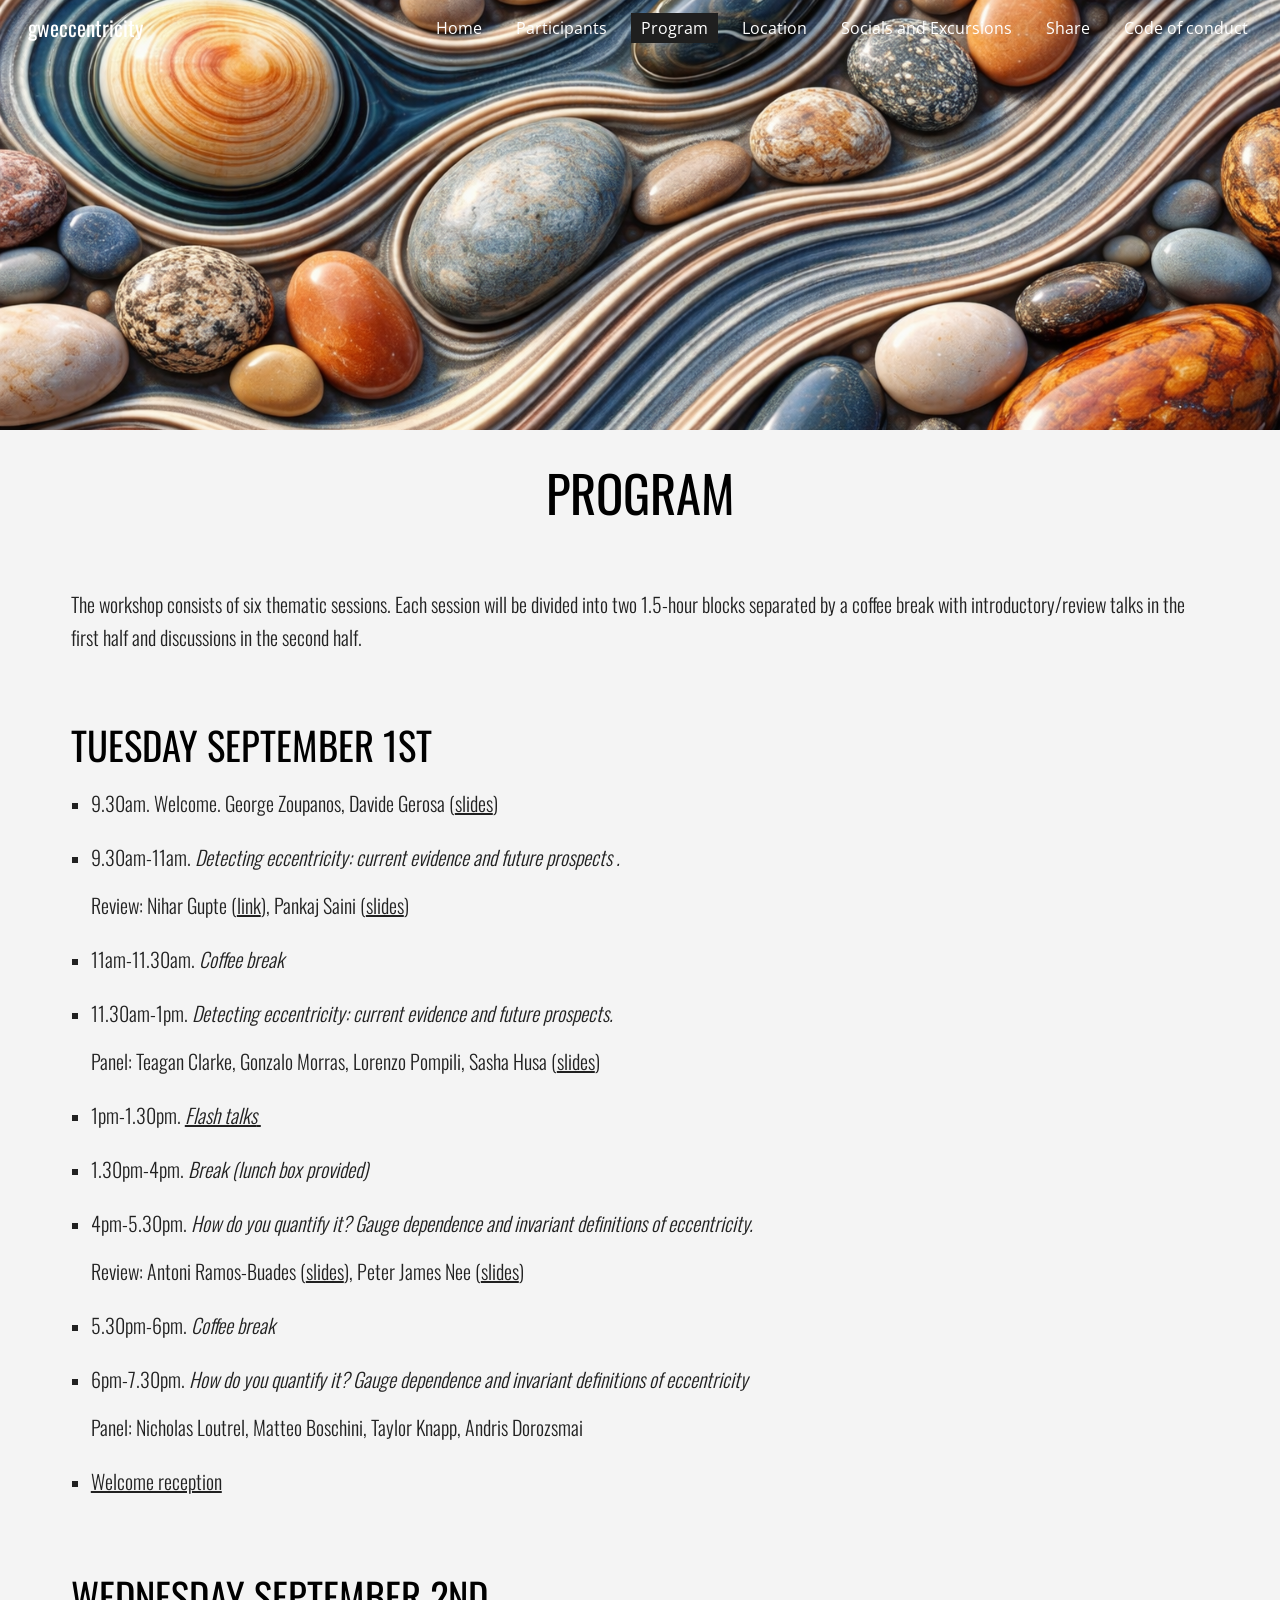
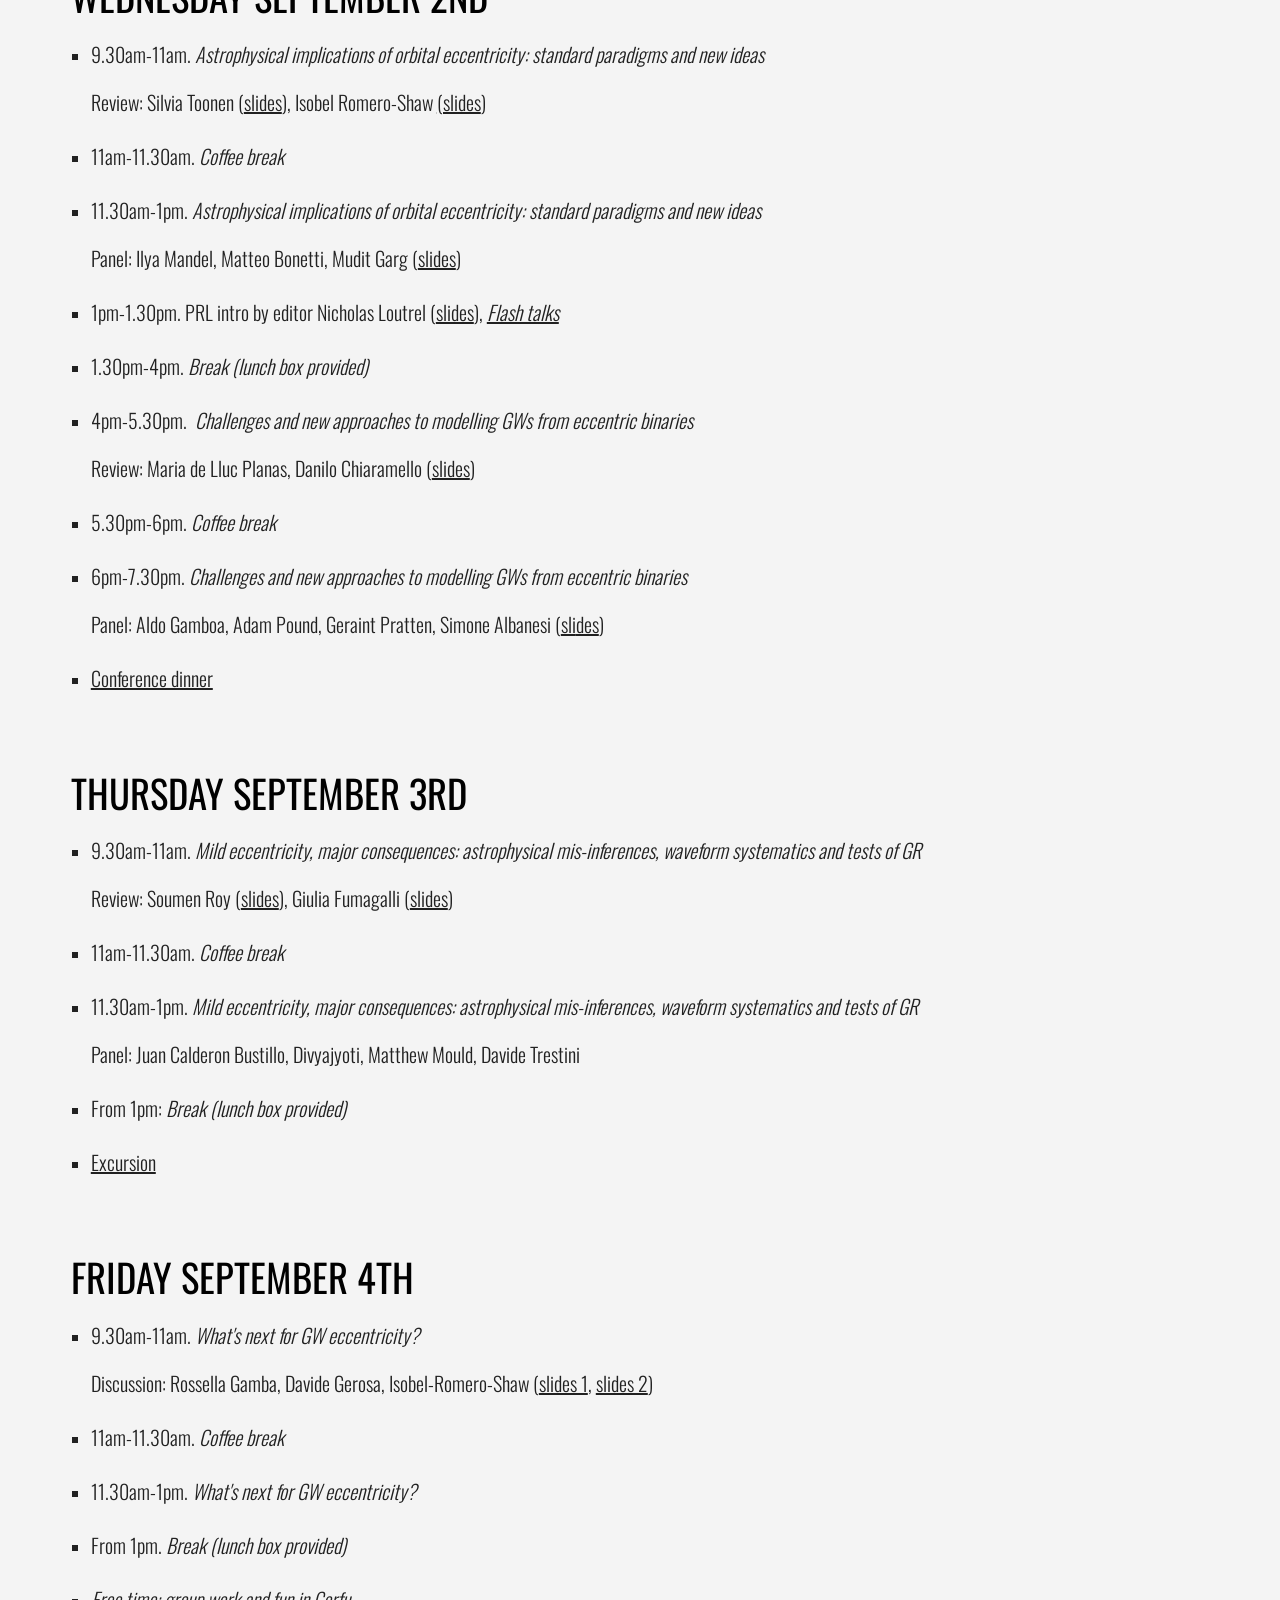
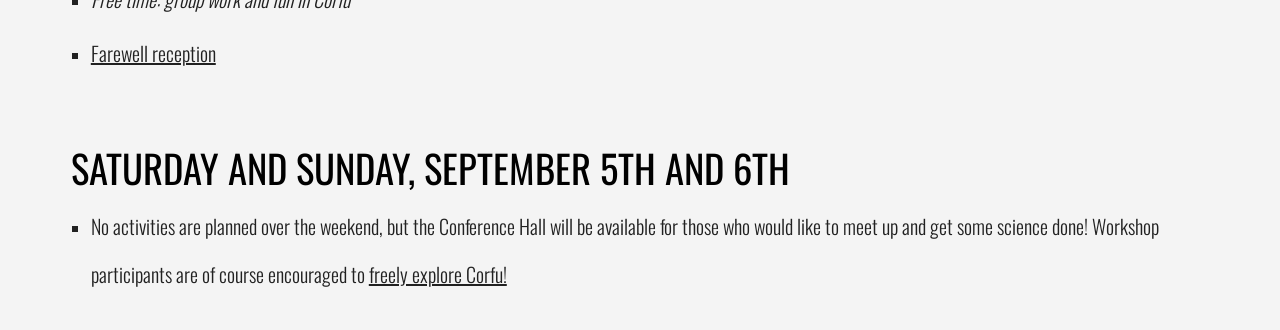
<file: website/program.html>
<!DOCTYPE html><html lang="en-US" itemscope itemtype="http://schema.org/WebPage"><head>
<!-- Offline archive of https://sites.google.com/unimib.it/gweccentricity; captured 2026-09-12T18:19:56+00:00. --><meta charset="utf-8"><meta name="viewport" content="width=device-width, initial-scale=1"><meta http-equiv="X-UA-Compatible" content="IE=edge"><meta name="referrer" content="origin"><link rel="icon" href="assets/media-ade2f51b3082feb3.png"><meta property="og:title" content="gweccentricity - Program"><meta property="og:type" content="website"><meta property="og:url" content="https://sites.google.com/unimib.it/gweccentricity/program"><meta property="og:description" content="Program
"><meta itemprop="name" content="gweccentricity - Program"><meta itemprop="description" content="Program
"><meta itemprop="url" content="https://sites.google.com/unimib.it/gweccentricity/program"><meta itemprop="thumbnailUrl" content="https://lh3.googleusercontent.com/sitesv/[base64]"><meta itemprop="image" content="https://lh3.googleusercontent.com/sitesv/[base64]"><meta itemprop="imageUrl" content="https://lh3.googleusercontent.com/sitesv/[base64]"><meta property="og:image" content="https://lh3.googleusercontent.com/sitesv/[base64]"><link href="assets/style-1a49b8fdbe15ccff.css" rel="stylesheet" nonce="uxTId11j9Y-hski53bdMZA"><link href="assets/style-b688b83af2919bc9.css" rel="stylesheet" nonce="uxTId11j9Y-hski53bdMZA"><link href="assets/style-61384e675be6742a.css" rel="stylesheet" nonce="uxTId11j9Y-hski53bdMZA"><link rel="stylesheet" href="assets/style-ccea2eb8222fcda6.css" data-id="_cl" nonce="uxTId11j9Y-hski53bdMZA"><title>gweccentricity - Program</title><style jsname="ptDGoc" nonce="uxTId11j9Y-hski53bdMZA">.ImnMyf{background-color: rgba(255,255,255,1); color: rgba(33,33,33,1);}.Vs12Bd{background-color: rgba(244,244,244,1); color: rgba(0,0,0,1);}.S5d9Rd{background-color: rgba(96,125,139,1); color: rgba(255,255,255,1);}.O13XJf{height: 340px; padding-bottom: 56px; padding-top: 56px;}.O13XJf .IFuOkc{background-image: url('assets/style-resource-57525b0cc9604731.png');}.O13XJf .IFuOkc:before{background-color: rgba(33,33,33,1); opacity: 0.5; display: block;}.O13XJf .zfr3Q{color: rgba(255,255,255,1);}.O13XJf .qnVSj{color: rgba(255,255,255,1);}.O13XJf .Glwbz{color: rgba(255,255,255,1);}.O13XJf .qLrapd{color: rgba(255,255,255,1);}.O13XJf .aHM7ed{color: rgba(255,255,255,1);}.O13XJf .NHD4Gf{color: rgba(255,255,255,1);}.O13XJf .QmpIrf{background-color: rgba(255,255,255,1); border-color: rgba(95,125,140,1); color: rgba(95,125,140,1); font-family: 'Open Sans'; font-size: 13pt; line-height: 22px;}@media only screen and (max-width: 479px){.O13XJf .QmpIrf{font-size: 13pt;}}@media only screen and (min-width: 480px) and (max-width: 767px){.O13XJf .QmpIrf{font-size: 13pt;}}@media only screen and (max-width: 479px){.O13XJf{height: 250px;}}.SBrW1{height: 430px; padding-bottom: 120px; padding-top: 120px;}.Wew9ke{fill: rgba(255,255,255,1);}.YTv4We.chg4Jd:focus:before{border-color: rgba(31,31,31,1); display: block;}.KJll8d{background-color: rgba(255,255,255,1);}.fOU46b .YSH9J{color: rgba(255,255,255,1);}.fOU46b .iWs3gf.chg4Jd:focus{background-color: rgba(255,255,255,0.1199999973);}.fOU46b .Mz8gvb{color: rgba(255,255,255,1);}.fOU46b .Mz8gvb.chg4Jd:focus:before{border-color: rgba(255,255,255,1); display: block;}.fOU46b .G8QRnc .Mz8gvb{color: rgba(31,31,31,1);}.fOU46b .G8QRnc .Mz8gvb.chg4Jd:focus:before{border-color: rgba(31,31,31,1); display: block;}.fOU46b .G8QRnc .YSH9J{color: rgba(31,31,31,1);}.fOU46b .G8QRnc .KJll8d{background-color: rgba(31,31,31,1);}.fOU46b .usN8rf .YSH9J{color: rgba(31,31,31,1);}.fOU46b .usN8rf .KJll8d{background-color: rgba(31,31,31,1);}.fOU46b .usN8rf .Mz8gvb{color: rgba(31,31,31,1);}.fOU46b .aCIEDd .YSH9J{color: rgba(0,0,0,1);}.fOU46b .aCIEDd .KJll8d{background-color: rgba(0,0,0,1);}.fOU46b .aCIEDd .Mz8gvb{color: rgba(0,0,0,1);}.fOU46b .a3ETed .YSH9J{color: rgba(255,255,255,1);}.fOU46b .a3ETed .KJll8d{background-color: rgba(255,255,255,1);}.fOU46b .a3ETed .Mz8gvb{color: rgba(255,255,255,1);}.fOU46b .zDUgLc{opacity: 0;}.fOU46b .LBrwzc .zDUgLc{opacity: 1; border-bottom-style: none;}.fOU46b .GBy4H .zDUgLc{opacity: 1;}@media only screen and (min-width: 1280px){.XeSM4.b2Iqye.fOU46b .LBrwzc .tCHXDc{color: rgba(255,255,255,1);}}.XeSM4.b2Iqye.fOU46b .LBrwzc .iWs3gf.chg4Jd:focus{background-color: rgba(255,255,255,0.1199999973);}@media only screen and (min-width: 1280px){.KuNac.b2Iqye.fOU46b .GBy4H .tCHXDc{color: rgba(31,31,31,1);}}.KuNac.b2Iqye.fOU46b .GBy4H .iWs3gf.chg4Jd:focus{background-color: rgba(31,31,31,0.1199999973);}@media only screen and (min-width: 1280px){.KuNac.yMcSQd.fOU46b .GBy4H .tCHXDc{color: rgba(255,255,255,1);}}.KuNac.yMcSQd.fOU46b .iWs3gf.chg4Jd:focus{background-color: rgba(255,255,255,0.1199999973);}@media only screen and (min-width: 1280px){.XeSM4.yMcSQd.fOU46b .LBrwzc .tCHXDc{color: rgba(31,31,31,1);}}.XeSM4.yMcSQd.fOU46b .LBrwzc .iWs3gf.chg4Jd:focus{background-color: rgba(31,31,31,0.1199999973);}.LBrwzc .oNsfjf{color: rgba(31,31,31,1);}.LBrwzc .YSH9J{color: rgba(31,31,31,1);}.LBrwzc .YTv4We.chg4Jd:focus:before{border-color: rgba(31,31,31,1); display: block;}.LBrwzc .oNsfjf.Zjiec{color: rgba(31,31,31,1);}.LBrwzc .zDUgLc{border-bottom-color: rgba(204,204,204,1); border-bottom-width: 1px; border-bottom-style: solid;}.GBy4H .oNsfjf{color: rgba(255,255,255,1);}.GBy4H .YSH9J{color: rgba(255,255,255,1);}.GBy4H .YTv4We.chg4Jd:focus:before{border-color: rgba(255,255,255,1); display: block;}.GBy4H .wgxiMe{background-color: rgba(0,0,0,1);}.GBy4H .oNsfjf.Zjiec{color: rgba(255,255,255,1);}.JzO0Vc{background-color: rgba(247,247,247,1);}.M63kCb{background-color: rgba(255,255,255,1);}.zfr3Q{font-family: 'Open Sans'; color: rgba(33,33,33,1); font-size: 13pt; line-height: 1.6; margin-top: 15px;}.qnVSj{color: rgba(33,33,33,1);}.Glwbz{color: rgba(33,33,33,1);}.dhtgD{text-decoration: underline;}.dhtgD:hover{color: rgba(95,125,140,1);}.dhtgD:active{color: rgba(95,125,140,1);}.duRjpb{font-family: Oswald; font-size: 38pt; line-height: 1.23; font-weight: 400; color: rgba(31,31,31,1); margin-top: 20px; text-transform: uppercase;}.Ap4VC{margin-bottom: -20px;}.qLrapd{color: rgba(31,31,31,1);}.JYVBee{font-family: Oswald; font-size: 29pt; line-height: 1.42; font-weight: 400; color: rgba(31,31,31,1); margin-top: 20px; text-transform: uppercase;}.CobnVe{margin-bottom: -20px;}.aHM7ed{color: rgba(31,31,31,1);}.OmQG5e{font-family: 'Open Sans'; font-size: 18pt; line-height: 1.3; margin-top: 20px; font-weight: 400; color: rgba(95,125,140,1);}.GV3q8e{margin-bottom: -20px;}.NHD4Gf{color: rgba(95,125,140,1);}.duRjpb .OUGEr{color: rgba(31,31,31,1);}.JYVBee .OUGEr{color: rgba(31,31,31,1);}.OmQG5e .OUGEr{color: rgba(95,125,140,1);}.TMjjoe{font-family: Oswald; font-size: 9pt; line-height: 1.2; margin-top: 0px;}.rysYnb{background-color: rgba(247,247,247,1); padding-left: 50px; width: 256px;}.Zjiec{font-family: Oswald; font-weight: 400; font-size: 20pt; line-height: 1.2; margin-top: 48px; margin-left: 48px; margin-bottom: 62px; margin-right: 32px;}.oNsfjf.Zjiec{color: rgba(95,125,140,1);}.XMyrgf{margin-top: 48px; margin-left: 48px; margin-bottom: 0px; margin-right: 32px;}.PsKE7e{font-family: 'Open Sans'; font-weight: 400; font-size: 12pt; padding-left: 6px; padding-right: 6px;}.rysYnb .mohMlc:hover{background-color: rgba(0,0,0,1);}.lhZOrc .aJHbb{background-color: rgba(31,31,31,1); color: rgba(255,255,255,1);}.oNsfjf{color: rgba(31,31,31,1);}.YSH9J{color: rgba(31,31,31,1);}.iWs3gf.chg4Jd:focus{background-color: rgba(31,31,31,0.1199999973);}.zDUgLc{background-color: rgba(255,255,255,1); opacity: 1;}.TlfmSc{font-family: Oswald; font-weight: 400; font-size: 16pt; line-height: 1.26;}.u5fiyc{line-height: 1.88;}.jgXgSe{font-family: 'Open Sans'; font-weight: 400; font-size: 12pt; line-height: 1.88; padding-left: 10px; padding-right: 10px;}.lhZOrc{font-weight: 600;}.M9vuGd .jgXgSe{background-color: rgba(31,31,31,1); color: rgba(255,255,255,1);}.eWDljc{background-color: rgba(247,247,247,1); padding-bottom: 28px;}.IKA38e{padding-left: 36px; margin-top: 20px;}.hDrhEe{font-family: 'Open Sans'; margin-left: 12px; margin-right: 12px; padding-right: 6px; padding-left: 6px; display: inline-block; max-width: 90%;}.baH5ib .hDrhEe{margin-left: 4px; padding-left: 6px;}.iwQgFb{background-color: rgba(96,125,139,1); opacity: 0.8; height: 3px; margin-top: 8px;}.ySLm4c{font-family: 'Open Sans';}.CbiMKe{background-color: rgba(92,120,135,1);}.QmpIrf{background-color: rgba(92,120,135,1); border-color: rgba(255,255,255,1); color: rgba(255,255,255,1); font-family: 'Open Sans'; font-size: 13pt; line-height: 22px;}.qeLZfd:before{background-color: rgba(244,244,244,1); display: block;}.qeLZfd .iwQgFb{background-color: rgba(96,125,139,1); opacity: 1;}.qeLZfd .dhtgD:hover{color: rgba(0,0,0,1);}.qeLZfd .duRjpb{color: rgba(0,0,0,1);}.qeLZfd .qLrapd{color: rgba(0,0,0,1);}.qeLZfd .JYVBee{color: rgba(0,0,0,1);}.qeLZfd .aHM7ed{color: rgba(0,0,0,1);}.qeLZfd .OmQG5e{color: rgba(0,0,0,1);}.qeLZfd .NHD4Gf{color: rgba(0,0,0,1);}.qeLZfd .duRjpb .OUGEr{color: rgba(0,0,0,1);}.qeLZfd .JYVBee .OUGEr{color: rgba(0,0,0,1);}.qeLZfd .OmQG5e .OUGEr{color: rgba(0,0,0,1);}.lQAHbd:before{background-color: rgba(92,120,135,1); display: block;}.lQAHbd .iwQgFb{background-color: rgba(255,255,255,1); opacity: 1;}.lQAHbd .QmpIrf{background-color: rgba(255,255,255,1); border-color: rgba(95,125,140,1); color: rgba(95,125,140,1); font-family: 'Open Sans'; font-size: 13pt; line-height: 22px;}.lQAHbd .CbiMKe{background-color: rgba(255,255,255,1);}@media only screen and (max-width: 479px){.lQAHbd .QmpIrf{font-size: 13pt;}}@media only screen and (min-width: 480px) and (max-width: 767px){.lQAHbd .QmpIrf{font-size: 13pt;}}.lQAHbd .zfr3Q{color: rgba(255,255,255,1);}.lQAHbd .qnVSj{color: rgba(255,255,255,1);}.lQAHbd .Glwbz{color: rgba(255,255,255,1);}.lQAHbd .dhtgD:hover{color: rgba(255,255,255,1); opacity: 0.7;}.lQAHbd .duRjpb{color: rgba(255,255,255,1);}.lQAHbd .qLrapd{color: rgba(255,255,255,1);}.lQAHbd .JYVBee{color: rgba(255,255,255,1);}.lQAHbd .aHM7ed{color: rgba(255,255,255,1);}.lQAHbd .OmQG5e{color: rgba(255,255,255,1);}.lQAHbd .NHD4Gf{color: rgba(255,255,255,1);}.lQAHbd .duRjpb .OUGEr{color: rgba(255,255,255,1);}.lQAHbd .JYVBee .OUGEr{color: rgba(255,255,255,1);}.lQAHbd .OmQG5e .OUGEr{color: rgba(255,255,255,1);}.IFuOkc .dhtgD:hover{color: rgba(95,125,140,1);}.LB7kq .dhtgD:hover{color: rgba(95,125,140,1);}.LB7kq .baZpAe .duRjpb{padding-bottom: 20px;}.LB7kq .duRjpb:not(.TYR86d):first-child:before{border-bottom-width: 12px; border-bottom-style: solid; border-bottom-color: rgba(96,125,139,1); display: block;}.LB7kq .duRjpb{font-size: 60pt; line-height: 1.2; font-weight: 400; padding-bottom: 20px;}@media only screen and (max-width: 479px){.LB7kq .duRjpb{font-size: 39pt;}}@media only screen and (min-width: 480px) and (max-width: 767px){.LB7kq .duRjpb{font-size: 51pt;}}.LB7kq .JYVBee{font-size: 29pt; line-height: 1.18;}@media only screen and (max-width: 479px){.LB7kq .JYVBee{font-size: 22pt;}}@media only screen and (min-width: 480px) and (max-width: 767px){.LB7kq .JYVBee{font-size: 26pt;}}.gk8rDe .duRjpb{font-size: 48pt;}@media only screen and (max-width: 479px){.gk8rDe .duRjpb{font-size: 32pt;}}@media only screen and (min-width: 480px) and (max-width: 767px){.gk8rDe .duRjpb{font-size: 41pt;}}.cJgDec .zfr3Q{color: rgba(255,255,255,1);}.cJgDec .zfr3Q .OUGEr{color: rgba(255,255,255,1);}.cJgDec .qnVSj{color: rgba(255,255,255,1);}.cJgDec .Glwbz{color: rgba(255,255,255,1);}.cJgDec .qLrapd{color: rgba(255,255,255,1);}.cJgDec .aHM7ed{color: rgba(255,255,255,1);}.cJgDec .NHD4Gf{color: rgba(255,255,255,1);}.cJgDec .IFuOkc:before{background-color: rgba(33,33,33,1); opacity: 0.5; display: block;}.cJgDec .QmpIrf{background-color: rgba(255,255,255,1); border-color: rgba(95,125,140,1); color: rgba(95,125,140,1); font-family: 'Open Sans'; font-size: 13pt; line-height: 22px;}@media only screen and (max-width: 479px){.cJgDec .QmpIrf{font-size: 13pt;}}@media only screen and (min-width: 480px) and (max-width: 767px){.cJgDec .QmpIrf{font-size: 13pt;}}.tpmmCb .zfr3Q{color: rgba(31,31,31,1);}.tpmmCb .zfr3Q .OUGEr{color: rgba(31,31,31,1);}.tpmmCb .qnVSj{color: rgba(31,31,31,1);}.tpmmCb .Glwbz{color: rgba(31,31,31,1);}.tpmmCb .qLrapd{color: rgba(31,31,31,1);}.tpmmCb .aHM7ed{color: rgba(31,31,31,1);}.tpmmCb .NHD4Gf{color: rgba(31,31,31,1);}.tpmmCb .IFuOkc:before{background-color: rgba(255,255,255,1); display: block;}.tpmmCb .Wew9ke{fill: rgba(31,31,31,1);}.tpmmCb .QmpIrf{background-color: rgba(255,255,255,1); border-color: rgba(95,125,140,1); color: rgba(95,125,140,1); font-family: 'Open Sans'; font-size: 13pt; line-height: 22px;}@media only screen and (max-width: 479px){.tpmmCb .QmpIrf{font-size: 13pt;}}@media only screen and (min-width: 480px) and (max-width: 767px){.tpmmCb .QmpIrf{font-size: 13pt;}}.gk8rDe{padding-top: 60px;}.gk8rDe .zfr3Q{color: rgba(31,31,31,1);}.gk8rDe .OmQG5e{color: rgba(31,31,31,1);}.gk8rDe .NHD4Gf{color: rgba(31,31,31,1);}.gk8rDe .QmpIrf{background-color: rgba(92,120,135,1); border-color: rgba(255,255,255,1); color: rgba(255,255,255,1); font-family: 'Open Sans'; font-size: 13pt; line-height: 22px;}@media only screen and (max-width: 479px){.gk8rDe .QmpIrf{font-size: 13pt;}}@media only screen and (min-width: 480px) and (max-width: 767px){.gk8rDe .QmpIrf{font-size: 13pt;}}@media only screen and (max-width: 479px){.gk8rDe{padding-top: 32px; padding-bottom: 32px;}}.PsKE7e:hover{opacity: 0.7;}.BFDQOb:hover{opacity: 0.7;}.wgxiMe{background-color: rgba(247,247,247,1);}.xkUom{border-color: rgba(0,0,0,1); color: rgba(0,0,0,1); font-family: 'Open Sans'; font-size: 13pt; line-height: 22px;}.xkUom:hover{background-color: rgba(31,31,31,0.1000000015);}.KjwKmc{color: rgba(0,0,0,1); font-family: 'Open Sans'; font-size: 13pt; line-height: 22px;}.KjwKmc:hover{background-color: rgba(31,31,31,0.1000000015);}.lQAHbd .xkUom{border-color: rgba(255,255,255,1); color: rgba(255,255,255,1); font-family: 'Open Sans'; font-size: 13pt; line-height: 22px;}.lQAHbd .xkUom:hover{background-color: rgba(255,255,255,0.1000000015);}.lQAHbd .KjwKmc{color: rgba(255,255,255,1); font-family: 'Open Sans'; font-size: 13pt; line-height: 22px;}.lQAHbd .KjwKmc:hover{background-color: rgba(255,255,255,0.1000000015);}@media only screen and (max-width: 479px){.lQAHbd .xkUom{font-size: 13pt;}}@media only screen and (min-width: 480px) and (max-width: 767px){.lQAHbd .xkUom{font-size: 13pt;}}@media only screen and (max-width: 479px){.lQAHbd .KjwKmc{font-size: 13pt;}}@media only screen and (min-width: 480px) and (max-width: 767px){.lQAHbd .KjwKmc{font-size: 13pt;}}.lQAHbd .Mt0nFe{border-color: rgba(255,255,255,0.200000003);}.cJgDec .xkUom{border-color: rgba(255,255,255,1); color: rgba(255,255,255,1); font-family: 'Open Sans'; font-size: 13pt; line-height: 22px;}.cJgDec .xkUom:hover{background-color: rgba(255,255,255,0.1000000015);}.cJgDec .KjwKmc{color: rgba(255,255,255,1); font-family: 'Open Sans'; font-size: 13pt; line-height: 22px;}.cJgDec .KjwKmc:hover{background-color: rgba(255,255,255,0.1000000015);}@media only screen and (max-width: 479px){.cJgDec .xkUom{font-size: 13pt;}}@media only screen and (min-width: 480px) and (max-width: 767px){.cJgDec .xkUom{font-size: 13pt;}}@media only screen and (max-width: 479px){.cJgDec .KjwKmc{font-size: 13pt;}}@media only screen and (min-width: 480px) and (max-width: 767px){.cJgDec .KjwKmc{font-size: 13pt;}}.tpmmCb .xkUom{border-color: rgba(31,31,31,1); color: rgba(31,31,31,1); font-family: 'Open Sans'; font-size: 13pt; line-height: 22px;}.tpmmCb .xkUom:hover{background-color: rgba(31,31,31,0.1000000015);}.tpmmCb .KjwKmc{color: rgba(31,31,31,1); font-family: 'Open Sans'; font-size: 13pt; line-height: 22px;}.tpmmCb .KjwKmc:hover{background-color: rgba(31,31,31,0.1000000015);}@media only screen and (max-width: 479px){.tpmmCb .xkUom{font-size: 13pt;}}@media only screen and (min-width: 480px) and (max-width: 767px){.tpmmCb .xkUom{font-size: 13pt;}}@media only screen and (max-width: 479px){.tpmmCb .KjwKmc{font-size: 13pt;}}@media only screen and (min-width: 480px) and (max-width: 767px){.tpmmCb .KjwKmc{font-size: 13pt;}}.gk8rDe .xkUom{border-color: rgba(0,0,0,1); color: rgba(0,0,0,1); font-family: 'Open Sans'; font-size: 13pt; line-height: 22px;}.gk8rDe .xkUom:hover{background-color: rgba(31,31,31,0.1000000015);}.gk8rDe .KjwKmc{color: rgba(0,0,0,1); font-family: 'Open Sans'; font-size: 13pt; line-height: 22px;}.gk8rDe .KjwKmc:hover{background-color: rgba(31,31,31,0.1000000015);}@media only screen and (max-width: 479px){.gk8rDe .xkUom{font-size: 13pt;}}@media only screen and (min-width: 480px) and (max-width: 767px){.gk8rDe .xkUom{font-size: 13pt;}}@media only screen and (max-width: 479px){.gk8rDe .KjwKmc{font-size: 13pt;}}@media only screen and (min-width: 480px) and (max-width: 767px){.gk8rDe .KjwKmc{font-size: 13pt;}}.O13XJf .xkUom{border-color: rgba(255,255,255,1); color: rgba(255,255,255,1); font-family: 'Open Sans'; font-size: 13pt; line-height: 22px;}.O13XJf .xkUom:hover{background-color: rgba(255,255,255,0.1000000015);}.O13XJf .KjwKmc{color: rgba(255,255,255,1); font-family: 'Open Sans'; font-size: 13pt; line-height: 22px;}.O13XJf .KjwKmc:hover{background-color: rgba(255,255,255,0.1000000015);}@media only screen and (max-width: 479px){.O13XJf .xkUom{font-size: 13pt;}}@media only screen and (min-width: 480px) and (max-width: 767px){.O13XJf .xkUom{font-size: 13pt;}}@media only screen and (max-width: 479px){.O13XJf .KjwKmc{font-size: 13pt;}}@media only screen and (min-width: 480px) and (max-width: 767px){.O13XJf .KjwKmc{font-size: 13pt;}}.Y4CpGd{font-family: 'Open Sans'; font-size: 13pt;}.CMArNe{background-color: rgba(244,244,244,1);}@media only screen and (max-width: 479px){.duRjpb{font-size: 27pt;}}@media only screen and (min-width: 480px) and (max-width: 767px){.duRjpb{font-size: 33pt;}}@media only screen and (max-width: 479px){.JYVBee{font-size: 22pt;}}@media only screen and (min-width: 480px) and (max-width: 767px){.JYVBee{font-size: 26pt;}}@media only screen and (max-width: 479px){.OmQG5e{font-size: 16pt;}}@media only screen and (min-width: 480px) and (max-width: 767px){.OmQG5e{font-size: 17pt;}}@media only screen and (max-width: 479px){.TMjjoe{font-size: 9pt;}}@media only screen and (min-width: 480px) and (max-width: 767px){.TMjjoe{font-size: 9pt;}}@media only screen and (max-width: 479px){.Zjiec{font-size: 17pt;}}@media only screen and (min-width: 480px) and (max-width: 767px){.Zjiec{font-size: 19pt;}}@media only screen and (max-width: 479px){.PsKE7e{font-size: 12pt;}}@media only screen and (min-width: 480px) and (max-width: 767px){.PsKE7e{font-size: 12pt;}}@media only screen and (max-width: 479px){.TlfmSc{font-size: 15pt;}}@media only screen and (min-width: 480px) and (max-width: 767px){.TlfmSc{font-size: 15pt;}}@media only screen and (max-width: 479px){.jgXgSe{font-size: 12pt;}}@media only screen and (min-width: 480px) and (max-width: 767px){.jgXgSe{font-size: 12pt;}}@media only screen and (max-width: 479px){.QmpIrf{font-size: 13pt;}}@media only screen and (min-width: 480px) and (max-width: 767px){.QmpIrf{font-size: 13pt;}}@media only screen and (max-width: 479px){.xkUom{font-size: 13pt;}}@media only screen and (min-width: 480px) and (max-width: 767px){.xkUom{font-size: 13pt;}}@media only screen and (max-width: 479px){.KjwKmc{font-size: 13pt;}}@media only screen and (min-width: 480px) and (max-width: 767px){.KjwKmc{font-size: 13pt;}}section[id="h.4e3f49922daa6b1a_26"] .IFuOkc:before{opacity: 0.0;}</style><link rel="stylesheet" href="assets/archive-fonts.css">
</head><body dir="ltr" class="" itemscope itemtype="http://schema.org/WebPage" id="yDmH0d" css="yDmH0d"><div jscontroller="pc62j" jsmodel="iTeaXe" jsaction="rcuQ6b:WYd;GvneHb:og1FDd;vbaUQc:uAM5ec;"><div jscontroller="X4BaPc" data-is-embedded-search-enabled=true jsaction="rcuQ6b:WYd;o6xM5b:Pg9eo;HuL2Hd:mHeCvf;VMhF5:FFYy5e;sk3Qmb:HI1Mdd;JIbuQc:rSzFEd(z2EeY),aSaF6e(ilzYPe);"><div jscontroller="o1L5Wb" data-sitename="gweccentricity" data-search-scope="1" data-domain="unimib.it" data-universe="1" data-is-embedded-search-enabled=true data-embedded-items-count="1" jsmodel="fNFZH" jsaction="Pe9H6d:cZFEp;O0t7nc:cC5KLb;WyADff:AQk9Jb;WMZaJ:VsGN3;hJluRd:UADL7b;zuqEgd:HI9w0;tr6QDd:Y8aXB;MxH79b:xDkBfb;JIbuQc:SPXMTb(uxAMZ),LjG1Ed(a6mxbb);BNPLhd:TbIyBd;fGqJod:Tb1xee;" jsname="G0jgYd"><div jsname="gYwusb" class="p9b27"></div><div jscontroller="RrXLpc" jsname="XeeWQc" role="banner" jsaction="keydown:uiKYid(OH0EC);rcuQ6b:WYd;zuqEgd:ufqpf;JIbuQc:XfTnxb(lfEfFf),AlTiYc(GeGHKb),AlTiYc(m1xNUe),zZlNMe(pZn8Oc);YqO5N:ELcyfe;"><div jsname="bF1uUb" class="BuY5Fd" jsaction="click:xVuwSc;"></div><div jsname="MVsrn" class="TbNlJb "><div role="button" class="U26fgb mUbCce fKz7Od h3nfre M9Bg4d" jscontroller="VXdfxd" jsaction="click:cOuCgd; mousedown:UX7yZ; mouseup:lbsD7e; mouseenter:tfO1Yc; mouseleave:JywGue; focus:AHmuwe; blur:O22p3e; contextmenu:mg9Pef;touchstart:p6p2H; touchmove:FwuNnf; touchend:yfqBxc(preventDefault=true); touchcancel:JMtRjd;" jsshadow jsname="GeGHKb" aria-label="Back to site" aria-disabled="false" tabindex="0" data-tooltip="Back to site" data-tooltip-vertical-offset="-12" data-tooltip-horizontal-offset="0"><div class="VTBa7b MbhUzd" jsname="ksKsZd"></div><span jsslot class="xjKiLb"><span class="Ce1Y1c" style="top: -12px"><svg class="V4YR2c" viewBox="0 0 24 24" focusable="false"><path d="M0 0h24v24H0z" fill="none"/><path d="M20 11H7.83l5.59-5.59L12 4l-8 8 8 8 1.41-1.41L7.83 13H20v-2z"/></svg></span></span></div><div class="E2UJ5" jsname="M6JdT"><div class="rFrNMe b7AJhc zKHdkd" jscontroller="pxq3x" jsaction="clickonly:KjsqPd; focus:Jt1EX; blur:fpfTEe; input:Lg5SV" jsshadow jsname="OH0EC" aria-expanded="true"><div class="aCsJod oJeWuf"><div class="aXBtI I0VJ4d Wic03c"><span jsslot class="A37UZe qgcB3c iHd5yb"><div role="button" class="U26fgb mUbCce fKz7Od i3PoXe M9Bg4d" jscontroller="VXdfxd" jsaction="click:cOuCgd; mousedown:UX7yZ; mouseup:lbsD7e; mouseenter:tfO1Yc; mouseleave:JywGue; focus:AHmuwe; blur:O22p3e; contextmenu:mg9Pef;touchstart:p6p2H; touchmove:FwuNnf; touchend:yfqBxc(preventDefault=true); touchcancel:JMtRjd;" jsshadow jsname="lfEfFf" aria-label="Search" aria-disabled="false" tabindex="0" data-tooltip="Search" data-tooltip-vertical-offset="-12" data-tooltip-horizontal-offset="0"><div class="VTBa7b MbhUzd" jsname="ksKsZd"></div><span jsslot class="xjKiLb"><span class="Ce1Y1c" style="top: -12px"><svg class="vu8Pwe" viewBox="0 0 24 24" focusable="false"><path d="M15.5 14h-.79l-.28-.27C15.41 12.59 16 11.11 16 9.5 16 5.91 13.09 3 9.5 3S3 5.91 3 9.5 5.91 16 9.5 16c1.61 0 3.09-.59 4.23-1.57l.27.28v.79l5 4.99L20.49 19l-4.99-5zm-6 0C7.01 14 5 11.99 5 9.5S7.01 5 9.5 5 14 7.01 14 9.5 11.99 14 9.5 14z"/><path d="M0 0h24v24H0z" fill="none"/></svg></span></span></div><div class="EmVfjc SKShhf" data-loadingmessage="Loading…" jscontroller="qAKInc" jsaction="animationend:kWijWc;dyRcpb:dyRcpb" jsname="aZ2wEe"><div class="Cg7hO" aria-live="assertive" jsname="vyyg5"></div><div jsname="Hxlbvc" class="xu46lf"><div class="ir3uv uWlRce co39ub"><div class="xq3j6 ERcjC"><div class="X6jHbb GOJTSe"></div></div><div class="HBnAAc"><div class="X6jHbb GOJTSe"></div></div><div class="xq3j6 dj3yTd"><div class="X6jHbb GOJTSe"></div></div></div><div class="ir3uv GFoASc Cn087"><div class="xq3j6 ERcjC"><div class="X6jHbb GOJTSe"></div></div><div class="HBnAAc"><div class="X6jHbb GOJTSe"></div></div><div class="xq3j6 dj3yTd"><div class="X6jHbb GOJTSe"></div></div></div><div class="ir3uv WpeOqd hfsr6b"><div class="xq3j6 ERcjC"><div class="X6jHbb GOJTSe"></div></div><div class="HBnAAc"><div class="X6jHbb GOJTSe"></div></div><div class="xq3j6 dj3yTd"><div class="X6jHbb GOJTSe"></div></div></div><div class="ir3uv rHV3jf EjXFBf"><div class="xq3j6 ERcjC"><div class="X6jHbb GOJTSe"></div></div><div class="HBnAAc"><div class="X6jHbb GOJTSe"></div></div><div class="xq3j6 dj3yTd"><div class="X6jHbb GOJTSe"></div></div></div></div></div><div role="button" class="U26fgb mUbCce fKz7Od JyJRXe M9Bg4d" jscontroller="VXdfxd" jsaction="click:cOuCgd; mousedown:UX7yZ; mouseup:lbsD7e; mouseenter:tfO1Yc; mouseleave:JywGue; focus:AHmuwe; blur:O22p3e; contextmenu:mg9Pef;touchstart:p6p2H; touchmove:FwuNnf; touchend:yfqBxc(preventDefault=true); touchcancel:JMtRjd;" jsshadow jsname="m1xNUe" aria-label="Back to site" aria-disabled="false" tabindex="0" data-tooltip="Back to site" data-tooltip-vertical-offset="-12" data-tooltip-horizontal-offset="0"><div class="VTBa7b MbhUzd" jsname="ksKsZd"></div><span jsslot class="xjKiLb"><span class="Ce1Y1c" style="top: -12px"><svg class="V4YR2c" viewBox="0 0 24 24" focusable="false"><path d="M0 0h24v24H0z" fill="none"/><path d="M20 11H7.83l5.59-5.59L12 4l-8 8 8 8 1.41-1.41L7.83 13H20v-2z"/></svg></span></span></div></span><div class="Xb9hP"><input type="search" class="whsOnd zHQkBf" jsname="YPqjbf" autocomplete="off" tabindex="0" aria-label="Search this site" value="" aria-disabled="false" autofocus role="combobox" data-initial-value=""/><div jsname="LwH6nd" class="ndJi5d snByac" aria-hidden="true">Search this site</div></div><span jsslot class="A37UZe sxyYjd MQL3Ob"><div role="button" class="U26fgb mUbCce fKz7Od Kk06A M9Bg4d" jscontroller="VXdfxd" jsaction="click:cOuCgd; mousedown:UX7yZ; mouseup:lbsD7e; mouseenter:tfO1Yc; mouseleave:JywGue; focus:AHmuwe; blur:O22p3e; contextmenu:mg9Pef;touchstart:p6p2H; touchmove:FwuNnf; touchend:yfqBxc(preventDefault=true); touchcancel:JMtRjd;" jsshadow jsname="pZn8Oc" aria-label="Clear search" aria-disabled="false" tabindex="0" data-tooltip="Clear search" data-tooltip-vertical-offset="-12" data-tooltip-horizontal-offset="0"><div class="VTBa7b MbhUzd" jsname="ksKsZd"></div><span jsslot class="xjKiLb"><span class="Ce1Y1c" style="top: -12px"><svg class="fAUEUd" viewBox="0 0 24 24" focusable="false"><path d="M19 6.41L17.59 5 12 10.59 6.41 5 5 6.41 10.59 12 5 17.59 6.41 19 12 13.41 17.59 19 19 17.59 13.41 12z"></path><path d="M0 0h24v24H0z" fill="none"></path></svg></span></span></div></span><div class="i9lrp mIZh1c"></div><div jsname="XmnwAc" class="OabDMe cXrdqd"></div></div></div><div class="LXRPh"><div jsname="ty6ygf" class="ovnfwe Is7Fhb"></div></div></div><div class="InHK7" jsname="aN0umc"><div class="GG9xTc" jsaction="click:wTqBkf;" jsname="e7EaC" tabindex="0" aria-label="Embedded Files"><svg class="vu8Pwe KYLCw" viewBox="0 0 24 24" focusable="false"><path d="M15.5 14h-.79l-.28-.27C15.41 12.59 16 11.11 16 9.5 16 5.91 13.09 3 9.5 3S3 5.91 3 9.5 5.91 16 9.5 16c1.61 0 3.09-.59 4.23-1.57l.27.28v.79l5 4.99L20.49 19l-4.99-5zm-6 0C7.01 14 5 11.99 5 9.5S7.01 5 9.5 5 14 7.01 14 9.5 11.99 14 9.5 14z"/><path d="M0 0h24v24H0z" fill="none"/></svg><span class="HCIIgf">Embedded Files</span></div></div></div></div></div></div><div jsname="tiN4bf"><style nonce="uxTId11j9Y-hski53bdMZA">.rrJNTc{opacity: 0;}.bKy5e{pointer-events: none; position: absolute; top: 0;}</style><div class="bKy5e"><div class="rrJNTc" tabindex="-1"><div class="VfPpkd-dgl2Hf-ppHlrf-sM5MNb" data-is-touch-wrapper='true'><button class="VfPpkd-LgbsSe VfPpkd-LgbsSe-OWXEXe-dgl2Hf LjDxcd XhPA0b LQeN7 WsSUlf jz7fPb" jscontroller="soHxf" jsaction="click:cOuCgd; mousedown:UX7yZ; mouseup:lbsD7e; mouseenter:tfO1Yc; mouseleave:JywGue; touchstart:p6p2H; touchmove:FwuNnf; touchend:yfqBxc; touchcancel:JMtRjd; focus:AHmuwe; blur:O22p3e; contextmenu:mg9Pef;mlnRJb:fLiPzd;" data-idom-class="LjDxcd XhPA0b LQeN7 WsSUlf jz7fPb" jsname="z2EeY" tabindex="0"><div class="VfPpkd-Jh9lGc"></div><div class="VfPpkd-J1Ukfc-LhBDec"></div><div class="VfPpkd-RLmnJb"></div><span jsname="V67aGc" class="VfPpkd-vQzf8d">Skip to main content</span></button></div><div class="VfPpkd-dgl2Hf-ppHlrf-sM5MNb" data-is-touch-wrapper='true'><button class="VfPpkd-LgbsSe VfPpkd-LgbsSe-OWXEXe-dgl2Hf LjDxcd XhPA0b LQeN7 WsSUlf br90J" jscontroller="soHxf" jsaction="click:cOuCgd; mousedown:UX7yZ; mouseup:lbsD7e; mouseenter:tfO1Yc; mouseleave:JywGue; touchstart:p6p2H; touchmove:FwuNnf; touchend:yfqBxc; touchcancel:JMtRjd; focus:AHmuwe; blur:O22p3e; contextmenu:mg9Pef;mlnRJb:fLiPzd;" data-idom-class="LjDxcd XhPA0b LQeN7 WsSUlf br90J" jsname="ilzYPe" tabindex="0"><div class="VfPpkd-Jh9lGc"></div><div class="VfPpkd-J1Ukfc-LhBDec"></div><div class="VfPpkd-RLmnJb"></div><span jsname="V67aGc" class="VfPpkd-vQzf8d">Skip to navigation</span></button></div></div></div><div class="M63kCb N63NQ"></div><div class="QZ3zWd"><div class="fktJzd AKpWA fOU46b yMcSQd Ly6Unf G9Qloe XeSM4 XxIgdb" jsname="UzWXSb" data-uses-custom-theme="false" data-legacy-theme-name="Impression" data-legacy-theme-font-kit="Capital" data-legacy-theme-color-kit="GrayBlue" jscontroller="Md9ENb" jsaction="gsiSmd:Ffcznf;yj5fUd:cpPetb;HNXL3:q0Vyke;e2SXKd:IPDu5e;BdXpgd:nhk7K;rcuQ6b:WYd;"><header id="atIdViewHeader"><div style="position:fixed; width: 100%; z-index: 100;"><div id="docs-banner-container"><div id="docs-banners"><div id="HB1eCd-mzNpsf-r8s4j-ORHb"></div><div id="HB1eCd-TZk80d-r8s4j-ORHb" aria-live="assertive" aria-atomic="true"></div><div id="HB1eCd-Vkfede-rJCtOc-b3rLgd-ORHb" aria-live="assertive" aria-atomic="true"></div></div><div class="HB1eCd-Vkfede-NBtyUd-PvRhvb-LwH6nd"></div></div></div><div class="BbxBP HP6J1d K5Zlne" jsname="WA9qLc" jscontroller="RQOkef" jsaction="rcuQ6b:JdcaS;MxH79b:JdcaS;VbOlFf:ywL4Jf;FaOgy:ywL4Jf; keydown:Hq2uPe; wheel:Ut4Ahc;" data-top-navigation="true" data-is-preview="false"><div class="DXsoRd YTv4We oNsfjf" role="button" tabindex="0" jsaction="click:LUvzV" jsname="z4Tpl" id="s9iPrd" aria-haspopup="true" aria-controls="yuynLe" aria-expanded="false"><svg class="wFCWne" viewBox="0 0 24 24" stroke="currentColor" jsname="B1n9ub" focusable="false"><g transform="translate(12,12)"><path class="hlJH0" d="M-9 -5 L9 -5" fill="none" stroke-width="2"/><path class="HBu6N" d="M-9 0 L9 0" fill="none" stroke-width="2"/><path class="cLAGQe" d="M-9 5 L9 5" fill="none" stroke-width="2"/></g></svg></div><nav class="JzO0Vc" jsname="ihoMLd" role="navigation" tabindex="-1" id="yuynLe" jsaction="transitionend:UD2r5"><a class="Zjiec oNsfjf" href="home.html"><span>gweccentricity</span></a><ul class="jYxBte Fpy8Db" tabindex="-1"><li jsname="ibnC6b" data-nav-level="1"><div class="PsKE7e r8s4j-R6PoUb IKA38e baH5ib oNsfjf"><div class="I35ICb" jsaction="keydown:mPuKz(QwLHlb); click:vHQTA(QwLHlb);"><a class="aJHbb dk90Ob hDrhEe HlqNPb" jsname="QwLHlb" role="link" tabindex="0" data-navtype="1" href="home.html" data-url="/unimib.it/gweccentricity/home" data-type="1" data-level="1">Home</a></div></div></li><li jsname="ibnC6b" data-nav-level="1"><div class="PsKE7e r8s4j-R6PoUb IKA38e baH5ib oNsfjf"><div class="I35ICb" jsaction="keydown:mPuKz(QwLHlb); click:vHQTA(QwLHlb);"><a class="aJHbb dk90Ob hDrhEe HlqNPb" jsname="QwLHlb" role="link" tabindex="0" data-navtype="1" href="participants.html" data-url="/unimib.it/gweccentricity/participants" data-type="1" data-level="1">Participants</a></div></div></li><li jsname="ibnC6b" data-nav-level="1"><div class="PsKE7e r8s4j-R6PoUb IKA38e baH5ib oNsfjf lhZOrc" aria-current="true"><div class="I35ICb" jsaction="keydown:mPuKz(QwLHlb); click:vHQTA(QwLHlb);"><a class="aJHbb dk90Ob hDrhEe HlqNPb" jsname="QwLHlb" role="link" tabindex="0" data-navtype="1" aria-selected="true" href="program.html" data-url="/unimib.it/gweccentricity/program" data-type="1" data-level="1">Program</a></div></div></li><li jsname="ibnC6b" data-nav-level="1"><div class="PsKE7e r8s4j-R6PoUb IKA38e baH5ib oNsfjf"><div class="I35ICb" jsaction="keydown:mPuKz(QwLHlb); click:vHQTA(QwLHlb);"><a class="aJHbb dk90Ob hDrhEe HlqNPb" jsname="QwLHlb" role="link" tabindex="0" data-navtype="1" href="location.html" data-url="/unimib.it/gweccentricity/location" data-type="1" data-level="1">Location</a></div></div></li><li jsname="ibnC6b" data-nav-level="1"><div class="PsKE7e r8s4j-R6PoUb IKA38e baH5ib oNsfjf"><div class="I35ICb" jsaction="keydown:mPuKz(QwLHlb); click:vHQTA(QwLHlb);"><a class="aJHbb dk90Ob hDrhEe HlqNPb" jsname="QwLHlb" role="link" tabindex="0" data-navtype="1" href="socials-and-excursions.html" data-url="/unimib.it/gweccentricity/socials-and-excursions" data-type="1" data-level="1">Socials and Excursions</a></div></div></li><li jsname="ibnC6b" data-nav-level="1"><div class="PsKE7e r8s4j-R6PoUb IKA38e baH5ib oNsfjf"><div class="I35ICb" jsaction="keydown:mPuKz(QwLHlb); click:vHQTA(QwLHlb);"><a class="aJHbb dk90Ob hDrhEe HlqNPb" jsname="QwLHlb" role="link" tabindex="0" data-navtype="1" href="share.html" data-url="/unimib.it/gweccentricity/share" data-type="1" data-level="1">Share</a></div></div></li><li jsname="ibnC6b" data-nav-level="1"><div class="PsKE7e r8s4j-R6PoUb IKA38e baH5ib oNsfjf"><div class="I35ICb" jsaction="keydown:mPuKz(QwLHlb); click:vHQTA(QwLHlb);"><a class="aJHbb dk90Ob hDrhEe HlqNPb" jsname="QwLHlb" role="link" tabindex="0" data-navtype="1" href="code-of-conduct.html" data-url="/unimib.it/gweccentricity/code-of-conduct" data-type="1" data-level="1">Code of conduct</a></div></div></li></ul></nav><div class="VLoccc K5Zlne U8eYrb" jsname="rtFGi"><div class="Pvc6xe"><div jsname="I8J07e" class="TlfmSc YSH9J"><a class="GAuSPc" jsname="jIujaf" href="home.html"><span class="QTKDff">gweccentricity</span></a></div><nav class="plFg0c" jscontroller="HXO1uc" jsaction="rcuQ6b:rcuQ6b;MxH79b:CfS0pe;" id="WDxLfe" data-is-preview="false" style="visibility: visible;" role="navigation" tabindex="-1"><ul jsname="waIgnc" class="K1Ci7d oXBWEc jYxBte"><li jsname="ibnC6b" data-nav-level="1" class="VsJjtf"><div class="PsKE7e qV4dIc Qrrb5 YSH9J"><div class="I35ICb" jsaction="click:vHQTA(QwLHlb); keydown:mPuKz(QwLHlb);"><a class="aJHbb dk90Ob jgXgSe HlqNPb" jscontroller="yUHiM" jsaction="rcuQ6b:WYd;" jsname="QwLHlb" role="link" tabindex="0" data-navtype="1" href="home.html" data-url="/unimib.it/gweccentricity/home" data-type="1" data-level="1">Home</a></div></div><div class="rgLkl"></div></li><li jsname="ibnC6b" data-nav-level="1" class="VsJjtf"><div class="PsKE7e qV4dIc Qrrb5 YSH9J"><div class="I35ICb" jsaction="click:vHQTA(QwLHlb); keydown:mPuKz(QwLHlb);"><a class="aJHbb dk90Ob jgXgSe HlqNPb" jscontroller="yUHiM" jsaction="rcuQ6b:WYd;" jsname="QwLHlb" role="link" tabindex="0" data-navtype="1" href="participants.html" data-url="/unimib.it/gweccentricity/participants" data-type="1" data-level="1">Participants</a></div></div><div class="rgLkl"></div></li><li jsname="ibnC6b" data-nav-level="1" class="VsJjtf"><div class="PsKE7e qV4dIc Qrrb5 YSH9J M9vuGd" aria-current="true"><div class="I35ICb" jsaction="click:vHQTA(QwLHlb); keydown:mPuKz(QwLHlb);"><a class="aJHbb dk90Ob jgXgSe HlqNPb" jscontroller="yUHiM" jsaction="rcuQ6b:WYd;" jsname="QwLHlb" role="link" tabindex="0" data-navtype="1" aria-selected="true" href="program.html" data-url="/unimib.it/gweccentricity/program" data-type="1" data-level="1">Program</a></div></div><div class="rgLkl"></div></li><li jsname="ibnC6b" data-nav-level="1" class="VsJjtf"><div class="PsKE7e qV4dIc Qrrb5 YSH9J"><div class="I35ICb" jsaction="click:vHQTA(QwLHlb); keydown:mPuKz(QwLHlb);"><a class="aJHbb dk90Ob jgXgSe HlqNPb" jscontroller="yUHiM" jsaction="rcuQ6b:WYd;" jsname="QwLHlb" role="link" tabindex="0" data-navtype="1" href="location.html" data-url="/unimib.it/gweccentricity/location" data-type="1" data-level="1">Location</a></div></div><div class="rgLkl"></div></li><li jsname="ibnC6b" data-nav-level="1" class="VsJjtf"><div class="PsKE7e qV4dIc Qrrb5 YSH9J"><div class="I35ICb" jsaction="click:vHQTA(QwLHlb); keydown:mPuKz(QwLHlb);"><a class="aJHbb dk90Ob jgXgSe HlqNPb" jscontroller="yUHiM" jsaction="rcuQ6b:WYd;" jsname="QwLHlb" role="link" tabindex="0" data-navtype="1" href="socials-and-excursions.html" data-url="/unimib.it/gweccentricity/socials-and-excursions" data-type="1" data-level="1">Socials and Excursions</a></div></div><div class="rgLkl"></div></li><li jsname="ibnC6b" data-nav-level="1" class="VsJjtf"><div class="PsKE7e qV4dIc Qrrb5 YSH9J"><div class="I35ICb" jsaction="click:vHQTA(QwLHlb); keydown:mPuKz(QwLHlb);"><a class="aJHbb dk90Ob jgXgSe HlqNPb" jscontroller="yUHiM" jsaction="rcuQ6b:WYd;" jsname="QwLHlb" role="link" tabindex="0" data-navtype="1" href="share.html" data-url="/unimib.it/gweccentricity/share" data-type="1" data-level="1">Share</a></div></div><div class="rgLkl"></div></li><li jsname="ibnC6b" data-nav-level="1" class="VsJjtf"><div class="PsKE7e qV4dIc Qrrb5 YSH9J"><div class="I35ICb" jsaction="click:vHQTA(QwLHlb); keydown:mPuKz(QwLHlb);"><a class="aJHbb dk90Ob jgXgSe HlqNPb" jscontroller="yUHiM" jsaction="rcuQ6b:WYd;" jsname="QwLHlb" role="link" tabindex="0" data-navtype="1" href="code-of-conduct.html" data-url="/unimib.it/gweccentricity/code-of-conduct" data-type="1" data-level="1">Code of conduct</a></div></div><div class="rgLkl"></div></li><li jsname="ibnC6b" data-nav-level="1" class="VsJjtf ZmrVpf oXBWEc" more-menu-item jsaction="mouseenter:Vx8Jlb; mouseleave:ysDRUd"><div class="PsKE7e qV4dIc Qrrb5 YSH9J"><div class="I35ICb" jsaction="click:vHQTA(QwLHlb); keydown:mPuKz(QwLHlb);"><a class="aJHbb dk90Ob jgXgSe HlqNPb" jscontroller="yUHiM" jsaction="rcuQ6b:WYd;" jsname="QwLHlb" role="link" tabindex="0" data-navtype="1" aria-expanded="false" aria-haspopup="true" data-level="1">More</a><div class="mBHtvb u5fiyc" role="presentation" title="Expand/Collapse" jsaction="click:oESVTe" jsname="ix0Hvc"><svg class="dvmRw" viewBox="0 0 24 24" stroke="currentColor" jsname="HIH2V" focusable="false"><g transform="translate(9.7,12) rotate(45)"><path class="K4B8Y" d="M-4.2 0 L4.2 0" stroke-width="2"/></g><g transform="translate(14.3,12) rotate(-45)"><path class="MrYMx" d="M-4.2 0 L4.2 0" stroke-width="2"/></g></svg></div></div></div><div class="oGuwee eWDljc RPRy1e Mkt3Tc" style="display:none;" jsname="QXE97" jsaction="transitionend:SJBdh" role="group"><ul class="VcS63b"><li jsname="ibnC6b" data-nav-level="2" class="ijMPi ZmrVpf" in-more-item><div class="PsKE7e IKA38e oNsfjf"><div class="I35ICb" jsaction="click:vHQTA(QwLHlb); keydown:mPuKz(QwLHlb);"><a class="aJHbb hDrhEe HlqNPb" jscontroller="yUHiM" jsaction="rcuQ6b:WYd;" jsname="QwLHlb" role="link" tabindex="0" data-navtype="1" href="home.html" data-url="/unimib.it/gweccentricity/home" data-type="1" data-in-more-submenu="true" data-level="2">Home</a></div></div></li><li jsname="ibnC6b" data-nav-level="2" class="ijMPi ZmrVpf" in-more-item><div class="PsKE7e IKA38e oNsfjf"><div class="I35ICb" jsaction="click:vHQTA(QwLHlb); keydown:mPuKz(QwLHlb);"><a class="aJHbb hDrhEe HlqNPb" jscontroller="yUHiM" jsaction="rcuQ6b:WYd;" jsname="QwLHlb" role="link" tabindex="0" data-navtype="1" href="participants.html" data-url="/unimib.it/gweccentricity/participants" data-type="1" data-in-more-submenu="true" data-level="2">Participants</a></div></div></li><li jsname="ibnC6b" data-nav-level="2" class="ijMPi ZmrVpf" in-more-item><div class="PsKE7e IKA38e oNsfjf lhZOrc" aria-current="true"><div class="I35ICb" jsaction="click:vHQTA(QwLHlb); keydown:mPuKz(QwLHlb);"><a class="aJHbb hDrhEe HlqNPb" jscontroller="yUHiM" jsaction="rcuQ6b:WYd;" jsname="QwLHlb" role="link" tabindex="0" data-navtype="1" aria-selected="true" href="program.html" data-url="/unimib.it/gweccentricity/program" data-type="1" data-in-more-submenu="true" data-level="2">Program</a></div></div></li><li jsname="ibnC6b" data-nav-level="2" class="ijMPi ZmrVpf" in-more-item><div class="PsKE7e IKA38e oNsfjf"><div class="I35ICb" jsaction="click:vHQTA(QwLHlb); keydown:mPuKz(QwLHlb);"><a class="aJHbb hDrhEe HlqNPb" jscontroller="yUHiM" jsaction="rcuQ6b:WYd;" jsname="QwLHlb" role="link" tabindex="0" data-navtype="1" href="location.html" data-url="/unimib.it/gweccentricity/location" data-type="1" data-in-more-submenu="true" data-level="2">Location</a></div></div></li><li jsname="ibnC6b" data-nav-level="2" class="ijMPi ZmrVpf" in-more-item><div class="PsKE7e IKA38e oNsfjf"><div class="I35ICb" jsaction="click:vHQTA(QwLHlb); keydown:mPuKz(QwLHlb);"><a class="aJHbb hDrhEe HlqNPb" jscontroller="yUHiM" jsaction="rcuQ6b:WYd;" jsname="QwLHlb" role="link" tabindex="0" data-navtype="1" href="socials-and-excursions.html" data-url="/unimib.it/gweccentricity/socials-and-excursions" data-type="1" data-in-more-submenu="true" data-level="2">Socials and Excursions</a></div></div></li><li jsname="ibnC6b" data-nav-level="2" class="ijMPi ZmrVpf" in-more-item><div class="PsKE7e IKA38e oNsfjf"><div class="I35ICb" jsaction="click:vHQTA(QwLHlb); keydown:mPuKz(QwLHlb);"><a class="aJHbb hDrhEe HlqNPb" jscontroller="yUHiM" jsaction="rcuQ6b:WYd;" jsname="QwLHlb" role="link" tabindex="0" data-navtype="1" href="share.html" data-url="/unimib.it/gweccentricity/share" data-type="1" data-in-more-submenu="true" data-level="2">Share</a></div></div></li><li jsname="ibnC6b" data-nav-level="2" class="ijMPi ZmrVpf" in-more-item><div class="PsKE7e IKA38e oNsfjf"><div class="I35ICb" jsaction="click:vHQTA(QwLHlb); keydown:mPuKz(QwLHlb);"><a class="aJHbb hDrhEe HlqNPb" jscontroller="yUHiM" jsaction="rcuQ6b:WYd;" jsname="QwLHlb" role="link" tabindex="0" data-navtype="1" href="code-of-conduct.html" data-url="/unimib.it/gweccentricity/code-of-conduct" data-type="1" data-in-more-submenu="true" data-level="2">Code of conduct</a></div></div></li></ul></div></li></ul></nav></div><div jsname="mADGA" class="zDUgLc"></div></div><div class="TxnWlb" jsname="BDdyze" jsaction="click:LUvzV"></div></div></header><div jsname="ZBtY8b" tabindex="-1" class="UtePc RCETm" dir="ltr"><section id="h.4e3f49922daa6b1a_26" class="yaqOZd LB7kq cJgDec nyKByd O13XJf SBrW1" style=""><div class="Nu95r"><div class="IFuOkc" style="background-position: center center; background-image: url('assets/style-resource-fb4d15d2a18f554f.png'); background-size: cover;" jsname="LQX2Vd"></div></div><div class="mYVXT"><div class="LS81yb VICjCf j5pSsc db35Fc" tabindex="-1"><div class="hJDwNd-AhqUyc-ibL1re Ft7HRd-AhqUyc-ibL1re JNdkSc SQVYQc L6cTce-purZT L6cTce-pSzOP"><div class="JNdkSc-SmKAyb LkDMRd"><div class="" jscontroller="sGwD4d" jsaction="zXBUYb:zTPCnb;zQF9Uc:Qxe3nd;" jsname="F57UId"></div></div></div><div class="hJDwNd-AhqUyc-OiUrBf Ft7HRd-AhqUyc-OiUrBf purZT-AhqUyc-II5mzb ZcASvf-AhqUyc-II5mzb pSzOP-AhqUyc-qWD73c Ktthjf-AhqUyc-qWD73c JNdkSc SQVYQc"><div class="JNdkSc-SmKAyb LkDMRd"><div class="" jscontroller="sGwD4d" jsaction="zXBUYb:zTPCnb;zQF9Uc:Qxe3nd;" jsname="F57UId"><div class="oKdM2c ZZyype Kzv0Me"><div id="h.4e3f49922daa6b1a_29" class="hJDwNd-AhqUyc-OiUrBf Ft7HRd-AhqUyc-OiUrBf jXK9ad D2fZ2 zu5uec OjCsFc dmUFtb wHaque g5GTcb"><div class="jXK9ad-SmKAyb"><div class="tyJCtd mGzaTb Depvyb baZpAe lkHyyc"></div></div></div></div></div></div></div><div class="hJDwNd-AhqUyc-ibL1re Ft7HRd-AhqUyc-ibL1re JNdkSc SQVYQc L6cTce-purZT L6cTce-pSzOP"><div class="JNdkSc-SmKAyb LkDMRd"><div class="" jscontroller="sGwD4d" jsaction="zXBUYb:zTPCnb;zQF9Uc:Qxe3nd;" jsname="F57UId"></div></div></div></div></div></section><section id="h.19010362fca09c52_3" class="yaqOZd qeLZfd"><div class="IFuOkc"></div><div class="mYVXT"><div class="LS81yb VICjCf j5pSsc db35Fc" tabindex="-1"><div class="hJDwNd-AhqUyc-uQSCkd Ft7HRd-AhqUyc-uQSCkd purZT-AhqUyc-II5mzb ZcASvf-AhqUyc-II5mzb pSzOP-AhqUyc-qWD73c Ktthjf-AhqUyc-qWD73c JNdkSc SQVYQc"><div class="JNdkSc-SmKAyb LkDMRd"><div class="" jscontroller="sGwD4d" jsaction="zXBUYb:zTPCnb;zQF9Uc:Qxe3nd;" jsname="F57UId"><div class="oKdM2c ZZyype Kzv0Me"><div id="h.19010362fca09c52_0" class="hJDwNd-AhqUyc-uQSCkd Ft7HRd-AhqUyc-uQSCkd jXK9ad D2fZ2 zu5uec OjCsFc dmUFtb wHaque g5GTcb"><div class="jXK9ad-SmKAyb"><div class="tyJCtd mGzaTb Depvyb baZpAe" role="main" tabindex="0"><div id="h.o9k6494qrizd" class="Ap4VC yMxPgf  aP9Z7e"></div><h1 id="h.o9k6494qrizd_l" dir="ltr" class="zfr3Q duRjpb CDt4Ke " style="text-align: center;"><div jscontroller="Ae65rd" jsaction="touchstart:UrsOsc; click:KjsqPd; focusout:QZoaZ; mouseover:y0pDld; mouseout:dq0hvd;fv1Rjc:jbFSOd;CrfLRd:SzACGe;" class="CjVfdc"><div class="PPhIP rviiZ" jsname="haAclf"><div role="presentation" class="U26fgb mUbCce fKz7Od LRAOtb Znu9nd M9Bg4d" jscontroller="mxS5xe" jsaction="click:cOuCgd; mousedown:UX7yZ; mouseup:lbsD7e; mouseenter:tfO1Yc; mouseleave:JywGue; focus:AHmuwe; blur:O22p3e; contextmenu:mg9Pef;" jsshadow aria-describedby="h.o9k6494qrizd_l" aria-label="Copy heading link" aria-disabled="false" data-tooltip="Copy heading link" aria-hidden="true" data-tooltip-position="top" data-tooltip-vertical-offset="12" data-tooltip-horizontal-offset="0"><a class="FKF6mc TpQm9d" href="program.html#h.o9k6494qrizd" aria-label="Copy heading link" jsname="hiK3ld" role="button" aria-describedby="h.o9k6494qrizd_l"><div class="VTBa7b MbhUzd" jsname="ksKsZd"></div><span jsslot class="xjKiLb"><span class="Ce1Y1c" style="top: -11px"><svg class="OUGEr QdAdhf" width="22px" height="22px" viewBox="0 0 24 24" fill="currentColor" focusable="false"><path d="M0 0h24v24H0z" fill="none"/><path d="M3.9 12c0-1.71 1.39-3.1 3.1-3.1h4V7H7c-2.76 0-5 2.24-5 5s2.24 5 5 5h4v-1.9H7c-1.71 0-3.1-1.39-3.1-3.1zM8 13h8v-2H8v2zm9-6h-4v1.9h4c1.71 0 3.1 1.39 3.1 3.1s-1.39 3.1-3.1 3.1h-4V17h4c2.76 0 5-2.24 5-5s-2.24-5-5-5z"/></svg></span></span></a></div></div><span class="C9DxTc " style="">Program</span></div></h1></div></div></div></div></div></div></div></div></div></section><section id="h.350ef2e6f7d6403_3" class="yaqOZd qeLZfd"><div class="IFuOkc"></div><div class="mYVXT"><div class="LS81yb VICjCf j5pSsc db35Fc" tabindex="-1"><div class="hJDwNd-AhqUyc-uQSCkd Ft7HRd-AhqUyc-uQSCkd purZT-AhqUyc-II5mzb ZcASvf-AhqUyc-II5mzb pSzOP-AhqUyc-qWD73c Ktthjf-AhqUyc-qWD73c JNdkSc SQVYQc"><div class="JNdkSc-SmKAyb LkDMRd"><div class="" jscontroller="sGwD4d" jsaction="zXBUYb:zTPCnb;zQF9Uc:Qxe3nd;" jsname="F57UId"><div class="oKdM2c ZZyype Kzv0Me"><div id="h.350ef2e6f7d6403_0" class="hJDwNd-AhqUyc-uQSCkd Ft7HRd-AhqUyc-uQSCkd jXK9ad D2fZ2 zu5uec OjCsFc dmUFtb wHaque g5GTcb"><div class="jXK9ad-SmKAyb"><div class="tyJCtd mGzaTb Depvyb baZpAe"><p  dir="ltr" class="zfr3Q CDt4Ke " style="margin-left: 0.0pt; padding-left: 0.0pt; text-indent: 0.0pt;"><span class="C9DxTc " style="font-family: Oswald, Arial; font-size: 15.0pt; font-weight: 300; vertical-align: baseline;">The workshop consists of six thematic sessions. Each session will be divided into two 1.5-hour blocks separated by a coffee break with introductory/review talks in the first half and discussions in the second half.</span></p></div></div></div></div></div></div></div></div></div></section><section id="h.366e75b17366f662_7" class="yaqOZd qeLZfd"><div class="IFuOkc"></div><div class="mYVXT"><div class="LS81yb VICjCf j5pSsc db35Fc" tabindex="-1"><div class="hJDwNd-AhqUyc-uQSCkd Ft7HRd-AhqUyc-uQSCkd purZT-AhqUyc-II5mzb ZcASvf-AhqUyc-II5mzb pSzOP-AhqUyc-qWD73c Ktthjf-AhqUyc-qWD73c JNdkSc SQVYQc"><div class="JNdkSc-SmKAyb LkDMRd"><div class="" jscontroller="sGwD4d" jsaction="zXBUYb:zTPCnb;zQF9Uc:Qxe3nd;" jsname="F57UId"><div class="oKdM2c ZZyype Kzv0Me"><div id="h.366e75b17366f662_4" class="hJDwNd-AhqUyc-uQSCkd Ft7HRd-AhqUyc-uQSCkd jXK9ad D2fZ2 zu5uec OjCsFc dmUFtb wHaque g5GTcb"><div class="jXK9ad-SmKAyb"><div class="tyJCtd mGzaTb Depvyb baZpAe"><div id="h.gry0r5lz8p7i" class="CobnVe yMxPgf  aP9Z7e"></div><h2 id="h.gry0r5lz8p7i_l" dir="ltr" class="zfr3Q JYVBee CDt4Ke " style="margin-left: 0.0pt; padding-left: 0.0pt; text-indent: 0.0pt;"><div jscontroller="Ae65rd" jsaction="touchstart:UrsOsc; click:KjsqPd; focusout:QZoaZ; mouseover:y0pDld; mouseout:dq0hvd;fv1Rjc:jbFSOd;CrfLRd:SzACGe;" class="CjVfdc"><div class="PPhIP rviiZ" jsname="haAclf"><div role="presentation" class="U26fgb mUbCce fKz7Od LRAOtb Znu9nd M9Bg4d" jscontroller="mxS5xe" jsaction="click:cOuCgd; mousedown:UX7yZ; mouseup:lbsD7e; mouseenter:tfO1Yc; mouseleave:JywGue; focus:AHmuwe; blur:O22p3e; contextmenu:mg9Pef;" jsshadow aria-describedby="h.gry0r5lz8p7i_l" aria-label="Copy heading link" aria-disabled="false" data-tooltip="Copy heading link" aria-hidden="true" data-tooltip-position="top" data-tooltip-vertical-offset="12" data-tooltip-horizontal-offset="0"><a class="FKF6mc TpQm9d" href="program.html#h.gry0r5lz8p7i" aria-label="Copy heading link" jsname="hiK3ld" role="button" aria-describedby="h.gry0r5lz8p7i_l"><div class="VTBa7b MbhUzd" jsname="ksKsZd"></div><span jsslot class="xjKiLb"><span class="Ce1Y1c" style="top: -11px"><svg class="OUGEr QdAdhf" width="22px" height="22px" viewBox="0 0 24 24" fill="currentColor" focusable="false"><path d="M0 0h24v24H0z" fill="none"/><path d="M3.9 12c0-1.71 1.39-3.1 3.1-3.1h4V7H7c-2.76 0-5 2.24-5 5s2.24 5 5 5h4v-1.9H7c-1.71 0-3.1-1.39-3.1-3.1zM8 13h8v-2H8v2zm9-6h-4v1.9h4c1.71 0 3.1 1.39 3.1 3.1s-1.39 3.1-3.1 3.1h-4V17h4c2.76 0 5-2.24 5-5s-2.24-5-5-5z"/></svg></span></span></a></div></div><span class="C9DxTc " style="font-variant: normal;">Tuesday September 1st</span></div></h2><ul class="n8H08c UVNKR " style="list-style-type: square; margin-left: 0; margin-right: 0; padding: 0;"><li  dir="ltr" class="zfr3Q TYR86d eD0Rn " style="margin-left: 15.0pt;"><p  dir="ltr" role="presentation" class="zfr3Q CDt4Ke " style="line-height: 2.4; margin-left: 0.0pt; padding-left: 0.0pt; text-indent: 0.0pt;"><span class="C9DxTc " style="font-family: Oswald, Arial; font-size: 15.0pt; font-weight: 300; vertical-align: baseline;">9.30am. Welcome. George Zoupanos, Davide Gerosa (</span><a class="XqQF9c" href="https://github.com/dgerosa/gweccentricity_corfu_2026/releases/download/slides/intro_gwecc.-.Davide.Gerosa.pdf" target="_blank" style="color: inherit; text-decoration: none;"><span class="C9DxTc aw5Odc " style="font-family: Oswald, Arial; font-size: 15.0pt; font-weight: 300; text-decoration: underline; vertical-align: baseline;">slides</span></a><span class="C9DxTc " style="font-family: Oswald, Arial; font-size: 15.0pt; font-weight: 300; vertical-align: baseline;">) </span></p></li><li  dir="ltr" class="zfr3Q TYR86d eD0Rn " style="margin-left: 15.0pt;"><p  dir="ltr" role="presentation" class="zfr3Q CDt4Ke " style="line-height: 2.4; margin-left: 0.0pt; padding-left: 0.0pt; text-indent: 0.0pt;"><span class="C9DxTc " style="font-family: Oswald, Arial; font-size: 15.0pt; font-variant: normal; font-weight: 300; vertical-align: baseline;">9.30am-1</span><span class="C9DxTc " style="font-family: Oswald, Arial; font-size: 15.0pt; font-weight: 300; vertical-align: baseline;">1</span><span class="C9DxTc " style="font-family: Oswald, Arial; font-size: 15.0pt; font-variant: normal; font-weight: 300; vertical-align: baseline;">am</span><span class="C9DxTc " style="font-family: Oswald, Arial; font-size: 15.0pt; font-variant: normal; font-weight: 300; vertical-align: baseline;">. </span><span class="C9DxTc " style="font-family: Oswald, Arial; font-size: 15.0pt; font-style: italic; font-variant: normal; font-weight: 300; vertical-align: baseline;">Detecting eccentricity: current evidence and future prospects </span><span class="C9DxTc " style="font-family: Oswald, Arial; font-size: 15.0pt; font-style: italic; font-weight: 300; vertical-align: baseline;">.</span><span class="C9DxTc " style="font-family: Oswald, Arial; font-size: 15.0pt; font-style: italic; font-weight: 300; vertical-align: baseline;"><br></span><span class="C9DxTc " style="font-family: Oswald, Arial; font-size: 15.0pt; font-weight: 300; vertical-align: baseline;">Review: Nihar Gupte (</span><a class="XqQF9c" href="https://nihargupte.com/presentations/corfu/" target="_blank" style="color: inherit; text-decoration: none;"><span class="C9DxTc aw5Odc " style="font-family: Oswald, Arial; font-size: 15.0pt; font-weight: 300; text-decoration: underline; vertical-align: baseline;">link</span></a><span class="C9DxTc " style="font-family: Oswald, Arial; font-size: 15.0pt; font-weight: 300; vertical-align: baseline;">), Pankaj Saini (</span><a class="XqQF9c" href="https://github.com/dgerosa/gweccentricity_corfu_2026/releases/download/slides/Pankaj_Saini.-.Pankaj.Saini.pdf" target="_blank" style="color: inherit; text-decoration: none;"><span class="C9DxTc aw5Odc " style="font-family: Oswald, Arial; font-size: 15.0pt; font-weight: 300; text-decoration: underline; vertical-align: baseline;">slides</span></a><span class="C9DxTc " style="font-family: Oswald, Arial; font-size: 15.0pt; font-weight: 300; vertical-align: baseline;">)</span></p></li><li  dir="ltr" class="zfr3Q TYR86d eD0Rn " style="margin-left: 15.0pt;"><p  dir="ltr" role="presentation" class="zfr3Q CDt4Ke " style="line-height: 2.4; margin-left: 0.0pt; padding-left: 0.0pt; text-indent: 0.0pt;"><span class="C9DxTc " style="font-family: Oswald, Arial; font-size: 15.0pt; font-variant: normal; font-weight: 300; vertical-align: baseline;">1</span><span class="C9DxTc " style="font-family: Oswald, Arial; font-size: 15.0pt; font-weight: 300; vertical-align: baseline;">1</span><span class="C9DxTc " style="font-family: Oswald, Arial; font-size: 15.0pt; font-variant: normal; font-weight: 300; vertical-align: baseline;">am-1</span><span class="C9DxTc " style="font-family: Oswald, Arial; font-size: 15.0pt; font-weight: 300; vertical-align: baseline;">1.30a</span><span class="C9DxTc " style="font-family: Oswald, Arial; font-size: 15.0pt; font-variant: normal; font-weight: 300; vertical-align: baseline;">m. </span><span class="C9DxTc " style="font-family: Oswald, Arial; font-size: 15.0pt; font-style: italic; font-variant: normal; font-weight: 300; vertical-align: baseline;">Coffee break</span></p></li><li  dir="ltr" class="zfr3Q TYR86d eD0Rn " style="margin-left: 15.0pt;"><p  dir="ltr" role="presentation" class="zfr3Q CDt4Ke " style="line-height: 2.4; margin-left: 0.0pt; padding-left: 0.0pt; text-indent: 0.0pt;"><span class="C9DxTc " style="font-family: Oswald, Arial; font-size: 15.0pt; font-weight: 300; vertical-align: baseline;">11.30am-1pm.</span><span class="C9DxTc " style="font-family: Oswald, Arial; font-size: 15.0pt; font-weight: 300; vertical-align: baseline;"> </span><span class="C9DxTc " style="font-family: Oswald, Arial; font-size: 15.0pt; font-style: italic; font-weight: 300; vertical-align: baseline;">Detecting eccentricity: current evidence and future prospects. </span><span class="C9DxTc " style="font-family: Oswald, Arial; font-size: 15.0pt; font-style: italic; font-weight: 300; vertical-align: baseline;"><br></span><span class="C9DxTc " style="font-family: Oswald, Arial; font-size: 15.0pt; font-weight: 300; vertical-align: baseline;">Panel: Teagan Clarke, Gonzalo Morras, Lorenzo Pompili, Sasha Husa (</span><a class="XqQF9c" href="https://github.com/dgerosa/gweccentricity_corfu_2026/releases/download/slides/panel_detecting_eccentricity.-.Lorenzo.Pompili.pdf" target="_blank" style="color: inherit; text-decoration: none;"><span class="C9DxTc aw5Odc " style="font-family: Oswald, Arial; font-size: 15.0pt; font-weight: 300; text-decoration: underline; vertical-align: baseline;">slides</span></a><span class="C9DxTc " style="font-family: Oswald, Arial; font-size: 15.0pt; font-weight: 300; vertical-align: baseline;">)</span></p></li><li  dir="ltr" class="zfr3Q TYR86d eD0Rn " style="margin-left: 15.0pt;"><p  dir="ltr" role="presentation" class="zfr3Q CDt4Ke " style="line-height: 2.4; margin-left: 0.0pt; padding-left: 0.0pt; text-indent: 0.0pt;"><span class="C9DxTc " style="font-family: Oswald, Arial; font-size: 15.0pt; font-weight: 300; vertical-align: baseline;">1pm-1.30pm.</span><span class="C9DxTc " style="font-family: Oswald, Arial; font-size: 15.0pt; font-weight: 300; vertical-align: baseline;"> </span><a class="XqQF9c" href="https://github.com/dgerosa/gweccentricity_corfu_2026/releases/download/slides/gweccentricity_flashtalks.pdf" target="_blank" style="color: inherit; text-decoration: none;"><span class="C9DxTc aw5Odc " style="font-family: Oswald, Arial; font-size: 15.0pt; font-style: italic; font-weight: 300; text-decoration: underline; vertical-align: baseline;">Flash talks</span><span class="C9DxTc aw5Odc " style="font-family: Oswald, Arial; font-size: 15.0pt; font-weight: 300; text-decoration: underline; vertical-align: baseline;"> </span></a></p></li><li  dir="ltr" class="zfr3Q TYR86d eD0Rn " style="margin-left: 15.0pt;"><p  dir="ltr" role="presentation" class="zfr3Q CDt4Ke " style="line-height: 2.4; margin-left: 0.0pt; padding-left: 0.0pt; text-indent: 0.0pt;"><span class="C9DxTc " style="font-family: Oswald, Arial; font-size: 15.0pt; font-weight: 300; vertical-align: baseline;">1.30pm-4pm. </span><span class="C9DxTc " style="font-family: Oswald, Arial; font-size: 15.0pt; font-style: italic; font-weight: 300; vertical-align: baseline;">B</span><span class="C9DxTc " style="font-family: Oswald, Arial; font-size: 15.0pt; font-style: italic; font-weight: 300; vertical-align: baseline;">reak (lunch box provided)</span></p></li><li  dir="ltr" class="zfr3Q TYR86d eD0Rn " style="margin-left: 15.0pt;"><p  dir="ltr" role="presentation" class="zfr3Q CDt4Ke " style="line-height: 2.4; margin-left: 0.0pt; padding-left: 0.0pt; text-indent: 0.0pt;"><span class="C9DxTc " style="font-family: Oswald, Arial; font-size: 15.0pt; font-weight: 300; vertical-align: baseline;">4</span><span class="C9DxTc " style="font-family: Oswald, Arial; font-size: 15.0pt; font-weight: 300; vertical-align: baseline;">pm-5.30pm. </span><span class="C9DxTc " style="font-family: Oswald, Arial; font-size: 15.0pt; font-style: italic; font-weight: 300; vertical-align: baseline;">How do you quantify it? Gauge dependence and invariant definitions of eccentricity. </span><span class="C9DxTc " style="font-family: Oswald, Arial; font-size: 15.0pt; font-style: italic; font-weight: 300; vertical-align: baseline;"><br></span><span class="C9DxTc " style="font-family: Oswald, Arial; font-size: 15.0pt; font-weight: 300; vertical-align: baseline;">Review: Antoni Ramos-Buades (</span><a class="XqQF9c" href="https://github.com/dgerosa/gweccentricity_corfu_2026/releases/download/slides/corfu_NeeRamos.-.Antoni.Ramos.Buades.pdf" target="_blank" style="color: inherit; text-decoration: none;"><span class="C9DxTc aw5Odc " style="font-family: Oswald, Arial; font-size: 15.0pt; font-weight: 300; text-decoration: underline; vertical-align: baseline;">slides</span></a><span class="C9DxTc " style="font-family: Oswald, Arial; font-size: 15.0pt; font-weight: 300; vertical-align: baseline;">), Peter James Nee (</span><a class="XqQF9c" href="https://github.com/dgerosa/gweccentricity_corfu_2026/releases/download/slides/Corfu_PartII.pdf" target="_blank" style="color: inherit; text-decoration: none;"><span class="C9DxTc aw5Odc " style="font-family: Oswald, Arial; font-size: 15.0pt; font-weight: 300; text-decoration: underline; vertical-align: baseline;">slides</span></a><span class="C9DxTc " style="font-family: Oswald, Arial; font-size: 15.0pt; font-weight: 300; vertical-align: baseline;">)</span></p></li><li  dir="ltr" class="zfr3Q TYR86d eD0Rn " style="margin-left: 15.0pt;"><p  dir="ltr" role="presentation" class="zfr3Q CDt4Ke " style="line-height: 2.4; margin-left: 0.0pt; padding-left: 0.0pt; text-indent: 0.0pt;"><span class="C9DxTc " style="font-family: Oswald, Arial; font-size: 15.0pt; font-weight: 300; vertical-align: baseline;">5</span><span class="C9DxTc " style="font-family: Oswald, Arial; font-size: 15.0pt; font-weight: 300; vertical-align: baseline;">.30pm-6pm. </span><span class="C9DxTc " style="font-family: Oswald, Arial; font-size: 15.0pt; font-style: italic; font-weight: 300; vertical-align: baseline;">Coffee break</span></p></li><li  dir="ltr" class="zfr3Q TYR86d eD0Rn " style="margin-left: 15.0pt;"><p  dir="ltr" role="presentation" class="zfr3Q CDt4Ke " style="line-height: 2.4; margin-left: 0.0pt; padding-left: 0.0pt; text-indent: 0.0pt;"><span class="C9DxTc " style="font-family: Oswald, Arial; font-size: 15.0pt; font-weight: 300; vertical-align: baseline;">6</span><span class="C9DxTc " style="font-family: Oswald, Arial; font-size: 15.0pt; font-variant: normal; font-weight: 300; vertical-align: baseline;">pm-</span><span class="C9DxTc " style="font-family: Oswald, Arial; font-size: 15.0pt; font-weight: 300; vertical-align: baseline;">7</span><span class="C9DxTc " style="font-family: Oswald, Arial; font-size: 15.0pt; font-variant: normal; font-weight: 300; vertical-align: baseline;">.30pm.</span><span class="C9DxTc " style="font-family: Oswald, Arial; font-size: 15.0pt; font-weight: 300; vertical-align: baseline;"> </span><span class="C9DxTc " style="font-family: Oswald, Arial; font-size: 15.0pt; font-style: italic; font-variant: normal; font-weight: 300; vertical-align: baseline;">How do you quantify it? Gauge dependence and invariant definitions of eccentricity</span><span class="C9DxTc " style="font-family: Oswald, Arial; font-size: 15.0pt; font-style: italic; font-variant: normal; font-weight: 300; vertical-align: baseline;"><br></span><span class="C9DxTc " style="font-family: Oswald, Arial; font-size: 15.0pt; font-variant: normal; font-weight: 300; vertical-align: baseline;">Panel: </span><span class="C9DxTc " style="font-family: Oswald, Arial; font-size: 15.0pt; font-weight: 300; vertical-align: baseline;">Nicholas Loutrel</span><span class="C9DxTc " style="font-family: Oswald, Arial; font-size: 15.0pt; font-variant: normal; font-weight: 300; vertical-align: baseline;">, Matteo Boschini,</span><span class="C9DxTc " style="font-family: Oswald, Arial; font-size: 15.0pt; font-weight: 300; vertical-align: baseline;"> </span><span class="C9DxTc " style="font-family: Oswald, Arial; font-size: 15.0pt; font-variant: normal; font-weight: 300; vertical-align: baseline;">Taylor Knapp, Andris Dorozsmai</span></p></li><li  dir="ltr" class="zfr3Q TYR86d eD0Rn " style="margin-left: 15.0pt;"><p  dir="ltr" role="presentation" class="zfr3Q CDt4Ke " style="line-height: 2.4; margin-left: 0.0pt; padding-left: 0.0pt; text-indent: 0.0pt;"><a class="XqQF9c" href="socials-and-excursions.html" style="color: inherit; text-decoration: none;"><span class="C9DxTc aw5Odc " style="font-family: Oswald, Arial; font-size: 15.0pt; font-weight: 300; text-decoration: underline; vertical-align: baseline;">Welcome reception</span></a></p></li></ul></div></div></div></div></div></div></div></div></div></section><section id="h.366e75b17366f662_16" class="yaqOZd qeLZfd"><div class="IFuOkc"></div><div class="mYVXT"><div class="LS81yb VICjCf j5pSsc db35Fc" tabindex="-1"><div class="hJDwNd-AhqUyc-uQSCkd Ft7HRd-AhqUyc-uQSCkd purZT-AhqUyc-II5mzb ZcASvf-AhqUyc-II5mzb pSzOP-AhqUyc-qWD73c Ktthjf-AhqUyc-qWD73c JNdkSc SQVYQc"><div class="JNdkSc-SmKAyb LkDMRd"><div class="" jscontroller="sGwD4d" jsaction="zXBUYb:zTPCnb;zQF9Uc:Qxe3nd;" jsname="F57UId"><div class="oKdM2c ZZyype Kzv0Me"><div id="h.366e75b17366f662_19" class="hJDwNd-AhqUyc-uQSCkd Ft7HRd-AhqUyc-uQSCkd jXK9ad D2fZ2 zu5uec OjCsFc dmUFtb wHaque g5GTcb"><div class="jXK9ad-SmKAyb"><div class="tyJCtd mGzaTb Depvyb baZpAe"><div id="h.gcqwj7w0okiv" class="CobnVe yMxPgf  aP9Z7e"></div><h2 id="h.gcqwj7w0okiv_l" dir="ltr" class="zfr3Q JYVBee CDt4Ke " style="margin-left: 0.0pt; padding-left: 0.0pt; text-indent: 0.0pt;"><div jscontroller="Ae65rd" jsaction="touchstart:UrsOsc; click:KjsqPd; focusout:QZoaZ; mouseover:y0pDld; mouseout:dq0hvd;fv1Rjc:jbFSOd;CrfLRd:SzACGe;" class="CjVfdc"><div class="PPhIP rviiZ" jsname="haAclf"><div role="presentation" class="U26fgb mUbCce fKz7Od LRAOtb Znu9nd M9Bg4d" jscontroller="mxS5xe" jsaction="click:cOuCgd; mousedown:UX7yZ; mouseup:lbsD7e; mouseenter:tfO1Yc; mouseleave:JywGue; focus:AHmuwe; blur:O22p3e; contextmenu:mg9Pef;" jsshadow aria-describedby="h.gcqwj7w0okiv_l" aria-label="Copy heading link" aria-disabled="false" data-tooltip="Copy heading link" aria-hidden="true" data-tooltip-position="top" data-tooltip-vertical-offset="12" data-tooltip-horizontal-offset="0"><a class="FKF6mc TpQm9d" href="program.html#h.gcqwj7w0okiv" aria-label="Copy heading link" jsname="hiK3ld" role="button" aria-describedby="h.gcqwj7w0okiv_l"><div class="VTBa7b MbhUzd" jsname="ksKsZd"></div><span jsslot class="xjKiLb"><span class="Ce1Y1c" style="top: -11px"><svg class="OUGEr QdAdhf" width="22px" height="22px" viewBox="0 0 24 24" fill="currentColor" focusable="false"><path d="M0 0h24v24H0z" fill="none"/><path d="M3.9 12c0-1.71 1.39-3.1 3.1-3.1h4V7H7c-2.76 0-5 2.24-5 5s2.24 5 5 5h4v-1.9H7c-1.71 0-3.1-1.39-3.1-3.1zM8 13h8v-2H8v2zm9-6h-4v1.9h4c1.71 0 3.1 1.39 3.1 3.1s-1.39 3.1-3.1 3.1h-4V17h4c2.76 0 5-2.24 5-5s-2.24-5-5-5z"/></svg></span></span></a></div></div><span class="C9DxTc " style="font-variant: normal;">Wednesday September 2nd</span></div></h2><ul class="n8H08c UVNKR " style="list-style-type: square; margin-left: 0; margin-right: 0; padding: 0;"><li  dir="ltr" class="zfr3Q TYR86d eD0Rn " style="margin-left: 15.0pt;"><p  dir="ltr" role="presentation" class="zfr3Q CDt4Ke " style="line-height: 2.4; margin-left: 0.0pt; padding-left: 0.0pt; text-indent: 0.0pt;"><span class="C9DxTc " style="font-family: Oswald, Arial; font-size: 15.0pt; font-variant: normal; font-weight: 300; vertical-align: baseline;">9.30am-11am</span><span class="C9DxTc " style="font-family: Oswald, Arial; font-size: 15.0pt; font-variant: normal; font-weight: 300; vertical-align: baseline;">.</span><span class="C9DxTc " style="font-family: Oswald, Arial; font-size: 15.0pt; font-weight: 300; vertical-align: baseline;"> </span><span class="C9DxTc " style="font-family: Oswald, Arial; font-size: 15.0pt; font-style: italic; font-weight: 300; vertical-align: baseline;">Astrophysical implications of orbital eccentricity: standard paradigms and new ideas</span><span class="C9DxTc " style="font-family: Oswald, Arial; font-size: 15.0pt; font-style: italic; font-weight: 300; vertical-align: baseline;"><br></span><span class="C9DxTc " style="font-family: Oswald, Arial; font-size: 15.0pt; font-weight: 300; vertical-align: baseline;">Review: </span><span class="C9DxTc " style="font-family: Oswald, Arial; font-size: 15.0pt; font-variant: normal; font-weight: 300; vertical-align: baseline;">Silvia Toonen (</span><a class="XqQF9c" href="https://github.com/dgerosa/gweccentricity_corfu_2026/releases/download/slides/Corfu_Isolated_Evolution_Silvia_Toonen.-.silvia.toonen.pdf" target="_blank" style="color: inherit; text-decoration: none;"><span class="C9DxTc aw5Odc " style="font-family: Oswald, Arial; font-size: 15.0pt; font-variant: normal; font-weight: 300; text-decoration: underline; vertical-align: baseline;">slides</span></a><span class="C9DxTc " style="font-family: Oswald, Arial; font-size: 15.0pt; font-variant: normal; font-weight: 300; vertical-align: baseline;">), Iso</span><span class="C9DxTc " style="font-family: Oswald, Arial; font-size: 15.0pt; font-weight: 300; vertical-align: baseline;">bel Romero-Shaw </span><a class="XqQF9c" href="https://github.com/dgerosa/gweccentricity_corfu_2026/releases/download/slides/astrophysical.sources.of.eccentric.compact.binaries.corfu.-.Isobel.Romero-Shaw.pdf" target="_blank" style="color: inherit; text-decoration: none;"><span class="C9DxTc aw5Odc " style="font-family: Oswald, Arial; font-size: 15.0pt; font-weight: 300; text-decoration: underline; vertical-align: baseline;">(slides</span></a><span class="C9DxTc " style="font-family: Oswald, Arial; font-size: 15.0pt; font-weight: 300; vertical-align: baseline;">)</span></p></li><li  dir="ltr" class="zfr3Q TYR86d eD0Rn " style="margin-left: 15.0pt;"><p  dir="ltr" role="presentation" class="zfr3Q CDt4Ke " style="line-height: 2.4; margin-left: 0.0pt; padding-left: 0.0pt; text-indent: 0.0pt;"><span class="C9DxTc " style="font-family: Oswald, Arial; font-size: 15.0pt; font-weight: 300; vertical-align: baseline;">11a</span><span class="C9DxTc " style="font-family: Oswald, Arial; font-size: 15.0pt; font-variant: normal; font-weight: 300; vertical-align: baseline;">m-</span><span class="C9DxTc " style="font-family: Oswald, Arial; font-size: 15.0pt; font-weight: 300; vertical-align: baseline;">11.30a</span><span class="C9DxTc " style="font-family: Oswald, Arial; font-size: 15.0pt; font-variant: normal; font-weight: 300; vertical-align: baseline;">m. </span><span class="C9DxTc " style="font-family: Oswald, Arial; font-size: 15.0pt; font-style: italic; font-variant: normal; font-weight: 300; vertical-align: baseline;">Coffee break</span></p></li><li  dir="ltr" class="zfr3Q TYR86d eD0Rn " style="margin-left: 15.0pt;"><p  dir="ltr" role="presentation" class="zfr3Q CDt4Ke " style="line-height: 2.4; margin-left: 0.0pt; padding-left: 0.0pt; text-indent: 0.0pt;"><span class="C9DxTc " style="font-family: Oswald, Arial; font-size: 15.0pt; font-variant: normal; font-weight: 300; vertical-align: baseline;">11.30am-1pm.</span><span class="C9DxTc " style="font-family: Oswald, Arial; font-size: 15.0pt; font-weight: 300; vertical-align: baseline;"> </span><span class="C9DxTc " style="font-family: Oswald, Arial; font-size: 15.0pt; font-style: italic; font-variant: normal; font-weight: 300; vertical-align: baseline;">Astrophysical implications of orbital eccentricity: standard paradigms and new ideas</span><span class="C9DxTc " style="font-family: Oswald, Arial; font-size: 15.0pt; font-style: italic; font-variant: normal; font-weight: 300; vertical-align: baseline;"><br></span><span class="C9DxTc " style="font-family: Oswald, Arial; font-size: 15.0pt; font-variant: normal; font-weight: 300; vertical-align: baseline;">Panel: Ilya Mandel, Matteo Bonetti, Mudit Garg </span><span class="C9DxTc " style="font-family: Oswald, Arial; font-size: 15.0pt; font-weight: 300; vertical-align: baseline;">(</span><a class="XqQF9c" href="https://github.com/dgerosa/gweccentricity_corfu_2026/releases/download/slides/corfu.discussion.on.astro.implication.of.eccentricity.-.Matteo.Bonetti.pdf" target="_blank" style="color: inherit; text-decoration: none;"><span class="C9DxTc aw5Odc " style="font-family: Oswald, Arial; font-size: 15.0pt; font-weight: 300; text-decoration: underline; vertical-align: baseline;">slides</span></a><span class="C9DxTc " style="font-family: Oswald, Arial; font-size: 15.0pt; font-weight: 300; vertical-align: baseline;">)</span></p></li><li  dir="ltr" class="zfr3Q TYR86d eD0Rn " style="margin-left: 15.0pt;"><p  dir="ltr" role="presentation" class="zfr3Q CDt4Ke " style="line-height: 2.4; margin-left: 0.0pt; padding-left: 0.0pt; text-indent: 0.0pt;"><span class="C9DxTc " style="font-family: Oswald, Arial; font-size: 15.0pt; font-variant: normal; font-weight: 300; vertical-align: baseline;">1pm-</span><span class="C9DxTc " style="font-family: Oswald, Arial; font-size: 15.0pt; font-weight: 300; vertical-align: baseline;">1.30</span><span class="C9DxTc " style="font-family: Oswald, Arial; font-size: 15.0pt; font-variant: normal; font-weight: 300; vertical-align: baseline;">pm.</span><span class="C9DxTc " style="font-family: Oswald, Arial; font-size: 15.0pt; font-variant: normal; font-weight: 300; vertical-align: baseline;"> </span><span class="C9DxTc " style="font-family: Oswald, Arial; font-size: 15.0pt; font-weight: 300; vertical-align: baseline;">PRL intro by editor Nicholas Loutrel (</span><a class="XqQF9c" href="https://github.com/dgerosa/gweccentricity_corfu_2026/releases/download/slides/PRL_gweccentricity.-.Nicholas.Loutrel.pdf" target="_blank" style="color: inherit; text-decoration: none;"><span class="C9DxTc aw5Odc " style="font-family: Oswald, Arial; font-size: 15.0pt; font-weight: 300; text-decoration: underline; vertical-align: baseline;">slides</span></a><span class="C9DxTc " style="font-family: Oswald, Arial; font-size: 15.0pt; font-weight: 300; vertical-align: baseline;">), </span><a class="XqQF9c" href="https://github.com/dgerosa/gweccentricity_corfu_2026/releases/download/slides/gweccentricity_flashtalks.pdf" target="_blank" style="color: inherit; text-decoration: none;"><span class="C9DxTc aw5Odc " style="font-family: Oswald, Arial; font-size: 15.0pt; font-style: italic; font-weight: 300; text-decoration: underline; vertical-align: baseline;">Flash talks</span></a></p></li><li  dir="ltr" class="zfr3Q TYR86d eD0Rn " style="margin-left: 15.0pt;"><p  dir="ltr" role="presentation" class="zfr3Q CDt4Ke " style="line-height: 2.4; margin-left: 0.0pt; padding-left: 0.0pt; text-indent: 0.0pt;"><span class="C9DxTc " style="font-family: Oswald, Arial; font-size: 15.0pt; font-weight: 300; vertical-align: baseline;">1.30</span><span class="C9DxTc " style="font-family: Oswald, Arial; font-size: 15.0pt; font-variant: normal; font-weight: 300; vertical-align: baseline;">pm-</span><span class="C9DxTc " style="font-family: Oswald, Arial; font-size: 15.0pt; font-weight: 300; vertical-align: baseline;">4</span><span class="C9DxTc " style="font-family: Oswald, Arial; font-size: 15.0pt; font-variant: normal; font-weight: 300; vertical-align: baseline;">pm.</span><span class="C9DxTc " style="font-family: Oswald, Arial; font-size: 15.0pt; font-variant: normal; font-weight: 300; vertical-align: baseline;"> </span><span class="C9DxTc " style="font-family: Oswald, Arial; font-size: 15.0pt; font-style: italic; font-variant: normal; font-weight: 300; vertical-align: baseline;">B</span><span class="C9DxTc " style="font-family: Oswald, Arial; font-size: 15.0pt; font-style: italic; font-variant: normal; font-weight: 300; vertical-align: baseline;">reak (lunch box provided)</span></p></li><li  dir="ltr" class="zfr3Q TYR86d eD0Rn " style="margin-left: 15.0pt;"><p  dir="ltr" role="presentation" class="zfr3Q CDt4Ke " style="line-height: 2.4; margin-left: 0.0pt; padding-left: 0.0pt; text-indent: 0.0pt;"><span class="C9DxTc " style="font-family: Oswald, Arial; font-size: 15.0pt; font-weight: 300; vertical-align: baseline;">4</span><span class="C9DxTc " style="font-family: Oswald, Arial; font-size: 15.0pt; font-variant: normal; font-weight: 300; vertical-align: baseline;">pm-</span><span class="C9DxTc " style="font-family: Oswald, Arial; font-size: 15.0pt; font-weight: 300; vertical-align: baseline;">5</span><span class="C9DxTc " style="font-family: Oswald, Arial; font-size: 15.0pt; font-variant: normal; font-weight: 300; vertical-align: baseline;">.30pm.</span><span class="C9DxTc " style="font-family: Oswald, Arial; font-size: 15.0pt; font-style: italic; font-weight: 300; vertical-align: baseline;">  Challenges and new approaches to modelling GWs from eccentric binaries</span><span class="C9DxTc " style="font-family: Oswald, Arial; font-size: 15.0pt; font-style: italic; font-weight: 300; vertical-align: baseline;"><br></span><span class="C9DxTc " style="font-family: Oswald, Arial; font-size: 15.0pt; font-weight: 300; vertical-align: baseline;">Review: Maria de Lluc Planas, Danilo Chiaramello (</span><a class="XqQF9c" href="https://github.com/dgerosa/gweccentricity_corfu_2026/releases/download/slides/eccentricity_Planas_Chiaramello_final.-.Lluc.Planas.pdf" target="_blank" style="color: inherit; text-decoration: none;"><span class="C9DxTc aw5Odc " style="font-family: Oswald, Arial; font-size: 15.0pt; font-weight: 300; text-decoration: underline; vertical-align: baseline;">slides</span></a><span class="C9DxTc " style="font-family: Oswald, Arial; font-size: 15.0pt; font-weight: 300; vertical-align: baseline;">)</span></p></li><li  dir="ltr" class="zfr3Q TYR86d eD0Rn " style="margin-left: 15.0pt;"><p  dir="ltr" role="presentation" class="zfr3Q CDt4Ke " style="line-height: 2.4; margin-left: 0.0pt; padding-left: 0.0pt; text-indent: 0.0pt;"><span class="C9DxTc " style="font-family: Oswald, Arial; font-size: 15.0pt; font-weight: 300; vertical-align: baseline;">5</span><span class="C9DxTc " style="font-family: Oswald, Arial; font-size: 15.0pt; font-variant: normal; font-weight: 300; vertical-align: baseline;">.30pm-</span><span class="C9DxTc " style="font-family: Oswald, Arial; font-size: 15.0pt; font-weight: 300; vertical-align: baseline;">6</span><span class="C9DxTc " style="font-family: Oswald, Arial; font-size: 15.0pt; font-variant: normal; font-weight: 300; vertical-align: baseline;">pm. </span><span class="C9DxTc " style="font-family: Oswald, Arial; font-size: 15.0pt; font-style: italic; font-variant: normal; font-weight: 300; vertical-align: baseline;">Coffee break</span></p></li><li  dir="ltr" class="zfr3Q TYR86d eD0Rn " style="margin-left: 15.0pt;"><p  dir="ltr" role="presentation" class="zfr3Q CDt4Ke " style="line-height: 2.4; margin-left: 0.0pt; padding-left: 0.0pt; text-indent: 0.0pt;"><span class="C9DxTc " style="font-family: Oswald, Arial; font-size: 15.0pt; font-weight: 300; vertical-align: baseline;">6</span><span class="C9DxTc " style="font-family: Oswald, Arial; font-size: 15.0pt; font-variant: normal; font-weight: 300; vertical-align: baseline;">pm-</span><span class="C9DxTc " style="font-family: Oswald, Arial; font-size: 15.0pt; font-weight: 300; vertical-align: baseline;">7</span><span class="C9DxTc " style="font-family: Oswald, Arial; font-size: 15.0pt; font-variant: normal; font-weight: 300; vertical-align: baseline;">.30pm.</span><span class="C9DxTc " style="font-family: Oswald, Arial; font-size: 15.0pt; font-variant: normal; font-weight: 300; vertical-align: baseline;"> </span><span class="C9DxTc " style="font-family: Oswald, Arial; font-size: 15.0pt; font-style: italic; font-variant: normal; font-weight: 300; vertical-align: baseline;">Challenges and new approaches to modelling GWs from eccentric binaries</span><span class="C9DxTc " style="font-family: Oswald, Arial; font-size: 15.0pt; font-style: italic; font-variant: normal; font-weight: 300; vertical-align: baseline;"><br></span><span class="C9DxTc " style="font-family: Oswald, Arial; font-size: 15.0pt; font-variant: normal; font-weight: 300; vertical-align: baseline;">Panel: Aldo Gamboa, Adam Pound, Geraint Pratten, Simone Albanesi (</span><a class="XqQF9c" href="https://github.com/dgerosa/gweccentricity_corfu_2026/releases/download/slides/Challenges.and.new.ideas.-.Aldo.pdf" target="_blank" style="color: inherit; text-decoration: none;"><span class="C9DxTc aw5Odc " style="font-family: Oswald, Arial; font-size: 15.0pt; font-variant: normal; font-weight: 300; text-decoration: underline; vertical-align: baseline;">sli</span><span class="C9DxTc aw5Odc " style="font-family: Oswald, Arial; font-size: 15.0pt; font-weight: 300; text-decoration: underline; vertical-align: baseline;">des</span></a><span class="C9DxTc " style="font-family: Oswald, Arial; font-size: 15.0pt; font-weight: 300; vertical-align: baseline;">)</span></p></li><li  dir="ltr" class="zfr3Q TYR86d eD0Rn " style="margin-left: 15.0pt;"><p  dir="ltr" role="presentation" class="zfr3Q CDt4Ke " style="line-height: 2.4; margin-left: 0.0pt; padding-left: 0.0pt; text-indent: 0.0pt;"><a class="XqQF9c" href="socials-and-excursions.html" style="color: inherit; text-decoration: none;"><span class="C9DxTc aw5Odc " style="font-family: Oswald, Arial; font-size: 15.0pt; font-variant: normal; font-weight: 300; text-decoration: underline; vertical-align: baseline;">Conference dinner</span></a></p></li></ul></div></div></div></div></div></div></div></div></div></section><section id="h.366e75b17366f662_24" class="yaqOZd qeLZfd"><div class="IFuOkc"></div><div class="mYVXT"><div class="LS81yb VICjCf j5pSsc db35Fc" tabindex="-1"><div class="hJDwNd-AhqUyc-uQSCkd Ft7HRd-AhqUyc-uQSCkd purZT-AhqUyc-II5mzb ZcASvf-AhqUyc-II5mzb pSzOP-AhqUyc-qWD73c Ktthjf-AhqUyc-qWD73c JNdkSc SQVYQc"><div class="JNdkSc-SmKAyb LkDMRd"><div class="" jscontroller="sGwD4d" jsaction="zXBUYb:zTPCnb;zQF9Uc:Qxe3nd;" jsname="F57UId"><div class="oKdM2c ZZyype Kzv0Me"><div id="h.366e75b17366f662_27" class="hJDwNd-AhqUyc-uQSCkd Ft7HRd-AhqUyc-uQSCkd jXK9ad D2fZ2 zu5uec OjCsFc dmUFtb wHaque g5GTcb"><div class="jXK9ad-SmKAyb"><div class="tyJCtd mGzaTb Depvyb baZpAe"><div id="h.4b1ppk2e7hsh" class="CobnVe yMxPgf  aP9Z7e"></div><h2 id="h.4b1ppk2e7hsh_l" dir="ltr" class="zfr3Q JYVBee CDt4Ke " style="margin-left: 0.0pt; padding-left: 0.0pt; text-indent: 0.0pt;"><div jscontroller="Ae65rd" jsaction="touchstart:UrsOsc; click:KjsqPd; focusout:QZoaZ; mouseover:y0pDld; mouseout:dq0hvd;fv1Rjc:jbFSOd;CrfLRd:SzACGe;" class="CjVfdc"><div class="PPhIP rviiZ" jsname="haAclf"><div role="presentation" class="U26fgb mUbCce fKz7Od LRAOtb Znu9nd M9Bg4d" jscontroller="mxS5xe" jsaction="click:cOuCgd; mousedown:UX7yZ; mouseup:lbsD7e; mouseenter:tfO1Yc; mouseleave:JywGue; focus:AHmuwe; blur:O22p3e; contextmenu:mg9Pef;" jsshadow aria-describedby="h.4b1ppk2e7hsh_l" aria-label="Copy heading link" aria-disabled="false" data-tooltip="Copy heading link" aria-hidden="true" data-tooltip-position="top" data-tooltip-vertical-offset="12" data-tooltip-horizontal-offset="0"><a class="FKF6mc TpQm9d" href="program.html#h.4b1ppk2e7hsh" aria-label="Copy heading link" jsname="hiK3ld" role="button" aria-describedby="h.4b1ppk2e7hsh_l"><div class="VTBa7b MbhUzd" jsname="ksKsZd"></div><span jsslot class="xjKiLb"><span class="Ce1Y1c" style="top: -11px"><svg class="OUGEr QdAdhf" width="22px" height="22px" viewBox="0 0 24 24" fill="currentColor" focusable="false"><path d="M0 0h24v24H0z" fill="none"/><path d="M3.9 12c0-1.71 1.39-3.1 3.1-3.1h4V7H7c-2.76 0-5 2.24-5 5s2.24 5 5 5h4v-1.9H7c-1.71 0-3.1-1.39-3.1-3.1zM8 13h8v-2H8v2zm9-6h-4v1.9h4c1.71 0 3.1 1.39 3.1 3.1s-1.39 3.1-3.1 3.1h-4V17h4c2.76 0 5-2.24 5-5s-2.24-5-5-5z"/></svg></span></span></a></div></div><span class="C9DxTc " style="font-variant: normal;">Thursday September 3rd</span></div></h2><ul class="n8H08c UVNKR " style="list-style-type: square; margin-left: 0; margin-right: 0; padding: 0;"><li  dir="ltr" class="zfr3Q TYR86d eD0Rn " style="margin-left: 15.0pt;"><p  dir="ltr" role="presentation" class="zfr3Q CDt4Ke " style="line-height: 2.4; margin-left: 0.0pt; padding-left: 0.0pt; text-indent: 0.0pt;"><span class="C9DxTc " style="font-family: Oswald, Arial; font-size: 15.0pt; font-variant: normal; font-weight: 300; vertical-align: baseline;">9.30am-1</span><span class="C9DxTc " style="font-family: Oswald, Arial; font-size: 15.0pt; font-weight: 300; vertical-align: baseline;">1</span><span class="C9DxTc " style="font-family: Oswald, Arial; font-size: 15.0pt; font-variant: normal; font-weight: 300; vertical-align: baseline;">am</span><span class="C9DxTc " style="font-family: Oswald, Arial; font-size: 15.0pt; font-variant: normal; font-weight: 300; vertical-align: baseline;">.</span><span class="C9DxTc " style="font-family: Oswald, Arial; font-size: 15.0pt; font-weight: 300; vertical-align: baseline;"> </span><span class="C9DxTc " style="font-family: Oswald, Arial; font-size: 15.0pt; font-style: italic; font-weight: 300; vertical-align: baseline;">Mild eccentricity, major consequences: astrophysical mis-inferences, waveform systematics and tests of GR</span><span class="C9DxTc " style="font-family: Oswald, Arial; font-size: 15.0pt; font-style: italic; font-weight: 300; vertical-align: baseline;"><br></span><span class="C9DxTc " style="font-family: Oswald, Arial; font-size: 15.0pt; font-weight: 300; vertical-align: baseline;">Review: Soumen Roy (</span><a class="XqQF9c" href="https://github.com/dgerosa/gweccentricity_corfu_2026/releases/download/slides/GWEccentricity_Soumen.-.Soumen.Roy.pdf" target="_blank" style="color: inherit; text-decoration: none;"><span class="C9DxTc aw5Odc " style="font-family: Oswald, Arial; font-size: 15.0pt; font-weight: 300; text-decoration: underline; vertical-align: baseline;">slides</span></a><span class="C9DxTc " style="font-family: Oswald, Arial; font-size: 15.0pt; font-weight: 300; vertical-align: baseline;">), Giulia Fumagalli (</span><a class="XqQF9c" href="https://github.com/dgerosa/gweccentricity_corfu_2026/releases/download/slides/Fumagalli_0309_morning.-.Giulia.Fumagalli.pdf" target="_blank" style="color: inherit; text-decoration: none;"><span class="C9DxTc aw5Odc " style="font-family: Oswald, Arial; font-size: 15.0pt; font-weight: 300; text-decoration: underline; vertical-align: baseline;">slides</span></a><span class="C9DxTc " style="font-family: Oswald, Arial; font-size: 15.0pt; font-weight: 300; vertical-align: baseline;">)</span></p></li><li  dir="ltr" class="zfr3Q TYR86d eD0Rn " style="margin-left: 15.0pt;"><p  dir="ltr" role="presentation" class="zfr3Q CDt4Ke " style="line-height: 2.4; margin-left: 0.0pt; padding-left: 0.0pt; text-indent: 0.0pt;"><span class="C9DxTc " style="font-family: Oswald, Arial; font-size: 15.0pt; font-variant: normal; font-weight: 300; vertical-align: baseline;">1</span><span class="C9DxTc " style="font-family: Oswald, Arial; font-size: 15.0pt; font-weight: 300; vertical-align: baseline;">1</span><span class="C9DxTc " style="font-family: Oswald, Arial; font-size: 15.0pt; font-variant: normal; font-weight: 300; vertical-align: baseline;">am-11.30am. </span><span class="C9DxTc " style="font-family: Oswald, Arial; font-size: 15.0pt; font-style: italic; font-variant: normal; font-weight: 300; vertical-align: baseline;">Coffee break</span></p></li><li  dir="ltr" class="zfr3Q TYR86d eD0Rn " style="margin-left: 15.0pt;"><p  dir="ltr" role="presentation" class="zfr3Q CDt4Ke " style="line-height: 2.4; margin-left: 0.0pt; padding-left: 0.0pt; text-indent: 0.0pt;"><span class="C9DxTc " style="font-family: Oswald, Arial; font-size: 15.0pt; font-variant: normal; font-weight: 300; vertical-align: baseline;">11.30am-1pm.</span><span class="C9DxTc " style="font-family: Oswald, Arial; font-size: 15.0pt; font-variant: normal; font-weight: 300; vertical-align: baseline;"> </span><span class="C9DxTc " style="font-family: Oswald, Arial; font-size: 15.0pt; font-style: italic; font-variant: normal; font-weight: 300; vertical-align: baseline;">Mild eccentricity, major consequences: astrophysical mis-inferences, waveform systematics and tests of GR</span><span class="C9DxTc " style="font-family: Oswald, Arial; font-size: 15.0pt; font-variant: normal; font-weight: 300; vertical-align: baseline;"><br></span><span class="C9DxTc " style="font-family: Oswald, Arial; font-size: 15.0pt; font-variant: normal; font-weight: 300; vertical-align: baseline;">Panel: Juan Calderon Bustillo, Divyajyoti, Matthew Mould, </span><span class="C9DxTc " style="font-family: Oswald, Arial; font-size: 15.0pt; font-weight: 300; vertical-align: baseline;">Davide Trestini</span></p></li><li  dir="ltr" class="zfr3Q TYR86d eD0Rn " style="margin-left: 15.0pt;"><p  dir="ltr" role="presentation" class="zfr3Q CDt4Ke " style="line-height: 2.4; margin-left: 0.0pt; padding-left: 0.0pt; text-indent: 0.0pt;"><span class="C9DxTc " style="font-family: Oswald, Arial; font-size: 15.0pt; font-weight: 300; vertical-align: baseline;">From 1pm: </span><span class="C9DxTc " style="font-family: Oswald, Arial; font-size: 15.0pt; font-style: italic; font-variant: normal; font-weight: 300; vertical-align: baseline;">B</span><span class="C9DxTc " style="font-family: Oswald, Arial; font-size: 15.0pt; font-style: italic; font-variant: normal; font-weight: 300; vertical-align: baseline;">reak (lunch box provided)</span></p></li><li  dir="ltr" class="zfr3Q TYR86d eD0Rn " style="margin-left: 15.0pt;"><p  dir="ltr" role="presentation" class="zfr3Q CDt4Ke " style="line-height: 2.4; margin-left: 0.0pt; padding-left: 0.0pt; text-indent: 0.0pt;"><a class="XqQF9c" href="socials-and-excursions.html" style="color: inherit; text-decoration: none;"><span class="C9DxTc aw5Odc " style="font-family: Oswald, Arial; font-size: 15.0pt; font-weight: 300; text-decoration: underline; vertical-align: baseline;">Excursion</span></a></p></li></ul></div></div></div></div></div></div></div></div></div></section><section id="h.366e75b17366f662_44" class="yaqOZd qeLZfd"><div class="IFuOkc"></div><div class="mYVXT"><div class="LS81yb VICjCf j5pSsc db35Fc" tabindex="-1"><div class="hJDwNd-AhqUyc-uQSCkd Ft7HRd-AhqUyc-uQSCkd purZT-AhqUyc-II5mzb ZcASvf-AhqUyc-II5mzb pSzOP-AhqUyc-qWD73c Ktthjf-AhqUyc-qWD73c JNdkSc SQVYQc"><div class="JNdkSc-SmKAyb LkDMRd"><div class="" jscontroller="sGwD4d" jsaction="zXBUYb:zTPCnb;zQF9Uc:Qxe3nd;" jsname="F57UId"><div class="oKdM2c ZZyype Kzv0Me"><div id="h.366e75b17366f662_47" class="hJDwNd-AhqUyc-uQSCkd Ft7HRd-AhqUyc-uQSCkd jXK9ad D2fZ2 zu5uec OjCsFc dmUFtb wHaque g5GTcb"><div class="jXK9ad-SmKAyb"><div class="tyJCtd mGzaTb Depvyb baZpAe"><div id="h.tj818xsk5gpo" class="CobnVe yMxPgf  aP9Z7e"></div><h2 id="h.tj818xsk5gpo_l" dir="ltr" class="zfr3Q JYVBee CDt4Ke " style="margin-left: 0.0pt; padding-left: 0.0pt; text-indent: 0.0pt;"><div jscontroller="Ae65rd" jsaction="touchstart:UrsOsc; click:KjsqPd; focusout:QZoaZ; mouseover:y0pDld; mouseout:dq0hvd;fv1Rjc:jbFSOd;CrfLRd:SzACGe;" class="CjVfdc"><div class="PPhIP rviiZ" jsname="haAclf"><div role="presentation" class="U26fgb mUbCce fKz7Od LRAOtb Znu9nd M9Bg4d" jscontroller="mxS5xe" jsaction="click:cOuCgd; mousedown:UX7yZ; mouseup:lbsD7e; mouseenter:tfO1Yc; mouseleave:JywGue; focus:AHmuwe; blur:O22p3e; contextmenu:mg9Pef;" jsshadow aria-describedby="h.tj818xsk5gpo_l" aria-label="Copy heading link" aria-disabled="false" data-tooltip="Copy heading link" aria-hidden="true" data-tooltip-position="top" data-tooltip-vertical-offset="12" data-tooltip-horizontal-offset="0"><a class="FKF6mc TpQm9d" href="program.html#h.tj818xsk5gpo" aria-label="Copy heading link" jsname="hiK3ld" role="button" aria-describedby="h.tj818xsk5gpo_l"><div class="VTBa7b MbhUzd" jsname="ksKsZd"></div><span jsslot class="xjKiLb"><span class="Ce1Y1c" style="top: -11px"><svg class="OUGEr QdAdhf" width="22px" height="22px" viewBox="0 0 24 24" fill="currentColor" focusable="false"><path d="M0 0h24v24H0z" fill="none"/><path d="M3.9 12c0-1.71 1.39-3.1 3.1-3.1h4V7H7c-2.76 0-5 2.24-5 5s2.24 5 5 5h4v-1.9H7c-1.71 0-3.1-1.39-3.1-3.1zM8 13h8v-2H8v2zm9-6h-4v1.9h4c1.71 0 3.1 1.39 3.1 3.1s-1.39 3.1-3.1 3.1h-4V17h4c2.76 0 5-2.24 5-5s-2.24-5-5-5z"/></svg></span></span></a></div></div><span class="C9DxTc " style="font-variant: normal;">Friday September 4th</span></div></h2><ul class="n8H08c UVNKR " style="list-style-type: square; margin-left: 0; margin-right: 0; padding: 0;"><li  dir="ltr" class="zfr3Q TYR86d eD0Rn " style="margin-left: 15.0pt;"><p  dir="ltr" role="presentation" class="zfr3Q CDt4Ke " style="line-height: 2.4; margin-left: 0.0pt; padding-left: 0.0pt; text-indent: 0.0pt;"><span class="C9DxTc " style="font-family: Oswald, Arial; font-size: 15.0pt; font-variant: normal; font-weight: 300; vertical-align: baseline;">9.30am-1</span><span class="C9DxTc " style="font-family: Oswald, Arial; font-size: 15.0pt; font-weight: 300; vertical-align: baseline;">1</span><span class="C9DxTc " style="font-family: Oswald, Arial; font-size: 15.0pt; font-variant: normal; font-weight: 300; vertical-align: baseline;">am</span><span class="C9DxTc " style="font-family: Oswald, Arial; font-size: 15.0pt; font-variant: normal; font-weight: 300; vertical-align: baseline;">.</span><span class="C9DxTc " style="font-family: Oswald, Arial; font-size: 15.0pt; font-variant: normal; font-weight: 300; vertical-align: baseline;"> </span><span class="C9DxTc " style="font-family: Oswald, Arial; font-size: 15.0pt; font-style: italic; font-variant: normal; font-weight: 300; vertical-align: baseline;">What&#39;s next</span><span class="C9DxTc " style="font-family: Oswald, Arial; font-size: 15.0pt; font-style: italic; font-weight: 300; vertical-align: baseline;"> for GW eccentricity?  </span><span class="C9DxTc " style="font-family: Oswald, Arial; font-size: 15.0pt; font-style: italic; font-weight: 300; vertical-align: baseline;"><br></span><span class="C9DxTc " style="font-family: Oswald, Arial; font-size: 15.0pt; font-weight: 300; vertical-align: baseline;">Discussion: Rossella Gamba, Davide Gerosa, Isobel-Romero-Shaw (</span><a class="XqQF9c" href="https://github.com/dgerosa/gweccentricity_corfu_2026/releases/download/slides/summary_gwecc.-.Davide.Gerosa.pdf" target="_blank" style="color: inherit; text-decoration: none;"><span class="C9DxTc aw5Odc " style="font-family: Oswald, Arial; font-size: 15.0pt; font-weight: 300; text-decoration: underline; vertical-align: baseline;">slides 1</span></a><span class="C9DxTc " style="font-family: Oswald, Arial; font-size: 15.0pt; font-weight: 300; vertical-align: baseline;">, </span><a class="XqQF9c" href="https://github.com/dgerosa/gweccentricity_corfu_2026/releases/download/slides/Menti.results.final.session.-.Rossella.Gamba.pdf" target="_blank" style="color: inherit; text-decoration: none;"><span class="C9DxTc aw5Odc " style="font-family: Oswald, Arial; font-size: 15.0pt; font-weight: 300; text-decoration: underline; vertical-align: baseline;">slides 2</span></a><span class="C9DxTc " style="font-family: Oswald, Arial; font-size: 15.0pt; font-weight: 300; vertical-align: baseline;">)</span></p></li><li  dir="ltr" class="zfr3Q TYR86d eD0Rn " style="margin-left: 15.0pt;"><p  dir="ltr" role="presentation" class="zfr3Q CDt4Ke " style="line-height: 2.4; margin-left: 0.0pt; padding-left: 0.0pt; text-indent: 0.0pt;"><span class="C9DxTc " style="font-family: Oswald, Arial; font-size: 15.0pt; font-variant: normal; font-weight: 300; vertical-align: baseline;">1</span><span class="C9DxTc " style="font-family: Oswald, Arial; font-size: 15.0pt; font-weight: 300; vertical-align: baseline;">1</span><span class="C9DxTc " style="font-family: Oswald, Arial; font-size: 15.0pt; font-variant: normal; font-weight: 300; vertical-align: baseline;">am-11.30am. </span><span class="C9DxTc " style="font-family: Oswald, Arial; font-size: 15.0pt; font-style: italic; font-variant: normal; font-weight: 300; vertical-align: baseline;">Coffee break</span></p></li><li  dir="ltr" class="zfr3Q TYR86d eD0Rn " style="margin-left: 15.0pt;"><p  dir="ltr" role="presentation" class="zfr3Q CDt4Ke " style="line-height: 2.4; margin-left: 0.0pt; padding-left: 0.0pt; text-indent: 0.0pt;"><span class="C9DxTc " style="font-family: Oswald, Arial; font-size: 15.0pt; font-variant: normal; font-weight: 300; vertical-align: baseline;">11.30am-1pm.</span><span class="C9DxTc " style="font-family: Oswald, Arial; font-size: 15.0pt; font-variant: normal; font-weight: 300; vertical-align: baseline;"> </span><span class="C9DxTc " style="font-family: Oswald, Arial; font-size: 15.0pt; font-style: italic; font-variant: normal; font-weight: 300; vertical-align: baseline;">What&#39;s next for GW eccentricity?</span></p></li><li  dir="ltr" class="zfr3Q TYR86d eD0Rn " style="margin-left: 15.0pt;"><p  dir="ltr" role="presentation" class="zfr3Q CDt4Ke " style="line-height: 2.4; margin-left: 0.0pt; padding-left: 0.0pt; text-indent: 0.0pt;"><span class="C9DxTc " style="font-family: Oswald, Arial; font-size: 15.0pt; font-weight: 300; vertical-align: baseline;">From </span><span class="C9DxTc " style="font-family: Oswald, Arial; font-size: 15.0pt; font-variant: normal; font-weight: 300; vertical-align: baseline;">1pm.</span><span class="C9DxTc " style="font-family: Oswald, Arial; font-size: 15.0pt; font-variant: normal; font-weight: 300; vertical-align: baseline;"> </span><span class="C9DxTc " style="font-family: Oswald, Arial; font-size: 15.0pt; font-style: italic; font-variant: normal; font-weight: 300; vertical-align: baseline;">B</span><span class="C9DxTc " style="font-family: Oswald, Arial; font-size: 15.0pt; font-style: italic; font-variant: normal; font-weight: 300; vertical-align: baseline;">reak (lunch box provided)</span></p></li><li  dir="ltr" class="zfr3Q TYR86d eD0Rn " style="margin-left: 15.0pt;"><p  dir="ltr" role="presentation" class="zfr3Q CDt4Ke " style="line-height: 2.4; margin-left: 0.0pt; padding-left: 0.0pt; text-indent: 0.0pt;"><span class="C9DxTc " style="font-family: Oswald, Arial; font-size: 15.0pt; font-style: italic; font-variant: normal; font-weight: 300; vertical-align: baseline;">Free time: group work and fun in Corfu</span></p></li><li  dir="ltr" class="zfr3Q TYR86d eD0Rn " style="margin-left: 15.0pt;"><p  dir="ltr" role="presentation" class="zfr3Q CDt4Ke " style="line-height: 2.4; margin-left: 0.0pt; padding-left: 0.0pt; text-indent: 0.0pt;"><a class="XqQF9c" href="socials-and-excursions.html" style="color: inherit; text-decoration: none;"><span class="C9DxTc aw5Odc " style="font-family: Oswald, Arial; font-size: 15.0pt; font-variant: normal; font-weight: 300; text-decoration: underline; vertical-align: baseline;">Farewell reception</span></a></p></li></ul></div></div></div></div></div></div></div></div></div></section><section id="h.7c7e97bc5e24c95b_0" class="yaqOZd qeLZfd"><div class="IFuOkc"></div><div class="mYVXT"><div class="LS81yb VICjCf j5pSsc db35Fc" tabindex="-1"><div class="hJDwNd-AhqUyc-uQSCkd Ft7HRd-AhqUyc-uQSCkd purZT-AhqUyc-II5mzb ZcASvf-AhqUyc-II5mzb pSzOP-AhqUyc-qWD73c Ktthjf-AhqUyc-qWD73c JNdkSc SQVYQc"><div class="JNdkSc-SmKAyb LkDMRd"><div class="" jscontroller="sGwD4d" jsaction="zXBUYb:zTPCnb;zQF9Uc:Qxe3nd;" jsname="F57UId"><div class="oKdM2c ZZyype Kzv0Me"><div id="h.7c7e97bc5e24c95b_3" class="hJDwNd-AhqUyc-uQSCkd Ft7HRd-AhqUyc-uQSCkd jXK9ad D2fZ2 zu5uec OjCsFc dmUFtb wHaque g5GTcb"><div class="jXK9ad-SmKAyb"><div class="tyJCtd mGzaTb Depvyb baZpAe"><div id="h.pf62egi1p43g" class="CobnVe yMxPgf  aP9Z7e"></div><h2 id="h.pf62egi1p43g_l" dir="ltr" class="zfr3Q JYVBee CDt4Ke " style=""><div jscontroller="Ae65rd" jsaction="touchstart:UrsOsc; click:KjsqPd; focusout:QZoaZ; mouseover:y0pDld; mouseout:dq0hvd;fv1Rjc:jbFSOd;CrfLRd:SzACGe;" class="CjVfdc"><div class="PPhIP rviiZ" jsname="haAclf"><div role="presentation" class="U26fgb mUbCce fKz7Od LRAOtb Znu9nd M9Bg4d" jscontroller="mxS5xe" jsaction="click:cOuCgd; mousedown:UX7yZ; mouseup:lbsD7e; mouseenter:tfO1Yc; mouseleave:JywGue; focus:AHmuwe; blur:O22p3e; contextmenu:mg9Pef;" jsshadow aria-describedby="h.pf62egi1p43g_l" aria-label="Copy heading link" aria-disabled="false" data-tooltip="Copy heading link" aria-hidden="true" data-tooltip-position="top" data-tooltip-vertical-offset="12" data-tooltip-horizontal-offset="0"><a class="FKF6mc TpQm9d" href="program.html#h.pf62egi1p43g" aria-label="Copy heading link" jsname="hiK3ld" role="button" aria-describedby="h.pf62egi1p43g_l"><div class="VTBa7b MbhUzd" jsname="ksKsZd"></div><span jsslot class="xjKiLb"><span class="Ce1Y1c" style="top: -11px"><svg class="OUGEr QdAdhf" width="22px" height="22px" viewBox="0 0 24 24" fill="currentColor" focusable="false"><path d="M0 0h24v24H0z" fill="none"/><path d="M3.9 12c0-1.71 1.39-3.1 3.1-3.1h4V7H7c-2.76 0-5 2.24-5 5s2.24 5 5 5h4v-1.9H7c-1.71 0-3.1-1.39-3.1-3.1zM8 13h8v-2H8v2zm9-6h-4v1.9h4c1.71 0 3.1 1.39 3.1 3.1s-1.39 3.1-3.1 3.1h-4V17h4c2.76 0 5-2.24 5-5s-2.24-5-5-5z"/></svg></span></span></a></div></div><span class="C9DxTc " style="font-variant: normal;">Saturday and Sunday, September 5th and 6th</span></div></h2><ul class="n8H08c UVNKR " style="list-style-type: square; margin-left: 0; margin-right: 0; padding: 0;"><li  dir="ltr" class="zfr3Q TYR86d eD0Rn " style="margin-left: 15.0pt;"><p  dir="ltr" role="presentation" class="zfr3Q CDt4Ke " style="line-height: 2.4; margin-left: 0.0pt; padding-left: 0.0pt; text-indent: 0.0pt;"><span class="C9DxTc " style="font-family: Oswald, Arial; font-size: 15.0pt; font-variant: normal; font-weight: 300; vertical-align: baseline;">No activities are planned over the weekend, but </span><span class="C9DxTc " style="font-family: Oswald, Arial; font-size: 15.0pt; font-variant: normal; font-weight: 300; vertical-align: baseline;">the Conference Hall will be available</span><span class="C9DxTc " style="font-family: Oswald, Arial; font-size: 15.0pt; font-variant: normal; font-weight: 300; vertical-align: baseline;"> for those who would like to meet up and get some science done! Workshop participants are of course encouraged to </span><a class="XqQF9c" href="food-and-ideas.html" style="color: inherit; text-decoration: none;"><span class="C9DxTc aw5Odc " style="font-family: Oswald, Arial; font-size: 15.0pt; font-variant: normal; font-weight: 300; text-decoration: underline; vertical-align: baseline;">freely explore Corfu!</span></a></p></li></ul></div></div></div></div></div></div></div></div></div></section></div><div class="Xpil1b xgQ6eb"></div><div jscontroller="j1RDQb" jsaction="rcuQ6b:rcuQ6b;MxH79b:JdcaS;FaOgy:XuHpsb;" class="dZA9kd ynRLnc" data-last-updated-at-time="1789236371589" data-is-preview="false"><div role="button" class="U26fgb JRtysb WzwrXb I12f0b K2mXPb zXBiaf ynRLnc" jscontroller="iSvg6e" jsaction="click:cOuCgd; mousedown:UX7yZ; mouseup:lbsD7e; mouseenter:tfO1Yc; mouseleave:JywGue; focus:AHmuwe; blur:O22p3e; contextmenu:mg9Pef;touchstart:p6p2H; touchmove:FwuNnf; touchend:yfqBxc(preventDefault=true); touchcancel:JMtRjd;;keydown:I481le;" jsshadow jsname="Bg3gkf" aria-label="Site actions" aria-disabled="false" tabindex="0" aria-haspopup="true" aria-expanded="false" data-menu-corner="bottom-start" data-anchor-corner="top-start"><div class="NWlf3e MbhUzd" jsname="ksKsZd"></div><span jsslot class="MhXXcc oJeWuf"><span class="Lw7GHd snByac"><svg width="24" height="24" viewBox="0 0 24 24" focusable="false" class=" NMm5M"><path d="M11 17h2v-6h-2v6zm1-15C6.48 2 2 6.48 2 12s4.48 10 10 10 10-4.48 10-10S17.52 2 12 2zm0 18c-4.41 0-8-3.59-8-8s3.59-8 8-8 8 3.59 8 8-3.59 8-8 8zM11 9h2V7h-2v2z"/></svg></span></span><div jsname="xl07Ob" style="display:none" aria-hidden="true"><div class="JPdR6b hVNH5c" jscontroller="uY3Nvd" jsaction="IpSVtb:TvD9Pc;fEN2Ze:xzS4ub;frq95c:LNeFm;cFpp9e:J9oOtd; click:H8nU8b; mouseup:H8nU8b; keydown:I481le; keypress:Kr2w4b; blur:O22p3e; focus:H8nU8b" role="menu" tabindex="0" style="position:fixed"><div class="XvhY1d" jsaction="mousedown:p8EH2c; touchstart:p8EH2c;"><div class="JAPqpe K0NPx"><span jsslot class="z80M1 FeRvI" jsaction="click:o6ZaF(preventDefault=true); mousedown:lAhnzb; mouseup:Osgxgf; mouseenter:SKyDAe; mouseleave:xq3APb;touchstart:jJiBRc; touchmove:kZeBdd; touchend:VfAz8" jsname="j7LFlb" aria-label="Report abuse" role="menuitem" tabindex="-1"><div class="aBBjbd MbhUzd" jsname="ksKsZd"></div><div class="uyYuVb oJeWuf" jscontroller="HYv29e" jsaction="JIbuQc:dQ6O0c;" jsname="lV5oke" data-abuse-reporting-widget-proto="%.@.null,&quot;https://sites.google.com/unimib.it/gweccentricity/program&quot;]"><div class="jO7h3c">Report abuse</div></div></span><span jsslot class="z80M1 FeRvI" jsaction="click:o6ZaF(preventDefault=true); mousedown:lAhnzb; mouseup:Osgxgf; mouseenter:SKyDAe; mouseleave:xq3APb;touchstart:jJiBRc; touchmove:kZeBdd; touchend:VfAz8" jsname="j7LFlb" aria-label="Page details" role="menuitem" tabindex="-1"><div class="aBBjbd MbhUzd" jsname="ksKsZd"></div><div class="uyYuVb oJeWuf" jsaction="JIbuQc:hriXLd;" jsname="Rg8K2c"><div class="jO7h3c">Page details</div></div></span></div></div></div></div></div></div><div jscontroller="j1RDQb" jsaction="focusin:gBxDVb(srlkmf); focusout:zvXhGb(srlkmf); click:ro2KTd(psdQ5e);JIbuQc:DSypkd(Bg3gkf);MxH79b:JdcaS;rcuQ6b:rcuQ6b;" class="LqzjUe ynRLnc" data-last-updated-at-time="1789236371589" data-is-preview="false"><div jsname="psdQ5e" class="Q0cSn"></div><div jsname="bN97Pc" class="hBW7Hb"><div role="button" class="U26fgb mUbCce fKz7Od kpPxtd QMuaBc M9Bg4d" jscontroller="VXdfxd" jsaction="click:cOuCgd; mousedown:UX7yZ; mouseup:lbsD7e; mouseenter:tfO1Yc; mouseleave:JywGue; focus:AHmuwe; blur:O22p3e; contextmenu:mg9Pef;touchstart:p6p2H; touchmove:FwuNnf; touchend:yfqBxc(preventDefault=true); touchcancel:JMtRjd;" jsshadow jsname="Bg3gkf" aria-label="Site actions" aria-disabled="false" tabindex="-1" aria-hidden="true"><div class="VTBa7b MbhUzd" jsname="ksKsZd"></div><span jsslot class="xjKiLb"><span class="Ce1Y1c" style="top: -12px"><svg width="24" height="24" viewBox="0 0 24 24" focusable="false" class=" NMm5M"><path d="M11 17h2v-6h-2v6zm1-15C6.48 2 2 6.48 2 12s4.48 10 10 10 10-4.48 10-10S17.52 2 12 2zm0 18c-4.41 0-8-3.59-8-8s3.59-8 8-8 8 3.59 8 8-3.59 8-8 8zM11 9h2V7h-2v2z"/></svg></span></span></div><div jsname="srlkmf" class="hUphyc"><div class="YkaBSd"><div class="iBkmkf"><span>Page updated</span> <span jsname="CFIm1b" class="dji00c" jsaction="AHmuwe:eGiyHb; mouseover:eGiyHb;" tabindex="0" role="contentinfo"></span></div></div><div class="YkaBSd" jscontroller="HYv29e" jsaction="click:dQ6O0c;" data-abuse-reporting-widget-proto="%.@.null,&quot;https://sites.google.com/unimib.it/gweccentricity/program&quot;]"><div role="button" class="U26fgb kpPxtd J7BuEb" jsshadow aria-label="Report abuse" aria-disabled="false" tabindex="0">Report abuse</div></div></div></div></div></div></div></div></body></html>
</file>
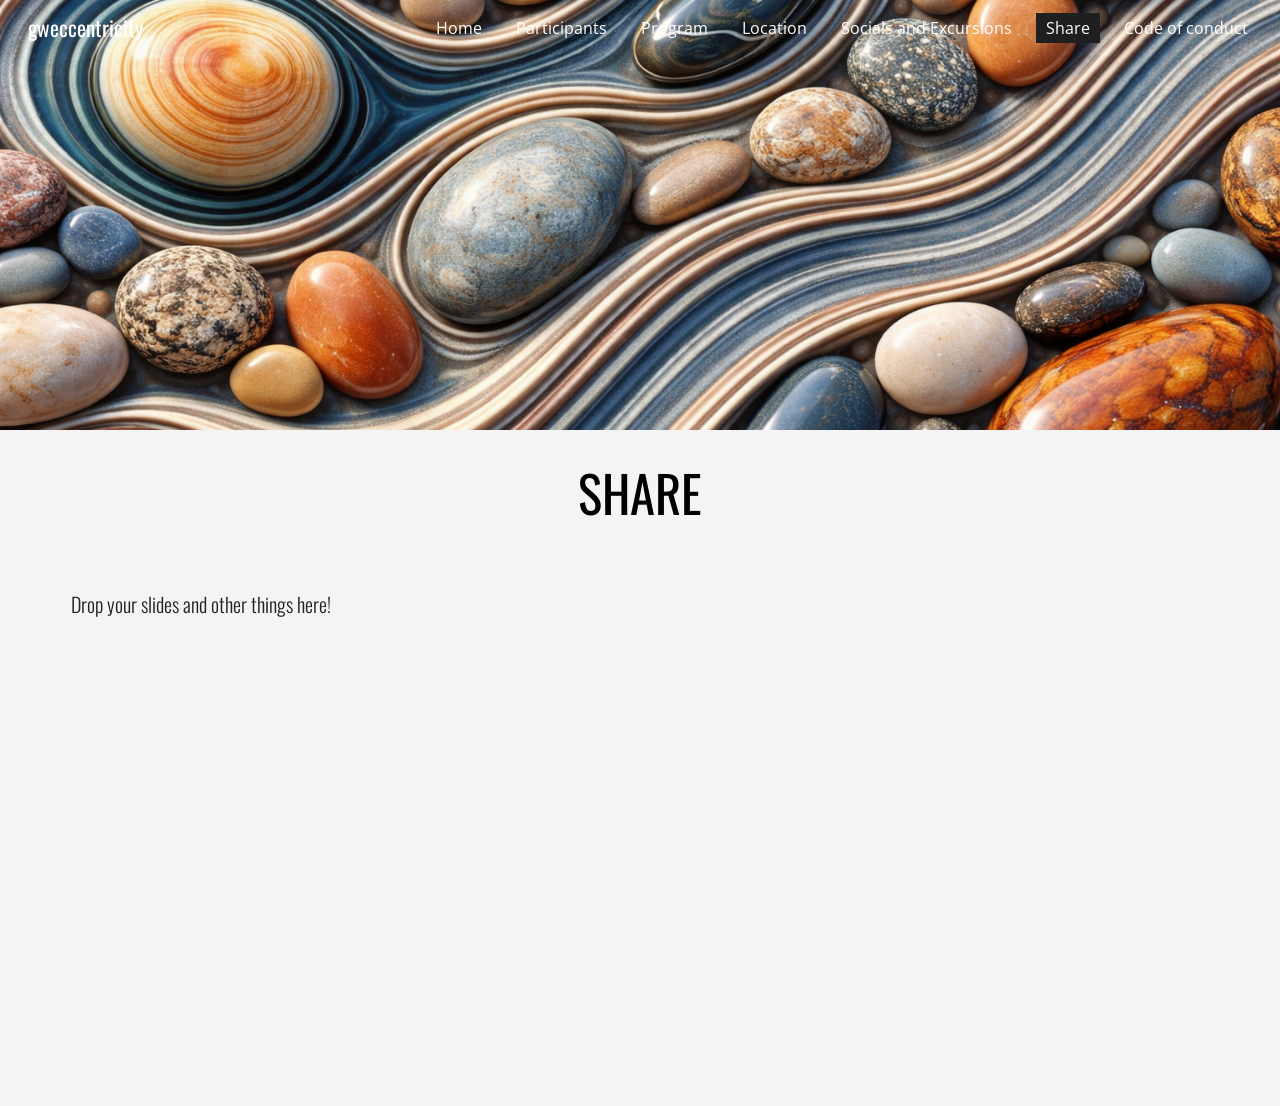
<file: website/share.html>
<!DOCTYPE html><html lang="en-US" itemscope itemtype="http://schema.org/WebPage"><head>
<!-- Offline archive of https://sites.google.com/unimib.it/gweccentricity; captured 2026-09-12T18:19:56+00:00. --><meta charset="utf-8"><meta name="viewport" content="width=device-width, initial-scale=1"><meta http-equiv="X-UA-Compatible" content="IE=edge"><meta name="referrer" content="origin"><link rel="icon" href="assets/media-ade2f51b3082feb3.png"><meta property="og:title" content="gweccentricity - Share"><meta property="og:type" content="website"><meta property="og:url" content="https://sites.google.com/unimib.it/gweccentricity/share"><meta property="og:description" content="SHARE
"><meta itemprop="name" content="gweccentricity - Share"><meta itemprop="description" content="SHARE
"><meta itemprop="url" content="https://sites.google.com/unimib.it/gweccentricity/share"><meta itemprop="thumbnailUrl" content="https://lh3.googleusercontent.com/sitesv/[base64]"><meta itemprop="image" content="https://lh3.googleusercontent.com/sitesv/[base64]"><meta itemprop="imageUrl" content="https://lh3.googleusercontent.com/sitesv/[base64]"><meta property="og:image" content="https://lh3.googleusercontent.com/sitesv/[base64]"><link href="assets/style-1a49b8fdbe15ccff.css" rel="stylesheet" nonce="8ZbijZTkgJAPRaRx_GRhaA"><link href="assets/style-b688b83af2919bc9.css" rel="stylesheet" nonce="8ZbijZTkgJAPRaRx_GRhaA"><link href="assets/style-61384e675be6742a.css" rel="stylesheet" nonce="8ZbijZTkgJAPRaRx_GRhaA"><link rel="stylesheet" href="assets/style-ccea2eb8222fcda6.css" data-id="_cl" nonce="8ZbijZTkgJAPRaRx_GRhaA"><title>gweccentricity - Share</title><style jsname="ptDGoc" nonce="8ZbijZTkgJAPRaRx_GRhaA">.ImnMyf{background-color: rgba(255,255,255,1); color: rgba(33,33,33,1);}.Vs12Bd{background-color: rgba(244,244,244,1); color: rgba(0,0,0,1);}.S5d9Rd{background-color: rgba(96,125,139,1); color: rgba(255,255,255,1);}.O13XJf{height: 340px; padding-bottom: 56px; padding-top: 56px;}.O13XJf .IFuOkc{background-image: url('assets/style-resource-57525b0cc9604731.png');}.O13XJf .IFuOkc:before{background-color: rgba(33,33,33,1); opacity: 0.5; display: block;}.O13XJf .zfr3Q{color: rgba(255,255,255,1);}.O13XJf .qnVSj{color: rgba(255,255,255,1);}.O13XJf .Glwbz{color: rgba(255,255,255,1);}.O13XJf .qLrapd{color: rgba(255,255,255,1);}.O13XJf .aHM7ed{color: rgba(255,255,255,1);}.O13XJf .NHD4Gf{color: rgba(255,255,255,1);}.O13XJf .QmpIrf{background-color: rgba(255,255,255,1); border-color: rgba(95,125,140,1); color: rgba(95,125,140,1); font-family: 'Open Sans'; font-size: 13pt; line-height: 22px;}@media only screen and (max-width: 479px){.O13XJf .QmpIrf{font-size: 13pt;}}@media only screen and (min-width: 480px) and (max-width: 767px){.O13XJf .QmpIrf{font-size: 13pt;}}@media only screen and (max-width: 479px){.O13XJf{height: 250px;}}.SBrW1{height: 430px; padding-bottom: 120px; padding-top: 120px;}.Wew9ke{fill: rgba(255,255,255,1);}.YTv4We.chg4Jd:focus:before{border-color: rgba(31,31,31,1); display: block;}.KJll8d{background-color: rgba(255,255,255,1);}.fOU46b .YSH9J{color: rgba(255,255,255,1);}.fOU46b .iWs3gf.chg4Jd:focus{background-color: rgba(255,255,255,0.1199999973);}.fOU46b .Mz8gvb{color: rgba(255,255,255,1);}.fOU46b .Mz8gvb.chg4Jd:focus:before{border-color: rgba(255,255,255,1); display: block;}.fOU46b .G8QRnc .Mz8gvb{color: rgba(31,31,31,1);}.fOU46b .G8QRnc .Mz8gvb.chg4Jd:focus:before{border-color: rgba(31,31,31,1); display: block;}.fOU46b .G8QRnc .YSH9J{color: rgba(31,31,31,1);}.fOU46b .G8QRnc .KJll8d{background-color: rgba(31,31,31,1);}.fOU46b .usN8rf .YSH9J{color: rgba(31,31,31,1);}.fOU46b .usN8rf .KJll8d{background-color: rgba(31,31,31,1);}.fOU46b .usN8rf .Mz8gvb{color: rgba(31,31,31,1);}.fOU46b .aCIEDd .YSH9J{color: rgba(0,0,0,1);}.fOU46b .aCIEDd .KJll8d{background-color: rgba(0,0,0,1);}.fOU46b .aCIEDd .Mz8gvb{color: rgba(0,0,0,1);}.fOU46b .a3ETed .YSH9J{color: rgba(255,255,255,1);}.fOU46b .a3ETed .KJll8d{background-color: rgba(255,255,255,1);}.fOU46b .a3ETed .Mz8gvb{color: rgba(255,255,255,1);}.fOU46b .zDUgLc{opacity: 0;}.fOU46b .LBrwzc .zDUgLc{opacity: 1; border-bottom-style: none;}.fOU46b .GBy4H .zDUgLc{opacity: 1;}@media only screen and (min-width: 1280px){.XeSM4.b2Iqye.fOU46b .LBrwzc .tCHXDc{color: rgba(255,255,255,1);}}.XeSM4.b2Iqye.fOU46b .LBrwzc .iWs3gf.chg4Jd:focus{background-color: rgba(255,255,255,0.1199999973);}@media only screen and (min-width: 1280px){.KuNac.b2Iqye.fOU46b .GBy4H .tCHXDc{color: rgba(31,31,31,1);}}.KuNac.b2Iqye.fOU46b .GBy4H .iWs3gf.chg4Jd:focus{background-color: rgba(31,31,31,0.1199999973);}@media only screen and (min-width: 1280px){.KuNac.yMcSQd.fOU46b .GBy4H .tCHXDc{color: rgba(255,255,255,1);}}.KuNac.yMcSQd.fOU46b .iWs3gf.chg4Jd:focus{background-color: rgba(255,255,255,0.1199999973);}@media only screen and (min-width: 1280px){.XeSM4.yMcSQd.fOU46b .LBrwzc .tCHXDc{color: rgba(31,31,31,1);}}.XeSM4.yMcSQd.fOU46b .LBrwzc .iWs3gf.chg4Jd:focus{background-color: rgba(31,31,31,0.1199999973);}.LBrwzc .oNsfjf{color: rgba(31,31,31,1);}.LBrwzc .YSH9J{color: rgba(31,31,31,1);}.LBrwzc .YTv4We.chg4Jd:focus:before{border-color: rgba(31,31,31,1); display: block;}.LBrwzc .oNsfjf.Zjiec{color: rgba(31,31,31,1);}.LBrwzc .zDUgLc{border-bottom-color: rgba(204,204,204,1); border-bottom-width: 1px; border-bottom-style: solid;}.GBy4H .oNsfjf{color: rgba(255,255,255,1);}.GBy4H .YSH9J{color: rgba(255,255,255,1);}.GBy4H .YTv4We.chg4Jd:focus:before{border-color: rgba(255,255,255,1); display: block;}.GBy4H .wgxiMe{background-color: rgba(0,0,0,1);}.GBy4H .oNsfjf.Zjiec{color: rgba(255,255,255,1);}.JzO0Vc{background-color: rgba(247,247,247,1);}.M63kCb{background-color: rgba(255,255,255,1);}.zfr3Q{font-family: 'Open Sans'; color: rgba(33,33,33,1); font-size: 13pt; line-height: 1.6; margin-top: 15px;}.qnVSj{color: rgba(33,33,33,1);}.Glwbz{color: rgba(33,33,33,1);}.dhtgD{text-decoration: underline;}.dhtgD:hover{color: rgba(95,125,140,1);}.dhtgD:active{color: rgba(95,125,140,1);}.duRjpb{font-family: Oswald; font-size: 38pt; line-height: 1.23; font-weight: 400; color: rgba(31,31,31,1); margin-top: 20px; text-transform: uppercase;}.Ap4VC{margin-bottom: -20px;}.qLrapd{color: rgba(31,31,31,1);}.JYVBee{font-family: Oswald; font-size: 29pt; line-height: 1.42; font-weight: 400; color: rgba(31,31,31,1); margin-top: 20px; text-transform: uppercase;}.CobnVe{margin-bottom: -20px;}.aHM7ed{color: rgba(31,31,31,1);}.OmQG5e{font-family: 'Open Sans'; font-size: 18pt; line-height: 1.3; margin-top: 20px; font-weight: 400; color: rgba(95,125,140,1);}.GV3q8e{margin-bottom: -20px;}.NHD4Gf{color: rgba(95,125,140,1);}.duRjpb .OUGEr{color: rgba(31,31,31,1);}.JYVBee .OUGEr{color: rgba(31,31,31,1);}.OmQG5e .OUGEr{color: rgba(95,125,140,1);}.TMjjoe{font-family: Oswald; font-size: 9pt; line-height: 1.2; margin-top: 0px;}.rysYnb{background-color: rgba(247,247,247,1); padding-left: 50px; width: 256px;}.Zjiec{font-family: Oswald; font-weight: 400; font-size: 20pt; line-height: 1.2; margin-top: 48px; margin-left: 48px; margin-bottom: 62px; margin-right: 32px;}.oNsfjf.Zjiec{color: rgba(95,125,140,1);}.XMyrgf{margin-top: 48px; margin-left: 48px; margin-bottom: 0px; margin-right: 32px;}.PsKE7e{font-family: 'Open Sans'; font-weight: 400; font-size: 12pt; padding-left: 6px; padding-right: 6px;}.rysYnb .mohMlc:hover{background-color: rgba(0,0,0,1);}.lhZOrc .aJHbb{background-color: rgba(31,31,31,1); color: rgba(255,255,255,1);}.oNsfjf{color: rgba(31,31,31,1);}.YSH9J{color: rgba(31,31,31,1);}.iWs3gf.chg4Jd:focus{background-color: rgba(31,31,31,0.1199999973);}.zDUgLc{background-color: rgba(255,255,255,1); opacity: 1;}.TlfmSc{font-family: Oswald; font-weight: 400; font-size: 16pt; line-height: 1.26;}.u5fiyc{line-height: 1.88;}.jgXgSe{font-family: 'Open Sans'; font-weight: 400; font-size: 12pt; line-height: 1.88; padding-left: 10px; padding-right: 10px;}.lhZOrc{font-weight: 600;}.M9vuGd .jgXgSe{background-color: rgba(31,31,31,1); color: rgba(255,255,255,1);}.eWDljc{background-color: rgba(247,247,247,1); padding-bottom: 28px;}.IKA38e{padding-left: 36px; margin-top: 20px;}.hDrhEe{font-family: 'Open Sans'; margin-left: 12px; margin-right: 12px; padding-right: 6px; padding-left: 6px; display: inline-block; max-width: 90%;}.baH5ib .hDrhEe{margin-left: 4px; padding-left: 6px;}.iwQgFb{background-color: rgba(96,125,139,1); opacity: 0.8; height: 3px; margin-top: 8px;}.ySLm4c{font-family: 'Open Sans';}.CbiMKe{background-color: rgba(92,120,135,1);}.QmpIrf{background-color: rgba(92,120,135,1); border-color: rgba(255,255,255,1); color: rgba(255,255,255,1); font-family: 'Open Sans'; font-size: 13pt; line-height: 22px;}.qeLZfd:before{background-color: rgba(244,244,244,1); display: block;}.qeLZfd .iwQgFb{background-color: rgba(96,125,139,1); opacity: 1;}.qeLZfd .dhtgD:hover{color: rgba(0,0,0,1);}.qeLZfd .duRjpb{color: rgba(0,0,0,1);}.qeLZfd .qLrapd{color: rgba(0,0,0,1);}.qeLZfd .JYVBee{color: rgba(0,0,0,1);}.qeLZfd .aHM7ed{color: rgba(0,0,0,1);}.qeLZfd .OmQG5e{color: rgba(0,0,0,1);}.qeLZfd .NHD4Gf{color: rgba(0,0,0,1);}.qeLZfd .duRjpb .OUGEr{color: rgba(0,0,0,1);}.qeLZfd .JYVBee .OUGEr{color: rgba(0,0,0,1);}.qeLZfd .OmQG5e .OUGEr{color: rgba(0,0,0,1);}.lQAHbd:before{background-color: rgba(92,120,135,1); display: block;}.lQAHbd .iwQgFb{background-color: rgba(255,255,255,1); opacity: 1;}.lQAHbd .QmpIrf{background-color: rgba(255,255,255,1); border-color: rgba(95,125,140,1); color: rgba(95,125,140,1); font-family: 'Open Sans'; font-size: 13pt; line-height: 22px;}.lQAHbd .CbiMKe{background-color: rgba(255,255,255,1);}@media only screen and (max-width: 479px){.lQAHbd .QmpIrf{font-size: 13pt;}}@media only screen and (min-width: 480px) and (max-width: 767px){.lQAHbd .QmpIrf{font-size: 13pt;}}.lQAHbd .zfr3Q{color: rgba(255,255,255,1);}.lQAHbd .qnVSj{color: rgba(255,255,255,1);}.lQAHbd .Glwbz{color: rgba(255,255,255,1);}.lQAHbd .dhtgD:hover{color: rgba(255,255,255,1); opacity: 0.7;}.lQAHbd .duRjpb{color: rgba(255,255,255,1);}.lQAHbd .qLrapd{color: rgba(255,255,255,1);}.lQAHbd .JYVBee{color: rgba(255,255,255,1);}.lQAHbd .aHM7ed{color: rgba(255,255,255,1);}.lQAHbd .OmQG5e{color: rgba(255,255,255,1);}.lQAHbd .NHD4Gf{color: rgba(255,255,255,1);}.lQAHbd .duRjpb .OUGEr{color: rgba(255,255,255,1);}.lQAHbd .JYVBee .OUGEr{color: rgba(255,255,255,1);}.lQAHbd .OmQG5e .OUGEr{color: rgba(255,255,255,1);}.IFuOkc .dhtgD:hover{color: rgba(95,125,140,1);}.LB7kq .dhtgD:hover{color: rgba(95,125,140,1);}.LB7kq .baZpAe .duRjpb{padding-bottom: 20px;}.LB7kq .duRjpb:not(.TYR86d):first-child:before{border-bottom-width: 12px; border-bottom-style: solid; border-bottom-color: rgba(96,125,139,1); display: block;}.LB7kq .duRjpb{font-size: 60pt; line-height: 1.2; font-weight: 400; padding-bottom: 20px;}@media only screen and (max-width: 479px){.LB7kq .duRjpb{font-size: 39pt;}}@media only screen and (min-width: 480px) and (max-width: 767px){.LB7kq .duRjpb{font-size: 51pt;}}.LB7kq .JYVBee{font-size: 29pt; line-height: 1.18;}@media only screen and (max-width: 479px){.LB7kq .JYVBee{font-size: 22pt;}}@media only screen and (min-width: 480px) and (max-width: 767px){.LB7kq .JYVBee{font-size: 26pt;}}.gk8rDe .duRjpb{font-size: 48pt;}@media only screen and (max-width: 479px){.gk8rDe .duRjpb{font-size: 32pt;}}@media only screen and (min-width: 480px) and (max-width: 767px){.gk8rDe .duRjpb{font-size: 41pt;}}.cJgDec .zfr3Q{color: rgba(255,255,255,1);}.cJgDec .zfr3Q .OUGEr{color: rgba(255,255,255,1);}.cJgDec .qnVSj{color: rgba(255,255,255,1);}.cJgDec .Glwbz{color: rgba(255,255,255,1);}.cJgDec .qLrapd{color: rgba(255,255,255,1);}.cJgDec .aHM7ed{color: rgba(255,255,255,1);}.cJgDec .NHD4Gf{color: rgba(255,255,255,1);}.cJgDec .IFuOkc:before{background-color: rgba(33,33,33,1); opacity: 0.5; display: block;}.cJgDec .QmpIrf{background-color: rgba(255,255,255,1); border-color: rgba(95,125,140,1); color: rgba(95,125,140,1); font-family: 'Open Sans'; font-size: 13pt; line-height: 22px;}@media only screen and (max-width: 479px){.cJgDec .QmpIrf{font-size: 13pt;}}@media only screen and (min-width: 480px) and (max-width: 767px){.cJgDec .QmpIrf{font-size: 13pt;}}.tpmmCb .zfr3Q{color: rgba(31,31,31,1);}.tpmmCb .zfr3Q .OUGEr{color: rgba(31,31,31,1);}.tpmmCb .qnVSj{color: rgba(31,31,31,1);}.tpmmCb .Glwbz{color: rgba(31,31,31,1);}.tpmmCb .qLrapd{color: rgba(31,31,31,1);}.tpmmCb .aHM7ed{color: rgba(31,31,31,1);}.tpmmCb .NHD4Gf{color: rgba(31,31,31,1);}.tpmmCb .IFuOkc:before{background-color: rgba(255,255,255,1); display: block;}.tpmmCb .Wew9ke{fill: rgba(31,31,31,1);}.tpmmCb .QmpIrf{background-color: rgba(255,255,255,1); border-color: rgba(95,125,140,1); color: rgba(95,125,140,1); font-family: 'Open Sans'; font-size: 13pt; line-height: 22px;}@media only screen and (max-width: 479px){.tpmmCb .QmpIrf{font-size: 13pt;}}@media only screen and (min-width: 480px) and (max-width: 767px){.tpmmCb .QmpIrf{font-size: 13pt;}}.gk8rDe{padding-top: 60px;}.gk8rDe .zfr3Q{color: rgba(31,31,31,1);}.gk8rDe .OmQG5e{color: rgba(31,31,31,1);}.gk8rDe .NHD4Gf{color: rgba(31,31,31,1);}.gk8rDe .QmpIrf{background-color: rgba(92,120,135,1); border-color: rgba(255,255,255,1); color: rgba(255,255,255,1); font-family: 'Open Sans'; font-size: 13pt; line-height: 22px;}@media only screen and (max-width: 479px){.gk8rDe .QmpIrf{font-size: 13pt;}}@media only screen and (min-width: 480px) and (max-width: 767px){.gk8rDe .QmpIrf{font-size: 13pt;}}@media only screen and (max-width: 479px){.gk8rDe{padding-top: 32px; padding-bottom: 32px;}}.PsKE7e:hover{opacity: 0.7;}.BFDQOb:hover{opacity: 0.7;}.wgxiMe{background-color: rgba(247,247,247,1);}.xkUom{border-color: rgba(0,0,0,1); color: rgba(0,0,0,1); font-family: 'Open Sans'; font-size: 13pt; line-height: 22px;}.xkUom:hover{background-color: rgba(31,31,31,0.1000000015);}.KjwKmc{color: rgba(0,0,0,1); font-family: 'Open Sans'; font-size: 13pt; line-height: 22px;}.KjwKmc:hover{background-color: rgba(31,31,31,0.1000000015);}.lQAHbd .xkUom{border-color: rgba(255,255,255,1); color: rgba(255,255,255,1); font-family: 'Open Sans'; font-size: 13pt; line-height: 22px;}.lQAHbd .xkUom:hover{background-color: rgba(255,255,255,0.1000000015);}.lQAHbd .KjwKmc{color: rgba(255,255,255,1); font-family: 'Open Sans'; font-size: 13pt; line-height: 22px;}.lQAHbd .KjwKmc:hover{background-color: rgba(255,255,255,0.1000000015);}@media only screen and (max-width: 479px){.lQAHbd .xkUom{font-size: 13pt;}}@media only screen and (min-width: 480px) and (max-width: 767px){.lQAHbd .xkUom{font-size: 13pt;}}@media only screen and (max-width: 479px){.lQAHbd .KjwKmc{font-size: 13pt;}}@media only screen and (min-width: 480px) and (max-width: 767px){.lQAHbd .KjwKmc{font-size: 13pt;}}.lQAHbd .Mt0nFe{border-color: rgba(255,255,255,0.200000003);}.cJgDec .xkUom{border-color: rgba(255,255,255,1); color: rgba(255,255,255,1); font-family: 'Open Sans'; font-size: 13pt; line-height: 22px;}.cJgDec .xkUom:hover{background-color: rgba(255,255,255,0.1000000015);}.cJgDec .KjwKmc{color: rgba(255,255,255,1); font-family: 'Open Sans'; font-size: 13pt; line-height: 22px;}.cJgDec .KjwKmc:hover{background-color: rgba(255,255,255,0.1000000015);}@media only screen and (max-width: 479px){.cJgDec .xkUom{font-size: 13pt;}}@media only screen and (min-width: 480px) and (max-width: 767px){.cJgDec .xkUom{font-size: 13pt;}}@media only screen and (max-width: 479px){.cJgDec .KjwKmc{font-size: 13pt;}}@media only screen and (min-width: 480px) and (max-width: 767px){.cJgDec .KjwKmc{font-size: 13pt;}}.tpmmCb .xkUom{border-color: rgba(31,31,31,1); color: rgba(31,31,31,1); font-family: 'Open Sans'; font-size: 13pt; line-height: 22px;}.tpmmCb .xkUom:hover{background-color: rgba(31,31,31,0.1000000015);}.tpmmCb .KjwKmc{color: rgba(31,31,31,1); font-family: 'Open Sans'; font-size: 13pt; line-height: 22px;}.tpmmCb .KjwKmc:hover{background-color: rgba(31,31,31,0.1000000015);}@media only screen and (max-width: 479px){.tpmmCb .xkUom{font-size: 13pt;}}@media only screen and (min-width: 480px) and (max-width: 767px){.tpmmCb .xkUom{font-size: 13pt;}}@media only screen and (max-width: 479px){.tpmmCb .KjwKmc{font-size: 13pt;}}@media only screen and (min-width: 480px) and (max-width: 767px){.tpmmCb .KjwKmc{font-size: 13pt;}}.gk8rDe .xkUom{border-color: rgba(0,0,0,1); color: rgba(0,0,0,1); font-family: 'Open Sans'; font-size: 13pt; line-height: 22px;}.gk8rDe .xkUom:hover{background-color: rgba(31,31,31,0.1000000015);}.gk8rDe .KjwKmc{color: rgba(0,0,0,1); font-family: 'Open Sans'; font-size: 13pt; line-height: 22px;}.gk8rDe .KjwKmc:hover{background-color: rgba(31,31,31,0.1000000015);}@media only screen and (max-width: 479px){.gk8rDe .xkUom{font-size: 13pt;}}@media only screen and (min-width: 480px) and (max-width: 767px){.gk8rDe .xkUom{font-size: 13pt;}}@media only screen and (max-width: 479px){.gk8rDe .KjwKmc{font-size: 13pt;}}@media only screen and (min-width: 480px) and (max-width: 767px){.gk8rDe .KjwKmc{font-size: 13pt;}}.O13XJf .xkUom{border-color: rgba(255,255,255,1); color: rgba(255,255,255,1); font-family: 'Open Sans'; font-size: 13pt; line-height: 22px;}.O13XJf .xkUom:hover{background-color: rgba(255,255,255,0.1000000015);}.O13XJf .KjwKmc{color: rgba(255,255,255,1); font-family: 'Open Sans'; font-size: 13pt; line-height: 22px;}.O13XJf .KjwKmc:hover{background-color: rgba(255,255,255,0.1000000015);}@media only screen and (max-width: 479px){.O13XJf .xkUom{font-size: 13pt;}}@media only screen and (min-width: 480px) and (max-width: 767px){.O13XJf .xkUom{font-size: 13pt;}}@media only screen and (max-width: 479px){.O13XJf .KjwKmc{font-size: 13pt;}}@media only screen and (min-width: 480px) and (max-width: 767px){.O13XJf .KjwKmc{font-size: 13pt;}}.Y4CpGd{font-family: 'Open Sans'; font-size: 13pt;}.CMArNe{background-color: rgba(244,244,244,1);}@media only screen and (max-width: 479px){.duRjpb{font-size: 27pt;}}@media only screen and (min-width: 480px) and (max-width: 767px){.duRjpb{font-size: 33pt;}}@media only screen and (max-width: 479px){.JYVBee{font-size: 22pt;}}@media only screen and (min-width: 480px) and (max-width: 767px){.JYVBee{font-size: 26pt;}}@media only screen and (max-width: 479px){.OmQG5e{font-size: 16pt;}}@media only screen and (min-width: 480px) and (max-width: 767px){.OmQG5e{font-size: 17pt;}}@media only screen and (max-width: 479px){.TMjjoe{font-size: 9pt;}}@media only screen and (min-width: 480px) and (max-width: 767px){.TMjjoe{font-size: 9pt;}}@media only screen and (max-width: 479px){.Zjiec{font-size: 17pt;}}@media only screen and (min-width: 480px) and (max-width: 767px){.Zjiec{font-size: 19pt;}}@media only screen and (max-width: 479px){.PsKE7e{font-size: 12pt;}}@media only screen and (min-width: 480px) and (max-width: 767px){.PsKE7e{font-size: 12pt;}}@media only screen and (max-width: 479px){.TlfmSc{font-size: 15pt;}}@media only screen and (min-width: 480px) and (max-width: 767px){.TlfmSc{font-size: 15pt;}}@media only screen and (max-width: 479px){.jgXgSe{font-size: 12pt;}}@media only screen and (min-width: 480px) and (max-width: 767px){.jgXgSe{font-size: 12pt;}}@media only screen and (max-width: 479px){.QmpIrf{font-size: 13pt;}}@media only screen and (min-width: 480px) and (max-width: 767px){.QmpIrf{font-size: 13pt;}}@media only screen and (max-width: 479px){.xkUom{font-size: 13pt;}}@media only screen and (min-width: 480px) and (max-width: 767px){.xkUom{font-size: 13pt;}}@media only screen and (max-width: 479px){.KjwKmc{font-size: 13pt;}}@media only screen and (min-width: 480px) and (max-width: 767px){.KjwKmc{font-size: 13pt;}}section[id="h.4fb663a25e3ab47a_1"] .IFuOkc:before{opacity: 0.0;}</style><link rel="stylesheet" href="assets/archive-fonts.css">
</head><body dir="ltr" class="" itemscope itemtype="http://schema.org/WebPage" id="yDmH0d" css="yDmH0d"><div jscontroller="pc62j" jsmodel="iTeaXe" jsaction="rcuQ6b:WYd;GvneHb:og1FDd;vbaUQc:uAM5ec;"><div jscontroller="X4BaPc" data-is-embedded-search-enabled=true jsaction="rcuQ6b:WYd;o6xM5b:Pg9eo;HuL2Hd:mHeCvf;VMhF5:FFYy5e;sk3Qmb:HI1Mdd;JIbuQc:rSzFEd(z2EeY),aSaF6e(ilzYPe);"><div jscontroller="o1L5Wb" data-sitename="gweccentricity" data-search-scope="1" data-domain="unimib.it" data-universe="1" data-is-embedded-search-enabled=true data-embedded-items-count="1" jsmodel="fNFZH" jsaction="Pe9H6d:cZFEp;O0t7nc:cC5KLb;WyADff:AQk9Jb;WMZaJ:VsGN3;hJluRd:UADL7b;zuqEgd:HI9w0;tr6QDd:Y8aXB;MxH79b:xDkBfb;JIbuQc:SPXMTb(uxAMZ),LjG1Ed(a6mxbb);BNPLhd:TbIyBd;fGqJod:Tb1xee;" jsname="G0jgYd"><div jsname="gYwusb" class="p9b27"></div><div jscontroller="RrXLpc" jsname="XeeWQc" role="banner" jsaction="keydown:uiKYid(OH0EC);rcuQ6b:WYd;zuqEgd:ufqpf;JIbuQc:XfTnxb(lfEfFf),AlTiYc(GeGHKb),AlTiYc(m1xNUe),zZlNMe(pZn8Oc);YqO5N:ELcyfe;"><div jsname="bF1uUb" class="BuY5Fd" jsaction="click:xVuwSc;"></div><div jsname="MVsrn" class="TbNlJb "><div role="button" class="U26fgb mUbCce fKz7Od h3nfre M9Bg4d" jscontroller="VXdfxd" jsaction="click:cOuCgd; mousedown:UX7yZ; mouseup:lbsD7e; mouseenter:tfO1Yc; mouseleave:JywGue; focus:AHmuwe; blur:O22p3e; contextmenu:mg9Pef;touchstart:p6p2H; touchmove:FwuNnf; touchend:yfqBxc(preventDefault=true); touchcancel:JMtRjd;" jsshadow jsname="GeGHKb" aria-label="Back to site" aria-disabled="false" tabindex="0" data-tooltip="Back to site" data-tooltip-vertical-offset="-12" data-tooltip-horizontal-offset="0"><div class="VTBa7b MbhUzd" jsname="ksKsZd"></div><span jsslot class="xjKiLb"><span class="Ce1Y1c" style="top: -12px"><svg class="V4YR2c" viewBox="0 0 24 24" focusable="false"><path d="M0 0h24v24H0z" fill="none"/><path d="M20 11H7.83l5.59-5.59L12 4l-8 8 8 8 1.41-1.41L7.83 13H20v-2z"/></svg></span></span></div><div class="E2UJ5" jsname="M6JdT"><div class="rFrNMe b7AJhc zKHdkd" jscontroller="pxq3x" jsaction="clickonly:KjsqPd; focus:Jt1EX; blur:fpfTEe; input:Lg5SV" jsshadow jsname="OH0EC" aria-expanded="true"><div class="aCsJod oJeWuf"><div class="aXBtI I0VJ4d Wic03c"><span jsslot class="A37UZe qgcB3c iHd5yb"><div role="button" class="U26fgb mUbCce fKz7Od i3PoXe M9Bg4d" jscontroller="VXdfxd" jsaction="click:cOuCgd; mousedown:UX7yZ; mouseup:lbsD7e; mouseenter:tfO1Yc; mouseleave:JywGue; focus:AHmuwe; blur:O22p3e; contextmenu:mg9Pef;touchstart:p6p2H; touchmove:FwuNnf; touchend:yfqBxc(preventDefault=true); touchcancel:JMtRjd;" jsshadow jsname="lfEfFf" aria-label="Search" aria-disabled="false" tabindex="0" data-tooltip="Search" data-tooltip-vertical-offset="-12" data-tooltip-horizontal-offset="0"><div class="VTBa7b MbhUzd" jsname="ksKsZd"></div><span jsslot class="xjKiLb"><span class="Ce1Y1c" style="top: -12px"><svg class="vu8Pwe" viewBox="0 0 24 24" focusable="false"><path d="M15.5 14h-.79l-.28-.27C15.41 12.59 16 11.11 16 9.5 16 5.91 13.09 3 9.5 3S3 5.91 3 9.5 5.91 16 9.5 16c1.61 0 3.09-.59 4.23-1.57l.27.28v.79l5 4.99L20.49 19l-4.99-5zm-6 0C7.01 14 5 11.99 5 9.5S7.01 5 9.5 5 14 7.01 14 9.5 11.99 14 9.5 14z"/><path d="M0 0h24v24H0z" fill="none"/></svg></span></span></div><div class="EmVfjc SKShhf" data-loadingmessage="Loading…" jscontroller="qAKInc" jsaction="animationend:kWijWc;dyRcpb:dyRcpb" jsname="aZ2wEe"><div class="Cg7hO" aria-live="assertive" jsname="vyyg5"></div><div jsname="Hxlbvc" class="xu46lf"><div class="ir3uv uWlRce co39ub"><div class="xq3j6 ERcjC"><div class="X6jHbb GOJTSe"></div></div><div class="HBnAAc"><div class="X6jHbb GOJTSe"></div></div><div class="xq3j6 dj3yTd"><div class="X6jHbb GOJTSe"></div></div></div><div class="ir3uv GFoASc Cn087"><div class="xq3j6 ERcjC"><div class="X6jHbb GOJTSe"></div></div><div class="HBnAAc"><div class="X6jHbb GOJTSe"></div></div><div class="xq3j6 dj3yTd"><div class="X6jHbb GOJTSe"></div></div></div><div class="ir3uv WpeOqd hfsr6b"><div class="xq3j6 ERcjC"><div class="X6jHbb GOJTSe"></div></div><div class="HBnAAc"><div class="X6jHbb GOJTSe"></div></div><div class="xq3j6 dj3yTd"><div class="X6jHbb GOJTSe"></div></div></div><div class="ir3uv rHV3jf EjXFBf"><div class="xq3j6 ERcjC"><div class="X6jHbb GOJTSe"></div></div><div class="HBnAAc"><div class="X6jHbb GOJTSe"></div></div><div class="xq3j6 dj3yTd"><div class="X6jHbb GOJTSe"></div></div></div></div></div><div role="button" class="U26fgb mUbCce fKz7Od JyJRXe M9Bg4d" jscontroller="VXdfxd" jsaction="click:cOuCgd; mousedown:UX7yZ; mouseup:lbsD7e; mouseenter:tfO1Yc; mouseleave:JywGue; focus:AHmuwe; blur:O22p3e; contextmenu:mg9Pef;touchstart:p6p2H; touchmove:FwuNnf; touchend:yfqBxc(preventDefault=true); touchcancel:JMtRjd;" jsshadow jsname="m1xNUe" aria-label="Back to site" aria-disabled="false" tabindex="0" data-tooltip="Back to site" data-tooltip-vertical-offset="-12" data-tooltip-horizontal-offset="0"><div class="VTBa7b MbhUzd" jsname="ksKsZd"></div><span jsslot class="xjKiLb"><span class="Ce1Y1c" style="top: -12px"><svg class="V4YR2c" viewBox="0 0 24 24" focusable="false"><path d="M0 0h24v24H0z" fill="none"/><path d="M20 11H7.83l5.59-5.59L12 4l-8 8 8 8 1.41-1.41L7.83 13H20v-2z"/></svg></span></span></div></span><div class="Xb9hP"><input type="search" class="whsOnd zHQkBf" jsname="YPqjbf" autocomplete="off" tabindex="0" aria-label="Search this site" value="" aria-disabled="false" autofocus role="combobox" data-initial-value=""/><div jsname="LwH6nd" class="ndJi5d snByac" aria-hidden="true">Search this site</div></div><span jsslot class="A37UZe sxyYjd MQL3Ob"><div role="button" class="U26fgb mUbCce fKz7Od Kk06A M9Bg4d" jscontroller="VXdfxd" jsaction="click:cOuCgd; mousedown:UX7yZ; mouseup:lbsD7e; mouseenter:tfO1Yc; mouseleave:JywGue; focus:AHmuwe; blur:O22p3e; contextmenu:mg9Pef;touchstart:p6p2H; touchmove:FwuNnf; touchend:yfqBxc(preventDefault=true); touchcancel:JMtRjd;" jsshadow jsname="pZn8Oc" aria-label="Clear search" aria-disabled="false" tabindex="0" data-tooltip="Clear search" data-tooltip-vertical-offset="-12" data-tooltip-horizontal-offset="0"><div class="VTBa7b MbhUzd" jsname="ksKsZd"></div><span jsslot class="xjKiLb"><span class="Ce1Y1c" style="top: -12px"><svg class="fAUEUd" viewBox="0 0 24 24" focusable="false"><path d="M19 6.41L17.59 5 12 10.59 6.41 5 5 6.41 10.59 12 5 17.59 6.41 19 12 13.41 17.59 19 19 17.59 13.41 12z"></path><path d="M0 0h24v24H0z" fill="none"></path></svg></span></span></div></span><div class="i9lrp mIZh1c"></div><div jsname="XmnwAc" class="OabDMe cXrdqd"></div></div></div><div class="LXRPh"><div jsname="ty6ygf" class="ovnfwe Is7Fhb"></div></div></div><div class="InHK7" jsname="aN0umc"><div class="GG9xTc" jsaction="click:wTqBkf;" jsname="e7EaC" tabindex="0" aria-label="Embedded Files"><svg class="vu8Pwe KYLCw" viewBox="0 0 24 24" focusable="false"><path d="M15.5 14h-.79l-.28-.27C15.41 12.59 16 11.11 16 9.5 16 5.91 13.09 3 9.5 3S3 5.91 3 9.5 5.91 16 9.5 16c1.61 0 3.09-.59 4.23-1.57l.27.28v.79l5 4.99L20.49 19l-4.99-5zm-6 0C7.01 14 5 11.99 5 9.5S7.01 5 9.5 5 14 7.01 14 9.5 11.99 14 9.5 14z"/><path d="M0 0h24v24H0z" fill="none"/></svg><span class="HCIIgf">Embedded Files</span></div></div></div></div></div></div><div jsname="tiN4bf"><style nonce="8ZbijZTkgJAPRaRx_GRhaA">.rrJNTc{opacity: 0;}.bKy5e{pointer-events: none; position: absolute; top: 0;}</style><div class="bKy5e"><div class="rrJNTc" tabindex="-1"><div class="VfPpkd-dgl2Hf-ppHlrf-sM5MNb" data-is-touch-wrapper='true'><button class="VfPpkd-LgbsSe VfPpkd-LgbsSe-OWXEXe-dgl2Hf LjDxcd XhPA0b LQeN7 WsSUlf jz7fPb" jscontroller="soHxf" jsaction="click:cOuCgd; mousedown:UX7yZ; mouseup:lbsD7e; mouseenter:tfO1Yc; mouseleave:JywGue; touchstart:p6p2H; touchmove:FwuNnf; touchend:yfqBxc; touchcancel:JMtRjd; focus:AHmuwe; blur:O22p3e; contextmenu:mg9Pef;mlnRJb:fLiPzd;" data-idom-class="LjDxcd XhPA0b LQeN7 WsSUlf jz7fPb" jsname="z2EeY" tabindex="0"><div class="VfPpkd-Jh9lGc"></div><div class="VfPpkd-J1Ukfc-LhBDec"></div><div class="VfPpkd-RLmnJb"></div><span jsname="V67aGc" class="VfPpkd-vQzf8d">Skip to main content</span></button></div><div class="VfPpkd-dgl2Hf-ppHlrf-sM5MNb" data-is-touch-wrapper='true'><button class="VfPpkd-LgbsSe VfPpkd-LgbsSe-OWXEXe-dgl2Hf LjDxcd XhPA0b LQeN7 WsSUlf br90J" jscontroller="soHxf" jsaction="click:cOuCgd; mousedown:UX7yZ; mouseup:lbsD7e; mouseenter:tfO1Yc; mouseleave:JywGue; touchstart:p6p2H; touchmove:FwuNnf; touchend:yfqBxc; touchcancel:JMtRjd; focus:AHmuwe; blur:O22p3e; contextmenu:mg9Pef;mlnRJb:fLiPzd;" data-idom-class="LjDxcd XhPA0b LQeN7 WsSUlf br90J" jsname="ilzYPe" tabindex="0"><div class="VfPpkd-Jh9lGc"></div><div class="VfPpkd-J1Ukfc-LhBDec"></div><div class="VfPpkd-RLmnJb"></div><span jsname="V67aGc" class="VfPpkd-vQzf8d">Skip to navigation</span></button></div></div></div><div class="M63kCb N63NQ"></div><div class="QZ3zWd"><div class="fktJzd AKpWA fOU46b yMcSQd Ly6Unf G9Qloe XeSM4 XxIgdb" jsname="UzWXSb" data-uses-custom-theme="false" data-legacy-theme-name="Impression" data-legacy-theme-font-kit="Capital" data-legacy-theme-color-kit="GrayBlue" jscontroller="Md9ENb" jsaction="gsiSmd:Ffcznf;yj5fUd:cpPetb;HNXL3:q0Vyke;e2SXKd:IPDu5e;BdXpgd:nhk7K;rcuQ6b:WYd;"><header id="atIdViewHeader"><div style="position:fixed; width: 100%; z-index: 100;"><div id="docs-banner-container"><div id="docs-banners"><div id="HB1eCd-mzNpsf-r8s4j-ORHb"></div><div id="HB1eCd-TZk80d-r8s4j-ORHb" aria-live="assertive" aria-atomic="true"></div><div id="HB1eCd-Vkfede-rJCtOc-b3rLgd-ORHb" aria-live="assertive" aria-atomic="true"></div></div><div class="HB1eCd-Vkfede-NBtyUd-PvRhvb-LwH6nd"></div></div></div><div class="BbxBP HP6J1d K5Zlne" jsname="WA9qLc" jscontroller="RQOkef" jsaction="rcuQ6b:JdcaS;MxH79b:JdcaS;VbOlFf:ywL4Jf;FaOgy:ywL4Jf; keydown:Hq2uPe; wheel:Ut4Ahc;" data-top-navigation="true" data-is-preview="false"><div class="DXsoRd YTv4We oNsfjf" role="button" tabindex="0" jsaction="click:LUvzV" jsname="z4Tpl" id="s9iPrd" aria-haspopup="true" aria-controls="yuynLe" aria-expanded="false"><svg class="wFCWne" viewBox="0 0 24 24" stroke="currentColor" jsname="B1n9ub" focusable="false"><g transform="translate(12,12)"><path class="hlJH0" d="M-9 -5 L9 -5" fill="none" stroke-width="2"/><path class="HBu6N" d="M-9 0 L9 0" fill="none" stroke-width="2"/><path class="cLAGQe" d="M-9 5 L9 5" fill="none" stroke-width="2"/></g></svg></div><nav class="JzO0Vc" jsname="ihoMLd" role="navigation" tabindex="-1" id="yuynLe" jsaction="transitionend:UD2r5"><a class="Zjiec oNsfjf" href="home.html"><span>gweccentricity</span></a><ul class="jYxBte Fpy8Db" tabindex="-1"><li jsname="ibnC6b" data-nav-level="1"><div class="PsKE7e r8s4j-R6PoUb IKA38e baH5ib oNsfjf"><div class="I35ICb" jsaction="keydown:mPuKz(QwLHlb); click:vHQTA(QwLHlb);"><a class="aJHbb dk90Ob hDrhEe HlqNPb" jsname="QwLHlb" role="link" tabindex="0" data-navtype="1" href="home.html" data-url="/unimib.it/gweccentricity/home" data-type="1" data-level="1">Home</a></div></div></li><li jsname="ibnC6b" data-nav-level="1"><div class="PsKE7e r8s4j-R6PoUb IKA38e baH5ib oNsfjf"><div class="I35ICb" jsaction="keydown:mPuKz(QwLHlb); click:vHQTA(QwLHlb);"><a class="aJHbb dk90Ob hDrhEe HlqNPb" jsname="QwLHlb" role="link" tabindex="0" data-navtype="1" href="participants.html" data-url="/unimib.it/gweccentricity/participants" data-type="1" data-level="1">Participants</a></div></div></li><li jsname="ibnC6b" data-nav-level="1"><div class="PsKE7e r8s4j-R6PoUb IKA38e baH5ib oNsfjf"><div class="I35ICb" jsaction="keydown:mPuKz(QwLHlb); click:vHQTA(QwLHlb);"><a class="aJHbb dk90Ob hDrhEe HlqNPb" jsname="QwLHlb" role="link" tabindex="0" data-navtype="1" href="program.html" data-url="/unimib.it/gweccentricity/program" data-type="1" data-level="1">Program</a></div></div></li><li jsname="ibnC6b" data-nav-level="1"><div class="PsKE7e r8s4j-R6PoUb IKA38e baH5ib oNsfjf"><div class="I35ICb" jsaction="keydown:mPuKz(QwLHlb); click:vHQTA(QwLHlb);"><a class="aJHbb dk90Ob hDrhEe HlqNPb" jsname="QwLHlb" role="link" tabindex="0" data-navtype="1" href="location.html" data-url="/unimib.it/gweccentricity/location" data-type="1" data-level="1">Location</a></div></div></li><li jsname="ibnC6b" data-nav-level="1"><div class="PsKE7e r8s4j-R6PoUb IKA38e baH5ib oNsfjf"><div class="I35ICb" jsaction="keydown:mPuKz(QwLHlb); click:vHQTA(QwLHlb);"><a class="aJHbb dk90Ob hDrhEe HlqNPb" jsname="QwLHlb" role="link" tabindex="0" data-navtype="1" href="socials-and-excursions.html" data-url="/unimib.it/gweccentricity/socials-and-excursions" data-type="1" data-level="1">Socials and Excursions</a></div></div></li><li jsname="ibnC6b" data-nav-level="1"><div class="PsKE7e r8s4j-R6PoUb IKA38e baH5ib oNsfjf lhZOrc" aria-current="true"><div class="I35ICb" jsaction="keydown:mPuKz(QwLHlb); click:vHQTA(QwLHlb);"><a class="aJHbb dk90Ob hDrhEe HlqNPb" jsname="QwLHlb" role="link" tabindex="0" data-navtype="1" aria-selected="true" href="share.html" data-url="/unimib.it/gweccentricity/share" data-type="1" data-level="1">Share</a></div></div></li><li jsname="ibnC6b" data-nav-level="1"><div class="PsKE7e r8s4j-R6PoUb IKA38e baH5ib oNsfjf"><div class="I35ICb" jsaction="keydown:mPuKz(QwLHlb); click:vHQTA(QwLHlb);"><a class="aJHbb dk90Ob hDrhEe HlqNPb" jsname="QwLHlb" role="link" tabindex="0" data-navtype="1" href="code-of-conduct.html" data-url="/unimib.it/gweccentricity/code-of-conduct" data-type="1" data-level="1">Code of conduct</a></div></div></li></ul></nav><div class="VLoccc K5Zlne U8eYrb" jsname="rtFGi"><div class="Pvc6xe"><div jsname="I8J07e" class="TlfmSc YSH9J"><a class="GAuSPc" jsname="jIujaf" href="home.html"><span class="QTKDff">gweccentricity</span></a></div><nav class="plFg0c" jscontroller="HXO1uc" jsaction="rcuQ6b:rcuQ6b;MxH79b:CfS0pe;" id="WDxLfe" data-is-preview="false" style="visibility: visible;" role="navigation" tabindex="-1"><ul jsname="waIgnc" class="K1Ci7d oXBWEc jYxBte"><li jsname="ibnC6b" data-nav-level="1" class="VsJjtf"><div class="PsKE7e qV4dIc Qrrb5 YSH9J"><div class="I35ICb" jsaction="click:vHQTA(QwLHlb); keydown:mPuKz(QwLHlb);"><a class="aJHbb dk90Ob jgXgSe HlqNPb" jscontroller="yUHiM" jsaction="rcuQ6b:WYd;" jsname="QwLHlb" role="link" tabindex="0" data-navtype="1" href="home.html" data-url="/unimib.it/gweccentricity/home" data-type="1" data-level="1">Home</a></div></div><div class="rgLkl"></div></li><li jsname="ibnC6b" data-nav-level="1" class="VsJjtf"><div class="PsKE7e qV4dIc Qrrb5 YSH9J"><div class="I35ICb" jsaction="click:vHQTA(QwLHlb); keydown:mPuKz(QwLHlb);"><a class="aJHbb dk90Ob jgXgSe HlqNPb" jscontroller="yUHiM" jsaction="rcuQ6b:WYd;" jsname="QwLHlb" role="link" tabindex="0" data-navtype="1" href="participants.html" data-url="/unimib.it/gweccentricity/participants" data-type="1" data-level="1">Participants</a></div></div><div class="rgLkl"></div></li><li jsname="ibnC6b" data-nav-level="1" class="VsJjtf"><div class="PsKE7e qV4dIc Qrrb5 YSH9J"><div class="I35ICb" jsaction="click:vHQTA(QwLHlb); keydown:mPuKz(QwLHlb);"><a class="aJHbb dk90Ob jgXgSe HlqNPb" jscontroller="yUHiM" jsaction="rcuQ6b:WYd;" jsname="QwLHlb" role="link" tabindex="0" data-navtype="1" href="program.html" data-url="/unimib.it/gweccentricity/program" data-type="1" data-level="1">Program</a></div></div><div class="rgLkl"></div></li><li jsname="ibnC6b" data-nav-level="1" class="VsJjtf"><div class="PsKE7e qV4dIc Qrrb5 YSH9J"><div class="I35ICb" jsaction="click:vHQTA(QwLHlb); keydown:mPuKz(QwLHlb);"><a class="aJHbb dk90Ob jgXgSe HlqNPb" jscontroller="yUHiM" jsaction="rcuQ6b:WYd;" jsname="QwLHlb" role="link" tabindex="0" data-navtype="1" href="location.html" data-url="/unimib.it/gweccentricity/location" data-type="1" data-level="1">Location</a></div></div><div class="rgLkl"></div></li><li jsname="ibnC6b" data-nav-level="1" class="VsJjtf"><div class="PsKE7e qV4dIc Qrrb5 YSH9J"><div class="I35ICb" jsaction="click:vHQTA(QwLHlb); keydown:mPuKz(QwLHlb);"><a class="aJHbb dk90Ob jgXgSe HlqNPb" jscontroller="yUHiM" jsaction="rcuQ6b:WYd;" jsname="QwLHlb" role="link" tabindex="0" data-navtype="1" href="socials-and-excursions.html" data-url="/unimib.it/gweccentricity/socials-and-excursions" data-type="1" data-level="1">Socials and Excursions</a></div></div><div class="rgLkl"></div></li><li jsname="ibnC6b" data-nav-level="1" class="VsJjtf"><div class="PsKE7e qV4dIc Qrrb5 YSH9J M9vuGd" aria-current="true"><div class="I35ICb" jsaction="click:vHQTA(QwLHlb); keydown:mPuKz(QwLHlb);"><a class="aJHbb dk90Ob jgXgSe HlqNPb" jscontroller="yUHiM" jsaction="rcuQ6b:WYd;" jsname="QwLHlb" role="link" tabindex="0" data-navtype="1" aria-selected="true" href="share.html" data-url="/unimib.it/gweccentricity/share" data-type="1" data-level="1">Share</a></div></div><div class="rgLkl"></div></li><li jsname="ibnC6b" data-nav-level="1" class="VsJjtf"><div class="PsKE7e qV4dIc Qrrb5 YSH9J"><div class="I35ICb" jsaction="click:vHQTA(QwLHlb); keydown:mPuKz(QwLHlb);"><a class="aJHbb dk90Ob jgXgSe HlqNPb" jscontroller="yUHiM" jsaction="rcuQ6b:WYd;" jsname="QwLHlb" role="link" tabindex="0" data-navtype="1" href="code-of-conduct.html" data-url="/unimib.it/gweccentricity/code-of-conduct" data-type="1" data-level="1">Code of conduct</a></div></div><div class="rgLkl"></div></li><li jsname="ibnC6b" data-nav-level="1" class="VsJjtf ZmrVpf oXBWEc" more-menu-item jsaction="mouseenter:Vx8Jlb; mouseleave:ysDRUd"><div class="PsKE7e qV4dIc Qrrb5 YSH9J"><div class="I35ICb" jsaction="click:vHQTA(QwLHlb); keydown:mPuKz(QwLHlb);"><a class="aJHbb dk90Ob jgXgSe HlqNPb" jscontroller="yUHiM" jsaction="rcuQ6b:WYd;" jsname="QwLHlb" role="link" tabindex="0" data-navtype="1" aria-expanded="false" aria-haspopup="true" data-level="1">More</a><div class="mBHtvb u5fiyc" role="presentation" title="Expand/Collapse" jsaction="click:oESVTe" jsname="ix0Hvc"><svg class="dvmRw" viewBox="0 0 24 24" stroke="currentColor" jsname="HIH2V" focusable="false"><g transform="translate(9.7,12) rotate(45)"><path class="K4B8Y" d="M-4.2 0 L4.2 0" stroke-width="2"/></g><g transform="translate(14.3,12) rotate(-45)"><path class="MrYMx" d="M-4.2 0 L4.2 0" stroke-width="2"/></g></svg></div></div></div><div class="oGuwee eWDljc RPRy1e Mkt3Tc" style="display:none;" jsname="QXE97" jsaction="transitionend:SJBdh" role="group"><ul class="VcS63b"><li jsname="ibnC6b" data-nav-level="2" class="ijMPi ZmrVpf" in-more-item><div class="PsKE7e IKA38e oNsfjf"><div class="I35ICb" jsaction="click:vHQTA(QwLHlb); keydown:mPuKz(QwLHlb);"><a class="aJHbb hDrhEe HlqNPb" jscontroller="yUHiM" jsaction="rcuQ6b:WYd;" jsname="QwLHlb" role="link" tabindex="0" data-navtype="1" href="home.html" data-url="/unimib.it/gweccentricity/home" data-type="1" data-in-more-submenu="true" data-level="2">Home</a></div></div></li><li jsname="ibnC6b" data-nav-level="2" class="ijMPi ZmrVpf" in-more-item><div class="PsKE7e IKA38e oNsfjf"><div class="I35ICb" jsaction="click:vHQTA(QwLHlb); keydown:mPuKz(QwLHlb);"><a class="aJHbb hDrhEe HlqNPb" jscontroller="yUHiM" jsaction="rcuQ6b:WYd;" jsname="QwLHlb" role="link" tabindex="0" data-navtype="1" href="participants.html" data-url="/unimib.it/gweccentricity/participants" data-type="1" data-in-more-submenu="true" data-level="2">Participants</a></div></div></li><li jsname="ibnC6b" data-nav-level="2" class="ijMPi ZmrVpf" in-more-item><div class="PsKE7e IKA38e oNsfjf"><div class="I35ICb" jsaction="click:vHQTA(QwLHlb); keydown:mPuKz(QwLHlb);"><a class="aJHbb hDrhEe HlqNPb" jscontroller="yUHiM" jsaction="rcuQ6b:WYd;" jsname="QwLHlb" role="link" tabindex="0" data-navtype="1" href="program.html" data-url="/unimib.it/gweccentricity/program" data-type="1" data-in-more-submenu="true" data-level="2">Program</a></div></div></li><li jsname="ibnC6b" data-nav-level="2" class="ijMPi ZmrVpf" in-more-item><div class="PsKE7e IKA38e oNsfjf"><div class="I35ICb" jsaction="click:vHQTA(QwLHlb); keydown:mPuKz(QwLHlb);"><a class="aJHbb hDrhEe HlqNPb" jscontroller="yUHiM" jsaction="rcuQ6b:WYd;" jsname="QwLHlb" role="link" tabindex="0" data-navtype="1" href="location.html" data-url="/unimib.it/gweccentricity/location" data-type="1" data-in-more-submenu="true" data-level="2">Location</a></div></div></li><li jsname="ibnC6b" data-nav-level="2" class="ijMPi ZmrVpf" in-more-item><div class="PsKE7e IKA38e oNsfjf"><div class="I35ICb" jsaction="click:vHQTA(QwLHlb); keydown:mPuKz(QwLHlb);"><a class="aJHbb hDrhEe HlqNPb" jscontroller="yUHiM" jsaction="rcuQ6b:WYd;" jsname="QwLHlb" role="link" tabindex="0" data-navtype="1" href="socials-and-excursions.html" data-url="/unimib.it/gweccentricity/socials-and-excursions" data-type="1" data-in-more-submenu="true" data-level="2">Socials and Excursions</a></div></div></li><li jsname="ibnC6b" data-nav-level="2" class="ijMPi ZmrVpf" in-more-item><div class="PsKE7e IKA38e oNsfjf lhZOrc" aria-current="true"><div class="I35ICb" jsaction="click:vHQTA(QwLHlb); keydown:mPuKz(QwLHlb);"><a class="aJHbb hDrhEe HlqNPb" jscontroller="yUHiM" jsaction="rcuQ6b:WYd;" jsname="QwLHlb" role="link" tabindex="0" data-navtype="1" aria-selected="true" href="share.html" data-url="/unimib.it/gweccentricity/share" data-type="1" data-in-more-submenu="true" data-level="2">Share</a></div></div></li><li jsname="ibnC6b" data-nav-level="2" class="ijMPi ZmrVpf" in-more-item><div class="PsKE7e IKA38e oNsfjf"><div class="I35ICb" jsaction="click:vHQTA(QwLHlb); keydown:mPuKz(QwLHlb);"><a class="aJHbb hDrhEe HlqNPb" jscontroller="yUHiM" jsaction="rcuQ6b:WYd;" jsname="QwLHlb" role="link" tabindex="0" data-navtype="1" href="code-of-conduct.html" data-url="/unimib.it/gweccentricity/code-of-conduct" data-type="1" data-in-more-submenu="true" data-level="2">Code of conduct</a></div></div></li></ul></div></li></ul></nav></div><div jsname="mADGA" class="zDUgLc"></div></div><div class="TxnWlb" jsname="BDdyze" jsaction="click:LUvzV"></div></div></header><div jsname="ZBtY8b" tabindex="-1" class="UtePc RCETm" dir="ltr"><section id="h.4fb663a25e3ab47a_1" class="yaqOZd LB7kq cJgDec nyKByd O13XJf SBrW1" style=""><div class="Nu95r"><div class="IFuOkc" style="background-position: center center; background-image: url('assets/style-resource-80a787a609952227.png'); background-size: cover;" jsname="LQX2Vd"></div></div><div class="mYVXT"><div class="LS81yb VICjCf j5pSsc db35Fc" tabindex="-1"><div class="hJDwNd-AhqUyc-ibL1re Ft7HRd-AhqUyc-ibL1re JNdkSc SQVYQc L6cTce-purZT L6cTce-pSzOP"><div class="JNdkSc-SmKAyb LkDMRd"><div class="" jscontroller="sGwD4d" jsaction="zXBUYb:zTPCnb;zQF9Uc:Qxe3nd;" jsname="F57UId"></div></div></div><div class="hJDwNd-AhqUyc-OiUrBf Ft7HRd-AhqUyc-OiUrBf purZT-AhqUyc-II5mzb ZcASvf-AhqUyc-II5mzb pSzOP-AhqUyc-qWD73c Ktthjf-AhqUyc-qWD73c JNdkSc SQVYQc"><div class="JNdkSc-SmKAyb LkDMRd"><div class="" jscontroller="sGwD4d" jsaction="zXBUYb:zTPCnb;zQF9Uc:Qxe3nd;" jsname="F57UId"><div class="oKdM2c ZZyype Kzv0Me"><div id="h.4fb663a25e3ab47a_4" class="hJDwNd-AhqUyc-OiUrBf Ft7HRd-AhqUyc-OiUrBf jXK9ad D2fZ2 zu5uec OjCsFc dmUFtb wHaque g5GTcb"><div class="jXK9ad-SmKAyb"><div class="tyJCtd mGzaTb Depvyb baZpAe lkHyyc"></div></div></div></div></div></div></div><div class="hJDwNd-AhqUyc-ibL1re Ft7HRd-AhqUyc-ibL1re JNdkSc SQVYQc L6cTce-purZT L6cTce-pSzOP"><div class="JNdkSc-SmKAyb LkDMRd"><div class="" jscontroller="sGwD4d" jsaction="zXBUYb:zTPCnb;zQF9Uc:Qxe3nd;" jsname="F57UId"></div></div></div></div></div></section><section id="h.4fb663a25e3ab47a_5" class="yaqOZd qeLZfd"><div class="IFuOkc"></div><div class="mYVXT"><div class="LS81yb VICjCf j5pSsc db35Fc" tabindex="-1"><div class="hJDwNd-AhqUyc-uQSCkd Ft7HRd-AhqUyc-uQSCkd purZT-AhqUyc-II5mzb ZcASvf-AhqUyc-II5mzb pSzOP-AhqUyc-qWD73c Ktthjf-AhqUyc-qWD73c JNdkSc SQVYQc"><div class="JNdkSc-SmKAyb LkDMRd"><div class="" jscontroller="sGwD4d" jsaction="zXBUYb:zTPCnb;zQF9Uc:Qxe3nd;" jsname="F57UId"><div class="oKdM2c ZZyype Kzv0Me"><div id="h.4fb663a25e3ab47a_8" class="hJDwNd-AhqUyc-uQSCkd Ft7HRd-AhqUyc-uQSCkd jXK9ad D2fZ2 zu5uec OjCsFc dmUFtb wHaque g5GTcb"><div class="jXK9ad-SmKAyb"><div class="tyJCtd mGzaTb Depvyb baZpAe" role="main" tabindex="0"><div id="h.j15h5bvgylx3" class="Ap4VC yMxPgf  aP9Z7e"></div><h1 id="h.j15h5bvgylx3_l" dir="ltr" class="zfr3Q duRjpb CDt4Ke " style="text-align: center;"><div jscontroller="Ae65rd" jsaction="touchstart:UrsOsc; click:KjsqPd; focusout:QZoaZ; mouseover:y0pDld; mouseout:dq0hvd;fv1Rjc:jbFSOd;CrfLRd:SzACGe;" class="CjVfdc"><div class="PPhIP rviiZ" jsname="haAclf"><div role="presentation" class="U26fgb mUbCce fKz7Od LRAOtb Znu9nd M9Bg4d" jscontroller="mxS5xe" jsaction="click:cOuCgd; mousedown:UX7yZ; mouseup:lbsD7e; mouseenter:tfO1Yc; mouseleave:JywGue; focus:AHmuwe; blur:O22p3e; contextmenu:mg9Pef;" jsshadow aria-describedby="h.j15h5bvgylx3_l" aria-label="Copy heading link" aria-disabled="false" data-tooltip="Copy heading link" aria-hidden="true" data-tooltip-position="top" data-tooltip-vertical-offset="12" data-tooltip-horizontal-offset="0"><a class="FKF6mc TpQm9d" href="share.html#h.j15h5bvgylx3" aria-label="Copy heading link" jsname="hiK3ld" role="button" aria-describedby="h.j15h5bvgylx3_l"><div class="VTBa7b MbhUzd" jsname="ksKsZd"></div><span jsslot class="xjKiLb"><span class="Ce1Y1c" style="top: -11px"><svg class="OUGEr QdAdhf" width="22px" height="22px" viewBox="0 0 24 24" fill="currentColor" focusable="false"><path d="M0 0h24v24H0z" fill="none"/><path d="M3.9 12c0-1.71 1.39-3.1 3.1-3.1h4V7H7c-2.76 0-5 2.24-5 5s2.24 5 5 5h4v-1.9H7c-1.71 0-3.1-1.39-3.1-3.1zM8 13h8v-2H8v2zm9-6h-4v1.9h4c1.71 0 3.1 1.39 3.1 3.1s-1.39 3.1-3.1 3.1h-4V17h4c2.76 0 5-2.24 5-5s-2.24-5-5-5z"/></svg></span></span></a></div></div><span class="C9DxTc " style="">SHARE</span></div></h1></div></div></div></div></div></div></div></div></div></section><section id="h.4fb663a25e3ab47a_9" class="yaqOZd qeLZfd"><div class="IFuOkc"></div><div class="mYVXT"><div class="LS81yb VICjCf j5pSsc db35Fc" tabindex="-1"><div class="hJDwNd-AhqUyc-uQSCkd Ft7HRd-AhqUyc-uQSCkd purZT-AhqUyc-II5mzb ZcASvf-AhqUyc-II5mzb pSzOP-AhqUyc-qWD73c Ktthjf-AhqUyc-qWD73c JNdkSc SQVYQc"><div class="JNdkSc-SmKAyb LkDMRd"><div class="" jscontroller="sGwD4d" jsaction="zXBUYb:zTPCnb;zQF9Uc:Qxe3nd;" jsname="F57UId"><div class="oKdM2c ZZyype Kzv0Me"><div id="h.4fb663a25e3ab47a_12" class="hJDwNd-AhqUyc-uQSCkd Ft7HRd-AhqUyc-uQSCkd jXK9ad D2fZ2 zu5uec OjCsFc dmUFtb wHaque g5GTcb"><div class="jXK9ad-SmKAyb"><div class="tyJCtd mGzaTb Depvyb baZpAe"><p  dir="ltr" class="zfr3Q CDt4Ke " style=""><span class="C9DxTc " style="font-family: Oswald, Arial; font-size: 15.0pt; font-weight: 300; vertical-align: baseline;">Drop your slides and other things here!</span></p></div></div></div></div></div></div></div></div></div></section><section id="h.498fc13c3cb7c62d_7" class="yaqOZd qeLZfd"><div class="IFuOkc"></div><div class="mYVXT"><div class="LS81yb VICjCf j5pSsc db35Fc" tabindex="-1"><div class="hJDwNd-AhqUyc-uQSCkd Ft7HRd-AhqUyc-uQSCkd purZT-AhqUyc-II5mzb ZcASvf-AhqUyc-II5mzb pSzOP-AhqUyc-qWD73c Ktthjf-AhqUyc-qWD73c JNdkSc SQVYQc"><div class="JNdkSc-SmKAyb LkDMRd"><div class="" jscontroller="sGwD4d" jsaction="zXBUYb:zTPCnb;zQF9Uc:Qxe3nd;" jsname="F57UId"><div class="oKdM2c ZZyype Kzv0Me"><div id="h.498fc13c3cb7c62d_4" class="hJDwNd-AhqUyc-uQSCkd Ft7HRd-AhqUyc-uQSCkd jXK9ad D2fZ2 zu5uec OjCsFc dmUFtb wHaque g5GTcb"><div class="jXK9ad-SmKAyb"><div class="tyJCtd OWlOyc baZpAe"><div jscontroller="VYKRW" jsaction="rcuQ6b:rcuQ6b;"><div class="WIdY2d M1aSXe"><a class="oWHwWc" target="_blank" title="Open Google Forms, gweccentricity_share in new window" aria-label="Open Google Forms, gweccentricity_share in new window" href="https://docs.google.com/forms/d/e/1FAIpQLSd0SF_zetX-yt5j13eTsQb6lCM1hvvYGYgRijwv_g1HwRNxKg/viewform"><svg class="hmuWb" viewBox="0 0 24 24" focusable="false"><path d="M0 0h24v24H0z" fill="none"/><path d="M19 19H5V5h7V3H5c-1.11 0-2 .9-2 2v14c0 1.1.89 2 2 2h14c1.1 0 2-.9 2-2v-7h-2v7zM14 3v2h3.59l-9.83 9.83 1.41 1.41L19 6.41V10h2V3h-7z"/></svg></a><iframe jsname="L5Fo6c" class="YMEQtf DnR2hf" sandbox="allow-scripts allow-popups allow-forms allow-same-origin allow-popups-to-escape-sandbox allow-downloads allow-modals allow-storage-access-by-user-activation" frameborder="0" aria-label="Google Forms, gweccentricity_share" src="https://docs.google.com/forms/d/e/1FAIpQLSd0SF_zetX-yt5j13eTsQb6lCM1hvvYGYgRijwv_g1HwRNxKg/viewform?embedded=true" style="height: 405px" allowfullscreen></iframe></div></div></div></div></div></div></div></div></div></div></div></section></div><div class="Xpil1b xgQ6eb"></div><div jscontroller="j1RDQb" jsaction="rcuQ6b:rcuQ6b;MxH79b:JdcaS;FaOgy:XuHpsb;" class="dZA9kd ynRLnc" data-last-updated-at-time="1787478038353" data-is-preview="false"><div role="button" class="U26fgb JRtysb WzwrXb I12f0b K2mXPb zXBiaf ynRLnc" jscontroller="iSvg6e" jsaction="click:cOuCgd; mousedown:UX7yZ; mouseup:lbsD7e; mouseenter:tfO1Yc; mouseleave:JywGue; focus:AHmuwe; blur:O22p3e; contextmenu:mg9Pef;touchstart:p6p2H; touchmove:FwuNnf; touchend:yfqBxc(preventDefault=true); touchcancel:JMtRjd;;keydown:I481le;" jsshadow jsname="Bg3gkf" aria-label="Site actions" aria-disabled="false" tabindex="0" aria-haspopup="true" aria-expanded="false" data-menu-corner="bottom-start" data-anchor-corner="top-start"><div class="NWlf3e MbhUzd" jsname="ksKsZd"></div><span jsslot class="MhXXcc oJeWuf"><span class="Lw7GHd snByac"><svg width="24" height="24" viewBox="0 0 24 24" focusable="false" class=" NMm5M"><path d="M11 17h2v-6h-2v6zm1-15C6.48 2 2 6.48 2 12s4.48 10 10 10 10-4.48 10-10S17.52 2 12 2zm0 18c-4.41 0-8-3.59-8-8s3.59-8 8-8 8 3.59 8 8-3.59 8-8 8zM11 9h2V7h-2v2z"/></svg></span></span><div jsname="xl07Ob" style="display:none" aria-hidden="true"><div class="JPdR6b hVNH5c" jscontroller="uY3Nvd" jsaction="IpSVtb:TvD9Pc;fEN2Ze:xzS4ub;frq95c:LNeFm;cFpp9e:J9oOtd; click:H8nU8b; mouseup:H8nU8b; keydown:I481le; keypress:Kr2w4b; blur:O22p3e; focus:H8nU8b" role="menu" tabindex="0" style="position:fixed"><div class="XvhY1d" jsaction="mousedown:p8EH2c; touchstart:p8EH2c;"><div class="JAPqpe K0NPx"><span jsslot class="z80M1 FeRvI" jsaction="click:o6ZaF(preventDefault=true); mousedown:lAhnzb; mouseup:Osgxgf; mouseenter:SKyDAe; mouseleave:xq3APb;touchstart:jJiBRc; touchmove:kZeBdd; touchend:VfAz8" jsname="j7LFlb" aria-label="Report abuse" role="menuitem" tabindex="-1"><div class="aBBjbd MbhUzd" jsname="ksKsZd"></div><div class="uyYuVb oJeWuf" jscontroller="HYv29e" jsaction="JIbuQc:dQ6O0c;" jsname="lV5oke" data-abuse-reporting-widget-proto="%.@.null,&quot;https://sites.google.com/unimib.it/gweccentricity/share&quot;]"><div class="jO7h3c">Report abuse</div></div></span><span jsslot class="z80M1 FeRvI" jsaction="click:o6ZaF(preventDefault=true); mousedown:lAhnzb; mouseup:Osgxgf; mouseenter:SKyDAe; mouseleave:xq3APb;touchstart:jJiBRc; touchmove:kZeBdd; touchend:VfAz8" jsname="j7LFlb" aria-label="Page details" role="menuitem" tabindex="-1"><div class="aBBjbd MbhUzd" jsname="ksKsZd"></div><div class="uyYuVb oJeWuf" jsaction="JIbuQc:hriXLd;" jsname="Rg8K2c"><div class="jO7h3c">Page details</div></div></span></div></div></div></div></div></div><div jscontroller="j1RDQb" jsaction="focusin:gBxDVb(srlkmf); focusout:zvXhGb(srlkmf); click:ro2KTd(psdQ5e);JIbuQc:DSypkd(Bg3gkf);MxH79b:JdcaS;rcuQ6b:rcuQ6b;" class="LqzjUe ynRLnc" data-last-updated-at-time="1787478038353" data-is-preview="false"><div jsname="psdQ5e" class="Q0cSn"></div><div jsname="bN97Pc" class="hBW7Hb"><div role="button" class="U26fgb mUbCce fKz7Od kpPxtd QMuaBc M9Bg4d" jscontroller="VXdfxd" jsaction="click:cOuCgd; mousedown:UX7yZ; mouseup:lbsD7e; mouseenter:tfO1Yc; mouseleave:JywGue; focus:AHmuwe; blur:O22p3e; contextmenu:mg9Pef;touchstart:p6p2H; touchmove:FwuNnf; touchend:yfqBxc(preventDefault=true); touchcancel:JMtRjd;" jsshadow jsname="Bg3gkf" aria-label="Site actions" aria-disabled="false" tabindex="-1" aria-hidden="true"><div class="VTBa7b MbhUzd" jsname="ksKsZd"></div><span jsslot class="xjKiLb"><span class="Ce1Y1c" style="top: -12px"><svg width="24" height="24" viewBox="0 0 24 24" focusable="false" class=" NMm5M"><path d="M11 17h2v-6h-2v6zm1-15C6.48 2 2 6.48 2 12s4.48 10 10 10 10-4.48 10-10S17.52 2 12 2zm0 18c-4.41 0-8-3.59-8-8s3.59-8 8-8 8 3.59 8 8-3.59 8-8 8zM11 9h2V7h-2v2z"/></svg></span></span></div><div jsname="srlkmf" class="hUphyc"><div class="YkaBSd"><div class="iBkmkf"><span>Page updated</span> <span jsname="CFIm1b" class="dji00c" jsaction="AHmuwe:eGiyHb; mouseover:eGiyHb;" tabindex="0" role="contentinfo"></span></div></div><div class="YkaBSd" jscontroller="HYv29e" jsaction="click:dQ6O0c;" data-abuse-reporting-widget-proto="%.@.null,&quot;https://sites.google.com/unimib.it/gweccentricity/share&quot;]"><div role="button" class="U26fgb kpPxtd J7BuEb" jsshadow aria-label="Report abuse" aria-disabled="false" tabindex="0">Report abuse</div></div></div></div></div></div></div></div></body></html>
</file>
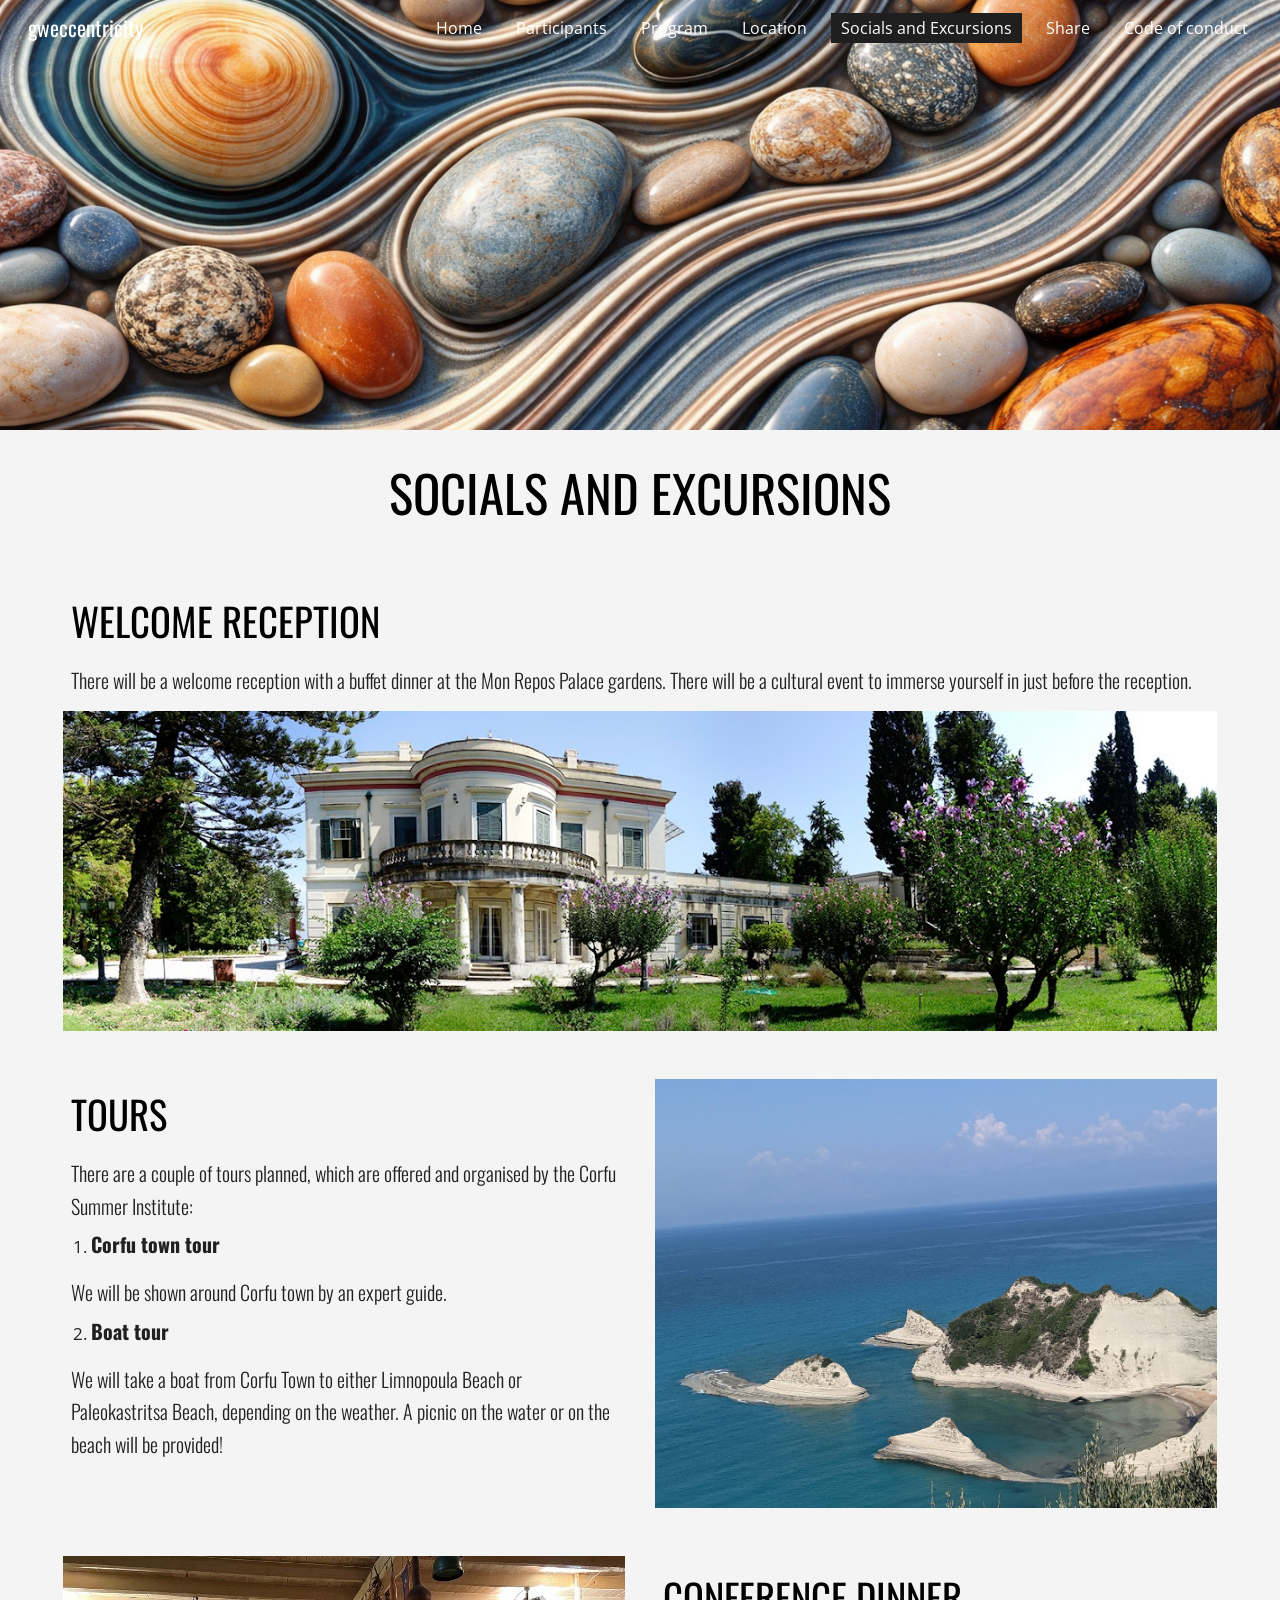
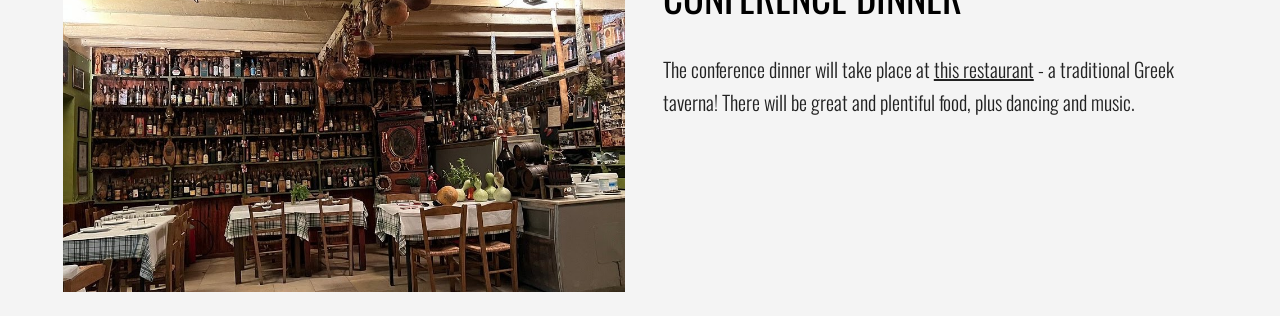
<file: website/socials-and-excursions.html>
<!DOCTYPE html><html lang="en-US" itemscope itemtype="http://schema.org/WebPage"><head>
<!-- Offline archive of https://sites.google.com/unimib.it/gweccentricity; captured 2026-09-12T18:19:56+00:00. --><meta charset="utf-8"><meta name="viewport" content="width=device-width, initial-scale=1"><meta http-equiv="X-UA-Compatible" content="IE=edge"><meta name="referrer" content="origin"><link rel="icon" href="assets/media-ade2f51b3082feb3.png"><meta property="og:title" content="gweccentricity - Socials and Excursions"><meta property="og:type" content="website"><meta property="og:url" content="https://sites.google.com/unimib.it/gweccentricity/socials-and-excursions"><meta property="og:description" content="socials and Excursions
"><meta itemprop="name" content="gweccentricity - Socials and Excursions"><meta itemprop="description" content="socials and Excursions
"><meta itemprop="url" content="https://sites.google.com/unimib.it/gweccentricity/socials-and-excursions"><meta itemprop="thumbnailUrl" content="https://lh3.googleusercontent.com/sitesv/[base64]w1280"><meta itemprop="image" content="https://lh3.googleusercontent.com/sitesv/[base64]w1280"><meta itemprop="imageUrl" content="https://lh3.googleusercontent.com/sitesv/[base64]w1280"><meta property="og:image" content="https://lh3.googleusercontent.com/sitesv/[base64]w1280"><link href="assets/style-1a49b8fdbe15ccff.css" rel="stylesheet" nonce="IfQtD0novFbaVTRZSjkBMg"><link href="assets/style-b688b83af2919bc9.css" rel="stylesheet" nonce="IfQtD0novFbaVTRZSjkBMg"><link href="assets/style-55f12b3b7c22ab12.css" rel="stylesheet" nonce="IfQtD0novFbaVTRZSjkBMg"><link rel="stylesheet" href="assets/style-ccea2eb8222fcda6.css" data-id="_cl" nonce="IfQtD0novFbaVTRZSjkBMg"><title>gweccentricity - Socials and Excursions</title><style jsname="ptDGoc" nonce="IfQtD0novFbaVTRZSjkBMg">.ImnMyf{background-color: rgba(255,255,255,1); color: rgba(33,33,33,1);}.Vs12Bd{background-color: rgba(244,244,244,1); color: rgba(0,0,0,1);}.S5d9Rd{background-color: rgba(96,125,139,1); color: rgba(255,255,255,1);}.O13XJf{height: 340px; padding-bottom: 56px; padding-top: 56px;}.O13XJf .IFuOkc{background-image: url('assets/style-resource-57525b0cc9604731.png');}.O13XJf .IFuOkc:before{background-color: rgba(33,33,33,1); opacity: 0.5; display: block;}.O13XJf .zfr3Q{color: rgba(255,255,255,1);}.O13XJf .qnVSj{color: rgba(255,255,255,1);}.O13XJf .Glwbz{color: rgba(255,255,255,1);}.O13XJf .qLrapd{color: rgba(255,255,255,1);}.O13XJf .aHM7ed{color: rgba(255,255,255,1);}.O13XJf .NHD4Gf{color: rgba(255,255,255,1);}.O13XJf .QmpIrf{background-color: rgba(255,255,255,1); border-color: rgba(95,125,140,1); color: rgba(95,125,140,1); font-family: 'Open Sans'; font-size: 13pt; line-height: 22px;}@media only screen and (max-width: 479px){.O13XJf .QmpIrf{font-size: 13pt;}}@media only screen and (min-width: 480px) and (max-width: 767px){.O13XJf .QmpIrf{font-size: 13pt;}}@media only screen and (max-width: 479px){.O13XJf{height: 250px;}}.SBrW1{height: 430px; padding-bottom: 120px; padding-top: 120px;}.Wew9ke{fill: rgba(255,255,255,1);}.YTv4We.chg4Jd:focus:before{border-color: rgba(31,31,31,1); display: block;}.KJll8d{background-color: rgba(255,255,255,1);}.fOU46b .YSH9J{color: rgba(255,255,255,1);}.fOU46b .iWs3gf.chg4Jd:focus{background-color: rgba(255,255,255,0.1199999973);}.fOU46b .Mz8gvb{color: rgba(255,255,255,1);}.fOU46b .Mz8gvb.chg4Jd:focus:before{border-color: rgba(255,255,255,1); display: block;}.fOU46b .G8QRnc .Mz8gvb{color: rgba(31,31,31,1);}.fOU46b .G8QRnc .Mz8gvb.chg4Jd:focus:before{border-color: rgba(31,31,31,1); display: block;}.fOU46b .G8QRnc .YSH9J{color: rgba(31,31,31,1);}.fOU46b .G8QRnc .KJll8d{background-color: rgba(31,31,31,1);}.fOU46b .usN8rf .YSH9J{color: rgba(31,31,31,1);}.fOU46b .usN8rf .KJll8d{background-color: rgba(31,31,31,1);}.fOU46b .usN8rf .Mz8gvb{color: rgba(31,31,31,1);}.fOU46b .aCIEDd .YSH9J{color: rgba(0,0,0,1);}.fOU46b .aCIEDd .KJll8d{background-color: rgba(0,0,0,1);}.fOU46b .aCIEDd .Mz8gvb{color: rgba(0,0,0,1);}.fOU46b .a3ETed .YSH9J{color: rgba(255,255,255,1);}.fOU46b .a3ETed .KJll8d{background-color: rgba(255,255,255,1);}.fOU46b .a3ETed .Mz8gvb{color: rgba(255,255,255,1);}.fOU46b .zDUgLc{opacity: 0;}.fOU46b .LBrwzc .zDUgLc{opacity: 1; border-bottom-style: none;}.fOU46b .GBy4H .zDUgLc{opacity: 1;}@media only screen and (min-width: 1280px){.XeSM4.b2Iqye.fOU46b .LBrwzc .tCHXDc{color: rgba(255,255,255,1);}}.XeSM4.b2Iqye.fOU46b .LBrwzc .iWs3gf.chg4Jd:focus{background-color: rgba(255,255,255,0.1199999973);}@media only screen and (min-width: 1280px){.KuNac.b2Iqye.fOU46b .GBy4H .tCHXDc{color: rgba(31,31,31,1);}}.KuNac.b2Iqye.fOU46b .GBy4H .iWs3gf.chg4Jd:focus{background-color: rgba(31,31,31,0.1199999973);}@media only screen and (min-width: 1280px){.KuNac.yMcSQd.fOU46b .GBy4H .tCHXDc{color: rgba(255,255,255,1);}}.KuNac.yMcSQd.fOU46b .iWs3gf.chg4Jd:focus{background-color: rgba(255,255,255,0.1199999973);}@media only screen and (min-width: 1280px){.XeSM4.yMcSQd.fOU46b .LBrwzc .tCHXDc{color: rgba(31,31,31,1);}}.XeSM4.yMcSQd.fOU46b .LBrwzc .iWs3gf.chg4Jd:focus{background-color: rgba(31,31,31,0.1199999973);}.LBrwzc .oNsfjf{color: rgba(31,31,31,1);}.LBrwzc .YSH9J{color: rgba(31,31,31,1);}.LBrwzc .YTv4We.chg4Jd:focus:before{border-color: rgba(31,31,31,1); display: block;}.LBrwzc .oNsfjf.Zjiec{color: rgba(31,31,31,1);}.LBrwzc .zDUgLc{border-bottom-color: rgba(204,204,204,1); border-bottom-width: 1px; border-bottom-style: solid;}.GBy4H .oNsfjf{color: rgba(255,255,255,1);}.GBy4H .YSH9J{color: rgba(255,255,255,1);}.GBy4H .YTv4We.chg4Jd:focus:before{border-color: rgba(255,255,255,1); display: block;}.GBy4H .wgxiMe{background-color: rgba(0,0,0,1);}.GBy4H .oNsfjf.Zjiec{color: rgba(255,255,255,1);}.JzO0Vc{background-color: rgba(247,247,247,1);}.M63kCb{background-color: rgba(255,255,255,1);}.zfr3Q{font-family: 'Open Sans'; color: rgba(33,33,33,1); font-size: 13pt; line-height: 1.6; margin-top: 15px;}.qnVSj{color: rgba(33,33,33,1);}.Glwbz{color: rgba(33,33,33,1);}.dhtgD{text-decoration: underline;}.dhtgD:hover{color: rgba(95,125,140,1);}.dhtgD:active{color: rgba(95,125,140,1);}.duRjpb{font-family: Oswald; font-size: 38pt; line-height: 1.23; font-weight: 400; color: rgba(31,31,31,1); margin-top: 20px; text-transform: uppercase;}.Ap4VC{margin-bottom: -20px;}.qLrapd{color: rgba(31,31,31,1);}.JYVBee{font-family: Oswald; font-size: 29pt; line-height: 1.42; font-weight: 400; color: rgba(31,31,31,1); margin-top: 20px; text-transform: uppercase;}.CobnVe{margin-bottom: -20px;}.aHM7ed{color: rgba(31,31,31,1);}.OmQG5e{font-family: 'Open Sans'; font-size: 18pt; line-height: 1.3; margin-top: 20px; font-weight: 400; color: rgba(95,125,140,1);}.GV3q8e{margin-bottom: -20px;}.NHD4Gf{color: rgba(95,125,140,1);}.duRjpb .OUGEr{color: rgba(31,31,31,1);}.JYVBee .OUGEr{color: rgba(31,31,31,1);}.OmQG5e .OUGEr{color: rgba(95,125,140,1);}.TMjjoe{font-family: Oswald; font-size: 9pt; line-height: 1.2; margin-top: 0px;}.rysYnb{background-color: rgba(247,247,247,1); padding-left: 50px; width: 256px;}.Zjiec{font-family: Oswald; font-weight: 400; font-size: 20pt; line-height: 1.2; margin-top: 48px; margin-left: 48px; margin-bottom: 62px; margin-right: 32px;}.oNsfjf.Zjiec{color: rgba(95,125,140,1);}.XMyrgf{margin-top: 48px; margin-left: 48px; margin-bottom: 0px; margin-right: 32px;}.PsKE7e{font-family: 'Open Sans'; font-weight: 400; font-size: 12pt; padding-left: 6px; padding-right: 6px;}.rysYnb .mohMlc:hover{background-color: rgba(0,0,0,1);}.lhZOrc .aJHbb{background-color: rgba(31,31,31,1); color: rgba(255,255,255,1);}.oNsfjf{color: rgba(31,31,31,1);}.YSH9J{color: rgba(31,31,31,1);}.iWs3gf.chg4Jd:focus{background-color: rgba(31,31,31,0.1199999973);}.zDUgLc{background-color: rgba(255,255,255,1); opacity: 1;}.TlfmSc{font-family: Oswald; font-weight: 400; font-size: 16pt; line-height: 1.26;}.u5fiyc{line-height: 1.88;}.jgXgSe{font-family: 'Open Sans'; font-weight: 400; font-size: 12pt; line-height: 1.88; padding-left: 10px; padding-right: 10px;}.lhZOrc{font-weight: 600;}.M9vuGd .jgXgSe{background-color: rgba(31,31,31,1); color: rgba(255,255,255,1);}.eWDljc{background-color: rgba(247,247,247,1); padding-bottom: 28px;}.IKA38e{padding-left: 36px; margin-top: 20px;}.hDrhEe{font-family: 'Open Sans'; margin-left: 12px; margin-right: 12px; padding-right: 6px; padding-left: 6px; display: inline-block; max-width: 90%;}.baH5ib .hDrhEe{margin-left: 4px; padding-left: 6px;}.iwQgFb{background-color: rgba(96,125,139,1); opacity: 0.8; height: 3px; margin-top: 8px;}.ySLm4c{font-family: 'Open Sans';}.CbiMKe{background-color: rgba(92,120,135,1);}.QmpIrf{background-color: rgba(92,120,135,1); border-color: rgba(255,255,255,1); color: rgba(255,255,255,1); font-family: 'Open Sans'; font-size: 13pt; line-height: 22px;}.qeLZfd:before{background-color: rgba(244,244,244,1); display: block;}.qeLZfd .iwQgFb{background-color: rgba(96,125,139,1); opacity: 1;}.qeLZfd .dhtgD:hover{color: rgba(0,0,0,1);}.qeLZfd .duRjpb{color: rgba(0,0,0,1);}.qeLZfd .qLrapd{color: rgba(0,0,0,1);}.qeLZfd .JYVBee{color: rgba(0,0,0,1);}.qeLZfd .aHM7ed{color: rgba(0,0,0,1);}.qeLZfd .OmQG5e{color: rgba(0,0,0,1);}.qeLZfd .NHD4Gf{color: rgba(0,0,0,1);}.qeLZfd .duRjpb .OUGEr{color: rgba(0,0,0,1);}.qeLZfd .JYVBee .OUGEr{color: rgba(0,0,0,1);}.qeLZfd .OmQG5e .OUGEr{color: rgba(0,0,0,1);}.lQAHbd:before{background-color: rgba(92,120,135,1); display: block;}.lQAHbd .iwQgFb{background-color: rgba(255,255,255,1); opacity: 1;}.lQAHbd .QmpIrf{background-color: rgba(255,255,255,1); border-color: rgba(95,125,140,1); color: rgba(95,125,140,1); font-family: 'Open Sans'; font-size: 13pt; line-height: 22px;}.lQAHbd .CbiMKe{background-color: rgba(255,255,255,1);}@media only screen and (max-width: 479px){.lQAHbd .QmpIrf{font-size: 13pt;}}@media only screen and (min-width: 480px) and (max-width: 767px){.lQAHbd .QmpIrf{font-size: 13pt;}}.lQAHbd .zfr3Q{color: rgba(255,255,255,1);}.lQAHbd .qnVSj{color: rgba(255,255,255,1);}.lQAHbd .Glwbz{color: rgba(255,255,255,1);}.lQAHbd .dhtgD:hover{color: rgba(255,255,255,1); opacity: 0.7;}.lQAHbd .duRjpb{color: rgba(255,255,255,1);}.lQAHbd .qLrapd{color: rgba(255,255,255,1);}.lQAHbd .JYVBee{color: rgba(255,255,255,1);}.lQAHbd .aHM7ed{color: rgba(255,255,255,1);}.lQAHbd .OmQG5e{color: rgba(255,255,255,1);}.lQAHbd .NHD4Gf{color: rgba(255,255,255,1);}.lQAHbd .duRjpb .OUGEr{color: rgba(255,255,255,1);}.lQAHbd .JYVBee .OUGEr{color: rgba(255,255,255,1);}.lQAHbd .OmQG5e .OUGEr{color: rgba(255,255,255,1);}.IFuOkc .dhtgD:hover{color: rgba(95,125,140,1);}.LB7kq .dhtgD:hover{color: rgba(95,125,140,1);}.LB7kq .baZpAe .duRjpb{padding-bottom: 20px;}.LB7kq .duRjpb:not(.TYR86d):first-child:before{border-bottom-width: 12px; border-bottom-style: solid; border-bottom-color: rgba(96,125,139,1); display: block;}.LB7kq .duRjpb{font-size: 60pt; line-height: 1.2; font-weight: 400; padding-bottom: 20px;}@media only screen and (max-width: 479px){.LB7kq .duRjpb{font-size: 39pt;}}@media only screen and (min-width: 480px) and (max-width: 767px){.LB7kq .duRjpb{font-size: 51pt;}}.LB7kq .JYVBee{font-size: 29pt; line-height: 1.18;}@media only screen and (max-width: 479px){.LB7kq .JYVBee{font-size: 22pt;}}@media only screen and (min-width: 480px) and (max-width: 767px){.LB7kq .JYVBee{font-size: 26pt;}}.gk8rDe .duRjpb{font-size: 48pt;}@media only screen and (max-width: 479px){.gk8rDe .duRjpb{font-size: 32pt;}}@media only screen and (min-width: 480px) and (max-width: 767px){.gk8rDe .duRjpb{font-size: 41pt;}}.cJgDec .zfr3Q{color: rgba(255,255,255,1);}.cJgDec .zfr3Q .OUGEr{color: rgba(255,255,255,1);}.cJgDec .qnVSj{color: rgba(255,255,255,1);}.cJgDec .Glwbz{color: rgba(255,255,255,1);}.cJgDec .qLrapd{color: rgba(255,255,255,1);}.cJgDec .aHM7ed{color: rgba(255,255,255,1);}.cJgDec .NHD4Gf{color: rgba(255,255,255,1);}.cJgDec .IFuOkc:before{background-color: rgba(33,33,33,1); opacity: 0.5; display: block;}.cJgDec .QmpIrf{background-color: rgba(255,255,255,1); border-color: rgba(95,125,140,1); color: rgba(95,125,140,1); font-family: 'Open Sans'; font-size: 13pt; line-height: 22px;}@media only screen and (max-width: 479px){.cJgDec .QmpIrf{font-size: 13pt;}}@media only screen and (min-width: 480px) and (max-width: 767px){.cJgDec .QmpIrf{font-size: 13pt;}}.tpmmCb .zfr3Q{color: rgba(31,31,31,1);}.tpmmCb .zfr3Q .OUGEr{color: rgba(31,31,31,1);}.tpmmCb .qnVSj{color: rgba(31,31,31,1);}.tpmmCb .Glwbz{color: rgba(31,31,31,1);}.tpmmCb .qLrapd{color: rgba(31,31,31,1);}.tpmmCb .aHM7ed{color: rgba(31,31,31,1);}.tpmmCb .NHD4Gf{color: rgba(31,31,31,1);}.tpmmCb .IFuOkc:before{background-color: rgba(255,255,255,1); display: block;}.tpmmCb .Wew9ke{fill: rgba(31,31,31,1);}.tpmmCb .QmpIrf{background-color: rgba(255,255,255,1); border-color: rgba(95,125,140,1); color: rgba(95,125,140,1); font-family: 'Open Sans'; font-size: 13pt; line-height: 22px;}@media only screen and (max-width: 479px){.tpmmCb .QmpIrf{font-size: 13pt;}}@media only screen and (min-width: 480px) and (max-width: 767px){.tpmmCb .QmpIrf{font-size: 13pt;}}.gk8rDe{padding-top: 60px;}.gk8rDe .zfr3Q{color: rgba(31,31,31,1);}.gk8rDe .OmQG5e{color: rgba(31,31,31,1);}.gk8rDe .NHD4Gf{color: rgba(31,31,31,1);}.gk8rDe .QmpIrf{background-color: rgba(92,120,135,1); border-color: rgba(255,255,255,1); color: rgba(255,255,255,1); font-family: 'Open Sans'; font-size: 13pt; line-height: 22px;}@media only screen and (max-width: 479px){.gk8rDe .QmpIrf{font-size: 13pt;}}@media only screen and (min-width: 480px) and (max-width: 767px){.gk8rDe .QmpIrf{font-size: 13pt;}}@media only screen and (max-width: 479px){.gk8rDe{padding-top: 32px; padding-bottom: 32px;}}.PsKE7e:hover{opacity: 0.7;}.BFDQOb:hover{opacity: 0.7;}.wgxiMe{background-color: rgba(247,247,247,1);}.xkUom{border-color: rgba(0,0,0,1); color: rgba(0,0,0,1); font-family: 'Open Sans'; font-size: 13pt; line-height: 22px;}.xkUom:hover{background-color: rgba(31,31,31,0.1000000015);}.KjwKmc{color: rgba(0,0,0,1); font-family: 'Open Sans'; font-size: 13pt; line-height: 22px;}.KjwKmc:hover{background-color: rgba(31,31,31,0.1000000015);}.lQAHbd .xkUom{border-color: rgba(255,255,255,1); color: rgba(255,255,255,1); font-family: 'Open Sans'; font-size: 13pt; line-height: 22px;}.lQAHbd .xkUom:hover{background-color: rgba(255,255,255,0.1000000015);}.lQAHbd .KjwKmc{color: rgba(255,255,255,1); font-family: 'Open Sans'; font-size: 13pt; line-height: 22px;}.lQAHbd .KjwKmc:hover{background-color: rgba(255,255,255,0.1000000015);}@media only screen and (max-width: 479px){.lQAHbd .xkUom{font-size: 13pt;}}@media only screen and (min-width: 480px) and (max-width: 767px){.lQAHbd .xkUom{font-size: 13pt;}}@media only screen and (max-width: 479px){.lQAHbd .KjwKmc{font-size: 13pt;}}@media only screen and (min-width: 480px) and (max-width: 767px){.lQAHbd .KjwKmc{font-size: 13pt;}}.lQAHbd .Mt0nFe{border-color: rgba(255,255,255,0.200000003);}.cJgDec .xkUom{border-color: rgba(255,255,255,1); color: rgba(255,255,255,1); font-family: 'Open Sans'; font-size: 13pt; line-height: 22px;}.cJgDec .xkUom:hover{background-color: rgba(255,255,255,0.1000000015);}.cJgDec .KjwKmc{color: rgba(255,255,255,1); font-family: 'Open Sans'; font-size: 13pt; line-height: 22px;}.cJgDec .KjwKmc:hover{background-color: rgba(255,255,255,0.1000000015);}@media only screen and (max-width: 479px){.cJgDec .xkUom{font-size: 13pt;}}@media only screen and (min-width: 480px) and (max-width: 767px){.cJgDec .xkUom{font-size: 13pt;}}@media only screen and (max-width: 479px){.cJgDec .KjwKmc{font-size: 13pt;}}@media only screen and (min-width: 480px) and (max-width: 767px){.cJgDec .KjwKmc{font-size: 13pt;}}.tpmmCb .xkUom{border-color: rgba(31,31,31,1); color: rgba(31,31,31,1); font-family: 'Open Sans'; font-size: 13pt; line-height: 22px;}.tpmmCb .xkUom:hover{background-color: rgba(31,31,31,0.1000000015);}.tpmmCb .KjwKmc{color: rgba(31,31,31,1); font-family: 'Open Sans'; font-size: 13pt; line-height: 22px;}.tpmmCb .KjwKmc:hover{background-color: rgba(31,31,31,0.1000000015);}@media only screen and (max-width: 479px){.tpmmCb .xkUom{font-size: 13pt;}}@media only screen and (min-width: 480px) and (max-width: 767px){.tpmmCb .xkUom{font-size: 13pt;}}@media only screen and (max-width: 479px){.tpmmCb .KjwKmc{font-size: 13pt;}}@media only screen and (min-width: 480px) and (max-width: 767px){.tpmmCb .KjwKmc{font-size: 13pt;}}.gk8rDe .xkUom{border-color: rgba(0,0,0,1); color: rgba(0,0,0,1); font-family: 'Open Sans'; font-size: 13pt; line-height: 22px;}.gk8rDe .xkUom:hover{background-color: rgba(31,31,31,0.1000000015);}.gk8rDe .KjwKmc{color: rgba(0,0,0,1); font-family: 'Open Sans'; font-size: 13pt; line-height: 22px;}.gk8rDe .KjwKmc:hover{background-color: rgba(31,31,31,0.1000000015);}@media only screen and (max-width: 479px){.gk8rDe .xkUom{font-size: 13pt;}}@media only screen and (min-width: 480px) and (max-width: 767px){.gk8rDe .xkUom{font-size: 13pt;}}@media only screen and (max-width: 479px){.gk8rDe .KjwKmc{font-size: 13pt;}}@media only screen and (min-width: 480px) and (max-width: 767px){.gk8rDe .KjwKmc{font-size: 13pt;}}.O13XJf .xkUom{border-color: rgba(255,255,255,1); color: rgba(255,255,255,1); font-family: 'Open Sans'; font-size: 13pt; line-height: 22px;}.O13XJf .xkUom:hover{background-color: rgba(255,255,255,0.1000000015);}.O13XJf .KjwKmc{color: rgba(255,255,255,1); font-family: 'Open Sans'; font-size: 13pt; line-height: 22px;}.O13XJf .KjwKmc:hover{background-color: rgba(255,255,255,0.1000000015);}@media only screen and (max-width: 479px){.O13XJf .xkUom{font-size: 13pt;}}@media only screen and (min-width: 480px) and (max-width: 767px){.O13XJf .xkUom{font-size: 13pt;}}@media only screen and (max-width: 479px){.O13XJf .KjwKmc{font-size: 13pt;}}@media only screen and (min-width: 480px) and (max-width: 767px){.O13XJf .KjwKmc{font-size: 13pt;}}.Y4CpGd{font-family: 'Open Sans'; font-size: 13pt;}.CMArNe{background-color: rgba(244,244,244,1);}@media only screen and (max-width: 479px){.duRjpb{font-size: 27pt;}}@media only screen and (min-width: 480px) and (max-width: 767px){.duRjpb{font-size: 33pt;}}@media only screen and (max-width: 479px){.JYVBee{font-size: 22pt;}}@media only screen and (min-width: 480px) and (max-width: 767px){.JYVBee{font-size: 26pt;}}@media only screen and (max-width: 479px){.OmQG5e{font-size: 16pt;}}@media only screen and (min-width: 480px) and (max-width: 767px){.OmQG5e{font-size: 17pt;}}@media only screen and (max-width: 479px){.TMjjoe{font-size: 9pt;}}@media only screen and (min-width: 480px) and (max-width: 767px){.TMjjoe{font-size: 9pt;}}@media only screen and (max-width: 479px){.Zjiec{font-size: 17pt;}}@media only screen and (min-width: 480px) and (max-width: 767px){.Zjiec{font-size: 19pt;}}@media only screen and (max-width: 479px){.PsKE7e{font-size: 12pt;}}@media only screen and (min-width: 480px) and (max-width: 767px){.PsKE7e{font-size: 12pt;}}@media only screen and (max-width: 479px){.TlfmSc{font-size: 15pt;}}@media only screen and (min-width: 480px) and (max-width: 767px){.TlfmSc{font-size: 15pt;}}@media only screen and (max-width: 479px){.jgXgSe{font-size: 12pt;}}@media only screen and (min-width: 480px) and (max-width: 767px){.jgXgSe{font-size: 12pt;}}@media only screen and (max-width: 479px){.QmpIrf{font-size: 13pt;}}@media only screen and (min-width: 480px) and (max-width: 767px){.QmpIrf{font-size: 13pt;}}@media only screen and (max-width: 479px){.xkUom{font-size: 13pt;}}@media only screen and (min-width: 480px) and (max-width: 767px){.xkUom{font-size: 13pt;}}@media only screen and (max-width: 479px){.KjwKmc{font-size: 13pt;}}@media only screen and (min-width: 480px) and (max-width: 767px){.KjwKmc{font-size: 13pt;}}section[id="h.711882a8e8137db0_1"] .IFuOkc:before{opacity: 0.0;}</style><link rel="stylesheet" href="assets/archive-fonts.css">
</head><body dir="ltr" class="" itemscope itemtype="http://schema.org/WebPage" id="yDmH0d" css="yDmH0d"><div jscontroller="pc62j" jsmodel="iTeaXe" jsaction="rcuQ6b:WYd;GvneHb:og1FDd;vbaUQc:uAM5ec;"><div jscontroller="X4BaPc" data-is-embedded-search-enabled=true jsaction="rcuQ6b:WYd;o6xM5b:Pg9eo;HuL2Hd:mHeCvf;VMhF5:FFYy5e;sk3Qmb:HI1Mdd;JIbuQc:rSzFEd(z2EeY),aSaF6e(ilzYPe);"><div jscontroller="o1L5Wb" data-sitename="gweccentricity" data-search-scope="1" data-domain="unimib.it" data-universe="1" data-is-embedded-search-enabled=true data-embedded-items-count="1" jsmodel="fNFZH" jsaction="Pe9H6d:cZFEp;O0t7nc:cC5KLb;WyADff:AQk9Jb;WMZaJ:VsGN3;hJluRd:UADL7b;zuqEgd:HI9w0;tr6QDd:Y8aXB;MxH79b:xDkBfb;JIbuQc:SPXMTb(uxAMZ),LjG1Ed(a6mxbb);BNPLhd:TbIyBd;fGqJod:Tb1xee;" jsname="G0jgYd"><div jsname="gYwusb" class="p9b27"></div><div jscontroller="RrXLpc" jsname="XeeWQc" role="banner" jsaction="keydown:uiKYid(OH0EC);rcuQ6b:WYd;zuqEgd:ufqpf;JIbuQc:XfTnxb(lfEfFf),AlTiYc(GeGHKb),AlTiYc(m1xNUe),zZlNMe(pZn8Oc);YqO5N:ELcyfe;"><div jsname="bF1uUb" class="BuY5Fd" jsaction="click:xVuwSc;"></div><div jsname="MVsrn" class="TbNlJb "><div role="button" class="U26fgb mUbCce fKz7Od h3nfre M9Bg4d" jscontroller="VXdfxd" jsaction="click:cOuCgd; mousedown:UX7yZ; mouseup:lbsD7e; mouseenter:tfO1Yc; mouseleave:JywGue; focus:AHmuwe; blur:O22p3e; contextmenu:mg9Pef;touchstart:p6p2H; touchmove:FwuNnf; touchend:yfqBxc(preventDefault=true); touchcancel:JMtRjd;" jsshadow jsname="GeGHKb" aria-label="Back to site" aria-disabled="false" tabindex="0" data-tooltip="Back to site" data-tooltip-vertical-offset="-12" data-tooltip-horizontal-offset="0"><div class="VTBa7b MbhUzd" jsname="ksKsZd"></div><span jsslot class="xjKiLb"><span class="Ce1Y1c" style="top: -12px"><svg class="V4YR2c" viewBox="0 0 24 24" focusable="false"><path d="M0 0h24v24H0z" fill="none"/><path d="M20 11H7.83l5.59-5.59L12 4l-8 8 8 8 1.41-1.41L7.83 13H20v-2z"/></svg></span></span></div><div class="E2UJ5" jsname="M6JdT"><div class="rFrNMe b7AJhc zKHdkd" jscontroller="pxq3x" jsaction="clickonly:KjsqPd; focus:Jt1EX; blur:fpfTEe; input:Lg5SV" jsshadow jsname="OH0EC" aria-expanded="true"><div class="aCsJod oJeWuf"><div class="aXBtI I0VJ4d Wic03c"><span jsslot class="A37UZe qgcB3c iHd5yb"><div role="button" class="U26fgb mUbCce fKz7Od i3PoXe M9Bg4d" jscontroller="VXdfxd" jsaction="click:cOuCgd; mousedown:UX7yZ; mouseup:lbsD7e; mouseenter:tfO1Yc; mouseleave:JywGue; focus:AHmuwe; blur:O22p3e; contextmenu:mg9Pef;touchstart:p6p2H; touchmove:FwuNnf; touchend:yfqBxc(preventDefault=true); touchcancel:JMtRjd;" jsshadow jsname="lfEfFf" aria-label="Search" aria-disabled="false" tabindex="0" data-tooltip="Search" data-tooltip-vertical-offset="-12" data-tooltip-horizontal-offset="0"><div class="VTBa7b MbhUzd" jsname="ksKsZd"></div><span jsslot class="xjKiLb"><span class="Ce1Y1c" style="top: -12px"><svg class="vu8Pwe" viewBox="0 0 24 24" focusable="false"><path d="M15.5 14h-.79l-.28-.27C15.41 12.59 16 11.11 16 9.5 16 5.91 13.09 3 9.5 3S3 5.91 3 9.5 5.91 16 9.5 16c1.61 0 3.09-.59 4.23-1.57l.27.28v.79l5 4.99L20.49 19l-4.99-5zm-6 0C7.01 14 5 11.99 5 9.5S7.01 5 9.5 5 14 7.01 14 9.5 11.99 14 9.5 14z"/><path d="M0 0h24v24H0z" fill="none"/></svg></span></span></div><div class="EmVfjc SKShhf" data-loadingmessage="Loading…" jscontroller="qAKInc" jsaction="animationend:kWijWc;dyRcpb:dyRcpb" jsname="aZ2wEe"><div class="Cg7hO" aria-live="assertive" jsname="vyyg5"></div><div jsname="Hxlbvc" class="xu46lf"><div class="ir3uv uWlRce co39ub"><div class="xq3j6 ERcjC"><div class="X6jHbb GOJTSe"></div></div><div class="HBnAAc"><div class="X6jHbb GOJTSe"></div></div><div class="xq3j6 dj3yTd"><div class="X6jHbb GOJTSe"></div></div></div><div class="ir3uv GFoASc Cn087"><div class="xq3j6 ERcjC"><div class="X6jHbb GOJTSe"></div></div><div class="HBnAAc"><div class="X6jHbb GOJTSe"></div></div><div class="xq3j6 dj3yTd"><div class="X6jHbb GOJTSe"></div></div></div><div class="ir3uv WpeOqd hfsr6b"><div class="xq3j6 ERcjC"><div class="X6jHbb GOJTSe"></div></div><div class="HBnAAc"><div class="X6jHbb GOJTSe"></div></div><div class="xq3j6 dj3yTd"><div class="X6jHbb GOJTSe"></div></div></div><div class="ir3uv rHV3jf EjXFBf"><div class="xq3j6 ERcjC"><div class="X6jHbb GOJTSe"></div></div><div class="HBnAAc"><div class="X6jHbb GOJTSe"></div></div><div class="xq3j6 dj3yTd"><div class="X6jHbb GOJTSe"></div></div></div></div></div><div role="button" class="U26fgb mUbCce fKz7Od JyJRXe M9Bg4d" jscontroller="VXdfxd" jsaction="click:cOuCgd; mousedown:UX7yZ; mouseup:lbsD7e; mouseenter:tfO1Yc; mouseleave:JywGue; focus:AHmuwe; blur:O22p3e; contextmenu:mg9Pef;touchstart:p6p2H; touchmove:FwuNnf; touchend:yfqBxc(preventDefault=true); touchcancel:JMtRjd;" jsshadow jsname="m1xNUe" aria-label="Back to site" aria-disabled="false" tabindex="0" data-tooltip="Back to site" data-tooltip-vertical-offset="-12" data-tooltip-horizontal-offset="0"><div class="VTBa7b MbhUzd" jsname="ksKsZd"></div><span jsslot class="xjKiLb"><span class="Ce1Y1c" style="top: -12px"><svg class="V4YR2c" viewBox="0 0 24 24" focusable="false"><path d="M0 0h24v24H0z" fill="none"/><path d="M20 11H7.83l5.59-5.59L12 4l-8 8 8 8 1.41-1.41L7.83 13H20v-2z"/></svg></span></span></div></span><div class="Xb9hP"><input type="search" class="whsOnd zHQkBf" jsname="YPqjbf" autocomplete="off" tabindex="0" aria-label="Search this site" value="" aria-disabled="false" autofocus role="combobox" data-initial-value=""/><div jsname="LwH6nd" class="ndJi5d snByac" aria-hidden="true">Search this site</div></div><span jsslot class="A37UZe sxyYjd MQL3Ob"><div role="button" class="U26fgb mUbCce fKz7Od Kk06A M9Bg4d" jscontroller="VXdfxd" jsaction="click:cOuCgd; mousedown:UX7yZ; mouseup:lbsD7e; mouseenter:tfO1Yc; mouseleave:JywGue; focus:AHmuwe; blur:O22p3e; contextmenu:mg9Pef;touchstart:p6p2H; touchmove:FwuNnf; touchend:yfqBxc(preventDefault=true); touchcancel:JMtRjd;" jsshadow jsname="pZn8Oc" aria-label="Clear search" aria-disabled="false" tabindex="0" data-tooltip="Clear search" data-tooltip-vertical-offset="-12" data-tooltip-horizontal-offset="0"><div class="VTBa7b MbhUzd" jsname="ksKsZd"></div><span jsslot class="xjKiLb"><span class="Ce1Y1c" style="top: -12px"><svg class="fAUEUd" viewBox="0 0 24 24" focusable="false"><path d="M19 6.41L17.59 5 12 10.59 6.41 5 5 6.41 10.59 12 5 17.59 6.41 19 12 13.41 17.59 19 19 17.59 13.41 12z"></path><path d="M0 0h24v24H0z" fill="none"></path></svg></span></span></div></span><div class="i9lrp mIZh1c"></div><div jsname="XmnwAc" class="OabDMe cXrdqd"></div></div></div><div class="LXRPh"><div jsname="ty6ygf" class="ovnfwe Is7Fhb"></div></div></div><div class="InHK7" jsname="aN0umc"><div class="GG9xTc" jsaction="click:wTqBkf;" jsname="e7EaC" tabindex="0" aria-label="Embedded Files"><svg class="vu8Pwe KYLCw" viewBox="0 0 24 24" focusable="false"><path d="M15.5 14h-.79l-.28-.27C15.41 12.59 16 11.11 16 9.5 16 5.91 13.09 3 9.5 3S3 5.91 3 9.5 5.91 16 9.5 16c1.61 0 3.09-.59 4.23-1.57l.27.28v.79l5 4.99L20.49 19l-4.99-5zm-6 0C7.01 14 5 11.99 5 9.5S7.01 5 9.5 5 14 7.01 14 9.5 11.99 14 9.5 14z"/><path d="M0 0h24v24H0z" fill="none"/></svg><span class="HCIIgf">Embedded Files</span></div></div></div></div></div></div><div jsname="tiN4bf"><style nonce="IfQtD0novFbaVTRZSjkBMg">.rrJNTc{opacity: 0;}.bKy5e{pointer-events: none; position: absolute; top: 0;}</style><div class="bKy5e"><div class="rrJNTc" tabindex="-1"><div class="VfPpkd-dgl2Hf-ppHlrf-sM5MNb" data-is-touch-wrapper='true'><button class="VfPpkd-LgbsSe VfPpkd-LgbsSe-OWXEXe-dgl2Hf LjDxcd XhPA0b LQeN7 WsSUlf jz7fPb" jscontroller="soHxf" jsaction="click:cOuCgd; mousedown:UX7yZ; mouseup:lbsD7e; mouseenter:tfO1Yc; mouseleave:JywGue; touchstart:p6p2H; touchmove:FwuNnf; touchend:yfqBxc; touchcancel:JMtRjd; focus:AHmuwe; blur:O22p3e; contextmenu:mg9Pef;mlnRJb:fLiPzd;" data-idom-class="LjDxcd XhPA0b LQeN7 WsSUlf jz7fPb" jsname="z2EeY" tabindex="0"><div class="VfPpkd-Jh9lGc"></div><div class="VfPpkd-J1Ukfc-LhBDec"></div><div class="VfPpkd-RLmnJb"></div><span jsname="V67aGc" class="VfPpkd-vQzf8d">Skip to main content</span></button></div><div class="VfPpkd-dgl2Hf-ppHlrf-sM5MNb" data-is-touch-wrapper='true'><button class="VfPpkd-LgbsSe VfPpkd-LgbsSe-OWXEXe-dgl2Hf LjDxcd XhPA0b LQeN7 WsSUlf br90J" jscontroller="soHxf" jsaction="click:cOuCgd; mousedown:UX7yZ; mouseup:lbsD7e; mouseenter:tfO1Yc; mouseleave:JywGue; touchstart:p6p2H; touchmove:FwuNnf; touchend:yfqBxc; touchcancel:JMtRjd; focus:AHmuwe; blur:O22p3e; contextmenu:mg9Pef;mlnRJb:fLiPzd;" data-idom-class="LjDxcd XhPA0b LQeN7 WsSUlf br90J" jsname="ilzYPe" tabindex="0"><div class="VfPpkd-Jh9lGc"></div><div class="VfPpkd-J1Ukfc-LhBDec"></div><div class="VfPpkd-RLmnJb"></div><span jsname="V67aGc" class="VfPpkd-vQzf8d">Skip to navigation</span></button></div></div></div><div class="M63kCb N63NQ"></div><div class="QZ3zWd"><div class="fktJzd AKpWA fOU46b yMcSQd Ly6Unf G9Qloe XeSM4 XxIgdb" jsname="UzWXSb" data-uses-custom-theme="false" data-legacy-theme-name="Impression" data-legacy-theme-font-kit="Capital" data-legacy-theme-color-kit="GrayBlue" jscontroller="Md9ENb" jsaction="gsiSmd:Ffcznf;yj5fUd:cpPetb;HNXL3:q0Vyke;e2SXKd:IPDu5e;BdXpgd:nhk7K;rcuQ6b:WYd;"><header id="atIdViewHeader"><div style="position:fixed; width: 100%; z-index: 100;"><div id="docs-banner-container"><div id="docs-banners"><div id="HB1eCd-mzNpsf-r8s4j-ORHb"></div><div id="HB1eCd-TZk80d-r8s4j-ORHb" aria-live="assertive" aria-atomic="true"></div><div id="HB1eCd-Vkfede-rJCtOc-b3rLgd-ORHb" aria-live="assertive" aria-atomic="true"></div></div><div class="HB1eCd-Vkfede-NBtyUd-PvRhvb-LwH6nd"></div></div></div><div class="BbxBP HP6J1d K5Zlne" jsname="WA9qLc" jscontroller="RQOkef" jsaction="rcuQ6b:JdcaS;MxH79b:JdcaS;VbOlFf:ywL4Jf;FaOgy:ywL4Jf; keydown:Hq2uPe; wheel:Ut4Ahc;" data-top-navigation="true" data-is-preview="false"><div class="DXsoRd YTv4We oNsfjf" role="button" tabindex="0" jsaction="click:LUvzV" jsname="z4Tpl" id="s9iPrd" aria-haspopup="true" aria-controls="yuynLe" aria-expanded="false"><svg class="wFCWne" viewBox="0 0 24 24" stroke="currentColor" jsname="B1n9ub" focusable="false"><g transform="translate(12,12)"><path class="hlJH0" d="M-9 -5 L9 -5" fill="none" stroke-width="2"/><path class="HBu6N" d="M-9 0 L9 0" fill="none" stroke-width="2"/><path class="cLAGQe" d="M-9 5 L9 5" fill="none" stroke-width="2"/></g></svg></div><nav class="JzO0Vc" jsname="ihoMLd" role="navigation" tabindex="-1" id="yuynLe" jsaction="transitionend:UD2r5"><a class="Zjiec oNsfjf" href="home.html"><span>gweccentricity</span></a><ul class="jYxBte Fpy8Db" tabindex="-1"><li jsname="ibnC6b" data-nav-level="1"><div class="PsKE7e r8s4j-R6PoUb IKA38e baH5ib oNsfjf"><div class="I35ICb" jsaction="keydown:mPuKz(QwLHlb); click:vHQTA(QwLHlb);"><a class="aJHbb dk90Ob hDrhEe HlqNPb" jsname="QwLHlb" role="link" tabindex="0" data-navtype="1" href="home.html" data-url="/unimib.it/gweccentricity/home" data-type="1" data-level="1">Home</a></div></div></li><li jsname="ibnC6b" data-nav-level="1"><div class="PsKE7e r8s4j-R6PoUb IKA38e baH5ib oNsfjf"><div class="I35ICb" jsaction="keydown:mPuKz(QwLHlb); click:vHQTA(QwLHlb);"><a class="aJHbb dk90Ob hDrhEe HlqNPb" jsname="QwLHlb" role="link" tabindex="0" data-navtype="1" href="participants.html" data-url="/unimib.it/gweccentricity/participants" data-type="1" data-level="1">Participants</a></div></div></li><li jsname="ibnC6b" data-nav-level="1"><div class="PsKE7e r8s4j-R6PoUb IKA38e baH5ib oNsfjf"><div class="I35ICb" jsaction="keydown:mPuKz(QwLHlb); click:vHQTA(QwLHlb);"><a class="aJHbb dk90Ob hDrhEe HlqNPb" jsname="QwLHlb" role="link" tabindex="0" data-navtype="1" href="program.html" data-url="/unimib.it/gweccentricity/program" data-type="1" data-level="1">Program</a></div></div></li><li jsname="ibnC6b" data-nav-level="1"><div class="PsKE7e r8s4j-R6PoUb IKA38e baH5ib oNsfjf"><div class="I35ICb" jsaction="keydown:mPuKz(QwLHlb); click:vHQTA(QwLHlb);"><a class="aJHbb dk90Ob hDrhEe HlqNPb" jsname="QwLHlb" role="link" tabindex="0" data-navtype="1" href="location.html" data-url="/unimib.it/gweccentricity/location" data-type="1" data-level="1">Location</a></div></div></li><li jsname="ibnC6b" data-nav-level="1"><div class="PsKE7e r8s4j-R6PoUb IKA38e baH5ib oNsfjf lhZOrc" aria-current="true"><div class="I35ICb" jsaction="keydown:mPuKz(QwLHlb); click:vHQTA(QwLHlb);"><a class="aJHbb dk90Ob hDrhEe HlqNPb" jsname="QwLHlb" role="link" tabindex="0" data-navtype="1" aria-selected="true" href="socials-and-excursions.html" data-url="/unimib.it/gweccentricity/socials-and-excursions" data-type="1" data-level="1">Socials and Excursions</a></div></div></li><li jsname="ibnC6b" data-nav-level="1"><div class="PsKE7e r8s4j-R6PoUb IKA38e baH5ib oNsfjf"><div class="I35ICb" jsaction="keydown:mPuKz(QwLHlb); click:vHQTA(QwLHlb);"><a class="aJHbb dk90Ob hDrhEe HlqNPb" jsname="QwLHlb" role="link" tabindex="0" data-navtype="1" href="share.html" data-url="/unimib.it/gweccentricity/share" data-type="1" data-level="1">Share</a></div></div></li><li jsname="ibnC6b" data-nav-level="1"><div class="PsKE7e r8s4j-R6PoUb IKA38e baH5ib oNsfjf"><div class="I35ICb" jsaction="keydown:mPuKz(QwLHlb); click:vHQTA(QwLHlb);"><a class="aJHbb dk90Ob hDrhEe HlqNPb" jsname="QwLHlb" role="link" tabindex="0" data-navtype="1" href="code-of-conduct.html" data-url="/unimib.it/gweccentricity/code-of-conduct" data-type="1" data-level="1">Code of conduct</a></div></div></li></ul></nav><div class="VLoccc K5Zlne U8eYrb" jsname="rtFGi"><div class="Pvc6xe"><div jsname="I8J07e" class="TlfmSc YSH9J"><a class="GAuSPc" jsname="jIujaf" href="home.html"><span class="QTKDff">gweccentricity</span></a></div><nav class="plFg0c" jscontroller="HXO1uc" jsaction="rcuQ6b:rcuQ6b;MxH79b:CfS0pe;" id="WDxLfe" data-is-preview="false" style="visibility: visible;" role="navigation" tabindex="-1"><ul jsname="waIgnc" class="K1Ci7d oXBWEc jYxBte"><li jsname="ibnC6b" data-nav-level="1" class="VsJjtf"><div class="PsKE7e qV4dIc Qrrb5 YSH9J"><div class="I35ICb" jsaction="click:vHQTA(QwLHlb); keydown:mPuKz(QwLHlb);"><a class="aJHbb dk90Ob jgXgSe HlqNPb" jscontroller="yUHiM" jsaction="rcuQ6b:WYd;" jsname="QwLHlb" role="link" tabindex="0" data-navtype="1" href="home.html" data-url="/unimib.it/gweccentricity/home" data-type="1" data-level="1">Home</a></div></div><div class="rgLkl"></div></li><li jsname="ibnC6b" data-nav-level="1" class="VsJjtf"><div class="PsKE7e qV4dIc Qrrb5 YSH9J"><div class="I35ICb" jsaction="click:vHQTA(QwLHlb); keydown:mPuKz(QwLHlb);"><a class="aJHbb dk90Ob jgXgSe HlqNPb" jscontroller="yUHiM" jsaction="rcuQ6b:WYd;" jsname="QwLHlb" role="link" tabindex="0" data-navtype="1" href="participants.html" data-url="/unimib.it/gweccentricity/participants" data-type="1" data-level="1">Participants</a></div></div><div class="rgLkl"></div></li><li jsname="ibnC6b" data-nav-level="1" class="VsJjtf"><div class="PsKE7e qV4dIc Qrrb5 YSH9J"><div class="I35ICb" jsaction="click:vHQTA(QwLHlb); keydown:mPuKz(QwLHlb);"><a class="aJHbb dk90Ob jgXgSe HlqNPb" jscontroller="yUHiM" jsaction="rcuQ6b:WYd;" jsname="QwLHlb" role="link" tabindex="0" data-navtype="1" href="program.html" data-url="/unimib.it/gweccentricity/program" data-type="1" data-level="1">Program</a></div></div><div class="rgLkl"></div></li><li jsname="ibnC6b" data-nav-level="1" class="VsJjtf"><div class="PsKE7e qV4dIc Qrrb5 YSH9J"><div class="I35ICb" jsaction="click:vHQTA(QwLHlb); keydown:mPuKz(QwLHlb);"><a class="aJHbb dk90Ob jgXgSe HlqNPb" jscontroller="yUHiM" jsaction="rcuQ6b:WYd;" jsname="QwLHlb" role="link" tabindex="0" data-navtype="1" href="location.html" data-url="/unimib.it/gweccentricity/location" data-type="1" data-level="1">Location</a></div></div><div class="rgLkl"></div></li><li jsname="ibnC6b" data-nav-level="1" class="VsJjtf"><div class="PsKE7e qV4dIc Qrrb5 YSH9J M9vuGd" aria-current="true"><div class="I35ICb" jsaction="click:vHQTA(QwLHlb); keydown:mPuKz(QwLHlb);"><a class="aJHbb dk90Ob jgXgSe HlqNPb" jscontroller="yUHiM" jsaction="rcuQ6b:WYd;" jsname="QwLHlb" role="link" tabindex="0" data-navtype="1" aria-selected="true" href="socials-and-excursions.html" data-url="/unimib.it/gweccentricity/socials-and-excursions" data-type="1" data-level="1">Socials and Excursions</a></div></div><div class="rgLkl"></div></li><li jsname="ibnC6b" data-nav-level="1" class="VsJjtf"><div class="PsKE7e qV4dIc Qrrb5 YSH9J"><div class="I35ICb" jsaction="click:vHQTA(QwLHlb); keydown:mPuKz(QwLHlb);"><a class="aJHbb dk90Ob jgXgSe HlqNPb" jscontroller="yUHiM" jsaction="rcuQ6b:WYd;" jsname="QwLHlb" role="link" tabindex="0" data-navtype="1" href="share.html" data-url="/unimib.it/gweccentricity/share" data-type="1" data-level="1">Share</a></div></div><div class="rgLkl"></div></li><li jsname="ibnC6b" data-nav-level="1" class="VsJjtf"><div class="PsKE7e qV4dIc Qrrb5 YSH9J"><div class="I35ICb" jsaction="click:vHQTA(QwLHlb); keydown:mPuKz(QwLHlb);"><a class="aJHbb dk90Ob jgXgSe HlqNPb" jscontroller="yUHiM" jsaction="rcuQ6b:WYd;" jsname="QwLHlb" role="link" tabindex="0" data-navtype="1" href="code-of-conduct.html" data-url="/unimib.it/gweccentricity/code-of-conduct" data-type="1" data-level="1">Code of conduct</a></div></div><div class="rgLkl"></div></li><li jsname="ibnC6b" data-nav-level="1" class="VsJjtf ZmrVpf oXBWEc" more-menu-item jsaction="mouseenter:Vx8Jlb; mouseleave:ysDRUd"><div class="PsKE7e qV4dIc Qrrb5 YSH9J"><div class="I35ICb" jsaction="click:vHQTA(QwLHlb); keydown:mPuKz(QwLHlb);"><a class="aJHbb dk90Ob jgXgSe HlqNPb" jscontroller="yUHiM" jsaction="rcuQ6b:WYd;" jsname="QwLHlb" role="link" tabindex="0" data-navtype="1" aria-expanded="false" aria-haspopup="true" data-level="1">More</a><div class="mBHtvb u5fiyc" role="presentation" title="Expand/Collapse" jsaction="click:oESVTe" jsname="ix0Hvc"><svg class="dvmRw" viewBox="0 0 24 24" stroke="currentColor" jsname="HIH2V" focusable="false"><g transform="translate(9.7,12) rotate(45)"><path class="K4B8Y" d="M-4.2 0 L4.2 0" stroke-width="2"/></g><g transform="translate(14.3,12) rotate(-45)"><path class="MrYMx" d="M-4.2 0 L4.2 0" stroke-width="2"/></g></svg></div></div></div><div class="oGuwee eWDljc RPRy1e Mkt3Tc" style="display:none;" jsname="QXE97" jsaction="transitionend:SJBdh" role="group"><ul class="VcS63b"><li jsname="ibnC6b" data-nav-level="2" class="ijMPi ZmrVpf" in-more-item><div class="PsKE7e IKA38e oNsfjf"><div class="I35ICb" jsaction="click:vHQTA(QwLHlb); keydown:mPuKz(QwLHlb);"><a class="aJHbb hDrhEe HlqNPb" jscontroller="yUHiM" jsaction="rcuQ6b:WYd;" jsname="QwLHlb" role="link" tabindex="0" data-navtype="1" href="home.html" data-url="/unimib.it/gweccentricity/home" data-type="1" data-in-more-submenu="true" data-level="2">Home</a></div></div></li><li jsname="ibnC6b" data-nav-level="2" class="ijMPi ZmrVpf" in-more-item><div class="PsKE7e IKA38e oNsfjf"><div class="I35ICb" jsaction="click:vHQTA(QwLHlb); keydown:mPuKz(QwLHlb);"><a class="aJHbb hDrhEe HlqNPb" jscontroller="yUHiM" jsaction="rcuQ6b:WYd;" jsname="QwLHlb" role="link" tabindex="0" data-navtype="1" href="participants.html" data-url="/unimib.it/gweccentricity/participants" data-type="1" data-in-more-submenu="true" data-level="2">Participants</a></div></div></li><li jsname="ibnC6b" data-nav-level="2" class="ijMPi ZmrVpf" in-more-item><div class="PsKE7e IKA38e oNsfjf"><div class="I35ICb" jsaction="click:vHQTA(QwLHlb); keydown:mPuKz(QwLHlb);"><a class="aJHbb hDrhEe HlqNPb" jscontroller="yUHiM" jsaction="rcuQ6b:WYd;" jsname="QwLHlb" role="link" tabindex="0" data-navtype="1" href="program.html" data-url="/unimib.it/gweccentricity/program" data-type="1" data-in-more-submenu="true" data-level="2">Program</a></div></div></li><li jsname="ibnC6b" data-nav-level="2" class="ijMPi ZmrVpf" in-more-item><div class="PsKE7e IKA38e oNsfjf"><div class="I35ICb" jsaction="click:vHQTA(QwLHlb); keydown:mPuKz(QwLHlb);"><a class="aJHbb hDrhEe HlqNPb" jscontroller="yUHiM" jsaction="rcuQ6b:WYd;" jsname="QwLHlb" role="link" tabindex="0" data-navtype="1" href="location.html" data-url="/unimib.it/gweccentricity/location" data-type="1" data-in-more-submenu="true" data-level="2">Location</a></div></div></li><li jsname="ibnC6b" data-nav-level="2" class="ijMPi ZmrVpf" in-more-item><div class="PsKE7e IKA38e oNsfjf lhZOrc" aria-current="true"><div class="I35ICb" jsaction="click:vHQTA(QwLHlb); keydown:mPuKz(QwLHlb);"><a class="aJHbb hDrhEe HlqNPb" jscontroller="yUHiM" jsaction="rcuQ6b:WYd;" jsname="QwLHlb" role="link" tabindex="0" data-navtype="1" aria-selected="true" href="socials-and-excursions.html" data-url="/unimib.it/gweccentricity/socials-and-excursions" data-type="1" data-in-more-submenu="true" data-level="2">Socials and Excursions</a></div></div></li><li jsname="ibnC6b" data-nav-level="2" class="ijMPi ZmrVpf" in-more-item><div class="PsKE7e IKA38e oNsfjf"><div class="I35ICb" jsaction="click:vHQTA(QwLHlb); keydown:mPuKz(QwLHlb);"><a class="aJHbb hDrhEe HlqNPb" jscontroller="yUHiM" jsaction="rcuQ6b:WYd;" jsname="QwLHlb" role="link" tabindex="0" data-navtype="1" href="share.html" data-url="/unimib.it/gweccentricity/share" data-type="1" data-in-more-submenu="true" data-level="2">Share</a></div></div></li><li jsname="ibnC6b" data-nav-level="2" class="ijMPi ZmrVpf" in-more-item><div class="PsKE7e IKA38e oNsfjf"><div class="I35ICb" jsaction="click:vHQTA(QwLHlb); keydown:mPuKz(QwLHlb);"><a class="aJHbb hDrhEe HlqNPb" jscontroller="yUHiM" jsaction="rcuQ6b:WYd;" jsname="QwLHlb" role="link" tabindex="0" data-navtype="1" href="code-of-conduct.html" data-url="/unimib.it/gweccentricity/code-of-conduct" data-type="1" data-in-more-submenu="true" data-level="2">Code of conduct</a></div></div></li></ul></div></li></ul></nav></div><div jsname="mADGA" class="zDUgLc"></div></div><div class="TxnWlb" jsname="BDdyze" jsaction="click:LUvzV"></div></div></header><div jsname="ZBtY8b" tabindex="-1" class="UtePc RCETm" dir="ltr"><section id="h.711882a8e8137db0_1" class="yaqOZd LB7kq cJgDec nyKByd O13XJf SBrW1" style=""><div class="Nu95r"><div class="IFuOkc" style="background-position: center center; background-image: url('assets/style-resource-d436733cd27ca9f6.png'); background-size: cover;" jsname="LQX2Vd"></div></div><div class="mYVXT"><div class="LS81yb VICjCf j5pSsc db35Fc" tabindex="-1"><div class="hJDwNd-AhqUyc-ibL1re Ft7HRd-AhqUyc-ibL1re JNdkSc SQVYQc L6cTce-purZT L6cTce-pSzOP"><div class="JNdkSc-SmKAyb LkDMRd"><div class="" jscontroller="sGwD4d" jsaction="zXBUYb:zTPCnb;zQF9Uc:Qxe3nd;" jsname="F57UId"></div></div></div><div class="hJDwNd-AhqUyc-OiUrBf Ft7HRd-AhqUyc-OiUrBf purZT-AhqUyc-II5mzb ZcASvf-AhqUyc-II5mzb pSzOP-AhqUyc-qWD73c Ktthjf-AhqUyc-qWD73c JNdkSc SQVYQc"><div class="JNdkSc-SmKAyb LkDMRd"><div class="" jscontroller="sGwD4d" jsaction="zXBUYb:zTPCnb;zQF9Uc:Qxe3nd;" jsname="F57UId"><div class="oKdM2c ZZyype Kzv0Me"><div id="h.711882a8e8137db0_4" class="hJDwNd-AhqUyc-OiUrBf Ft7HRd-AhqUyc-OiUrBf jXK9ad D2fZ2 zu5uec OjCsFc dmUFtb wHaque g5GTcb"><div class="jXK9ad-SmKAyb"><div class="tyJCtd mGzaTb Depvyb baZpAe lkHyyc"></div></div></div></div></div></div></div><div class="hJDwNd-AhqUyc-ibL1re Ft7HRd-AhqUyc-ibL1re JNdkSc SQVYQc L6cTce-purZT L6cTce-pSzOP"><div class="JNdkSc-SmKAyb LkDMRd"><div class="" jscontroller="sGwD4d" jsaction="zXBUYb:zTPCnb;zQF9Uc:Qxe3nd;" jsname="F57UId"></div></div></div></div></div></section><section id="h.711882a8e8137db0_8" class="yaqOZd qeLZfd"><div class="IFuOkc"></div><div class="mYVXT"><div class="LS81yb VICjCf j5pSsc db35Fc" tabindex="-1"><div class="hJDwNd-AhqUyc-uQSCkd Ft7HRd-AhqUyc-uQSCkd purZT-AhqUyc-II5mzb ZcASvf-AhqUyc-II5mzb pSzOP-AhqUyc-qWD73c Ktthjf-AhqUyc-qWD73c JNdkSc SQVYQc"><div class="JNdkSc-SmKAyb LkDMRd"><div class="" jscontroller="sGwD4d" jsaction="zXBUYb:zTPCnb;zQF9Uc:Qxe3nd;" jsname="F57UId"><div class="oKdM2c ZZyype Kzv0Me"><div id="h.711882a8e8137db0_5" class="hJDwNd-AhqUyc-uQSCkd Ft7HRd-AhqUyc-uQSCkd jXK9ad D2fZ2 zu5uec OjCsFc dmUFtb wHaque g5GTcb"><div class="jXK9ad-SmKAyb"><div class="tyJCtd mGzaTb Depvyb baZpAe" role="main" tabindex="0"><div id="h.vofn5slrshu8" class="Ap4VC yMxPgf  aP9Z7e"></div><h1 id="h.vofn5slrshu8_l" dir="ltr" class="zfr3Q duRjpb CDt4Ke " style="text-align: center;"><div jscontroller="Ae65rd" jsaction="touchstart:UrsOsc; click:KjsqPd; focusout:QZoaZ; mouseover:y0pDld; mouseout:dq0hvd;fv1Rjc:jbFSOd;CrfLRd:SzACGe;" class="CjVfdc"><div class="PPhIP rviiZ" jsname="haAclf"><div role="presentation" class="U26fgb mUbCce fKz7Od LRAOtb Znu9nd M9Bg4d" jscontroller="mxS5xe" jsaction="click:cOuCgd; mousedown:UX7yZ; mouseup:lbsD7e; mouseenter:tfO1Yc; mouseleave:JywGue; focus:AHmuwe; blur:O22p3e; contextmenu:mg9Pef;" jsshadow aria-describedby="h.vofn5slrshu8_l" aria-label="Copy heading link" aria-disabled="false" data-tooltip="Copy heading link" aria-hidden="true" data-tooltip-position="top" data-tooltip-vertical-offset="12" data-tooltip-horizontal-offset="0"><a class="FKF6mc TpQm9d" href="socials-and-excursions.html#h.vofn5slrshu8" aria-label="Copy heading link" jsname="hiK3ld" role="button" aria-describedby="h.vofn5slrshu8_l"><div class="VTBa7b MbhUzd" jsname="ksKsZd"></div><span jsslot class="xjKiLb"><span class="Ce1Y1c" style="top: -11px"><svg class="OUGEr QdAdhf" width="22px" height="22px" viewBox="0 0 24 24" fill="currentColor" focusable="false"><path d="M0 0h24v24H0z" fill="none"/><path d="M3.9 12c0-1.71 1.39-3.1 3.1-3.1h4V7H7c-2.76 0-5 2.24-5 5s2.24 5 5 5h4v-1.9H7c-1.71 0-3.1-1.39-3.1-3.1zM8 13h8v-2H8v2zm9-6h-4v1.9h4c1.71 0 3.1 1.39 3.1 3.1s-1.39 3.1-3.1 3.1h-4V17h4c2.76 0 5-2.24 5-5s-2.24-5-5-5z"/></svg></span></span></a></div></div><span class="C9DxTc " style="">socials and Excursions</span></div></h1></div></div></div></div></div></div></div></div></div></section><section id="h.711882a8e8137db0_24" class="yaqOZd qeLZfd"><div class="IFuOkc"></div><div class="mYVXT"><div class="LS81yb VICjCf j5pSsc db35Fc" tabindex="-1"><div class="hJDwNd-AhqUyc-uQSCkd Ft7HRd-AhqUyc-uQSCkd purZT-AhqUyc-II5mzb ZcASvf-AhqUyc-II5mzb pSzOP-AhqUyc-qWD73c Ktthjf-AhqUyc-qWD73c JNdkSc SQVYQc yYI8W HQwdzb"><div class="JNdkSc-SmKAyb LkDMRd"><div class="" jscontroller="sGwD4d" jsaction="zXBUYb:zTPCnb;zQF9Uc:Qxe3nd;" jsname="F57UId"><div class="oKdM2c ZZyype Kzv0Me"><div id="h.711882a8e8137db0_71" class="hJDwNd-AhqUyc-uQSCkd Ft7HRd-AhqUyc-uQSCkd jXK9ad D2fZ2 zu5uec OjCsFc dmUFtb"><div class="jXK9ad-SmKAyb"><div class="tyJCtd mGzaTb Depvyb baZpAe"><div id="h.l4ldb7ko4gr8" class="CobnVe yMxPgf  aP9Z7e"></div><h2 id="h.l4ldb7ko4gr8_l" dir="ltr" class="zfr3Q JYVBee CDt4Ke " style=""><div jscontroller="Ae65rd" jsaction="touchstart:UrsOsc; click:KjsqPd; focusout:QZoaZ; mouseover:y0pDld; mouseout:dq0hvd;fv1Rjc:jbFSOd;CrfLRd:SzACGe;" class="CjVfdc"><div class="PPhIP rviiZ" jsname="haAclf"><div role="presentation" class="U26fgb mUbCce fKz7Od LRAOtb Znu9nd M9Bg4d" jscontroller="mxS5xe" jsaction="click:cOuCgd; mousedown:UX7yZ; mouseup:lbsD7e; mouseenter:tfO1Yc; mouseleave:JywGue; focus:AHmuwe; blur:O22p3e; contextmenu:mg9Pef;" jsshadow aria-describedby="h.l4ldb7ko4gr8_l" aria-label="Copy heading link" aria-disabled="false" data-tooltip="Copy heading link" aria-hidden="true" data-tooltip-position="top" data-tooltip-vertical-offset="12" data-tooltip-horizontal-offset="0"><a class="FKF6mc TpQm9d" href="socials-and-excursions.html#h.l4ldb7ko4gr8" aria-label="Copy heading link" jsname="hiK3ld" role="button" aria-describedby="h.l4ldb7ko4gr8_l"><div class="VTBa7b MbhUzd" jsname="ksKsZd"></div><span jsslot class="xjKiLb"><span class="Ce1Y1c" style="top: -11px"><svg class="OUGEr QdAdhf" width="22px" height="22px" viewBox="0 0 24 24" fill="currentColor" focusable="false"><path d="M0 0h24v24H0z" fill="none"/><path d="M3.9 12c0-1.71 1.39-3.1 3.1-3.1h4V7H7c-2.76 0-5 2.24-5 5s2.24 5 5 5h4v-1.9H7c-1.71 0-3.1-1.39-3.1-3.1zM8 13h8v-2H8v2zm9-6h-4v1.9h4c1.71 0 3.1 1.39 3.1 3.1s-1.39 3.1-3.1 3.1h-4V17h4c2.76 0 5-2.24 5-5s-2.24-5-5-5z"/></svg></span></span></a></div></div><span class="C9DxTc " style="">Welcome reception</span></div></h2><p  dir="ltr" class="zfr3Q CDt4Ke " style=""><span class="C9DxTc " style="font-family: Oswald, Arial; font-size: 15.0pt; font-weight: 300; vertical-align: baseline;">There will be a welcome reception with a buffet dinner at the Mon Repos Palace gardens. There will be a cultural event to immerse yourself in just before the reception.</span></p></div></div></div></div><div class="oKdM2c ZZyype"><div id="h.48e527565af34e69_53" class="hJDwNd-AhqUyc-uQSCkd Ft7HRd-AhqUyc-uQSCkd jXK9ad D2fZ2 zu5uec wHaque g5GTcb"><div class="jXK9ad-SmKAyb"><div class="tyJCtd baZpAe"><div class="t3iYD"><img src="assets/media-0cf5302cfc2cbb9a.jpg" class="CENy8b" role="img"></div></div></div></div></div></div></div></div></div></div></section><section id="h.48e527565af34e69_28" class="yaqOZd qeLZfd"><div class="IFuOkc"></div><div class="mYVXT"><div class="LS81yb VICjCf j5pSsc db35Fc" tabindex="-1"><div class="hJDwNd-AhqUyc-qWD73c Ft7HRd-AhqUyc-qWD73c purZT-AhqUyc-II5mzb ZcASvf-AhqUyc-II5mzb pSzOP-AhqUyc-qWD73c Ktthjf-AhqUyc-qWD73c JNdkSc SQVYQc"><div class="JNdkSc-SmKAyb LkDMRd"><div class="" jscontroller="sGwD4d" jsaction="zXBUYb:zTPCnb;zQF9Uc:Qxe3nd;" jsname="F57UId"><div class="oKdM2c ZZyype Kzv0Me"><div id="h.48e527565af34e69_25" class="hJDwNd-AhqUyc-qWD73c Ft7HRd-AhqUyc-qWD73c jXK9ad D2fZ2 zu5uec OjCsFc dmUFtb wHaque g5GTcb"><div class="jXK9ad-SmKAyb"><div class="tyJCtd mGzaTb Depvyb baZpAe"><div id="h.ld8tsav9ugrs" class="CobnVe yMxPgf  aP9Z7e"></div><h2 id="h.ld8tsav9ugrs_l" dir="ltr" class="zfr3Q JYVBee CDt4Ke " style=""><div jscontroller="Ae65rd" jsaction="touchstart:UrsOsc; click:KjsqPd; focusout:QZoaZ; mouseover:y0pDld; mouseout:dq0hvd;fv1Rjc:jbFSOd;CrfLRd:SzACGe;" class="CjVfdc"><div class="PPhIP rviiZ" jsname="haAclf"><div role="presentation" class="U26fgb mUbCce fKz7Od LRAOtb Znu9nd M9Bg4d" jscontroller="mxS5xe" jsaction="click:cOuCgd; mousedown:UX7yZ; mouseup:lbsD7e; mouseenter:tfO1Yc; mouseleave:JywGue; focus:AHmuwe; blur:O22p3e; contextmenu:mg9Pef;" jsshadow aria-describedby="h.ld8tsav9ugrs_l" aria-label="Copy heading link" aria-disabled="false" data-tooltip="Copy heading link" aria-hidden="true" data-tooltip-position="top" data-tooltip-vertical-offset="12" data-tooltip-horizontal-offset="0"><a class="FKF6mc TpQm9d" href="socials-and-excursions.html#h.ld8tsav9ugrs" aria-label="Copy heading link" jsname="hiK3ld" role="button" aria-describedby="h.ld8tsav9ugrs_l"><div class="VTBa7b MbhUzd" jsname="ksKsZd"></div><span jsslot class="xjKiLb"><span class="Ce1Y1c" style="top: -11px"><svg class="OUGEr QdAdhf" width="22px" height="22px" viewBox="0 0 24 24" fill="currentColor" focusable="false"><path d="M0 0h24v24H0z" fill="none"/><path d="M3.9 12c0-1.71 1.39-3.1 3.1-3.1h4V7H7c-2.76 0-5 2.24-5 5s2.24 5 5 5h4v-1.9H7c-1.71 0-3.1-1.39-3.1-3.1zM8 13h8v-2H8v2zm9-6h-4v1.9h4c1.71 0 3.1 1.39 3.1 3.1s-1.39 3.1-3.1 3.1h-4V17h4c2.76 0 5-2.24 5-5s-2.24-5-5-5z"/></svg></span></span></a></div></div><span class="C9DxTc " style="">Tours</span></div></h2><p  dir="ltr" class="zfr3Q CDt4Ke " style=""><span class="C9DxTc " style="font-family: Oswald, Arial; font-size: 15.0pt; font-variant: normal; font-weight: 300; vertical-align: baseline;">There are a couple of tours planned, which are offered and organised by the Corfu Summer Institute:</span></p><ol class="n8H08c BKnRcf " style="list-style-type: decimal; margin-left: 0; margin-right: 0; padding: 0;"><li  dir="ltr" class="zfr3Q TYR86d lsiHE " style="margin-left: 15.0pt;"><p  dir="ltr" role="presentation" class="zfr3Q CDt4Ke " style="margin-left: 0.0pt; padding-left: 0.0pt; text-indent: 0.0pt;"><span class="C9DxTc " style="font-family: Oswald, Arial; font-size: 15.0pt; font-variant: normal; font-weight: 700; vertical-align: baseline;">Corfu town tour</span></p></li></ol><p  dir="ltr" class="zfr3Q CDt4Ke " style="margin-left: 0.0pt; padding-left: 0.0pt; text-indent: 0.0pt;"><span class="C9DxTc " style="font-family: Oswald, Arial; font-size: 15.0pt; font-variant: normal; font-weight: 300; vertical-align: baseline;">We will be shown around Corfu town by an expert guide.</span></p><ol  start="2" class="n8H08c BKnRcf " style="list-style-type: decimal; margin-left: 0; margin-right: 0; padding: 0;"><li  dir="ltr" class="zfr3Q TYR86d lsiHE " style="margin-left: 15.0pt;"><p  dir="ltr" role="presentation" class="zfr3Q CDt4Ke " style="margin-left: 0.0pt; padding-left: 0.0pt; text-indent: 0.0pt;"><span class="C9DxTc " style="font-family: Oswald, Arial; font-size: 15.0pt; font-variant: normal; font-weight: 700; vertical-align: baseline;">Boat tour</span></p></li></ol><p  dir="ltr" class="zfr3Q CDt4Ke " style=""><span class="C9DxTc " style="font-family: Oswald, Arial; font-size: 15.0pt; font-variant: normal; font-weight: 300; vertical-align: baseline;">We will take a boat from Corfu Town to either Limnopoula Beach or Paleokastritsa Beach, depending on the weather. A picnic on the water or on the beach will be provided!</span></p></div></div></div></div></div></div></div><div class="hJDwNd-AhqUyc-qWD73c Ft7HRd-AhqUyc-qWD73c purZT-AhqUyc-II5mzb ZcASvf-AhqUyc-II5mzb pSzOP-AhqUyc-qWD73c Ktthjf-AhqUyc-qWD73c JNdkSc SQVYQc"><div class="JNdkSc-SmKAyb LkDMRd"><div class="" jscontroller="sGwD4d" jsaction="zXBUYb:zTPCnb;zQF9Uc:Qxe3nd;" jsname="F57UId"><div class="oKdM2c ZZyype Kzv0Me"><div id="h.48e527565af34e69_49" class="hJDwNd-AhqUyc-qWD73c Ft7HRd-AhqUyc-qWD73c jXK9ad D2fZ2 zu5uec OjCsFc dmUFtb wHaque g5GTcb"><div class="jXK9ad-SmKAyb"><div class="tyJCtd baZpAe"><div class="t3iYD"><img src="assets/media-0dd8b5aa7b2ecbe1.jpg" class="CENy8b" role="img"></div></div></div></div></div></div></div></div></div></div></section><section id="h.48e527565af34e69_29" class="yaqOZd qeLZfd"><div class="IFuOkc"></div><div class="mYVXT"><div class="LS81yb VICjCf j5pSsc db35Fc" tabindex="-1"><div class="hJDwNd-AhqUyc-qWD73c Ft7HRd-AhqUyc-qWD73c purZT-AhqUyc-II5mzb ZcASvf-AhqUyc-II5mzb pSzOP-AhqUyc-qWD73c Ktthjf-AhqUyc-qWD73c JNdkSc SQVYQc"><div class="JNdkSc-SmKAyb LkDMRd"><div class="" jscontroller="sGwD4d" jsaction="zXBUYb:zTPCnb;zQF9Uc:Qxe3nd;" jsname="F57UId"><div class="oKdM2c ZZyype Kzv0Me"><div id="h.48e527565af34e69_38" class="hJDwNd-AhqUyc-qWD73c Ft7HRd-AhqUyc-qWD73c jXK9ad D2fZ2 zu5uec OjCsFc dmUFtb wHaque g5GTcb"><div class="jXK9ad-SmKAyb"><div class="tyJCtd baZpAe"><div class="t3iYD"><img src="assets/media-d155d5b31c883042.jpg" class="CENy8b" role="img"></div></div></div></div></div></div></div></div><div class="hJDwNd-AhqUyc-qWD73c Ft7HRd-AhqUyc-qWD73c purZT-AhqUyc-II5mzb ZcASvf-AhqUyc-II5mzb pSzOP-AhqUyc-qWD73c Ktthjf-AhqUyc-qWD73c JNdkSc SQVYQc yYI8W HQwdzb"><div class="JNdkSc-SmKAyb LkDMRd"><div class="" jscontroller="sGwD4d" jsaction="zXBUYb:zTPCnb;zQF9Uc:Qxe3nd;" jsname="F57UId"><div class="oKdM2c ZZyype Kzv0Me"><div id="h.48e527565af34e69_35" class="hJDwNd-AhqUyc-qWD73c Ft7HRd-AhqUyc-qWD73c jXK9ad D2fZ2 zu5uec OjCsFc dmUFtb"><div class="jXK9ad-SmKAyb"><div class="tyJCtd mGzaTb Depvyb baZpAe"><div id="h.ivyv59hb2str" class="CobnVe yMxPgf  aP9Z7e"></div><h2 id="h.ivyv59hb2str_l" dir="ltr" class="zfr3Q JYVBee CDt4Ke " style=""><div jscontroller="Ae65rd" jsaction="touchstart:UrsOsc; click:KjsqPd; focusout:QZoaZ; mouseover:y0pDld; mouseout:dq0hvd;fv1Rjc:jbFSOd;CrfLRd:SzACGe;" class="CjVfdc"><div class="PPhIP rviiZ" jsname="haAclf"><div role="presentation" class="U26fgb mUbCce fKz7Od LRAOtb Znu9nd M9Bg4d" jscontroller="mxS5xe" jsaction="click:cOuCgd; mousedown:UX7yZ; mouseup:lbsD7e; mouseenter:tfO1Yc; mouseleave:JywGue; focus:AHmuwe; blur:O22p3e; contextmenu:mg9Pef;" jsshadow aria-describedby="h.ivyv59hb2str_l" aria-label="Copy heading link" aria-disabled="false" data-tooltip="Copy heading link" aria-hidden="true" data-tooltip-position="top" data-tooltip-vertical-offset="12" data-tooltip-horizontal-offset="0"><a class="FKF6mc TpQm9d" href="socials-and-excursions.html#h.ivyv59hb2str" aria-label="Copy heading link" jsname="hiK3ld" role="button" aria-describedby="h.ivyv59hb2str_l"><div class="VTBa7b MbhUzd" jsname="ksKsZd"></div><span jsslot class="xjKiLb"><span class="Ce1Y1c" style="top: -11px"><svg class="OUGEr QdAdhf" width="22px" height="22px" viewBox="0 0 24 24" fill="currentColor" focusable="false"><path d="M0 0h24v24H0z" fill="none"/><path d="M3.9 12c0-1.71 1.39-3.1 3.1-3.1h4V7H7c-2.76 0-5 2.24-5 5s2.24 5 5 5h4v-1.9H7c-1.71 0-3.1-1.39-3.1-3.1zM8 13h8v-2H8v2zm9-6h-4v1.9h4c1.71 0 3.1 1.39 3.1 3.1s-1.39 3.1-3.1 3.1h-4V17h4c2.76 0 5-2.24 5-5s-2.24-5-5-5z"/></svg></span></span></a></div></div><span class="C9DxTc " style="">Conference dinner</span></div></h2></div></div></div></div><div class="oKdM2c ZZyype"><div id="h.48e527565af34e69_37" class="hJDwNd-AhqUyc-qWD73c Ft7HRd-AhqUyc-qWD73c jXK9ad D2fZ2 zu5uec wHaque g5GTcb"><div class="jXK9ad-SmKAyb"><div class="tyJCtd mGzaTb Depvyb baZpAe"><p  dir="ltr" class="zfr3Q CDt4Ke " style=""><span class="C9DxTc " style="font-family: Oswald, Arial; font-size: 15.0pt; font-variant: normal; font-weight: 300; vertical-align: baseline;">The conference dinner will take place at </span><a class="XqQF9c" href="https://www.tripadvisor.com/Restaurant_Review-g189458-d2032470-Reviews-Taverna_Tripa-Corfu_Ionian_Islands.html" target="_blank" style="color: inherit; text-decoration: none;"><span class="C9DxTc aw5Odc " style="font-family: Oswald, Arial; font-size: 15.0pt; font-variant: normal; font-weight: 300; text-decoration: underline; vertical-align: baseline;">this restaurant</span></a><span class="C9DxTc " style="font-family: Oswald, Arial; font-size: 15.0pt; font-variant: normal; font-weight: 300; vertical-align: baseline;"> - a traditional Greek taverna! There will be great and plentiful food, plus dancing and music. </span></p></div></div></div></div></div></div></div></div></div></section></div><div class="Xpil1b xgQ6eb"></div><div jscontroller="j1RDQb" jsaction="rcuQ6b:rcuQ6b;MxH79b:JdcaS;FaOgy:XuHpsb;" class="dZA9kd ynRLnc" data-last-updated-at-time="1770307901669" data-is-preview="false"><div role="button" class="U26fgb JRtysb WzwrXb I12f0b K2mXPb zXBiaf ynRLnc" jscontroller="iSvg6e" jsaction="click:cOuCgd; mousedown:UX7yZ; mouseup:lbsD7e; mouseenter:tfO1Yc; mouseleave:JywGue; focus:AHmuwe; blur:O22p3e; contextmenu:mg9Pef;touchstart:p6p2H; touchmove:FwuNnf; touchend:yfqBxc(preventDefault=true); touchcancel:JMtRjd;;keydown:I481le;" jsshadow jsname="Bg3gkf" aria-label="Site actions" aria-disabled="false" tabindex="0" aria-haspopup="true" aria-expanded="false" data-menu-corner="bottom-start" data-anchor-corner="top-start"><div class="NWlf3e MbhUzd" jsname="ksKsZd"></div><span jsslot class="MhXXcc oJeWuf"><span class="Lw7GHd snByac"><svg width="24" height="24" viewBox="0 0 24 24" focusable="false" class=" NMm5M"><path d="M11 17h2v-6h-2v6zm1-15C6.48 2 2 6.48 2 12s4.48 10 10 10 10-4.48 10-10S17.52 2 12 2zm0 18c-4.41 0-8-3.59-8-8s3.59-8 8-8 8 3.59 8 8-3.59 8-8 8zM11 9h2V7h-2v2z"/></svg></span></span><div jsname="xl07Ob" style="display:none" aria-hidden="true"><div class="JPdR6b hVNH5c" jscontroller="uY3Nvd" jsaction="IpSVtb:TvD9Pc;fEN2Ze:xzS4ub;frq95c:LNeFm;cFpp9e:J9oOtd; click:H8nU8b; mouseup:H8nU8b; keydown:I481le; keypress:Kr2w4b; blur:O22p3e; focus:H8nU8b" role="menu" tabindex="0" style="position:fixed"><div class="XvhY1d" jsaction="mousedown:p8EH2c; touchstart:p8EH2c;"><div class="JAPqpe K0NPx"><span jsslot class="z80M1 FeRvI" jsaction="click:o6ZaF(preventDefault=true); mousedown:lAhnzb; mouseup:Osgxgf; mouseenter:SKyDAe; mouseleave:xq3APb;touchstart:jJiBRc; touchmove:kZeBdd; touchend:VfAz8" jsname="j7LFlb" aria-label="Report abuse" role="menuitem" tabindex="-1"><div class="aBBjbd MbhUzd" jsname="ksKsZd"></div><div class="uyYuVb oJeWuf" jscontroller="HYv29e" jsaction="JIbuQc:dQ6O0c;" jsname="lV5oke" data-abuse-reporting-widget-proto="%.@.null,&quot;https://sites.google.com/unimib.it/gweccentricity/socials-and-excursions&quot;]"><div class="jO7h3c">Report abuse</div></div></span><span jsslot class="z80M1 FeRvI" jsaction="click:o6ZaF(preventDefault=true); mousedown:lAhnzb; mouseup:Osgxgf; mouseenter:SKyDAe; mouseleave:xq3APb;touchstart:jJiBRc; touchmove:kZeBdd; touchend:VfAz8" jsname="j7LFlb" aria-label="Page details" role="menuitem" tabindex="-1"><div class="aBBjbd MbhUzd" jsname="ksKsZd"></div><div class="uyYuVb oJeWuf" jsaction="JIbuQc:hriXLd;" jsname="Rg8K2c"><div class="jO7h3c">Page details</div></div></span></div></div></div></div></div></div><div jscontroller="j1RDQb" jsaction="focusin:gBxDVb(srlkmf); focusout:zvXhGb(srlkmf); click:ro2KTd(psdQ5e);JIbuQc:DSypkd(Bg3gkf);MxH79b:JdcaS;rcuQ6b:rcuQ6b;" class="LqzjUe ynRLnc" data-last-updated-at-time="1770307901669" data-is-preview="false"><div jsname="psdQ5e" class="Q0cSn"></div><div jsname="bN97Pc" class="hBW7Hb"><div role="button" class="U26fgb mUbCce fKz7Od kpPxtd QMuaBc M9Bg4d" jscontroller="VXdfxd" jsaction="click:cOuCgd; mousedown:UX7yZ; mouseup:lbsD7e; mouseenter:tfO1Yc; mouseleave:JywGue; focus:AHmuwe; blur:O22p3e; contextmenu:mg9Pef;touchstart:p6p2H; touchmove:FwuNnf; touchend:yfqBxc(preventDefault=true); touchcancel:JMtRjd;" jsshadow jsname="Bg3gkf" aria-label="Site actions" aria-disabled="false" tabindex="-1" aria-hidden="true"><div class="VTBa7b MbhUzd" jsname="ksKsZd"></div><span jsslot class="xjKiLb"><span class="Ce1Y1c" style="top: -12px"><svg width="24" height="24" viewBox="0 0 24 24" focusable="false" class=" NMm5M"><path d="M11 17h2v-6h-2v6zm1-15C6.48 2 2 6.48 2 12s4.48 10 10 10 10-4.48 10-10S17.52 2 12 2zm0 18c-4.41 0-8-3.59-8-8s3.59-8 8-8 8 3.59 8 8-3.59 8-8 8zM11 9h2V7h-2v2z"/></svg></span></span></div><div jsname="srlkmf" class="hUphyc"><div class="YkaBSd"><div class="iBkmkf"><span>Page updated</span> <span jsname="CFIm1b" class="dji00c" jsaction="AHmuwe:eGiyHb; mouseover:eGiyHb;" tabindex="0" role="contentinfo"></span></div></div><div class="YkaBSd" jscontroller="HYv29e" jsaction="click:dQ6O0c;" data-abuse-reporting-widget-proto="%.@.null,&quot;https://sites.google.com/unimib.it/gweccentricity/socials-and-excursions&quot;]"><div role="button" class="U26fgb kpPxtd J7BuEb" jsshadow aria-label="Report abuse" aria-disabled="false" tabindex="0">Report abuse</div></div></div></div></div></div></div></div></body></html>
</file>
<file: website/assets/style-1a49b8fdbe15ccff.css>
@font-face {
  font-family: 'Open Sans';
  font-style: normal;
  font-weight: 400;
  font-stretch: normal;
  font-display: swap;
  src: url('open-sans-latin.woff2') format('truetype');
}
@font-face {
  font-family: 'Open Sans';
  font-style: normal;
  font-weight: 600;
  font-stretch: normal;
  font-display: swap;
  src: url('open-sans-latin.woff2') format('truetype');
}
@font-face {
  font-family: 'Open Sans';
  font-style: normal;
  font-weight: 700;
  font-stretch: normal;
  font-display: swap;
  src: url('open-sans-latin.woff2') format('truetype');
}
@font-face {
  font-family: 'Oswald';
  font-style: normal;
  font-weight: 400;
  font-display: swap;
  src: url('oswald-latin.woff2') format('truetype');
}
@font-face {
  font-family: 'Oswald';
  font-style: normal;
  font-weight: 600;
  font-display: swap;
  src: url('oswald-latin.woff2') format('truetype');
}
@font-face {
  font-family: 'Oswald';
  font-style: normal;
  font-weight: 700;
  font-display: swap;
  src: url('oswald-latin.woff2') format('truetype');
}
</file>
<file: website/assets/style-b688b83af2919bc9.css>
@font-face {
  font-family: 'Google Sans';
  font-style: normal;
  font-weight: 400;
  font-display: swap;
  src: url('google-sans-latin.woff2') format('truetype');
}
@font-face {
  font-family: 'Google Sans';
  font-style: normal;
  font-weight: 500;
  font-display: swap;
  src: url('google-sans-latin.woff2') format('truetype');
}
@font-face {
  font-family: 'Roboto';
  font-style: normal;
  font-weight: 300;
  font-stretch: normal;
  font-display: swap;
  src: url('roboto-latin.woff2') format('truetype');
}
@font-face {
  font-family: 'Roboto';
  font-style: normal;
  font-weight: 400;
  font-stretch: normal;
  font-display: swap;
  src: url('roboto-latin.woff2') format('truetype');
}
@font-face {
  font-family: 'Roboto';
  font-style: normal;
  font-weight: 500;
  font-stretch: normal;
  font-display: swap;
  src: url('roboto-latin.woff2') format('truetype');
}
@font-face {
  font-family: 'Roboto';
  font-style: normal;
  font-weight: 700;
  font-stretch: normal;
  font-display: swap;
  src: url('roboto-latin.woff2') format('truetype');
}
@font-face {
  font-family: 'Source Code Pro';
  font-style: normal;
  font-weight: 400;
  font-display: swap;
  src: url('source-code-pro-latin.woff2') format('truetype');
}
@font-face {
  font-family: 'Source Code Pro';
  font-style: normal;
  font-weight: 700;
  font-display: swap;
  src: url('source-code-pro-latin.woff2') format('truetype');
}
</file>
<file: website/assets/style-b8b22f2365d613c5.css>
@font-face {
  font-family: 'Oswald';
  font-style: normal;
  font-weight: 200;
  font-display: swap;
  src: url('oswald-latin.woff2') format('truetype');
}
@font-face {
  font-family: 'Oswald';
  font-style: normal;
  font-weight: 300;
  font-display: swap;
  src: url('oswald-latin.woff2') format('truetype');
}
@font-face {
  font-family: 'Oswald';
  font-style: normal;
  font-weight: 700;
  font-display: swap;
  src: url('oswald-latin.woff2') format('truetype');
}
</file>
